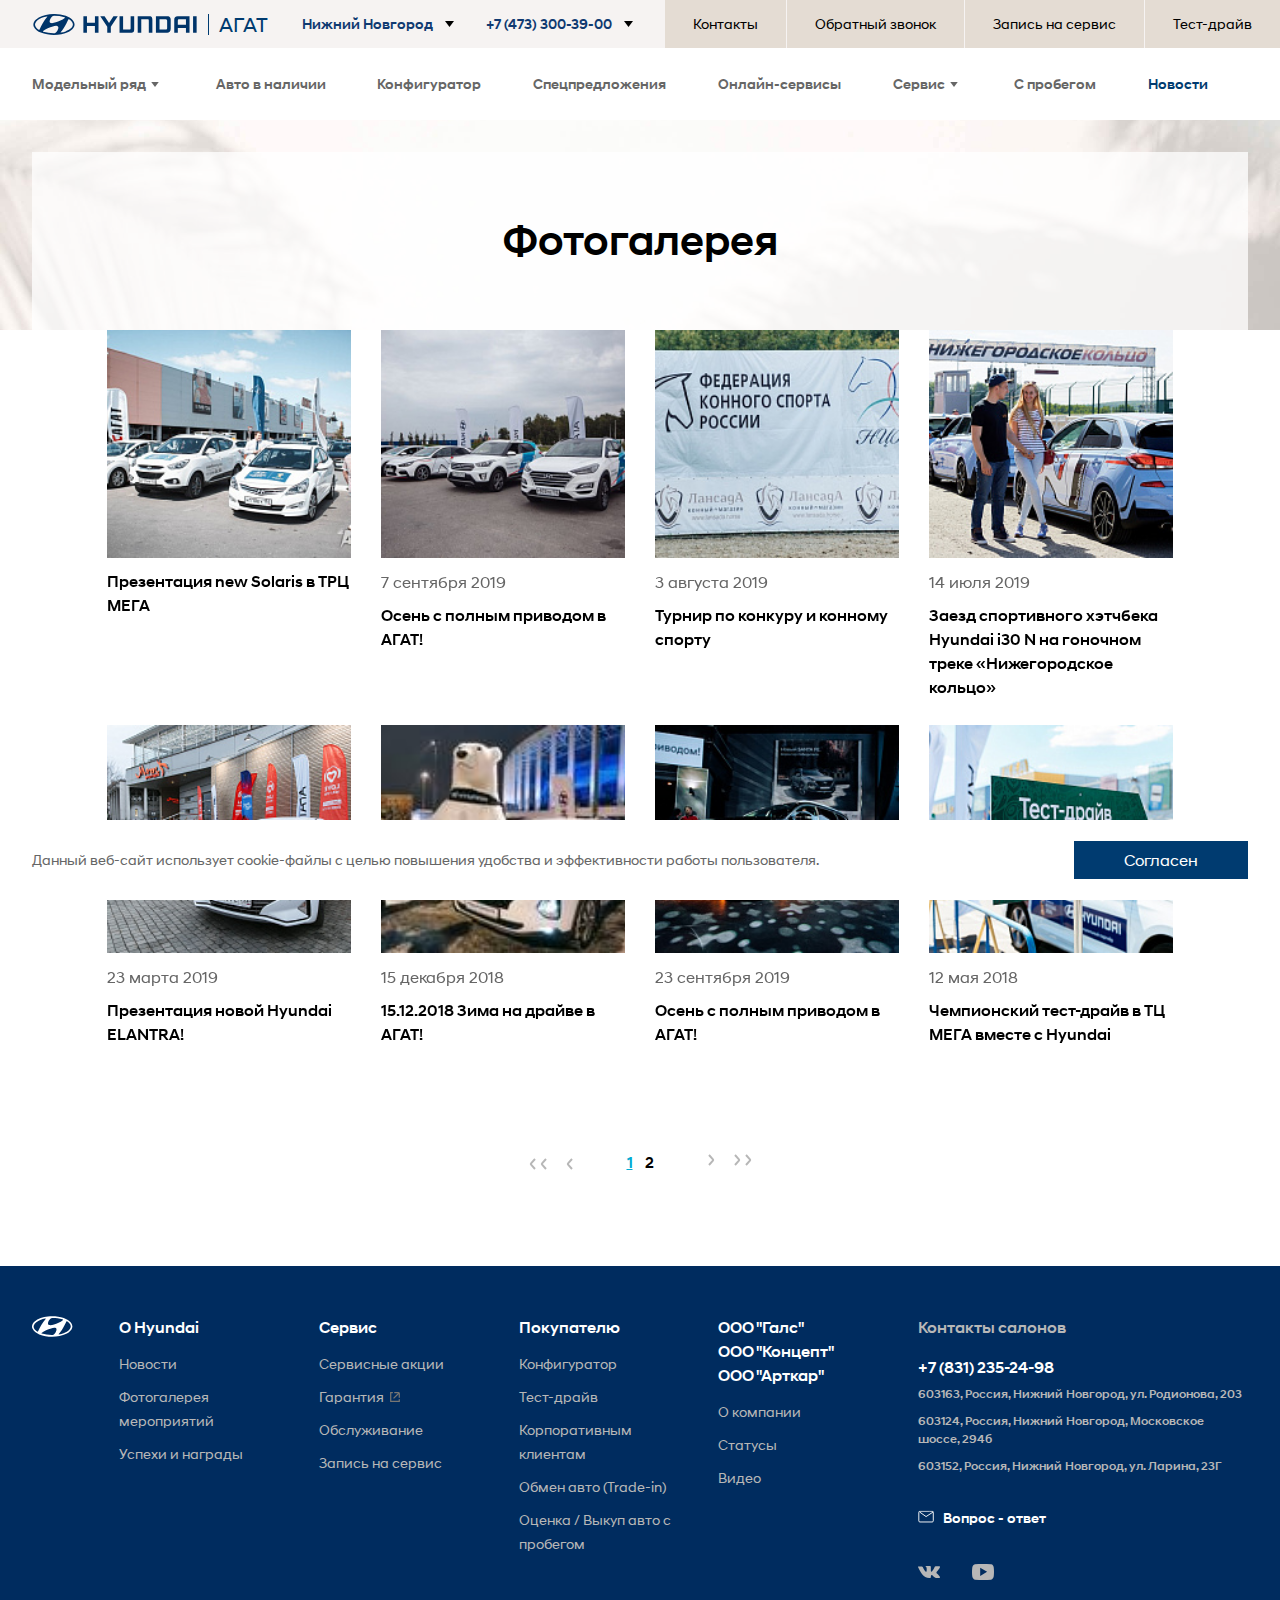
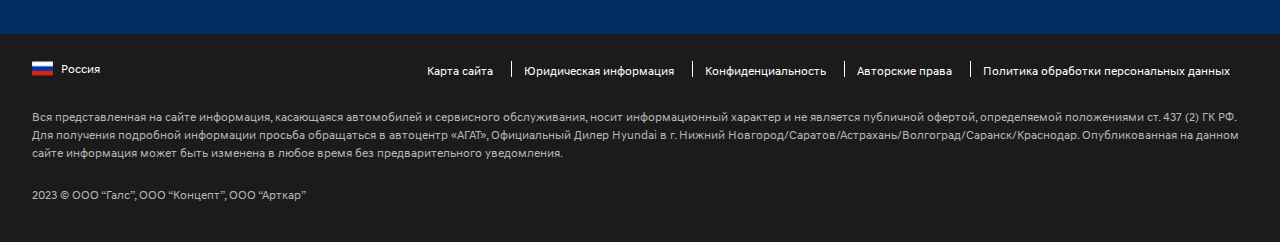
<file: index.html>
<!DOCTYPE html>
<html lang="ru-RU">
<head>
<meta charset="UTF-8">
<meta name="viewport" content="width=device-width, initial-scale=1, shrink-to-fit=no">
<meta property="og:image" content="/images/og_image1.jpg">
<meta name="csrf-param" content="_csrf-frontend">
<meta name="csrf-token" content="-l9pF9E4nqm0tU-AAdH99hRd6CKn-i4US59esCfzLgGyGBN-qw79mvjjAM40k6LBOW2_eOWxaEwRrz3UFaxecw==">

<link href="css/libs.css" rel="stylesheet">
<link href="css/2master.css" rel="stylesheet">
<link href="css/main.css" rel="stylesheet">
<link href="css/gallery/slider/slider.css" rel="stylesheet">
<link href="css/gallery/libs.css" rel="stylesheet">
<link href="css/gallery/gallery.css" rel="stylesheet">
</head>
<body class="isDealerPage">
<div class="dd-overlay"></div>
<header class="header-main" role="navigation">
    <div class="header-top">
        <div class="container">
            <div class="row">
                <div class="col-md-12">
                    <div class="header-top__dealer" style="max-width: 509px;">
                        <a href="/" aria-label="На главную" class="header-bottom__logo header-bottom__logo--dealer">
                            <svg role="img" aria-hidden="true">
                                <use xlink:href="#img-hyundai"></use>
                            </svg>
                        </a>
                        <span>АГАТ</span>
                    </div>
                </div>
            </div>
        </div>
        <div class="header-top__wrapper">
            <div class="header-city">
                <a class="header-city__link js-open-header-city__dropdown" href="#" role="button">
                    <div class="header-city__name">Нижний Новгород</div>
                    <svg role="img" aria-hidden="true" class="header-city__arrow">
                        <use xlink:href="#icon-Arrow_Dropdown"></use>
                    </svg>
                </a>
                <div class="header-city__dropdown">
                    <div class="s-contacts">
                        <div class="header-city__text">Выберите город</div>
                        <ul class="header-city__list">
                            <li><a class="header-city__list-link" href="http://agatplus-hyundai.ru">Астрахань</a></li>
                            <li><a class="header-city__list-link" href="http://agat34-hyundai.ru">Волгоград</a></li>
                            <li><a class="header-city__list-link" href="http://hyundai-agat23.ru">Краснодар</a></li>
                            <li><a class="header-city__list-link" href="http://agat-hyundai.ru">Нижний Новгород</a></li>
                            <li><a class="header-city__list-link" href="http://agat13-hyundai.ru">Саранск</a></li>
                            <li><a class="header-city__list-link" href="http://agat64-hyundai.ru">Саратов</a></li>
                        </ul>
                    </div>
                </div>
            </div>
            <div class="support-service">
                <a class="support-service__link js-open-support-service__dropdown" href="#" role="button">
                    <div class="support-service__text"> </div>
                    <div class="support-service__phone">+7 (473) 300-39-00</div>
                    <svg role="img" aria-hidden="true" class="support-service__arrow">
                        <use xlink:href="#icon-Arrow_Dropdown"></use>
                    </svg>
                </a>
                <div class="support-service__dropdown support-service__dropdown--dealer">
                    <div class="s-contacts">
                        <div class="s-contacts__title">Контакты салонов</div>
                        <ul class="s-contacts__list">
                            <li class="s-contacts__item">
                                <a href="tel:+78312668180" class="s-contacts__phone">+7 (831) 266-81-80</a>
                                <a href="/contacts/salon_na_ul_rodinova/" class="s-contacts__address">Нижний Новгород, ул. Родионова, 203</a>
                                <a href="/contacts/dc_hyundai_agat_na_moskovskom_shosse/" class="s-contacts__address">Нижний Новгород, Московское шоссе, 294б</a>
                                <a href="/contacts/dc_hyundai_agat_na_larina/" class="s-contacts__address">Нижний Новгород, ул. Ларина, 23Г</a>
                            </li>
                        </ul>
                    </div>
                    <hr>
                    <a class="support-service__dd-mail" href="/zakaz_obratnogo_zvonka/">
                        <svg role="img" aria-hidden="true">
                            <use xlink:href="#icon-mail_icon"></use>
                        </svg>
                        Обратный звонок
                    </a>
                </div>
            </div>
            <nav class="header-top__nav" role="navigation">
                <ul class="header-top__list">
                    <li class="header-top__item">
                        <a href="/contacts/" class="header-top__link">
                            Контакты
                        </a>
                    </li>
                    <li class="header-top__item">
                        <a href="/zakaz_obratnogo_zvonka/" class="header-top__link">
                            Обратный звонок
                        </a>
                    </li>
                    <li class="header-top__item">
                        <a href="/auto_services/maintenance/" class="header-top__link">
                            Запись на сервис
                        </a>
                    </li>
                    <li class="header-top__item">
                        <a href="/services/zapis_na_testdrajv/" class="header-top__link">
                            Тест-драйв
                        </a>
                    </li>
                </ul>
            </nav>
        </div>
    </div>
    <div class="header-bottom">
        <div class="container">
            <div class="row">
                <div class="col-md-12 header-bottom__ps">
                    <div class="header-bottom__wrap">
                        <div class="header-bottom__mobile-line">
                            <a href="/" aria-label="На главную" class="header-bottom__m-logo">
                                <svg role="img" aria-hidden="true">
                                    <use xlink:href="#img-hyundai"></use>
                                </svg>
                            </a>
                            <div class="header-bottom__mobile-wrap">
                                <a href="tel:+78312352498" class="header-bottom__mobile-phone">
                                    <span>+7 (831) 235-24-98</span>
                                    <svg role="img" aria-hidden="true">
                                        <use xlink:href="#icon-mobile-phone"></use>
                                    </svg>
                                </a>
                                <button class="hamburger hamburger--collapse js-open-mobile-menu" type="button" aria-label="Открыть мобильное меню">
                                <span class="hamburger-box">
                                    <span class="hamburger-inner"></span>
                                </span>
                                </button>
                            </div>
                        </div>
                        <nav class="main-nav" role="navigation">
                            <ul class="main-nav__list">
                                <li class="main-nav__item">
                                    <a href="#"
                                    class="main-nav__link main-nav__link--contains-submenu js-main-submenu-open">
                                        Модельный ряд
                                        <svg role="img" aria-hidden="true" class="main-nav__arrow">
                                            <use xlink:href="#icon-Arrow_Dropdown"></use>
                                        </svg>
                                    </a>
                                    <div class="main-nav__dropdown main-nav__dropdown--showroom">
                                        <div class="container">
                                            <div class="row">
                                                <div class="col-md-12">
                                                    <div class="showroom">
                                                        <a href="#" class="main-nav__dropdown-close js-main-submenu-close" aria-label="Закрыть меню">
                                                            <svg role="img" aria-hidden="true">
                                                                <use xlink:href="#close_icon"></use>
                                                            </svg>
                                                        </a>
                                                        <ul class="showroom__list">
                                                            <li class="showroom__line">
                                                                <h4 class="showroom__title">Городские</h4>
                                                                <ul class="showroom__cars">
                                                                    <li class="showroom__car showroom__car">
                                                                        <a href="/models/cars/new-solaris/" class="d-car">
                                                                            <div class="d-car__top-line">
                                                                                <h5 class="d-car__title">СОЛЯРИС</h5>
                                                                                <div class="d-car__name">/ SOLARIS</div>
                                                                            </div>
                                                                            <div class="d-car__price">
                                                                                от 1 408 000 ₽
                                                                            </div>
                                                                            <div class="d-car__m-name">SOLARIS</div>
                                                                            <div class="d-car__img">
                                                                                <img class="showroom-lazyload" data-showroomsrc="/images/temp/SOLARIS.png" alt="SOLARIS">
                                                                            </div>
                                                                        </a>
                                                                    </li>
                                                                    <li class="showroom__car showroom__car">
                                                                        <a href="/models/cars/new-elantra/" class="d-car">
                                                                            <div class="d-car__top-line">
                                                                                <h5 class="d-car__title">ЭЛАНТРА</h5>
                                                                                <div class="d-car__name">/ ELANTRA</div>
                                                                            </div>
                                                                            <div class="d-car__price">
                                                                                от 2 149 000 ₽
                                                                            </div>
                                                                            <div class="d-car__m-name">ELANTRA</div>
                                                                            <div class="d-car__img">
                                                                                <img class="showroom-lazyload" data-showroomsrc="/images/temp/ELANTRA.png" alt="ELANTRA">
                                                                            </div>
                                                                        </a>
                                                                    </li>
                                                                    <li class="showroom__car showroom__car">
                                                                        <a href="/models/cars/sonata-new/" class="d-car">
                                                                            <div class="d-car__top-line">
                                                                                <h5 class="d-car__title">СОНАТА</h5>
                                                                                <div class="d-car__name">/ SONATA</div>
                                                                            </div>
                                                                            <div class="d-car__price">
                                                                                от 2 769 000 ₽
                                                                            </div>
                                                                            <div class="d-car__m-name">SONATA</div>
                                                                            <div class="d-car__img">
                                                                                <img class="showroom-lazyload" data-showroomsrc="/images/temp/SONATA.png" alt="SONATA">
                                                                            </div>
                                                                        </a>
                                                                    </li>
                                                                </ul>
                                                            </li>
                                                            <li class="showroom__line">
                                                                <h4 class="showroom__title">Кроссоверы</h4>
                                                                <ul class="showroom__cars">
                                                                    <li class="showroom__car showroom__car">
                                                                        <a href="/models/cars/creta-2021/" class="d-car">
                                                                            <div class="d-car__top-line">
                                                                                <h5 class="d-car__title">КРЕТА</h5>
                                                                                <div class="d-car__name">/ CRETA</div>
                                                                            </div>
                                                                            <div class="d-car__price">
                                                                                от 1 859 000 ₽
                                                                            </div>
                                                                            <div class="d-car__m-name">CRETA</div>
                                                                            <div class="d-car__img">
                                                                                <img class="showroom-lazyload" data-showroomsrc="/images/temp/CRETA.png" alt="CRETA">
                                                                            </div>
                                                                        </a>
                                                                    </li>
                                                                    <li class="showroom__car showroom__car">
                                                                        <a href="/models/suv/NewTucson-2021/" class="d-car">
                                                                            <div class="d-car__top-line">
                                                                                <h5 class="d-car__title">ТУССАН</h5>
                                                                                <div class="d-car__name">/ TUCSON</div>
                                                                            </div>
                                                                            <div class="d-car__price">
                                                                                от 2 749 000 ₽
                                                                            </div>
                                                                            <div class="d-car__m-name">TUCSON</div>
                                                                            <div class="d-car__img">
                                                                                <img class="showroom-lazyload" data-showroomsrc="/images/temp/TUCSON.png" alt="TUCSON">
                                                                            </div>
                                                                        </a>
                                                                    </li>
                                                                    <li class="showroom__car showroom__car">
                                                                        <a href="/models/suv/NewSantaFe/" class="d-car">
                                                                            <div class="d-car__top-line">
                                                                                <h5 class="d-car__title">САНТА ФЭ</h5>
                                                                                <div class="d-car__name">/ SANTA FE</div>
                                                                            </div>
                                                                            <div class="d-car__price">
                                                                                от 3 969 000 ₽
                                                                            </div>
                                                                            <div class="d-car__m-name">SANTA FE</div>
                                                                            <div class="d-car__img">
                                                                                <img class="showroom-lazyload" data-showroomsrc="/images/temp/SANTA-FE.png" alt="SANTA FE">
                                                                            </div>
                                                                        </a>
                                                                    </li>
                                                                    <li class="showroom__car showroom__car">
                                                                        <a href="/models/suv/Palisade/" class="d-car">
                                                                            <div class="d-car__top-line">
                                                                                <h5 class="d-car__title">ПАЛИСАД</h5>
                                                                                <div class="d-car__name">/ PALISADE</div>
                                                                            </div>
                                                                            <div class="d-car__price">
                                                                                от 5 269 000 ₽
                                                                            </div>
                                                                            <div class="d-car__m-name">PALISADE</div>
                                                                            <div class="d-car__img">
                                                                                <img class="showroom-lazyload" data-showroomsrc="/images/temp/PALISADE.png" alt="PALISADE">
                                                                            </div>
                                                                        </a>
                                                                    </li>
                                                                </ul>
                                                            </li>
                                                            <li class="showroom__line">
                                                                <h4 class="showroom__title">Микроавтобусы</h4>
                                                                <ul class="showroom__cars">
                                                                    <li class="showroom__car showroom__car">
                                                                        <a href="/models/minivan/Staria/" class="d-car">
                                                                            <div class="d-car__top-line">
                                                                                <h5 class="d-car__title">Стария</h5>
                                                                                <div class="d-car__name">/ STARIA</div>
                                                                            </div>
                                                                            <div class="d-car__price">
                                                                                от 4 099 000 ₽
                                                                            </div>
                                                                            <div class="d-car__m-name">STARIA</div>
                                                                            <div class="d-car__img">
                                                                                <img class="showroom-lazyload" data-showroomsrc="/images/temp/STARIA.png" alt="STARIA">
                                                                            </div>
                                                                        </a>
                                                                    </li>
                                                                    <li class="showroom__car showroom__car">
                                                                        <a href="/models/minivan/StariaPremium/" class="d-car">
                                                                            <div class="d-car__top-line">
                                                                                <h5 class="d-car__title">Стария Премиум</h5>
                                                                                <div class="d-car__name">/ STARIA Premium</div>
                                                                            </div>
                                                                            <div class="d-car__price">
                                                                                от 5 149 000 ₽
                                                                            </div>
                                                                            <div class="d-car__m-name">STARIA Premium</div>
                                                                            <div class="d-car__img">
                                                                                <img class="showroom-lazyload" data-showroomsrc="/images/temp/STARIA-Premium.png" alt="STARIA Premium">
                                                                            </div>
                                                                        </a>
                                                                    </li>
                                                                </ul>
                                                            </li>
                                                        </ul>
                                                    </div>
                                                </div>
                                            </div>
                                        </div>
                                    </div>
                                </li>
                                <li class="main-nav__item">
                                    <a href="/auto-v-nalichii/" class="main-nav__link">Авто в наличии</a>
                                </li>
                                <li class="main-nav__item">
                                    <a href="/configurator/" class="main-nav__link">Конфигуратор</a>
                                </li>
                                <li class="main-nav__item">
                                    <a href="/news_offers/action/" class="main-nav__link">Спецпредложения</a>
                                </li>
                                <li class="main-nav__item">
                                    <a href="/online/" class="main-nav__link">Онлайн-сервисы</a>
                                </li>
                                <li class="main-nav__item">
                                    <a href="#" data-test="dd-service-open" class="main-nav__link main-nav__link--contains-submenu js-main-submenu-open">
                                        Сервис
                                        <svg role="img" aria-hidden="true" class="main-nav__arrow">
                                            <use xlink:href="#icon-Arrow_Dropdown"></use>
                                        </svg>
                                    </a>
                                    <div data-test="dd-service" class="main-nav__dropdown main-nav__dropdown--grey">
                                        <div class="container df-dropdown">
                                            <ul class="row">
                                                <a href="#" class="main-nav__dropdown-close js-main-submenu-close" aria-label="Закрыть меню">
                                                    <svg role="img" aria-hidden="true">
                                                        <use xlink:href="#close_icon"></use>
                                                    </svg>
                                                </a>
                                                <li class="df-dropdown__item col-md-12">
                                                    <h4 class="df-dropdown__title js-dropdown-submenu-open">
                                                        Сервисы
                                                        <svg role="img" aria-hidden="true">
                                                            <use xlink:href="#menu-arrow"></use>
                                                        </svg>
                                                    </h4>
                                                    <ul class="df-dropdown__submenu">
                                                        <li class="df-dropdown__submenu-item">
                                                            <a href="/auto_services/stoimost_to/#app"
                                                            class="df-dropdown__link">
                                                                <span>Калькулятор ТО</span>
                                                            </a>
                                                        </li>
                                                        <li class="df-dropdown__submenu-item">
                                                            <a href="/news_offers/action/#service"
                                                            class="df-dropdown__link">
                                                                <span>Акции сервис</span>
                                                            </a>
                                                        </li>
                                                        <li class="df-dropdown__submenu-item">
                                                            <a href="/checkout/"
                                                            class="df-dropdown__link">
                                                                <span>История обслуживания</span>
                                                            </a>
                                                        </li>
                                                    </ul>
                                                </li>
                                                <li class="df-dropdown__item col-md-12">
                                                    <h4 class="df-dropdown__title js-dropdown-submenu-open">
                                                        Обслуживание и ремонт
                                                        <svg role="img" aria-hidden="true">
                                                            <use xlink:href="#menu-arrow"></use>
                                                        </svg>
                                                    </h4>
                                                    <ul class="df-dropdown__submenu">
                                                        <li class="df-dropdown__submenu-item">
                                                            <a href="/auto_services/stoimost_to/"
                                                            class="df-dropdown__link">
                                                                <span>Обслуживание</span>
                                                            </a>
                                                        </li>
                                                        <li class="df-dropdown__submenu-item">
                                                            <a href="/auto_services/kuzovnoy-remont/"
                                                            class="df-dropdown__link">
                                                                <span>Кузовной ремонт</span>
                                                            </a>
                                                        </li>
                                                        <li class="df-dropdown__submenu-item">
                                                            <a href="https://www.hyundai.ru/service/warranty" target="_blank" rel="nofollow"
                                                            class="df-dropdown__link">
                                                                <span>Гарантия</span>
                                                            </a>
                                                        </li>
                                                        <li class="df-dropdown__submenu-item">
                                                            <a href="/auto_services/doverennost-to/"
                                                            class="df-dropdown__link">
                                                                <span>Доверенность на ТО</span>
                                                            </a>
                                                        </li>
                                                        <li class="df-dropdown__submenu-item">
                                                            <a href="https://www.hyundai.ru/service/manuals" target="_blank" rel="nofollow"
                                                            class="df-dropdown__link">
                                                                <span>Руководства и каталоги</span>
                                                            </a>
                                                        </li>
                                                        <li class="df-dropdown__submenu-item">
                                                            <a href="/auto_services/service-book/"
                                                            class="df-dropdown__link">
                                                                <span>Электронная сервисная книжка</span>
                                                            </a>
                                                        </li>
                                                        <li class="df-dropdown__submenu-item">
                                                            <a href="/auto_services/maintenance/"
                                                            class="df-dropdown__link">
                                                                <span>Запись на сервис</span>
                                                            </a>
                                                        </li>
                                                    </ul>
                                                </li>
                                                <li class="df-dropdown__item col-md-12">
                                                    <h4 class="df-dropdown__title js-dropdown-submenu-open">
                                                        Запасные части и аксессуары
                                                        <svg role="img" aria-hidden="true">
                                                            <use xlink:href="#menu-arrow"></use>
                                                        </svg>
                                                    </h4>
                                                    <ul class="df-dropdown__submenu">
                                                        <li class="df-dropdown__submenu-item" id="bx_tao_entity_services_791_1">
                                                            <a href="https://www.hyundai.ru/brand-collection" target="_blank" rel="nofollow"
                                                            class="df-dropdown__link">
                                                                <span>Бренд-коллекция</span>
                                                            </a>
                                                        </li>
                                                        <li class="df-dropdown__submenu-item" id="bx_tao_entity_services_792_1">
                                                            <a href="/auto_services/parts/"
                                                            class="df-dropdown__link">
                                                                <span>Оригинальные запасные части</span>
                                                            </a>
                                                        </li>
                                                        <li class="df-dropdown__submenu-item" id="bx_tao_entity_services_793_1">
                                                            <a href="/news_offers/action/servis/product-line-2/"
                                                            class="df-dropdown__link">
                                                                <span>Запчасти Product Line 2</span>
                                                            </a>
                                                        </li>
                                                    </ul>
                                                </li>
                                                <li class="df-dropdown__item col-md-12">
                                                    <h4 class="df-dropdown__title js-dropdown-submenu-open">
                                                        Сервисные предложения
                                                        <svg role="img" aria-hidden="true">
                                                            <use xlink:href="#menu-arrow"></use>
                                                        </svg>
                                                    </h4>
                                                    <ul class="df-dropdown__submenu">
                                                        <li class="df-dropdown__submenu-item">
                                                            <a href="/auto_services/best/"
                                                            class="df-dropdown__link">
                                                                <span>Лучшее для своих</span>
                                                            </a>
                                                        </li>
                                                        <li class="df-dropdown__submenu-item">
                                                            <a href="/auto_services/hyundai_family/"
                                                            class="df-dropdown__link">
                                                                <span>Помощь на дороге</span>
                                                            </a>
                                                        </li>
                                                    </ul>
                                                </li>
                                            </ul>
                                        </div>
                                    </div>
                                </li>
                                <li class="main-nav__item">
                                    <a href="/avtomobili-s-probegom/" class="main-nav__link">С пробегом</a>
                                </li>
                                <li class="main-nav__item main-nav__item--mir">
                                    <a href="/news_offers/news/" class="main-nav__link main-nav__link--iconed">Новости</a>
                                </li>
                                <li class="main-nav__item main-nav__item--mobile">
                                    <a href="/auto_services/maintenance/" class="main-nav__link">Запись на сервис</a>
                                </li>
                                <li class="main-nav__item main-nav__item--mobile">
                                    <a href="/services/zapis_na_testdrajv/" class="main-nav__link">Тест-драйв</a>
                                </li>
                                <li class="main-nav__item main-nav__item--mobile main-nav__item--support">
                                    <div class="support-service-m">
                                        <div class="support-service-m__text">Единый контактный центр АГАТ</div>
                                        <a class="support-service-m__phone" href="tel:+78312352498">+7 (831) 235-24-98</a>
                                        <hr>
                                        <a class="support-service-m__mail" href="/zakaz_obratnogo_zvonka/">
                                            <svg role="img" aria-hidden="true">
                                                <use xlink:href="#icon-mail_icon"></use>
                                            </svg>
                                            Обратный звонок
                                        </a>
                                    </div>
                                </li>
                            </ul>
                        </nav>
                    </div>
                </div>
            </div>
        </div>
    </div>
</header>
<header class="header-wrap" style="display: none">
    <div class="header">
        <div class="container-fluid header__wrap">
            <div class="header__content">
                <div id="mainMenu" class="header__menu-wrap">
                    <nav class="menu">
                        <ul class="menu__list">
                            <li id="menuModels" class="menu__item menu__item_models">
                                <a href="/vehicles/" class="menu__link menu__link_has-submenu">Модельный ряд</a>
                                <ul class="sub-menu menu-models">
                                                                    </ul>
                            </li>
                                                    </ul>
                    </nav>
                </div>
            </div>
        </div>
    </div>
    <div class="header-phones-wrap">
        <div class="container-fluid">
            <div id="dealerPhones" class="header-phones">
                <div class="header-phones__list header-phones__inner" data-marker-type="dealer-phones"
                    data-marker-template="dealer-phones-header">
                    <div class="header-phones__item">
                        <a class="header-phones__link" href="tel:">
                            <div class="header-phones__num"></div>
                            <div class="header-phones__address"></div>
                        </a>
                    </div>
                </div>
            </div>
        </div>
    </div>
</header>

<main role="main">
    <div class="content">
        <section class="head">
            <div class="container">
                <div class="row">
                    <div class="col-md-12">
                        <div class="head__center">
                            <h1 class="head__title">Фотогалерея</h1>
                        </div>
                    </div>
                </div>
            </div>
        </section>

        <div class="container">  
            <div class="slider">
                <div class="slider__item">
                    <a href="detail.html" class="event" aria-label="event title">
                        <img class="event__img" src="images/gallery/slider/slider1.jpg" alt="">
                        <div class="event__text">Презентация new Solaris  в ТРЦ МЕГА</div>
                    </a>
                </div>

                <div class="slider__item">
                    <a href="#" class="event" aria-label="event title">
                        <img class="event__img" src="images/gallery/slider/slider2.jpg" alt="">
                        <div class="event__date">23 марта 2019</div>
                        <div class="event__text">Презентация новой Hyundai ELANTRA!</div>
                    </a>
                </div>

                <div class="slider__item">
                    <a href="#" class="event" aria-label="event title">
                        <img class="event__img" src="images/gallery/slider/slider3.jpg" alt="">
                        <div class="event__date">7 сентября 2019</div>
                        <div class="event__text">Осень с полным приводом в АГАТ!</div>
                    </a>
                </div>

                <div class="slider__item">
                    <a href="#" class="event" aria-label="event title">
                        <img class="event__img" src="images/gallery/slider/slider4.jpg" alt="">
                        <div class="event__date">15 декабря 2018</div>
                        <div class="event__text">15.12.2018 Зима на драйве в АГАТ!</div>
                    </a>
                </div>

                <div class="slider__item">
                    <a href="#" class="event" aria-label="event title">
                        <img class="event__img" src="images/gallery/slider/slider5.jpg" alt="">
                        <div class="event__date">3 августа 2019</div>
                        <div class="event__text">Турнир по конкуру и конному спорту</div>
                    </a>
                </div>

                <div class="slider__item">
                    <a href="#" class="event" aria-label="event title">
                        <img class="event__img" src="images/gallery/slider/slider6.jpg" alt="">
                        <div class="event__date">23 сентября 2019</div>
                        <div class="event__text">Осень с полным приводом в АГАТ!</div>
                    </a>
                </div>

                <div class="slider__item">
                    <a href="#" class="event" aria-label="event title">
                        <img class="event__img" src="images/gallery/slider/slider7.jpg" alt="">
                        <div class="event__date">14 июля 2019</div>
                        <div class="event__text">Заезд спортивного хэтчбека Hyundai i30 N на гоночном треке «Нижегородское кольцо»</div>
                    </a>
                </div>

                <div class="slider__item">
                    <a href="#" class="event" aria-label="event title">
                        <img class="event__img" src="images/gallery/slider/slider8.jpg" alt="">
                        <div class="event__date">12 мая 2018</div>
                        <div class="event__text">Чемпионский тест-драйв в ТЦ МЕГА  вместе с Hyundai</div>
                    </a>
                </div>

                <div class="slider__item">
                    <a href="#" class="event" aria-label="event title">
                        <img class="event__img" src="images/gallery/slider/slider1.jpg" alt="">
                        <div class="event__text">Встречайте зиму с Хендэ АГАТ!</div>
                    </a>
                </div>

                <div class="slider__item">
                    <a href="#" class="event" aria-label="event title">
                        <img class="event__img" src="images/gallery/slider/slider2.jpg" alt="">
                        <div class="event__date">23 марта 2019</div>
                        <div class="event__text">Презентация новой Hyundai ELANTRA!</div>
                    </a>
                </div>

                <div class="slider__item">
                    <a href="#" class="event" aria-label="event title">
                        <img class="event__img" src="images/gallery/slider/slider3.jpg" alt="">
                        <div class="event__date">7 сентября 2019</div>
                        <div class="event__text">Осень с полным приводом в АГАТ!</div>
                    </a>
                </div>

                <div class="slider__item">
                    <a href="#" class="event" aria-label="event title">
                        <img class="event__img" src="images/gallery/slider/slider4.jpg" alt="">
                        <div class="event__date">15 декабря 2018</div>
                        <div class="event__text">15.12.2018 Зима на драйве в АГАТ!</div>
                    </a>
                </div>

                <div class="slider__item">
                    <a href="#" class="event" aria-label="event title">
                        <img class="event__img" src="images/gallery/slider/slider5.jpg" alt="">
                        <div class="event__date">3 августа 2019</div>
                        <div class="event__text">Турнир по конкуру и конному спорту</div>
                    </a>
                </div>

                <div class="slider__item">
                    <a href="#" class="event" aria-label="event title">
                        <img class="event__img" src="images/gallery/slider/slider6.jpg" alt="">
                        <div class="event__date">23 сентября 2019</div>
                        <div class="event__text">Осень с полным приводом в АГАТ!</div>
                    </a>
                </div>

                <div class="slider__item">
                    <a href="#" class="event" aria-label="event title">
                        <img class="event__img" src="images/gallery/slider/slider7.jpg" alt="">
                        <div class="event__date">14 июля 2019</div>
                        <div class="event__text">Заезд спортивного хэтчбека Hyundai i30 N на гоночном треке «Нижегородское кольцо»</div>
                    </a>
                </div>

                <div class="slider__item">
                    <a href="#" class="event" aria-label="event title">
                        <img class="event__img" src="images/gallery/slider/slider8.jpg" alt="">
                        <div class="event__date">12 мая 2018</div>
                        <div class="event__text">Чемпионский тест-драйв в ТЦ МЕГА  вместе с Hyundai</div>
                    </a>
                </div>
            </div> 
            
            <div class="pagination">
                <div class="container">
                    <div class="pagination__btn pagination__btn_start">
                        <svg fill="none" viewBox="0 0 7 12" xmlns="http://www.w3.org/2000/svg">
                            <g clip-path="url(#clip0)">
                                <path d="M6 11L2.10207 6.66896C1.75979 6.28866 1.75979 5.71134 2.10207 5.33103L6 1" stroke="#b7b7b7" stroke-width="2"></path>
                            </g>
                        </svg>

                        <svg fill="none" viewBox="0 0 7 12" xmlns="http://www.w3.org/2000/svg">
                            <g clip-path="url(#clip0)">
                                <path d="M6 11L2.10207 6.66896C1.75979 6.28866 1.75979 5.71134 2.10207 5.33103L6 1" stroke="#b7b7b7" stroke-width="2"></path>
                            </g>
                        </svg>
                    </div>

                    <div class="pagination__btn pagination__btn_prev">
                        <svg fill="none" viewBox="0 0 7 12" xmlns="http://www.w3.org/2000/svg">
                            <g clip-path="url(#clip0)">
                                <path d="M6 11L2.10207 6.66896C1.75979 6.28866 1.75979 5.71134 2.10207 5.33103L6 1" stroke="#b7b7b7" stroke-width="2"></path>
                            </g>
                        </svg>
                    </div>

                    <div class="pagination__numb"></div>

                    <div class="pagination__btn pagination__btn_next">
                        <svg fill="none" viewBox="0 0 7 12" xmlns="http://www.w3.org/2000/svg">
                            <g clip-path="url(#clip0)">
                                <path d="M6 11L2.10207 6.66896C1.75979 6.28866 1.75979 5.71134 2.10207 5.33103L6 1" stroke="#b7b7b7" stroke-width="2"></path>
                            </g>
                        </svg>
                    </div>

                    <div class="pagination__btn pagination__btn_last">
                        <svg fill="none" viewBox="0 0 7 12" xmlns="http://www.w3.org/2000/svg">
                            <g clip-path="url(#clip0)">
                                <path d="M6 11L2.10207 6.66896C1.75979 6.28866 1.75979 5.71134 2.10207 5.33103L6 1" stroke="#b7b7b7" stroke-width="2"></path>
                            </g>
                        </svg>

                        <svg fill="none" viewBox="0 0 7 12" xmlns="http://www.w3.org/2000/svg">
                            <g clip-path="url(#clip0)">
                                <path d="M6 11L2.10207 6.66896C1.75979 6.28866 1.75979 5.71134 2.10207 5.33103L6 1" stroke="#b7b7b7" stroke-width="2"></path>
                            </g>
                        </svg>
                    </div>
                </div>
            </div>
        </div>
    </div>
</main>

	<footer class="footer" role="contentinfo">
    <div class="footer__top container">
        <nav role="navigation" class="row">
            <div class="col-md-12">
                <ul class="footer__nav" itemscope="" itemtype="http://schema.org/Organization">
                    <li class="footer__column footer__column--logo">
                        <a class="footer__main-link" role="button" aria-label="На главную" href="/">
                            <svg role="img">
                                <use xlink:href="#icon-Logo"></use>
                            </svg>
                        </a>
                    </li>
                    <li class="footer__column">
                        <h5 class="footer__title">О Hyundai</h5>
                        <ul class="footer__sub-nav">
                            <li class="footer__item">
                                <a href="/news_offers/news/" class="footer__link">Новости</a>
                            </li>
                            <li class="footer__item">
                                <a href="/company/fotogalereya/" class="footer__link">Фотогалерея мероприятий</a>
                            </li>
                            <li class="footer__item">
                                <a href="/company/rewards/" class="footer__link">Успехи и награды</a>
                            </li>
                        </ul>
                    </li>
                    <li class="footer__column">
                        <h5 class="footer__title">Сервис</h5>
                        <ul class="footer__sub-nav">
                            <li class="footer__item">
                                <a href="/news_offers/action/servis/" class="footer__link">Сервисные акции</a>
                            </li>
                            <li class="footer__item">
                                <a href="https://www.hyundai.ru/service/warranty" class="footer__link" rel="nofollow" target="_blank">Гарантия</a>
                            </li>
                            <li class="footer__item">
                                <a href="/auto_services/stoimost_to/" class="footer__link">Обслуживание</a>
                            </li>
                            <li class="footer__item">
                                <a href="/auto_services/maintenance/" class="footer__link">Запись на сервис</a>
                            </li>
                        </ul>
                    </li>
                    <li class="footer__column">
                        <h5 class="footer__title">Покупателю</h5>
                        <ul class="footer__sub-nav">
                            <li class="footer__item">
                                <a href="/configurator/" class="footer__link">Конфигуратор</a>
                            </li>
                            <li class="footer__item">
                                <a href="/services/zapis_na_testdrajv/" class="footer__link">Тест-драйв</a>
                            </li>
                            <li class="footer__item">
                                <a href="/corporate/" class="footer__link">Корпоративным клиентам</a>
                            </li>
                            <li class="footer__item">
                                <a href="/avtomobili-s-probegom/trade-in/" class="footer__link">Обмен авто (Trade-in)</a>
                            </li>
                            <li class="footer__item">
                                <a href="/avtomobili-s-probegom/online-ocenka-avtomobilya/" class="footer__link">Оценка / Выкуп авто с пробегом</a>
                            </li>
                        </ul>
                    </li>
                    <li class="footer__column">
                        <h5 class="footer__title">
                            ООО "Галс"
                            </br>ООО "Концепт"
                            </br>ООО "Арткар"
                        </h5>
                        <ul class="footer__sub-nav">
                            <li class="footer__item">
                                <a href="/company/about/" class="footer__link">О компании</a>
                            </li>
                            <li class="footer__item">
                                <a href="/company/status/" class="footer__link">Статусы</a>
                            </li>
                            <li class="footer__item">
                                <a href="/company/video/" class="footer__link">Видео</a>
                            </li>
                        </ul>
                    </li>
                    <li class="footer__column footer__column--last">
                        <div class="footer-contacts">
                            <div class="footer-contacts__title">
                                <span>Контакты салонов</span>
                            </div>
                            <a href="tel:+78312352498" class="footer-contacts__tel">
                                +7 (831) 235-24-98
                            </a>
                            <div class="footer-contacts__list">
                                <div class="footer-contacts__item" itemscope="" itemtype="https://schema.org/AutoDealer">
                                    <meta itemprop="name" content="Hyundai АГАТ на Родионова">
                                    <meta itemprop="telephone" content="+7 (831) 2-000-000">
                                    <meta itemprop="image" content="/media/img/dealerLogo.png">
                                    <div class="footer-contacts__address" itemprop="address" itemscope="" itemtype="https://schema.org/PostalAddress">
                                        <a href="/contacts/salon_na_ul_rodinova/"><span itemprop="postalCode">603163</span>, Россия, <span class="locality" itemprop="addressLocality">Нижний Новгород</span>, <span class="street-address" itemprop="streetAddress">ул. Родионова, 203</span></a>
                                    </div>
                                </div>
                                <div class="footer-contacts__item" itemscope="" itemtype="https://schema.org/AutoDealer">
                                    <meta itemprop="name" content="Hyundai АГАТ на Московском">
                                    <meta itemprop="telephone" content="+7 (831) 2-000-000">
                                    <meta itemprop="image" content="/media/img/dealerLogo.png">
                                    <div class="footer-contacts__address" itemprop="address" itemscope="" itemtype="https://schema.org/PostalAddress">
                                        <a href="/contacts/dc_hyundai_agat_na_moskovskom_shosse/"><span itemprop="postalCode">603124</span>, Россия, <span class="locality" itemprop="addressLocality">Нижний Новгород</span>, <span class="street-address" itemprop="streetAddress">Московское шоссе, 294б</span></a>
                                    </div>
                                </div>
                                <div class="footer-contacts__item" itemscope="" itemtype="https://schema.org/AutoDealer">
                                    <meta itemprop="name" content="Hyundai АГАТ на Ларина">
                                    <meta itemprop="telephone" content="+7 (831) 2-000-000">
                                    <meta itemprop="image" content="/media/img/dealerLogo.png">
                                    <div class="footer-contacts__address" itemprop="address" itemscope="" itemtype="https://schema.org/PostalAddress">
                                        <a href="/contacts/dc_hyundai_agat_na_larina/"><span itemprop="postalCode">603152</span>, Россия,  <span class="locality" itemprop="addressLocality">Нижний Новгород</span>,  <span class="street-address" itemprop="streetAddress">ул. Ларина, 23Г</span></a>
                                    </div>
                                </div>
                            </div>
                        </div>
                        <a class="footer__mail" href="/zakaz_obratnogo_zvonka/">
                            <svg role="img" aria-hidden="true">
                                <use xlink:href="#icon-mail_icon"></use>
                            </svg>
                            Вопрос - ответ
                        </a>
                        <noindex>
                            <ul class="footer-social">
                                <li class="footer-social__item">
                                    <a href="https://vk.com/hyundairussia" rel="nofollow" target="_blank"
                                       class="footer-social__link footer-social__link--vk"
                                       role="button" aria-label="vk">
                                        <svg role="img" aria-hidden="true">
                                            <use xlink:href="#vk-icon"></use>
                                        </svg>
                                    </a>
                                </li>
                                <li class="footer-social__item">
                                    <a href="https://www.youtube.com/hyundairussia" rel="nofollow" target="_blank" class="footer-social__link footer-social__link--youtube" role="button" aria-label="youtube">
                                        <svg role="img" aria-hidden="true">
                                            <use xlink:href="#youtube-icon"></use>
                                        </svg>
                                    </a>
                                </li>
                            </ul>
                        </noindex>
                    </li>
                </ul>
            </div>
        </nav>
    </div>
    <div class="footer-bottom">
        <div class="container">
            <div class="row">
                <div class="footer-bottom__top-line col-md-12">
                    <a href="#" rel="nofollow" target="_blank" class="footer-bottom__world">
                        <svg aria-hidden="true" class="footer-bottom__flag">
                            <use xlink:href="#ic-ru"></use>
                        </svg>
                        Россия
                    </a>
                    <nav class="footer-bottom__nav" role="navigation">
                        <ul class="footer-bottom__menu">
                            <li class="footer-bottom__item">
                                <a href="/sitemap/" class="footer-bottom__link">
                                    Карта сайта
                                </a>
                            </li>
                            <li class="footer-bottom__item">
                                <a href="/legal/" class="footer-bottom__link">
                                    Юридическая информация
                                </a>
                            </li>
                            <li class="footer-bottom__item">
                                <a href="/privacy/" class="footer-bottom__link">
                                    Конфиденциальность
                                </a>
                            </li>
                            <li class="footer-bottom__item">
                                <a href="/copyright/" class="footer-bottom__link">
                                    Авторские права
                                </a>
                            </li>
                            <li class="footer-bottom__item">
                                <a href="/privacy-policy/" class="footer-bottom__link">
                                    Политика обработки персональных данных
                                </a>
                            </li>
                        </ul>
                    </nav>
                </div>
            </div>
            <div class="row">
                <div class="footer-bottom__disclamer col-md-12">
                    Вся представленная на сайте информация, касающаяся автомобилей и сервисного обслуживания, носит
                    информационный характер и не является публичной офертой, определяемой положениями ст. 437 (2) ГК РФ.
                    Для получения подробной информации просьба обращаться в автоцентр «АГАТ», Официальный Дилер Hyundai
                    в г. Нижний Новгород/Саратов/Астрахань/Волгоград/Саранск/Краснодар. Опубликованная на данном сайте информация может
                    быть изменена в любое время без предварительного уведомления.
                </div>
            </div>
            <div class="row">
                <div class="footer-bottom__copyright col-md-12">
                    2023 &copy; ООО “Галс”, ООО “Концепт”, ООО “Арткар”
                </div>
            </div>
        </div>
    </div>
</footer>
    <div class="footer1" style="display: none">
        <div class="container-fluid footer1__nav-items">
            <div class="footer-col">
                <h3 class="footer1__nav-title js-footer-nav-title">Модельный ряд</h3>
                <ul class="footer1__nav-list">
                                    </ul>
            </div>
                    </div>
    </div>

        <div class="cookie">
            <div class="cookie-inner">
                <p class="df-text-input-14px cookie-desktop">
                    Данный веб-сайт использует cookie-файлы с&nbsp;целью повышения удобства и&nbsp;эффективности
                    работы пользователя.</p>
                <p class="df-text-input-14px cookie-mobile">Данный веб-сайт использует cookie-файлы</p>
                <div class="cookie-buttons">
                    <a href="#" class="df-button cookie-agree">Согласен</a>
                </div>
            </div>
        </div>

	    <div class="svg-root" style="position: absolute; width: 0; height: 0;">
    <svg aria-hidden="true" display="none" height="0" width="0" xmlns="http://www.w3.org/2000/svg">
        <symbol fill="none" id="arrow-link" viewBox="0 0 7 12" xmlns="http://www.w3.org/2000/svg">
            <path d="M1 1L4.89793 5.33104C5.24021 5.71134 5.24021 6.28866 4.89793 6.66896L1 11" stroke="CurrentColor"
                  stroke-width="2"/>
        </symbol>
        <symbol fill="none" id="out-link" viewBox="0 0 14 14" xmlns="http://www.w3.org/2000/svg">
            <path d="M4 1H1V13H13V10" stroke="CurrentColor" stroke-width="2"/>
            <path d="M6 1H12C12.5523 1 13 1.44772 13 2V8" stroke="CurrentColor" stroke-width="2"/>
            <path d="M13 1L5 9" stroke="CurrentColor" stroke-width="2"/>
        </symbol>
        <symbol fill="none" id="back-link" viewBox="0 0 24 10" xmlns="http://www.w3.org/2000/svg">
            <path d="M24 5L2 5" stroke="CurrentColor" stroke-width="2"/>
            <path d="M5 9L2.45 5.6C2.18333 5.24444 2.18333 4.75556 2.45 4.4L5 1" stroke="CurrentColor" stroke-width="2"/>
        </symbol>
        <symbol fill="none" id="forward-link" viewBox="0 0 24 10" xmlns="http://www.w3.org/2000/svg">
            <path d="M0 5L22 5" stroke="CurrentColor" stroke-width="2"/>
            <path d="M19 1L21.55 4.4C21.8167 4.75556 21.8167 5.24444 21.55 5.6L19 9" stroke="CurrentColor" stroke-width="2"/>
        </symbol>
        <symbol fill="none" id="left-link" viewBox="0 0 34 14" xmlns="http://www.w3.org/2000/svg">
            <path d="M8 13L4.3698 7.5547C4.14587 7.2188 4.14587 6.7812 4.3698 6.4453L8 1" stroke="CurrentColor" stroke-width="2"/>
            <path d="M5 7L34 7" stroke="CurrentColor" stroke-width="2"/>
        </symbol>
        <symbol fill="none" id="right-link" viewBox="0 0 34 14" xmlns="http://www.w3.org/2000/svg">
            <path d="M26 1L29.6302 6.4453C29.8541 6.7812 29.8541 7.2188 29.6302 7.5547L26 13" stroke="CurrentColor"
                  stroke-width="2"/>
            <path d="M29 7L0 7" stroke="CurrentColor" stroke-width="2"/>
        </symbol>
        <symbol fill="none" id="share-link" viewBox="0 0 12 18" xmlns="http://www.w3.org/2000/svg">
            <path d="M3 7H1V15H11V7H9" stroke="CurrentColor" stroke-width="2"/>
            <path d="M6 11V1" stroke="CurrentColor" stroke-width="2"/>
            <path d="M2 4L5.4 1.45C5.75556 1.18333 6.24444 1.18333 6.6 1.45L10 4" stroke="CurrentColor" stroke-width="2"/>
        </symbol>
        <symbol fill="none" id="download-link" viewBox="0 0 10 10" xmlns="http://www.w3.org/2000/svg">
            <path d="M10 9H0" stroke="CurrentColor" stroke-width="2"/>
            <path d="M5 0L5 6" stroke="CurrentColor" stroke-width="2"/>
            <path d="M9 3L5.6 5.55C5.24445 5.81667 4.75556 5.81667 4.4 5.55L1 3" stroke="CurrentColor" stroke-width="2"/>
        </symbol>
        <symbol fill="none" id="arrow-dropdown" viewBox="0 0 10 6" xmlns="http://www.w3.org/2000/svg">
            <g clip-path="url(#clip0)">
                <path d="M5.5 6L1 1.12054e-06L10 4.76837e-07L5.5 6Z" fill="currentColor"/>
            </g>
            <clipPath id="clip0">
                <rect fill="currentColor" height="6" width="10"/>
            </clipPath>
        </symbol>
        <symbol id="hyundai-small-logo" viewBox="0 0 42 21" xmlns="http://www.w3.org/2000/svg">
            <title>Hyundai logo</title>
            <path d="M35.7466 3.26503C34.7219 2.72386 33.632 2.27717 32.543 1.86199C27.5784 0.204108 21.7808 -0.401968 16.2707 0.268056C11.1777 0.938079 6.2447 2.15023 2.37003 5.65688C0.51226 7.37966 -0.577678 9.9624 0.319574 12.4172C1.50441 15.4476 4.64383 17.4577 7.46212 18.604C15.7905 21.9541 27.0972 21.8262 35.1379 17.9989C37.893 16.6264 40.9672 14.2994 41.3516 11.0152C41.6727 7.44361 38.5333 4.79597 35.7466 3.26503ZM17.1689 4.69957C17.8735 3.36047 19.0909 1.76654 20.8202 1.73504C24.4399 1.70259 27.9312 2.24568 31.2297 3.16958C31.4224 3.26503 31.6783 3.32898 31.7742 3.51987C31.8701 3.74225 31.6774 3.8711 31.5499 4.0305C28.8275 6.13506 25.7197 7.31476 22.5496 8.36752C20.9477 8.7493 19.3143 9.45273 17.5198 9.06904C17.1038 8.97359 16.7194 8.68726 16.495 8.27207C16.0474 7.02842 16.6561 5.75328 17.1689 4.69957ZM6.11817 15.7034C5.70118 16.0852 5.28418 15.5746 4.90074 15.4152C2.97874 14.1715 1.24846 12.13 1.76131 9.73811C2.56174 6.61228 5.79704 4.92195 8.52043 3.77375C10.1213 3.16863 11.7873 2.69045 13.5493 2.40221C13.741 2.40221 13.9979 2.36975 14.0611 2.5616L13.9979 2.75344C10.5383 6.67719 8.26352 11.206 6.11817 15.7034ZM23.766 17.2019C22.9656 18.415 21.6849 19.4668 20.1147 19.3074C16.6235 19.2435 13.1649 18.7328 9.99284 17.7765C9.83275 17.7459 9.70525 17.6486 9.64102 17.5226C9.5768 17.3298 9.67267 17.1714 9.80112 17.0425C12.7162 14.7146 16.1432 13.6313 19.5712 12.4821C20.8519 12.1309 22.1968 11.7176 23.6385 11.9076C24.2156 11.9715 24.8243 12.3867 25.017 12.9279C25.3362 14.5543 24.4716 15.8943 23.766 17.2019ZM39.5907 11.3645C38.7902 14.6182 35.2348 16.3419 32.4155 17.4243C30.8779 17.9349 29.3403 18.4456 27.6426 18.604C27.5468 18.604 27.355 18.604 27.355 18.4456L27.3867 18.2556C29.7889 15.5746 31.5825 12.5766 33.1843 9.51572C33.9215 8.14417 34.5935 6.74113 35.2348 5.33905C35.3306 5.24265 35.4265 5.1787 35.5223 5.1472C36.0994 5.24265 36.5155 5.68838 36.9957 6.00812C38.6292 7.34721 40.1025 9.16544 39.5907 11.3645Z"/>
        </symbol>
        <symbol id="mail-icon" viewBox="0 0 18 14">
            <title>Mail icon</title>
            <g clip-path="url(#clip0)">
                <path clip-rule="evenodd"
                      d="M12.011 0.749939H1.93098C1.77255 0.749933 1.61568 0.781416 1.46943 0.842346C1.32319 0.903276 1.19046 0.99255 1.0789 1.10504C0.967337 1.21753 0.879153 1.35099 0.819439 1.49774C0.759724 1.64449 0.729678 1.8016 0.730999 1.96002V11.14C0.72913 11.4606 0.854298 11.769 1.07917 11.9976C1.30405 12.2262 1.61032 12.3566 1.93098 12.36H15.111C15.4316 12.3566 15.7379 12.2262 15.9628 11.9976C16.1877 11.769 16.3129 11.4606 16.311 11.14V1.96002C16.3123 1.8016 16.2822 1.64449 16.2225 1.49774C16.1628 1.35099 16.0746 1.21753 15.9631 1.10504C15.8515 0.99255 15.7188 0.903276 15.5725 0.842346C15.4263 0.781416 15.2694 0.749933 15.111 0.749939H12.011Z"
                      fill-rule="evenodd"
                      stroke-width="1.5"/>
                <path d="M1.61096 1.62006L8.53098 6.54999L16.142 1.62006" stroke-width="1.5"/>
            </g>
            <defs>
                <clipPath id="clip0">
                    <rect height="13.12" width="17.062"/>
                </clipPath>
            </defs>
        </symbol>
        <symbol fill="none" id="facebook-icon" viewBox="0 0 18 18" xmlns="http://www.w3.org/2000/svg">
            <title>Facebook</title>
            <path clip-rule="evenodd"
                  d="M18 15.016C18 16.5561 16.5484 18 15 18H11.8065V11.262H14.8065V8.27807H11.8065V7.12299C11.8065 6.64171 12.0968 6.35294 12.3871 6.35294H14.8065V3.36898H12.3871C10.5484 3.36898 9 5.19786 9 7.21925V8.37433H6.77419V11.262H9V18H3C1.45161 18 0 16.5561 0 15.016V2.98396C0 1.44385 1.45161 0 3 0H15C16.5484 0 18 1.44385 18 2.98396V15.016Z"
                  fill="currentColor"
                  fill-rule="evenodd"/>
        </symbol>
        <symbol fill="none" id="vk-icon" viewBox="0 0 22 12" xmlns="http://www.w3.org/2000/svg">
            <title>VK</title>
            <path clip-rule="evenodd"
                  d="M18.9619 7.53711C19.6629 8.21351 20.464 8.88992 21.0649 9.66296C21.3653 9.95285 21.6657 10.3394 21.866 10.7259C22.1665 11.3057 21.866 11.8854 21.3653 11.8854H18.1608C17.3596 11.9821 16.6586 11.5955 16.1579 11.1124C15.7574 10.7259 15.2567 10.2427 14.8561 9.75959C14.6558 9.56633 14.4555 9.37307 14.2552 9.27644C13.8547 8.98655 13.4541 9.08318 13.1537 9.56633C12.8532 10.0495 12.8532 10.5326 12.8532 11.0158C12.8532 11.7888 12.5528 11.8854 11.8518 11.9821C10.2495 12.0787 8.74741 11.7888 7.24528 11.0158C5.94343 10.3394 5.04215 9.37307 4.14087 8.21351C2.43846 6.08766 1.23675 3.67192 0.135191 1.25618C-0.165235 0.676407 0.0350515 0.386519 0.736046 0.386519C1.73747 0.386519 2.83903 0.386519 3.84045 0.386519C4.24102 0.386519 4.54145 0.579777 4.74173 0.966296C5.34258 2.31911 6.04357 3.57529 6.84471 4.73485C7.045 5.02474 7.34542 5.31463 7.64585 5.60451C8.04642 5.8944 8.34685 5.79777 8.44699 5.41125C8.54713 5.12137 8.64727 4.92811 8.64727 4.63822C8.74741 3.67192 8.74741 2.80226 8.54713 1.83596C8.44699 1.25618 8.14656 0.869666 7.54571 0.773037C7.24528 0.676407 7.24528 0.579777 7.44557 0.483148C7.74599 0.193259 7.94628 0 8.44699 0H12.0521C12.653 0.0966296 12.7531 0.386519 12.8532 0.869667V4.73485C12.8532 4.92811 12.9534 5.60452 13.354 5.70114C13.6544 5.79777 13.8547 5.50789 14.0549 5.31463C14.9562 4.44496 15.5571 3.38204 16.0578 2.31911C16.2581 1.83596 16.5585 1.35281 16.7588 0.869667C16.9591 0.483148 17.1593 0.289889 17.5599 0.289889H21.0649C21.165 0.289889 21.2652 0.289889 21.3653 0.289889C21.9662 0.386518 22.0663 0.676407 21.9662 1.15955C21.6657 2.02922 21.165 2.70563 20.5642 3.47866C19.9633 4.2517 19.3625 5.02474 18.7616 5.79777C18.2609 6.57081 18.3611 6.95733 18.9619 7.53711Z"
                  fill="currentColor"
                  fill-rule="evenodd"/>
        </symbol>
        <symbol fill="none" id="twitter-icon" viewBox="0 0 20 16" xmlns="http://www.w3.org/2000/svg">
            <title>Twitter</title>
            <path clip-rule="evenodd"
                  d="M18.9109 3.16666C18.6139 3.45888 18.2178 3.84851 17.8218 4.04332C17.8218 4.14073 17.8218 4.14073 17.8218 4.23814C17.8218 4.62776 17.8218 5.1148 17.8218 5.50442C17.7228 6.18627 17.6238 6.96552 17.4257 7.64737C16.9307 9.30329 16.1386 10.7644 15.0495 12.0307C13.4653 13.8814 11.4851 15.1477 9.0099 15.6347C8.51485 15.7321 7.92079 15.8295 7.42574 15.9269C6.83168 16.0244 6.33664 16.0244 5.74258 15.9269C3.76238 15.8295 1.88119 15.2451 0.0990084 14.271C0.0990084 14.271 0 14.271 0 14.1736C2.17822 14.3684 4.15842 13.8814 5.94059 12.5177H5.84159H5.74258C5.54456 12.5177 5.34653 12.5177 5.14851 12.4203C3.86138 12.1281 2.77228 11.154 2.27723 9.88773V9.79032C2.47525 9.79032 2.67327 9.79032 2.87129 9.88773C3.06931 9.88773 3.26733 9.88773 3.46535 9.88773C3.66337 9.88773 3.86139 9.79032 4.0594 9.79032C4.0594 9.79032 3.9604 9.79032 3.9604 9.69291C2.87129 9.40069 2.07921 8.81625 1.48515 7.84218C1.18812 7.35515 0.990101 6.77071 0.891091 6.28368C0.891091 6.08886 0.891091 5.99146 0.891091 5.79664H0.990099C1.38614 5.99146 1.78218 6.08886 2.17822 6.18627C2.27723 6.18627 2.37624 6.18627 2.47525 6.18627C2.57426 6.18627 2.57425 6.18627 2.67326 6.18627C2.67326 6.08886 2.67327 6.08886 2.57426 6.08886C2.27723 5.89405 1.9802 5.60183 1.68317 5.30961C1.18812 4.72517 0.990101 4.04332 0.891091 3.36147C0.792081 2.58222 0.990101 1.80297 1.38614 1.02371C1.38614 1.02371 1.38614 0.926305 1.48515 0.926305L1.58416 1.02371C1.9802 1.51075 2.37624 1.90037 2.87129 2.29C4.35644 3.55629 5.9406 4.33554 7.82178 4.72517C8.31683 4.82258 8.91089 4.91998 9.40594 4.91998C9.50495 4.91998 9.60396 4.91998 9.70297 4.91998H9.80198V4.82258C9.50495 3.45888 10 2.09519 10.9901 1.12112C11.5842 0.536678 12.3762 0.147052 13.1683 0.0496451C14.4555 -0.145168 15.6436 0.244459 16.5347 1.02371C16.6337 1.12112 16.6337 1.12112 16.7327 1.21853C16.8317 1.21853 16.8317 1.21853 16.9307 1.21853C17.7228 1.02371 18.5149 0.731493 19.2079 0.341866C19.2079 0.341866 19.3069 0.341865 19.3069 0.244458C19.3069 0.341865 19.3069 0.341866 19.3069 0.341866C19.0099 1.12112 18.5149 1.80297 17.8218 2.29L17.7228 2.38741C17.7228 2.38741 17.7228 2.38741 17.8218 2.38741C18.5149 2.29 19.2079 2.09519 19.901 1.80297H20C19.5049 2.48481 19.2079 2.87444 18.9109 3.16666Z"
                  fill="currentColor"
                  fill-rule="evenodd"/>
        </symbol>
        <symbol fill="none" id="instagram-icon" viewBox="0 0 20 21" xmlns="http://www.w3.org/2000/svg">
            <title>Instagram</title>
            <path clip-rule="evenodd"
                  d="M19.9 14.8002C19.9 15.9002 19.7 16.6002 19.4 17.2002C19.1 17.9002 18.8 18.4002 18.3 19.0002C17.7 19.6002 17.2 19.9002 16.5 20.1002C15.9 20.3002 15.1 20.5002 14.1 20.6002C13.6714 20.6002 13.3643 20.6154 12.9894 20.6339C12.4019 20.6629 11.6481 20.7002 10 20.7002H9.99985C7.29999 20.7002 6.99999 20.7002 5.90001 20.6002C4.80001 20.6002 4.1 20.4002 3.5 20.1002C2.8 19.8002 2.3 19.5002 1.7 19.0002C1.1 18.4002 0.800006 17.9002 0.600006 17.2002C0.400006 16.6002 0.200006 15.8002 0.100006 14.8002C0.100006 14.3716 0.0848259 14.0645 0.0662941 13.6896C0.0372604 13.1021 0 12.3483 0 10.7002C0 8.0002 6.10203e-06 7.7002 0.100006 6.6002C0.100006 5.5002 0.300006 4.8002 0.600006 4.2002C0.900006 3.5002 1.2 3.0002 1.7 2.4002C2.3 1.8002 2.8 1.5002 3.5 1.3002C4.1 1.1002 4.90001 0.900196 5.90001 0.800196C6.32858 0.800196 6.63571 0.785016 7.01065 0.766486C7.59807 0.737454 8.35193 0.700195 10 0.700195C12.7 0.700195 13 0.700195 14.1 0.800196C15.2 0.800196 15.9 1.0002 16.5 1.3002C17.2 1.6002 17.7 1.9002 18.3 2.4002C18.9 3.0002 19.2 3.5002 19.4 4.2002C19.6 4.8002 19.8 5.6002 19.9 6.6002C19.9 7.02873 19.9152 7.33585 19.9337 7.71075L19.9337 7.71084C19.9627 8.29826 20 9.05213 20 10.7002V10.701C20 13.4003 20 13.7003 19.9 14.8002ZM17.8 4.80059C17.6 4.30059 17.4 4.00059 17.1 3.70059C16.8 3.40059 16.4 3.10059 16 3.00059C15.7 2.90059 15.1 2.70059 14.2 2.70059C13.8172 2.70059 13.5224 2.68593 13.1584 2.66785C12.5714 2.63868 11.8048 2.60059 10.2 2.60059H10.2C7.60001 2.60059 7.20001 2.60059 6.20001 2.70059C5.27871 2.70059 4.78182 2.87034 4.47471 2.97526C4.44848 2.98423 4.42363 2.99272 4.40002 3.00059C3.90002 3.20059 3.60002 3.40059 3.30002 3.70059C3.00002 4.00059 2.70002 4.40059 2.60002 4.80059L2.60002 4.8006C2.50002 5.1006 2.30002 5.7006 2.30002 6.60059C2.30002 6.98337 2.28537 7.27823 2.26728 7.64223V7.64223C2.23811 8.22916 2.20001 8.99582 2.20001 10.6006C2.20001 13.2006 2.20002 13.6006 2.30002 14.6006C2.30002 15.5219 2.46978 16.0188 2.5747 16.3259C2.58366 16.3521 2.59215 16.377 2.60002 16.4006C2.80002 16.9006 3.00002 17.2006 3.30002 17.5006C3.60002 17.8006 4.00002 18.1006 4.40002 18.2006C4.70002 18.3006 5.30001 18.5006 6.20001 18.5006C6.58279 18.5006 6.87766 18.5152 7.24166 18.5333C7.82859 18.5625 8.59525 18.6006 10.2 18.6006C12.8 18.6006 13.2 18.6006 14.2 18.5006C15.1213 18.5006 15.6182 18.3308 15.9253 18.2259C15.9443 18.2194 15.9625 18.2132 15.98 18.2073C15.9868 18.205 15.9935 18.2028 16 18.2006C16.5 18.0006 16.8 17.8006 17.1 17.5006C17.4 17.2006 17.7 16.8006 17.8 16.4006C17.9 16.1006 18.1 15.5006 18.1 14.6006C18.1 14.2178 18.1147 13.9229 18.1328 13.5589C18.1619 12.972 18.2 12.2054 18.2 10.6006V10.5998C18.2 8.00051 18.2 7.60049 18.1 6.60059C18.1 5.86811 17.9675 5.40059 17.8643 5.03629L17.8643 5.03626C17.8407 4.95295 17.8186 4.87503 17.8 4.80059ZM10.1 15.8006C7.30002 15.8006 5.00002 13.5006 5.00002 10.7006C5.00002 7.90059 7.30002 5.60059 10.1 5.60059C12.9 5.60059 15.2 7.90059 15.2 10.7006C15.1 13.5006 12.9 15.8006 10.1 15.8006ZM15.3 6.60059C14.6 6.60059 14.1 6.10058 14.1 5.40059C14.1 4.70059 14.6 4.20059 15.3 4.20059C16 4.20059 16.5 4.70059 16.5 5.40059C16.5 6.00059 16 6.60059 15.3 6.60059ZM13.4 10.7004C13.4 12.5229 11.9225 14.0004 10.1 14.0004C8.27745 14.0004 6.79999 12.5229 6.79999 10.7004C6.79999 8.87785 8.27745 7.40039 10.1 7.40039C11.9225 7.40039 13.4 8.87785 13.4 10.7004Z"
                  fill="currentColor"
                  fill-rule="evenodd"/>
        </symbol>
        <symbol fill="none" id="youtube-icon" viewBox="0 0 22 16" xmlns="http://www.w3.org/2000/svg">
            <title>Youtube</title>
            <path clip-rule="evenodd"
                  d="M19.0224 15.7333C20.5973 15.43 21.6801 13.5093 21.7785 11.993C22.0738 8.85926 22.0738 6.83748 21.7785 3.70372C21.6801 2.18739 20.7942 0.367788 19.0224 0.266699C14.0022 -0.036568 8.0962 -0.137657 2.97763 0.266699C1.40269 0.468877 0.31991 2.38957 0.221476 3.9059C-0.0738255 7.03965 -0.0738255 8.85926 0.221476 11.993C0.31991 13.5093 1.40269 15.5311 2.97763 15.7333C8.0962 16.0366 14.0022 16.1377 19.0224 15.7333ZM15.085 7.84821L8.19464 11.9929V3.80465L15.085 7.84821Z"
                  fill="currentColor"
                  fill-rule="evenodd"/>
        </symbol>
        <symbol fill="none" id="img-paper" viewbox="0 0 32 32" xmlns="http://www.w3.org/2000/svg">
            <title>Paper</title>
            <path d="M5 1L20.4056 1L27 7.42199V31H5L5 1Z" stroke-width="2"/>
            <path d="M8 8H16" stroke-width="2"/>
            <path d="M8 13H24" stroke-width="2"/>
            <path d="M8 18H24" stroke-width="2"/>
            <path d="M8 23H19" stroke-width="2"/>
        </symbol>
        <symbol id="ic-ru" viewbox="0 0 21 14">
            <title>Russia</title>
            <image height="14" width="21"
                   xlink:href="[data-uri]"/>
        </symbol>
        <symbol id="img-hyundai" viewbox="0 0 512 65.85">
            <title>Hyundai</title>
            <path d="M478.5,16.74h-21c-3.5.2-4.5,1.1-4.5,5.4v11.8h25.5Zm11.2-9.5v51.3H478.5V43.74H453v14.8H441.8V18.34c0-7.1,2.9-11.1,11.2-11.1Zm-59,11.1v27.8c0,8.8-5,12.5-11.2,12.5H384.3V7.34h35.2C429.1,7.24,430.7,13.34,430.7,18.34Zm-11.2,3.1a4.44,4.44,0,0,0-4.7-4.8H395.6v32.1h19.2c4.4-.2,4.7-2.8,4.7-4.9ZM156.9,7.24h11.2v20.2h25V7.24h11.2v51.3H193V37.64H168v20.9H156.8l.1-51.3Zm66.4,0,14,21,13.8-21h13.6L242.9,40v18.5H231.7V40L209.8,7.24Zm104,0h36c5.1,0,10.1.7,9.9,11.1v40.2H362V21.94c0-4.4-.5-5.4-4-5.4H338.4v41.9H327.2V7.24Zm184.7,0v51.3H500.8V7.24ZM270.3,58.64h36c7.1,0,10.1-2.1,9.9-12.4v-39H305v36.7c0,4.4-.5,4.9-4,4.9H281.4V7.24H270.2v51.4Z"
                  fill="#003469"
                  style="fill:#003469" transform="translate(0)"/>
            <path d="M111.6,10.24a89.15,89.15,0,0,0-10-4.4,118.24,118.24,0,0,0-50.8-5c-15.9,2.1-31.3,5.9-43.4,16.9-5.8,5.4-9.2,13.5-6.4,21.2,3.7,9.5,13.5,15.8,22.3,19.4,26,10.5,61.3,10.1,86.4-1.9,8.6-4.3,18.2-11.6,19.4-21.9C130.1,23.34,120.3,15,111.6,10.24Zm-58,4.5c2.2-4.2,6-9.2,11.4-9.3a116,116,0,0,1,32.5,4.5c.6.3,1.4.5,1.7,1.1s-.3,1.1-.7,1.6c-8.5,6.6-18.2,10.3-28.1,13.6-5,1.2-10.1,3.4-15.7,2.2a5,5,0,0,1-3.2-2.5C50.1,22,52,18,53.6,14.74ZM19.1,49.24c-1.3,1.2-2.6-.4-3.8-.9-6-3.9-11.4-10.3-9.8-17.8,2.5-9.8,12.6-15.1,21.1-18.7a80.75,80.75,0,0,1,15.7-4.3c.6,0,1.4-.1,1.6.5l-.2.6C32.9,20.94,25.8,35.14,19.1,49.24Zm55.1,4.7c-2.5,3.8-6.5,7.1-11.4,6.6a117.21,117.21,0,0,1-31.6-4.8,1.55,1.55,0,0,1-1.1-.8,1.44,1.44,0,0,1,.5-1.5c9.1-7.3,19.8-10.7,30.5-14.3,4-1.1,8.2-2.4,12.7-1.8a5.35,5.35,0,0,1,4.3,3.2C79.1,45.64,76.4,49.84,74.2,53.94Zm49.4-18.3c-2.5,10.2-13.6,15.6-22.4,19-4.8,1.6-9.6,3.2-14.9,3.7-.3,0-.9,0-.9-.5l.1-.6c7.5-8.4,13.1-17.8,18.1-27.4,2.3-4.3,4.4-8.7,6.4-13.1a2.36,2.36,0,0,1,.9-.6c1.8.3,3.1,1.7,4.6,2.7C120.6,23,125.2,28.74,123.6,35.64Z"
                  fill="#003469"/>
        </symbol>
        <symbol id="close-dropdown" viewBox="0 0 16 16">
            <title>Close dropdown</title>
            <rect height="1" transform="rotate(-45 0 14.5453)" width="20.5702" y="14.5453"/>
            <rect height="1" transform="rotate(45 1 0)" width="20.5702" x="1"/>
        </symbol>
        <symbol enable-background="new 30 -25 60 60" id="menu-calc" viewBox="30 -25 60 60">
            <path d="M76.3-21.4H43.7c-5.6,0-10.1,4.5-10.1,10.1l0,0v32.7c0,5.6,4.5,10.1,10.1,10.1h32.7
                c5.6,0,10.1-4.5,10.1-10.1v-32.7C86.4-16.9,81.9-21.4,76.3-21.4z M43.7-19.8h15.6V4.2H35.2v-15.6C35.2-16,39-19.8,43.7-19.8z
                M35.2,21.3V5.8h24.1v24.1H43.7C39,29.8,35.2,26,35.2,21.3z M76.3,29.8H60.8V5.8h24.1v15.6C84.8,26,81,29.8,76.3,29.8z M84.8,4.2
                H60.8v-24.1h15.6c4.7,0,8.5,3.8,8.5,8.5V4.2z" fill="currentColor"/>
            <path d="M77.3-7.7h-4.6v-4.6c0-0.4-0.3-0.8-0.8-0.8s-0.8,0.3-0.8,0.8v4.6h-4.6c-0.4,0-0.8,0.3-0.8,0.8
                c0,0.4,0.3,0.8,0.8,0.8h4.6v4.6c0,0.4,0.3,0.8,0.8,0.8s0.8-0.3,0.8-0.8v-4.6h4.6C77.7-6.2,78-6.5,78-7C78-7.4,77.7-7.7,77.3-7.7z" fill="currentColor"/>
            <path d="M77.3,16.2H67.1c-0.4,0-0.8,0.3-0.8,0.8c0,0.4,0.3,0.8,0.8,0.8h10.1c0.4,0,0.8-0.3,0.8-0.8
                C78,16.6,77.7,16.2,77.3,16.2z" fill="currentColor"/>
            <path d="M41.8-9.8h10.9c0.4,0,0.8-0.3,0.8-0.8s-0.3-0.8-0.8-0.8H41.8c-0.4,0-0.8,0.3-0.8,0.8S41.3-9.8,41.8-9.8z"
                  fill="currentColor"/>
            <path d="M41.8-3.7h10.9c0.4,0,0.8-0.3,0.8-0.8s-0.3-0.8-0.8-0.8H41.8c-0.4,0-0.8,0.3-0.8,0.8S41.3-3.7,41.8-3.7z"
                  fill="currentColor"/>
            <path d="M47.5,17l3.9-3.9c0.3-0.3,0.2-0.8-0.1-1.1c-0.3-0.2-0.7-0.2-1,0l-3.9,3.9l-3.9-3.9c-0.3-0.3-0.8-0.2-1.1,0.1
                c-0.2,0.3-0.2,0.7,0,1l3.9,3.9l-3.9,3.9c-0.3,0.3-0.4,0.8-0.1,1.1c0.3,0.3,0.8,0.4,1.1,0.1c0,0,0.1-0.1,0.1-0.1l3.9-3.9l3.9,3.9
                c0.3,0.3,0.8,0.2,1.1-0.1c0.2-0.3,0.2-0.7,0-1L47.5,17z" fill="currentColor"/>
        </symbol>
        <symbol enable-background="new -24.5 -25 60 60" id="menu-key" viewBox="-24.5 -25 60 60">
            <g display="none">
                <path d="M65.2,74.2H-40.1c-0.1,0-0.2-0.1-0.2-0.2V-31.2c0-0.1,0.1-0.2,0.2-0.2H65.2c0.1,0,0.2,0.1,0.2,0.2V74
                    C65.4,74.1,65.3,74.2,65.2,74.2z" display="inline"/>
            </g>
            <g>
                <path d="M5.9,31.4c14.9,0,27-12.1,27-27s-12.1-27-27-27s-27,12.1-27,27S-9,31.4,5.9,31.4z M5.9-20.9
                    c13.9,0,25.3,11.3,25.3,25.3S19.8,29.6,5.9,29.6S-19.4,18.3-19.4,4.4S-8.1-20.9,5.9-20.9z" fill="currentColor"/>
                <path d="M-8.6,19.8c0.9,0.9,2.1,1.4,3.3,1.4c1.3,0,2.4-0.5,3.3-1.4L9.7,8.1C13.3,9,17,8,19.6,5.3
                    c3.1-3.1,3.9-7.6,2.2-11.6l-0.5-1.2L16-2c-0.2,0.2-0.7,0.2-0.9,0l-2.8-2.8c-0.3-0.3-0.3-0.7,0-0.9l5.3-5.3l-1.2-0.5
                    c-4-1.7-8.5-0.9-11.6,2.2C2.2-6.8,1.2-3.1,2.1,0.5L-9.6,12.2c-0.9,0.9-1.4,2.1-1.4,3.3s0.5,2.4,1.4,3.3L-8.6,19.8z M-8.4,13.5
                    L4.1,1L3.9,0.5C3-2.6,3.8-5.9,6.1-8.2c1.7-1.7,3.9-2.6,6.1-2.6c0.8,0,1.5,0.1,2.3,0.3L11-7c-0.9,0.9-0.9,2.5,0,3.4l2.8,2.8
                    c0.5,0.5,1.1,0.7,1.7,0.7c0.6,0,1.2-0.2,1.7-0.7l3.5-3.5c0.8,3,0,6.2-2.3,8.4c-2.3,2.3-5.6,3.1-8.7,2.2L9.2,6.1L-3.3,18.6
                    c-0.6,0.6-1.3,0.9-2.1,0.9s-1.5-0.3-2.1-0.9l-1-1c-0.6-0.6-0.9-1.3-0.9-2.1C-9.2,14.8-8.9,14-8.4,13.5z" fill="currentColor"/>
            </g>
        </symbol>
        <symbol fill="none" id="menu-arrow" viewBox="0 0 12 7">
            <path d="M11 1L6.70711 5.29289C6.31658 5.68342 5.68342 5.68342 5.29289 5.29289L1 1" stroke-width="2"/>
        </symbol>
        <symbol id="mir-logo" viewBox="0 0 130 22.27">
            <polygon
                    points="14.78 4.77 14.52 4.77 11.27 4.77 7.39 10.54 3.5 4.77 0 4.77 0 4.77 0 4.77 0 19.35 3.48 19.35 3.48 10.82 5.92 13.91 8.89 13.91 11.3 10.84 11.3 19.35 14.78 19.35 14.78 4.77"/>
            <path class="cls-1" d="M21,4.77V15.46a.72.72,0,0,0,.74.74h5.56V4.77h3.48V19.35H20.49a2.8,2.8,0,0,1-3-3V4.75H21Z"/>
            <path class="cls-1"
                  d="M33.64,4.77h-.18V19.35h3.48V14.83h6.78a3,3,0,0,0,3-3V7.72a3,3,0,0,0-.81-2.18,3,3,0,0,0-2.18-.81H33.64ZM42.5,7.92a.74.74,0,0,1,.74.74v2.29a.74.74,0,0,1-.74.74H36.94V7.92H42.5Z"/>
            <polygon class="cls-1"
                     points="93.08 4.77 93.08 10.31 86.78 10.31 86.78 4.77 83.33 4.77 83.33 19.32 86.78 19.32 86.78 13.48 93.08 13.48 93.08 19.32 96.56 19.32 96.56 4.77 96.38 4.77 93.08 4.77"/>
            <polygon class="cls-1"
                     points="65.25 4.77 61.17 4.77 58.65 8.76 56.16 4.77 52.05 4.77 56.6 12.04 52.05 19.32 56.16 19.32 58.65 15.34 61.17 19.32 65.25 19.32 60.71 12.04 65.25 4.77"/>
            <path class="cls-1"
                  d="M129.19,5.56A3,3,0,0,0,127,4.75H116.75V7.9h9a.73.73,0,0,1,.76.76v1.65h-8.15v3.15h8.15v2a.74.74,0,0,1-.74.76h-9v3.15H127a2.8,2.8,0,0,0,3-3V7.72A3,3,0,0,0,129.19,5.56Z"/>
            <path class="cls-1"
                  d="M68.17,5.56a3,3,0,0,1,2.18-.81H80.62V7.9h-9a.73.73,0,0,0-.76.76v1.65H79v3.15H70.84v2a.74.74,0,0,0,.74.76h9v3.15H70.33a2.8,2.8,0,0,1-3-3V7.72A3.19,3.19,0,0,1,68.17,5.56Z"/>
            <path class="cls-1" d="M70.81,0h2.92V2.92H72.44a1.64,1.64,0,0,1-1.62-1.62V0Z"/>
            <path class="cls-1" d="M75.54,0h2.92V2.92H77.16a1.64,1.64,0,0,1-1.62-1.62Z"/>
            <path class="cls-1"
                  d="M112.61,16.17V4.75H103.7a3,3,0,0,0-2.18.81,3,3,0,0,0-.81,2.18v8.43H99.28v4.47a1.64,1.64,0,0,0,1.62,1.62h1.29V19.35h8.91v2.92h1.3A1.64,1.64,0,0,0,114,20.64V16.17Zm-8.43,0V8.66a.72.72,0,0,1,.74-.74h4.21v8.25Z"/>
        </symbol>
        <symbol id="ic-gift" viewbox="0 0 47.756 59.093">
            <title>Gift</title>
            <g>
                <path d="M43.583,16.653h-6.908c2.15-0.835,3.994-1.739,4.912-2.628c3.233-3.131,3.316-8.308,0.186-11.541
					C40.221,0.883,38.139,0,35.909,0c-2.131,0-4.146,0.816-5.676,2.298c-2.465,2.385-5.249,11.399-6.355,15.254
					c-1.092-3.782-3.905-12.884-6.353-15.254C15.994,0.816,13.978,0,11.848,0c-2.23,0-4.313,0.883-5.864,2.484
					c-3.13,3.234-3.046,8.411,0.187,11.541c0.918,0.889,2.761,1.793,4.913,2.628H4.174C1.873,16.653,0,18.525,0,20.827v11.729
					c0,0.49,0.399,0.89,0.89,0.89h13.562c0.49,0,0.89-0.399,0.89-0.89s-0.399-0.89-0.89-0.89H1.78V20.827
					c0-1.32,1.074-2.395,2.395-2.395h12.152c0.006,0,0.011-0.003,0.018-0.004c2.624,0.788,5.023,1.396,6.234,1.69
					c-0.092,3.067-1.061,15.647-10.664,18.145c-0.475,0.123-0.761,0.609-0.638,1.085c0.102,0.392,0.456,0.665,0.86,0.665
					c0.077,0,0.152-0.009,0.224-0.028c8.429-2.191,10.95-10.745,11.698-16.12c0.377,5.999,1.752,18.017,6.764,22.881
					c1.492,1.449,3.209,2.183,5.104,2.183l0.157-0.001c0.238-0.005,0.46-0.103,0.624-0.274s0.252-0.396,0.247-0.635
					c-0.01-0.48-0.403-0.871-0.878-0.871l-0.157,0.002c-1.431,0-2.691-0.549-3.856-1.68c-6.122-5.941-6.365-24.928-6.367-25.119
					c-0.001-0.121-0.027-0.236-0.072-0.341c1.34-0.332,3.586-0.914,6.004-1.646c0.105,0.043,0.219,0.068,0.338,0.068h11.617
					c1.32,0,2.395,1.074,2.395,2.395v10.839H31.653c-0.49,0-0.889,0.399-0.889,0.89s0.398,0.89,0.889,0.89h15.213
					c0.49,0,0.891-0.399,0.891-0.89V20.827C47.756,18.525,45.883,16.653,43.583,16.653z M21.834,18.099
					c-2.838-0.727-12.266-3.261-14.425-5.352C4.88,10.3,4.814,6.251,7.262,3.723c1.213-1.253,2.842-1.943,4.586-1.943
					c1.666,0,3.242,0.639,4.439,1.797c2.16,2.092,4.998,11.433,5.816,14.245l0.108,0.375L21.834,18.099z M25.544,18.196l0.108-0.375
					c0.818-2.812,3.656-12.153,5.818-14.245c1.195-1.158,2.771-1.797,4.438-1.797c1.744,0,3.373,0.69,4.586,1.943
					c2.447,2.528,2.383,6.576-0.146,9.024c-2.158,2.09-11.588,4.625-14.426,5.352L25.544,18.196z" fill="#66645F"/>
                <path d="M42.656,33.7c-0.491,0-0.89,0.399-0.89,0.89v20.931c0,0.988-0.805,1.793-1.793,1.793H7.784
					c-0.989,0-1.793-0.805-1.793-1.793V34.59c0-0.49-0.399-0.89-0.89-0.89c-0.49,0-0.89,0.399-0.89,0.89v20.931
					c0,1.97,1.603,3.572,3.573,3.572h32.189c1.97,0,3.572-1.603,3.572-3.572V34.59C43.545,34.1,43.146,33.7,42.656,33.7z" fill="#66645F"/>
            </g>
        </symbol>
        <symbol id="ic-fix" viewbox="0 0 61.112 56.893">
            <title>Fix</title>
            <g>
                <path d="M8.646,26.561c0.78,0,1.513-0.303,2.062-0.852l3.044-3.045l5.791,5.79c0.336,0.335,0.922,0.336,1.258-0.001
					c0.347-0.347,0.347-0.911,0-1.258l-6.42-6.419c-0.312-0.312-0.946-0.311-1.258,0l-3.673,3.675c-0.287,0.287-0.627,0.33-0.804,0.33
					s-0.518-0.043-0.805-0.331l-5.731-5.733c-0.287-0.287-0.33-0.627-0.33-0.803c0-0.177,0.043-0.517,0.33-0.805L16.439,2.78
					c0.564-0.564,1.817-0.954,2.618-0.793L29.77,4.129l-7.863,7.864c-0.165,0.165-0.261,0.395-0.261,0.629
					c0,0.237,0.093,0.461,0.261,0.629l6.287,6.287c0.336,0.335,0.922,0.336,1.258,0c0.168-0.169,0.261-0.393,0.261-0.63
					s-0.093-0.461-0.261-0.629l-5.658-5.657l6.979-6.979c0.615-0.615,0.852-1.35,0.65-2.015c-0.202-0.666-0.807-1.146-1.661-1.315
					L19.406,0.242c-0.236-0.048-0.489-0.071-0.756-0.071c-1.267,0-2.661,0.543-3.469,1.351l-14.33,14.33
					C0.303,16.401,0,17.134,0,17.914s0.302,1.513,0.852,2.062l5.731,5.733C7.133,26.259,7.865,26.561,8.646,26.561z" fill="#66645F"/>
                <path d="M43.051,31.882c-0.336-0.336-0.922-0.336-1.258,0c-0.168,0.168-0.262,0.392-0.262,0.629
					s0.094,0.461,0.262,0.629l13.971,13.97c0.371,0.371,0.512,0.97,0.387,1.642c-0.121,0.658-0.488,1.319-1.031,1.862l-3.377,3.377
					c-0.684,0.684-1.533,1.076-2.328,1.076c-0.48,0-0.898-0.153-1.176-0.432L34.545,40.943c-0.168-0.169-0.391-0.261-0.629-0.261
					c-0.236,0-0.461,0.092-0.629,0.261c-0.168,0.167-0.26,0.391-0.26,0.629c0,0.237,0.092,0.461,0.26,0.629l13.693,13.691
					c0.617,0.617,1.455,0.944,2.422,0.944c1.277,0,2.588-0.579,3.598-1.588l3.379-3.377c1.836-1.838,2.125-4.538,0.643-6.021
					L43.051,31.882z" fill="#66645F"/>
                <path d="M60.125,8.316c-0.115-0.273-0.357-0.472-0.648-0.528c-0.289-0.057-0.596,0.039-0.801,0.244l-5.607,5.608
					c-0.561,0.558-1.609,0.557-2.166-0.001l-3.426-3.424c-0.289-0.289-0.447-0.675-0.447-1.084c0-0.408,0.158-0.793,0.447-1.083
					l5.607-5.607c0.211-0.21,0.301-0.51,0.244-0.801s-0.254-0.534-0.527-0.648C51.233,0.334,49.614,0,47.987,0
					c-2.834,0-5.438,1.043-7.332,2.938c-2.783,2.782-3.67,6.895-2.377,11.001l0.082,0.257L18.595,33.961l-0.247-0.065
					c-1.027-0.273-2.074-0.411-3.11-0.411c-2.837,0-5.446,1.046-7.345,2.944c-3.016,3.015-3.779,7.783-1.947,12.147
					c0.115,0.273,0.357,0.471,0.648,0.528c0.297,0.057,0.593-0.035,0.801-0.244l5.609-5.609c0.278-0.278,0.673-0.438,1.083-0.438
					s0.805,0.16,1.083,0.439l3.424,3.425c0.29,0.289,0.449,0.675,0.449,1.083c0,0.41-0.16,0.794-0.45,1.083l-5.606,5.608
					c-0.209,0.21-0.301,0.509-0.243,0.801c0.058,0.291,0.255,0.533,0.528,0.648c1.565,0.658,3.186,0.992,4.813,0.992
					c2.834,0,5.438-1.044,7.333-2.939c2.885-2.884,3.728-7.301,2.199-11.526l-0.096-0.266l19.401-19.402l0.256,0.081
					c1.201,0.377,2.432,0.568,3.656,0.568c2.838,0,5.447-1.046,7.346-2.944C61.196,17.448,61.959,12.681,60.125,8.316z M56.922,19.205
					c-1.562,1.563-3.725,2.424-6.088,2.424c-1.281,0-2.566-0.246-3.818-0.73c-0.326-0.126-0.705-0.046-0.951,0.2L25.841,41.324
					c-0.258,0.258-0.332,0.654-0.185,0.988c1.65,3.748,1.062,7.823-1.497,10.383c-1.559,1.559-3.716,2.418-6.074,2.418
					c-0.675,0-1.366-0.072-2.056-0.213l-0.81-0.165l4.631-4.634c0.626-0.624,0.972-1.456,0.973-2.342c0-0.885-0.345-1.717-0.971-2.342
					l-3.424-3.424c-0.626-0.626-1.457-0.972-2.342-0.972c-0.886,0-1.717,0.346-2.341,0.971L7.11,46.628l-0.165-0.812
					c-0.625-3.085,0.199-6.124,2.206-8.13c1.562-1.562,3.724-2.424,6.086-2.424c1.108,0,2.227,0.187,3.323,0.553
					c0.318,0.106,0.676,0.021,0.911-0.215L40.02,15.053c0.248-0.249,0.328-0.622,0.201-0.95c-1.414-3.652-0.768-7.448,1.691-9.906
					c2.006-2.005,5.033-2.839,8.131-2.204l0.809,0.165L46.221,6.79c-0.627,0.626-0.971,1.457-0.971,2.342s0.344,1.717,0.969,2.343
					l3.426,3.423c0.625,0.626,1.457,0.971,2.342,0.971c0.883,0,1.715-0.344,2.34-0.97l4.635-4.635l0.164,0.812
					C59.752,14.16,58.928,17.199,56.922,19.205z" fill="#66645F"/>
            </g>
        </symbol>
        <symbol id="ic-pig" viewbox="0 0 57.23 52.154">
            <title>Pig</title>
            <g>
                <path d="M50.669,7.894C46.497,3.041,40.92,0.25,34.949,0.033L21.73,0C17.088,0,11.71,2.924,7.344,7.823
					C2.677,13.067,0,19.709,0,26.044C0,33.923,2.94,40.99,7.571,45.77l-0.002,0.059h0.059c3.803,3.897,8.733,6.261,14.119,6.261h11.531
					c0.106,0,0.203,0.01,0.409,0.031c0.203,0.017,0.408,0.033,0.597,0.033c12.652,0,22.946-11.698,22.946-26.078
					C57.214,19.242,54.884,12.785,50.669,7.894z M55.111,26.077c0,13.228-9.357,23.99-20.859,23.99s-20.86-10.763-20.86-23.99
					c0-13.228,9.358-23.99,20.86-23.99S55.111,12.849,55.111,26.077z M12.385,45.829l0.015-0.001c0.556-0.031,0.991-0.486,0.991-1.035
					c0-0.579-0.465-1.051-1.035-1.051H8.549l-0.012-0.015l-0.029,0.015H8.486l-0.31-0.362c-0.673-0.778-1.316-1.655-1.966-2.681
					l-0.901-1.43L8.09,39.39c0.559,0,1.02-0.436,1.051-0.992c0.03-0.57-0.414-1.062-0.997-1.095l-3.819-0.165l-0.216-0.516
					c-0.295-0.715-0.578-1.53-0.891-2.56l-0.333-1.145h3.259c0.58,0,1.051-0.472,1.051-1.052s-0.472-1.051-1.051-1.051H2.477
					l-0.104-0.758c-0.129-0.871-0.207-1.749-0.238-2.69l-0.042-0.921H6.16c0.58,0,1.052-0.472,1.052-1.052
					c0-0.58-0.472-1.051-1.052-1.051H2.132l0.114-0.985c0.096-0.87,0.257-1.739,0.491-2.661l0.166-0.674h3.906
					c0.58,0,1.051-0.472,1.051-1.051s-0.472-1.051-1.051-1.051H3.515l0.525-1.216c0.334-0.775,0.748-1.597,1.34-2.663l0.293-0.526
					l0.167-0.239h3.075l0.014-0.001c0.556-0.031,0.991-0.486,0.99-1.007c0.016-0.275-0.086-0.55-0.279-0.754
					c-0.196-0.207-0.471-0.325-0.755-0.325H7.226l0.78-0.999c0.448-0.543,0.895-1.055,1.327-1.519l0.405-0.438l0.076-0.107
					c0.055-0.104,0.128-0.2,0.217-0.284h3.149l0.014-0.001c0.557-0.03,0.992-0.485,0.991-1.009c0.015-0.284-0.084-0.552-0.277-0.755
					c-0.194-0.204-0.47-0.321-0.757-0.321h-0.7l1.189-0.804c2.789-1.87,5.65-2.899,8.058-2.899h3.199l-2.361,1.633
					c-6.928,4.712-11.231,13.292-11.231,22.39c0,9.198,4.168,17.543,11.148,22.324l2.336,1.601H21.73c-3.044,0-6.002-0.859-8.788-2.553
					l-2.644-1.62H12.385z"/>
                <path d="M36.31,10.218h-7.055c-0.589,0-1.051,0.462-1.051,1.051v14.34h-4.09c-0.58,0-1.052,0.472-1.052,1.051
					c0,0.58,0.472,1.052,1.052,1.052h4.09v4.319h-4.09c-0.58,0-1.052,0.472-1.052,1.052s0.472,1.051,1.052,1.051h4.073v6.004
					c0,0.58,0.472,1.052,1.052,1.052c0.579,0,1.051-0.479,1.051-1.067v-6.004h7.285c0.58,0,1.052-0.472,1.052-1.052
					c0-0.579-0.472-1.052-1.052-1.052h-7.285v-4.319h6.02c4.461,0,8.091-3.629,8.091-8.09v-1.281
					C44.401,13.854,40.771,10.218,36.31,10.218z M42.298,18.357v1.281c0,3.31-2.693,6.003-6.004,6.003h-6.004V12.353h6.004
					C39.605,12.353,42.298,15.046,42.298,18.357z"/>
            </g>
        </symbol>
        <symbol id="ic-car" viewbox="0 0 75.613 40.536">
            <title>Car</title>
            <g>
                <path d="M75.321,21.434c-0.538-4.051-6.8-5.326-11.474-6.351c-1.136-0.248-2.207-0.483-3.109-0.737
					c-1.9-0.532-4.052-3.734-6.133-6.832c-2.45-3.648-5.654-6.649-8.325-7.269C45.579,0.082,44.501,0,43.076,0
					c-6.948,0-24.072,0.189-25.545,0.414C14.89,0.762,6.61,10.717,5.176,12.399c-3.173,3.775-5.072,5.979-5.174,8.445
					c-0.085,2.073,2.514,10.469,3.184,11.154c0.673,0.688,1.567,1.047,2.517,1.047h3.825c0.807,4.263,4.458,7.49,8.832,7.49
					c4.394,0,8.056-3.258,8.842-7.548h22.157c0.785,4.29,4.448,7.548,8.842,7.548c4.429,0,8.113-3.312,8.857-7.653
					c0.396,0.001,0.793,0,1.185,0c1.495,0,3.638-0.08,4.965-0.772C75.389,30.494,76.068,27.098,75.321,21.434z M18.359,38.757
					c-3.982,0-7.222-3.358-7.222-7.486s3.24-7.486,7.222-7.486c3.983,0,7.223,3.358,7.223,7.486S22.342,38.757,18.359,38.757z
					 M58.199,38.757c-3.983,0-7.225-3.358-7.225-7.486s3.241-7.486,7.225-7.486c3.982,0,7.224,3.358,7.224,7.486
					S62.182,38.757,58.199,38.757z M72.383,30.533c-0.736,0.384-2.101,0.571-4.171,0.571c-0.374,0-0.718,0.004-1.018,0.005
					c-0.085-5.035-4.084-9.104-8.995-9.104c-4.944,0-8.968,4.123-9,9.204h-21.84c-0.033-5.081-4.056-9.204-9-9.204
					c-4.962,0-8.999,4.154-9.001,9.262H5.712c-0.476,0-0.919-0.169-1.254-0.511c-0.345-0.354-2.762-7.811-2.678-9.838
					c0.072-1.737,1.432-3.415,4.76-7.375c3.508-4.18,9.842-11.046,11.079-11.339c1.236-0.292,13.767-0.552,25.526-0.435
					c1.233,0.012,2.127,0.067,2.734,0.209c1.986,0.46,5.1,3.324,7.249,6.525c2.365,3.521,4.599,6.847,7.129,7.556
					c0.946,0.266,2.044,0.506,3.206,0.761c4.135,0.905,9.721,2.032,10.094,4.847C74.281,27.159,73.331,29.632,72.383,30.533z"/>
                <path d="M51.7,14.257H25.153c-0.491,0-0.89,0.398-0.89,0.89s0.398,0.89,0.89,0.89H51.7
					c0.491,0,0.89-0.398,0.89-0.89S52.191,14.257,51.7,14.257z"/>
            </g>
        </symbol>
        <symbol id="ic-map" viewbox="0 0 62.864 54.301">
            <title>Map</title>
            <g>
                <path d="M32.108,42.506c0.625-0.73,15.285-17.994,15.285-26.545C47.394,7.16,40.233,0,31.432,0
					c-8.801,0-15.961,7.16-15.961,15.961c0,8.55,14.661,25.814,15.285,26.545C31.094,42.902,31.771,42.902,32.108,42.506z
					 M31.432,1.779c7.821,0,14.182,6.361,14.182,14.182c0,7.124-12.422,22.446-13.838,24.169l-0.344,0.419l-0.343-0.419
					C29.672,38.407,17.25,23.085,17.25,15.961C17.25,8.141,23.613,1.779,31.432,1.779z"/>
                <path d="M37.565,15.961c0-3.382-2.752-6.133-6.133-6.133c-3.381,0-6.133,2.751-6.133,6.133s2.752,6.133,6.133,6.133
					C34.813,22.094,37.565,19.343,37.565,15.961z M27.08,15.961c0-2.4,1.952-4.354,4.353-4.354c2.401,0,4.354,1.953,4.354,4.354
					s-1.953,4.354-4.354,4.354C29.032,20.314,27.08,18.361,27.08,15.961z"/>
                <path d="M62.8,53.076l-9.072-22.368c-0.137-0.337-0.461-0.555-0.824-0.555h-8.316c-0.49,0-0.891,0.398-0.891,0.89
					c0,0.49,0.4,0.89,0.891,0.89h7.717l8.35,20.589H2.211l8.35-20.589h7.717c0.49,0,0.89-0.399,0.89-0.89c0-0.491-0.399-0.89-0.89-0.89
					H9.961c-0.363,0-0.688,0.218-0.824,0.555L0.066,53.076c-0.112,0.274-0.079,0.586,0.086,0.831c0.166,0.246,0.442,0.394,0.738,0.394
					h61.083c0.297,0,0.572-0.147,0.738-0.393C62.878,53.662,62.911,53.351,62.8,53.076z"/>
            </g>
        </symbol>
        <symbol id="ic-steering-wheel" viewbox="0 0 51.71 51.711">
            <title>Steering wheel</title>
            <g>
                <path d="M25.854,5.289c-11.34,0-20.565,9.226-20.565,20.566c0,11.34,9.226,20.565,20.565,20.565
					c11.34,0,20.567-9.226,20.567-20.565C46.421,14.515,37.195,5.289,25.854,5.289z M25.854,6.958c9.465,0,17.325,6.994,18.688,16.085
					l-12.533-0.96c-1.273-2.068-3.553-3.456-6.155-3.456c-2.6,0-4.877,1.386-6.15,3.451L7.202,22.835
					C8.652,13.846,16.463,6.958,25.854,6.958z M31.416,25.855c0,3.065-2.494,5.56-5.561,5.56c-3.065,0-5.56-2.494-5.56-5.56
					s2.494-5.56,5.56-5.56C28.921,20.296,31.416,22.79,31.416,25.855z M6.957,25.855c0-0.45,0.021-0.896,0.053-1.337l11.92-0.724
					c-0.194,0.653-0.303,1.345-0.303,2.061c0,0.91,0.177,1.778,0.484,2.581L7.035,27.521C6.987,26.972,6.957,26.417,6.957,25.855z
					 M7.262,29.211l12.795,0.971c0.007,0,0.015,0,0.022,0.001c0.484,0.644,1.066,1.21,1.734,1.662l0.732,12.612
					C14.79,43.081,8.657,36.961,7.262,29.211z M27.285,44.693c-0.472,0.035-0.948,0.06-1.43,0.06c-0.548,0-1.088-0.028-1.624-0.075
					l-0.696-11.983c0.729,0.248,1.509,0.389,2.32,0.389c0.806,0,1.577-0.138,2.301-0.382L27.285,44.693z M28.972,44.491l0.918-12.643
					c0.67-0.453,1.256-1.02,1.74-1.666c0.002,0,0.002,0,0.004,0l12.779-0.783C42.943,37.124,36.755,43.193,28.972,44.491z
					 M32.593,28.452c0.312-0.807,0.49-1.681,0.49-2.597c0-0.709-0.107-1.392-0.299-2.04l11.928,0.914c0.002,0,0.002,0,0.004,0
					c0.021,0.372,0.037,0.747,0.037,1.126c0,0.627-0.033,1.247-0.094,1.859L32.593,28.452z"/>
                <path d="M25.854,0C11.599,0,0,11.599,0,25.855s11.599,25.855,25.854,25.855c14.256,0,25.856-11.599,25.856-25.855
					S40.111,0,25.854,0z M25.854,50.042c-13.337,0-24.187-10.85-24.187-24.187S12.518,1.668,25.854,1.668
					c13.336,0,24.188,10.851,24.188,24.188S39.191,50.042,25.854,50.042z"/>
            </g>
        </symbol>
        <symbol id="ic-calc" viewbox="0 0 49.06 52.048">
            <title>Calc</title>
            <g>
                <path d="M18.396,37.545c0-0.268-0.105-0.52-0.295-0.708c-0.188-0.188-0.439-0.293-0.707-0.293
					s-0.52,0.104-0.707,0.293l-2.674,2.674l-2.674-2.674c-0.188-0.188-0.44-0.293-0.708-0.293s-0.519,0.104-0.708,0.293
					c-0.188,0.188-0.293,0.44-0.293,0.708s0.104,0.519,0.293,0.708l2.674,2.674l-2.674,2.674C9.734,43.789,9.63,44.04,9.63,44.308
					s0.104,0.52,0.293,0.708c0.181,0.18,0.438,0.283,0.708,0.283c0.27,0,0.528-0.104,0.708-0.283l2.674-2.674l2.674,2.674
					c0.18,0.18,0.438,0.283,0.707,0.283s0.527-0.104,0.707-0.283c0.189-0.188,0.295-0.44,0.295-0.708s-0.105-0.519-0.295-0.707
					l-2.674-2.674l2.674-2.674C18.291,38.063,18.396,37.812,18.396,37.545z"/>
                <path d="M45.818,0H3.241C1.454,0,0,1.454,0,3.242v45.563c0,1.788,1.454,3.242,3.241,3.242h42.577
					c1.787,0,3.242-1.454,3.242-3.242V3.242C49.06,1.454,47.605,0,45.818,0z M47.058,48.806c0,0.684-0.557,1.24-1.24,1.24H3.241
					c-0.684,0-1.239-0.557-1.239-1.24V3.242c0-0.685,0.556-1.24,1.239-1.24h42.577c0.684,0,1.24,0.556,1.24,1.24V48.806z"/>
                <path d="M20.011,26.605h-4.223v-4.223c0-0.552-0.449-1.001-1-1.001c-0.553,0-1.001,0.449-1.001,1.001v4.223H9.564
					c-0.552,0-1.001,0.449-1.001,1.001s0.449,1.001,1.001,1.001h4.223v4.223c0,0.552,0.449,1.001,1.001,1.001c0.551,0,1-0.449,1-1.001
					v-4.223h4.223c0.551,0,1-0.449,1-1.001S20.562,26.605,20.011,26.605z"/>
                <path d="M39.503,26.137H28.33c-0.553,0-1.002,0.449-1.002,1.001s0.449,1.001,1.002,1.001h11.174
					c0.553,0,1.002-0.449,1.002-1.001S40.056,26.137,39.503,26.137z"/>
                <path d="M39.042,35.761c0-0.268-0.104-0.52-0.293-0.708c-0.188-0.189-0.439-0.293-0.707-0.293
					s-0.52,0.104-0.707,0.293l-7.096,7.095c-0.188,0.188-0.293,0.44-0.293,0.707c0,0.268,0.105,0.52,0.293,0.709
					c0.18,0.18,0.438,0.282,0.709,0.282c0.27,0,0.527-0.103,0.707-0.282l7.094-7.096C38.939,36.279,39.042,36.028,39.042,35.761z"/>
                <path d="M31.378,37.531c0.467,0,0.908-0.183,1.238-0.514c0.684-0.683,0.684-1.795,0-2.478
					c-0.33-0.331-0.77-0.513-1.238-0.513s-0.908,0.182-1.24,0.513c-0.682,0.683-0.682,1.795,0,2.478
					C30.47,37.349,30.91,37.531,31.378,37.531z"/>
                <path d="M37.921,40.57c-0.469,0-0.908,0.183-1.238,0.514c-0.684,0.684-0.684,1.795,0,2.479
					c0.33,0.33,0.77,0.513,1.238,0.513c0.467,0,0.908-0.183,1.238-0.513c0.684-0.684,0.684-1.796,0-2.479
					C38.83,40.753,38.39,40.57,37.921,40.57z"/>
                <path d="M9.964,16.405h29.131c0.615,0,1.113-0.497,1.113-1.111s-0.498-1.112-1.113-1.112H9.964
					c-0.614,0-1.112,0.498-1.112,1.112S9.35,16.405,9.964,16.405z"/>
            </g>
        </symbol>
        <symbol id="ic-checkmark" viewBox="0 0 16 14">
            <polygon points="0,7.6 1.7,5.9 6.1,10.4 14.2,0 16,1.5 6.3,14 "/>
        </symbol>
        <symbol id="ic-slider-arrow-right" viewBox="0 0 16 28">
            <polygon clip-rule="evenodd" fill-rule="evenodd" points="1.5,0 0,1.4 13.1,14 0,26.6 1.5,28 14.5,15.4 14.5,15.4
			16,14 "/>
        </symbol>
        <symbol id="ic-slider-arrow-left" viewBox="0 0 16 28">
            <polygon clip-rule="evenodd" fill-rule="evenodd" points="14.5,0 16,1.4 2.9,14 16,26.6 14.5,28 1.5,15.4 1.5,15.4
			0,14 "/>
        </symbol>
        <symbol id="ic-close-popup" viewBox="0 0 16 16">
            <title>Close popup</title>
            <rect height="2.05702" transform="rotate(-45 0 14.5453)" width="20.5702" y="14.5453"/>
            <rect height="2.05702" transform="rotate(45 1.4541 0)" width="20.5702" x="1.4541"/>
        </symbol>
        <symbol id="ic-check" style="enable-background:new 0 0 26 18;" viewBox="0 0 26 18" xml:space="preserve">
			<title>Check</title>
            <path d="M9.5,18c-0.9,0-1.8-0.3-2.5-1l-6.3-6.3c-1-1-1-2.7,0-3.7c1-1,2.7-1,3.7,0l5.1,5.1l12-11.3c1-1,2.7-1,3.7,0c1,1,1,2.7,0,3.7
			L12,17C11.3,17.7,10.4,18,9.5,18z" style="fill: #00AAD2;"/>
		</symbol>
        <symbol id="ic-close" viewBox="0 0 30 30">
            <polygon clip-rule="evenodd" fill-rule="evenodd"
                     points="15,16.3 1.3,30 0,28.7 13.7,15 0,1.3 1.3,0 15,13.7 28.7,0 30,1.3 16.3,15 30,28.7 28.7,30 "/>
        </symbol>
        <symbol fill="none" id="ic-big-arrow-left" viewBox="0 0 19 38">
            <title>Prev</title>
            <path d="M18 37L2 19L18 1" stroke-width="2"/>
        </symbol>
        <symbol fill="none" id="ic-big-arrow-right" viewBox="0 0 19 38">
            <title>Next</title>
            <path d="M1 1L17 19L1 37" stroke-width="2"/>
        </symbol>
        <symbol id="ic-minus" viewBox="0 0 16 2">
            <rect fill="#282828" height="1" width="16"/>
            <rect fill="#A3A2A2" height="1" width="16" y="1"/>
        </symbol>
        <symbol id="ic-rounded_cross" viewBox="0 0 19 19">
            <path d="M9.5,0A1.5,1.5,0,0,1,11,1.5v16a1.5,1.5,0,0,1-3,0V1.5A1.5,1.5,0,0,1,9.5,0Zm-8,8h16a1.5,1.5,0,0,1,0,3H1.5A1.5,1.5,0,0,1,1.5,8Z"/>
        </symbol>
        <symbol id="ic-dropdown-corner" viewBox="0 0 9 6">
            <path d="M4.5 6L-4.29138e-07 1.12054e-06L9 4.76837e-07L4.5 6Z" fill="currentColor"/>
        </symbol>
        <symbol fill="none" id="ic-arrow-down" viewBox="0 0 10 17">
            <path d="M5 0L5 16" stroke="currentColor" stroke-width="2"/>
            <path d="M9 13L5.6 15.55C5.24444 15.8167 4.75556 15.8167 4.4 15.55L1 13" stroke="currentColor" stroke-width="2"/>
        </symbol>
        <symbol fill="none" id="ic-filters" viewBox="0 0 28 22">
            <title>Filters icon</title>
            <circle cx="4" cy="16" r="3" stroke="#002C5F" stroke-width="2"/>
            <circle cx="24" cy="14" r="3" stroke="#002C5F" stroke-width="2"/>
            <circle cx="14" cy="7" r="3" stroke="#002C5F" stroke-width="2"/>
            <path d="M4 0V13" stroke="#002C5F" stroke-width="2"/>
            <path d="M4 19V22" stroke="#002C5F" stroke-width="2"/>
            <path d="M14 0V4" stroke="#002C5F" stroke-width="2"/>
            <path d="M14 10V22" stroke="#002C5F" stroke-width="2"/>
            <path d="M24 0V11" stroke="#002C5F" stroke-width="2"/>
            <path d="M24 17V22" stroke="#002C5F" stroke-width="2"/>
        </symbol>
        <symbol fill="none" id="ic-compare-i" viewBox="0 0 20 15">
            <title>Compare</title>
            <rect fill="currentColor" height="2" width="13"/>
            <rect fill="currentColor" height="2" width="13" y="5"/>
            <rect fill="currentColor" height="2" transform="rotate(90 17 7)" width="8" x="17" y="7"/>
            <rect fill="currentColor" height="2" transform="rotate(-180 20 12)" width="8" x="20" y="12"/>
            <rect fill="currentColor" height="2" width="9" y="10"/>
        </symbol>
    </svg>
</div>
<!-- Подключаем новые спрайты -->
<svg height="0" style="position:absolute"
     width="0" xmlns="http://www.w3.org/2000/svg" xmlns:xlink="http://www.w3.org/1999/xlink">

    <symbol id="icon-Arrow_Dropdown" viewBox="0 0 9 6">
        <path d="M4.5 6L0 0h9L4.5 6z"></path>
    </symbol>

    <symbol id="icon-Logo" viewBox="0 0 42 21">
        <path d="M35.747 3.265c-1.025-.541-2.115-.988-3.204-1.403C27.578.204 21.781-.402 16.271.268 11.178.938 6.245 2.15 2.37 5.657.512 7.38-.578 9.962.32 12.417c1.184 3.03 4.324 5.04 7.142 6.187 8.328 3.35 19.635 3.222 27.676-.605 2.755-1.373 5.83-3.7 6.214-6.984.32-3.571-2.819-6.219-5.605-7.75zM17.169 4.7c.704-1.34 1.922-2.933 3.651-2.965 3.62-.032 7.111.51 10.41 1.435.192.095.448.159.544.35.096.222-.097.351-.224.51-2.723 2.105-5.83 3.285-9 4.338-1.602.381-3.236 1.085-5.03.701a1.587 1.587 0 0 1-1.025-.797c-.448-1.244.161-2.519.674-3.572zM6.119 15.703c-.418.382-.835-.128-1.218-.288-1.922-1.243-3.653-3.285-3.14-5.677.8-3.126 4.036-4.816 6.76-5.964a26.08 26.08 0 0 1 5.028-1.372c.192 0 .449-.032.512.16l-.063.191c-3.46 3.924-5.734 8.453-7.88 12.95zm17.647 1.499c-.8 1.213-2.081 2.265-3.651 2.105-3.491-.063-6.95-.574-10.122-1.53a.495.495 0 0 1-.352-.254c-.064-.193.032-.352.16-.48 2.915-2.328 6.342-3.412 9.77-4.56 1.28-.352 2.626-.765 4.067-.575.578.064 1.186.479 1.379 1.02.32 1.626-.545 2.966-1.251 4.274zm15.825-5.838c-.8 3.254-4.356 4.978-7.175 6.06-1.538.51-3.076 1.022-4.773 1.18-.096 0-.288 0-.288-.158l.032-.19c2.402-2.681 4.195-5.68 5.797-8.74a72.516 72.516 0 0 0 2.05-4.177.743.743 0 0 1 .288-.192c.577.096.994.541 1.474.861 1.633 1.34 3.106 3.157 2.595 5.356z"></path>
    </symbol>

    <symbol id="close_icon" viewBox="0 0 16 16">
        <path d="M0 14.545L14.545 0l1.454 1.455L1.454 16z"></path>
        <path d="M1.455 0L16 14.545 14.546 16 0 1.455z"></path>
    </symbol>

    <symbol id="icon-mail_icon" viewBox="0 0 18 14">
        <g clip-path="#clip0">
            <path clip-rule="evenodd" d="M12.011.75H1.931a1.2 1.2 0 0 0-1.2 1.21v9.18a1.213 1.213 0 0 0 1.2 1.22h13.18a1.213 1.213 0 0 0 1.2-1.22V1.96a1.2 1.2 0 0 0-1.2-1.21h-3.1z"
                  fill-rule="evenodd"></path>
            <path d="M1.611 1.62l6.92 4.93 7.611-4.93"></path>
        </g>
    </symbol>

    <symbol fill="none"  viewBox="0 0 7 12">
        <g clip-path="url(#clip0)">
            <path d="M6 11L2.10207 6.66896C1.75979 6.28866 1.75979 5.71134 2.10207 5.33103L6 1" stroke="currentColor"
                  stroke-width="2"/>
        </g>
        <defs>
            <clipPath id="clip0">
                <rect fill="transparent" height="12" transform="translate(7 12) rotate(-180)" width="7"/>
            </clipPath>
        </defs>
    </symbol>

    <symbol id="icon-star" viewBox="0 0 8 8">
        <path d="M2.66411 7.31201L3.96011 5.31401L5.23811 7.31201L6.62411 6.32201L5.16611 4.54001L7.34411 3.96401L6.89411 2.32601L4.71611 3.11801L4.84211 0.76001H3.06011L3.20411 3.11801L1.00811 2.32601L0.558105 3.96401L2.73611 4.54001L1.27811 6.32201L2.66411 7.31201Z"/>
    </symbol>

    <symbol fill="none" id="icon-map" viewBox="0 0 18 17">
        <title>Map</title>
        <path d="M13 4.33333L17 2V13.6667L13 16V4.33333Z" stroke-linejoin="round" stroke-width="1.5"/>
        <path d="M5 1L13 4.75V16L5 12.25V1Z" stroke-linejoin="round" stroke-width="1.5"/>
        <path d="M1 3.16667L5 1V11.8333L1 14V3.16667Z" stroke-linejoin="round" stroke-width="1.5"/>
    </symbol>

    <symbol fill="none" id="icon-search" viewBox="0 0 17 17">
        <path d="M7 13C10.3137 13 13 10.3137 13 7C13 3.68629 10.3137 1 7 1C3.68629 1 1 3.68629 1 7C1 10.3137 3.68629 13 7 13Z"
              stroke-width="2"/>
        <path d="M11.375 11.375L15.375 15.375" stroke-width="2"/>
    </symbol>

    <symbol fill="none" id="icon-mobile-phone" viewBox="0 0 22 22">
        <path d="M17.342 13.3849L17.3715 13.4194L17.4041 13.4511L20.7589 16.7211C21.0363 16.9915 21.1184 17.5217 20.7713 18.0292L20.6945 18.1415L20.6505 18.2702C20.6396 18.3019 20.5917 18.3945 20.4638 18.5469C20.3434 18.6903 20.2038 18.8274 20.06 18.9677L20.0429 18.9843L20.0267 19.0017C18.8277 20.2872 17.1405 21 15.3064 21C13.4723 21 11.785 20.2872 10.5861 19.0017L10.573 18.9876L10.5593 18.9741L3.01098 11.4804L3.011 11.4803L3.00444 11.4739C0.331855 8.86892 0.331855 4.61115 3.00444 2.00614C3.43087 1.59049 3.64457 1.386 3.96958 1.1748C4.38815 0.902815 4.85096 0.947422 5.23643 1.31869L8.58319 4.71674L8.59035 4.72402L8.59766 4.73114C8.85581 4.98276 8.94364 5.58321 8.56042 6.06022L7.47938 7.11392L7.36226 7.22808L7.28761 7.3736C7.00084 7.93263 7.00084 8.54492 7.28761 9.10395L7.36226 9.24948L7.47938 9.36363L12.7097 14.4617C12.9955 14.8573 13.4442 15.0294 13.8386 15.0294C14.2331 15.0294 14.6818 14.8573 14.9676 14.4617L16.0044 13.4511L16.0369 13.4194L16.0664 13.3849C16.3662 13.0342 17.0422 13.0342 17.342 13.3849Z" stroke="#003b70" stroke-width="2" stroke-miterlimit="10"></path>
    </symbol>
</svg>
</body>
<script src="assets/jquery.js"></script>
<script src="assets/yii.js"></script>
<script src="js/app.js"></script>
<script src="js/slider.js"></script>
<script src="js/slick.min.js"></script>
<script src="js/news/libs.js"></script>
<script src="js/news/news.js"></script>
</html>
</file>
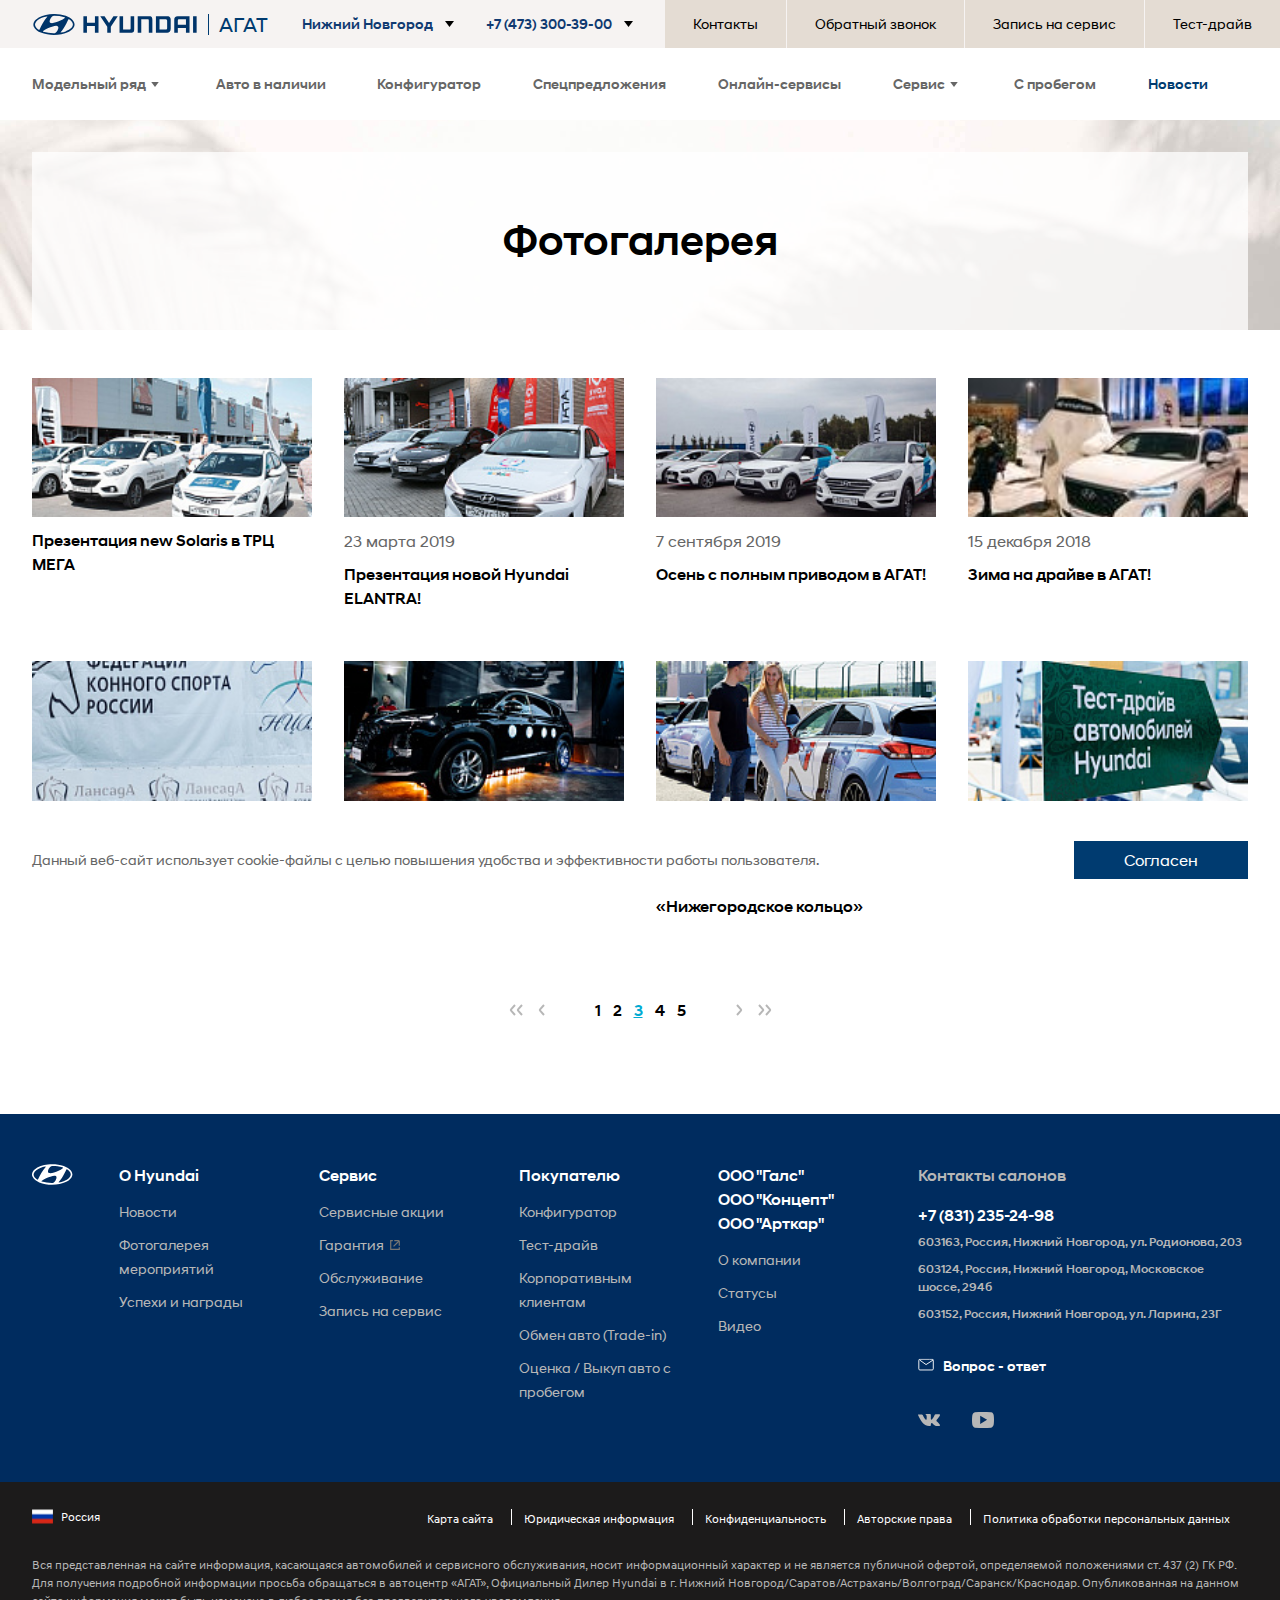
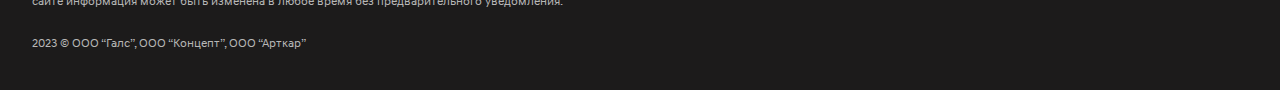
<file: pages/gallery/index.html>
<!DOCTYPE html>
<html lang="ru-RU">
<head>
<meta charset="UTF-8">
<meta name="viewport" content="width=device-width, initial-scale=1, shrink-to-fit=no">
<meta property="og:image" content="/images/og_image1.jpg">
<meta name="csrf-param" content="_csrf-frontend">
<meta name="csrf-token" content="-l9pF9E4nqm0tU-AAdH99hRd6CKn-i4US59esCfzLgGyGBN-qw79mvjjAM40k6LBOW2_eOWxaEwRrz3UFaxecw==">

<link href="../../css/libs.css" rel="stylesheet">
<link href="../../css/2master.css" rel="stylesheet">
<link href="../../css/main.css" rel="stylesheet">
<link href="../../css/cards.css" rel="stylesheet">
<link href="../../css/gallery/libs.css" rel="stylesheet">
</head>
<body class="isDealerPage">
<div class="dd-overlay"></div>
<header class="header-main" role="navigation">
    <div class="header-top">
        <div class="container">
            <div class="row">
                <div class="col-md-12">
                    <div class="header-top__dealer" style="max-width: 509px;">
                        <a href="/" aria-label="На главную" class="header-bottom__logo header-bottom__logo--dealer">
                            <svg role="img" aria-hidden="true">
                                <use xlink:href="#img-hyundai"></use>
                            </svg>
                        </a>
                        <span>АГАТ</span>
                    </div>
                </div>
            </div>
        </div>
        <div class="header-top__wrapper">
            <div class="header-city">
                <a class="header-city__link js-open-header-city__dropdown" href="#" role="button">
                    <div class="header-city__name">Нижний Новгород</div>
                    <svg role="img" aria-hidden="true" class="header-city__arrow">
                        <use xlink:href="#icon-Arrow_Dropdown"></use>
                    </svg>
                </a>
                <div class="header-city__dropdown">
                    <div class="s-contacts">
                        <div class="header-city__text">Выберите город</div>
                        <ul class="header-city__list">
                            <li><a class="header-city__list-link" href="http://agatplus-hyundai.ru">Астрахань</a></li>
                            <li><a class="header-city__list-link" href="http://agat34-hyundai.ru">Волгоград</a></li>
                            <li><a class="header-city__list-link" href="http://hyundai-agat23.ru">Краснодар</a></li>
                            <li><a class="header-city__list-link" href="http://agat-hyundai.ru">Нижний Новгород</a></li>
                            <li><a class="header-city__list-link" href="http://agat13-hyundai.ru">Саранск</a></li>
                            <li><a class="header-city__list-link" href="http://agat64-hyundai.ru">Саратов</a></li>
                        </ul>
                    </div>
                </div>
            </div>
            <div class="support-service">
                <a class="support-service__link js-open-support-service__dropdown" href="#" role="button">
                    <div class="support-service__text"> </div>
                    <div class="support-service__phone">+7 (473) 300-39-00</div>
                    <svg role="img" aria-hidden="true" class="support-service__arrow">
                        <use xlink:href="#icon-Arrow_Dropdown"></use>
                    </svg>
                </a>
                <div class="support-service__dropdown support-service__dropdown--dealer">
                    <div class="s-contacts">
                        <div class="s-contacts__title">Контакты салонов</div>
                        <ul class="s-contacts__list">
                            <li class="s-contacts__item">
                                <a href="tel:+78312668180" class="s-contacts__phone">+7 (831) 266-81-80</a>
                                <a href="/contacts/salon_na_ul_rodinova/" class="s-contacts__address">Нижний Новгород, ул. Родионова, 203</a>
                                <a href="/contacts/dc_hyundai_agat_na_moskovskom_shosse/" class="s-contacts__address">Нижний Новгород, Московское шоссе, 294б</a>
                                <a href="/contacts/dc_hyundai_agat_na_larina/" class="s-contacts__address">Нижний Новгород, ул. Ларина, 23Г</a>
                            </li>
                        </ul>
                    </div>
                    <hr>
                    <a class="support-service__dd-mail" href="/zakaz_obratnogo_zvonka/">
                        <svg role="img" aria-hidden="true">
                            <use xlink:href="#icon-mail_icon"></use>
                        </svg>
                        Обратный звонок
                    </a>
                </div>
            </div>
            <nav class="header-top__nav" role="navigation">
                <ul class="header-top__list">
                    <li class="header-top__item">
                        <a href="/contacts/" class="header-top__link">
                            Контакты
                        </a>
                    </li>
                    <li class="header-top__item">
                        <a href="/zakaz_obratnogo_zvonka/" class="header-top__link">
                            Обратный звонок
                        </a>
                    </li>
                    <li class="header-top__item">
                        <a href="/auto_services/maintenance/" class="header-top__link">
                            Запись на сервис
                        </a>
                    </li>
                    <li class="header-top__item">
                        <a href="/services/zapis_na_testdrajv/" class="header-top__link">
                            Тест-драйв
                        </a>
                    </li>
                </ul>
            </nav>
        </div>
    </div>
    <div class="header-bottom">
        <div class="container">
            <div class="row">
                <div class="col-md-12 header-bottom__ps">
                    <div class="header-bottom__wrap">
                        <div class="header-bottom__mobile-line">
                            <a href="/" aria-label="На главную" class="header-bottom__m-logo">
                                <svg role="img" aria-hidden="true">
                                    <use xlink:href="#img-hyundai"></use>
                                </svg>
                            </a>
                            <div class="header-bottom__mobile-wrap">
                                <a href="tel:+78312352498" class="header-bottom__mobile-phone">
                                    <span>+7 (831) 235-24-98</span>
                                    <svg role="img" aria-hidden="true">
                                        <use xlink:href="#icon-mobile-phone"></use>
                                    </svg>
                                </a>
                                <button class="hamburger hamburger--collapse js-open-mobile-menu" type="button" aria-label="Открыть мобильное меню">
                                <span class="hamburger-box">
                                    <span class="hamburger-inner"></span>
                                </span>
                                </button>
                            </div>
                        </div>
                        <nav class="main-nav" role="navigation">
                            <ul class="main-nav__list">
                                <li class="main-nav__item">
                                    <a href="#"
                                    class="main-nav__link main-nav__link--contains-submenu js-main-submenu-open">
                                        Модельный ряд
                                        <svg role="img" aria-hidden="true" class="main-nav__arrow">
                                            <use xlink:href="#icon-Arrow_Dropdown"></use>
                                        </svg>
                                    </a>
                                    <div class="main-nav__dropdown main-nav__dropdown--showroom">
                                        <div class="container">
                                            <div class="row">
                                                <div class="col-md-12">
                                                    <div class="showroom">
                                                        <a href="#" class="main-nav__dropdown-close js-main-submenu-close" aria-label="Закрыть меню">
                                                            <svg role="img" aria-hidden="true">
                                                                <use xlink:href="#close_icon"></use>
                                                            </svg>
                                                        </a>
                                                        <ul class="showroom__list">
                                                            <li class="showroom__line">
                                                                <h4 class="showroom__title">Городские</h4>
                                                                <ul class="showroom__cars">
                                                                    <li class="showroom__car showroom__car">
                                                                        <a href="/models/cars/new-solaris/" class="d-car">
                                                                            <div class="d-car__top-line">
                                                                                <h5 class="d-car__title">СОЛЯРИС</h5>
                                                                                <div class="d-car__name">/ SOLARIS</div>
                                                                            </div>
                                                                            <div class="d-car__price">
                                                                                от 1 408 000 ₽
                                                                            </div>
                                                                            <div class="d-car__m-name">SOLARIS</div>
                                                                            <div class="d-car__img">
                                                                                <img class="showroom-lazyload" data-showroomsrc="/images/temp/SOLARIS.png" alt="SOLARIS">
                                                                            </div>
                                                                        </a>
                                                                    </li>
                                                                    <li class="showroom__car showroom__car">
                                                                        <a href="/models/cars/new-elantra/" class="d-car">
                                                                            <div class="d-car__top-line">
                                                                                <h5 class="d-car__title">ЭЛАНТРА</h5>
                                                                                <div class="d-car__name">/ ELANTRA</div>
                                                                            </div>
                                                                            <div class="d-car__price">
                                                                                от 2 149 000 ₽
                                                                            </div>
                                                                            <div class="d-car__m-name">ELANTRA</div>
                                                                            <div class="d-car__img">
                                                                                <img class="showroom-lazyload" data-showroomsrc="/images/temp/ELANTRA.png" alt="ELANTRA">
                                                                            </div>
                                                                        </a>
                                                                    </li>
                                                                    <li class="showroom__car showroom__car">
                                                                        <a href="/models/cars/sonata-new/" class="d-car">
                                                                            <div class="d-car__top-line">
                                                                                <h5 class="d-car__title">СОНАТА</h5>
                                                                                <div class="d-car__name">/ SONATA</div>
                                                                            </div>
                                                                            <div class="d-car__price">
                                                                                от 2 769 000 ₽
                                                                            </div>
                                                                            <div class="d-car__m-name">SONATA</div>
                                                                            <div class="d-car__img">
                                                                                <img class="showroom-lazyload" data-showroomsrc="/images/temp/SONATA.png" alt="SONATA">
                                                                            </div>
                                                                        </a>
                                                                    </li>
                                                                </ul>
                                                            </li>
                                                            <li class="showroom__line">
                                                                <h4 class="showroom__title">Кроссоверы</h4>
                                                                <ul class="showroom__cars">
                                                                    <li class="showroom__car showroom__car">
                                                                        <a href="/models/cars/creta-2021/" class="d-car">
                                                                            <div class="d-car__top-line">
                                                                                <h5 class="d-car__title">КРЕТА</h5>
                                                                                <div class="d-car__name">/ CRETA</div>
                                                                            </div>
                                                                            <div class="d-car__price">
                                                                                от 1 859 000 ₽
                                                                            </div>
                                                                            <div class="d-car__m-name">CRETA</div>
                                                                            <div class="d-car__img">
                                                                                <img class="showroom-lazyload" data-showroomsrc="/images/temp/CRETA.png" alt="CRETA">
                                                                            </div>
                                                                        </a>
                                                                    </li>
                                                                    <li class="showroom__car showroom__car">
                                                                        <a href="/models/suv/NewTucson-2021/" class="d-car">
                                                                            <div class="d-car__top-line">
                                                                                <h5 class="d-car__title">ТУССАН</h5>
                                                                                <div class="d-car__name">/ TUCSON</div>
                                                                            </div>
                                                                            <div class="d-car__price">
                                                                                от 2 749 000 ₽
                                                                            </div>
                                                                            <div class="d-car__m-name">TUCSON</div>
                                                                            <div class="d-car__img">
                                                                                <img class="showroom-lazyload" data-showroomsrc="/images/temp/TUCSON.png" alt="TUCSON">
                                                                            </div>
                                                                        </a>
                                                                    </li>
                                                                    <li class="showroom__car showroom__car">
                                                                        <a href="/models/suv/NewSantaFe/" class="d-car">
                                                                            <div class="d-car__top-line">
                                                                                <h5 class="d-car__title">САНТА ФЭ</h5>
                                                                                <div class="d-car__name">/ SANTA FE</div>
                                                                            </div>
                                                                            <div class="d-car__price">
                                                                                от 3 969 000 ₽
                                                                            </div>
                                                                            <div class="d-car__m-name">SANTA FE</div>
                                                                            <div class="d-car__img">
                                                                                <img class="showroom-lazyload" data-showroomsrc="/images/temp/SANTA-FE.png" alt="SANTA FE">
                                                                            </div>
                                                                        </a>
                                                                    </li>
                                                                    <li class="showroom__car showroom__car">
                                                                        <a href="/models/suv/Palisade/" class="d-car">
                                                                            <div class="d-car__top-line">
                                                                                <h5 class="d-car__title">ПАЛИСАД</h5>
                                                                                <div class="d-car__name">/ PALISADE</div>
                                                                            </div>
                                                                            <div class="d-car__price">
                                                                                от 5 269 000 ₽
                                                                            </div>
                                                                            <div class="d-car__m-name">PALISADE</div>
                                                                            <div class="d-car__img">
                                                                                <img class="showroom-lazyload" data-showroomsrc="/images/temp/PALISADE.png" alt="PALISADE">
                                                                            </div>
                                                                        </a>
                                                                    </li>
                                                                </ul>
                                                            </li>
                                                            <li class="showroom__line">
                                                                <h4 class="showroom__title">Микроавтобусы</h4>
                                                                <ul class="showroom__cars">
                                                                    <li class="showroom__car showroom__car">
                                                                        <a href="/models/minivan/Staria/" class="d-car">
                                                                            <div class="d-car__top-line">
                                                                                <h5 class="d-car__title">Стария</h5>
                                                                                <div class="d-car__name">/ STARIA</div>
                                                                            </div>
                                                                            <div class="d-car__price">
                                                                                от 4 099 000 ₽
                                                                            </div>
                                                                            <div class="d-car__m-name">STARIA</div>
                                                                            <div class="d-car__img">
                                                                                <img class="showroom-lazyload" data-showroomsrc="/images/temp/STARIA.png" alt="STARIA">
                                                                            </div>
                                                                        </a>
                                                                    </li>
                                                                    <li class="showroom__car showroom__car">
                                                                        <a href="/models/minivan/StariaPremium/" class="d-car">
                                                                            <div class="d-car__top-line">
                                                                                <h5 class="d-car__title">Стария Премиум</h5>
                                                                                <div class="d-car__name">/ STARIA Premium</div>
                                                                            </div>
                                                                            <div class="d-car__price">
                                                                                от 5 149 000 ₽
                                                                            </div>
                                                                            <div class="d-car__m-name">STARIA Premium</div>
                                                                            <div class="d-car__img">
                                                                                <img class="showroom-lazyload" data-showroomsrc="/images/temp/STARIA-Premium.png" alt="STARIA Premium">
                                                                            </div>
                                                                        </a>
                                                                    </li>
                                                                </ul>
                                                            </li>
                                                        </ul>
                                                    </div>
                                                </div>
                                            </div>
                                        </div>
                                    </div>
                                </li>
                                <li class="main-nav__item">
                                    <a href="/auto-v-nalichii/" class="main-nav__link">Авто в наличии</a>
                                </li>
                                <li class="main-nav__item">
                                    <a href="/configurator/" class="main-nav__link">Конфигуратор</a>
                                </li>
                                <li class="main-nav__item">
                                    <a href="/news_offers/action/" class="main-nav__link">Спецпредложения</a>
                                </li>
                                <li class="main-nav__item">
                                    <a href="/online/" class="main-nav__link">Онлайн-сервисы</a>
                                </li>
                                <li class="main-nav__item">
                                    <a href="#" data-test="dd-service-open" class="main-nav__link main-nav__link--contains-submenu js-main-submenu-open">
                                        Сервис
                                        <svg role="img" aria-hidden="true" class="main-nav__arrow">
                                            <use xlink:href="#icon-Arrow_Dropdown"></use>
                                        </svg>
                                    </a>
                                    <div data-test="dd-service" class="main-nav__dropdown main-nav__dropdown--grey">
                                        <div class="container df-dropdown">
                                            <ul class="row">
                                                <a href="#" class="main-nav__dropdown-close js-main-submenu-close" aria-label="Закрыть меню">
                                                    <svg role="img" aria-hidden="true">
                                                        <use xlink:href="#close_icon"></use>
                                                    </svg>
                                                </a>
                                                <li class="df-dropdown__item col-md-12">
                                                    <h4 class="df-dropdown__title js-dropdown-submenu-open">
                                                        Сервисы
                                                        <svg role="img" aria-hidden="true">
                                                            <use xlink:href="#menu-arrow"></use>
                                                        </svg>
                                                    </h4>
                                                    <ul class="df-dropdown__submenu">
                                                        <li class="df-dropdown__submenu-item">
                                                            <a href="/auto_services/stoimost_to/#app"
                                                            class="df-dropdown__link">
                                                                <span>Калькулятор ТО</span>
                                                            </a>
                                                        </li>
                                                        <li class="df-dropdown__submenu-item">
                                                            <a href="/news_offers/action/#service"
                                                            class="df-dropdown__link">
                                                                <span>Акции сервис</span>
                                                            </a>
                                                        </li>
                                                        <li class="df-dropdown__submenu-item">
                                                            <a href="/checkout/"
                                                            class="df-dropdown__link">
                                                                <span>История обслуживания</span>
                                                            </a>
                                                        </li>
                                                    </ul>
                                                </li>
                                                <li class="df-dropdown__item col-md-12">
                                                    <h4 class="df-dropdown__title js-dropdown-submenu-open">
                                                        Обслуживание и ремонт
                                                        <svg role="img" aria-hidden="true">
                                                            <use xlink:href="#menu-arrow"></use>
                                                        </svg>
                                                    </h4>
                                                    <ul class="df-dropdown__submenu">
                                                        <li class="df-dropdown__submenu-item">
                                                            <a href="/auto_services/stoimost_to/"
                                                            class="df-dropdown__link">
                                                                <span>Обслуживание</span>
                                                            </a>
                                                        </li>
                                                        <li class="df-dropdown__submenu-item">
                                                            <a href="/auto_services/kuzovnoy-remont/"
                                                            class="df-dropdown__link">
                                                                <span>Кузовной ремонт</span>
                                                            </a>
                                                        </li>
                                                        <li class="df-dropdown__submenu-item">
                                                            <a href="https://www.hyundai.ru/service/warranty" target="_blank" rel="nofollow"
                                                            class="df-dropdown__link">
                                                                <span>Гарантия</span>
                                                            </a>
                                                        </li>
                                                        <li class="df-dropdown__submenu-item">
                                                            <a href="/auto_services/doverennost-to/"
                                                            class="df-dropdown__link">
                                                                <span>Доверенность на ТО</span>
                                                            </a>
                                                        </li>
                                                        <li class="df-dropdown__submenu-item">
                                                            <a href="https://www.hyundai.ru/service/manuals" target="_blank" rel="nofollow"
                                                            class="df-dropdown__link">
                                                                <span>Руководства и каталоги</span>
                                                            </a>
                                                        </li>
                                                        <li class="df-dropdown__submenu-item">
                                                            <a href="/auto_services/service-book/"
                                                            class="df-dropdown__link">
                                                                <span>Электронная сервисная книжка</span>
                                                            </a>
                                                        </li>
                                                        <li class="df-dropdown__submenu-item">
                                                            <a href="/auto_services/maintenance/"
                                                            class="df-dropdown__link">
                                                                <span>Запись на сервис</span>
                                                            </a>
                                                        </li>
                                                    </ul>
                                                </li>
                                                <li class="df-dropdown__item col-md-12">
                                                    <h4 class="df-dropdown__title js-dropdown-submenu-open">
                                                        Запасные части и аксессуары
                                                        <svg role="img" aria-hidden="true">
                                                            <use xlink:href="#menu-arrow"></use>
                                                        </svg>
                                                    </h4>
                                                    <ul class="df-dropdown__submenu">
                                                        <li class="df-dropdown__submenu-item" id="bx_tao_entity_services_791_1">
                                                            <a href="https://www.hyundai.ru/brand-collection" target="_blank" rel="nofollow"
                                                            class="df-dropdown__link">
                                                                <span>Бренд-коллекция</span>
                                                            </a>
                                                        </li>
                                                        <li class="df-dropdown__submenu-item" id="bx_tao_entity_services_792_1">
                                                            <a href="/auto_services/parts/"
                                                            class="df-dropdown__link">
                                                                <span>Оригинальные запасные части</span>
                                                            </a>
                                                        </li>
                                                        <li class="df-dropdown__submenu-item" id="bx_tao_entity_services_793_1">
                                                            <a href="/news_offers/action/servis/product-line-2/"
                                                            class="df-dropdown__link">
                                                                <span>Запчасти Product Line 2</span>
                                                            </a>
                                                        </li>
                                                    </ul>
                                                </li>
                                                <li class="df-dropdown__item col-md-12">
                                                    <h4 class="df-dropdown__title js-dropdown-submenu-open">
                                                        Сервисные предложения
                                                        <svg role="img" aria-hidden="true">
                                                            <use xlink:href="#menu-arrow"></use>
                                                        </svg>
                                                    </h4>
                                                    <ul class="df-dropdown__submenu">
                                                        <li class="df-dropdown__submenu-item">
                                                            <a href="/auto_services/best/"
                                                            class="df-dropdown__link">
                                                                <span>Лучшее для своих</span>
                                                            </a>
                                                        </li>
                                                        <li class="df-dropdown__submenu-item">
                                                            <a href="/auto_services/hyundai_family/"
                                                            class="df-dropdown__link">
                                                                <span>Помощь на дороге</span>
                                                            </a>
                                                        </li>
                                                    </ul>
                                                </li>
                                            </ul>
                                        </div>
                                    </div>
                                </li>
                                <li class="main-nav__item">
                                    <a href="/avtomobili-s-probegom/" class="main-nav__link">С пробегом</a>
                                </li>
                                <li class="main-nav__item main-nav__item--mir">
                                    <a href="/news_offers/news/" class="main-nav__link main-nav__link--iconed">Новости</a>
                                </li>
                                <li class="main-nav__item main-nav__item--mobile">
                                    <a href="/auto_services/maintenance/" class="main-nav__link">Запись на сервис</a>
                                </li>
                                <li class="main-nav__item main-nav__item--mobile">
                                    <a href="/services/zapis_na_testdrajv/" class="main-nav__link">Тест-драйв</a>
                                </li>
                                <li class="main-nav__item main-nav__item--mobile main-nav__item--support">
                                    <div class="support-service-m">
                                        <div class="support-service-m__text">Единый контактный центр АГАТ</div>
                                        <a class="support-service-m__phone" href="tel:+78312352498">+7 (831) 235-24-98</a>
                                        <hr>
                                        <a class="support-service-m__mail" href="/zakaz_obratnogo_zvonka/">
                                            <svg role="img" aria-hidden="true">
                                                <use xlink:href="#icon-mail_icon"></use>
                                            </svg>
                                            Обратный звонок
                                        </a>
                                    </div>
                                </li>
                            </ul>
                        </nav>
                    </div>
                </div>
            </div>
        </div>
    </div>
</header>
<header class="header-wrap" style="display: none">
    <div class="header">
        <div class="container-fluid header__wrap">
            <div class="header__content">
                <div id="mainMenu" class="header__menu-wrap">
                    <nav class="menu">
                        <ul class="menu__list">
                            <li id="menuModels" class="menu__item menu__item_models">
                                <a href="/vehicles/" class="menu__link menu__link_has-submenu">Модельный ряд</a>
                                <ul class="sub-menu menu-models">
                                                                    </ul>
                            </li>
                                                    </ul>
                    </nav>
                </div>
            </div>
        </div>
    </div>
    <div class="header-phones-wrap">
        <div class="container-fluid">
            <div id="dealerPhones" class="header-phones">
                <div class="header-phones__list header-phones__inner" data-marker-type="dealer-phones"
                    data-marker-template="dealer-phones-header">
                    <div class="header-phones__item">
                        <a class="header-phones__link" href="tel:">
                            <div class="header-phones__num"></div>
                            <div class="header-phones__address"></div>
                        </a>
                    </div>
                </div>
            </div>
        </div>
    </div>
</header>

<main role="main">
    <div class="content">
        <section class="head">
            <div class="container">
                <div class="row">
                    <div class="col-md-12">
                        <div class="head__center">
                            <h1 class="head__title">Фотогалерея</h1>
                        </div>
                    </div>
                </div>
            </div>
        </section>
        <section class="body">
            <div class="container">  
                <div class="row">

                <div class="col-lg-3 col-md-6">
                    <a href="detail.html" class="hnd-card" aria-label="hnd-card title">
                        <!-- TODO: resize 412x252 -->
                        <img class="hnd-card__img" src="../../images/gallery/main/1.jpg" alt="img">
                        <div class="hnd-card__text">
                            Презентация new Solaris  в ТРЦ МЕГА
                        </div>
                    </a>
                </div>
                <div class="col-lg-3 col-md-6">
                    <a href="#" class="hnd-card" aria-label="hnd-card title">
                        <!-- TODO: resize 412x252 -->
                        <img class="hnd-card__img" src="../../images/gallery/main/2.jpg" alt="img">
                        <div class="hnd-card__date">23 марта 2019</div>
                        <div class="hnd-card__text">
                            Презентация новой Hyundai ELANTRA!
                        </div>
                    </a>
                </div>
    
                <div class="col-lg-3 col-md-6">
                    <a href="#" class="hnd-card" aria-label="hnd-card title">
                        <!-- TODO: resize 412x252 -->
                        <img class="hnd-card__img" src="../../images/gallery/main/3.jpg" alt="img">
                        <div class="hnd-card__date">7 сентября 2019</div>
                        <div class="hnd-card__text">
                            Осень с полным приводом в АГАТ!
                        </div>
                    </a>
                </div>
                
                <div class="col-lg-3 col-md-6">
                    <a href="#" class="hnd-card" aria-label="hnd-card title">
                        <!-- TODO: resize 412x252 -->
                        <img class="hnd-card__img" src="../../images/gallery/main/4.jpg" alt="img">
                        <div class="hnd-card__date">15 декабря 2018</div>
                        <div class="hnd-card__text">
                            Зима на драйве в АГАТ!
                        </div>
                    </a>
                </div>
                
                <div class="col-lg-3 col-md-6">
                    <a href="#" class="hnd-card" aria-label="hnd-card title">
                        <!-- TODO: resize 412x252 -->
                        <img class="hnd-card__img" src="../../images/gallery/main/5.jpg" alt="img">
                        <div class="hnd-card__date">3 августа 2019</div>
                        <div class="hnd-card__text">
                            Турнир по конкуру и конному спорту
                        </div>
                    </a>
                </div>
                
                <div class="col-lg-3 col-md-6">
                    <a href="#" class="hnd-card" aria-label="hnd-card title">
                        <!-- TODO: resize 412x252 -->
                        <img class="hnd-card__img" src="../../images/gallery/main/6.jpg" alt="img">
                        <div class="hnd-card__date">23 сентября 2019</div>
                        <div class="hnd-card__text">
                            Осень с полным приводом в АГАТ!
                        </div>
                    </a>
                </div>
                
                <div class="col-lg-3 col-md-6">
                    <a href="#" class="hnd-card" aria-label="hnd-card title">
                        <!-- TODO: resize 412x252 -->
                        <img class="hnd-card__img" src="../../images/gallery/main/7.jpg" alt="img">
                        <div class="hnd-card__date">14 июля 2019</div>
                        <div class="hnd-card__text">
                            Заезд спортивного хэтчбека Hyundai i30 N на гоночном треке «Нижегородское кольцо»
                        </div>
                    </a>
                </div>
                
                <div class="col-lg-3 col-md-6">
                    <a href="#" class="hnd-card" aria-label="hnd-card title">
                        <!-- TODO: resize 412x252 -->
                        <img class="hnd-card__img" src="../../images/gallery/main/8.jpg" alt="img">
                        <div class="hnd-card__date">12 мая 2018</div>
                        <div class="hnd-card__text">
                            12 мая 2018
                        </div>
                    </a>
                </div>
            </div>
        </div>
    </section>
                
    <section class="pagination">
        <div class="container">
            <div class="row">
                <div class="col-md-12">
                    <div class="pagination__center">
                        <div class="df-pagination">
                            <a href="/company/fotogalereya/" class="df-pagination__first">
                                <svg id="icon-arrow_pagination" fill="none" viewBox="0 0 7 12">
                                    <g clip-path="url(#clip0)">
                                        <path d="M6 11L2.10207 6.66896C1.75979 6.28866 1.75979 5.71134 2.10207 5.33103L6 1" stroke="currentColor" stroke-width="2"></path>
                                    </g>
                                </svg>
                                <svg id="icon-arrow_pagination" fill="none" viewBox="0 0 7 12">
                                    <g clip-path="url(#clip0)">
                                        <path d="M6 11L2.10207 6.66896C1.75979 6.28866 1.75979 5.71134 2.10207 5.33103L6 1" stroke="currentColor" stroke-width="2"></path>
                                    </g>
                                </svg>
                            </a>
                            <a href="/company/fotogalereya/?PAGEN_2=2" class="df-pagination__prev">
                                <svg id="icon-arrow_pagination" fill="none" viewBox="0 0 7 12">
                                    <g clip-path="url(#clip0)">
                                        <path d="M6 11L2.10207 6.66896C1.75979 6.28866 1.75979 5.71134 2.10207 5.33103L6 1" stroke="currentColor" stroke-width="2"></path>
                                    </g>
                                </svg>
                            </a>
                            <ul class="df-pagination__pages">
                                <li class="df-pagination__page">
                                    <a href="/company/fotogalereya/" class="df-pagination__link ">1</a>
                                </li>
                                <li class="df-pagination__page">
                                    <a href="/company/fotogalereya/?PAGEN_2=2" class="df-pagination__link ">2</a>
                                </li>
                                <li class="df-pagination__page">
                                    <a href="" onclick="return false" class="df-pagination__link active">3</a>
                                </li>
                                <li class="df-pagination__page">
                                    <a href="/company/fotogalereya/?PAGEN_2=4" class="df-pagination__link ">4</a>
                                </li>
                                <li class="df-pagination__page">
                                    <a href="/company/fotogalereya/?PAGEN_2=5" class="df-pagination__link ">5</a>
                                </li>
                            </ul>
                            <a href="/company/fotogalereya/?PAGEN_2=4" class="df-pagination__next">
                                <svg id="icon-arrow_pagination" fill="none" viewBox="0 0 7 12">
                                    <g clip-path="url(#clip0)">
                                        <path d="M6 11L2.10207 6.66896C1.75979 6.28866 1.75979 5.71134 2.10207 5.33103L6 1" stroke="currentColor" stroke-width="2"></path>
                                    </g>
                                </svg>
                            </a>
                            <a href="/company/fotogalereya/?PAGEN_2=10" class="df-pagination__last">
                                <svg id="icon-arrow_pagination" fill="none" viewBox="0 0 7 12">
                                    <g clip-path="url(#clip0)">
                                        <path d="M6 11L2.10207 6.66896C1.75979 6.28866 1.75979 5.71134 2.10207 5.33103L6 1" stroke="currentColor" stroke-width="2"></path>
                                    </g>
                                </svg>
                                <svg id="icon-arrow_pagination" fill="none" viewBox="0 0 7 12">
                                    <g clip-path="url(#clip0)">
                                        <path d="M6 11L2.10207 6.66896C1.75979 6.28866 1.75979 5.71134 2.10207 5.33103L6 1" stroke="currentColor" stroke-width="2"></path>
                                    </g>
                                </svg>
                            </a>
                        </div>
                    </div>
                </div>
            </div>
        </div>
    </section>
    </div>
</main>

	<footer class="footer" role="contentinfo">
    <div class="footer__top container">
        <nav role="navigation" class="row">
            <div class="col-md-12">
                <ul class="footer__nav" itemscope="" itemtype="http://schema.org/Organization">
                    <li class="footer__column footer__column--logo">
                        <a class="footer__main-link" role="button" aria-label="На главную" href="/">
                            <svg role="img">
                                <use xlink:href="#icon-Logo"></use>
                            </svg>
                        </a>
                    </li>
                    <li class="footer__column">
                        <h5 class="footer__title">О Hyundai</h5>
                        <ul class="footer__sub-nav">
                            <li class="footer__item">
                                <a href="/news_offers/news/" class="footer__link">Новости</a>
                            </li>
                            <li class="footer__item">
                                <a href="/company/fotogalereya/" class="footer__link">Фотогалерея мероприятий</a>
                            </li>
                            <li class="footer__item">
                                <a href="/company/fotogalereya/" class="footer__link">Успехи и награды</a>
                            </li>
                        </ul>
                    </li>
                    <li class="footer__column">
                        <h5 class="footer__title">Сервис</h5>
                        <ul class="footer__sub-nav">
                            <li class="footer__item">
                                <a href="/news_offers/action/servis/" class="footer__link">Сервисные акции</a>
                            </li>
                            <li class="footer__item">
                                <a href="https://www.hyundai.ru/service/warranty" class="footer__link" rel="nofollow" target="_blank">Гарантия</a>
                            </li>
                            <li class="footer__item">
                                <a href="/auto_services/stoimost_to/" class="footer__link">Обслуживание</a>
                            </li>
                            <li class="footer__item">
                                <a href="/auto_services/maintenance/" class="footer__link">Запись на сервис</a>
                            </li>
                        </ul>
                    </li>
                    <li class="footer__column">
                        <h5 class="footer__title">Покупателю</h5>
                        <ul class="footer__sub-nav">
                            <li class="footer__item">
                                <a href="/configurator/" class="footer__link">Конфигуратор</a>
                            </li>
                            <li class="footer__item">
                                <a href="/services/zapis_na_testdrajv/" class="footer__link">Тест-драйв</a>
                            </li>
                            <li class="footer__item">
                                <a href="/corporate/" class="footer__link">Корпоративным клиентам</a>
                            </li>
                            <li class="footer__item">
                                <a href="/avtomobili-s-probegom/trade-in/" class="footer__link">Обмен авто (Trade-in)</a>
                            </li>
                            <li class="footer__item">
                                <a href="/avtomobili-s-probegom/online-ocenka-avtomobilya/" class="footer__link">Оценка / Выкуп авто с пробегом</a>
                            </li>
                        </ul>
                    </li>
                    <li class="footer__column">
                        <h5 class="footer__title">
                            ООО "Галс"
                            </br>ООО "Концепт"
                            </br>ООО "Арткар"
                        </h5>
                        <ul class="footer__sub-nav">
                            <li class="footer__item">
                                <a href="/company/about/" class="footer__link">О компании</a>
                            </li>
                            <li class="footer__item">
                                <a href="/company/status/" class="footer__link">Статусы</a>
                            </li>
                            <li class="footer__item">
                                <a href="/company/video/" class="footer__link">Видео</a>
                            </li>
                        </ul>
                    </li>
                    <li class="footer__column footer__column--last">
                        <div class="footer-contacts">
                            <div class="footer-contacts__title">
                                <span>Контакты салонов</span>
                            </div>
                            <a href="tel:+78312352498" class="footer-contacts__tel">
                                +7 (831) 235-24-98
                            </a>
                            <div class="footer-contacts__list">
                                <div class="footer-contacts__item" itemscope="" itemtype="https://schema.org/AutoDealer">
                                    <meta itemprop="name" content="Hyundai АГАТ на Родионова">
                                    <meta itemprop="telephone" content="+7 (831) 2-000-000">
                                    <meta itemprop="image" content="/media/img/dealerLogo.png">
                                    <div class="footer-contacts__address" itemprop="address" itemscope="" itemtype="https://schema.org/PostalAddress">
                                        <a href="/contacts/salon_na_ul_rodinova/"><span itemprop="postalCode">603163</span>, Россия, <span class="locality" itemprop="addressLocality">Нижний Новгород</span>, <span class="street-address" itemprop="streetAddress">ул. Родионова, 203</span></a>
                                    </div>
                                </div>
                                <div class="footer-contacts__item" itemscope="" itemtype="https://schema.org/AutoDealer">
                                    <meta itemprop="name" content="Hyundai АГАТ на Московском">
                                    <meta itemprop="telephone" content="+7 (831) 2-000-000">
                                    <meta itemprop="image" content="/media/img/dealerLogo.png">
                                    <div class="footer-contacts__address" itemprop="address" itemscope="" itemtype="https://schema.org/PostalAddress">
                                        <a href="/contacts/dc_hyundai_agat_na_moskovskom_shosse/"><span itemprop="postalCode">603124</span>, Россия, <span class="locality" itemprop="addressLocality">Нижний Новгород</span>, <span class="street-address" itemprop="streetAddress">Московское шоссе, 294б</span></a>
                                    </div>
                                </div>
                                <div class="footer-contacts__item" itemscope="" itemtype="https://schema.org/AutoDealer">
                                    <meta itemprop="name" content="Hyundai АГАТ на Ларина">
                                    <meta itemprop="telephone" content="+7 (831) 2-000-000">
                                    <meta itemprop="image" content="/media/img/dealerLogo.png">
                                    <div class="footer-contacts__address" itemprop="address" itemscope="" itemtype="https://schema.org/PostalAddress">
                                        <a href="/contacts/dc_hyundai_agat_na_larina/"><span itemprop="postalCode">603152</span>, Россия,  <span class="locality" itemprop="addressLocality">Нижний Новгород</span>,  <span class="street-address" itemprop="streetAddress">ул. Ларина, 23Г</span></a>
                                    </div>
                                </div>
                            </div>
                        </div>
                        <a class="footer__mail" href="/zakaz_obratnogo_zvonka/">
                            <svg role="img" aria-hidden="true">
                                <use xlink:href="#icon-mail_icon"></use>
                            </svg>
                            Вопрос - ответ
                        </a>
                        <noindex>
                            <ul class="footer-social">
                                <li class="footer-social__item">
                                    <a href="https://vk.com/hyundairussia" rel="nofollow" target="_blank"
                                       class="footer-social__link footer-social__link--vk"
                                       role="button" aria-label="vk">
                                        <svg role="img" aria-hidden="true">
                                            <use xlink:href="#vk-icon"></use>
                                        </svg>
                                    </a>
                                </li>
                                <li class="footer-social__item">
                                    <a href="https://www.youtube.com/hyundairussia" rel="nofollow" target="_blank" class="footer-social__link footer-social__link--youtube" role="button" aria-label="youtube">
                                        <svg role="img" aria-hidden="true">
                                            <use xlink:href="#youtube-icon"></use>
                                        </svg>
                                    </a>
                                </li>
                            </ul>
                        </noindex>
                    </li>
                </ul>
            </div>
        </nav>
    </div>
    <div class="footer-bottom">
        <div class="container">
            <div class="row">
                <div class="footer-bottom__top-line col-md-12">
                    <a href="#" rel="nofollow" target="_blank" class="footer-bottom__world">
                        <svg aria-hidden="true" class="footer-bottom__flag">
                            <use xlink:href="#ic-ru"></use>
                        </svg>
                        Россия
                    </a>
                    <nav class="footer-bottom__nav" role="navigation">
                        <ul class="footer-bottom__menu">
                            <li class="footer-bottom__item">
                                <a href="/sitemap/" class="footer-bottom__link">
                                    Карта сайта
                                </a>
                            </li>
                            <li class="footer-bottom__item">
                                <a href="/legal/" class="footer-bottom__link">
                                    Юридическая информация
                                </a>
                            </li>
                            <li class="footer-bottom__item">
                                <a href="/privacy/" class="footer-bottom__link">
                                    Конфиденциальность
                                </a>
                            </li>
                            <li class="footer-bottom__item">
                                <a href="/copyright/" class="footer-bottom__link">
                                    Авторские права
                                </a>
                            </li>
                            <li class="footer-bottom__item">
                                <a href="/privacy-policy/" class="footer-bottom__link">
                                    Политика обработки персональных данных
                                </a>
                            </li>
                        </ul>
                    </nav>
                </div>
            </div>
            <div class="row">
                <div class="footer-bottom__disclamer col-md-12">
                    Вся представленная на сайте информация, касающаяся автомобилей и сервисного обслуживания, носит
                    информационный характер и не является публичной офертой, определяемой положениями ст. 437 (2) ГК РФ.
                    Для получения подробной информации просьба обращаться в автоцентр «АГАТ», Официальный Дилер Hyundai
                    в г. Нижний Новгород/Саратов/Астрахань/Волгоград/Саранск/Краснодар. Опубликованная на данном сайте информация может
                    быть изменена в любое время без предварительного уведомления.
                </div>
            </div>
            <div class="row">
                <div class="footer-bottom__copyright col-md-12">
                    2023 &copy; ООО “Галс”, ООО “Концепт”, ООО “Арткар”
                </div>
            </div>
        </div>
    </div>
</footer>
    <div class="footer1" style="display: none">
        <div class="container-fluid footer1__nav-items">
            <div class="footer-col">
                <h3 class="footer1__nav-title js-footer-nav-title">Модельный ряд</h3>
                <ul class="footer1__nav-list">
                                    </ul>
            </div>
                    </div>
    </div>

        <div class="cookie">
            <div class="cookie-inner">
                <p class="df-text-input-14px cookie-desktop">
                    Данный веб-сайт использует cookie-файлы с&nbsp;целью повышения удобства и&nbsp;эффективности
                    работы пользователя.</p>
                <p class="df-text-input-14px cookie-mobile">Данный веб-сайт использует cookie-файлы</p>
                <div class="cookie-buttons">
                    <a href="#" class="df-button cookie-agree">Согласен</a>
                </div>
            </div>
        </div>

	    <div class="svg-root" style="position: absolute; width: 0; height: 0;">
    <svg aria-hidden="true" display="none" height="0" width="0" xmlns="http://www.w3.org/2000/svg">
        <symbol fill="none" id="arrow-link" viewBox="0 0 7 12" xmlns="http://www.w3.org/2000/svg">
            <path d="M1 1L4.89793 5.33104C5.24021 5.71134 5.24021 6.28866 4.89793 6.66896L1 11" stroke="CurrentColor"
                  stroke-width="2"/>
        </symbol>
        <symbol fill="none" id="out-link" viewBox="0 0 14 14" xmlns="http://www.w3.org/2000/svg">
            <path d="M4 1H1V13H13V10" stroke="CurrentColor" stroke-width="2"/>
            <path d="M6 1H12C12.5523 1 13 1.44772 13 2V8" stroke="CurrentColor" stroke-width="2"/>
            <path d="M13 1L5 9" stroke="CurrentColor" stroke-width="2"/>
        </symbol>
        <symbol fill="none" id="back-link" viewBox="0 0 24 10" xmlns="http://www.w3.org/2000/svg">
            <path d="M24 5L2 5" stroke="CurrentColor" stroke-width="2"/>
            <path d="M5 9L2.45 5.6C2.18333 5.24444 2.18333 4.75556 2.45 4.4L5 1" stroke="CurrentColor" stroke-width="2"/>
        </symbol>
        <symbol fill="none" id="forward-link" viewBox="0 0 24 10" xmlns="http://www.w3.org/2000/svg">
            <path d="M0 5L22 5" stroke="CurrentColor" stroke-width="2"/>
            <path d="M19 1L21.55 4.4C21.8167 4.75556 21.8167 5.24444 21.55 5.6L19 9" stroke="CurrentColor" stroke-width="2"/>
        </symbol>
        <symbol fill="none" id="left-link" viewBox="0 0 34 14" xmlns="http://www.w3.org/2000/svg">
            <path d="M8 13L4.3698 7.5547C4.14587 7.2188 4.14587 6.7812 4.3698 6.4453L8 1" stroke="CurrentColor" stroke-width="2"/>
            <path d="M5 7L34 7" stroke="CurrentColor" stroke-width="2"/>
        </symbol>
        <symbol fill="none" id="right-link" viewBox="0 0 34 14" xmlns="http://www.w3.org/2000/svg">
            <path d="M26 1L29.6302 6.4453C29.8541 6.7812 29.8541 7.2188 29.6302 7.5547L26 13" stroke="CurrentColor"
                  stroke-width="2"/>
            <path d="M29 7L0 7" stroke="CurrentColor" stroke-width="2"/>
        </symbol>
        <symbol fill="none" id="share-link" viewBox="0 0 12 18" xmlns="http://www.w3.org/2000/svg">
            <path d="M3 7H1V15H11V7H9" stroke="CurrentColor" stroke-width="2"/>
            <path d="M6 11V1" stroke="CurrentColor" stroke-width="2"/>
            <path d="M2 4L5.4 1.45C5.75556 1.18333 6.24444 1.18333 6.6 1.45L10 4" stroke="CurrentColor" stroke-width="2"/>
        </symbol>
        <symbol fill="none" id="download-link" viewBox="0 0 10 10" xmlns="http://www.w3.org/2000/svg">
            <path d="M10 9H0" stroke="CurrentColor" stroke-width="2"/>
            <path d="M5 0L5 6" stroke="CurrentColor" stroke-width="2"/>
            <path d="M9 3L5.6 5.55C5.24445 5.81667 4.75556 5.81667 4.4 5.55L1 3" stroke="CurrentColor" stroke-width="2"/>
        </symbol>
        <symbol fill="none" id="arrow-dropdown" viewBox="0 0 10 6" xmlns="http://www.w3.org/2000/svg">
            <g clip-path="url(#clip0)">
                <path d="M5.5 6L1 1.12054e-06L10 4.76837e-07L5.5 6Z" fill="currentColor"/>
            </g>
            <clipPath id="clip0">
                <rect fill="currentColor" height="6" width="10"/>
            </clipPath>
        </symbol>
        <symbol id="hyundai-small-logo" viewBox="0 0 42 21" xmlns="http://www.w3.org/2000/svg">
            <title>Hyundai logo</title>
            <path d="M35.7466 3.26503C34.7219 2.72386 33.632 2.27717 32.543 1.86199C27.5784 0.204108 21.7808 -0.401968 16.2707 0.268056C11.1777 0.938079 6.2447 2.15023 2.37003 5.65688C0.51226 7.37966 -0.577678 9.9624 0.319574 12.4172C1.50441 15.4476 4.64383 17.4577 7.46212 18.604C15.7905 21.9541 27.0972 21.8262 35.1379 17.9989C37.893 16.6264 40.9672 14.2994 41.3516 11.0152C41.6727 7.44361 38.5333 4.79597 35.7466 3.26503ZM17.1689 4.69957C17.8735 3.36047 19.0909 1.76654 20.8202 1.73504C24.4399 1.70259 27.9312 2.24568 31.2297 3.16958C31.4224 3.26503 31.6783 3.32898 31.7742 3.51987C31.8701 3.74225 31.6774 3.8711 31.5499 4.0305C28.8275 6.13506 25.7197 7.31476 22.5496 8.36752C20.9477 8.7493 19.3143 9.45273 17.5198 9.06904C17.1038 8.97359 16.7194 8.68726 16.495 8.27207C16.0474 7.02842 16.6561 5.75328 17.1689 4.69957ZM6.11817 15.7034C5.70118 16.0852 5.28418 15.5746 4.90074 15.4152C2.97874 14.1715 1.24846 12.13 1.76131 9.73811C2.56174 6.61228 5.79704 4.92195 8.52043 3.77375C10.1213 3.16863 11.7873 2.69045 13.5493 2.40221C13.741 2.40221 13.9979 2.36975 14.0611 2.5616L13.9979 2.75344C10.5383 6.67719 8.26352 11.206 6.11817 15.7034ZM23.766 17.2019C22.9656 18.415 21.6849 19.4668 20.1147 19.3074C16.6235 19.2435 13.1649 18.7328 9.99284 17.7765C9.83275 17.7459 9.70525 17.6486 9.64102 17.5226C9.5768 17.3298 9.67267 17.1714 9.80112 17.0425C12.7162 14.7146 16.1432 13.6313 19.5712 12.4821C20.8519 12.1309 22.1968 11.7176 23.6385 11.9076C24.2156 11.9715 24.8243 12.3867 25.017 12.9279C25.3362 14.5543 24.4716 15.8943 23.766 17.2019ZM39.5907 11.3645C38.7902 14.6182 35.2348 16.3419 32.4155 17.4243C30.8779 17.9349 29.3403 18.4456 27.6426 18.604C27.5468 18.604 27.355 18.604 27.355 18.4456L27.3867 18.2556C29.7889 15.5746 31.5825 12.5766 33.1843 9.51572C33.9215 8.14417 34.5935 6.74113 35.2348 5.33905C35.3306 5.24265 35.4265 5.1787 35.5223 5.1472C36.0994 5.24265 36.5155 5.68838 36.9957 6.00812C38.6292 7.34721 40.1025 9.16544 39.5907 11.3645Z"/>
        </symbol>
        <symbol id="mail-icon" viewBox="0 0 18 14">
            <title>Mail icon</title>
            <g clip-path="url(#clip0)">
                <path clip-rule="evenodd"
                      d="M12.011 0.749939H1.93098C1.77255 0.749933 1.61568 0.781416 1.46943 0.842346C1.32319 0.903276 1.19046 0.99255 1.0789 1.10504C0.967337 1.21753 0.879153 1.35099 0.819439 1.49774C0.759724 1.64449 0.729678 1.8016 0.730999 1.96002V11.14C0.72913 11.4606 0.854298 11.769 1.07917 11.9976C1.30405 12.2262 1.61032 12.3566 1.93098 12.36H15.111C15.4316 12.3566 15.7379 12.2262 15.9628 11.9976C16.1877 11.769 16.3129 11.4606 16.311 11.14V1.96002C16.3123 1.8016 16.2822 1.64449 16.2225 1.49774C16.1628 1.35099 16.0746 1.21753 15.9631 1.10504C15.8515 0.99255 15.7188 0.903276 15.5725 0.842346C15.4263 0.781416 15.2694 0.749933 15.111 0.749939H12.011Z"
                      fill-rule="evenodd"
                      stroke-width="1.5"/>
                <path d="M1.61096 1.62006L8.53098 6.54999L16.142 1.62006" stroke-width="1.5"/>
            </g>
            <defs>
                <clipPath id="clip0">
                    <rect height="13.12" width="17.062"/>
                </clipPath>
            </defs>
        </symbol>
        <symbol fill="none" id="facebook-icon" viewBox="0 0 18 18" xmlns="http://www.w3.org/2000/svg">
            <title>Facebook</title>
            <path clip-rule="evenodd"
                  d="M18 15.016C18 16.5561 16.5484 18 15 18H11.8065V11.262H14.8065V8.27807H11.8065V7.12299C11.8065 6.64171 12.0968 6.35294 12.3871 6.35294H14.8065V3.36898H12.3871C10.5484 3.36898 9 5.19786 9 7.21925V8.37433H6.77419V11.262H9V18H3C1.45161 18 0 16.5561 0 15.016V2.98396C0 1.44385 1.45161 0 3 0H15C16.5484 0 18 1.44385 18 2.98396V15.016Z"
                  fill="currentColor"
                  fill-rule="evenodd"/>
        </symbol>
        <symbol fill="none" id="vk-icon" viewBox="0 0 22 12" xmlns="http://www.w3.org/2000/svg">
            <title>VK</title>
            <path clip-rule="evenodd"
                  d="M18.9619 7.53711C19.6629 8.21351 20.464 8.88992 21.0649 9.66296C21.3653 9.95285 21.6657 10.3394 21.866 10.7259C22.1665 11.3057 21.866 11.8854 21.3653 11.8854H18.1608C17.3596 11.9821 16.6586 11.5955 16.1579 11.1124C15.7574 10.7259 15.2567 10.2427 14.8561 9.75959C14.6558 9.56633 14.4555 9.37307 14.2552 9.27644C13.8547 8.98655 13.4541 9.08318 13.1537 9.56633C12.8532 10.0495 12.8532 10.5326 12.8532 11.0158C12.8532 11.7888 12.5528 11.8854 11.8518 11.9821C10.2495 12.0787 8.74741 11.7888 7.24528 11.0158C5.94343 10.3394 5.04215 9.37307 4.14087 8.21351C2.43846 6.08766 1.23675 3.67192 0.135191 1.25618C-0.165235 0.676407 0.0350515 0.386519 0.736046 0.386519C1.73747 0.386519 2.83903 0.386519 3.84045 0.386519C4.24102 0.386519 4.54145 0.579777 4.74173 0.966296C5.34258 2.31911 6.04357 3.57529 6.84471 4.73485C7.045 5.02474 7.34542 5.31463 7.64585 5.60451C8.04642 5.8944 8.34685 5.79777 8.44699 5.41125C8.54713 5.12137 8.64727 4.92811 8.64727 4.63822C8.74741 3.67192 8.74741 2.80226 8.54713 1.83596C8.44699 1.25618 8.14656 0.869666 7.54571 0.773037C7.24528 0.676407 7.24528 0.579777 7.44557 0.483148C7.74599 0.193259 7.94628 0 8.44699 0H12.0521C12.653 0.0966296 12.7531 0.386519 12.8532 0.869667V4.73485C12.8532 4.92811 12.9534 5.60452 13.354 5.70114C13.6544 5.79777 13.8547 5.50789 14.0549 5.31463C14.9562 4.44496 15.5571 3.38204 16.0578 2.31911C16.2581 1.83596 16.5585 1.35281 16.7588 0.869667C16.9591 0.483148 17.1593 0.289889 17.5599 0.289889H21.0649C21.165 0.289889 21.2652 0.289889 21.3653 0.289889C21.9662 0.386518 22.0663 0.676407 21.9662 1.15955C21.6657 2.02922 21.165 2.70563 20.5642 3.47866C19.9633 4.2517 19.3625 5.02474 18.7616 5.79777C18.2609 6.57081 18.3611 6.95733 18.9619 7.53711Z"
                  fill="currentColor"
                  fill-rule="evenodd"/>
        </symbol>
        <symbol fill="none" id="twitter-icon" viewBox="0 0 20 16" xmlns="http://www.w3.org/2000/svg">
            <title>Twitter</title>
            <path clip-rule="evenodd"
                  d="M18.9109 3.16666C18.6139 3.45888 18.2178 3.84851 17.8218 4.04332C17.8218 4.14073 17.8218 4.14073 17.8218 4.23814C17.8218 4.62776 17.8218 5.1148 17.8218 5.50442C17.7228 6.18627 17.6238 6.96552 17.4257 7.64737C16.9307 9.30329 16.1386 10.7644 15.0495 12.0307C13.4653 13.8814 11.4851 15.1477 9.0099 15.6347C8.51485 15.7321 7.92079 15.8295 7.42574 15.9269C6.83168 16.0244 6.33664 16.0244 5.74258 15.9269C3.76238 15.8295 1.88119 15.2451 0.0990084 14.271C0.0990084 14.271 0 14.271 0 14.1736C2.17822 14.3684 4.15842 13.8814 5.94059 12.5177H5.84159H5.74258C5.54456 12.5177 5.34653 12.5177 5.14851 12.4203C3.86138 12.1281 2.77228 11.154 2.27723 9.88773V9.79032C2.47525 9.79032 2.67327 9.79032 2.87129 9.88773C3.06931 9.88773 3.26733 9.88773 3.46535 9.88773C3.66337 9.88773 3.86139 9.79032 4.0594 9.79032C4.0594 9.79032 3.9604 9.79032 3.9604 9.69291C2.87129 9.40069 2.07921 8.81625 1.48515 7.84218C1.18812 7.35515 0.990101 6.77071 0.891091 6.28368C0.891091 6.08886 0.891091 5.99146 0.891091 5.79664H0.990099C1.38614 5.99146 1.78218 6.08886 2.17822 6.18627C2.27723 6.18627 2.37624 6.18627 2.47525 6.18627C2.57426 6.18627 2.57425 6.18627 2.67326 6.18627C2.67326 6.08886 2.67327 6.08886 2.57426 6.08886C2.27723 5.89405 1.9802 5.60183 1.68317 5.30961C1.18812 4.72517 0.990101 4.04332 0.891091 3.36147C0.792081 2.58222 0.990101 1.80297 1.38614 1.02371C1.38614 1.02371 1.38614 0.926305 1.48515 0.926305L1.58416 1.02371C1.9802 1.51075 2.37624 1.90037 2.87129 2.29C4.35644 3.55629 5.9406 4.33554 7.82178 4.72517C8.31683 4.82258 8.91089 4.91998 9.40594 4.91998C9.50495 4.91998 9.60396 4.91998 9.70297 4.91998H9.80198V4.82258C9.50495 3.45888 10 2.09519 10.9901 1.12112C11.5842 0.536678 12.3762 0.147052 13.1683 0.0496451C14.4555 -0.145168 15.6436 0.244459 16.5347 1.02371C16.6337 1.12112 16.6337 1.12112 16.7327 1.21853C16.8317 1.21853 16.8317 1.21853 16.9307 1.21853C17.7228 1.02371 18.5149 0.731493 19.2079 0.341866C19.2079 0.341866 19.3069 0.341865 19.3069 0.244458C19.3069 0.341865 19.3069 0.341866 19.3069 0.341866C19.0099 1.12112 18.5149 1.80297 17.8218 2.29L17.7228 2.38741C17.7228 2.38741 17.7228 2.38741 17.8218 2.38741C18.5149 2.29 19.2079 2.09519 19.901 1.80297H20C19.5049 2.48481 19.2079 2.87444 18.9109 3.16666Z"
                  fill="currentColor"
                  fill-rule="evenodd"/>
        </symbol>
        <symbol fill="none" id="instagram-icon" viewBox="0 0 20 21" xmlns="http://www.w3.org/2000/svg">
            <title>Instagram</title>
            <path clip-rule="evenodd"
                  d="M19.9 14.8002C19.9 15.9002 19.7 16.6002 19.4 17.2002C19.1 17.9002 18.8 18.4002 18.3 19.0002C17.7 19.6002 17.2 19.9002 16.5 20.1002C15.9 20.3002 15.1 20.5002 14.1 20.6002C13.6714 20.6002 13.3643 20.6154 12.9894 20.6339C12.4019 20.6629 11.6481 20.7002 10 20.7002H9.99985C7.29999 20.7002 6.99999 20.7002 5.90001 20.6002C4.80001 20.6002 4.1 20.4002 3.5 20.1002C2.8 19.8002 2.3 19.5002 1.7 19.0002C1.1 18.4002 0.800006 17.9002 0.600006 17.2002C0.400006 16.6002 0.200006 15.8002 0.100006 14.8002C0.100006 14.3716 0.0848259 14.0645 0.0662941 13.6896C0.0372604 13.1021 0 12.3483 0 10.7002C0 8.0002 6.10203e-06 7.7002 0.100006 6.6002C0.100006 5.5002 0.300006 4.8002 0.600006 4.2002C0.900006 3.5002 1.2 3.0002 1.7 2.4002C2.3 1.8002 2.8 1.5002 3.5 1.3002C4.1 1.1002 4.90001 0.900196 5.90001 0.800196C6.32858 0.800196 6.63571 0.785016 7.01065 0.766486C7.59807 0.737454 8.35193 0.700195 10 0.700195C12.7 0.700195 13 0.700195 14.1 0.800196C15.2 0.800196 15.9 1.0002 16.5 1.3002C17.2 1.6002 17.7 1.9002 18.3 2.4002C18.9 3.0002 19.2 3.5002 19.4 4.2002C19.6 4.8002 19.8 5.6002 19.9 6.6002C19.9 7.02873 19.9152 7.33585 19.9337 7.71075L19.9337 7.71084C19.9627 8.29826 20 9.05213 20 10.7002V10.701C20 13.4003 20 13.7003 19.9 14.8002ZM17.8 4.80059C17.6 4.30059 17.4 4.00059 17.1 3.70059C16.8 3.40059 16.4 3.10059 16 3.00059C15.7 2.90059 15.1 2.70059 14.2 2.70059C13.8172 2.70059 13.5224 2.68593 13.1584 2.66785C12.5714 2.63868 11.8048 2.60059 10.2 2.60059H10.2C7.60001 2.60059 7.20001 2.60059 6.20001 2.70059C5.27871 2.70059 4.78182 2.87034 4.47471 2.97526C4.44848 2.98423 4.42363 2.99272 4.40002 3.00059C3.90002 3.20059 3.60002 3.40059 3.30002 3.70059C3.00002 4.00059 2.70002 4.40059 2.60002 4.80059L2.60002 4.8006C2.50002 5.1006 2.30002 5.7006 2.30002 6.60059C2.30002 6.98337 2.28537 7.27823 2.26728 7.64223V7.64223C2.23811 8.22916 2.20001 8.99582 2.20001 10.6006C2.20001 13.2006 2.20002 13.6006 2.30002 14.6006C2.30002 15.5219 2.46978 16.0188 2.5747 16.3259C2.58366 16.3521 2.59215 16.377 2.60002 16.4006C2.80002 16.9006 3.00002 17.2006 3.30002 17.5006C3.60002 17.8006 4.00002 18.1006 4.40002 18.2006C4.70002 18.3006 5.30001 18.5006 6.20001 18.5006C6.58279 18.5006 6.87766 18.5152 7.24166 18.5333C7.82859 18.5625 8.59525 18.6006 10.2 18.6006C12.8 18.6006 13.2 18.6006 14.2 18.5006C15.1213 18.5006 15.6182 18.3308 15.9253 18.2259C15.9443 18.2194 15.9625 18.2132 15.98 18.2073C15.9868 18.205 15.9935 18.2028 16 18.2006C16.5 18.0006 16.8 17.8006 17.1 17.5006C17.4 17.2006 17.7 16.8006 17.8 16.4006C17.9 16.1006 18.1 15.5006 18.1 14.6006C18.1 14.2178 18.1147 13.9229 18.1328 13.5589C18.1619 12.972 18.2 12.2054 18.2 10.6006V10.5998C18.2 8.00051 18.2 7.60049 18.1 6.60059C18.1 5.86811 17.9675 5.40059 17.8643 5.03629L17.8643 5.03626C17.8407 4.95295 17.8186 4.87503 17.8 4.80059ZM10.1 15.8006C7.30002 15.8006 5.00002 13.5006 5.00002 10.7006C5.00002 7.90059 7.30002 5.60059 10.1 5.60059C12.9 5.60059 15.2 7.90059 15.2 10.7006C15.1 13.5006 12.9 15.8006 10.1 15.8006ZM15.3 6.60059C14.6 6.60059 14.1 6.10058 14.1 5.40059C14.1 4.70059 14.6 4.20059 15.3 4.20059C16 4.20059 16.5 4.70059 16.5 5.40059C16.5 6.00059 16 6.60059 15.3 6.60059ZM13.4 10.7004C13.4 12.5229 11.9225 14.0004 10.1 14.0004C8.27745 14.0004 6.79999 12.5229 6.79999 10.7004C6.79999 8.87785 8.27745 7.40039 10.1 7.40039C11.9225 7.40039 13.4 8.87785 13.4 10.7004Z"
                  fill="currentColor"
                  fill-rule="evenodd"/>
        </symbol>
        <symbol fill="none" id="youtube-icon" viewBox="0 0 22 16" xmlns="http://www.w3.org/2000/svg">
            <title>Youtube</title>
            <path clip-rule="evenodd"
                  d="M19.0224 15.7333C20.5973 15.43 21.6801 13.5093 21.7785 11.993C22.0738 8.85926 22.0738 6.83748 21.7785 3.70372C21.6801 2.18739 20.7942 0.367788 19.0224 0.266699C14.0022 -0.036568 8.0962 -0.137657 2.97763 0.266699C1.40269 0.468877 0.31991 2.38957 0.221476 3.9059C-0.0738255 7.03965 -0.0738255 8.85926 0.221476 11.993C0.31991 13.5093 1.40269 15.5311 2.97763 15.7333C8.0962 16.0366 14.0022 16.1377 19.0224 15.7333ZM15.085 7.84821L8.19464 11.9929V3.80465L15.085 7.84821Z"
                  fill="currentColor"
                  fill-rule="evenodd"/>
        </symbol>
        <symbol fill="none" id="img-paper" viewbox="0 0 32 32" xmlns="http://www.w3.org/2000/svg">
            <title>Paper</title>
            <path d="M5 1L20.4056 1L27 7.42199V31H5L5 1Z" stroke-width="2"/>
            <path d="M8 8H16" stroke-width="2"/>
            <path d="M8 13H24" stroke-width="2"/>
            <path d="M8 18H24" stroke-width="2"/>
            <path d="M8 23H19" stroke-width="2"/>
        </symbol>
        <symbol id="ic-ru" viewbox="0 0 21 14">
            <title>Russia</title>
            <image height="14" width="21"
                   xlink:href="[data-uri]"/>
        </symbol>
        <symbol id="img-hyundai" viewbox="0 0 512 65.85">
            <title>Hyundai</title>
            <path d="M478.5,16.74h-21c-3.5.2-4.5,1.1-4.5,5.4v11.8h25.5Zm11.2-9.5v51.3H478.5V43.74H453v14.8H441.8V18.34c0-7.1,2.9-11.1,11.2-11.1Zm-59,11.1v27.8c0,8.8-5,12.5-11.2,12.5H384.3V7.34h35.2C429.1,7.24,430.7,13.34,430.7,18.34Zm-11.2,3.1a4.44,4.44,0,0,0-4.7-4.8H395.6v32.1h19.2c4.4-.2,4.7-2.8,4.7-4.9ZM156.9,7.24h11.2v20.2h25V7.24h11.2v51.3H193V37.64H168v20.9H156.8l.1-51.3Zm66.4,0,14,21,13.8-21h13.6L242.9,40v18.5H231.7V40L209.8,7.24Zm104,0h36c5.1,0,10.1.7,9.9,11.1v40.2H362V21.94c0-4.4-.5-5.4-4-5.4H338.4v41.9H327.2V7.24Zm184.7,0v51.3H500.8V7.24ZM270.3,58.64h36c7.1,0,10.1-2.1,9.9-12.4v-39H305v36.7c0,4.4-.5,4.9-4,4.9H281.4V7.24H270.2v51.4Z"
                  fill="#003469"
                  style="fill:#003469" transform="translate(0)"/>
            <path d="M111.6,10.24a89.15,89.15,0,0,0-10-4.4,118.24,118.24,0,0,0-50.8-5c-15.9,2.1-31.3,5.9-43.4,16.9-5.8,5.4-9.2,13.5-6.4,21.2,3.7,9.5,13.5,15.8,22.3,19.4,26,10.5,61.3,10.1,86.4-1.9,8.6-4.3,18.2-11.6,19.4-21.9C130.1,23.34,120.3,15,111.6,10.24Zm-58,4.5c2.2-4.2,6-9.2,11.4-9.3a116,116,0,0,1,32.5,4.5c.6.3,1.4.5,1.7,1.1s-.3,1.1-.7,1.6c-8.5,6.6-18.2,10.3-28.1,13.6-5,1.2-10.1,3.4-15.7,2.2a5,5,0,0,1-3.2-2.5C50.1,22,52,18,53.6,14.74ZM19.1,49.24c-1.3,1.2-2.6-.4-3.8-.9-6-3.9-11.4-10.3-9.8-17.8,2.5-9.8,12.6-15.1,21.1-18.7a80.75,80.75,0,0,1,15.7-4.3c.6,0,1.4-.1,1.6.5l-.2.6C32.9,20.94,25.8,35.14,19.1,49.24Zm55.1,4.7c-2.5,3.8-6.5,7.1-11.4,6.6a117.21,117.21,0,0,1-31.6-4.8,1.55,1.55,0,0,1-1.1-.8,1.44,1.44,0,0,1,.5-1.5c9.1-7.3,19.8-10.7,30.5-14.3,4-1.1,8.2-2.4,12.7-1.8a5.35,5.35,0,0,1,4.3,3.2C79.1,45.64,76.4,49.84,74.2,53.94Zm49.4-18.3c-2.5,10.2-13.6,15.6-22.4,19-4.8,1.6-9.6,3.2-14.9,3.7-.3,0-.9,0-.9-.5l.1-.6c7.5-8.4,13.1-17.8,18.1-27.4,2.3-4.3,4.4-8.7,6.4-13.1a2.36,2.36,0,0,1,.9-.6c1.8.3,3.1,1.7,4.6,2.7C120.6,23,125.2,28.74,123.6,35.64Z"
                  fill="#003469"/>
        </symbol>
        <symbol id="close-dropdown" viewBox="0 0 16 16">
            <title>Close dropdown</title>
            <rect height="1" transform="rotate(-45 0 14.5453)" width="20.5702" y="14.5453"/>
            <rect height="1" transform="rotate(45 1 0)" width="20.5702" x="1"/>
        </symbol>
        <symbol enable-background="new 30 -25 60 60" id="menu-calc" viewBox="30 -25 60 60">
            <path d="M76.3-21.4H43.7c-5.6,0-10.1,4.5-10.1,10.1l0,0v32.7c0,5.6,4.5,10.1,10.1,10.1h32.7
                c5.6,0,10.1-4.5,10.1-10.1v-32.7C86.4-16.9,81.9-21.4,76.3-21.4z M43.7-19.8h15.6V4.2H35.2v-15.6C35.2-16,39-19.8,43.7-19.8z
                M35.2,21.3V5.8h24.1v24.1H43.7C39,29.8,35.2,26,35.2,21.3z M76.3,29.8H60.8V5.8h24.1v15.6C84.8,26,81,29.8,76.3,29.8z M84.8,4.2
                H60.8v-24.1h15.6c4.7,0,8.5,3.8,8.5,8.5V4.2z" fill="currentColor"/>
            <path d="M77.3-7.7h-4.6v-4.6c0-0.4-0.3-0.8-0.8-0.8s-0.8,0.3-0.8,0.8v4.6h-4.6c-0.4,0-0.8,0.3-0.8,0.8
                c0,0.4,0.3,0.8,0.8,0.8h4.6v4.6c0,0.4,0.3,0.8,0.8,0.8s0.8-0.3,0.8-0.8v-4.6h4.6C77.7-6.2,78-6.5,78-7C78-7.4,77.7-7.7,77.3-7.7z" fill="currentColor"/>
            <path d="M77.3,16.2H67.1c-0.4,0-0.8,0.3-0.8,0.8c0,0.4,0.3,0.8,0.8,0.8h10.1c0.4,0,0.8-0.3,0.8-0.8
                C78,16.6,77.7,16.2,77.3,16.2z" fill="currentColor"/>
            <path d="M41.8-9.8h10.9c0.4,0,0.8-0.3,0.8-0.8s-0.3-0.8-0.8-0.8H41.8c-0.4,0-0.8,0.3-0.8,0.8S41.3-9.8,41.8-9.8z"
                  fill="currentColor"/>
            <path d="M41.8-3.7h10.9c0.4,0,0.8-0.3,0.8-0.8s-0.3-0.8-0.8-0.8H41.8c-0.4,0-0.8,0.3-0.8,0.8S41.3-3.7,41.8-3.7z"
                  fill="currentColor"/>
            <path d="M47.5,17l3.9-3.9c0.3-0.3,0.2-0.8-0.1-1.1c-0.3-0.2-0.7-0.2-1,0l-3.9,3.9l-3.9-3.9c-0.3-0.3-0.8-0.2-1.1,0.1
                c-0.2,0.3-0.2,0.7,0,1l3.9,3.9l-3.9,3.9c-0.3,0.3-0.4,0.8-0.1,1.1c0.3,0.3,0.8,0.4,1.1,0.1c0,0,0.1-0.1,0.1-0.1l3.9-3.9l3.9,3.9
                c0.3,0.3,0.8,0.2,1.1-0.1c0.2-0.3,0.2-0.7,0-1L47.5,17z" fill="currentColor"/>
        </symbol>
        <symbol enable-background="new -24.5 -25 60 60" id="menu-key" viewBox="-24.5 -25 60 60">
            <g display="none">
                <path d="M65.2,74.2H-40.1c-0.1,0-0.2-0.1-0.2-0.2V-31.2c0-0.1,0.1-0.2,0.2-0.2H65.2c0.1,0,0.2,0.1,0.2,0.2V74
                    C65.4,74.1,65.3,74.2,65.2,74.2z" display="inline"/>
            </g>
            <g>
                <path d="M5.9,31.4c14.9,0,27-12.1,27-27s-12.1-27-27-27s-27,12.1-27,27S-9,31.4,5.9,31.4z M5.9-20.9
                    c13.9,0,25.3,11.3,25.3,25.3S19.8,29.6,5.9,29.6S-19.4,18.3-19.4,4.4S-8.1-20.9,5.9-20.9z" fill="currentColor"/>
                <path d="M-8.6,19.8c0.9,0.9,2.1,1.4,3.3,1.4c1.3,0,2.4-0.5,3.3-1.4L9.7,8.1C13.3,9,17,8,19.6,5.3
                    c3.1-3.1,3.9-7.6,2.2-11.6l-0.5-1.2L16-2c-0.2,0.2-0.7,0.2-0.9,0l-2.8-2.8c-0.3-0.3-0.3-0.7,0-0.9l5.3-5.3l-1.2-0.5
                    c-4-1.7-8.5-0.9-11.6,2.2C2.2-6.8,1.2-3.1,2.1,0.5L-9.6,12.2c-0.9,0.9-1.4,2.1-1.4,3.3s0.5,2.4,1.4,3.3L-8.6,19.8z M-8.4,13.5
                    L4.1,1L3.9,0.5C3-2.6,3.8-5.9,6.1-8.2c1.7-1.7,3.9-2.6,6.1-2.6c0.8,0,1.5,0.1,2.3,0.3L11-7c-0.9,0.9-0.9,2.5,0,3.4l2.8,2.8
                    c0.5,0.5,1.1,0.7,1.7,0.7c0.6,0,1.2-0.2,1.7-0.7l3.5-3.5c0.8,3,0,6.2-2.3,8.4c-2.3,2.3-5.6,3.1-8.7,2.2L9.2,6.1L-3.3,18.6
                    c-0.6,0.6-1.3,0.9-2.1,0.9s-1.5-0.3-2.1-0.9l-1-1c-0.6-0.6-0.9-1.3-0.9-2.1C-9.2,14.8-8.9,14-8.4,13.5z" fill="currentColor"/>
            </g>
        </symbol>
        <symbol fill="none" id="menu-arrow" viewBox="0 0 12 7">
            <path d="M11 1L6.70711 5.29289C6.31658 5.68342 5.68342 5.68342 5.29289 5.29289L1 1" stroke-width="2"/>
        </symbol>
        <symbol id="mir-logo" viewBox="0 0 130 22.27">
            <polygon
                    points="14.78 4.77 14.52 4.77 11.27 4.77 7.39 10.54 3.5 4.77 0 4.77 0 4.77 0 4.77 0 19.35 3.48 19.35 3.48 10.82 5.92 13.91 8.89 13.91 11.3 10.84 11.3 19.35 14.78 19.35 14.78 4.77"/>
            <path class="cls-1" d="M21,4.77V15.46a.72.72,0,0,0,.74.74h5.56V4.77h3.48V19.35H20.49a2.8,2.8,0,0,1-3-3V4.75H21Z"/>
            <path class="cls-1"
                  d="M33.64,4.77h-.18V19.35h3.48V14.83h6.78a3,3,0,0,0,3-3V7.72a3,3,0,0,0-.81-2.18,3,3,0,0,0-2.18-.81H33.64ZM42.5,7.92a.74.74,0,0,1,.74.74v2.29a.74.74,0,0,1-.74.74H36.94V7.92H42.5Z"/>
            <polygon class="cls-1"
                     points="93.08 4.77 93.08 10.31 86.78 10.31 86.78 4.77 83.33 4.77 83.33 19.32 86.78 19.32 86.78 13.48 93.08 13.48 93.08 19.32 96.56 19.32 96.56 4.77 96.38 4.77 93.08 4.77"/>
            <polygon class="cls-1"
                     points="65.25 4.77 61.17 4.77 58.65 8.76 56.16 4.77 52.05 4.77 56.6 12.04 52.05 19.32 56.16 19.32 58.65 15.34 61.17 19.32 65.25 19.32 60.71 12.04 65.25 4.77"/>
            <path class="cls-1"
                  d="M129.19,5.56A3,3,0,0,0,127,4.75H116.75V7.9h9a.73.73,0,0,1,.76.76v1.65h-8.15v3.15h8.15v2a.74.74,0,0,1-.74.76h-9v3.15H127a2.8,2.8,0,0,0,3-3V7.72A3,3,0,0,0,129.19,5.56Z"/>
            <path class="cls-1"
                  d="M68.17,5.56a3,3,0,0,1,2.18-.81H80.62V7.9h-9a.73.73,0,0,0-.76.76v1.65H79v3.15H70.84v2a.74.74,0,0,0,.74.76h9v3.15H70.33a2.8,2.8,0,0,1-3-3V7.72A3.19,3.19,0,0,1,68.17,5.56Z"/>
            <path class="cls-1" d="M70.81,0h2.92V2.92H72.44a1.64,1.64,0,0,1-1.62-1.62V0Z"/>
            <path class="cls-1" d="M75.54,0h2.92V2.92H77.16a1.64,1.64,0,0,1-1.62-1.62Z"/>
            <path class="cls-1"
                  d="M112.61,16.17V4.75H103.7a3,3,0,0,0-2.18.81,3,3,0,0,0-.81,2.18v8.43H99.28v4.47a1.64,1.64,0,0,0,1.62,1.62h1.29V19.35h8.91v2.92h1.3A1.64,1.64,0,0,0,114,20.64V16.17Zm-8.43,0V8.66a.72.72,0,0,1,.74-.74h4.21v8.25Z"/>
        </symbol>
        <symbol id="ic-gift" viewbox="0 0 47.756 59.093">
            <title>Gift</title>
            <g>
                <path d="M43.583,16.653h-6.908c2.15-0.835,3.994-1.739,4.912-2.628c3.233-3.131,3.316-8.308,0.186-11.541
					C40.221,0.883,38.139,0,35.909,0c-2.131,0-4.146,0.816-5.676,2.298c-2.465,2.385-5.249,11.399-6.355,15.254
					c-1.092-3.782-3.905-12.884-6.353-15.254C15.994,0.816,13.978,0,11.848,0c-2.23,0-4.313,0.883-5.864,2.484
					c-3.13,3.234-3.046,8.411,0.187,11.541c0.918,0.889,2.761,1.793,4.913,2.628H4.174C1.873,16.653,0,18.525,0,20.827v11.729
					c0,0.49,0.399,0.89,0.89,0.89h13.562c0.49,0,0.89-0.399,0.89-0.89s-0.399-0.89-0.89-0.89H1.78V20.827
					c0-1.32,1.074-2.395,2.395-2.395h12.152c0.006,0,0.011-0.003,0.018-0.004c2.624,0.788,5.023,1.396,6.234,1.69
					c-0.092,3.067-1.061,15.647-10.664,18.145c-0.475,0.123-0.761,0.609-0.638,1.085c0.102,0.392,0.456,0.665,0.86,0.665
					c0.077,0,0.152-0.009,0.224-0.028c8.429-2.191,10.95-10.745,11.698-16.12c0.377,5.999,1.752,18.017,6.764,22.881
					c1.492,1.449,3.209,2.183,5.104,2.183l0.157-0.001c0.238-0.005,0.46-0.103,0.624-0.274s0.252-0.396,0.247-0.635
					c-0.01-0.48-0.403-0.871-0.878-0.871l-0.157,0.002c-1.431,0-2.691-0.549-3.856-1.68c-6.122-5.941-6.365-24.928-6.367-25.119
					c-0.001-0.121-0.027-0.236-0.072-0.341c1.34-0.332,3.586-0.914,6.004-1.646c0.105,0.043,0.219,0.068,0.338,0.068h11.617
					c1.32,0,2.395,1.074,2.395,2.395v10.839H31.653c-0.49,0-0.889,0.399-0.889,0.89s0.398,0.89,0.889,0.89h15.213
					c0.49,0,0.891-0.399,0.891-0.89V20.827C47.756,18.525,45.883,16.653,43.583,16.653z M21.834,18.099
					c-2.838-0.727-12.266-3.261-14.425-5.352C4.88,10.3,4.814,6.251,7.262,3.723c1.213-1.253,2.842-1.943,4.586-1.943
					c1.666,0,3.242,0.639,4.439,1.797c2.16,2.092,4.998,11.433,5.816,14.245l0.108,0.375L21.834,18.099z M25.544,18.196l0.108-0.375
					c0.818-2.812,3.656-12.153,5.818-14.245c1.195-1.158,2.771-1.797,4.438-1.797c1.744,0,3.373,0.69,4.586,1.943
					c2.447,2.528,2.383,6.576-0.146,9.024c-2.158,2.09-11.588,4.625-14.426,5.352L25.544,18.196z" fill="#66645F"/>
                <path d="M42.656,33.7c-0.491,0-0.89,0.399-0.89,0.89v20.931c0,0.988-0.805,1.793-1.793,1.793H7.784
					c-0.989,0-1.793-0.805-1.793-1.793V34.59c0-0.49-0.399-0.89-0.89-0.89c-0.49,0-0.89,0.399-0.89,0.89v20.931
					c0,1.97,1.603,3.572,3.573,3.572h32.189c1.97,0,3.572-1.603,3.572-3.572V34.59C43.545,34.1,43.146,33.7,42.656,33.7z" fill="#66645F"/>
            </g>
        </symbol>
        <symbol id="ic-fix" viewbox="0 0 61.112 56.893">
            <title>Fix</title>
            <g>
                <path d="M8.646,26.561c0.78,0,1.513-0.303,2.062-0.852l3.044-3.045l5.791,5.79c0.336,0.335,0.922,0.336,1.258-0.001
					c0.347-0.347,0.347-0.911,0-1.258l-6.42-6.419c-0.312-0.312-0.946-0.311-1.258,0l-3.673,3.675c-0.287,0.287-0.627,0.33-0.804,0.33
					s-0.518-0.043-0.805-0.331l-5.731-5.733c-0.287-0.287-0.33-0.627-0.33-0.803c0-0.177,0.043-0.517,0.33-0.805L16.439,2.78
					c0.564-0.564,1.817-0.954,2.618-0.793L29.77,4.129l-7.863,7.864c-0.165,0.165-0.261,0.395-0.261,0.629
					c0,0.237,0.093,0.461,0.261,0.629l6.287,6.287c0.336,0.335,0.922,0.336,1.258,0c0.168-0.169,0.261-0.393,0.261-0.63
					s-0.093-0.461-0.261-0.629l-5.658-5.657l6.979-6.979c0.615-0.615,0.852-1.35,0.65-2.015c-0.202-0.666-0.807-1.146-1.661-1.315
					L19.406,0.242c-0.236-0.048-0.489-0.071-0.756-0.071c-1.267,0-2.661,0.543-3.469,1.351l-14.33,14.33
					C0.303,16.401,0,17.134,0,17.914s0.302,1.513,0.852,2.062l5.731,5.733C7.133,26.259,7.865,26.561,8.646,26.561z" fill="#66645F"/>
                <path d="M43.051,31.882c-0.336-0.336-0.922-0.336-1.258,0c-0.168,0.168-0.262,0.392-0.262,0.629
					s0.094,0.461,0.262,0.629l13.971,13.97c0.371,0.371,0.512,0.97,0.387,1.642c-0.121,0.658-0.488,1.319-1.031,1.862l-3.377,3.377
					c-0.684,0.684-1.533,1.076-2.328,1.076c-0.48,0-0.898-0.153-1.176-0.432L34.545,40.943c-0.168-0.169-0.391-0.261-0.629-0.261
					c-0.236,0-0.461,0.092-0.629,0.261c-0.168,0.167-0.26,0.391-0.26,0.629c0,0.237,0.092,0.461,0.26,0.629l13.693,13.691
					c0.617,0.617,1.455,0.944,2.422,0.944c1.277,0,2.588-0.579,3.598-1.588l3.379-3.377c1.836-1.838,2.125-4.538,0.643-6.021
					L43.051,31.882z" fill="#66645F"/>
                <path d="M60.125,8.316c-0.115-0.273-0.357-0.472-0.648-0.528c-0.289-0.057-0.596,0.039-0.801,0.244l-5.607,5.608
					c-0.561,0.558-1.609,0.557-2.166-0.001l-3.426-3.424c-0.289-0.289-0.447-0.675-0.447-1.084c0-0.408,0.158-0.793,0.447-1.083
					l5.607-5.607c0.211-0.21,0.301-0.51,0.244-0.801s-0.254-0.534-0.527-0.648C51.233,0.334,49.614,0,47.987,0
					c-2.834,0-5.438,1.043-7.332,2.938c-2.783,2.782-3.67,6.895-2.377,11.001l0.082,0.257L18.595,33.961l-0.247-0.065
					c-1.027-0.273-2.074-0.411-3.11-0.411c-2.837,0-5.446,1.046-7.345,2.944c-3.016,3.015-3.779,7.783-1.947,12.147
					c0.115,0.273,0.357,0.471,0.648,0.528c0.297,0.057,0.593-0.035,0.801-0.244l5.609-5.609c0.278-0.278,0.673-0.438,1.083-0.438
					s0.805,0.16,1.083,0.439l3.424,3.425c0.29,0.289,0.449,0.675,0.449,1.083c0,0.41-0.16,0.794-0.45,1.083l-5.606,5.608
					c-0.209,0.21-0.301,0.509-0.243,0.801c0.058,0.291,0.255,0.533,0.528,0.648c1.565,0.658,3.186,0.992,4.813,0.992
					c2.834,0,5.438-1.044,7.333-2.939c2.885-2.884,3.728-7.301,2.199-11.526l-0.096-0.266l19.401-19.402l0.256,0.081
					c1.201,0.377,2.432,0.568,3.656,0.568c2.838,0,5.447-1.046,7.346-2.944C61.196,17.448,61.959,12.681,60.125,8.316z M56.922,19.205
					c-1.562,1.563-3.725,2.424-6.088,2.424c-1.281,0-2.566-0.246-3.818-0.73c-0.326-0.126-0.705-0.046-0.951,0.2L25.841,41.324
					c-0.258,0.258-0.332,0.654-0.185,0.988c1.65,3.748,1.062,7.823-1.497,10.383c-1.559,1.559-3.716,2.418-6.074,2.418
					c-0.675,0-1.366-0.072-2.056-0.213l-0.81-0.165l4.631-4.634c0.626-0.624,0.972-1.456,0.973-2.342c0-0.885-0.345-1.717-0.971-2.342
					l-3.424-3.424c-0.626-0.626-1.457-0.972-2.342-0.972c-0.886,0-1.717,0.346-2.341,0.971L7.11,46.628l-0.165-0.812
					c-0.625-3.085,0.199-6.124,2.206-8.13c1.562-1.562,3.724-2.424,6.086-2.424c1.108,0,2.227,0.187,3.323,0.553
					c0.318,0.106,0.676,0.021,0.911-0.215L40.02,15.053c0.248-0.249,0.328-0.622,0.201-0.95c-1.414-3.652-0.768-7.448,1.691-9.906
					c2.006-2.005,5.033-2.839,8.131-2.204l0.809,0.165L46.221,6.79c-0.627,0.626-0.971,1.457-0.971,2.342s0.344,1.717,0.969,2.343
					l3.426,3.423c0.625,0.626,1.457,0.971,2.342,0.971c0.883,0,1.715-0.344,2.34-0.97l4.635-4.635l0.164,0.812
					C59.752,14.16,58.928,17.199,56.922,19.205z" fill="#66645F"/>
            </g>
        </symbol>
        <symbol id="ic-pig" viewbox="0 0 57.23 52.154">
            <title>Pig</title>
            <g>
                <path d="M50.669,7.894C46.497,3.041,40.92,0.25,34.949,0.033L21.73,0C17.088,0,11.71,2.924,7.344,7.823
					C2.677,13.067,0,19.709,0,26.044C0,33.923,2.94,40.99,7.571,45.77l-0.002,0.059h0.059c3.803,3.897,8.733,6.261,14.119,6.261h11.531
					c0.106,0,0.203,0.01,0.409,0.031c0.203,0.017,0.408,0.033,0.597,0.033c12.652,0,22.946-11.698,22.946-26.078
					C57.214,19.242,54.884,12.785,50.669,7.894z M55.111,26.077c0,13.228-9.357,23.99-20.859,23.99s-20.86-10.763-20.86-23.99
					c0-13.228,9.358-23.99,20.86-23.99S55.111,12.849,55.111,26.077z M12.385,45.829l0.015-0.001c0.556-0.031,0.991-0.486,0.991-1.035
					c0-0.579-0.465-1.051-1.035-1.051H8.549l-0.012-0.015l-0.029,0.015H8.486l-0.31-0.362c-0.673-0.778-1.316-1.655-1.966-2.681
					l-0.901-1.43L8.09,39.39c0.559,0,1.02-0.436,1.051-0.992c0.03-0.57-0.414-1.062-0.997-1.095l-3.819-0.165l-0.216-0.516
					c-0.295-0.715-0.578-1.53-0.891-2.56l-0.333-1.145h3.259c0.58,0,1.051-0.472,1.051-1.052s-0.472-1.051-1.051-1.051H2.477
					l-0.104-0.758c-0.129-0.871-0.207-1.749-0.238-2.69l-0.042-0.921H6.16c0.58,0,1.052-0.472,1.052-1.052
					c0-0.58-0.472-1.051-1.052-1.051H2.132l0.114-0.985c0.096-0.87,0.257-1.739,0.491-2.661l0.166-0.674h3.906
					c0.58,0,1.051-0.472,1.051-1.051s-0.472-1.051-1.051-1.051H3.515l0.525-1.216c0.334-0.775,0.748-1.597,1.34-2.663l0.293-0.526
					l0.167-0.239h3.075l0.014-0.001c0.556-0.031,0.991-0.486,0.99-1.007c0.016-0.275-0.086-0.55-0.279-0.754
					c-0.196-0.207-0.471-0.325-0.755-0.325H7.226l0.78-0.999c0.448-0.543,0.895-1.055,1.327-1.519l0.405-0.438l0.076-0.107
					c0.055-0.104,0.128-0.2,0.217-0.284h3.149l0.014-0.001c0.557-0.03,0.992-0.485,0.991-1.009c0.015-0.284-0.084-0.552-0.277-0.755
					c-0.194-0.204-0.47-0.321-0.757-0.321h-0.7l1.189-0.804c2.789-1.87,5.65-2.899,8.058-2.899h3.199l-2.361,1.633
					c-6.928,4.712-11.231,13.292-11.231,22.39c0,9.198,4.168,17.543,11.148,22.324l2.336,1.601H21.73c-3.044,0-6.002-0.859-8.788-2.553
					l-2.644-1.62H12.385z"/>
                <path d="M36.31,10.218h-7.055c-0.589,0-1.051,0.462-1.051,1.051v14.34h-4.09c-0.58,0-1.052,0.472-1.052,1.051
					c0,0.58,0.472,1.052,1.052,1.052h4.09v4.319h-4.09c-0.58,0-1.052,0.472-1.052,1.052s0.472,1.051,1.052,1.051h4.073v6.004
					c0,0.58,0.472,1.052,1.052,1.052c0.579,0,1.051-0.479,1.051-1.067v-6.004h7.285c0.58,0,1.052-0.472,1.052-1.052
					c0-0.579-0.472-1.052-1.052-1.052h-7.285v-4.319h6.02c4.461,0,8.091-3.629,8.091-8.09v-1.281
					C44.401,13.854,40.771,10.218,36.31,10.218z M42.298,18.357v1.281c0,3.31-2.693,6.003-6.004,6.003h-6.004V12.353h6.004
					C39.605,12.353,42.298,15.046,42.298,18.357z"/>
            </g>
        </symbol>
        <symbol id="ic-car" viewbox="0 0 75.613 40.536">
            <title>Car</title>
            <g>
                <path d="M75.321,21.434c-0.538-4.051-6.8-5.326-11.474-6.351c-1.136-0.248-2.207-0.483-3.109-0.737
					c-1.9-0.532-4.052-3.734-6.133-6.832c-2.45-3.648-5.654-6.649-8.325-7.269C45.579,0.082,44.501,0,43.076,0
					c-6.948,0-24.072,0.189-25.545,0.414C14.89,0.762,6.61,10.717,5.176,12.399c-3.173,3.775-5.072,5.979-5.174,8.445
					c-0.085,2.073,2.514,10.469,3.184,11.154c0.673,0.688,1.567,1.047,2.517,1.047h3.825c0.807,4.263,4.458,7.49,8.832,7.49
					c4.394,0,8.056-3.258,8.842-7.548h22.157c0.785,4.29,4.448,7.548,8.842,7.548c4.429,0,8.113-3.312,8.857-7.653
					c0.396,0.001,0.793,0,1.185,0c1.495,0,3.638-0.08,4.965-0.772C75.389,30.494,76.068,27.098,75.321,21.434z M18.359,38.757
					c-3.982,0-7.222-3.358-7.222-7.486s3.24-7.486,7.222-7.486c3.983,0,7.223,3.358,7.223,7.486S22.342,38.757,18.359,38.757z
					 M58.199,38.757c-3.983,0-7.225-3.358-7.225-7.486s3.241-7.486,7.225-7.486c3.982,0,7.224,3.358,7.224,7.486
					S62.182,38.757,58.199,38.757z M72.383,30.533c-0.736,0.384-2.101,0.571-4.171,0.571c-0.374,0-0.718,0.004-1.018,0.005
					c-0.085-5.035-4.084-9.104-8.995-9.104c-4.944,0-8.968,4.123-9,9.204h-21.84c-0.033-5.081-4.056-9.204-9-9.204
					c-4.962,0-8.999,4.154-9.001,9.262H5.712c-0.476,0-0.919-0.169-1.254-0.511c-0.345-0.354-2.762-7.811-2.678-9.838
					c0.072-1.737,1.432-3.415,4.76-7.375c3.508-4.18,9.842-11.046,11.079-11.339c1.236-0.292,13.767-0.552,25.526-0.435
					c1.233,0.012,2.127,0.067,2.734,0.209c1.986,0.46,5.1,3.324,7.249,6.525c2.365,3.521,4.599,6.847,7.129,7.556
					c0.946,0.266,2.044,0.506,3.206,0.761c4.135,0.905,9.721,2.032,10.094,4.847C74.281,27.159,73.331,29.632,72.383,30.533z"/>
                <path d="M51.7,14.257H25.153c-0.491,0-0.89,0.398-0.89,0.89s0.398,0.89,0.89,0.89H51.7
					c0.491,0,0.89-0.398,0.89-0.89S52.191,14.257,51.7,14.257z"/>
            </g>
        </symbol>
        <symbol id="ic-map" viewbox="0 0 62.864 54.301">
            <title>Map</title>
            <g>
                <path d="M32.108,42.506c0.625-0.73,15.285-17.994,15.285-26.545C47.394,7.16,40.233,0,31.432,0
					c-8.801,0-15.961,7.16-15.961,15.961c0,8.55,14.661,25.814,15.285,26.545C31.094,42.902,31.771,42.902,32.108,42.506z
					 M31.432,1.779c7.821,0,14.182,6.361,14.182,14.182c0,7.124-12.422,22.446-13.838,24.169l-0.344,0.419l-0.343-0.419
					C29.672,38.407,17.25,23.085,17.25,15.961C17.25,8.141,23.613,1.779,31.432,1.779z"/>
                <path d="M37.565,15.961c0-3.382-2.752-6.133-6.133-6.133c-3.381,0-6.133,2.751-6.133,6.133s2.752,6.133,6.133,6.133
					C34.813,22.094,37.565,19.343,37.565,15.961z M27.08,15.961c0-2.4,1.952-4.354,4.353-4.354c2.401,0,4.354,1.953,4.354,4.354
					s-1.953,4.354-4.354,4.354C29.032,20.314,27.08,18.361,27.08,15.961z"/>
                <path d="M62.8,53.076l-9.072-22.368c-0.137-0.337-0.461-0.555-0.824-0.555h-8.316c-0.49,0-0.891,0.398-0.891,0.89
					c0,0.49,0.4,0.89,0.891,0.89h7.717l8.35,20.589H2.211l8.35-20.589h7.717c0.49,0,0.89-0.399,0.89-0.89c0-0.491-0.399-0.89-0.89-0.89
					H9.961c-0.363,0-0.688,0.218-0.824,0.555L0.066,53.076c-0.112,0.274-0.079,0.586,0.086,0.831c0.166,0.246,0.442,0.394,0.738,0.394
					h61.083c0.297,0,0.572-0.147,0.738-0.393C62.878,53.662,62.911,53.351,62.8,53.076z"/>
            </g>
        </symbol>
        <symbol id="ic-steering-wheel" viewbox="0 0 51.71 51.711">
            <title>Steering wheel</title>
            <g>
                <path d="M25.854,5.289c-11.34,0-20.565,9.226-20.565,20.566c0,11.34,9.226,20.565,20.565,20.565
					c11.34,0,20.567-9.226,20.567-20.565C46.421,14.515,37.195,5.289,25.854,5.289z M25.854,6.958c9.465,0,17.325,6.994,18.688,16.085
					l-12.533-0.96c-1.273-2.068-3.553-3.456-6.155-3.456c-2.6,0-4.877,1.386-6.15,3.451L7.202,22.835
					C8.652,13.846,16.463,6.958,25.854,6.958z M31.416,25.855c0,3.065-2.494,5.56-5.561,5.56c-3.065,0-5.56-2.494-5.56-5.56
					s2.494-5.56,5.56-5.56C28.921,20.296,31.416,22.79,31.416,25.855z M6.957,25.855c0-0.45,0.021-0.896,0.053-1.337l11.92-0.724
					c-0.194,0.653-0.303,1.345-0.303,2.061c0,0.91,0.177,1.778,0.484,2.581L7.035,27.521C6.987,26.972,6.957,26.417,6.957,25.855z
					 M7.262,29.211l12.795,0.971c0.007,0,0.015,0,0.022,0.001c0.484,0.644,1.066,1.21,1.734,1.662l0.732,12.612
					C14.79,43.081,8.657,36.961,7.262,29.211z M27.285,44.693c-0.472,0.035-0.948,0.06-1.43,0.06c-0.548,0-1.088-0.028-1.624-0.075
					l-0.696-11.983c0.729,0.248,1.509,0.389,2.32,0.389c0.806,0,1.577-0.138,2.301-0.382L27.285,44.693z M28.972,44.491l0.918-12.643
					c0.67-0.453,1.256-1.02,1.74-1.666c0.002,0,0.002,0,0.004,0l12.779-0.783C42.943,37.124,36.755,43.193,28.972,44.491z
					 M32.593,28.452c0.312-0.807,0.49-1.681,0.49-2.597c0-0.709-0.107-1.392-0.299-2.04l11.928,0.914c0.002,0,0.002,0,0.004,0
					c0.021,0.372,0.037,0.747,0.037,1.126c0,0.627-0.033,1.247-0.094,1.859L32.593,28.452z"/>
                <path d="M25.854,0C11.599,0,0,11.599,0,25.855s11.599,25.855,25.854,25.855c14.256,0,25.856-11.599,25.856-25.855
					S40.111,0,25.854,0z M25.854,50.042c-13.337,0-24.187-10.85-24.187-24.187S12.518,1.668,25.854,1.668
					c13.336,0,24.188,10.851,24.188,24.188S39.191,50.042,25.854,50.042z"/>
            </g>
        </symbol>
        <symbol id="ic-calc" viewbox="0 0 49.06 52.048">
            <title>Calc</title>
            <g>
                <path d="M18.396,37.545c0-0.268-0.105-0.52-0.295-0.708c-0.188-0.188-0.439-0.293-0.707-0.293
					s-0.52,0.104-0.707,0.293l-2.674,2.674l-2.674-2.674c-0.188-0.188-0.44-0.293-0.708-0.293s-0.519,0.104-0.708,0.293
					c-0.188,0.188-0.293,0.44-0.293,0.708s0.104,0.519,0.293,0.708l2.674,2.674l-2.674,2.674C9.734,43.789,9.63,44.04,9.63,44.308
					s0.104,0.52,0.293,0.708c0.181,0.18,0.438,0.283,0.708,0.283c0.27,0,0.528-0.104,0.708-0.283l2.674-2.674l2.674,2.674
					c0.18,0.18,0.438,0.283,0.707,0.283s0.527-0.104,0.707-0.283c0.189-0.188,0.295-0.44,0.295-0.708s-0.105-0.519-0.295-0.707
					l-2.674-2.674l2.674-2.674C18.291,38.063,18.396,37.812,18.396,37.545z"/>
                <path d="M45.818,0H3.241C1.454,0,0,1.454,0,3.242v45.563c0,1.788,1.454,3.242,3.241,3.242h42.577
					c1.787,0,3.242-1.454,3.242-3.242V3.242C49.06,1.454,47.605,0,45.818,0z M47.058,48.806c0,0.684-0.557,1.24-1.24,1.24H3.241
					c-0.684,0-1.239-0.557-1.239-1.24V3.242c0-0.685,0.556-1.24,1.239-1.24h42.577c0.684,0,1.24,0.556,1.24,1.24V48.806z"/>
                <path d="M20.011,26.605h-4.223v-4.223c0-0.552-0.449-1.001-1-1.001c-0.553,0-1.001,0.449-1.001,1.001v4.223H9.564
					c-0.552,0-1.001,0.449-1.001,1.001s0.449,1.001,1.001,1.001h4.223v4.223c0,0.552,0.449,1.001,1.001,1.001c0.551,0,1-0.449,1-1.001
					v-4.223h4.223c0.551,0,1-0.449,1-1.001S20.562,26.605,20.011,26.605z"/>
                <path d="M39.503,26.137H28.33c-0.553,0-1.002,0.449-1.002,1.001s0.449,1.001,1.002,1.001h11.174
					c0.553,0,1.002-0.449,1.002-1.001S40.056,26.137,39.503,26.137z"/>
                <path d="M39.042,35.761c0-0.268-0.104-0.52-0.293-0.708c-0.188-0.189-0.439-0.293-0.707-0.293
					s-0.52,0.104-0.707,0.293l-7.096,7.095c-0.188,0.188-0.293,0.44-0.293,0.707c0,0.268,0.105,0.52,0.293,0.709
					c0.18,0.18,0.438,0.282,0.709,0.282c0.27,0,0.527-0.103,0.707-0.282l7.094-7.096C38.939,36.279,39.042,36.028,39.042,35.761z"/>
                <path d="M31.378,37.531c0.467,0,0.908-0.183,1.238-0.514c0.684-0.683,0.684-1.795,0-2.478
					c-0.33-0.331-0.77-0.513-1.238-0.513s-0.908,0.182-1.24,0.513c-0.682,0.683-0.682,1.795,0,2.478
					C30.47,37.349,30.91,37.531,31.378,37.531z"/>
                <path d="M37.921,40.57c-0.469,0-0.908,0.183-1.238,0.514c-0.684,0.684-0.684,1.795,0,2.479
					c0.33,0.33,0.77,0.513,1.238,0.513c0.467,0,0.908-0.183,1.238-0.513c0.684-0.684,0.684-1.796,0-2.479
					C38.83,40.753,38.39,40.57,37.921,40.57z"/>
                <path d="M9.964,16.405h29.131c0.615,0,1.113-0.497,1.113-1.111s-0.498-1.112-1.113-1.112H9.964
					c-0.614,0-1.112,0.498-1.112,1.112S9.35,16.405,9.964,16.405z"/>
            </g>
        </symbol>
        <symbol id="ic-checkmark" viewBox="0 0 16 14">
            <polygon points="0,7.6 1.7,5.9 6.1,10.4 14.2,0 16,1.5 6.3,14 "/>
        </symbol>
        <symbol id="ic--arrow-right" viewBox="0 0 16 28">
            <polygon clip-rule="evenodd" fill-rule="evenodd" points="1.5,0 0,1.4 13.1,14 0,26.6 1.5,28 14.5,15.4 14.5,15.4
			16,14 "/>
        </symbol>
        <symbol id="ic--arrow-left" viewBox="0 0 16 28">
            <polygon clip-rule="evenodd" fill-rule="evenodd" points="14.5,0 16,1.4 2.9,14 16,26.6 14.5,28 1.5,15.4 1.5,15.4
			0,14 "/>
        </symbol>
        <symbol id="ic-close-popup" viewBox="0 0 16 16">
            <title>Close popup</title>
            <rect height="2.05702" transform="rotate(-45 0 14.5453)" width="20.5702" y="14.5453"/>
            <rect height="2.05702" transform="rotate(45 1.4541 0)" width="20.5702" x="1.4541"/>
        </symbol>
        <symbol id="ic-check" style="enable-background:new 0 0 26 18;" viewBox="0 0 26 18" xml:space="preserve">
			<title>Check</title>
            <path d="M9.5,18c-0.9,0-1.8-0.3-2.5-1l-6.3-6.3c-1-1-1-2.7,0-3.7c1-1,2.7-1,3.7,0l5.1,5.1l12-11.3c1-1,2.7-1,3.7,0c1,1,1,2.7,0,3.7
			L12,17C11.3,17.7,10.4,18,9.5,18z" style="fill: #00AAD2;"/>
		</symbol>
        <symbol id="ic-close" viewBox="0 0 30 30">
            <polygon clip-rule="evenodd" fill-rule="evenodd"
                     points="15,16.3 1.3,30 0,28.7 13.7,15 0,1.3 1.3,0 15,13.7 28.7,0 30,1.3 16.3,15 30,28.7 28.7,30 "/>
        </symbol>
        <symbol fill="none" id="ic-big-arrow-left" viewBox="0 0 19 38">
            <title>Prev</title>
            <path d="M18 37L2 19L18 1" stroke-width="2"/>
        </symbol>
        <symbol fill="none" id="ic-big-arrow-right" viewBox="0 0 19 38">
            <title>Next</title>
            <path d="M1 1L17 19L1 37" stroke-width="2"/>
        </symbol>
        <symbol id="ic-minus" viewBox="0 0 16 2">
            <rect fill="#282828" height="1" width="16"/>
            <rect fill="#A3A2A2" height="1" width="16" y="1"/>
        </symbol>
        <symbol id="ic-rounded_cross" viewBox="0 0 19 19">
            <path d="M9.5,0A1.5,1.5,0,0,1,11,1.5v16a1.5,1.5,0,0,1-3,0V1.5A1.5,1.5,0,0,1,9.5,0Zm-8,8h16a1.5,1.5,0,0,1,0,3H1.5A1.5,1.5,0,0,1,1.5,8Z"/>
        </symbol>
        <symbol id="ic-dropdown-corner" viewBox="0 0 9 6">
            <path d="M4.5 6L-4.29138e-07 1.12054e-06L9 4.76837e-07L4.5 6Z" fill="currentColor"/>
        </symbol>
        <symbol fill="none" id="ic-arrow-down" viewBox="0 0 10 17">
            <path d="M5 0L5 16" stroke="currentColor" stroke-width="2"/>
            <path d="M9 13L5.6 15.55C5.24444 15.8167 4.75556 15.8167 4.4 15.55L1 13" stroke="currentColor" stroke-width="2"/>
        </symbol>
        <symbol fill="none" id="ic-filters" viewBox="0 0 28 22">
            <title>Filters icon</title>
            <circle cx="4" cy="16" r="3" stroke="#002C5F" stroke-width="2"/>
            <circle cx="24" cy="14" r="3" stroke="#002C5F" stroke-width="2"/>
            <circle cx="14" cy="7" r="3" stroke="#002C5F" stroke-width="2"/>
            <path d="M4 0V13" stroke="#002C5F" stroke-width="2"/>
            <path d="M4 19V22" stroke="#002C5F" stroke-width="2"/>
            <path d="M14 0V4" stroke="#002C5F" stroke-width="2"/>
            <path d="M14 10V22" stroke="#002C5F" stroke-width="2"/>
            <path d="M24 0V11" stroke="#002C5F" stroke-width="2"/>
            <path d="M24 17V22" stroke="#002C5F" stroke-width="2"/>
        </symbol>
        <symbol fill="none" id="ic-compare-i" viewBox="0 0 20 15">
            <title>Compare</title>
            <rect fill="currentColor" height="2" width="13"/>
            <rect fill="currentColor" height="2" width="13" y="5"/>
            <rect fill="currentColor" height="2" transform="rotate(90 17 7)" width="8" x="17" y="7"/>
            <rect fill="currentColor" height="2" transform="rotate(-180 20 12)" width="8" x="20" y="12"/>
            <rect fill="currentColor" height="2" width="9" y="10"/>
        </symbol>
    </svg>
</div>
<!-- Подключаем новые спрайты -->
<svg height="0" style="position:absolute"
     width="0" xmlns="http://www.w3.org/2000/svg" xmlns:xlink="http://www.w3.org/1999/xlink">

    <symbol id="icon-Arrow_Dropdown" viewBox="0 0 9 6">
        <path d="M4.5 6L0 0h9L4.5 6z"></path>
    </symbol>

    <symbol id="icon-Logo" viewBox="0 0 42 21">
        <path d="M35.747 3.265c-1.025-.541-2.115-.988-3.204-1.403C27.578.204 21.781-.402 16.271.268 11.178.938 6.245 2.15 2.37 5.657.512 7.38-.578 9.962.32 12.417c1.184 3.03 4.324 5.04 7.142 6.187 8.328 3.35 19.635 3.222 27.676-.605 2.755-1.373 5.83-3.7 6.214-6.984.32-3.571-2.819-6.219-5.605-7.75zM17.169 4.7c.704-1.34 1.922-2.933 3.651-2.965 3.62-.032 7.111.51 10.41 1.435.192.095.448.159.544.35.096.222-.097.351-.224.51-2.723 2.105-5.83 3.285-9 4.338-1.602.381-3.236 1.085-5.03.701a1.587 1.587 0 0 1-1.025-.797c-.448-1.244.161-2.519.674-3.572zM6.119 15.703c-.418.382-.835-.128-1.218-.288-1.922-1.243-3.653-3.285-3.14-5.677.8-3.126 4.036-4.816 6.76-5.964a26.08 26.08 0 0 1 5.028-1.372c.192 0 .449-.032.512.16l-.063.191c-3.46 3.924-5.734 8.453-7.88 12.95zm17.647 1.499c-.8 1.213-2.081 2.265-3.651 2.105-3.491-.063-6.95-.574-10.122-1.53a.495.495 0 0 1-.352-.254c-.064-.193.032-.352.16-.48 2.915-2.328 6.342-3.412 9.77-4.56 1.28-.352 2.626-.765 4.067-.575.578.064 1.186.479 1.379 1.02.32 1.626-.545 2.966-1.251 4.274zm15.825-5.838c-.8 3.254-4.356 4.978-7.175 6.06-1.538.51-3.076 1.022-4.773 1.18-.096 0-.288 0-.288-.158l.032-.19c2.402-2.681 4.195-5.68 5.797-8.74a72.516 72.516 0 0 0 2.05-4.177.743.743 0 0 1 .288-.192c.577.096.994.541 1.474.861 1.633 1.34 3.106 3.157 2.595 5.356z"></path>
    </symbol>

    <symbol id="close_icon" viewBox="0 0 16 16">
        <path d="M0 14.545L14.545 0l1.454 1.455L1.454 16z"></path>
        <path d="M1.455 0L16 14.545 14.546 16 0 1.455z"></path>
    </symbol>

    <symbol id="icon-mail_icon" viewBox="0 0 18 14">
        <g clip-path="#clip0">
            <path clip-rule="evenodd" d="M12.011.75H1.931a1.2 1.2 0 0 0-1.2 1.21v9.18a1.213 1.213 0 0 0 1.2 1.22h13.18a1.213 1.213 0 0 0 1.2-1.22V1.96a1.2 1.2 0 0 0-1.2-1.21h-3.1z"
                  fill-rule="evenodd"></path>
            <path d="M1.611 1.62l6.92 4.93 7.611-4.93"></path>
        </g>
    </symbol>

    <symbol fill="none"  viewBox="0 0 7 12">
        <g clip-path="url(#clip0)">
            <path d="M6 11L2.10207 6.66896C1.75979 6.28866 1.75979 5.71134 2.10207 5.33103L6 1" stroke="currentColor"
                  stroke-width="2"/>
        </g>
        <defs>
            <clipPath id="clip0">
                <rect fill="transparent" height="12" transform="translate(7 12) rotate(-180)" width="7"/>
            </clipPath>
        </defs>
    </symbol>

    <symbol id="icon-star" viewBox="0 0 8 8">
        <path d="M2.66411 7.31201L3.96011 5.31401L5.23811 7.31201L6.62411 6.32201L5.16611 4.54001L7.34411 3.96401L6.89411 2.32601L4.71611 3.11801L4.84211 0.76001H3.06011L3.20411 3.11801L1.00811 2.32601L0.558105 3.96401L2.73611 4.54001L1.27811 6.32201L2.66411 7.31201Z"/>
    </symbol>

    <symbol fill="none" id="icon-map" viewBox="0 0 18 17">
        <title>Map</title>
        <path d="M13 4.33333L17 2V13.6667L13 16V4.33333Z" stroke-linejoin="round" stroke-width="1.5"/>
        <path d="M5 1L13 4.75V16L5 12.25V1Z" stroke-linejoin="round" stroke-width="1.5"/>
        <path d="M1 3.16667L5 1V11.8333L1 14V3.16667Z" stroke-linejoin="round" stroke-width="1.5"/>
    </symbol>

    <symbol fill="none" id="icon-search" viewBox="0 0 17 17">
        <path d="M7 13C10.3137 13 13 10.3137 13 7C13 3.68629 10.3137 1 7 1C3.68629 1 1 3.68629 1 7C1 10.3137 3.68629 13 7 13Z"
              stroke-width="2"/>
        <path d="M11.375 11.375L15.375 15.375" stroke-width="2"/>
    </symbol>

    <symbol fill="none" id="icon-mobile-phone" viewBox="0 0 22 22">
        <path d="M17.342 13.3849L17.3715 13.4194L17.4041 13.4511L20.7589 16.7211C21.0363 16.9915 21.1184 17.5217 20.7713 18.0292L20.6945 18.1415L20.6505 18.2702C20.6396 18.3019 20.5917 18.3945 20.4638 18.5469C20.3434 18.6903 20.2038 18.8274 20.06 18.9677L20.0429 18.9843L20.0267 19.0017C18.8277 20.2872 17.1405 21 15.3064 21C13.4723 21 11.785 20.2872 10.5861 19.0017L10.573 18.9876L10.5593 18.9741L3.01098 11.4804L3.011 11.4803L3.00444 11.4739C0.331855 8.86892 0.331855 4.61115 3.00444 2.00614C3.43087 1.59049 3.64457 1.386 3.96958 1.1748C4.38815 0.902815 4.85096 0.947422 5.23643 1.31869L8.58319 4.71674L8.59035 4.72402L8.59766 4.73114C8.85581 4.98276 8.94364 5.58321 8.56042 6.06022L7.47938 7.11392L7.36226 7.22808L7.28761 7.3736C7.00084 7.93263 7.00084 8.54492 7.28761 9.10395L7.36226 9.24948L7.47938 9.36363L12.7097 14.4617C12.9955 14.8573 13.4442 15.0294 13.8386 15.0294C14.2331 15.0294 14.6818 14.8573 14.9676 14.4617L16.0044 13.4511L16.0369 13.4194L16.0664 13.3849C16.3662 13.0342 17.0422 13.0342 17.342 13.3849Z" stroke="#003b70" stroke-width="2" stroke-miterlimit="10"></path>
    </symbol>
</svg>
</body>
<script src="../../assets/jquery.js"></script>
<script src="../../assets/yii.js"></script>
<script src="../../js/app.js"></script>
<script src="../../js/cars/libs.js"></script>
<script src="../../js/cars/gallery.js"></script>
</html>
</file>
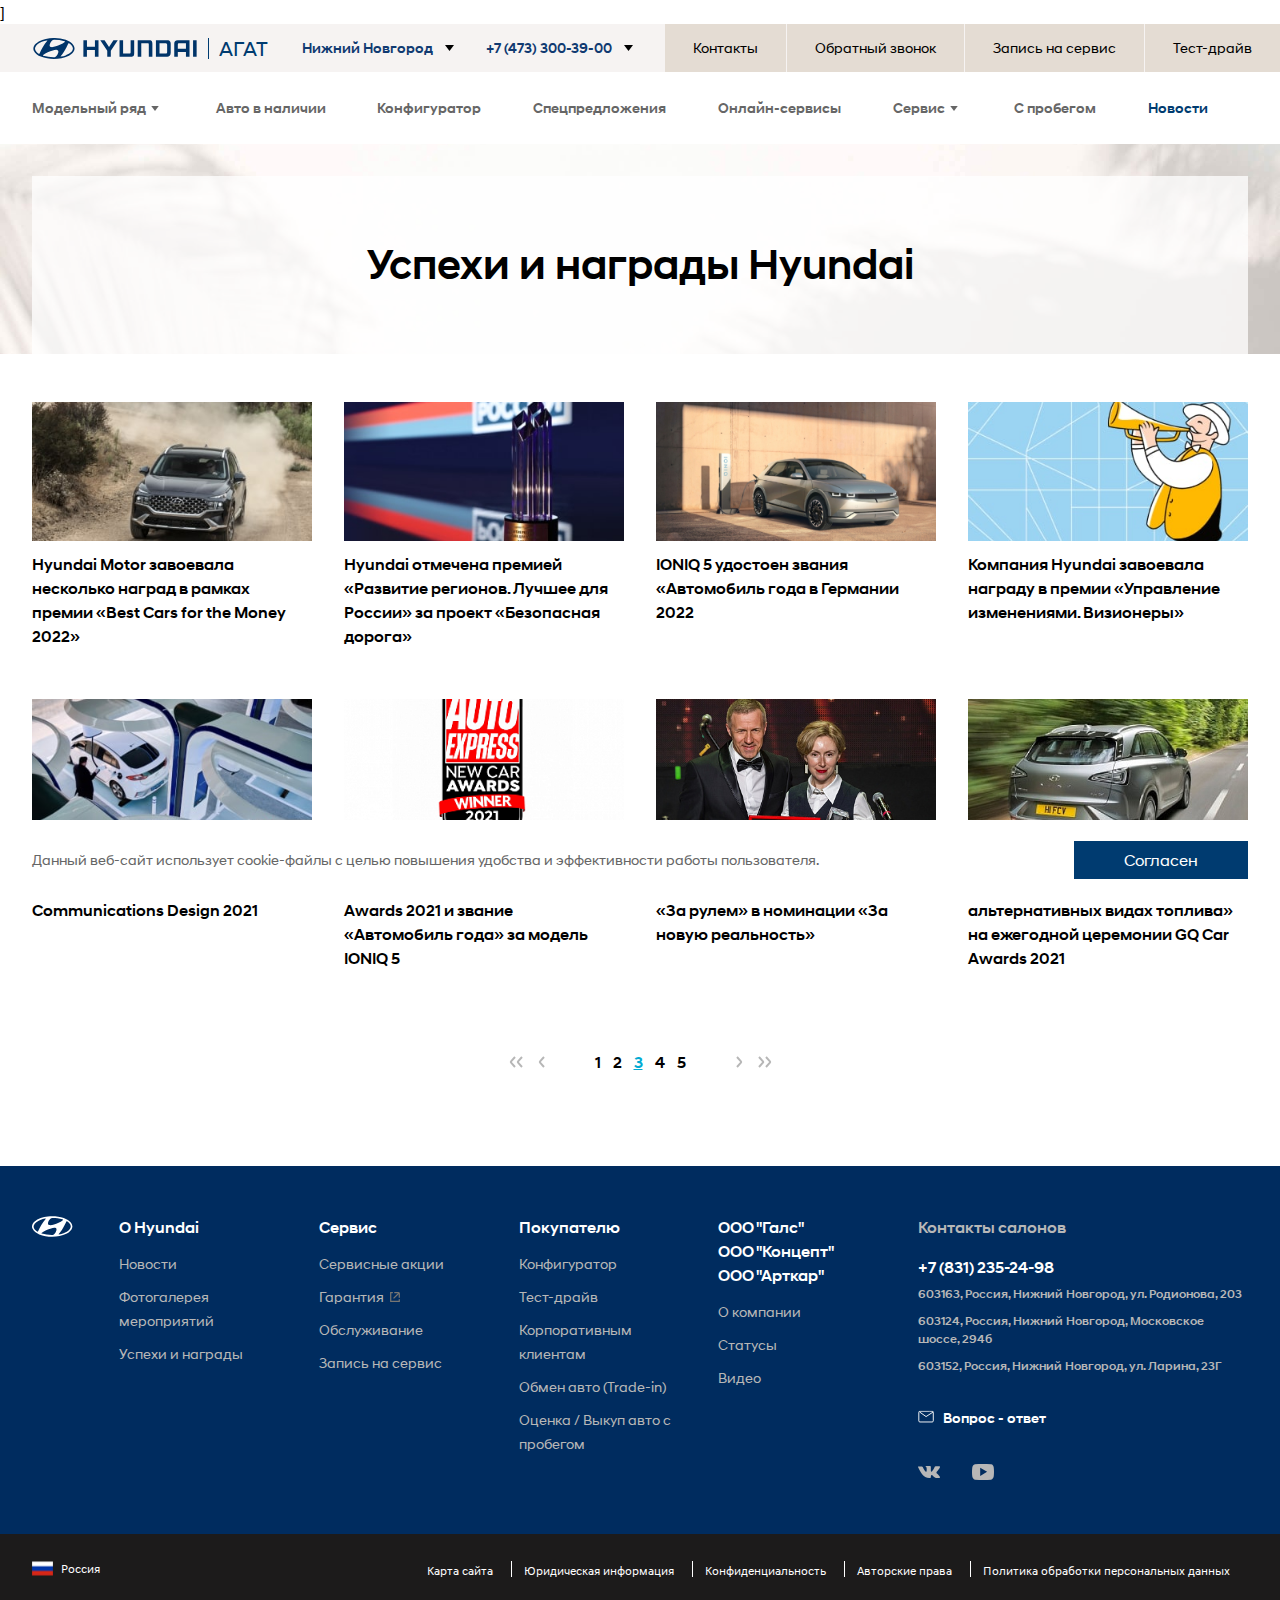
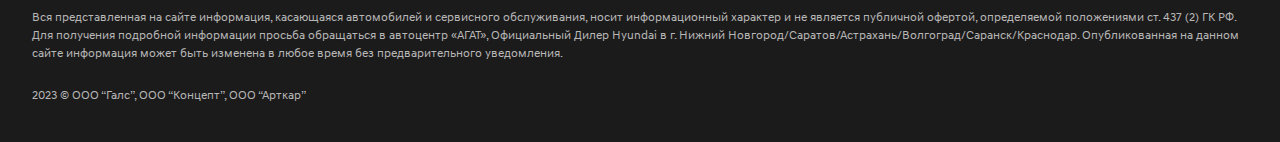
<file: pages/rewards/index.html>
<!DOCTYPE html>
<html lang="ru-RU">
<head>
<meta charset="UTF-8">
<meta name="viewport" content="width=device-width, initial-scale=1, shrink-to-fit=no">
<meta property="og:image" content="/images/og_image1.jpg">
<meta name="csrf-param" content="_csrf-frontend">
<meta name="csrf-token" content="-l9pF9E4nqm0tU-AAdH99hRd6CKn-i4US59esCfzLgGyGBN-qw79mvjjAM40k6LBOW2_eOWxaEwRrz3UFaxecw==">

<link href="../../css/libs.css" rel="stylesheet">
<link href="../../css/2master.css" rel="stylesheet">
<link href="../../css/main.css" rel="stylesheet">
<link href="../../css/cards.css" rel="stylesheet">]
</head>
<body class="isDealerPage">
<div class="dd-overlay"></div>
<header class="header-main" role="navigation">
    <div class="header-top">
        <div class="container">
            <div class="row">
                <div class="col-md-12">
                    <div class="header-top__dealer" style="max-width: 509px;">
                        <a href="/" aria-label="На главную" class="header-bottom__logo header-bottom__logo--dealer">
                            <svg role="img" aria-hidden="true">
                                <use xlink:href="#img-hyundai"></use>
                            </svg>
                        </a>
                        <span>АГАТ</span>
                    </div>
                </div>
            </div>
        </div>
        <div class="header-top__wrapper">
            <div class="header-city">
                <a class="header-city__link js-open-header-city__dropdown" href="#" role="button">
                    <div class="header-city__name">Нижний Новгород</div>
                    <svg role="img" aria-hidden="true" class="header-city__arrow">
                        <use xlink:href="#icon-Arrow_Dropdown"></use>
                    </svg>
                </a>
                <div class="header-city__dropdown">
                    <div class="s-contacts">
                        <div class="header-city__text">Выберите город</div>
                        <ul class="header-city__list">
                            <li><a class="header-city__list-link" href="http://agatplus-hyundai.ru">Астрахань</a></li>
                            <li><a class="header-city__list-link" href="http://agat34-hyundai.ru">Волгоград</a></li>
                            <li><a class="header-city__list-link" href="http://hyundai-agat23.ru">Краснодар</a></li>
                            <li><a class="header-city__list-link" href="http://agat-hyundai.ru">Нижний Новгород</a></li>
                            <li><a class="header-city__list-link" href="http://agat13-hyundai.ru">Саранск</a></li>
                            <li><a class="header-city__list-link" href="http://agat64-hyundai.ru">Саратов</a></li>
                        </ul>
                    </div>
                </div>
            </div>
            <div class="support-service">
                <a class="support-service__link js-open-support-service__dropdown" href="#" role="button">
                    <div class="support-service__text"> </div>
                    <div class="support-service__phone">+7 (473) 300-39-00</div>
                    <svg role="img" aria-hidden="true" class="support-service__arrow">
                        <use xlink:href="#icon-Arrow_Dropdown"></use>
                    </svg>
                </a>
                <div class="support-service__dropdown support-service__dropdown--dealer">
                    <div class="s-contacts">
                        <div class="s-contacts__title">Контакты салонов</div>
                        <ul class="s-contacts__list">
                            <li class="s-contacts__item">
                                <a href="tel:+78312668180" class="s-contacts__phone">+7 (831) 266-81-80</a>
                                <a href="/contacts/salon_na_ul_rodinova/" class="s-contacts__address">Нижний Новгород, ул. Родионова, 203</a>
                                <a href="/contacts/dc_hyundai_agat_na_moskovskom_shosse/" class="s-contacts__address">Нижний Новгород, Московское шоссе, 294б</a>
                                <a href="/contacts/dc_hyundai_agat_na_larina/" class="s-contacts__address">Нижний Новгород, ул. Ларина, 23Г</a>
                            </li>
                        </ul>
                    </div>
                    <hr>
                    <a class="support-service__dd-mail" href="/zakaz_obratnogo_zvonka/">
                        <svg role="img" aria-hidden="true">
                            <use xlink:href="#icon-mail_icon"></use>
                        </svg>
                        Обратный звонок
                    </a>
                </div>
            </div>
            <nav class="header-top__nav" role="navigation">
                <ul class="header-top__list">
                    <li class="header-top__item">
                        <a href="/contacts/" class="header-top__link">
                            Контакты
                        </a>
                    </li>
                    <li class="header-top__item">
                        <a href="/zakaz_obratnogo_zvonka/" class="header-top__link">
                            Обратный звонок
                        </a>
                    </li>
                    <li class="header-top__item">
                        <a href="/auto_services/maintenance/" class="header-top__link">
                            Запись на сервис
                        </a>
                    </li>
                    <li class="header-top__item">
                        <a href="/services/zapis_na_testdrajv/" class="header-top__link">
                            Тест-драйв
                        </a>
                    </li>
                </ul>
            </nav>
        </div>
    </div>
    <div class="header-bottom">
        <div class="container">
            <div class="row">
                <div class="col-md-12 header-bottom__ps">
                    <div class="header-bottom__wrap">
                        <div class="header-bottom__mobile-line">
                            <a href="/" aria-label="На главную" class="header-bottom__m-logo">
                                <svg role="img" aria-hidden="true">
                                    <use xlink:href="#img-hyundai"></use>
                                </svg>
                            </a>
                            <div class="header-bottom__mobile-wrap">
                                <a href="tel:+78312352498" class="header-bottom__mobile-phone">
                                    <span>+7 (831) 235-24-98</span>
                                    <svg role="img" aria-hidden="true">
                                        <use xlink:href="#icon-mobile-phone"></use>
                                    </svg>
                                </a>
                                <button class="hamburger hamburger--collapse js-open-mobile-menu" type="button" aria-label="Открыть мобильное меню">
                                <span class="hamburger-box">
                                    <span class="hamburger-inner"></span>
                                </span>
                                </button>
                            </div>
                        </div>
                        <nav class="main-nav" role="navigation">
                            <ul class="main-nav__list">
                                <li class="main-nav__item">
                                    <a href="#"
                                    class="main-nav__link main-nav__link--contains-submenu js-main-submenu-open">
                                        Модельный ряд
                                        <svg role="img" aria-hidden="true" class="main-nav__arrow">
                                            <use xlink:href="#icon-Arrow_Dropdown"></use>
                                        </svg>
                                    </a>
                                    <div class="main-nav__dropdown main-nav__dropdown--showroom">
                                        <div class="container">
                                            <div class="row">
                                                <div class="col-md-12">
                                                    <div class="showroom">
                                                        <a href="#" class="main-nav__dropdown-close js-main-submenu-close" aria-label="Закрыть меню">
                                                            <svg role="img" aria-hidden="true">
                                                                <use xlink:href="#close_icon"></use>
                                                            </svg>
                                                        </a>
                                                        <ul class="showroom__list">
                                                            <li class="showroom__line">
                                                                <h4 class="showroom__title">Городские</h4>
                                                                <ul class="showroom__cars">
                                                                    <li class="showroom__car showroom__car">
                                                                        <a href="/models/cars/new-solaris/" class="d-car">
                                                                            <div class="d-car__top-line">
                                                                                <h5 class="d-car__title">СОЛЯРИС</h5>
                                                                                <div class="d-car__name">/ SOLARIS</div>
                                                                            </div>
                                                                            <div class="d-car__price">
                                                                                от 1 408 000 ₽
                                                                            </div>
                                                                            <div class="d-car__m-name">SOLARIS</div>
                                                                            <div class="d-car__img">
                                                                                <img class="showroom-lazyload" data-showroomsrc="/images/temp/SOLARIS.png" alt="SOLARIS">
                                                                            </div>
                                                                        </a>
                                                                    </li>
                                                                    <li class="showroom__car showroom__car">
                                                                        <a href="/models/cars/new-elantra/" class="d-car">
                                                                            <div class="d-car__top-line">
                                                                                <h5 class="d-car__title">ЭЛАНТРА</h5>
                                                                                <div class="d-car__name">/ ELANTRA</div>
                                                                            </div>
                                                                            <div class="d-car__price">
                                                                                от 2 149 000 ₽
                                                                            </div>
                                                                            <div class="d-car__m-name">ELANTRA</div>
                                                                            <div class="d-car__img">
                                                                                <img class="showroom-lazyload" data-showroomsrc="/images/temp/ELANTRA.png" alt="ELANTRA">
                                                                            </div>
                                                                        </a>
                                                                    </li>
                                                                    <li class="showroom__car showroom__car">
                                                                        <a href="/models/cars/sonata-new/" class="d-car">
                                                                            <div class="d-car__top-line">
                                                                                <h5 class="d-car__title">СОНАТА</h5>
                                                                                <div class="d-car__name">/ SONATA</div>
                                                                            </div>
                                                                            <div class="d-car__price">
                                                                                от 2 769 000 ₽
                                                                            </div>
                                                                            <div class="d-car__m-name">SONATA</div>
                                                                            <div class="d-car__img">
                                                                                <img class="showroom-lazyload" data-showroomsrc="/images/temp/SONATA.png" alt="SONATA">
                                                                            </div>
                                                                        </a>
                                                                    </li>
                                                                </ul>
                                                            </li>
                                                            <li class="showroom__line">
                                                                <h4 class="showroom__title">Кроссоверы</h4>
                                                                <ul class="showroom__cars">
                                                                    <li class="showroom__car showroom__car">
                                                                        <a href="/models/cars/creta-2021/" class="d-car">
                                                                            <div class="d-car__top-line">
                                                                                <h5 class="d-car__title">КРЕТА</h5>
                                                                                <div class="d-car__name">/ CRETA</div>
                                                                            </div>
                                                                            <div class="d-car__price">
                                                                                от 1 859 000 ₽
                                                                            </div>
                                                                            <div class="d-car__m-name">CRETA</div>
                                                                            <div class="d-car__img">
                                                                                <img class="showroom-lazyload" data-showroomsrc="/images/temp/CRETA.png" alt="CRETA">
                                                                            </div>
                                                                        </a>
                                                                    </li>
                                                                    <li class="showroom__car showroom__car">
                                                                        <a href="/models/suv/NewTucson-2021/" class="d-car">
                                                                            <div class="d-car__top-line">
                                                                                <h5 class="d-car__title">ТУССАН</h5>
                                                                                <div class="d-car__name">/ TUCSON</div>
                                                                            </div>
                                                                            <div class="d-car__price">
                                                                                от 2 749 000 ₽
                                                                            </div>
                                                                            <div class="d-car__m-name">TUCSON</div>
                                                                            <div class="d-car__img">
                                                                                <img class="showroom-lazyload" data-showroomsrc="/images/temp/TUCSON.png" alt="TUCSON">
                                                                            </div>
                                                                        </a>
                                                                    </li>
                                                                    <li class="showroom__car showroom__car">
                                                                        <a href="/models/suv/NewSantaFe/" class="d-car">
                                                                            <div class="d-car__top-line">
                                                                                <h5 class="d-car__title">САНТА ФЭ</h5>
                                                                                <div class="d-car__name">/ SANTA FE</div>
                                                                            </div>
                                                                            <div class="d-car__price">
                                                                                от 3 969 000 ₽
                                                                            </div>
                                                                            <div class="d-car__m-name">SANTA FE</div>
                                                                            <div class="d-car__img">
                                                                                <img class="showroom-lazyload" data-showroomsrc="/images/temp/SANTA-FE.png" alt="SANTA FE">
                                                                            </div>
                                                                        </a>
                                                                    </li>
                                                                    <li class="showroom__car showroom__car">
                                                                        <a href="/models/suv/Palisade/" class="d-car">
                                                                            <div class="d-car__top-line">
                                                                                <h5 class="d-car__title">ПАЛИСАД</h5>
                                                                                <div class="d-car__name">/ PALISADE</div>
                                                                            </div>
                                                                            <div class="d-car__price">
                                                                                от 5 269 000 ₽
                                                                            </div>
                                                                            <div class="d-car__m-name">PALISADE</div>
                                                                            <div class="d-car__img">
                                                                                <img class="showroom-lazyload" data-showroomsrc="/images/temp/PALISADE.png" alt="PALISADE">
                                                                            </div>
                                                                        </a>
                                                                    </li>
                                                                </ul>
                                                            </li>
                                                            <li class="showroom__line">
                                                                <h4 class="showroom__title">Микроавтобусы</h4>
                                                                <ul class="showroom__cars">
                                                                    <li class="showroom__car showroom__car">
                                                                        <a href="/models/minivan/Staria/" class="d-car">
                                                                            <div class="d-car__top-line">
                                                                                <h5 class="d-car__title">Стария</h5>
                                                                                <div class="d-car__name">/ STARIA</div>
                                                                            </div>
                                                                            <div class="d-car__price">
                                                                                от 4 099 000 ₽
                                                                            </div>
                                                                            <div class="d-car__m-name">STARIA</div>
                                                                            <div class="d-car__img">
                                                                                <img class="showroom-lazyload" data-showroomsrc="/images/temp/STARIA.png" alt="STARIA">
                                                                            </div>
                                                                        </a>
                                                                    </li>
                                                                    <li class="showroom__car showroom__car">
                                                                        <a href="/models/minivan/StariaPremium/" class="d-car">
                                                                            <div class="d-car__top-line">
                                                                                <h5 class="d-car__title">Стария Премиум</h5>
                                                                                <div class="d-car__name">/ STARIA Premium</div>
                                                                            </div>
                                                                            <div class="d-car__price">
                                                                                от 5 149 000 ₽
                                                                            </div>
                                                                            <div class="d-car__m-name">STARIA Premium</div>
                                                                            <div class="d-car__img">
                                                                                <img class="showroom-lazyload" data-showroomsrc="/images/temp/STARIA-Premium.png" alt="STARIA Premium">
                                                                            </div>
                                                                        </a>
                                                                    </li>
                                                                </ul>
                                                            </li>
                                                        </ul>
                                                    </div>
                                                </div>
                                            </div>
                                        </div>
                                    </div>
                                </li>
                                <li class="main-nav__item">
                                    <a href="/auto-v-nalichii/" class="main-nav__link">Авто в наличии</a>
                                </li>
                                <li class="main-nav__item">
                                    <a href="/configurator/" class="main-nav__link">Конфигуратор</a>
                                </li>
                                <li class="main-nav__item">
                                    <a href="/news_offers/action/" class="main-nav__link">Спецпредложения</a>
                                </li>
                                <li class="main-nav__item">
                                    <a href="/online/" class="main-nav__link">Онлайн-сервисы</a>
                                </li>
                                <li class="main-nav__item">
                                    <a href="#" data-test="dd-service-open" class="main-nav__link main-nav__link--contains-submenu js-main-submenu-open">
                                        Сервис
                                        <svg role="img" aria-hidden="true" class="main-nav__arrow">
                                            <use xlink:href="#icon-Arrow_Dropdown"></use>
                                        </svg>
                                    </a>
                                    <div data-test="dd-service" class="main-nav__dropdown main-nav__dropdown--grey">
                                        <div class="container df-dropdown">
                                            <ul class="row">
                                                <a href="#" class="main-nav__dropdown-close js-main-submenu-close" aria-label="Закрыть меню">
                                                    <svg role="img" aria-hidden="true">
                                                        <use xlink:href="#close_icon"></use>
                                                    </svg>
                                                </a>
                                                <li class="df-dropdown__item col-md-12">
                                                    <h4 class="df-dropdown__title js-dropdown-submenu-open">
                                                        Сервисы
                                                        <svg role="img" aria-hidden="true">
                                                            <use xlink:href="#menu-arrow"></use>
                                                        </svg>
                                                    </h4>
                                                    <ul class="df-dropdown__submenu">
                                                        <li class="df-dropdown__submenu-item">
                                                            <a href="/auto_services/stoimost_to/#app"
                                                            class="df-dropdown__link">
                                                                <span>Калькулятор ТО</span>
                                                            </a>
                                                        </li>
                                                        <li class="df-dropdown__submenu-item">
                                                            <a href="/news_offers/action/#service"
                                                            class="df-dropdown__link">
                                                                <span>Акции сервис</span>
                                                            </a>
                                                        </li>
                                                        <li class="df-dropdown__submenu-item">
                                                            <a href="/checkout/"
                                                            class="df-dropdown__link">
                                                                <span>История обслуживания</span>
                                                            </a>
                                                        </li>
                                                    </ul>
                                                </li>
                                                <li class="df-dropdown__item col-md-12">
                                                    <h4 class="df-dropdown__title js-dropdown-submenu-open">
                                                        Обслуживание и ремонт
                                                        <svg role="img" aria-hidden="true">
                                                            <use xlink:href="#menu-arrow"></use>
                                                        </svg>
                                                    </h4>
                                                    <ul class="df-dropdown__submenu">
                                                        <li class="df-dropdown__submenu-item">
                                                            <a href="/auto_services/stoimost_to/"
                                                            class="df-dropdown__link">
                                                                <span>Обслуживание</span>
                                                            </a>
                                                        </li>
                                                        <li class="df-dropdown__submenu-item">
                                                            <a href="/auto_services/kuzovnoy-remont/"
                                                            class="df-dropdown__link">
                                                                <span>Кузовной ремонт</span>
                                                            </a>
                                                        </li>
                                                        <li class="df-dropdown__submenu-item">
                                                            <a href="https://www.hyundai.ru/service/warranty" target="_blank" rel="nofollow"
                                                            class="df-dropdown__link">
                                                                <span>Гарантия</span>
                                                            </a>
                                                        </li>
                                                        <li class="df-dropdown__submenu-item">
                                                            <a href="/auto_services/doverennost-to/"
                                                            class="df-dropdown__link">
                                                                <span>Доверенность на ТО</span>
                                                            </a>
                                                        </li>
                                                        <li class="df-dropdown__submenu-item">
                                                            <a href="https://www.hyundai.ru/service/manuals" target="_blank" rel="nofollow"
                                                            class="df-dropdown__link">
                                                                <span>Руководства и каталоги</span>
                                                            </a>
                                                        </li>
                                                        <li class="df-dropdown__submenu-item">
                                                            <a href="/auto_services/service-book/"
                                                            class="df-dropdown__link">
                                                                <span>Электронная сервисная книжка</span>
                                                            </a>
                                                        </li>
                                                        <li class="df-dropdown__submenu-item">
                                                            <a href="/auto_services/maintenance/"
                                                            class="df-dropdown__link">
                                                                <span>Запись на сервис</span>
                                                            </a>
                                                        </li>
                                                    </ul>
                                                </li>
                                                <li class="df-dropdown__item col-md-12">
                                                    <h4 class="df-dropdown__title js-dropdown-submenu-open">
                                                        Запасные части и аксессуары
                                                        <svg role="img" aria-hidden="true">
                                                            <use xlink:href="#menu-arrow"></use>
                                                        </svg>
                                                    </h4>
                                                    <ul class="df-dropdown__submenu">
                                                        <li class="df-dropdown__submenu-item" id="bx_tao_entity_services_791_1">
                                                            <a href="https://www.hyundai.ru/brand-collection" target="_blank" rel="nofollow"
                                                            class="df-dropdown__link">
                                                                <span>Бренд-коллекция</span>
                                                            </a>
                                                        </li>
                                                        <li class="df-dropdown__submenu-item" id="bx_tao_entity_services_792_1">
                                                            <a href="/auto_services/parts/"
                                                            class="df-dropdown__link">
                                                                <span>Оригинальные запасные части</span>
                                                            </a>
                                                        </li>
                                                        <li class="df-dropdown__submenu-item" id="bx_tao_entity_services_793_1">
                                                            <a href="/news_offers/action/servis/product-line-2/"
                                                            class="df-dropdown__link">
                                                                <span>Запчасти Product Line 2</span>
                                                            </a>
                                                        </li>
                                                    </ul>
                                                </li>
                                                <li class="df-dropdown__item col-md-12">
                                                    <h4 class="df-dropdown__title js-dropdown-submenu-open">
                                                        Сервисные предложения
                                                        <svg role="img" aria-hidden="true">
                                                            <use xlink:href="#menu-arrow"></use>
                                                        </svg>
                                                    </h4>
                                                    <ul class="df-dropdown__submenu">
                                                        <li class="df-dropdown__submenu-item">
                                                            <a href="/auto_services/best/"
                                                            class="df-dropdown__link">
                                                                <span>Лучшее для своих</span>
                                                            </a>
                                                        </li>
                                                        <li class="df-dropdown__submenu-item">
                                                            <a href="/auto_services/hyundai_family/"
                                                            class="df-dropdown__link">
                                                                <span>Помощь на дороге</span>
                                                            </a>
                                                        </li>
                                                    </ul>
                                                </li>
                                            </ul>
                                        </div>
                                    </div>
                                </li>
                                <li class="main-nav__item">
                                    <a href="/avtomobili-s-probegom/" class="main-nav__link">С пробегом</a>
                                </li>
                                <li class="main-nav__item main-nav__item--mir">
                                    <a href="/news_offers/news/" class="main-nav__link main-nav__link--iconed">Новости</a>
                                </li>
                                <li class="main-nav__item main-nav__item--mobile">
                                    <a href="/auto_services/maintenance/" class="main-nav__link">Запись на сервис</a>
                                </li>
                                <li class="main-nav__item main-nav__item--mobile">
                                    <a href="/services/zapis_na_testdrajv/" class="main-nav__link">Тест-драйв</a>
                                </li>
                                <li class="main-nav__item main-nav__item--mobile main-nav__item--support">
                                    <div class="support-service-m">
                                        <div class="support-service-m__text">Единый контактный центр АГАТ</div>
                                        <a class="support-service-m__phone" href="tel:+78312352498">+7 (831) 235-24-98</a>
                                        <hr>
                                        <a class="support-service-m__mail" href="/zakaz_obratnogo_zvonka/">
                                            <svg role="img" aria-hidden="true">
                                                <use xlink:href="#icon-mail_icon"></use>
                                            </svg>
                                            Обратный звонок
                                        </a>
                                    </div>
                                </li>
                            </ul>
                        </nav>
                    </div>
                </div>
            </div>
        </div>
    </div>
</header>
<header class="header-wrap" style="display: none">
    <div class="header">
        <div class="container-fluid header__wrap">
            <div class="header__content">
                <div id="mainMenu" class="header__menu-wrap">
                    <nav class="menu">
                        <ul class="menu__list">
                            <li id="menuModels" class="menu__item menu__item_models">
                                <a href="/vehicles/" class="menu__link menu__link_has-submenu">Модельный ряд</a>
                                <ul class="sub-menu menu-models">
                                                                    </ul>
                            </li>
                                                    </ul>
                    </nav>
                </div>
            </div>
        </div>
    </div>
    <div class="header-phones-wrap">
        <div class="container-fluid">
            <div id="dealerPhones" class="header-phones">
                <div class="header-phones__list header-phones__inner" data-marker-type="dealer-phones"
                    data-marker-template="dealer-phones-header">
                    <div class="header-phones__item">
                        <a class="header-phones__link" href="tel:">
                            <div class="header-phones__num"></div>
                            <div class="header-phones__address"></div>
                        </a>
                    </div>
                </div>
            </div>
        </div>
    </div>
</header>

<main role="main">
    <div class="content">
        <section class="head">
            <div class="container">
                <div class="row">
                    <div class="col-md-12">
                        <div class="head__center">
                            <h1 class="head__title">Успехи и награды Hyundai</h1>
                        </div>
                    </div>
                </div>
            </div>
        </section>
        <section class="body">
            <div class="container">  
                <div class="row">
                                <!-- TODO: если ничего не найдено
                <div class="col-md-12">
                    <h2>К сожалению новостей еще нет, или по вашему запросу нет совпадений</h2>
                    <div class="news-content__all">
                        <div class="news-content__center">
                            <a href="/news_offers/news/" class="df-button">Все новости</a>
                        </div>
                    </div>
                </div>-->

                <div class="col-lg-3 col-md-6">
                    <a href="detail.html" class="hnd-card" aria-label="hnd-card title">
                        <!-- TODO: resize 412x252 -->
                        <img class="hnd-card__img" src="../../images/rewards/main/1.jpg" alt="img">
                        <div class="hnd-card__text">
                            Hyundai Motor завоевала несколько наград в рамках премии «Best Cars for the Money 2022»
                        </div>
                    </a>
                </div>
                <div class="col-lg-3 col-md-6">
                    <a href="#" class="hnd-card" aria-label="hnd-card title">
                        <!-- TODO: resize 412x252 -->
                        <img class="hnd-card__img" src="../../images/rewards/main/2.jpg" alt="img">
                        <div class="hnd-card__text">
                            Hyundai отмечена премией «Развитие регионов. Лучшее для России» за проект «Безопасная дорога»                            
                        </div>
                    </a>
                </div>
    
                <div class="col-lg-3 col-md-6">
                    <a href="#" class="hnd-card" aria-label="hnd-card title">
                        <!-- TODO: resize 412x252 -->
                        <img class="hnd-card__img" src="../../images/rewards/main/3.jpg" alt="img">
                        <div class="hnd-card__text">
                            IONIQ 5 удостоен звания «Автомобиль года в Германии 2022                            
                        </div>
                    </a>
                </div>
                
                <div class="col-lg-3 col-md-6">
                    <a href="#" class="hnd-card" aria-label="hnd-card title">
                        <!-- TODO: resize 412x252 -->
                        <img class="hnd-card__img" src="../../images/rewards/main/4.jpg" alt="img">
                        <div class="hnd-card__text">
                            Компания Hyundai завоевала награду в премии «Управление изменениями. Визионеры»                            
                        </div>
                    </a>
                </div>
                
                <div class="col-lg-3 col-md-6">
                    <a href="#" class="hnd-card" aria-label="hnd-card title">
                        <!-- TODO: resize 412x252 -->
                        <img class="hnd-card__img" src="../../images/rewards/main/5.jpg" alt="img">
                        <div class="hnd-card__text">
                            Hyundai Motor завоевала 17 наград Red Dot Awards: Brand & Communications Design 2021                            
                        </div>
                    </a>
                </div>
                
                <div class="col-lg-3 col-md-6">
                    <a href="#" class="hnd-card" aria-label="hnd-card title">
                        <!-- TODO: resize 412x252 -->
                        <img class="hnd-card__img" src="../../images/rewards/main/6.jpg" alt="img">
                        <div class="hnd-card__text">
                            Hyundai завоевывает шесть наград Auto Express New Car Awards 2021 и звание «Автомобиль года» за модель IONIQ 5                            
                        </div>
                    </a>
                </div>
                
                <div class="col-lg-3 col-md-6">
                    <a href="#" class="hnd-card" aria-label="hnd-card title">
                        <!-- TODO: resize 412x252 -->
                        <img class="hnd-card__img" src="../../images/rewards/main/7.jpg" alt="img">
                        <div class="hnd-card__text">
                            Сервис Hyundai Mobility – победитель конкурса Гран-при «За рулем» в номинации «За новую реальность»                            
                        </div>
                    </a>
                </div>
                
                <div class="col-lg-3 col-md-6">
                    <a href="#" class="hnd-card" aria-label="hnd-card title">
                        <!-- TODO: resize 412x252 -->
                        <img class="hnd-card__img" src="../../images/rewards/main/8.jpg" alt="img">
                        <div class="hnd-card__text">
                            Hyundai NEXO получил награду «Автомобиль года на альтернативных видах топлива» на ежегодной церемонии GQ Car Awards 2021                            
                        </div>
                    </a>
                </div>
            </div>
        </div>
    </section>
                
    <section class="pagination">
        <div class="container">
            <div class="row">
                <div class="col-md-12">
                    <div class="pagination__center">
                        <div class="df-pagination">
                            <a href="/company/fotogalereya/" class="df-pagination__first">
                                <svg id="icon-arrow_pagination" fill="none" viewBox="0 0 7 12">
                                    <g clip-path="url(#clip0)">
                                        <path d="M6 11L2.10207 6.66896C1.75979 6.28866 1.75979 5.71134 2.10207 5.33103L6 1" stroke="currentColor" stroke-width="2"></path>
                                    </g>
                                </svg>
                                <svg id="icon-arrow_pagination" fill="none" viewBox="0 0 7 12">
                                    <g clip-path="url(#clip0)">
                                        <path d="M6 11L2.10207 6.66896C1.75979 6.28866 1.75979 5.71134 2.10207 5.33103L6 1" stroke="currentColor" stroke-width="2"></path>
                                    </g>
                                </svg>
                            </a>
                            <a href="/company/fotogalereya/?PAGEN_2=2" class="df-pagination__prev">
                                <svg id="icon-arrow_pagination" fill="none" viewBox="0 0 7 12">
                                    <g clip-path="url(#clip0)">
                                        <path d="M6 11L2.10207 6.66896C1.75979 6.28866 1.75979 5.71134 2.10207 5.33103L6 1" stroke="currentColor" stroke-width="2"></path>
                                    </g>
                                </svg>
                            </a>
                            <ul class="df-pagination__pages">
                                <li class="df-pagination__page">
                                    <a href="/company/fotogalereya/" class="df-pagination__link ">1</a>
                                </li>
                                <li class="df-pagination__page">
                                    <a href="/company/fotogalereya/?PAGEN_2=2" class="df-pagination__link ">2</a>
                                </li>
                                <li class="df-pagination__page">
                                    <a href="" onclick="return false" class="df-pagination__link active">3</a>
                                </li>
                                <li class="df-pagination__page">
                                    <a href="/company/fotogalereya/?PAGEN_2=4" class="df-pagination__link ">4</a>
                                </li>
                                <li class="df-pagination__page">
                                    <a href="/company/fotogalereya/?PAGEN_2=5" class="df-pagination__link ">5</a>
                                </li>
                            </ul>
                            <a href="/company/fotogalereya/?PAGEN_2=4" class="df-pagination__next">
                                <svg id="icon-arrow_pagination" fill="none" viewBox="0 0 7 12">
                                    <g clip-path="url(#clip0)">
                                        <path d="M6 11L2.10207 6.66896C1.75979 6.28866 1.75979 5.71134 2.10207 5.33103L6 1" stroke="currentColor" stroke-width="2"></path>
                                    </g>
                                </svg>
                            </a>
                            <a href="/company/fotogalereya/?PAGEN_2=10" class="df-pagination__last">
                                <svg id="icon-arrow_pagination" fill="none" viewBox="0 0 7 12">
                                    <g clip-path="url(#clip0)">
                                        <path d="M6 11L2.10207 6.66896C1.75979 6.28866 1.75979 5.71134 2.10207 5.33103L6 1" stroke="currentColor" stroke-width="2"></path>
                                    </g>
                                </svg>
                                <svg id="icon-arrow_pagination" fill="none" viewBox="0 0 7 12">
                                    <g clip-path="url(#clip0)">
                                        <path d="M6 11L2.10207 6.66896C1.75979 6.28866 1.75979 5.71134 2.10207 5.33103L6 1" stroke="currentColor" stroke-width="2"></path>
                                    </g>
                                </svg>
                            </a>
                        </div>
                    </div>
                </div>
            </div>
        </div>
    </section>
    </div>
</main>

	<footer class="footer" role="contentinfo">
    <div class="footer__top container">
        <nav role="navigation" class="row">
            <div class="col-md-12">
                <ul class="footer__nav" itemscope="" itemtype="http://schema.org/Organization">
                    <li class="footer__column footer__column--logo">
                        <a class="footer__main-link" role="button" aria-label="На главную" href="/">
                            <svg role="img">
                                <use xlink:href="#icon-Logo"></use>
                            </svg>
                        </a>
                    </li>
                    <li class="footer__column">
                        <h5 class="footer__title">О Hyundai</h5>
                        <ul class="footer__sub-nav">
                            <li class="footer__item">
                                <a href="/news_offers/news/" class="footer__link">Новости</a>
                            </li>
                            <li class="footer__item">
                                <a href="/company/fotogalereya/" class="footer__link">Фотогалерея мероприятий</a>
                            </li>
                            <li class="footer__item">
                                <a href="/company/fotogalereya/" class="footer__link">Успехи и награды</a>
                            </li>
                        </ul>
                    </li>
                    <li class="footer__column">
                        <h5 class="footer__title">Сервис</h5>
                        <ul class="footer__sub-nav">
                            <li class="footer__item">
                                <a href="/news_offers/action/servis/" class="footer__link">Сервисные акции</a>
                            </li>
                            <li class="footer__item">
                                <a href="https://www.hyundai.ru/service/warranty" class="footer__link" rel="nofollow" target="_blank">Гарантия</a>
                            </li>
                            <li class="footer__item">
                                <a href="/auto_services/stoimost_to/" class="footer__link">Обслуживание</a>
                            </li>
                            <li class="footer__item">
                                <a href="/auto_services/maintenance/" class="footer__link">Запись на сервис</a>
                            </li>
                        </ul>
                    </li>
                    <li class="footer__column">
                        <h5 class="footer__title">Покупателю</h5>
                        <ul class="footer__sub-nav">
                            <li class="footer__item">
                                <a href="/configurator/" class="footer__link">Конфигуратор</a>
                            </li>
                            <li class="footer__item">
                                <a href="/services/zapis_na_testdrajv/" class="footer__link">Тест-драйв</a>
                            </li>
                            <li class="footer__item">
                                <a href="/corporate/" class="footer__link">Корпоративным клиентам</a>
                            </li>
                            <li class="footer__item">
                                <a href="/avtomobili-s-probegom/trade-in/" class="footer__link">Обмен авто (Trade-in)</a>
                            </li>
                            <li class="footer__item">
                                <a href="/avtomobili-s-probegom/online-ocenka-avtomobilya/" class="footer__link">Оценка / Выкуп авто с пробегом</a>
                            </li>
                        </ul>
                    </li>
                    <li class="footer__column">
                        <h5 class="footer__title">
                            ООО "Галс"
                            </br>ООО "Концепт"
                            </br>ООО "Арткар"
                        </h5>
                        <ul class="footer__sub-nav">
                            <li class="footer__item">
                                <a href="/company/about/" class="footer__link">О компании</a>
                            </li>
                            <li class="footer__item">
                                <a href="/company/status/" class="footer__link">Статусы</a>
                            </li>
                            <li class="footer__item">
                                <a href="/company/video/" class="footer__link">Видео</a>
                            </li>
                        </ul>
                    </li>
                    <li class="footer__column footer__column--last">
                        <div class="footer-contacts">
                            <div class="footer-contacts__title">
                                <span>Контакты салонов</span>
                            </div>
                            <a href="tel:+78312352498" class="footer-contacts__tel">
                                +7 (831) 235-24-98
                            </a>
                            <div class="footer-contacts__list">
                                <div class="footer-contacts__item" itemscope="" itemtype="https://schema.org/AutoDealer">
                                    <meta itemprop="name" content="Hyundai АГАТ на Родионова">
                                    <meta itemprop="telephone" content="+7 (831) 2-000-000">
                                    <meta itemprop="image" content="/media/img/dealerLogo.png">
                                    <div class="footer-contacts__address" itemprop="address" itemscope="" itemtype="https://schema.org/PostalAddress">
                                        <a href="/contacts/salon_na_ul_rodinova/"><span itemprop="postalCode">603163</span>, Россия, <span class="locality" itemprop="addressLocality">Нижний Новгород</span>, <span class="street-address" itemprop="streetAddress">ул. Родионова, 203</span></a>
                                    </div>
                                </div>
                                <div class="footer-contacts__item" itemscope="" itemtype="https://schema.org/AutoDealer">
                                    <meta itemprop="name" content="Hyundai АГАТ на Московском">
                                    <meta itemprop="telephone" content="+7 (831) 2-000-000">
                                    <meta itemprop="image" content="/media/img/dealerLogo.png">
                                    <div class="footer-contacts__address" itemprop="address" itemscope="" itemtype="https://schema.org/PostalAddress">
                                        <a href="/contacts/dc_hyundai_agat_na_moskovskom_shosse/"><span itemprop="postalCode">603124</span>, Россия, <span class="locality" itemprop="addressLocality">Нижний Новгород</span>, <span class="street-address" itemprop="streetAddress">Московское шоссе, 294б</span></a>
                                    </div>
                                </div>
                                <div class="footer-contacts__item" itemscope="" itemtype="https://schema.org/AutoDealer">
                                    <meta itemprop="name" content="Hyundai АГАТ на Ларина">
                                    <meta itemprop="telephone" content="+7 (831) 2-000-000">
                                    <meta itemprop="image" content="/media/img/dealerLogo.png">
                                    <div class="footer-contacts__address" itemprop="address" itemscope="" itemtype="https://schema.org/PostalAddress">
                                        <a href="/contacts/dc_hyundai_agat_na_larina/"><span itemprop="postalCode">603152</span>, Россия,  <span class="locality" itemprop="addressLocality">Нижний Новгород</span>,  <span class="street-address" itemprop="streetAddress">ул. Ларина, 23Г</span></a>
                                    </div>
                                </div>
                            </div>
                        </div>
                        <a class="footer__mail" href="/zakaz_obratnogo_zvonka/">
                            <svg role="img" aria-hidden="true">
                                <use xlink:href="#icon-mail_icon"></use>
                            </svg>
                            Вопрос - ответ
                        </a>
                        <noindex>
                            <ul class="footer-social">
                                <li class="footer-social__item">
                                    <a href="https://vk.com/hyundairussia" rel="nofollow" target="_blank"
                                       class="footer-social__link footer-social__link--vk"
                                       role="button" aria-label="vk">
                                        <svg role="img" aria-hidden="true">
                                            <use xlink:href="#vk-icon"></use>
                                        </svg>
                                    </a>
                                </li>
                                <li class="footer-social__item">
                                    <a href="https://www.youtube.com/hyundairussia" rel="nofollow" target="_blank" class="footer-social__link footer-social__link--youtube" role="button" aria-label="youtube">
                                        <svg role="img" aria-hidden="true">
                                            <use xlink:href="#youtube-icon"></use>
                                        </svg>
                                    </a>
                                </li>
                            </ul>
                        </noindex>
                    </li>
                </ul>
            </div>
        </nav>
    </div>
    <div class="footer-bottom">
        <div class="container">
            <div class="row">
                <div class="footer-bottom__top-line col-md-12">
                    <a href="#" rel="nofollow" target="_blank" class="footer-bottom__world">
                        <svg aria-hidden="true" class="footer-bottom__flag">
                            <use xlink:href="#ic-ru"></use>
                        </svg>
                        Россия
                    </a>
                    <nav class="footer-bottom__nav" role="navigation">
                        <ul class="footer-bottom__menu">
                            <li class="footer-bottom__item">
                                <a href="/sitemap/" class="footer-bottom__link">
                                    Карта сайта
                                </a>
                            </li>
                            <li class="footer-bottom__item">
                                <a href="/legal/" class="footer-bottom__link">
                                    Юридическая информация
                                </a>
                            </li>
                            <li class="footer-bottom__item">
                                <a href="/privacy/" class="footer-bottom__link">
                                    Конфиденциальность
                                </a>
                            </li>
                            <li class="footer-bottom__item">
                                <a href="/copyright/" class="footer-bottom__link">
                                    Авторские права
                                </a>
                            </li>
                            <li class="footer-bottom__item">
                                <a href="/privacy-policy/" class="footer-bottom__link">
                                    Политика обработки персональных данных
                                </a>
                            </li>
                        </ul>
                    </nav>
                </div>
            </div>
            <div class="row">
                <div class="footer-bottom__disclamer col-md-12">
                    Вся представленная на сайте информация, касающаяся автомобилей и сервисного обслуживания, носит
                    информационный характер и не является публичной офертой, определяемой положениями ст. 437 (2) ГК РФ.
                    Для получения подробной информации просьба обращаться в автоцентр «АГАТ», Официальный Дилер Hyundai
                    в г. Нижний Новгород/Саратов/Астрахань/Волгоград/Саранск/Краснодар. Опубликованная на данном сайте информация может
                    быть изменена в любое время без предварительного уведомления.
                </div>
            </div>
            <div class="row">
                <div class="footer-bottom__copyright col-md-12">
                    2023 &copy; ООО “Галс”, ООО “Концепт”, ООО “Арткар”
                </div>
            </div>
        </div>
    </div>
</footer>
    <div class="footer1" style="display: none">
        <div class="container-fluid footer1__nav-items">
            <div class="footer-col">
                <h3 class="footer1__nav-title js-footer-nav-title">Модельный ряд</h3>
                <ul class="footer1__nav-list">
                                    </ul>
            </div>
                    </div>
    </div>

        <div class="cookie">
            <div class="cookie-inner">
                <p class="df-text-input-14px cookie-desktop">
                    Данный веб-сайт использует cookie-файлы с&nbsp;целью повышения удобства и&nbsp;эффективности
                    работы пользователя.</p>
                <p class="df-text-input-14px cookie-mobile">Данный веб-сайт использует cookie-файлы</p>
                <div class="cookie-buttons">
                    <a href="#" class="df-button cookie-agree">Согласен</a>
                </div>
            </div>
        </div>

	    <div class="svg-root" style="position: absolute; width: 0; height: 0;">
    <svg aria-hidden="true" display="none" height="0" width="0" xmlns="http://www.w3.org/2000/svg">
        <symbol fill="none" id="arrow-link" viewBox="0 0 7 12" xmlns="http://www.w3.org/2000/svg">
            <path d="M1 1L4.89793 5.33104C5.24021 5.71134 5.24021 6.28866 4.89793 6.66896L1 11" stroke="CurrentColor"
                  stroke-width="2"/>
        </symbol>
        <symbol fill="none" id="out-link" viewBox="0 0 14 14" xmlns="http://www.w3.org/2000/svg">
            <path d="M4 1H1V13H13V10" stroke="CurrentColor" stroke-width="2"/>
            <path d="M6 1H12C12.5523 1 13 1.44772 13 2V8" stroke="CurrentColor" stroke-width="2"/>
            <path d="M13 1L5 9" stroke="CurrentColor" stroke-width="2"/>
        </symbol>
        <symbol fill="none" id="back-link" viewBox="0 0 24 10" xmlns="http://www.w3.org/2000/svg">
            <path d="M24 5L2 5" stroke="CurrentColor" stroke-width="2"/>
            <path d="M5 9L2.45 5.6C2.18333 5.24444 2.18333 4.75556 2.45 4.4L5 1" stroke="CurrentColor" stroke-width="2"/>
        </symbol>
        <symbol fill="none" id="forward-link" viewBox="0 0 24 10" xmlns="http://www.w3.org/2000/svg">
            <path d="M0 5L22 5" stroke="CurrentColor" stroke-width="2"/>
            <path d="M19 1L21.55 4.4C21.8167 4.75556 21.8167 5.24444 21.55 5.6L19 9" stroke="CurrentColor" stroke-width="2"/>
        </symbol>
        <symbol fill="none" id="left-link" viewBox="0 0 34 14" xmlns="http://www.w3.org/2000/svg">
            <path d="M8 13L4.3698 7.5547C4.14587 7.2188 4.14587 6.7812 4.3698 6.4453L8 1" stroke="CurrentColor" stroke-width="2"/>
            <path d="M5 7L34 7" stroke="CurrentColor" stroke-width="2"/>
        </symbol>
        <symbol fill="none" id="right-link" viewBox="0 0 34 14" xmlns="http://www.w3.org/2000/svg">
            <path d="M26 1L29.6302 6.4453C29.8541 6.7812 29.8541 7.2188 29.6302 7.5547L26 13" stroke="CurrentColor"
                  stroke-width="2"/>
            <path d="M29 7L0 7" stroke="CurrentColor" stroke-width="2"/>
        </symbol>
        <symbol fill="none" id="share-link" viewBox="0 0 12 18" xmlns="http://www.w3.org/2000/svg">
            <path d="M3 7H1V15H11V7H9" stroke="CurrentColor" stroke-width="2"/>
            <path d="M6 11V1" stroke="CurrentColor" stroke-width="2"/>
            <path d="M2 4L5.4 1.45C5.75556 1.18333 6.24444 1.18333 6.6 1.45L10 4" stroke="CurrentColor" stroke-width="2"/>
        </symbol>
        <symbol fill="none" id="download-link" viewBox="0 0 10 10" xmlns="http://www.w3.org/2000/svg">
            <path d="M10 9H0" stroke="CurrentColor" stroke-width="2"/>
            <path d="M5 0L5 6" stroke="CurrentColor" stroke-width="2"/>
            <path d="M9 3L5.6 5.55C5.24445 5.81667 4.75556 5.81667 4.4 5.55L1 3" stroke="CurrentColor" stroke-width="2"/>
        </symbol>
        <symbol fill="none" id="arrow-dropdown" viewBox="0 0 10 6" xmlns="http://www.w3.org/2000/svg">
            <g clip-path="url(#clip0)">
                <path d="M5.5 6L1 1.12054e-06L10 4.76837e-07L5.5 6Z" fill="currentColor"/>
            </g>
            <clipPath id="clip0">
                <rect fill="currentColor" height="6" width="10"/>
            </clipPath>
        </symbol>
        <symbol id="hyundai-small-logo" viewBox="0 0 42 21" xmlns="http://www.w3.org/2000/svg">
            <title>Hyundai logo</title>
            <path d="M35.7466 3.26503C34.7219 2.72386 33.632 2.27717 32.543 1.86199C27.5784 0.204108 21.7808 -0.401968 16.2707 0.268056C11.1777 0.938079 6.2447 2.15023 2.37003 5.65688C0.51226 7.37966 -0.577678 9.9624 0.319574 12.4172C1.50441 15.4476 4.64383 17.4577 7.46212 18.604C15.7905 21.9541 27.0972 21.8262 35.1379 17.9989C37.893 16.6264 40.9672 14.2994 41.3516 11.0152C41.6727 7.44361 38.5333 4.79597 35.7466 3.26503ZM17.1689 4.69957C17.8735 3.36047 19.0909 1.76654 20.8202 1.73504C24.4399 1.70259 27.9312 2.24568 31.2297 3.16958C31.4224 3.26503 31.6783 3.32898 31.7742 3.51987C31.8701 3.74225 31.6774 3.8711 31.5499 4.0305C28.8275 6.13506 25.7197 7.31476 22.5496 8.36752C20.9477 8.7493 19.3143 9.45273 17.5198 9.06904C17.1038 8.97359 16.7194 8.68726 16.495 8.27207C16.0474 7.02842 16.6561 5.75328 17.1689 4.69957ZM6.11817 15.7034C5.70118 16.0852 5.28418 15.5746 4.90074 15.4152C2.97874 14.1715 1.24846 12.13 1.76131 9.73811C2.56174 6.61228 5.79704 4.92195 8.52043 3.77375C10.1213 3.16863 11.7873 2.69045 13.5493 2.40221C13.741 2.40221 13.9979 2.36975 14.0611 2.5616L13.9979 2.75344C10.5383 6.67719 8.26352 11.206 6.11817 15.7034ZM23.766 17.2019C22.9656 18.415 21.6849 19.4668 20.1147 19.3074C16.6235 19.2435 13.1649 18.7328 9.99284 17.7765C9.83275 17.7459 9.70525 17.6486 9.64102 17.5226C9.5768 17.3298 9.67267 17.1714 9.80112 17.0425C12.7162 14.7146 16.1432 13.6313 19.5712 12.4821C20.8519 12.1309 22.1968 11.7176 23.6385 11.9076C24.2156 11.9715 24.8243 12.3867 25.017 12.9279C25.3362 14.5543 24.4716 15.8943 23.766 17.2019ZM39.5907 11.3645C38.7902 14.6182 35.2348 16.3419 32.4155 17.4243C30.8779 17.9349 29.3403 18.4456 27.6426 18.604C27.5468 18.604 27.355 18.604 27.355 18.4456L27.3867 18.2556C29.7889 15.5746 31.5825 12.5766 33.1843 9.51572C33.9215 8.14417 34.5935 6.74113 35.2348 5.33905C35.3306 5.24265 35.4265 5.1787 35.5223 5.1472C36.0994 5.24265 36.5155 5.68838 36.9957 6.00812C38.6292 7.34721 40.1025 9.16544 39.5907 11.3645Z"/>
        </symbol>
        <symbol id="mail-icon" viewBox="0 0 18 14">
            <title>Mail icon</title>
            <g clip-path="url(#clip0)">
                <path clip-rule="evenodd"
                      d="M12.011 0.749939H1.93098C1.77255 0.749933 1.61568 0.781416 1.46943 0.842346C1.32319 0.903276 1.19046 0.99255 1.0789 1.10504C0.967337 1.21753 0.879153 1.35099 0.819439 1.49774C0.759724 1.64449 0.729678 1.8016 0.730999 1.96002V11.14C0.72913 11.4606 0.854298 11.769 1.07917 11.9976C1.30405 12.2262 1.61032 12.3566 1.93098 12.36H15.111C15.4316 12.3566 15.7379 12.2262 15.9628 11.9976C16.1877 11.769 16.3129 11.4606 16.311 11.14V1.96002C16.3123 1.8016 16.2822 1.64449 16.2225 1.49774C16.1628 1.35099 16.0746 1.21753 15.9631 1.10504C15.8515 0.99255 15.7188 0.903276 15.5725 0.842346C15.4263 0.781416 15.2694 0.749933 15.111 0.749939H12.011Z"
                      fill-rule="evenodd"
                      stroke-width="1.5"/>
                <path d="M1.61096 1.62006L8.53098 6.54999L16.142 1.62006" stroke-width="1.5"/>
            </g>
            <defs>
                <clipPath id="clip0">
                    <rect height="13.12" width="17.062"/>
                </clipPath>
            </defs>
        </symbol>
        <symbol fill="none" id="facebook-icon" viewBox="0 0 18 18" xmlns="http://www.w3.org/2000/svg">
            <title>Facebook</title>
            <path clip-rule="evenodd"
                  d="M18 15.016C18 16.5561 16.5484 18 15 18H11.8065V11.262H14.8065V8.27807H11.8065V7.12299C11.8065 6.64171 12.0968 6.35294 12.3871 6.35294H14.8065V3.36898H12.3871C10.5484 3.36898 9 5.19786 9 7.21925V8.37433H6.77419V11.262H9V18H3C1.45161 18 0 16.5561 0 15.016V2.98396C0 1.44385 1.45161 0 3 0H15C16.5484 0 18 1.44385 18 2.98396V15.016Z"
                  fill="currentColor"
                  fill-rule="evenodd"/>
        </symbol>
        <symbol fill="none" id="vk-icon" viewBox="0 0 22 12" xmlns="http://www.w3.org/2000/svg">
            <title>VK</title>
            <path clip-rule="evenodd"
                  d="M18.9619 7.53711C19.6629 8.21351 20.464 8.88992 21.0649 9.66296C21.3653 9.95285 21.6657 10.3394 21.866 10.7259C22.1665 11.3057 21.866 11.8854 21.3653 11.8854H18.1608C17.3596 11.9821 16.6586 11.5955 16.1579 11.1124C15.7574 10.7259 15.2567 10.2427 14.8561 9.75959C14.6558 9.56633 14.4555 9.37307 14.2552 9.27644C13.8547 8.98655 13.4541 9.08318 13.1537 9.56633C12.8532 10.0495 12.8532 10.5326 12.8532 11.0158C12.8532 11.7888 12.5528 11.8854 11.8518 11.9821C10.2495 12.0787 8.74741 11.7888 7.24528 11.0158C5.94343 10.3394 5.04215 9.37307 4.14087 8.21351C2.43846 6.08766 1.23675 3.67192 0.135191 1.25618C-0.165235 0.676407 0.0350515 0.386519 0.736046 0.386519C1.73747 0.386519 2.83903 0.386519 3.84045 0.386519C4.24102 0.386519 4.54145 0.579777 4.74173 0.966296C5.34258 2.31911 6.04357 3.57529 6.84471 4.73485C7.045 5.02474 7.34542 5.31463 7.64585 5.60451C8.04642 5.8944 8.34685 5.79777 8.44699 5.41125C8.54713 5.12137 8.64727 4.92811 8.64727 4.63822C8.74741 3.67192 8.74741 2.80226 8.54713 1.83596C8.44699 1.25618 8.14656 0.869666 7.54571 0.773037C7.24528 0.676407 7.24528 0.579777 7.44557 0.483148C7.74599 0.193259 7.94628 0 8.44699 0H12.0521C12.653 0.0966296 12.7531 0.386519 12.8532 0.869667V4.73485C12.8532 4.92811 12.9534 5.60452 13.354 5.70114C13.6544 5.79777 13.8547 5.50789 14.0549 5.31463C14.9562 4.44496 15.5571 3.38204 16.0578 2.31911C16.2581 1.83596 16.5585 1.35281 16.7588 0.869667C16.9591 0.483148 17.1593 0.289889 17.5599 0.289889H21.0649C21.165 0.289889 21.2652 0.289889 21.3653 0.289889C21.9662 0.386518 22.0663 0.676407 21.9662 1.15955C21.6657 2.02922 21.165 2.70563 20.5642 3.47866C19.9633 4.2517 19.3625 5.02474 18.7616 5.79777C18.2609 6.57081 18.3611 6.95733 18.9619 7.53711Z"
                  fill="currentColor"
                  fill-rule="evenodd"/>
        </symbol>
        <symbol fill="none" id="twitter-icon" viewBox="0 0 20 16" xmlns="http://www.w3.org/2000/svg">
            <title>Twitter</title>
            <path clip-rule="evenodd"
                  d="M18.9109 3.16666C18.6139 3.45888 18.2178 3.84851 17.8218 4.04332C17.8218 4.14073 17.8218 4.14073 17.8218 4.23814C17.8218 4.62776 17.8218 5.1148 17.8218 5.50442C17.7228 6.18627 17.6238 6.96552 17.4257 7.64737C16.9307 9.30329 16.1386 10.7644 15.0495 12.0307C13.4653 13.8814 11.4851 15.1477 9.0099 15.6347C8.51485 15.7321 7.92079 15.8295 7.42574 15.9269C6.83168 16.0244 6.33664 16.0244 5.74258 15.9269C3.76238 15.8295 1.88119 15.2451 0.0990084 14.271C0.0990084 14.271 0 14.271 0 14.1736C2.17822 14.3684 4.15842 13.8814 5.94059 12.5177H5.84159H5.74258C5.54456 12.5177 5.34653 12.5177 5.14851 12.4203C3.86138 12.1281 2.77228 11.154 2.27723 9.88773V9.79032C2.47525 9.79032 2.67327 9.79032 2.87129 9.88773C3.06931 9.88773 3.26733 9.88773 3.46535 9.88773C3.66337 9.88773 3.86139 9.79032 4.0594 9.79032C4.0594 9.79032 3.9604 9.79032 3.9604 9.69291C2.87129 9.40069 2.07921 8.81625 1.48515 7.84218C1.18812 7.35515 0.990101 6.77071 0.891091 6.28368C0.891091 6.08886 0.891091 5.99146 0.891091 5.79664H0.990099C1.38614 5.99146 1.78218 6.08886 2.17822 6.18627C2.27723 6.18627 2.37624 6.18627 2.47525 6.18627C2.57426 6.18627 2.57425 6.18627 2.67326 6.18627C2.67326 6.08886 2.67327 6.08886 2.57426 6.08886C2.27723 5.89405 1.9802 5.60183 1.68317 5.30961C1.18812 4.72517 0.990101 4.04332 0.891091 3.36147C0.792081 2.58222 0.990101 1.80297 1.38614 1.02371C1.38614 1.02371 1.38614 0.926305 1.48515 0.926305L1.58416 1.02371C1.9802 1.51075 2.37624 1.90037 2.87129 2.29C4.35644 3.55629 5.9406 4.33554 7.82178 4.72517C8.31683 4.82258 8.91089 4.91998 9.40594 4.91998C9.50495 4.91998 9.60396 4.91998 9.70297 4.91998H9.80198V4.82258C9.50495 3.45888 10 2.09519 10.9901 1.12112C11.5842 0.536678 12.3762 0.147052 13.1683 0.0496451C14.4555 -0.145168 15.6436 0.244459 16.5347 1.02371C16.6337 1.12112 16.6337 1.12112 16.7327 1.21853C16.8317 1.21853 16.8317 1.21853 16.9307 1.21853C17.7228 1.02371 18.5149 0.731493 19.2079 0.341866C19.2079 0.341866 19.3069 0.341865 19.3069 0.244458C19.3069 0.341865 19.3069 0.341866 19.3069 0.341866C19.0099 1.12112 18.5149 1.80297 17.8218 2.29L17.7228 2.38741C17.7228 2.38741 17.7228 2.38741 17.8218 2.38741C18.5149 2.29 19.2079 2.09519 19.901 1.80297H20C19.5049 2.48481 19.2079 2.87444 18.9109 3.16666Z"
                  fill="currentColor"
                  fill-rule="evenodd"/>
        </symbol>
        <symbol fill="none" id="instagram-icon" viewBox="0 0 20 21" xmlns="http://www.w3.org/2000/svg">
            <title>Instagram</title>
            <path clip-rule="evenodd"
                  d="M19.9 14.8002C19.9 15.9002 19.7 16.6002 19.4 17.2002C19.1 17.9002 18.8 18.4002 18.3 19.0002C17.7 19.6002 17.2 19.9002 16.5 20.1002C15.9 20.3002 15.1 20.5002 14.1 20.6002C13.6714 20.6002 13.3643 20.6154 12.9894 20.6339C12.4019 20.6629 11.6481 20.7002 10 20.7002H9.99985C7.29999 20.7002 6.99999 20.7002 5.90001 20.6002C4.80001 20.6002 4.1 20.4002 3.5 20.1002C2.8 19.8002 2.3 19.5002 1.7 19.0002C1.1 18.4002 0.800006 17.9002 0.600006 17.2002C0.400006 16.6002 0.200006 15.8002 0.100006 14.8002C0.100006 14.3716 0.0848259 14.0645 0.0662941 13.6896C0.0372604 13.1021 0 12.3483 0 10.7002C0 8.0002 6.10203e-06 7.7002 0.100006 6.6002C0.100006 5.5002 0.300006 4.8002 0.600006 4.2002C0.900006 3.5002 1.2 3.0002 1.7 2.4002C2.3 1.8002 2.8 1.5002 3.5 1.3002C4.1 1.1002 4.90001 0.900196 5.90001 0.800196C6.32858 0.800196 6.63571 0.785016 7.01065 0.766486C7.59807 0.737454 8.35193 0.700195 10 0.700195C12.7 0.700195 13 0.700195 14.1 0.800196C15.2 0.800196 15.9 1.0002 16.5 1.3002C17.2 1.6002 17.7 1.9002 18.3 2.4002C18.9 3.0002 19.2 3.5002 19.4 4.2002C19.6 4.8002 19.8 5.6002 19.9 6.6002C19.9 7.02873 19.9152 7.33585 19.9337 7.71075L19.9337 7.71084C19.9627 8.29826 20 9.05213 20 10.7002V10.701C20 13.4003 20 13.7003 19.9 14.8002ZM17.8 4.80059C17.6 4.30059 17.4 4.00059 17.1 3.70059C16.8 3.40059 16.4 3.10059 16 3.00059C15.7 2.90059 15.1 2.70059 14.2 2.70059C13.8172 2.70059 13.5224 2.68593 13.1584 2.66785C12.5714 2.63868 11.8048 2.60059 10.2 2.60059H10.2C7.60001 2.60059 7.20001 2.60059 6.20001 2.70059C5.27871 2.70059 4.78182 2.87034 4.47471 2.97526C4.44848 2.98423 4.42363 2.99272 4.40002 3.00059C3.90002 3.20059 3.60002 3.40059 3.30002 3.70059C3.00002 4.00059 2.70002 4.40059 2.60002 4.80059L2.60002 4.8006C2.50002 5.1006 2.30002 5.7006 2.30002 6.60059C2.30002 6.98337 2.28537 7.27823 2.26728 7.64223V7.64223C2.23811 8.22916 2.20001 8.99582 2.20001 10.6006C2.20001 13.2006 2.20002 13.6006 2.30002 14.6006C2.30002 15.5219 2.46978 16.0188 2.5747 16.3259C2.58366 16.3521 2.59215 16.377 2.60002 16.4006C2.80002 16.9006 3.00002 17.2006 3.30002 17.5006C3.60002 17.8006 4.00002 18.1006 4.40002 18.2006C4.70002 18.3006 5.30001 18.5006 6.20001 18.5006C6.58279 18.5006 6.87766 18.5152 7.24166 18.5333C7.82859 18.5625 8.59525 18.6006 10.2 18.6006C12.8 18.6006 13.2 18.6006 14.2 18.5006C15.1213 18.5006 15.6182 18.3308 15.9253 18.2259C15.9443 18.2194 15.9625 18.2132 15.98 18.2073C15.9868 18.205 15.9935 18.2028 16 18.2006C16.5 18.0006 16.8 17.8006 17.1 17.5006C17.4 17.2006 17.7 16.8006 17.8 16.4006C17.9 16.1006 18.1 15.5006 18.1 14.6006C18.1 14.2178 18.1147 13.9229 18.1328 13.5589C18.1619 12.972 18.2 12.2054 18.2 10.6006V10.5998C18.2 8.00051 18.2 7.60049 18.1 6.60059C18.1 5.86811 17.9675 5.40059 17.8643 5.03629L17.8643 5.03626C17.8407 4.95295 17.8186 4.87503 17.8 4.80059ZM10.1 15.8006C7.30002 15.8006 5.00002 13.5006 5.00002 10.7006C5.00002 7.90059 7.30002 5.60059 10.1 5.60059C12.9 5.60059 15.2 7.90059 15.2 10.7006C15.1 13.5006 12.9 15.8006 10.1 15.8006ZM15.3 6.60059C14.6 6.60059 14.1 6.10058 14.1 5.40059C14.1 4.70059 14.6 4.20059 15.3 4.20059C16 4.20059 16.5 4.70059 16.5 5.40059C16.5 6.00059 16 6.60059 15.3 6.60059ZM13.4 10.7004C13.4 12.5229 11.9225 14.0004 10.1 14.0004C8.27745 14.0004 6.79999 12.5229 6.79999 10.7004C6.79999 8.87785 8.27745 7.40039 10.1 7.40039C11.9225 7.40039 13.4 8.87785 13.4 10.7004Z"
                  fill="currentColor"
                  fill-rule="evenodd"/>
        </symbol>
        <symbol fill="none" id="youtube-icon" viewBox="0 0 22 16" xmlns="http://www.w3.org/2000/svg">
            <title>Youtube</title>
            <path clip-rule="evenodd"
                  d="M19.0224 15.7333C20.5973 15.43 21.6801 13.5093 21.7785 11.993C22.0738 8.85926 22.0738 6.83748 21.7785 3.70372C21.6801 2.18739 20.7942 0.367788 19.0224 0.266699C14.0022 -0.036568 8.0962 -0.137657 2.97763 0.266699C1.40269 0.468877 0.31991 2.38957 0.221476 3.9059C-0.0738255 7.03965 -0.0738255 8.85926 0.221476 11.993C0.31991 13.5093 1.40269 15.5311 2.97763 15.7333C8.0962 16.0366 14.0022 16.1377 19.0224 15.7333ZM15.085 7.84821L8.19464 11.9929V3.80465L15.085 7.84821Z"
                  fill="currentColor"
                  fill-rule="evenodd"/>
        </symbol>
        <symbol fill="none" id="img-paper" viewbox="0 0 32 32" xmlns="http://www.w3.org/2000/svg">
            <title>Paper</title>
            <path d="M5 1L20.4056 1L27 7.42199V31H5L5 1Z" stroke-width="2"/>
            <path d="M8 8H16" stroke-width="2"/>
            <path d="M8 13H24" stroke-width="2"/>
            <path d="M8 18H24" stroke-width="2"/>
            <path d="M8 23H19" stroke-width="2"/>
        </symbol>
        <symbol id="ic-ru" viewbox="0 0 21 14">
            <title>Russia</title>
            <image height="14" width="21"
                   xlink:href="[data-uri]"/>
        </symbol>
        <symbol id="img-hyundai" viewbox="0 0 512 65.85">
            <title>Hyundai</title>
            <path d="M478.5,16.74h-21c-3.5.2-4.5,1.1-4.5,5.4v11.8h25.5Zm11.2-9.5v51.3H478.5V43.74H453v14.8H441.8V18.34c0-7.1,2.9-11.1,11.2-11.1Zm-59,11.1v27.8c0,8.8-5,12.5-11.2,12.5H384.3V7.34h35.2C429.1,7.24,430.7,13.34,430.7,18.34Zm-11.2,3.1a4.44,4.44,0,0,0-4.7-4.8H395.6v32.1h19.2c4.4-.2,4.7-2.8,4.7-4.9ZM156.9,7.24h11.2v20.2h25V7.24h11.2v51.3H193V37.64H168v20.9H156.8l.1-51.3Zm66.4,0,14,21,13.8-21h13.6L242.9,40v18.5H231.7V40L209.8,7.24Zm104,0h36c5.1,0,10.1.7,9.9,11.1v40.2H362V21.94c0-4.4-.5-5.4-4-5.4H338.4v41.9H327.2V7.24Zm184.7,0v51.3H500.8V7.24ZM270.3,58.64h36c7.1,0,10.1-2.1,9.9-12.4v-39H305v36.7c0,4.4-.5,4.9-4,4.9H281.4V7.24H270.2v51.4Z"
                  fill="#003469"
                  style="fill:#003469" transform="translate(0)"/>
            <path d="M111.6,10.24a89.15,89.15,0,0,0-10-4.4,118.24,118.24,0,0,0-50.8-5c-15.9,2.1-31.3,5.9-43.4,16.9-5.8,5.4-9.2,13.5-6.4,21.2,3.7,9.5,13.5,15.8,22.3,19.4,26,10.5,61.3,10.1,86.4-1.9,8.6-4.3,18.2-11.6,19.4-21.9C130.1,23.34,120.3,15,111.6,10.24Zm-58,4.5c2.2-4.2,6-9.2,11.4-9.3a116,116,0,0,1,32.5,4.5c.6.3,1.4.5,1.7,1.1s-.3,1.1-.7,1.6c-8.5,6.6-18.2,10.3-28.1,13.6-5,1.2-10.1,3.4-15.7,2.2a5,5,0,0,1-3.2-2.5C50.1,22,52,18,53.6,14.74ZM19.1,49.24c-1.3,1.2-2.6-.4-3.8-.9-6-3.9-11.4-10.3-9.8-17.8,2.5-9.8,12.6-15.1,21.1-18.7a80.75,80.75,0,0,1,15.7-4.3c.6,0,1.4-.1,1.6.5l-.2.6C32.9,20.94,25.8,35.14,19.1,49.24Zm55.1,4.7c-2.5,3.8-6.5,7.1-11.4,6.6a117.21,117.21,0,0,1-31.6-4.8,1.55,1.55,0,0,1-1.1-.8,1.44,1.44,0,0,1,.5-1.5c9.1-7.3,19.8-10.7,30.5-14.3,4-1.1,8.2-2.4,12.7-1.8a5.35,5.35,0,0,1,4.3,3.2C79.1,45.64,76.4,49.84,74.2,53.94Zm49.4-18.3c-2.5,10.2-13.6,15.6-22.4,19-4.8,1.6-9.6,3.2-14.9,3.7-.3,0-.9,0-.9-.5l.1-.6c7.5-8.4,13.1-17.8,18.1-27.4,2.3-4.3,4.4-8.7,6.4-13.1a2.36,2.36,0,0,1,.9-.6c1.8.3,3.1,1.7,4.6,2.7C120.6,23,125.2,28.74,123.6,35.64Z"
                  fill="#003469"/>
        </symbol>
        <symbol id="close-dropdown" viewBox="0 0 16 16">
            <title>Close dropdown</title>
            <rect height="1" transform="rotate(-45 0 14.5453)" width="20.5702" y="14.5453"/>
            <rect height="1" transform="rotate(45 1 0)" width="20.5702" x="1"/>
        </symbol>
        <symbol enable-background="new 30 -25 60 60" id="menu-calc" viewBox="30 -25 60 60">
            <path d="M76.3-21.4H43.7c-5.6,0-10.1,4.5-10.1,10.1l0,0v32.7c0,5.6,4.5,10.1,10.1,10.1h32.7
                c5.6,0,10.1-4.5,10.1-10.1v-32.7C86.4-16.9,81.9-21.4,76.3-21.4z M43.7-19.8h15.6V4.2H35.2v-15.6C35.2-16,39-19.8,43.7-19.8z
                M35.2,21.3V5.8h24.1v24.1H43.7C39,29.8,35.2,26,35.2,21.3z M76.3,29.8H60.8V5.8h24.1v15.6C84.8,26,81,29.8,76.3,29.8z M84.8,4.2
                H60.8v-24.1h15.6c4.7,0,8.5,3.8,8.5,8.5V4.2z" fill="currentColor"/>
            <path d="M77.3-7.7h-4.6v-4.6c0-0.4-0.3-0.8-0.8-0.8s-0.8,0.3-0.8,0.8v4.6h-4.6c-0.4,0-0.8,0.3-0.8,0.8
                c0,0.4,0.3,0.8,0.8,0.8h4.6v4.6c0,0.4,0.3,0.8,0.8,0.8s0.8-0.3,0.8-0.8v-4.6h4.6C77.7-6.2,78-6.5,78-7C78-7.4,77.7-7.7,77.3-7.7z" fill="currentColor"/>
            <path d="M77.3,16.2H67.1c-0.4,0-0.8,0.3-0.8,0.8c0,0.4,0.3,0.8,0.8,0.8h10.1c0.4,0,0.8-0.3,0.8-0.8
                C78,16.6,77.7,16.2,77.3,16.2z" fill="currentColor"/>
            <path d="M41.8-9.8h10.9c0.4,0,0.8-0.3,0.8-0.8s-0.3-0.8-0.8-0.8H41.8c-0.4,0-0.8,0.3-0.8,0.8S41.3-9.8,41.8-9.8z"
                  fill="currentColor"/>
            <path d="M41.8-3.7h10.9c0.4,0,0.8-0.3,0.8-0.8s-0.3-0.8-0.8-0.8H41.8c-0.4,0-0.8,0.3-0.8,0.8S41.3-3.7,41.8-3.7z"
                  fill="currentColor"/>
            <path d="M47.5,17l3.9-3.9c0.3-0.3,0.2-0.8-0.1-1.1c-0.3-0.2-0.7-0.2-1,0l-3.9,3.9l-3.9-3.9c-0.3-0.3-0.8-0.2-1.1,0.1
                c-0.2,0.3-0.2,0.7,0,1l3.9,3.9l-3.9,3.9c-0.3,0.3-0.4,0.8-0.1,1.1c0.3,0.3,0.8,0.4,1.1,0.1c0,0,0.1-0.1,0.1-0.1l3.9-3.9l3.9,3.9
                c0.3,0.3,0.8,0.2,1.1-0.1c0.2-0.3,0.2-0.7,0-1L47.5,17z" fill="currentColor"/>
        </symbol>
        <symbol enable-background="new -24.5 -25 60 60" id="menu-key" viewBox="-24.5 -25 60 60">
            <g display="none">
                <path d="M65.2,74.2H-40.1c-0.1,0-0.2-0.1-0.2-0.2V-31.2c0-0.1,0.1-0.2,0.2-0.2H65.2c0.1,0,0.2,0.1,0.2,0.2V74
                    C65.4,74.1,65.3,74.2,65.2,74.2z" display="inline"/>
            </g>
            <g>
                <path d="M5.9,31.4c14.9,0,27-12.1,27-27s-12.1-27-27-27s-27,12.1-27,27S-9,31.4,5.9,31.4z M5.9-20.9
                    c13.9,0,25.3,11.3,25.3,25.3S19.8,29.6,5.9,29.6S-19.4,18.3-19.4,4.4S-8.1-20.9,5.9-20.9z" fill="currentColor"/>
                <path d="M-8.6,19.8c0.9,0.9,2.1,1.4,3.3,1.4c1.3,0,2.4-0.5,3.3-1.4L9.7,8.1C13.3,9,17,8,19.6,5.3
                    c3.1-3.1,3.9-7.6,2.2-11.6l-0.5-1.2L16-2c-0.2,0.2-0.7,0.2-0.9,0l-2.8-2.8c-0.3-0.3-0.3-0.7,0-0.9l5.3-5.3l-1.2-0.5
                    c-4-1.7-8.5-0.9-11.6,2.2C2.2-6.8,1.2-3.1,2.1,0.5L-9.6,12.2c-0.9,0.9-1.4,2.1-1.4,3.3s0.5,2.4,1.4,3.3L-8.6,19.8z M-8.4,13.5
                    L4.1,1L3.9,0.5C3-2.6,3.8-5.9,6.1-8.2c1.7-1.7,3.9-2.6,6.1-2.6c0.8,0,1.5,0.1,2.3,0.3L11-7c-0.9,0.9-0.9,2.5,0,3.4l2.8,2.8
                    c0.5,0.5,1.1,0.7,1.7,0.7c0.6,0,1.2-0.2,1.7-0.7l3.5-3.5c0.8,3,0,6.2-2.3,8.4c-2.3,2.3-5.6,3.1-8.7,2.2L9.2,6.1L-3.3,18.6
                    c-0.6,0.6-1.3,0.9-2.1,0.9s-1.5-0.3-2.1-0.9l-1-1c-0.6-0.6-0.9-1.3-0.9-2.1C-9.2,14.8-8.9,14-8.4,13.5z" fill="currentColor"/>
            </g>
        </symbol>
        <symbol fill="none" id="menu-arrow" viewBox="0 0 12 7">
            <path d="M11 1L6.70711 5.29289C6.31658 5.68342 5.68342 5.68342 5.29289 5.29289L1 1" stroke-width="2"/>
        </symbol>
        <symbol id="mir-logo" viewBox="0 0 130 22.27">
            <polygon
                    points="14.78 4.77 14.52 4.77 11.27 4.77 7.39 10.54 3.5 4.77 0 4.77 0 4.77 0 4.77 0 19.35 3.48 19.35 3.48 10.82 5.92 13.91 8.89 13.91 11.3 10.84 11.3 19.35 14.78 19.35 14.78 4.77"/>
            <path class="cls-1" d="M21,4.77V15.46a.72.72,0,0,0,.74.74h5.56V4.77h3.48V19.35H20.49a2.8,2.8,0,0,1-3-3V4.75H21Z"/>
            <path class="cls-1"
                  d="M33.64,4.77h-.18V19.35h3.48V14.83h6.78a3,3,0,0,0,3-3V7.72a3,3,0,0,0-.81-2.18,3,3,0,0,0-2.18-.81H33.64ZM42.5,7.92a.74.74,0,0,1,.74.74v2.29a.74.74,0,0,1-.74.74H36.94V7.92H42.5Z"/>
            <polygon class="cls-1"
                     points="93.08 4.77 93.08 10.31 86.78 10.31 86.78 4.77 83.33 4.77 83.33 19.32 86.78 19.32 86.78 13.48 93.08 13.48 93.08 19.32 96.56 19.32 96.56 4.77 96.38 4.77 93.08 4.77"/>
            <polygon class="cls-1"
                     points="65.25 4.77 61.17 4.77 58.65 8.76 56.16 4.77 52.05 4.77 56.6 12.04 52.05 19.32 56.16 19.32 58.65 15.34 61.17 19.32 65.25 19.32 60.71 12.04 65.25 4.77"/>
            <path class="cls-1"
                  d="M129.19,5.56A3,3,0,0,0,127,4.75H116.75V7.9h9a.73.73,0,0,1,.76.76v1.65h-8.15v3.15h8.15v2a.74.74,0,0,1-.74.76h-9v3.15H127a2.8,2.8,0,0,0,3-3V7.72A3,3,0,0,0,129.19,5.56Z"/>
            <path class="cls-1"
                  d="M68.17,5.56a3,3,0,0,1,2.18-.81H80.62V7.9h-9a.73.73,0,0,0-.76.76v1.65H79v3.15H70.84v2a.74.74,0,0,0,.74.76h9v3.15H70.33a2.8,2.8,0,0,1-3-3V7.72A3.19,3.19,0,0,1,68.17,5.56Z"/>
            <path class="cls-1" d="M70.81,0h2.92V2.92H72.44a1.64,1.64,0,0,1-1.62-1.62V0Z"/>
            <path class="cls-1" d="M75.54,0h2.92V2.92H77.16a1.64,1.64,0,0,1-1.62-1.62Z"/>
            <path class="cls-1"
                  d="M112.61,16.17V4.75H103.7a3,3,0,0,0-2.18.81,3,3,0,0,0-.81,2.18v8.43H99.28v4.47a1.64,1.64,0,0,0,1.62,1.62h1.29V19.35h8.91v2.92h1.3A1.64,1.64,0,0,0,114,20.64V16.17Zm-8.43,0V8.66a.72.72,0,0,1,.74-.74h4.21v8.25Z"/>
        </symbol>
        <symbol id="ic-gift" viewbox="0 0 47.756 59.093">
            <title>Gift</title>
            <g>
                <path d="M43.583,16.653h-6.908c2.15-0.835,3.994-1.739,4.912-2.628c3.233-3.131,3.316-8.308,0.186-11.541
					C40.221,0.883,38.139,0,35.909,0c-2.131,0-4.146,0.816-5.676,2.298c-2.465,2.385-5.249,11.399-6.355,15.254
					c-1.092-3.782-3.905-12.884-6.353-15.254C15.994,0.816,13.978,0,11.848,0c-2.23,0-4.313,0.883-5.864,2.484
					c-3.13,3.234-3.046,8.411,0.187,11.541c0.918,0.889,2.761,1.793,4.913,2.628H4.174C1.873,16.653,0,18.525,0,20.827v11.729
					c0,0.49,0.399,0.89,0.89,0.89h13.562c0.49,0,0.89-0.399,0.89-0.89s-0.399-0.89-0.89-0.89H1.78V20.827
					c0-1.32,1.074-2.395,2.395-2.395h12.152c0.006,0,0.011-0.003,0.018-0.004c2.624,0.788,5.023,1.396,6.234,1.69
					c-0.092,3.067-1.061,15.647-10.664,18.145c-0.475,0.123-0.761,0.609-0.638,1.085c0.102,0.392,0.456,0.665,0.86,0.665
					c0.077,0,0.152-0.009,0.224-0.028c8.429-2.191,10.95-10.745,11.698-16.12c0.377,5.999,1.752,18.017,6.764,22.881
					c1.492,1.449,3.209,2.183,5.104,2.183l0.157-0.001c0.238-0.005,0.46-0.103,0.624-0.274s0.252-0.396,0.247-0.635
					c-0.01-0.48-0.403-0.871-0.878-0.871l-0.157,0.002c-1.431,0-2.691-0.549-3.856-1.68c-6.122-5.941-6.365-24.928-6.367-25.119
					c-0.001-0.121-0.027-0.236-0.072-0.341c1.34-0.332,3.586-0.914,6.004-1.646c0.105,0.043,0.219,0.068,0.338,0.068h11.617
					c1.32,0,2.395,1.074,2.395,2.395v10.839H31.653c-0.49,0-0.889,0.399-0.889,0.89s0.398,0.89,0.889,0.89h15.213
					c0.49,0,0.891-0.399,0.891-0.89V20.827C47.756,18.525,45.883,16.653,43.583,16.653z M21.834,18.099
					c-2.838-0.727-12.266-3.261-14.425-5.352C4.88,10.3,4.814,6.251,7.262,3.723c1.213-1.253,2.842-1.943,4.586-1.943
					c1.666,0,3.242,0.639,4.439,1.797c2.16,2.092,4.998,11.433,5.816,14.245l0.108,0.375L21.834,18.099z M25.544,18.196l0.108-0.375
					c0.818-2.812,3.656-12.153,5.818-14.245c1.195-1.158,2.771-1.797,4.438-1.797c1.744,0,3.373,0.69,4.586,1.943
					c2.447,2.528,2.383,6.576-0.146,9.024c-2.158,2.09-11.588,4.625-14.426,5.352L25.544,18.196z" fill="#66645F"/>
                <path d="M42.656,33.7c-0.491,0-0.89,0.399-0.89,0.89v20.931c0,0.988-0.805,1.793-1.793,1.793H7.784
					c-0.989,0-1.793-0.805-1.793-1.793V34.59c0-0.49-0.399-0.89-0.89-0.89c-0.49,0-0.89,0.399-0.89,0.89v20.931
					c0,1.97,1.603,3.572,3.573,3.572h32.189c1.97,0,3.572-1.603,3.572-3.572V34.59C43.545,34.1,43.146,33.7,42.656,33.7z" fill="#66645F"/>
            </g>
        </symbol>
        <symbol id="ic-fix" viewbox="0 0 61.112 56.893">
            <title>Fix</title>
            <g>
                <path d="M8.646,26.561c0.78,0,1.513-0.303,2.062-0.852l3.044-3.045l5.791,5.79c0.336,0.335,0.922,0.336,1.258-0.001
					c0.347-0.347,0.347-0.911,0-1.258l-6.42-6.419c-0.312-0.312-0.946-0.311-1.258,0l-3.673,3.675c-0.287,0.287-0.627,0.33-0.804,0.33
					s-0.518-0.043-0.805-0.331l-5.731-5.733c-0.287-0.287-0.33-0.627-0.33-0.803c0-0.177,0.043-0.517,0.33-0.805L16.439,2.78
					c0.564-0.564,1.817-0.954,2.618-0.793L29.77,4.129l-7.863,7.864c-0.165,0.165-0.261,0.395-0.261,0.629
					c0,0.237,0.093,0.461,0.261,0.629l6.287,6.287c0.336,0.335,0.922,0.336,1.258,0c0.168-0.169,0.261-0.393,0.261-0.63
					s-0.093-0.461-0.261-0.629l-5.658-5.657l6.979-6.979c0.615-0.615,0.852-1.35,0.65-2.015c-0.202-0.666-0.807-1.146-1.661-1.315
					L19.406,0.242c-0.236-0.048-0.489-0.071-0.756-0.071c-1.267,0-2.661,0.543-3.469,1.351l-14.33,14.33
					C0.303,16.401,0,17.134,0,17.914s0.302,1.513,0.852,2.062l5.731,5.733C7.133,26.259,7.865,26.561,8.646,26.561z" fill="#66645F"/>
                <path d="M43.051,31.882c-0.336-0.336-0.922-0.336-1.258,0c-0.168,0.168-0.262,0.392-0.262,0.629
					s0.094,0.461,0.262,0.629l13.971,13.97c0.371,0.371,0.512,0.97,0.387,1.642c-0.121,0.658-0.488,1.319-1.031,1.862l-3.377,3.377
					c-0.684,0.684-1.533,1.076-2.328,1.076c-0.48,0-0.898-0.153-1.176-0.432L34.545,40.943c-0.168-0.169-0.391-0.261-0.629-0.261
					c-0.236,0-0.461,0.092-0.629,0.261c-0.168,0.167-0.26,0.391-0.26,0.629c0,0.237,0.092,0.461,0.26,0.629l13.693,13.691
					c0.617,0.617,1.455,0.944,2.422,0.944c1.277,0,2.588-0.579,3.598-1.588l3.379-3.377c1.836-1.838,2.125-4.538,0.643-6.021
					L43.051,31.882z" fill="#66645F"/>
                <path d="M60.125,8.316c-0.115-0.273-0.357-0.472-0.648-0.528c-0.289-0.057-0.596,0.039-0.801,0.244l-5.607,5.608
					c-0.561,0.558-1.609,0.557-2.166-0.001l-3.426-3.424c-0.289-0.289-0.447-0.675-0.447-1.084c0-0.408,0.158-0.793,0.447-1.083
					l5.607-5.607c0.211-0.21,0.301-0.51,0.244-0.801s-0.254-0.534-0.527-0.648C51.233,0.334,49.614,0,47.987,0
					c-2.834,0-5.438,1.043-7.332,2.938c-2.783,2.782-3.67,6.895-2.377,11.001l0.082,0.257L18.595,33.961l-0.247-0.065
					c-1.027-0.273-2.074-0.411-3.11-0.411c-2.837,0-5.446,1.046-7.345,2.944c-3.016,3.015-3.779,7.783-1.947,12.147
					c0.115,0.273,0.357,0.471,0.648,0.528c0.297,0.057,0.593-0.035,0.801-0.244l5.609-5.609c0.278-0.278,0.673-0.438,1.083-0.438
					s0.805,0.16,1.083,0.439l3.424,3.425c0.29,0.289,0.449,0.675,0.449,1.083c0,0.41-0.16,0.794-0.45,1.083l-5.606,5.608
					c-0.209,0.21-0.301,0.509-0.243,0.801c0.058,0.291,0.255,0.533,0.528,0.648c1.565,0.658,3.186,0.992,4.813,0.992
					c2.834,0,5.438-1.044,7.333-2.939c2.885-2.884,3.728-7.301,2.199-11.526l-0.096-0.266l19.401-19.402l0.256,0.081
					c1.201,0.377,2.432,0.568,3.656,0.568c2.838,0,5.447-1.046,7.346-2.944C61.196,17.448,61.959,12.681,60.125,8.316z M56.922,19.205
					c-1.562,1.563-3.725,2.424-6.088,2.424c-1.281,0-2.566-0.246-3.818-0.73c-0.326-0.126-0.705-0.046-0.951,0.2L25.841,41.324
					c-0.258,0.258-0.332,0.654-0.185,0.988c1.65,3.748,1.062,7.823-1.497,10.383c-1.559,1.559-3.716,2.418-6.074,2.418
					c-0.675,0-1.366-0.072-2.056-0.213l-0.81-0.165l4.631-4.634c0.626-0.624,0.972-1.456,0.973-2.342c0-0.885-0.345-1.717-0.971-2.342
					l-3.424-3.424c-0.626-0.626-1.457-0.972-2.342-0.972c-0.886,0-1.717,0.346-2.341,0.971L7.11,46.628l-0.165-0.812
					c-0.625-3.085,0.199-6.124,2.206-8.13c1.562-1.562,3.724-2.424,6.086-2.424c1.108,0,2.227,0.187,3.323,0.553
					c0.318,0.106,0.676,0.021,0.911-0.215L40.02,15.053c0.248-0.249,0.328-0.622,0.201-0.95c-1.414-3.652-0.768-7.448,1.691-9.906
					c2.006-2.005,5.033-2.839,8.131-2.204l0.809,0.165L46.221,6.79c-0.627,0.626-0.971,1.457-0.971,2.342s0.344,1.717,0.969,2.343
					l3.426,3.423c0.625,0.626,1.457,0.971,2.342,0.971c0.883,0,1.715-0.344,2.34-0.97l4.635-4.635l0.164,0.812
					C59.752,14.16,58.928,17.199,56.922,19.205z" fill="#66645F"/>
            </g>
        </symbol>
        <symbol id="ic-pig" viewbox="0 0 57.23 52.154">
            <title>Pig</title>
            <g>
                <path d="M50.669,7.894C46.497,3.041,40.92,0.25,34.949,0.033L21.73,0C17.088,0,11.71,2.924,7.344,7.823
					C2.677,13.067,0,19.709,0,26.044C0,33.923,2.94,40.99,7.571,45.77l-0.002,0.059h0.059c3.803,3.897,8.733,6.261,14.119,6.261h11.531
					c0.106,0,0.203,0.01,0.409,0.031c0.203,0.017,0.408,0.033,0.597,0.033c12.652,0,22.946-11.698,22.946-26.078
					C57.214,19.242,54.884,12.785,50.669,7.894z M55.111,26.077c0,13.228-9.357,23.99-20.859,23.99s-20.86-10.763-20.86-23.99
					c0-13.228,9.358-23.99,20.86-23.99S55.111,12.849,55.111,26.077z M12.385,45.829l0.015-0.001c0.556-0.031,0.991-0.486,0.991-1.035
					c0-0.579-0.465-1.051-1.035-1.051H8.549l-0.012-0.015l-0.029,0.015H8.486l-0.31-0.362c-0.673-0.778-1.316-1.655-1.966-2.681
					l-0.901-1.43L8.09,39.39c0.559,0,1.02-0.436,1.051-0.992c0.03-0.57-0.414-1.062-0.997-1.095l-3.819-0.165l-0.216-0.516
					c-0.295-0.715-0.578-1.53-0.891-2.56l-0.333-1.145h3.259c0.58,0,1.051-0.472,1.051-1.052s-0.472-1.051-1.051-1.051H2.477
					l-0.104-0.758c-0.129-0.871-0.207-1.749-0.238-2.69l-0.042-0.921H6.16c0.58,0,1.052-0.472,1.052-1.052
					c0-0.58-0.472-1.051-1.052-1.051H2.132l0.114-0.985c0.096-0.87,0.257-1.739,0.491-2.661l0.166-0.674h3.906
					c0.58,0,1.051-0.472,1.051-1.051s-0.472-1.051-1.051-1.051H3.515l0.525-1.216c0.334-0.775,0.748-1.597,1.34-2.663l0.293-0.526
					l0.167-0.239h3.075l0.014-0.001c0.556-0.031,0.991-0.486,0.99-1.007c0.016-0.275-0.086-0.55-0.279-0.754
					c-0.196-0.207-0.471-0.325-0.755-0.325H7.226l0.78-0.999c0.448-0.543,0.895-1.055,1.327-1.519l0.405-0.438l0.076-0.107
					c0.055-0.104,0.128-0.2,0.217-0.284h3.149l0.014-0.001c0.557-0.03,0.992-0.485,0.991-1.009c0.015-0.284-0.084-0.552-0.277-0.755
					c-0.194-0.204-0.47-0.321-0.757-0.321h-0.7l1.189-0.804c2.789-1.87,5.65-2.899,8.058-2.899h3.199l-2.361,1.633
					c-6.928,4.712-11.231,13.292-11.231,22.39c0,9.198,4.168,17.543,11.148,22.324l2.336,1.601H21.73c-3.044,0-6.002-0.859-8.788-2.553
					l-2.644-1.62H12.385z"/>
                <path d="M36.31,10.218h-7.055c-0.589,0-1.051,0.462-1.051,1.051v14.34h-4.09c-0.58,0-1.052,0.472-1.052,1.051
					c0,0.58,0.472,1.052,1.052,1.052h4.09v4.319h-4.09c-0.58,0-1.052,0.472-1.052,1.052s0.472,1.051,1.052,1.051h4.073v6.004
					c0,0.58,0.472,1.052,1.052,1.052c0.579,0,1.051-0.479,1.051-1.067v-6.004h7.285c0.58,0,1.052-0.472,1.052-1.052
					c0-0.579-0.472-1.052-1.052-1.052h-7.285v-4.319h6.02c4.461,0,8.091-3.629,8.091-8.09v-1.281
					C44.401,13.854,40.771,10.218,36.31,10.218z M42.298,18.357v1.281c0,3.31-2.693,6.003-6.004,6.003h-6.004V12.353h6.004
					C39.605,12.353,42.298,15.046,42.298,18.357z"/>
            </g>
        </symbol>
        <symbol id="ic-car" viewbox="0 0 75.613 40.536">
            <title>Car</title>
            <g>
                <path d="M75.321,21.434c-0.538-4.051-6.8-5.326-11.474-6.351c-1.136-0.248-2.207-0.483-3.109-0.737
					c-1.9-0.532-4.052-3.734-6.133-6.832c-2.45-3.648-5.654-6.649-8.325-7.269C45.579,0.082,44.501,0,43.076,0
					c-6.948,0-24.072,0.189-25.545,0.414C14.89,0.762,6.61,10.717,5.176,12.399c-3.173,3.775-5.072,5.979-5.174,8.445
					c-0.085,2.073,2.514,10.469,3.184,11.154c0.673,0.688,1.567,1.047,2.517,1.047h3.825c0.807,4.263,4.458,7.49,8.832,7.49
					c4.394,0,8.056-3.258,8.842-7.548h22.157c0.785,4.29,4.448,7.548,8.842,7.548c4.429,0,8.113-3.312,8.857-7.653
					c0.396,0.001,0.793,0,1.185,0c1.495,0,3.638-0.08,4.965-0.772C75.389,30.494,76.068,27.098,75.321,21.434z M18.359,38.757
					c-3.982,0-7.222-3.358-7.222-7.486s3.24-7.486,7.222-7.486c3.983,0,7.223,3.358,7.223,7.486S22.342,38.757,18.359,38.757z
					 M58.199,38.757c-3.983,0-7.225-3.358-7.225-7.486s3.241-7.486,7.225-7.486c3.982,0,7.224,3.358,7.224,7.486
					S62.182,38.757,58.199,38.757z M72.383,30.533c-0.736,0.384-2.101,0.571-4.171,0.571c-0.374,0-0.718,0.004-1.018,0.005
					c-0.085-5.035-4.084-9.104-8.995-9.104c-4.944,0-8.968,4.123-9,9.204h-21.84c-0.033-5.081-4.056-9.204-9-9.204
					c-4.962,0-8.999,4.154-9.001,9.262H5.712c-0.476,0-0.919-0.169-1.254-0.511c-0.345-0.354-2.762-7.811-2.678-9.838
					c0.072-1.737,1.432-3.415,4.76-7.375c3.508-4.18,9.842-11.046,11.079-11.339c1.236-0.292,13.767-0.552,25.526-0.435
					c1.233,0.012,2.127,0.067,2.734,0.209c1.986,0.46,5.1,3.324,7.249,6.525c2.365,3.521,4.599,6.847,7.129,7.556
					c0.946,0.266,2.044,0.506,3.206,0.761c4.135,0.905,9.721,2.032,10.094,4.847C74.281,27.159,73.331,29.632,72.383,30.533z"/>
                <path d="M51.7,14.257H25.153c-0.491,0-0.89,0.398-0.89,0.89s0.398,0.89,0.89,0.89H51.7
					c0.491,0,0.89-0.398,0.89-0.89S52.191,14.257,51.7,14.257z"/>
            </g>
        </symbol>
        <symbol id="ic-map" viewbox="0 0 62.864 54.301">
            <title>Map</title>
            <g>
                <path d="M32.108,42.506c0.625-0.73,15.285-17.994,15.285-26.545C47.394,7.16,40.233,0,31.432,0
					c-8.801,0-15.961,7.16-15.961,15.961c0,8.55,14.661,25.814,15.285,26.545C31.094,42.902,31.771,42.902,32.108,42.506z
					 M31.432,1.779c7.821,0,14.182,6.361,14.182,14.182c0,7.124-12.422,22.446-13.838,24.169l-0.344,0.419l-0.343-0.419
					C29.672,38.407,17.25,23.085,17.25,15.961C17.25,8.141,23.613,1.779,31.432,1.779z"/>
                <path d="M37.565,15.961c0-3.382-2.752-6.133-6.133-6.133c-3.381,0-6.133,2.751-6.133,6.133s2.752,6.133,6.133,6.133
					C34.813,22.094,37.565,19.343,37.565,15.961z M27.08,15.961c0-2.4,1.952-4.354,4.353-4.354c2.401,0,4.354,1.953,4.354,4.354
					s-1.953,4.354-4.354,4.354C29.032,20.314,27.08,18.361,27.08,15.961z"/>
                <path d="M62.8,53.076l-9.072-22.368c-0.137-0.337-0.461-0.555-0.824-0.555h-8.316c-0.49,0-0.891,0.398-0.891,0.89
					c0,0.49,0.4,0.89,0.891,0.89h7.717l8.35,20.589H2.211l8.35-20.589h7.717c0.49,0,0.89-0.399,0.89-0.89c0-0.491-0.399-0.89-0.89-0.89
					H9.961c-0.363,0-0.688,0.218-0.824,0.555L0.066,53.076c-0.112,0.274-0.079,0.586,0.086,0.831c0.166,0.246,0.442,0.394,0.738,0.394
					h61.083c0.297,0,0.572-0.147,0.738-0.393C62.878,53.662,62.911,53.351,62.8,53.076z"/>
            </g>
        </symbol>
        <symbol id="ic-steering-wheel" viewbox="0 0 51.71 51.711">
            <title>Steering wheel</title>
            <g>
                <path d="M25.854,5.289c-11.34,0-20.565,9.226-20.565,20.566c0,11.34,9.226,20.565,20.565,20.565
					c11.34,0,20.567-9.226,20.567-20.565C46.421,14.515,37.195,5.289,25.854,5.289z M25.854,6.958c9.465,0,17.325,6.994,18.688,16.085
					l-12.533-0.96c-1.273-2.068-3.553-3.456-6.155-3.456c-2.6,0-4.877,1.386-6.15,3.451L7.202,22.835
					C8.652,13.846,16.463,6.958,25.854,6.958z M31.416,25.855c0,3.065-2.494,5.56-5.561,5.56c-3.065,0-5.56-2.494-5.56-5.56
					s2.494-5.56,5.56-5.56C28.921,20.296,31.416,22.79,31.416,25.855z M6.957,25.855c0-0.45,0.021-0.896,0.053-1.337l11.92-0.724
					c-0.194,0.653-0.303,1.345-0.303,2.061c0,0.91,0.177,1.778,0.484,2.581L7.035,27.521C6.987,26.972,6.957,26.417,6.957,25.855z
					 M7.262,29.211l12.795,0.971c0.007,0,0.015,0,0.022,0.001c0.484,0.644,1.066,1.21,1.734,1.662l0.732,12.612
					C14.79,43.081,8.657,36.961,7.262,29.211z M27.285,44.693c-0.472,0.035-0.948,0.06-1.43,0.06c-0.548,0-1.088-0.028-1.624-0.075
					l-0.696-11.983c0.729,0.248,1.509,0.389,2.32,0.389c0.806,0,1.577-0.138,2.301-0.382L27.285,44.693z M28.972,44.491l0.918-12.643
					c0.67-0.453,1.256-1.02,1.74-1.666c0.002,0,0.002,0,0.004,0l12.779-0.783C42.943,37.124,36.755,43.193,28.972,44.491z
					 M32.593,28.452c0.312-0.807,0.49-1.681,0.49-2.597c0-0.709-0.107-1.392-0.299-2.04l11.928,0.914c0.002,0,0.002,0,0.004,0
					c0.021,0.372,0.037,0.747,0.037,1.126c0,0.627-0.033,1.247-0.094,1.859L32.593,28.452z"/>
                <path d="M25.854,0C11.599,0,0,11.599,0,25.855s11.599,25.855,25.854,25.855c14.256,0,25.856-11.599,25.856-25.855
					S40.111,0,25.854,0z M25.854,50.042c-13.337,0-24.187-10.85-24.187-24.187S12.518,1.668,25.854,1.668
					c13.336,0,24.188,10.851,24.188,24.188S39.191,50.042,25.854,50.042z"/>
            </g>
        </symbol>
        <symbol id="ic-calc" viewbox="0 0 49.06 52.048">
            <title>Calc</title>
            <g>
                <path d="M18.396,37.545c0-0.268-0.105-0.52-0.295-0.708c-0.188-0.188-0.439-0.293-0.707-0.293
					s-0.52,0.104-0.707,0.293l-2.674,2.674l-2.674-2.674c-0.188-0.188-0.44-0.293-0.708-0.293s-0.519,0.104-0.708,0.293
					c-0.188,0.188-0.293,0.44-0.293,0.708s0.104,0.519,0.293,0.708l2.674,2.674l-2.674,2.674C9.734,43.789,9.63,44.04,9.63,44.308
					s0.104,0.52,0.293,0.708c0.181,0.18,0.438,0.283,0.708,0.283c0.27,0,0.528-0.104,0.708-0.283l2.674-2.674l2.674,2.674
					c0.18,0.18,0.438,0.283,0.707,0.283s0.527-0.104,0.707-0.283c0.189-0.188,0.295-0.44,0.295-0.708s-0.105-0.519-0.295-0.707
					l-2.674-2.674l2.674-2.674C18.291,38.063,18.396,37.812,18.396,37.545z"/>
                <path d="M45.818,0H3.241C1.454,0,0,1.454,0,3.242v45.563c0,1.788,1.454,3.242,3.241,3.242h42.577
					c1.787,0,3.242-1.454,3.242-3.242V3.242C49.06,1.454,47.605,0,45.818,0z M47.058,48.806c0,0.684-0.557,1.24-1.24,1.24H3.241
					c-0.684,0-1.239-0.557-1.239-1.24V3.242c0-0.685,0.556-1.24,1.239-1.24h42.577c0.684,0,1.24,0.556,1.24,1.24V48.806z"/>
                <path d="M20.011,26.605h-4.223v-4.223c0-0.552-0.449-1.001-1-1.001c-0.553,0-1.001,0.449-1.001,1.001v4.223H9.564
					c-0.552,0-1.001,0.449-1.001,1.001s0.449,1.001,1.001,1.001h4.223v4.223c0,0.552,0.449,1.001,1.001,1.001c0.551,0,1-0.449,1-1.001
					v-4.223h4.223c0.551,0,1-0.449,1-1.001S20.562,26.605,20.011,26.605z"/>
                <path d="M39.503,26.137H28.33c-0.553,0-1.002,0.449-1.002,1.001s0.449,1.001,1.002,1.001h11.174
					c0.553,0,1.002-0.449,1.002-1.001S40.056,26.137,39.503,26.137z"/>
                <path d="M39.042,35.761c0-0.268-0.104-0.52-0.293-0.708c-0.188-0.189-0.439-0.293-0.707-0.293
					s-0.52,0.104-0.707,0.293l-7.096,7.095c-0.188,0.188-0.293,0.44-0.293,0.707c0,0.268,0.105,0.52,0.293,0.709
					c0.18,0.18,0.438,0.282,0.709,0.282c0.27,0,0.527-0.103,0.707-0.282l7.094-7.096C38.939,36.279,39.042,36.028,39.042,35.761z"/>
                <path d="M31.378,37.531c0.467,0,0.908-0.183,1.238-0.514c0.684-0.683,0.684-1.795,0-2.478
					c-0.33-0.331-0.77-0.513-1.238-0.513s-0.908,0.182-1.24,0.513c-0.682,0.683-0.682,1.795,0,2.478
					C30.47,37.349,30.91,37.531,31.378,37.531z"/>
                <path d="M37.921,40.57c-0.469,0-0.908,0.183-1.238,0.514c-0.684,0.684-0.684,1.795,0,2.479
					c0.33,0.33,0.77,0.513,1.238,0.513c0.467,0,0.908-0.183,1.238-0.513c0.684-0.684,0.684-1.796,0-2.479
					C38.83,40.753,38.39,40.57,37.921,40.57z"/>
                <path d="M9.964,16.405h29.131c0.615,0,1.113-0.497,1.113-1.111s-0.498-1.112-1.113-1.112H9.964
					c-0.614,0-1.112,0.498-1.112,1.112S9.35,16.405,9.964,16.405z"/>
            </g>
        </symbol>
        <symbol id="ic-checkmark" viewBox="0 0 16 14">
            <polygon points="0,7.6 1.7,5.9 6.1,10.4 14.2,0 16,1.5 6.3,14 "/>
        </symbol>
        <symbol id="ic--arrow-right" viewBox="0 0 16 28">
            <polygon clip-rule="evenodd" fill-rule="evenodd" points="1.5,0 0,1.4 13.1,14 0,26.6 1.5,28 14.5,15.4 14.5,15.4
			16,14 "/>
        </symbol>
        <symbol id="ic--arrow-left" viewBox="0 0 16 28">
            <polygon clip-rule="evenodd" fill-rule="evenodd" points="14.5,0 16,1.4 2.9,14 16,26.6 14.5,28 1.5,15.4 1.5,15.4
			0,14 "/>
        </symbol>
        <symbol id="ic-close-popup" viewBox="0 0 16 16">
            <title>Close popup</title>
            <rect height="2.05702" transform="rotate(-45 0 14.5453)" width="20.5702" y="14.5453"/>
            <rect height="2.05702" transform="rotate(45 1.4541 0)" width="20.5702" x="1.4541"/>
        </symbol>
        <symbol id="ic-check" style="enable-background:new 0 0 26 18;" viewBox="0 0 26 18" xml:space="preserve">
			<title>Check</title>
            <path d="M9.5,18c-0.9,0-1.8-0.3-2.5-1l-6.3-6.3c-1-1-1-2.7,0-3.7c1-1,2.7-1,3.7,0l5.1,5.1l12-11.3c1-1,2.7-1,3.7,0c1,1,1,2.7,0,3.7
			L12,17C11.3,17.7,10.4,18,9.5,18z" style="fill: #00AAD2;"/>
		</symbol>
        <symbol id="ic-close" viewBox="0 0 30 30">
            <polygon clip-rule="evenodd" fill-rule="evenodd"
                     points="15,16.3 1.3,30 0,28.7 13.7,15 0,1.3 1.3,0 15,13.7 28.7,0 30,1.3 16.3,15 30,28.7 28.7,30 "/>
        </symbol>
        <symbol fill="none" id="ic-big-arrow-left" viewBox="0 0 19 38">
            <title>Prev</title>
            <path d="M18 37L2 19L18 1" stroke-width="2"/>
        </symbol>
        <symbol fill="none" id="ic-big-arrow-right" viewBox="0 0 19 38">
            <title>Next</title>
            <path d="M1 1L17 19L1 37" stroke-width="2"/>
        </symbol>
        <symbol id="ic-minus" viewBox="0 0 16 2">
            <rect fill="#282828" height="1" width="16"/>
            <rect fill="#A3A2A2" height="1" width="16" y="1"/>
        </symbol>
        <symbol id="ic-rounded_cross" viewBox="0 0 19 19">
            <path d="M9.5,0A1.5,1.5,0,0,1,11,1.5v16a1.5,1.5,0,0,1-3,0V1.5A1.5,1.5,0,0,1,9.5,0Zm-8,8h16a1.5,1.5,0,0,1,0,3H1.5A1.5,1.5,0,0,1,1.5,8Z"/>
        </symbol>
        <symbol id="ic-dropdown-corner" viewBox="0 0 9 6">
            <path d="M4.5 6L-4.29138e-07 1.12054e-06L9 4.76837e-07L4.5 6Z" fill="currentColor"/>
        </symbol>
        <symbol fill="none" id="ic-arrow-down" viewBox="0 0 10 17">
            <path d="M5 0L5 16" stroke="currentColor" stroke-width="2"/>
            <path d="M9 13L5.6 15.55C5.24444 15.8167 4.75556 15.8167 4.4 15.55L1 13" stroke="currentColor" stroke-width="2"/>
        </symbol>
        <symbol fill="none" id="ic-filters" viewBox="0 0 28 22">
            <title>Filters icon</title>
            <circle cx="4" cy="16" r="3" stroke="#002C5F" stroke-width="2"/>
            <circle cx="24" cy="14" r="3" stroke="#002C5F" stroke-width="2"/>
            <circle cx="14" cy="7" r="3" stroke="#002C5F" stroke-width="2"/>
            <path d="M4 0V13" stroke="#002C5F" stroke-width="2"/>
            <path d="M4 19V22" stroke="#002C5F" stroke-width="2"/>
            <path d="M14 0V4" stroke="#002C5F" stroke-width="2"/>
            <path d="M14 10V22" stroke="#002C5F" stroke-width="2"/>
            <path d="M24 0V11" stroke="#002C5F" stroke-width="2"/>
            <path d="M24 17V22" stroke="#002C5F" stroke-width="2"/>
        </symbol>
        <symbol fill="none" id="ic-compare-i" viewBox="0 0 20 15">
            <title>Compare</title>
            <rect fill="currentColor" height="2" width="13"/>
            <rect fill="currentColor" height="2" width="13" y="5"/>
            <rect fill="currentColor" height="2" transform="rotate(90 17 7)" width="8" x="17" y="7"/>
            <rect fill="currentColor" height="2" transform="rotate(-180 20 12)" width="8" x="20" y="12"/>
            <rect fill="currentColor" height="2" width="9" y="10"/>
        </symbol>
    </svg>
</div>
<!-- Подключаем новые спрайты -->
<svg height="0" style="position:absolute"
     width="0" xmlns="http://www.w3.org/2000/svg" xmlns:xlink="http://www.w3.org/1999/xlink">

    <symbol id="icon-Arrow_Dropdown" viewBox="0 0 9 6">
        <path d="M4.5 6L0 0h9L4.5 6z"></path>
    </symbol>

    <symbol id="icon-Logo" viewBox="0 0 42 21">
        <path d="M35.747 3.265c-1.025-.541-2.115-.988-3.204-1.403C27.578.204 21.781-.402 16.271.268 11.178.938 6.245 2.15 2.37 5.657.512 7.38-.578 9.962.32 12.417c1.184 3.03 4.324 5.04 7.142 6.187 8.328 3.35 19.635 3.222 27.676-.605 2.755-1.373 5.83-3.7 6.214-6.984.32-3.571-2.819-6.219-5.605-7.75zM17.169 4.7c.704-1.34 1.922-2.933 3.651-2.965 3.62-.032 7.111.51 10.41 1.435.192.095.448.159.544.35.096.222-.097.351-.224.51-2.723 2.105-5.83 3.285-9 4.338-1.602.381-3.236 1.085-5.03.701a1.587 1.587 0 0 1-1.025-.797c-.448-1.244.161-2.519.674-3.572zM6.119 15.703c-.418.382-.835-.128-1.218-.288-1.922-1.243-3.653-3.285-3.14-5.677.8-3.126 4.036-4.816 6.76-5.964a26.08 26.08 0 0 1 5.028-1.372c.192 0 .449-.032.512.16l-.063.191c-3.46 3.924-5.734 8.453-7.88 12.95zm17.647 1.499c-.8 1.213-2.081 2.265-3.651 2.105-3.491-.063-6.95-.574-10.122-1.53a.495.495 0 0 1-.352-.254c-.064-.193.032-.352.16-.48 2.915-2.328 6.342-3.412 9.77-4.56 1.28-.352 2.626-.765 4.067-.575.578.064 1.186.479 1.379 1.02.32 1.626-.545 2.966-1.251 4.274zm15.825-5.838c-.8 3.254-4.356 4.978-7.175 6.06-1.538.51-3.076 1.022-4.773 1.18-.096 0-.288 0-.288-.158l.032-.19c2.402-2.681 4.195-5.68 5.797-8.74a72.516 72.516 0 0 0 2.05-4.177.743.743 0 0 1 .288-.192c.577.096.994.541 1.474.861 1.633 1.34 3.106 3.157 2.595 5.356z"></path>
    </symbol>

    <symbol id="close_icon" viewBox="0 0 16 16">
        <path d="M0 14.545L14.545 0l1.454 1.455L1.454 16z"></path>
        <path d="M1.455 0L16 14.545 14.546 16 0 1.455z"></path>
    </symbol>

    <symbol id="icon-mail_icon" viewBox="0 0 18 14">
        <g clip-path="#clip0">
            <path clip-rule="evenodd" d="M12.011.75H1.931a1.2 1.2 0 0 0-1.2 1.21v9.18a1.213 1.213 0 0 0 1.2 1.22h13.18a1.213 1.213 0 0 0 1.2-1.22V1.96a1.2 1.2 0 0 0-1.2-1.21h-3.1z"
                  fill-rule="evenodd"></path>
            <path d="M1.611 1.62l6.92 4.93 7.611-4.93"></path>
        </g>
    </symbol>

    <symbol fill="none"  viewBox="0 0 7 12">
        <g clip-path="url(#clip0)">
            <path d="M6 11L2.10207 6.66896C1.75979 6.28866 1.75979 5.71134 2.10207 5.33103L6 1" stroke="currentColor"
                  stroke-width="2"/>
        </g>
        <defs>
            <clipPath id="clip0">
                <rect fill="transparent" height="12" transform="translate(7 12) rotate(-180)" width="7"/>
            </clipPath>
        </defs>
    </symbol>

    <symbol id="icon-star" viewBox="0 0 8 8">
        <path d="M2.66411 7.31201L3.96011 5.31401L5.23811 7.31201L6.62411 6.32201L5.16611 4.54001L7.34411 3.96401L6.89411 2.32601L4.71611 3.11801L4.84211 0.76001H3.06011L3.20411 3.11801L1.00811 2.32601L0.558105 3.96401L2.73611 4.54001L1.27811 6.32201L2.66411 7.31201Z"/>
    </symbol>

    <symbol fill="none" id="icon-map" viewBox="0 0 18 17">
        <title>Map</title>
        <path d="M13 4.33333L17 2V13.6667L13 16V4.33333Z" stroke-linejoin="round" stroke-width="1.5"/>
        <path d="M5 1L13 4.75V16L5 12.25V1Z" stroke-linejoin="round" stroke-width="1.5"/>
        <path d="M1 3.16667L5 1V11.8333L1 14V3.16667Z" stroke-linejoin="round" stroke-width="1.5"/>
    </symbol>

    <symbol fill="none" id="icon-search" viewBox="0 0 17 17">
        <path d="M7 13C10.3137 13 13 10.3137 13 7C13 3.68629 10.3137 1 7 1C3.68629 1 1 3.68629 1 7C1 10.3137 3.68629 13 7 13Z"
              stroke-width="2"/>
        <path d="M11.375 11.375L15.375 15.375" stroke-width="2"/>
    </symbol>

    <symbol fill="none" id="icon-mobile-phone" viewBox="0 0 22 22">
        <path d="M17.342 13.3849L17.3715 13.4194L17.4041 13.4511L20.7589 16.7211C21.0363 16.9915 21.1184 17.5217 20.7713 18.0292L20.6945 18.1415L20.6505 18.2702C20.6396 18.3019 20.5917 18.3945 20.4638 18.5469C20.3434 18.6903 20.2038 18.8274 20.06 18.9677L20.0429 18.9843L20.0267 19.0017C18.8277 20.2872 17.1405 21 15.3064 21C13.4723 21 11.785 20.2872 10.5861 19.0017L10.573 18.9876L10.5593 18.9741L3.01098 11.4804L3.011 11.4803L3.00444 11.4739C0.331855 8.86892 0.331855 4.61115 3.00444 2.00614C3.43087 1.59049 3.64457 1.386 3.96958 1.1748C4.38815 0.902815 4.85096 0.947422 5.23643 1.31869L8.58319 4.71674L8.59035 4.72402L8.59766 4.73114C8.85581 4.98276 8.94364 5.58321 8.56042 6.06022L7.47938 7.11392L7.36226 7.22808L7.28761 7.3736C7.00084 7.93263 7.00084 8.54492 7.28761 9.10395L7.36226 9.24948L7.47938 9.36363L12.7097 14.4617C12.9955 14.8573 13.4442 15.0294 13.8386 15.0294C14.2331 15.0294 14.6818 14.8573 14.9676 14.4617L16.0044 13.4511L16.0369 13.4194L16.0664 13.3849C16.3662 13.0342 17.0422 13.0342 17.342 13.3849Z" stroke="#003b70" stroke-width="2" stroke-miterlimit="10"></path>
    </symbol>
</svg>
</body>
<script src="../../assets/jquery.js"></script>
<script src="../../assets/yii.js"></script>
<script src="../../js/app.js"></script>
<script src="../../js/cars/libs.js"></script>
<script src="../../js/cars/gallery.js"></script>
</html>
</file>
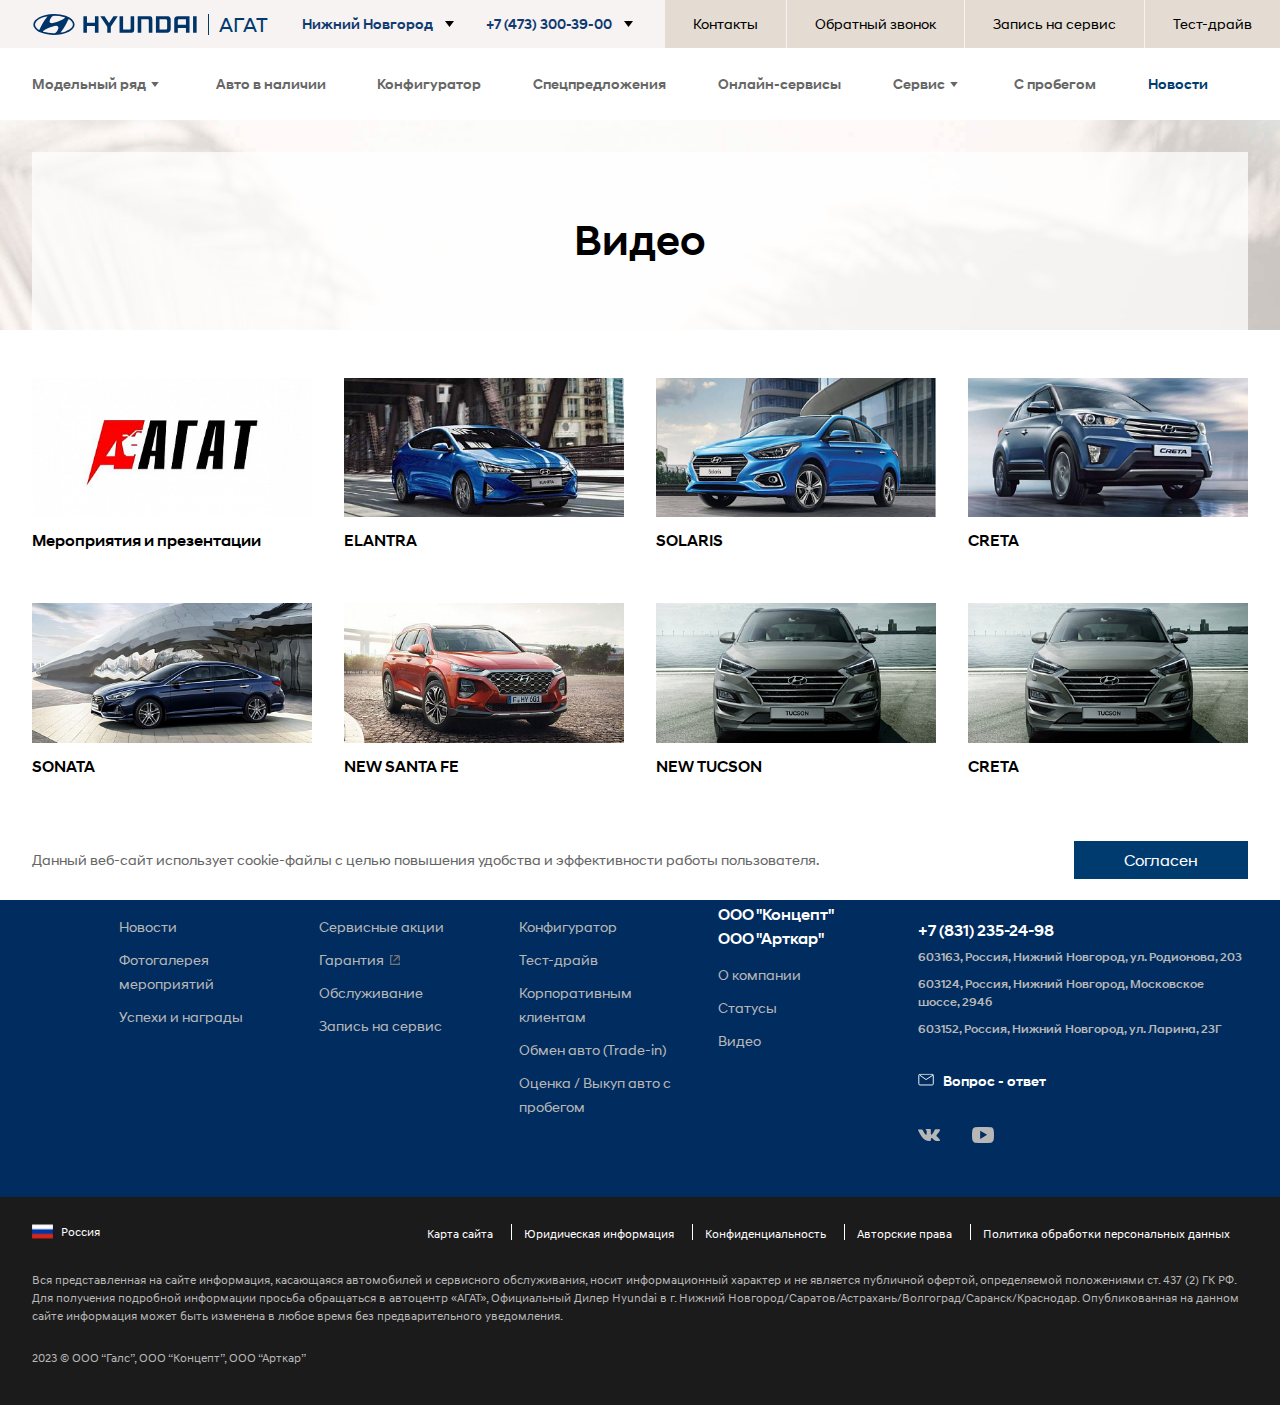
<file: pages/video/index.html>
<!DOCTYPE html>
<html lang="ru-RU">
<head>
<meta charset="UTF-8">
<meta name="viewport" content="width=device-width, initial-scale=1, shrink-to-fit=no">
<meta property="og:image" content="/images/og_image1.jpg">
<meta name="csrf-param" content="_csrf-frontend">
<meta name="csrf-token" content="-l9pF9E4nqm0tU-AAdH99hRd6CKn-i4US59esCfzLgGyGBN-qw79mvjjAM40k6LBOW2_eOWxaEwRrz3UFaxecw==">

<link href="../../css/libs.css" rel="stylesheet">
<link href="../../css/2master.css" rel="stylesheet">
<link href="../../css/main.css" rel="stylesheet">
<link href="../../css/cards.css" rel="stylesheet">
</head>
<body class="isDealerPage">
<div class="dd-overlay"></div>
<header class="header-main" role="navigation">
    <div class="header-top">
        <div class="container">
            <div class="row">
                <div class="col-md-12">
                    <div class="header-top__dealer" style="max-width: 509px;">
                        <a href="/" aria-label="На главную" class="header-bottom__logo header-bottom__logo--dealer">
                            <svg role="img" aria-hidden="true">
                                <use xlink:href="#img-hyundai"></use>
                            </svg>
                        </a>
                        <span>АГАТ</span>
                    </div>
                </div>
            </div>
        </div>
        <div class="header-top__wrapper">
            <div class="header-city">
                <a class="header-city__link js-open-header-city__dropdown" href="#" role="button">
                    <div class="header-city__name">Нижний Новгород</div>
                    <svg role="img" aria-hidden="true" class="header-city__arrow">
                        <use xlink:href="#icon-Arrow_Dropdown"></use>
                    </svg>
                </a>
                <div class="header-city__dropdown">
                    <div class="s-contacts">
                        <div class="header-city__text">Выберите город</div>
                        <ul class="header-city__list">
                            <li><a class="header-city__list-link" href="http://agatplus-hyundai.ru">Астрахань</a></li>
                            <li><a class="header-city__list-link" href="http://agat34-hyundai.ru">Волгоград</a></li>
                            <li><a class="header-city__list-link" href="http://hyundai-agat23.ru">Краснодар</a></li>
                            <li><a class="header-city__list-link" href="http://agat-hyundai.ru">Нижний Новгород</a></li>
                            <li><a class="header-city__list-link" href="http://agat13-hyundai.ru">Саранск</a></li>
                            <li><a class="header-city__list-link" href="http://agat64-hyundai.ru">Саратов</a></li>
                        </ul>
                    </div>
                </div>
            </div>
            <div class="support-service">
                <a class="support-service__link js-open-support-service__dropdown" href="#" role="button">
                    <div class="support-service__text"> </div>
                    <div class="support-service__phone">+7 (473) 300-39-00</div>
                    <svg role="img" aria-hidden="true" class="support-service__arrow">
                        <use xlink:href="#icon-Arrow_Dropdown"></use>
                    </svg>
                </a>
                <div class="support-service__dropdown support-service__dropdown--dealer">
                    <div class="s-contacts">
                        <div class="s-contacts__title">Контакты салонов</div>
                        <ul class="s-contacts__list">
                            <li class="s-contacts__item">
                                <a href="tel:+78312668180" class="s-contacts__phone">+7 (831) 266-81-80</a>
                                <a href="/contacts/salon_na_ul_rodinova/" class="s-contacts__address">Нижний Новгород, ул. Родионова, 203</a>
                                <a href="/contacts/dc_hyundai_agat_na_moskovskom_shosse/" class="s-contacts__address">Нижний Новгород, Московское шоссе, 294б</a>
                                <a href="/contacts/dc_hyundai_agat_na_larina/" class="s-contacts__address">Нижний Новгород, ул. Ларина, 23Г</a>
                            </li>
                        </ul>
                    </div>
                    <hr>
                    <a class="support-service__dd-mail" href="/zakaz_obratnogo_zvonka/">
                        <svg role="img" aria-hidden="true">
                            <use xlink:href="#icon-mail_icon"></use>
                        </svg>
                        Обратный звонок
                    </a>
                </div>
            </div>
            <nav class="header-top__nav" role="navigation">
                <ul class="header-top__list">
                    <li class="header-top__item">
                        <a href="/contacts/" class="header-top__link">
                            Контакты
                        </a>
                    </li>
                    <li class="header-top__item">
                        <a href="/zakaz_obratnogo_zvonka/" class="header-top__link">
                            Обратный звонок
                        </a>
                    </li>
                    <li class="header-top__item">
                        <a href="/auto_services/maintenance/" class="header-top__link">
                            Запись на сервис
                        </a>
                    </li>
                    <li class="header-top__item">
                        <a href="/services/zapis_na_testdrajv/" class="header-top__link">
                            Тест-драйв
                        </a>
                    </li>
                </ul>
            </nav>
        </div>
    </div>
    <div class="header-bottom">
        <div class="container">
            <div class="row">
                <div class="col-md-12 header-bottom__ps">
                    <div class="header-bottom__wrap">
                        <div class="header-bottom__mobile-line">
                            <a href="/" aria-label="На главную" class="header-bottom__m-logo">
                                <svg role="img" aria-hidden="true">
                                    <use xlink:href="#img-hyundai"></use>
                                </svg>
                            </a>
                            <div class="header-bottom__mobile-wrap">
                                <a href="tel:+78312352498" class="header-bottom__mobile-phone">
                                    <span>+7 (831) 235-24-98</span>
                                    <svg role="img" aria-hidden="true">
                                        <use xlink:href="#icon-mobile-phone"></use>
                                    </svg>
                                </a>
                                <button class="hamburger hamburger--collapse js-open-mobile-menu" type="button" aria-label="Открыть мобильное меню">
                                <span class="hamburger-box">
                                    <span class="hamburger-inner"></span>
                                </span>
                                </button>
                            </div>
                        </div>
                        <nav class="main-nav" role="navigation">
                            <ul class="main-nav__list">
                                <li class="main-nav__item">
                                    <a href="#"
                                    class="main-nav__link main-nav__link--contains-submenu js-main-submenu-open">
                                        Модельный ряд
                                        <svg role="img" aria-hidden="true" class="main-nav__arrow">
                                            <use xlink:href="#icon-Arrow_Dropdown"></use>
                                        </svg>
                                    </a>
                                    <div class="main-nav__dropdown main-nav__dropdown--showroom">
                                        <div class="container">
                                            <div class="row">
                                                <div class="col-md-12">
                                                    <div class="showroom">
                                                        <a href="#" class="main-nav__dropdown-close js-main-submenu-close" aria-label="Закрыть меню">
                                                            <svg role="img" aria-hidden="true">
                                                                <use xlink:href="#close_icon"></use>
                                                            </svg>
                                                        </a>
                                                        <ul class="showroom__list">
                                                            <li class="showroom__line">
                                                                <h4 class="showroom__title">Городские</h4>
                                                                <ul class="showroom__cars">
                                                                    <li class="showroom__car showroom__car">
                                                                        <a href="/models/cars/new-solaris/" class="d-car">
                                                                            <div class="d-car__top-line">
                                                                                <h5 class="d-car__title">СОЛЯРИС</h5>
                                                                                <div class="d-car__name">/ SOLARIS</div>
                                                                            </div>
                                                                            <div class="d-car__price">
                                                                                от 1 408 000 ₽
                                                                            </div>
                                                                            <div class="d-car__m-name">SOLARIS</div>
                                                                            <div class="d-car__img">
                                                                                <img class="showroom-lazyload" data-showroomsrc="/images/temp/SOLARIS.png" alt="SOLARIS">
                                                                            </div>
                                                                        </a>
                                                                    </li>
                                                                    <li class="showroom__car showroom__car">
                                                                        <a href="/models/cars/new-elantra/" class="d-car">
                                                                            <div class="d-car__top-line">
                                                                                <h5 class="d-car__title">ЭЛАНТРА</h5>
                                                                                <div class="d-car__name">/ ELANTRA</div>
                                                                            </div>
                                                                            <div class="d-car__price">
                                                                                от 2 149 000 ₽
                                                                            </div>
                                                                            <div class="d-car__m-name">ELANTRA</div>
                                                                            <div class="d-car__img">
                                                                                <img class="showroom-lazyload" data-showroomsrc="/images/temp/ELANTRA.png" alt="ELANTRA">
                                                                            </div>
                                                                        </a>
                                                                    </li>
                                                                    <li class="showroom__car showroom__car">
                                                                        <a href="/models/cars/sonata-new/" class="d-car">
                                                                            <div class="d-car__top-line">
                                                                                <h5 class="d-car__title">СОНАТА</h5>
                                                                                <div class="d-car__name">/ SONATA</div>
                                                                            </div>
                                                                            <div class="d-car__price">
                                                                                от 2 769 000 ₽
                                                                            </div>
                                                                            <div class="d-car__m-name">SONATA</div>
                                                                            <div class="d-car__img">
                                                                                <img class="showroom-lazyload" data-showroomsrc="/images/temp/SONATA.png" alt="SONATA">
                                                                            </div>
                                                                        </a>
                                                                    </li>
                                                                </ul>
                                                            </li>
                                                            <li class="showroom__line">
                                                                <h4 class="showroom__title">Кроссоверы</h4>
                                                                <ul class="showroom__cars">
                                                                    <li class="showroom__car showroom__car">
                                                                        <a href="/models/cars/creta-2021/" class="d-car">
                                                                            <div class="d-car__top-line">
                                                                                <h5 class="d-car__title">КРЕТА</h5>
                                                                                <div class="d-car__name">/ CRETA</div>
                                                                            </div>
                                                                            <div class="d-car__price">
                                                                                от 1 859 000 ₽
                                                                            </div>
                                                                            <div class="d-car__m-name">CRETA</div>
                                                                            <div class="d-car__img">
                                                                                <img class="showroom-lazyload" data-showroomsrc="/images/temp/CRETA.png" alt="CRETA">
                                                                            </div>
                                                                        </a>
                                                                    </li>
                                                                    <li class="showroom__car showroom__car">
                                                                        <a href="/models/suv/NewTucson-2021/" class="d-car">
                                                                            <div class="d-car__top-line">
                                                                                <h5 class="d-car__title">ТУССАН</h5>
                                                                                <div class="d-car__name">/ TUCSON</div>
                                                                            </div>
                                                                            <div class="d-car__price">
                                                                                от 2 749 000 ₽
                                                                            </div>
                                                                            <div class="d-car__m-name">TUCSON</div>
                                                                            <div class="d-car__img">
                                                                                <img class="showroom-lazyload" data-showroomsrc="/images/temp/TUCSON.png" alt="TUCSON">
                                                                            </div>
                                                                        </a>
                                                                    </li>
                                                                    <li class="showroom__car showroom__car">
                                                                        <a href="/models/suv/NewSantaFe/" class="d-car">
                                                                            <div class="d-car__top-line">
                                                                                <h5 class="d-car__title">САНТА ФЭ</h5>
                                                                                <div class="d-car__name">/ SANTA FE</div>
                                                                            </div>
                                                                            <div class="d-car__price">
                                                                                от 3 969 000 ₽
                                                                            </div>
                                                                            <div class="d-car__m-name">SANTA FE</div>
                                                                            <div class="d-car__img">
                                                                                <img class="showroom-lazyload" data-showroomsrc="/images/temp/SANTA-FE.png" alt="SANTA FE">
                                                                            </div>
                                                                        </a>
                                                                    </li>
                                                                    <li class="showroom__car showroom__car">
                                                                        <a href="/models/suv/Palisade/" class="d-car">
                                                                            <div class="d-car__top-line">
                                                                                <h5 class="d-car__title">ПАЛИСАД</h5>
                                                                                <div class="d-car__name">/ PALISADE</div>
                                                                            </div>
                                                                            <div class="d-car__price">
                                                                                от 5 269 000 ₽
                                                                            </div>
                                                                            <div class="d-car__m-name">PALISADE</div>
                                                                            <div class="d-car__img">
                                                                                <img class="showroom-lazyload" data-showroomsrc="/images/temp/PALISADE.png" alt="PALISADE">
                                                                            </div>
                                                                        </a>
                                                                    </li>
                                                                </ul>
                                                            </li>
                                                            <li class="showroom__line">
                                                                <h4 class="showroom__title">Микроавтобусы</h4>
                                                                <ul class="showroom__cars">
                                                                    <li class="showroom__car showroom__car">
                                                                        <a href="/models/minivan/Staria/" class="d-car">
                                                                            <div class="d-car__top-line">
                                                                                <h5 class="d-car__title">Стария</h5>
                                                                                <div class="d-car__name">/ STARIA</div>
                                                                            </div>
                                                                            <div class="d-car__price">
                                                                                от 4 099 000 ₽
                                                                            </div>
                                                                            <div class="d-car__m-name">STARIA</div>
                                                                            <div class="d-car__img">
                                                                                <img class="showroom-lazyload" data-showroomsrc="/images/temp/STARIA.png" alt="STARIA">
                                                                            </div>
                                                                        </a>
                                                                    </li>
                                                                    <li class="showroom__car showroom__car">
                                                                        <a href="/models/minivan/StariaPremium/" class="d-car">
                                                                            <div class="d-car__top-line">
                                                                                <h5 class="d-car__title">Стария Премиум</h5>
                                                                                <div class="d-car__name">/ STARIA Premium</div>
                                                                            </div>
                                                                            <div class="d-car__price">
                                                                                от 5 149 000 ₽
                                                                            </div>
                                                                            <div class="d-car__m-name">STARIA Premium</div>
                                                                            <div class="d-car__img">
                                                                                <img class="showroom-lazyload" data-showroomsrc="/images/temp/STARIA-Premium.png" alt="STARIA Premium">
                                                                            </div>
                                                                        </a>
                                                                    </li>
                                                                </ul>
                                                            </li>
                                                        </ul>
                                                    </div>
                                                </div>
                                            </div>
                                        </div>
                                    </div>
                                </li>
                                <li class="main-nav__item">
                                    <a href="/auto-v-nalichii/" class="main-nav__link">Авто в наличии</a>
                                </li>
                                <li class="main-nav__item">
                                    <a href="/configurator/" class="main-nav__link">Конфигуратор</a>
                                </li>
                                <li class="main-nav__item">
                                    <a href="/news_offers/action/" class="main-nav__link">Спецпредложения</a>
                                </li>
                                <li class="main-nav__item">
                                    <a href="/online/" class="main-nav__link">Онлайн-сервисы</a>
                                </li>
                                <li class="main-nav__item">
                                    <a href="#" data-test="dd-service-open" class="main-nav__link main-nav__link--contains-submenu js-main-submenu-open">
                                        Сервис
                                        <svg role="img" aria-hidden="true" class="main-nav__arrow">
                                            <use xlink:href="#icon-Arrow_Dropdown"></use>
                                        </svg>
                                    </a>
                                    <div data-test="dd-service" class="main-nav__dropdown main-nav__dropdown--grey">
                                        <div class="container df-dropdown">
                                            <ul class="row">
                                                <a href="#" class="main-nav__dropdown-close js-main-submenu-close" aria-label="Закрыть меню">
                                                    <svg role="img" aria-hidden="true">
                                                        <use xlink:href="#close_icon"></use>
                                                    </svg>
                                                </a>
                                                <li class="df-dropdown__item col-md-12">
                                                    <h4 class="df-dropdown__title js-dropdown-submenu-open">
                                                        Сервисы
                                                        <svg role="img" aria-hidden="true">
                                                            <use xlink:href="#menu-arrow"></use>
                                                        </svg>
                                                    </h4>
                                                    <ul class="df-dropdown__submenu">
                                                        <li class="df-dropdown__submenu-item">
                                                            <a href="/auto_services/stoimost_to/#app"
                                                            class="df-dropdown__link">
                                                                <span>Калькулятор ТО</span>
                                                            </a>
                                                        </li>
                                                        <li class="df-dropdown__submenu-item">
                                                            <a href="/news_offers/action/#service"
                                                            class="df-dropdown__link">
                                                                <span>Акции сервис</span>
                                                            </a>
                                                        </li>
                                                        <li class="df-dropdown__submenu-item">
                                                            <a href="/checkout/"
                                                            class="df-dropdown__link">
                                                                <span>История обслуживания</span>
                                                            </a>
                                                        </li>
                                                    </ul>
                                                </li>
                                                <li class="df-dropdown__item col-md-12">
                                                    <h4 class="df-dropdown__title js-dropdown-submenu-open">
                                                        Обслуживание и ремонт
                                                        <svg role="img" aria-hidden="true">
                                                            <use xlink:href="#menu-arrow"></use>
                                                        </svg>
                                                    </h4>
                                                    <ul class="df-dropdown__submenu">
                                                        <li class="df-dropdown__submenu-item">
                                                            <a href="/auto_services/stoimost_to/"
                                                            class="df-dropdown__link">
                                                                <span>Обслуживание</span>
                                                            </a>
                                                        </li>
                                                        <li class="df-dropdown__submenu-item">
                                                            <a href="/auto_services/kuzovnoy-remont/"
                                                            class="df-dropdown__link">
                                                                <span>Кузовной ремонт</span>
                                                            </a>
                                                        </li>
                                                        <li class="df-dropdown__submenu-item">
                                                            <a href="https://www.hyundai.ru/service/warranty" target="_blank" rel="nofollow"
                                                            class="df-dropdown__link">
                                                                <span>Гарантия</span>
                                                            </a>
                                                        </li>
                                                        <li class="df-dropdown__submenu-item">
                                                            <a href="/auto_services/doverennost-to/"
                                                            class="df-dropdown__link">
                                                                <span>Доверенность на ТО</span>
                                                            </a>
                                                        </li>
                                                        <li class="df-dropdown__submenu-item">
                                                            <a href="https://www.hyundai.ru/service/manuals" target="_blank" rel="nofollow"
                                                            class="df-dropdown__link">
                                                                <span>Руководства и каталоги</span>
                                                            </a>
                                                        </li>
                                                        <li class="df-dropdown__submenu-item">
                                                            <a href="/auto_services/service-book/"
                                                            class="df-dropdown__link">
                                                                <span>Электронная сервисная книжка</span>
                                                            </a>
                                                        </li>
                                                        <li class="df-dropdown__submenu-item">
                                                            <a href="/auto_services/maintenance/"
                                                            class="df-dropdown__link">
                                                                <span>Запись на сервис</span>
                                                            </a>
                                                        </li>
                                                    </ul>
                                                </li>
                                                <li class="df-dropdown__item col-md-12">
                                                    <h4 class="df-dropdown__title js-dropdown-submenu-open">
                                                        Запасные части и аксессуары
                                                        <svg role="img" aria-hidden="true">
                                                            <use xlink:href="#menu-arrow"></use>
                                                        </svg>
                                                    </h4>
                                                    <ul class="df-dropdown__submenu">
                                                        <li class="df-dropdown__submenu-item" id="bx_tao_entity_services_791_1">
                                                            <a href="https://www.hyundai.ru/brand-collection" target="_blank" rel="nofollow"
                                                            class="df-dropdown__link">
                                                                <span>Бренд-коллекция</span>
                                                            </a>
                                                        </li>
                                                        <li class="df-dropdown__submenu-item" id="bx_tao_entity_services_792_1">
                                                            <a href="/auto_services/parts/"
                                                            class="df-dropdown__link">
                                                                <span>Оригинальные запасные части</span>
                                                            </a>
                                                        </li>
                                                        <li class="df-dropdown__submenu-item" id="bx_tao_entity_services_793_1">
                                                            <a href="/news_offers/action/servis/product-line-2/"
                                                            class="df-dropdown__link">
                                                                <span>Запчасти Product Line 2</span>
                                                            </a>
                                                        </li>
                                                    </ul>
                                                </li>
                                                <li class="df-dropdown__item col-md-12">
                                                    <h4 class="df-dropdown__title js-dropdown-submenu-open">
                                                        Сервисные предложения
                                                        <svg role="img" aria-hidden="true">
                                                            <use xlink:href="#menu-arrow"></use>
                                                        </svg>
                                                    </h4>
                                                    <ul class="df-dropdown__submenu">
                                                        <li class="df-dropdown__submenu-item">
                                                            <a href="/auto_services/best/"
                                                            class="df-dropdown__link">
                                                                <span>Лучшее для своих</span>
                                                            </a>
                                                        </li>
                                                        <li class="df-dropdown__submenu-item">
                                                            <a href="/auto_services/hyundai_family/"
                                                            class="df-dropdown__link">
                                                                <span>Помощь на дороге</span>
                                                            </a>
                                                        </li>
                                                    </ul>
                                                </li>
                                            </ul>
                                        </div>
                                    </div>
                                </li>
                                <li class="main-nav__item">
                                    <a href="/avtomobili-s-probegom/" class="main-nav__link">С пробегом</a>
                                </li>
                                <li class="main-nav__item main-nav__item--mir">
                                    <a href="/news_offers/news/" class="main-nav__link main-nav__link--iconed">Новости</a>
                                </li>
                                <li class="main-nav__item main-nav__item--mobile">
                                    <a href="/auto_services/maintenance/" class="main-nav__link">Запись на сервис</a>
                                </li>
                                <li class="main-nav__item main-nav__item--mobile">
                                    <a href="/services/zapis_na_testdrajv/" class="main-nav__link">Тест-драйв</a>
                                </li>
                                <li class="main-nav__item main-nav__item--mobile main-nav__item--support">
                                    <div class="support-service-m">
                                        <div class="support-service-m__text">Единый контактный центр АГАТ</div>
                                        <a class="support-service-m__phone" href="tel:+78312352498">+7 (831) 235-24-98</a>
                                        <hr>
                                        <a class="support-service-m__mail" href="/zakaz_obratnogo_zvonka/">
                                            <svg role="img" aria-hidden="true">
                                                <use xlink:href="#icon-mail_icon"></use>
                                            </svg>
                                            Обратный звонок
                                        </a>
                                    </div>
                                </li>
                            </ul>
                        </nav>
                    </div>
                </div>
            </div>
        </div>
    </div>
</header>
<header class="header-wrap" style="display: none">
    <div class="header">
        <div class="container-fluid header__wrap">
            <div class="header__content">
                <div id="mainMenu" class="header__menu-wrap">
                    <nav class="menu">
                        <ul class="menu__list">
                            <li id="menuModels" class="menu__item menu__item_models">
                                <a href="/vehicles/" class="menu__link menu__link_has-submenu">Модельный ряд</a>
                                <ul class="sub-menu menu-models">
                                                                    </ul>
                            </li>
                                                    </ul>
                    </nav>
                </div>
            </div>
        </div>
    </div>
    <div class="header-phones-wrap">
        <div class="container-fluid">
            <div id="dealerPhones" class="header-phones">
                <div class="header-phones__list header-phones__inner" data-marker-type="dealer-phones"
                    data-marker-template="dealer-phones-header">
                    <div class="header-phones__item">
                        <a class="header-phones__link" href="tel:">
                            <div class="header-phones__num"></div>
                            <div class="header-phones__address"></div>
                        </a>
                    </div>
                </div>
            </div>
        </div>
    </div>
</header>

<main role="main">
    <div class="content">
        <section class="head">
            <div class="container">
                <div class="row">
                    <div class="col-md-12">
                        <div class="head__center">
                            <h1 class="head__title">Видео</h1>
                        </div>
                    </div>
                </div>
            </div>
        </section>
        <section class="body">
            <div class="container">  
                <div class="row">
                                <!-- TODO: если ничего не найдено
                <div class="col-md-12">
                    <h2>К сожалению новостей еще нет, или по вашему запросу нет совпадений</h2>
                    <div class="news-content__all">
                        <div class="news-content__center">
                            <a href="/news_offers/news/" class="df-button">Все новости</a>
                        </div>
                    </div>
                </div>-->

                <div class="col-lg-3 col-md-6">
                    <a href="detail.html" class="hnd-card" aria-label="hnd-card title">
                        <!-- TODO: resize 412x252 -->
                        <img class="hnd-card__img" src="../../images/video/main/1.jpg" alt="img">
                        <div class="hnd-card__text">
                            Мероприятия и презентации
                        </div>
                    </a>
                </div>

                <div class="col-lg-3 col-md-6">
                    <a href="#" class="hnd-card" aria-label="hnd-card title">
                        <!-- TODO: resize 412x252 -->
                        <img class="hnd-card__img" src="../../images/video/main/2.jpg" alt="img">
                        <div class="hnd-card__text">
                            ELANTRA
                        </div>
                    </a>
                </div>

                <div class="col-lg-3 col-md-6">
                    <a href="#" class="hnd-card" aria-label="hnd-card title">
                        <!-- TODO: resize 412x252 -->
                        <img class="hnd-card__img" src="../../images/video/main/3.jpg" alt="img">
                        <div class="hnd-card__text">
                            SOLARIS
                        </div>
                    </a>
                </div>

                <div class="col-lg-3 col-md-6">
                    <a href="#" class="hnd-card" aria-label="hnd-card title">
                        <!-- TODO: resize 412x252 -->
                        <img class="hnd-card__img" src="../../images/video/main/4.jpg" alt="img">
                        <div class="hnd-card__text">
                            CRETA
                        </div>
                    </a>
                </div>

                <div class="col-lg-3 col-md-6">
                    <a href="detail.html" class="hnd-card" aria-label="hnd-card title">
                        <!-- TODO: resize 412x252 -->
                        <img class="hnd-card__img" src="../../images/video/main/5.jpg" alt="img">
                        <div class="hnd-card__text">
                            SONATA
                        </div>
                    </a>
                </div>

                <div class="col-lg-3 col-md-6">
                    <a href="#" class="hnd-card" aria-label="hnd-card title">
                        <!-- TODO: resize 412x252 -->
                        <img class="hnd-card__img" src="../../images/video/main/6.jpg" alt="img">
                        <div class="hnd-card__text">
                            NEW SANTA FE
                        </div>
                    </a>
                </div>

                <div class="col-lg-3 col-md-6">
                    <a href="#" class="hnd-card" aria-label="hnd-card title">
                        <!-- TODO: resize 412x252 -->
                        <img class="hnd-card__img" src="../../images/video/main/7.jpg" alt="img">
                        <div class="hnd-card__text">
                            NEW TUCSON
                        </div>
                    </a>
                </div>
                
                <div class="col-lg-3 col-md-6">
                    <a href="#" class="hnd-card" aria-label="hnd-card title">
                        <!-- TODO: resize 412x252 -->
                        <img class="hnd-card__img" src="../../images/video/main/7.jpg" alt="img">
                        <div class="hnd-card__text">
                            CRETA
                        </div>
                    </a>
                </div>
            </div>
        </div>
    </section>
    </div>
</main>

	<footer class="footer" role="contentinfo">
    <div class="footer__top container">
        <nav role="navigation" class="row">
            <div class="col-md-12">
                <ul class="footer__nav" itemscope="" itemtype="http://schema.org/Organization">
                    <li class="footer__column footer__column--logo">
                        <a class="footer__main-link" role="button" aria-label="На главную" href="/">
                            <svg role="img">
                                <use xlink:href="#icon-Logo"></use>
                            </svg>
                        </a>
                    </li>
                    <li class="footer__column">
                        <h5 class="footer__title">О Hyundai</h5>
                        <ul class="footer__sub-nav">
                            <li class="footer__item">
                                <a href="/news_offers/news/" class="footer__link">Новости</a>
                            </li>
                            <li class="footer__item">
                                <a href="/company/fotogalereya/" class="footer__link">Фотогалерея мероприятий</a>
                            </li>
                            <li class="footer__item">
                                <a href="/company/fotogalereya/" class="footer__link">Успехи и награды</a>
                            </li>
                        </ul>
                    </li>
                    <li class="footer__column">
                        <h5 class="footer__title">Сервис</h5>
                        <ul class="footer__sub-nav">
                            <li class="footer__item">
                                <a href="/news_offers/action/servis/" class="footer__link">Сервисные акции</a>
                            </li>
                            <li class="footer__item">
                                <a href="https://www.hyundai.ru/service/warranty" class="footer__link" rel="nofollow" target="_blank">Гарантия</a>
                            </li>
                            <li class="footer__item">
                                <a href="/auto_services/stoimost_to/" class="footer__link">Обслуживание</a>
                            </li>
                            <li class="footer__item">
                                <a href="/auto_services/maintenance/" class="footer__link">Запись на сервис</a>
                            </li>
                        </ul>
                    </li>
                    <li class="footer__column">
                        <h5 class="footer__title">Покупателю</h5>
                        <ul class="footer__sub-nav">
                            <li class="footer__item">
                                <a href="/configurator/" class="footer__link">Конфигуратор</a>
                            </li>
                            <li class="footer__item">
                                <a href="/services/zapis_na_testdrajv/" class="footer__link">Тест-драйв</a>
                            </li>
                            <li class="footer__item">
                                <a href="/corporate/" class="footer__link">Корпоративным клиентам</a>
                            </li>
                            <li class="footer__item">
                                <a href="/avtomobili-s-probegom/trade-in/" class="footer__link">Обмен авто (Trade-in)</a>
                            </li>
                            <li class="footer__item">
                                <a href="/avtomobili-s-probegom/online-ocenka-avtomobilya/" class="footer__link">Оценка / Выкуп авто с пробегом</a>
                            </li>
                        </ul>
                    </li>
                    <li class="footer__column">
                        <h5 class="footer__title">
                            ООО "Галс"
                            </br>ООО "Концепт"
                            </br>ООО "Арткар"
                        </h5>
                        <ul class="footer__sub-nav">
                            <li class="footer__item">
                                <a href="/company/about/" class="footer__link">О компании</a>
                            </li>
                            <li class="footer__item">
                                <a href="/company/status/" class="footer__link">Статусы</a>
                            </li>
                            <li class="footer__item">
                                <a href="/company/video/" class="footer__link">Видео</a>
                            </li>
                        </ul>
                    </li>
                    <li class="footer__column footer__column--last">
                        <div class="footer-contacts">
                            <div class="footer-contacts__title">
                                <span>Контакты салонов</span>
                            </div>
                            <a href="tel:+78312352498" class="footer-contacts__tel">
                                +7 (831) 235-24-98
                            </a>
                            <div class="footer-contacts__list">
                                <div class="footer-contacts__item" itemscope="" itemtype="https://schema.org/AutoDealer">
                                    <meta itemprop="name" content="Hyundai АГАТ на Родионова">
                                    <meta itemprop="telephone" content="+7 (831) 2-000-000">
                                    <meta itemprop="image" content="/media/img/dealerLogo.png">
                                    <div class="footer-contacts__address" itemprop="address" itemscope="" itemtype="https://schema.org/PostalAddress">
                                        <a href="/contacts/salon_na_ul_rodinova/"><span itemprop="postalCode">603163</span>, Россия, <span class="locality" itemprop="addressLocality">Нижний Новгород</span>, <span class="street-address" itemprop="streetAddress">ул. Родионова, 203</span></a>
                                    </div>
                                </div>
                                <div class="footer-contacts__item" itemscope="" itemtype="https://schema.org/AutoDealer">
                                    <meta itemprop="name" content="Hyundai АГАТ на Московском">
                                    <meta itemprop="telephone" content="+7 (831) 2-000-000">
                                    <meta itemprop="image" content="/media/img/dealerLogo.png">
                                    <div class="footer-contacts__address" itemprop="address" itemscope="" itemtype="https://schema.org/PostalAddress">
                                        <a href="/contacts/dc_hyundai_agat_na_moskovskom_shosse/"><span itemprop="postalCode">603124</span>, Россия, <span class="locality" itemprop="addressLocality">Нижний Новгород</span>, <span class="street-address" itemprop="streetAddress">Московское шоссе, 294б</span></a>
                                    </div>
                                </div>
                                <div class="footer-contacts__item" itemscope="" itemtype="https://schema.org/AutoDealer">
                                    <meta itemprop="name" content="Hyundai АГАТ на Ларина">
                                    <meta itemprop="telephone" content="+7 (831) 2-000-000">
                                    <meta itemprop="image" content="/media/img/dealerLogo.png">
                                    <div class="footer-contacts__address" itemprop="address" itemscope="" itemtype="https://schema.org/PostalAddress">
                                        <a href="/contacts/dc_hyundai_agat_na_larina/"><span itemprop="postalCode">603152</span>, Россия,  <span class="locality" itemprop="addressLocality">Нижний Новгород</span>,  <span class="street-address" itemprop="streetAddress">ул. Ларина, 23Г</span></a>
                                    </div>
                                </div>
                            </div>
                        </div>
                        <a class="footer__mail" href="/zakaz_obratnogo_zvonka/">
                            <svg role="img" aria-hidden="true">
                                <use xlink:href="#icon-mail_icon"></use>
                            </svg>
                            Вопрос - ответ
                        </a>
                        <noindex>
                            <ul class="footer-social">
                                <li class="footer-social__item">
                                    <a href="https://vk.com/hyundairussia" rel="nofollow" target="_blank"
                                       class="footer-social__link footer-social__link--vk"
                                       role="button" aria-label="vk">
                                        <svg role="img" aria-hidden="true">
                                            <use xlink:href="#vk-icon"></use>
                                        </svg>
                                    </a>
                                </li>
                                <li class="footer-social__item">
                                    <a href="https://www.youtube.com/hyundairussia" rel="nofollow" target="_blank" class="footer-social__link footer-social__link--youtube" role="button" aria-label="youtube">
                                        <svg role="img" aria-hidden="true">
                                            <use xlink:href="#youtube-icon"></use>
                                        </svg>
                                    </a>
                                </li>
                            </ul>
                        </noindex>
                    </li>
                </ul>
            </div>
        </nav>
    </div>
    <div class="footer-bottom">
        <div class="container">
            <div class="row">
                <div class="footer-bottom__top-line col-md-12">
                    <a href="#" rel="nofollow" target="_blank" class="footer-bottom__world">
                        <svg aria-hidden="true" class="footer-bottom__flag">
                            <use xlink:href="#ic-ru"></use>
                        </svg>
                        Россия
                    </a>
                    <nav class="footer-bottom__nav" role="navigation">
                        <ul class="footer-bottom__menu">
                            <li class="footer-bottom__item">
                                <a href="/sitemap/" class="footer-bottom__link">
                                    Карта сайта
                                </a>
                            </li>
                            <li class="footer-bottom__item">
                                <a href="/legal/" class="footer-bottom__link">
                                    Юридическая информация
                                </a>
                            </li>
                            <li class="footer-bottom__item">
                                <a href="/privacy/" class="footer-bottom__link">
                                    Конфиденциальность
                                </a>
                            </li>
                            <li class="footer-bottom__item">
                                <a href="/copyright/" class="footer-bottom__link">
                                    Авторские права
                                </a>
                            </li>
                            <li class="footer-bottom__item">
                                <a href="/privacy-policy/" class="footer-bottom__link">
                                    Политика обработки персональных данных
                                </a>
                            </li>
                        </ul>
                    </nav>
                </div>
            </div>
            <div class="row">
                <div class="footer-bottom__disclamer col-md-12">
                    Вся представленная на сайте информация, касающаяся автомобилей и сервисного обслуживания, носит
                    информационный характер и не является публичной офертой, определяемой положениями ст. 437 (2) ГК РФ.
                    Для получения подробной информации просьба обращаться в автоцентр «АГАТ», Официальный Дилер Hyundai
                    в г. Нижний Новгород/Саратов/Астрахань/Волгоград/Саранск/Краснодар. Опубликованная на данном сайте информация может
                    быть изменена в любое время без предварительного уведомления.
                </div>
            </div>
            <div class="row">
                <div class="footer-bottom__copyright col-md-12">
                    2023 &copy; ООО “Галс”, ООО “Концепт”, ООО “Арткар”
                </div>
            </div>
        </div>
    </div>
</footer>
    <div class="footer1" style="display: none">
        <div class="container-fluid footer1__nav-items">
            <div class="footer-col">
                <h3 class="footer1__nav-title js-footer-nav-title">Модельный ряд</h3>
                <ul class="footer1__nav-list">
                                    </ul>
            </div>
                    </div>
    </div>

        <div class="cookie">
            <div class="cookie-inner">
                <p class="df-text-input-14px cookie-desktop">
                    Данный веб-сайт использует cookie-файлы с&nbsp;целью повышения удобства и&nbsp;эффективности
                    работы пользователя.</p>
                <p class="df-text-input-14px cookie-mobile">Данный веб-сайт использует cookie-файлы</p>
                <div class="cookie-buttons">
                    <a href="#" class="df-button cookie-agree">Согласен</a>
                </div>
            </div>
        </div>

	    <div class="svg-root" style="position: absolute; width: 0; height: 0;">
    <svg aria-hidden="true" display="none" height="0" width="0" xmlns="http://www.w3.org/2000/svg">
        <symbol fill="none" id="arrow-link" viewBox="0 0 7 12" xmlns="http://www.w3.org/2000/svg">
            <path d="M1 1L4.89793 5.33104C5.24021 5.71134 5.24021 6.28866 4.89793 6.66896L1 11" stroke="CurrentColor"
                  stroke-width="2"/>
        </symbol>
        <symbol fill="none" id="out-link" viewBox="0 0 14 14" xmlns="http://www.w3.org/2000/svg">
            <path d="M4 1H1V13H13V10" stroke="CurrentColor" stroke-width="2"/>
            <path d="M6 1H12C12.5523 1 13 1.44772 13 2V8" stroke="CurrentColor" stroke-width="2"/>
            <path d="M13 1L5 9" stroke="CurrentColor" stroke-width="2"/>
        </symbol>
        <symbol fill="none" id="back-link" viewBox="0 0 24 10" xmlns="http://www.w3.org/2000/svg">
            <path d="M24 5L2 5" stroke="CurrentColor" stroke-width="2"/>
            <path d="M5 9L2.45 5.6C2.18333 5.24444 2.18333 4.75556 2.45 4.4L5 1" stroke="CurrentColor" stroke-width="2"/>
        </symbol>
        <symbol fill="none" id="forward-link" viewBox="0 0 24 10" xmlns="http://www.w3.org/2000/svg">
            <path d="M0 5L22 5" stroke="CurrentColor" stroke-width="2"/>
            <path d="M19 1L21.55 4.4C21.8167 4.75556 21.8167 5.24444 21.55 5.6L19 9" stroke="CurrentColor" stroke-width="2"/>
        </symbol>
        <symbol fill="none" id="left-link" viewBox="0 0 34 14" xmlns="http://www.w3.org/2000/svg">
            <path d="M8 13L4.3698 7.5547C4.14587 7.2188 4.14587 6.7812 4.3698 6.4453L8 1" stroke="CurrentColor" stroke-width="2"/>
            <path d="M5 7L34 7" stroke="CurrentColor" stroke-width="2"/>
        </symbol>
        <symbol fill="none" id="right-link" viewBox="0 0 34 14" xmlns="http://www.w3.org/2000/svg">
            <path d="M26 1L29.6302 6.4453C29.8541 6.7812 29.8541 7.2188 29.6302 7.5547L26 13" stroke="CurrentColor"
                  stroke-width="2"/>
            <path d="M29 7L0 7" stroke="CurrentColor" stroke-width="2"/>
        </symbol>
        <symbol fill="none" id="share-link" viewBox="0 0 12 18" xmlns="http://www.w3.org/2000/svg">
            <path d="M3 7H1V15H11V7H9" stroke="CurrentColor" stroke-width="2"/>
            <path d="M6 11V1" stroke="CurrentColor" stroke-width="2"/>
            <path d="M2 4L5.4 1.45C5.75556 1.18333 6.24444 1.18333 6.6 1.45L10 4" stroke="CurrentColor" stroke-width="2"/>
        </symbol>
        <symbol fill="none" id="download-link" viewBox="0 0 10 10" xmlns="http://www.w3.org/2000/svg">
            <path d="M10 9H0" stroke="CurrentColor" stroke-width="2"/>
            <path d="M5 0L5 6" stroke="CurrentColor" stroke-width="2"/>
            <path d="M9 3L5.6 5.55C5.24445 5.81667 4.75556 5.81667 4.4 5.55L1 3" stroke="CurrentColor" stroke-width="2"/>
        </symbol>
        <symbol fill="none" id="arrow-dropdown" viewBox="0 0 10 6" xmlns="http://www.w3.org/2000/svg">
            <g clip-path="url(#clip0)">
                <path d="M5.5 6L1 1.12054e-06L10 4.76837e-07L5.5 6Z" fill="currentColor"/>
            </g>
            <clipPath id="clip0">
                <rect fill="currentColor" height="6" width="10"/>
            </clipPath>
        </symbol>
        <symbol id="hyundai-small-logo" viewBox="0 0 42 21" xmlns="http://www.w3.org/2000/svg">
            <title>Hyundai logo</title>
            <path d="M35.7466 3.26503C34.7219 2.72386 33.632 2.27717 32.543 1.86199C27.5784 0.204108 21.7808 -0.401968 16.2707 0.268056C11.1777 0.938079 6.2447 2.15023 2.37003 5.65688C0.51226 7.37966 -0.577678 9.9624 0.319574 12.4172C1.50441 15.4476 4.64383 17.4577 7.46212 18.604C15.7905 21.9541 27.0972 21.8262 35.1379 17.9989C37.893 16.6264 40.9672 14.2994 41.3516 11.0152C41.6727 7.44361 38.5333 4.79597 35.7466 3.26503ZM17.1689 4.69957C17.8735 3.36047 19.0909 1.76654 20.8202 1.73504C24.4399 1.70259 27.9312 2.24568 31.2297 3.16958C31.4224 3.26503 31.6783 3.32898 31.7742 3.51987C31.8701 3.74225 31.6774 3.8711 31.5499 4.0305C28.8275 6.13506 25.7197 7.31476 22.5496 8.36752C20.9477 8.7493 19.3143 9.45273 17.5198 9.06904C17.1038 8.97359 16.7194 8.68726 16.495 8.27207C16.0474 7.02842 16.6561 5.75328 17.1689 4.69957ZM6.11817 15.7034C5.70118 16.0852 5.28418 15.5746 4.90074 15.4152C2.97874 14.1715 1.24846 12.13 1.76131 9.73811C2.56174 6.61228 5.79704 4.92195 8.52043 3.77375C10.1213 3.16863 11.7873 2.69045 13.5493 2.40221C13.741 2.40221 13.9979 2.36975 14.0611 2.5616L13.9979 2.75344C10.5383 6.67719 8.26352 11.206 6.11817 15.7034ZM23.766 17.2019C22.9656 18.415 21.6849 19.4668 20.1147 19.3074C16.6235 19.2435 13.1649 18.7328 9.99284 17.7765C9.83275 17.7459 9.70525 17.6486 9.64102 17.5226C9.5768 17.3298 9.67267 17.1714 9.80112 17.0425C12.7162 14.7146 16.1432 13.6313 19.5712 12.4821C20.8519 12.1309 22.1968 11.7176 23.6385 11.9076C24.2156 11.9715 24.8243 12.3867 25.017 12.9279C25.3362 14.5543 24.4716 15.8943 23.766 17.2019ZM39.5907 11.3645C38.7902 14.6182 35.2348 16.3419 32.4155 17.4243C30.8779 17.9349 29.3403 18.4456 27.6426 18.604C27.5468 18.604 27.355 18.604 27.355 18.4456L27.3867 18.2556C29.7889 15.5746 31.5825 12.5766 33.1843 9.51572C33.9215 8.14417 34.5935 6.74113 35.2348 5.33905C35.3306 5.24265 35.4265 5.1787 35.5223 5.1472C36.0994 5.24265 36.5155 5.68838 36.9957 6.00812C38.6292 7.34721 40.1025 9.16544 39.5907 11.3645Z"/>
        </symbol>
        <symbol id="mail-icon" viewBox="0 0 18 14">
            <title>Mail icon</title>
            <g clip-path="url(#clip0)">
                <path clip-rule="evenodd"
                      d="M12.011 0.749939H1.93098C1.77255 0.749933 1.61568 0.781416 1.46943 0.842346C1.32319 0.903276 1.19046 0.99255 1.0789 1.10504C0.967337 1.21753 0.879153 1.35099 0.819439 1.49774C0.759724 1.64449 0.729678 1.8016 0.730999 1.96002V11.14C0.72913 11.4606 0.854298 11.769 1.07917 11.9976C1.30405 12.2262 1.61032 12.3566 1.93098 12.36H15.111C15.4316 12.3566 15.7379 12.2262 15.9628 11.9976C16.1877 11.769 16.3129 11.4606 16.311 11.14V1.96002C16.3123 1.8016 16.2822 1.64449 16.2225 1.49774C16.1628 1.35099 16.0746 1.21753 15.9631 1.10504C15.8515 0.99255 15.7188 0.903276 15.5725 0.842346C15.4263 0.781416 15.2694 0.749933 15.111 0.749939H12.011Z"
                      fill-rule="evenodd"
                      stroke-width="1.5"/>
                <path d="M1.61096 1.62006L8.53098 6.54999L16.142 1.62006" stroke-width="1.5"/>
            </g>
            <defs>
                <clipPath id="clip0">
                    <rect height="13.12" width="17.062"/>
                </clipPath>
            </defs>
        </symbol>
        <symbol fill="none" id="facebook-icon" viewBox="0 0 18 18" xmlns="http://www.w3.org/2000/svg">
            <title>Facebook</title>
            <path clip-rule="evenodd"
                  d="M18 15.016C18 16.5561 16.5484 18 15 18H11.8065V11.262H14.8065V8.27807H11.8065V7.12299C11.8065 6.64171 12.0968 6.35294 12.3871 6.35294H14.8065V3.36898H12.3871C10.5484 3.36898 9 5.19786 9 7.21925V8.37433H6.77419V11.262H9V18H3C1.45161 18 0 16.5561 0 15.016V2.98396C0 1.44385 1.45161 0 3 0H15C16.5484 0 18 1.44385 18 2.98396V15.016Z"
                  fill="currentColor"
                  fill-rule="evenodd"/>
        </symbol>
        <symbol fill="none" id="vk-icon" viewBox="0 0 22 12" xmlns="http://www.w3.org/2000/svg">
            <title>VK</title>
            <path clip-rule="evenodd"
                  d="M18.9619 7.53711C19.6629 8.21351 20.464 8.88992 21.0649 9.66296C21.3653 9.95285 21.6657 10.3394 21.866 10.7259C22.1665 11.3057 21.866 11.8854 21.3653 11.8854H18.1608C17.3596 11.9821 16.6586 11.5955 16.1579 11.1124C15.7574 10.7259 15.2567 10.2427 14.8561 9.75959C14.6558 9.56633 14.4555 9.37307 14.2552 9.27644C13.8547 8.98655 13.4541 9.08318 13.1537 9.56633C12.8532 10.0495 12.8532 10.5326 12.8532 11.0158C12.8532 11.7888 12.5528 11.8854 11.8518 11.9821C10.2495 12.0787 8.74741 11.7888 7.24528 11.0158C5.94343 10.3394 5.04215 9.37307 4.14087 8.21351C2.43846 6.08766 1.23675 3.67192 0.135191 1.25618C-0.165235 0.676407 0.0350515 0.386519 0.736046 0.386519C1.73747 0.386519 2.83903 0.386519 3.84045 0.386519C4.24102 0.386519 4.54145 0.579777 4.74173 0.966296C5.34258 2.31911 6.04357 3.57529 6.84471 4.73485C7.045 5.02474 7.34542 5.31463 7.64585 5.60451C8.04642 5.8944 8.34685 5.79777 8.44699 5.41125C8.54713 5.12137 8.64727 4.92811 8.64727 4.63822C8.74741 3.67192 8.74741 2.80226 8.54713 1.83596C8.44699 1.25618 8.14656 0.869666 7.54571 0.773037C7.24528 0.676407 7.24528 0.579777 7.44557 0.483148C7.74599 0.193259 7.94628 0 8.44699 0H12.0521C12.653 0.0966296 12.7531 0.386519 12.8532 0.869667V4.73485C12.8532 4.92811 12.9534 5.60452 13.354 5.70114C13.6544 5.79777 13.8547 5.50789 14.0549 5.31463C14.9562 4.44496 15.5571 3.38204 16.0578 2.31911C16.2581 1.83596 16.5585 1.35281 16.7588 0.869667C16.9591 0.483148 17.1593 0.289889 17.5599 0.289889H21.0649C21.165 0.289889 21.2652 0.289889 21.3653 0.289889C21.9662 0.386518 22.0663 0.676407 21.9662 1.15955C21.6657 2.02922 21.165 2.70563 20.5642 3.47866C19.9633 4.2517 19.3625 5.02474 18.7616 5.79777C18.2609 6.57081 18.3611 6.95733 18.9619 7.53711Z"
                  fill="currentColor"
                  fill-rule="evenodd"/>
        </symbol>
        <symbol fill="none" id="twitter-icon" viewBox="0 0 20 16" xmlns="http://www.w3.org/2000/svg">
            <title>Twitter</title>
            <path clip-rule="evenodd"
                  d="M18.9109 3.16666C18.6139 3.45888 18.2178 3.84851 17.8218 4.04332C17.8218 4.14073 17.8218 4.14073 17.8218 4.23814C17.8218 4.62776 17.8218 5.1148 17.8218 5.50442C17.7228 6.18627 17.6238 6.96552 17.4257 7.64737C16.9307 9.30329 16.1386 10.7644 15.0495 12.0307C13.4653 13.8814 11.4851 15.1477 9.0099 15.6347C8.51485 15.7321 7.92079 15.8295 7.42574 15.9269C6.83168 16.0244 6.33664 16.0244 5.74258 15.9269C3.76238 15.8295 1.88119 15.2451 0.0990084 14.271C0.0990084 14.271 0 14.271 0 14.1736C2.17822 14.3684 4.15842 13.8814 5.94059 12.5177H5.84159H5.74258C5.54456 12.5177 5.34653 12.5177 5.14851 12.4203C3.86138 12.1281 2.77228 11.154 2.27723 9.88773V9.79032C2.47525 9.79032 2.67327 9.79032 2.87129 9.88773C3.06931 9.88773 3.26733 9.88773 3.46535 9.88773C3.66337 9.88773 3.86139 9.79032 4.0594 9.79032C4.0594 9.79032 3.9604 9.79032 3.9604 9.69291C2.87129 9.40069 2.07921 8.81625 1.48515 7.84218C1.18812 7.35515 0.990101 6.77071 0.891091 6.28368C0.891091 6.08886 0.891091 5.99146 0.891091 5.79664H0.990099C1.38614 5.99146 1.78218 6.08886 2.17822 6.18627C2.27723 6.18627 2.37624 6.18627 2.47525 6.18627C2.57426 6.18627 2.57425 6.18627 2.67326 6.18627C2.67326 6.08886 2.67327 6.08886 2.57426 6.08886C2.27723 5.89405 1.9802 5.60183 1.68317 5.30961C1.18812 4.72517 0.990101 4.04332 0.891091 3.36147C0.792081 2.58222 0.990101 1.80297 1.38614 1.02371C1.38614 1.02371 1.38614 0.926305 1.48515 0.926305L1.58416 1.02371C1.9802 1.51075 2.37624 1.90037 2.87129 2.29C4.35644 3.55629 5.9406 4.33554 7.82178 4.72517C8.31683 4.82258 8.91089 4.91998 9.40594 4.91998C9.50495 4.91998 9.60396 4.91998 9.70297 4.91998H9.80198V4.82258C9.50495 3.45888 10 2.09519 10.9901 1.12112C11.5842 0.536678 12.3762 0.147052 13.1683 0.0496451C14.4555 -0.145168 15.6436 0.244459 16.5347 1.02371C16.6337 1.12112 16.6337 1.12112 16.7327 1.21853C16.8317 1.21853 16.8317 1.21853 16.9307 1.21853C17.7228 1.02371 18.5149 0.731493 19.2079 0.341866C19.2079 0.341866 19.3069 0.341865 19.3069 0.244458C19.3069 0.341865 19.3069 0.341866 19.3069 0.341866C19.0099 1.12112 18.5149 1.80297 17.8218 2.29L17.7228 2.38741C17.7228 2.38741 17.7228 2.38741 17.8218 2.38741C18.5149 2.29 19.2079 2.09519 19.901 1.80297H20C19.5049 2.48481 19.2079 2.87444 18.9109 3.16666Z"
                  fill="currentColor"
                  fill-rule="evenodd"/>
        </symbol>
        <symbol fill="none" id="instagram-icon" viewBox="0 0 20 21" xmlns="http://www.w3.org/2000/svg">
            <title>Instagram</title>
            <path clip-rule="evenodd"
                  d="M19.9 14.8002C19.9 15.9002 19.7 16.6002 19.4 17.2002C19.1 17.9002 18.8 18.4002 18.3 19.0002C17.7 19.6002 17.2 19.9002 16.5 20.1002C15.9 20.3002 15.1 20.5002 14.1 20.6002C13.6714 20.6002 13.3643 20.6154 12.9894 20.6339C12.4019 20.6629 11.6481 20.7002 10 20.7002H9.99985C7.29999 20.7002 6.99999 20.7002 5.90001 20.6002C4.80001 20.6002 4.1 20.4002 3.5 20.1002C2.8 19.8002 2.3 19.5002 1.7 19.0002C1.1 18.4002 0.800006 17.9002 0.600006 17.2002C0.400006 16.6002 0.200006 15.8002 0.100006 14.8002C0.100006 14.3716 0.0848259 14.0645 0.0662941 13.6896C0.0372604 13.1021 0 12.3483 0 10.7002C0 8.0002 6.10203e-06 7.7002 0.100006 6.6002C0.100006 5.5002 0.300006 4.8002 0.600006 4.2002C0.900006 3.5002 1.2 3.0002 1.7 2.4002C2.3 1.8002 2.8 1.5002 3.5 1.3002C4.1 1.1002 4.90001 0.900196 5.90001 0.800196C6.32858 0.800196 6.63571 0.785016 7.01065 0.766486C7.59807 0.737454 8.35193 0.700195 10 0.700195C12.7 0.700195 13 0.700195 14.1 0.800196C15.2 0.800196 15.9 1.0002 16.5 1.3002C17.2 1.6002 17.7 1.9002 18.3 2.4002C18.9 3.0002 19.2 3.5002 19.4 4.2002C19.6 4.8002 19.8 5.6002 19.9 6.6002C19.9 7.02873 19.9152 7.33585 19.9337 7.71075L19.9337 7.71084C19.9627 8.29826 20 9.05213 20 10.7002V10.701C20 13.4003 20 13.7003 19.9 14.8002ZM17.8 4.80059C17.6 4.30059 17.4 4.00059 17.1 3.70059C16.8 3.40059 16.4 3.10059 16 3.00059C15.7 2.90059 15.1 2.70059 14.2 2.70059C13.8172 2.70059 13.5224 2.68593 13.1584 2.66785C12.5714 2.63868 11.8048 2.60059 10.2 2.60059H10.2C7.60001 2.60059 7.20001 2.60059 6.20001 2.70059C5.27871 2.70059 4.78182 2.87034 4.47471 2.97526C4.44848 2.98423 4.42363 2.99272 4.40002 3.00059C3.90002 3.20059 3.60002 3.40059 3.30002 3.70059C3.00002 4.00059 2.70002 4.40059 2.60002 4.80059L2.60002 4.8006C2.50002 5.1006 2.30002 5.7006 2.30002 6.60059C2.30002 6.98337 2.28537 7.27823 2.26728 7.64223V7.64223C2.23811 8.22916 2.20001 8.99582 2.20001 10.6006C2.20001 13.2006 2.20002 13.6006 2.30002 14.6006C2.30002 15.5219 2.46978 16.0188 2.5747 16.3259C2.58366 16.3521 2.59215 16.377 2.60002 16.4006C2.80002 16.9006 3.00002 17.2006 3.30002 17.5006C3.60002 17.8006 4.00002 18.1006 4.40002 18.2006C4.70002 18.3006 5.30001 18.5006 6.20001 18.5006C6.58279 18.5006 6.87766 18.5152 7.24166 18.5333C7.82859 18.5625 8.59525 18.6006 10.2 18.6006C12.8 18.6006 13.2 18.6006 14.2 18.5006C15.1213 18.5006 15.6182 18.3308 15.9253 18.2259C15.9443 18.2194 15.9625 18.2132 15.98 18.2073C15.9868 18.205 15.9935 18.2028 16 18.2006C16.5 18.0006 16.8 17.8006 17.1 17.5006C17.4 17.2006 17.7 16.8006 17.8 16.4006C17.9 16.1006 18.1 15.5006 18.1 14.6006C18.1 14.2178 18.1147 13.9229 18.1328 13.5589C18.1619 12.972 18.2 12.2054 18.2 10.6006V10.5998C18.2 8.00051 18.2 7.60049 18.1 6.60059C18.1 5.86811 17.9675 5.40059 17.8643 5.03629L17.8643 5.03626C17.8407 4.95295 17.8186 4.87503 17.8 4.80059ZM10.1 15.8006C7.30002 15.8006 5.00002 13.5006 5.00002 10.7006C5.00002 7.90059 7.30002 5.60059 10.1 5.60059C12.9 5.60059 15.2 7.90059 15.2 10.7006C15.1 13.5006 12.9 15.8006 10.1 15.8006ZM15.3 6.60059C14.6 6.60059 14.1 6.10058 14.1 5.40059C14.1 4.70059 14.6 4.20059 15.3 4.20059C16 4.20059 16.5 4.70059 16.5 5.40059C16.5 6.00059 16 6.60059 15.3 6.60059ZM13.4 10.7004C13.4 12.5229 11.9225 14.0004 10.1 14.0004C8.27745 14.0004 6.79999 12.5229 6.79999 10.7004C6.79999 8.87785 8.27745 7.40039 10.1 7.40039C11.9225 7.40039 13.4 8.87785 13.4 10.7004Z"
                  fill="currentColor"
                  fill-rule="evenodd"/>
        </symbol>
        <symbol fill="none" id="youtube-icon" viewBox="0 0 22 16" xmlns="http://www.w3.org/2000/svg">
            <title>Youtube</title>
            <path clip-rule="evenodd"
                  d="M19.0224 15.7333C20.5973 15.43 21.6801 13.5093 21.7785 11.993C22.0738 8.85926 22.0738 6.83748 21.7785 3.70372C21.6801 2.18739 20.7942 0.367788 19.0224 0.266699C14.0022 -0.036568 8.0962 -0.137657 2.97763 0.266699C1.40269 0.468877 0.31991 2.38957 0.221476 3.9059C-0.0738255 7.03965 -0.0738255 8.85926 0.221476 11.993C0.31991 13.5093 1.40269 15.5311 2.97763 15.7333C8.0962 16.0366 14.0022 16.1377 19.0224 15.7333ZM15.085 7.84821L8.19464 11.9929V3.80465L15.085 7.84821Z"
                  fill="currentColor"
                  fill-rule="evenodd"/>
        </symbol>
        <symbol fill="none" id="img-paper" viewbox="0 0 32 32" xmlns="http://www.w3.org/2000/svg">
            <title>Paper</title>
            <path d="M5 1L20.4056 1L27 7.42199V31H5L5 1Z" stroke-width="2"/>
            <path d="M8 8H16" stroke-width="2"/>
            <path d="M8 13H24" stroke-width="2"/>
            <path d="M8 18H24" stroke-width="2"/>
            <path d="M8 23H19" stroke-width="2"/>
        </symbol>
        <symbol id="ic-ru" viewbox="0 0 21 14">
            <title>Russia</title>
            <image height="14" width="21"
                   xlink:href="[data-uri]"/>
        </symbol>
        <symbol id="img-hyundai" viewbox="0 0 512 65.85">
            <title>Hyundai</title>
            <path d="M478.5,16.74h-21c-3.5.2-4.5,1.1-4.5,5.4v11.8h25.5Zm11.2-9.5v51.3H478.5V43.74H453v14.8H441.8V18.34c0-7.1,2.9-11.1,11.2-11.1Zm-59,11.1v27.8c0,8.8-5,12.5-11.2,12.5H384.3V7.34h35.2C429.1,7.24,430.7,13.34,430.7,18.34Zm-11.2,3.1a4.44,4.44,0,0,0-4.7-4.8H395.6v32.1h19.2c4.4-.2,4.7-2.8,4.7-4.9ZM156.9,7.24h11.2v20.2h25V7.24h11.2v51.3H193V37.64H168v20.9H156.8l.1-51.3Zm66.4,0,14,21,13.8-21h13.6L242.9,40v18.5H231.7V40L209.8,7.24Zm104,0h36c5.1,0,10.1.7,9.9,11.1v40.2H362V21.94c0-4.4-.5-5.4-4-5.4H338.4v41.9H327.2V7.24Zm184.7,0v51.3H500.8V7.24ZM270.3,58.64h36c7.1,0,10.1-2.1,9.9-12.4v-39H305v36.7c0,4.4-.5,4.9-4,4.9H281.4V7.24H270.2v51.4Z"
                  fill="#003469"
                  style="fill:#003469" transform="translate(0)"/>
            <path d="M111.6,10.24a89.15,89.15,0,0,0-10-4.4,118.24,118.24,0,0,0-50.8-5c-15.9,2.1-31.3,5.9-43.4,16.9-5.8,5.4-9.2,13.5-6.4,21.2,3.7,9.5,13.5,15.8,22.3,19.4,26,10.5,61.3,10.1,86.4-1.9,8.6-4.3,18.2-11.6,19.4-21.9C130.1,23.34,120.3,15,111.6,10.24Zm-58,4.5c2.2-4.2,6-9.2,11.4-9.3a116,116,0,0,1,32.5,4.5c.6.3,1.4.5,1.7,1.1s-.3,1.1-.7,1.6c-8.5,6.6-18.2,10.3-28.1,13.6-5,1.2-10.1,3.4-15.7,2.2a5,5,0,0,1-3.2-2.5C50.1,22,52,18,53.6,14.74ZM19.1,49.24c-1.3,1.2-2.6-.4-3.8-.9-6-3.9-11.4-10.3-9.8-17.8,2.5-9.8,12.6-15.1,21.1-18.7a80.75,80.75,0,0,1,15.7-4.3c.6,0,1.4-.1,1.6.5l-.2.6C32.9,20.94,25.8,35.14,19.1,49.24Zm55.1,4.7c-2.5,3.8-6.5,7.1-11.4,6.6a117.21,117.21,0,0,1-31.6-4.8,1.55,1.55,0,0,1-1.1-.8,1.44,1.44,0,0,1,.5-1.5c9.1-7.3,19.8-10.7,30.5-14.3,4-1.1,8.2-2.4,12.7-1.8a5.35,5.35,0,0,1,4.3,3.2C79.1,45.64,76.4,49.84,74.2,53.94Zm49.4-18.3c-2.5,10.2-13.6,15.6-22.4,19-4.8,1.6-9.6,3.2-14.9,3.7-.3,0-.9,0-.9-.5l.1-.6c7.5-8.4,13.1-17.8,18.1-27.4,2.3-4.3,4.4-8.7,6.4-13.1a2.36,2.36,0,0,1,.9-.6c1.8.3,3.1,1.7,4.6,2.7C120.6,23,125.2,28.74,123.6,35.64Z"
                  fill="#003469"/>
        </symbol>
        <symbol id="close-dropdown" viewBox="0 0 16 16">
            <title>Close dropdown</title>
            <rect height="1" transform="rotate(-45 0 14.5453)" width="20.5702" y="14.5453"/>
            <rect height="1" transform="rotate(45 1 0)" width="20.5702" x="1"/>
        </symbol>
        <symbol enable-background="new 30 -25 60 60" id="menu-calc" viewBox="30 -25 60 60">
            <path d="M76.3-21.4H43.7c-5.6,0-10.1,4.5-10.1,10.1l0,0v32.7c0,5.6,4.5,10.1,10.1,10.1h32.7
                c5.6,0,10.1-4.5,10.1-10.1v-32.7C86.4-16.9,81.9-21.4,76.3-21.4z M43.7-19.8h15.6V4.2H35.2v-15.6C35.2-16,39-19.8,43.7-19.8z
                M35.2,21.3V5.8h24.1v24.1H43.7C39,29.8,35.2,26,35.2,21.3z M76.3,29.8H60.8V5.8h24.1v15.6C84.8,26,81,29.8,76.3,29.8z M84.8,4.2
                H60.8v-24.1h15.6c4.7,0,8.5,3.8,8.5,8.5V4.2z" fill="currentColor"/>
            <path d="M77.3-7.7h-4.6v-4.6c0-0.4-0.3-0.8-0.8-0.8s-0.8,0.3-0.8,0.8v4.6h-4.6c-0.4,0-0.8,0.3-0.8,0.8
                c0,0.4,0.3,0.8,0.8,0.8h4.6v4.6c0,0.4,0.3,0.8,0.8,0.8s0.8-0.3,0.8-0.8v-4.6h4.6C77.7-6.2,78-6.5,78-7C78-7.4,77.7-7.7,77.3-7.7z" fill="currentColor"/>
            <path d="M77.3,16.2H67.1c-0.4,0-0.8,0.3-0.8,0.8c0,0.4,0.3,0.8,0.8,0.8h10.1c0.4,0,0.8-0.3,0.8-0.8
                C78,16.6,77.7,16.2,77.3,16.2z" fill="currentColor"/>
            <path d="M41.8-9.8h10.9c0.4,0,0.8-0.3,0.8-0.8s-0.3-0.8-0.8-0.8H41.8c-0.4,0-0.8,0.3-0.8,0.8S41.3-9.8,41.8-9.8z"
                  fill="currentColor"/>
            <path d="M41.8-3.7h10.9c0.4,0,0.8-0.3,0.8-0.8s-0.3-0.8-0.8-0.8H41.8c-0.4,0-0.8,0.3-0.8,0.8S41.3-3.7,41.8-3.7z"
                  fill="currentColor"/>
            <path d="M47.5,17l3.9-3.9c0.3-0.3,0.2-0.8-0.1-1.1c-0.3-0.2-0.7-0.2-1,0l-3.9,3.9l-3.9-3.9c-0.3-0.3-0.8-0.2-1.1,0.1
                c-0.2,0.3-0.2,0.7,0,1l3.9,3.9l-3.9,3.9c-0.3,0.3-0.4,0.8-0.1,1.1c0.3,0.3,0.8,0.4,1.1,0.1c0,0,0.1-0.1,0.1-0.1l3.9-3.9l3.9,3.9
                c0.3,0.3,0.8,0.2,1.1-0.1c0.2-0.3,0.2-0.7,0-1L47.5,17z" fill="currentColor"/>
        </symbol>
        <symbol enable-background="new -24.5 -25 60 60" id="menu-key" viewBox="-24.5 -25 60 60">
            <g display="none">
                <path d="M65.2,74.2H-40.1c-0.1,0-0.2-0.1-0.2-0.2V-31.2c0-0.1,0.1-0.2,0.2-0.2H65.2c0.1,0,0.2,0.1,0.2,0.2V74
                    C65.4,74.1,65.3,74.2,65.2,74.2z" display="inline"/>
            </g>
            <g>
                <path d="M5.9,31.4c14.9,0,27-12.1,27-27s-12.1-27-27-27s-27,12.1-27,27S-9,31.4,5.9,31.4z M5.9-20.9
                    c13.9,0,25.3,11.3,25.3,25.3S19.8,29.6,5.9,29.6S-19.4,18.3-19.4,4.4S-8.1-20.9,5.9-20.9z" fill="currentColor"/>
                <path d="M-8.6,19.8c0.9,0.9,2.1,1.4,3.3,1.4c1.3,0,2.4-0.5,3.3-1.4L9.7,8.1C13.3,9,17,8,19.6,5.3
                    c3.1-3.1,3.9-7.6,2.2-11.6l-0.5-1.2L16-2c-0.2,0.2-0.7,0.2-0.9,0l-2.8-2.8c-0.3-0.3-0.3-0.7,0-0.9l5.3-5.3l-1.2-0.5
                    c-4-1.7-8.5-0.9-11.6,2.2C2.2-6.8,1.2-3.1,2.1,0.5L-9.6,12.2c-0.9,0.9-1.4,2.1-1.4,3.3s0.5,2.4,1.4,3.3L-8.6,19.8z M-8.4,13.5
                    L4.1,1L3.9,0.5C3-2.6,3.8-5.9,6.1-8.2c1.7-1.7,3.9-2.6,6.1-2.6c0.8,0,1.5,0.1,2.3,0.3L11-7c-0.9,0.9-0.9,2.5,0,3.4l2.8,2.8
                    c0.5,0.5,1.1,0.7,1.7,0.7c0.6,0,1.2-0.2,1.7-0.7l3.5-3.5c0.8,3,0,6.2-2.3,8.4c-2.3,2.3-5.6,3.1-8.7,2.2L9.2,6.1L-3.3,18.6
                    c-0.6,0.6-1.3,0.9-2.1,0.9s-1.5-0.3-2.1-0.9l-1-1c-0.6-0.6-0.9-1.3-0.9-2.1C-9.2,14.8-8.9,14-8.4,13.5z" fill="currentColor"/>
            </g>
        </symbol>
        <symbol fill="none" id="menu-arrow" viewBox="0 0 12 7">
            <path d="M11 1L6.70711 5.29289C6.31658 5.68342 5.68342 5.68342 5.29289 5.29289L1 1" stroke-width="2"/>
        </symbol>
        <symbol id="mir-logo" viewBox="0 0 130 22.27">
            <polygon
                    points="14.78 4.77 14.52 4.77 11.27 4.77 7.39 10.54 3.5 4.77 0 4.77 0 4.77 0 4.77 0 19.35 3.48 19.35 3.48 10.82 5.92 13.91 8.89 13.91 11.3 10.84 11.3 19.35 14.78 19.35 14.78 4.77"/>
            <path class="cls-1" d="M21,4.77V15.46a.72.72,0,0,0,.74.74h5.56V4.77h3.48V19.35H20.49a2.8,2.8,0,0,1-3-3V4.75H21Z"/>
            <path class="cls-1"
                  d="M33.64,4.77h-.18V19.35h3.48V14.83h6.78a3,3,0,0,0,3-3V7.72a3,3,0,0,0-.81-2.18,3,3,0,0,0-2.18-.81H33.64ZM42.5,7.92a.74.74,0,0,1,.74.74v2.29a.74.74,0,0,1-.74.74H36.94V7.92H42.5Z"/>
            <polygon class="cls-1"
                     points="93.08 4.77 93.08 10.31 86.78 10.31 86.78 4.77 83.33 4.77 83.33 19.32 86.78 19.32 86.78 13.48 93.08 13.48 93.08 19.32 96.56 19.32 96.56 4.77 96.38 4.77 93.08 4.77"/>
            <polygon class="cls-1"
                     points="65.25 4.77 61.17 4.77 58.65 8.76 56.16 4.77 52.05 4.77 56.6 12.04 52.05 19.32 56.16 19.32 58.65 15.34 61.17 19.32 65.25 19.32 60.71 12.04 65.25 4.77"/>
            <path class="cls-1"
                  d="M129.19,5.56A3,3,0,0,0,127,4.75H116.75V7.9h9a.73.73,0,0,1,.76.76v1.65h-8.15v3.15h8.15v2a.74.74,0,0,1-.74.76h-9v3.15H127a2.8,2.8,0,0,0,3-3V7.72A3,3,0,0,0,129.19,5.56Z"/>
            <path class="cls-1"
                  d="M68.17,5.56a3,3,0,0,1,2.18-.81H80.62V7.9h-9a.73.73,0,0,0-.76.76v1.65H79v3.15H70.84v2a.74.74,0,0,0,.74.76h9v3.15H70.33a2.8,2.8,0,0,1-3-3V7.72A3.19,3.19,0,0,1,68.17,5.56Z"/>
            <path class="cls-1" d="M70.81,0h2.92V2.92H72.44a1.64,1.64,0,0,1-1.62-1.62V0Z"/>
            <path class="cls-1" d="M75.54,0h2.92V2.92H77.16a1.64,1.64,0,0,1-1.62-1.62Z"/>
            <path class="cls-1"
                  d="M112.61,16.17V4.75H103.7a3,3,0,0,0-2.18.81,3,3,0,0,0-.81,2.18v8.43H99.28v4.47a1.64,1.64,0,0,0,1.62,1.62h1.29V19.35h8.91v2.92h1.3A1.64,1.64,0,0,0,114,20.64V16.17Zm-8.43,0V8.66a.72.72,0,0,1,.74-.74h4.21v8.25Z"/>
        </symbol>
        <symbol id="ic-gift" viewbox="0 0 47.756 59.093">
            <title>Gift</title>
            <g>
                <path d="M43.583,16.653h-6.908c2.15-0.835,3.994-1.739,4.912-2.628c3.233-3.131,3.316-8.308,0.186-11.541
					C40.221,0.883,38.139,0,35.909,0c-2.131,0-4.146,0.816-5.676,2.298c-2.465,2.385-5.249,11.399-6.355,15.254
					c-1.092-3.782-3.905-12.884-6.353-15.254C15.994,0.816,13.978,0,11.848,0c-2.23,0-4.313,0.883-5.864,2.484
					c-3.13,3.234-3.046,8.411,0.187,11.541c0.918,0.889,2.761,1.793,4.913,2.628H4.174C1.873,16.653,0,18.525,0,20.827v11.729
					c0,0.49,0.399,0.89,0.89,0.89h13.562c0.49,0,0.89-0.399,0.89-0.89s-0.399-0.89-0.89-0.89H1.78V20.827
					c0-1.32,1.074-2.395,2.395-2.395h12.152c0.006,0,0.011-0.003,0.018-0.004c2.624,0.788,5.023,1.396,6.234,1.69
					c-0.092,3.067-1.061,15.647-10.664,18.145c-0.475,0.123-0.761,0.609-0.638,1.085c0.102,0.392,0.456,0.665,0.86,0.665
					c0.077,0,0.152-0.009,0.224-0.028c8.429-2.191,10.95-10.745,11.698-16.12c0.377,5.999,1.752,18.017,6.764,22.881
					c1.492,1.449,3.209,2.183,5.104,2.183l0.157-0.001c0.238-0.005,0.46-0.103,0.624-0.274s0.252-0.396,0.247-0.635
					c-0.01-0.48-0.403-0.871-0.878-0.871l-0.157,0.002c-1.431,0-2.691-0.549-3.856-1.68c-6.122-5.941-6.365-24.928-6.367-25.119
					c-0.001-0.121-0.027-0.236-0.072-0.341c1.34-0.332,3.586-0.914,6.004-1.646c0.105,0.043,0.219,0.068,0.338,0.068h11.617
					c1.32,0,2.395,1.074,2.395,2.395v10.839H31.653c-0.49,0-0.889,0.399-0.889,0.89s0.398,0.89,0.889,0.89h15.213
					c0.49,0,0.891-0.399,0.891-0.89V20.827C47.756,18.525,45.883,16.653,43.583,16.653z M21.834,18.099
					c-2.838-0.727-12.266-3.261-14.425-5.352C4.88,10.3,4.814,6.251,7.262,3.723c1.213-1.253,2.842-1.943,4.586-1.943
					c1.666,0,3.242,0.639,4.439,1.797c2.16,2.092,4.998,11.433,5.816,14.245l0.108,0.375L21.834,18.099z M25.544,18.196l0.108-0.375
					c0.818-2.812,3.656-12.153,5.818-14.245c1.195-1.158,2.771-1.797,4.438-1.797c1.744,0,3.373,0.69,4.586,1.943
					c2.447,2.528,2.383,6.576-0.146,9.024c-2.158,2.09-11.588,4.625-14.426,5.352L25.544,18.196z" fill="#66645F"/>
                <path d="M42.656,33.7c-0.491,0-0.89,0.399-0.89,0.89v20.931c0,0.988-0.805,1.793-1.793,1.793H7.784
					c-0.989,0-1.793-0.805-1.793-1.793V34.59c0-0.49-0.399-0.89-0.89-0.89c-0.49,0-0.89,0.399-0.89,0.89v20.931
					c0,1.97,1.603,3.572,3.573,3.572h32.189c1.97,0,3.572-1.603,3.572-3.572V34.59C43.545,34.1,43.146,33.7,42.656,33.7z" fill="#66645F"/>
            </g>
        </symbol>
        <symbol id="ic-fix" viewbox="0 0 61.112 56.893">
            <title>Fix</title>
            <g>
                <path d="M8.646,26.561c0.78,0,1.513-0.303,2.062-0.852l3.044-3.045l5.791,5.79c0.336,0.335,0.922,0.336,1.258-0.001
					c0.347-0.347,0.347-0.911,0-1.258l-6.42-6.419c-0.312-0.312-0.946-0.311-1.258,0l-3.673,3.675c-0.287,0.287-0.627,0.33-0.804,0.33
					s-0.518-0.043-0.805-0.331l-5.731-5.733c-0.287-0.287-0.33-0.627-0.33-0.803c0-0.177,0.043-0.517,0.33-0.805L16.439,2.78
					c0.564-0.564,1.817-0.954,2.618-0.793L29.77,4.129l-7.863,7.864c-0.165,0.165-0.261,0.395-0.261,0.629
					c0,0.237,0.093,0.461,0.261,0.629l6.287,6.287c0.336,0.335,0.922,0.336,1.258,0c0.168-0.169,0.261-0.393,0.261-0.63
					s-0.093-0.461-0.261-0.629l-5.658-5.657l6.979-6.979c0.615-0.615,0.852-1.35,0.65-2.015c-0.202-0.666-0.807-1.146-1.661-1.315
					L19.406,0.242c-0.236-0.048-0.489-0.071-0.756-0.071c-1.267,0-2.661,0.543-3.469,1.351l-14.33,14.33
					C0.303,16.401,0,17.134,0,17.914s0.302,1.513,0.852,2.062l5.731,5.733C7.133,26.259,7.865,26.561,8.646,26.561z" fill="#66645F"/>
                <path d="M43.051,31.882c-0.336-0.336-0.922-0.336-1.258,0c-0.168,0.168-0.262,0.392-0.262,0.629
					s0.094,0.461,0.262,0.629l13.971,13.97c0.371,0.371,0.512,0.97,0.387,1.642c-0.121,0.658-0.488,1.319-1.031,1.862l-3.377,3.377
					c-0.684,0.684-1.533,1.076-2.328,1.076c-0.48,0-0.898-0.153-1.176-0.432L34.545,40.943c-0.168-0.169-0.391-0.261-0.629-0.261
					c-0.236,0-0.461,0.092-0.629,0.261c-0.168,0.167-0.26,0.391-0.26,0.629c0,0.237,0.092,0.461,0.26,0.629l13.693,13.691
					c0.617,0.617,1.455,0.944,2.422,0.944c1.277,0,2.588-0.579,3.598-1.588l3.379-3.377c1.836-1.838,2.125-4.538,0.643-6.021
					L43.051,31.882z" fill="#66645F"/>
                <path d="M60.125,8.316c-0.115-0.273-0.357-0.472-0.648-0.528c-0.289-0.057-0.596,0.039-0.801,0.244l-5.607,5.608
					c-0.561,0.558-1.609,0.557-2.166-0.001l-3.426-3.424c-0.289-0.289-0.447-0.675-0.447-1.084c0-0.408,0.158-0.793,0.447-1.083
					l5.607-5.607c0.211-0.21,0.301-0.51,0.244-0.801s-0.254-0.534-0.527-0.648C51.233,0.334,49.614,0,47.987,0
					c-2.834,0-5.438,1.043-7.332,2.938c-2.783,2.782-3.67,6.895-2.377,11.001l0.082,0.257L18.595,33.961l-0.247-0.065
					c-1.027-0.273-2.074-0.411-3.11-0.411c-2.837,0-5.446,1.046-7.345,2.944c-3.016,3.015-3.779,7.783-1.947,12.147
					c0.115,0.273,0.357,0.471,0.648,0.528c0.297,0.057,0.593-0.035,0.801-0.244l5.609-5.609c0.278-0.278,0.673-0.438,1.083-0.438
					s0.805,0.16,1.083,0.439l3.424,3.425c0.29,0.289,0.449,0.675,0.449,1.083c0,0.41-0.16,0.794-0.45,1.083l-5.606,5.608
					c-0.209,0.21-0.301,0.509-0.243,0.801c0.058,0.291,0.255,0.533,0.528,0.648c1.565,0.658,3.186,0.992,4.813,0.992
					c2.834,0,5.438-1.044,7.333-2.939c2.885-2.884,3.728-7.301,2.199-11.526l-0.096-0.266l19.401-19.402l0.256,0.081
					c1.201,0.377,2.432,0.568,3.656,0.568c2.838,0,5.447-1.046,7.346-2.944C61.196,17.448,61.959,12.681,60.125,8.316z M56.922,19.205
					c-1.562,1.563-3.725,2.424-6.088,2.424c-1.281,0-2.566-0.246-3.818-0.73c-0.326-0.126-0.705-0.046-0.951,0.2L25.841,41.324
					c-0.258,0.258-0.332,0.654-0.185,0.988c1.65,3.748,1.062,7.823-1.497,10.383c-1.559,1.559-3.716,2.418-6.074,2.418
					c-0.675,0-1.366-0.072-2.056-0.213l-0.81-0.165l4.631-4.634c0.626-0.624,0.972-1.456,0.973-2.342c0-0.885-0.345-1.717-0.971-2.342
					l-3.424-3.424c-0.626-0.626-1.457-0.972-2.342-0.972c-0.886,0-1.717,0.346-2.341,0.971L7.11,46.628l-0.165-0.812
					c-0.625-3.085,0.199-6.124,2.206-8.13c1.562-1.562,3.724-2.424,6.086-2.424c1.108,0,2.227,0.187,3.323,0.553
					c0.318,0.106,0.676,0.021,0.911-0.215L40.02,15.053c0.248-0.249,0.328-0.622,0.201-0.95c-1.414-3.652-0.768-7.448,1.691-9.906
					c2.006-2.005,5.033-2.839,8.131-2.204l0.809,0.165L46.221,6.79c-0.627,0.626-0.971,1.457-0.971,2.342s0.344,1.717,0.969,2.343
					l3.426,3.423c0.625,0.626,1.457,0.971,2.342,0.971c0.883,0,1.715-0.344,2.34-0.97l4.635-4.635l0.164,0.812
					C59.752,14.16,58.928,17.199,56.922,19.205z" fill="#66645F"/>
            </g>
        </symbol>
        <symbol id="ic-pig" viewbox="0 0 57.23 52.154">
            <title>Pig</title>
            <g>
                <path d="M50.669,7.894C46.497,3.041,40.92,0.25,34.949,0.033L21.73,0C17.088,0,11.71,2.924,7.344,7.823
					C2.677,13.067,0,19.709,0,26.044C0,33.923,2.94,40.99,7.571,45.77l-0.002,0.059h0.059c3.803,3.897,8.733,6.261,14.119,6.261h11.531
					c0.106,0,0.203,0.01,0.409,0.031c0.203,0.017,0.408,0.033,0.597,0.033c12.652,0,22.946-11.698,22.946-26.078
					C57.214,19.242,54.884,12.785,50.669,7.894z M55.111,26.077c0,13.228-9.357,23.99-20.859,23.99s-20.86-10.763-20.86-23.99
					c0-13.228,9.358-23.99,20.86-23.99S55.111,12.849,55.111,26.077z M12.385,45.829l0.015-0.001c0.556-0.031,0.991-0.486,0.991-1.035
					c0-0.579-0.465-1.051-1.035-1.051H8.549l-0.012-0.015l-0.029,0.015H8.486l-0.31-0.362c-0.673-0.778-1.316-1.655-1.966-2.681
					l-0.901-1.43L8.09,39.39c0.559,0,1.02-0.436,1.051-0.992c0.03-0.57-0.414-1.062-0.997-1.095l-3.819-0.165l-0.216-0.516
					c-0.295-0.715-0.578-1.53-0.891-2.56l-0.333-1.145h3.259c0.58,0,1.051-0.472,1.051-1.052s-0.472-1.051-1.051-1.051H2.477
					l-0.104-0.758c-0.129-0.871-0.207-1.749-0.238-2.69l-0.042-0.921H6.16c0.58,0,1.052-0.472,1.052-1.052
					c0-0.58-0.472-1.051-1.052-1.051H2.132l0.114-0.985c0.096-0.87,0.257-1.739,0.491-2.661l0.166-0.674h3.906
					c0.58,0,1.051-0.472,1.051-1.051s-0.472-1.051-1.051-1.051H3.515l0.525-1.216c0.334-0.775,0.748-1.597,1.34-2.663l0.293-0.526
					l0.167-0.239h3.075l0.014-0.001c0.556-0.031,0.991-0.486,0.99-1.007c0.016-0.275-0.086-0.55-0.279-0.754
					c-0.196-0.207-0.471-0.325-0.755-0.325H7.226l0.78-0.999c0.448-0.543,0.895-1.055,1.327-1.519l0.405-0.438l0.076-0.107
					c0.055-0.104,0.128-0.2,0.217-0.284h3.149l0.014-0.001c0.557-0.03,0.992-0.485,0.991-1.009c0.015-0.284-0.084-0.552-0.277-0.755
					c-0.194-0.204-0.47-0.321-0.757-0.321h-0.7l1.189-0.804c2.789-1.87,5.65-2.899,8.058-2.899h3.199l-2.361,1.633
					c-6.928,4.712-11.231,13.292-11.231,22.39c0,9.198,4.168,17.543,11.148,22.324l2.336,1.601H21.73c-3.044,0-6.002-0.859-8.788-2.553
					l-2.644-1.62H12.385z"/>
                <path d="M36.31,10.218h-7.055c-0.589,0-1.051,0.462-1.051,1.051v14.34h-4.09c-0.58,0-1.052,0.472-1.052,1.051
					c0,0.58,0.472,1.052,1.052,1.052h4.09v4.319h-4.09c-0.58,0-1.052,0.472-1.052,1.052s0.472,1.051,1.052,1.051h4.073v6.004
					c0,0.58,0.472,1.052,1.052,1.052c0.579,0,1.051-0.479,1.051-1.067v-6.004h7.285c0.58,0,1.052-0.472,1.052-1.052
					c0-0.579-0.472-1.052-1.052-1.052h-7.285v-4.319h6.02c4.461,0,8.091-3.629,8.091-8.09v-1.281
					C44.401,13.854,40.771,10.218,36.31,10.218z M42.298,18.357v1.281c0,3.31-2.693,6.003-6.004,6.003h-6.004V12.353h6.004
					C39.605,12.353,42.298,15.046,42.298,18.357z"/>
            </g>
        </symbol>
        <symbol id="ic-car" viewbox="0 0 75.613 40.536">
            <title>Car</title>
            <g>
                <path d="M75.321,21.434c-0.538-4.051-6.8-5.326-11.474-6.351c-1.136-0.248-2.207-0.483-3.109-0.737
					c-1.9-0.532-4.052-3.734-6.133-6.832c-2.45-3.648-5.654-6.649-8.325-7.269C45.579,0.082,44.501,0,43.076,0
					c-6.948,0-24.072,0.189-25.545,0.414C14.89,0.762,6.61,10.717,5.176,12.399c-3.173,3.775-5.072,5.979-5.174,8.445
					c-0.085,2.073,2.514,10.469,3.184,11.154c0.673,0.688,1.567,1.047,2.517,1.047h3.825c0.807,4.263,4.458,7.49,8.832,7.49
					c4.394,0,8.056-3.258,8.842-7.548h22.157c0.785,4.29,4.448,7.548,8.842,7.548c4.429,0,8.113-3.312,8.857-7.653
					c0.396,0.001,0.793,0,1.185,0c1.495,0,3.638-0.08,4.965-0.772C75.389,30.494,76.068,27.098,75.321,21.434z M18.359,38.757
					c-3.982,0-7.222-3.358-7.222-7.486s3.24-7.486,7.222-7.486c3.983,0,7.223,3.358,7.223,7.486S22.342,38.757,18.359,38.757z
					 M58.199,38.757c-3.983,0-7.225-3.358-7.225-7.486s3.241-7.486,7.225-7.486c3.982,0,7.224,3.358,7.224,7.486
					S62.182,38.757,58.199,38.757z M72.383,30.533c-0.736,0.384-2.101,0.571-4.171,0.571c-0.374,0-0.718,0.004-1.018,0.005
					c-0.085-5.035-4.084-9.104-8.995-9.104c-4.944,0-8.968,4.123-9,9.204h-21.84c-0.033-5.081-4.056-9.204-9-9.204
					c-4.962,0-8.999,4.154-9.001,9.262H5.712c-0.476,0-0.919-0.169-1.254-0.511c-0.345-0.354-2.762-7.811-2.678-9.838
					c0.072-1.737,1.432-3.415,4.76-7.375c3.508-4.18,9.842-11.046,11.079-11.339c1.236-0.292,13.767-0.552,25.526-0.435
					c1.233,0.012,2.127,0.067,2.734,0.209c1.986,0.46,5.1,3.324,7.249,6.525c2.365,3.521,4.599,6.847,7.129,7.556
					c0.946,0.266,2.044,0.506,3.206,0.761c4.135,0.905,9.721,2.032,10.094,4.847C74.281,27.159,73.331,29.632,72.383,30.533z"/>
                <path d="M51.7,14.257H25.153c-0.491,0-0.89,0.398-0.89,0.89s0.398,0.89,0.89,0.89H51.7
					c0.491,0,0.89-0.398,0.89-0.89S52.191,14.257,51.7,14.257z"/>
            </g>
        </symbol>
        <symbol id="ic-map" viewbox="0 0 62.864 54.301">
            <title>Map</title>
            <g>
                <path d="M32.108,42.506c0.625-0.73,15.285-17.994,15.285-26.545C47.394,7.16,40.233,0,31.432,0
					c-8.801,0-15.961,7.16-15.961,15.961c0,8.55,14.661,25.814,15.285,26.545C31.094,42.902,31.771,42.902,32.108,42.506z
					 M31.432,1.779c7.821,0,14.182,6.361,14.182,14.182c0,7.124-12.422,22.446-13.838,24.169l-0.344,0.419l-0.343-0.419
					C29.672,38.407,17.25,23.085,17.25,15.961C17.25,8.141,23.613,1.779,31.432,1.779z"/>
                <path d="M37.565,15.961c0-3.382-2.752-6.133-6.133-6.133c-3.381,0-6.133,2.751-6.133,6.133s2.752,6.133,6.133,6.133
					C34.813,22.094,37.565,19.343,37.565,15.961z M27.08,15.961c0-2.4,1.952-4.354,4.353-4.354c2.401,0,4.354,1.953,4.354,4.354
					s-1.953,4.354-4.354,4.354C29.032,20.314,27.08,18.361,27.08,15.961z"/>
                <path d="M62.8,53.076l-9.072-22.368c-0.137-0.337-0.461-0.555-0.824-0.555h-8.316c-0.49,0-0.891,0.398-0.891,0.89
					c0,0.49,0.4,0.89,0.891,0.89h7.717l8.35,20.589H2.211l8.35-20.589h7.717c0.49,0,0.89-0.399,0.89-0.89c0-0.491-0.399-0.89-0.89-0.89
					H9.961c-0.363,0-0.688,0.218-0.824,0.555L0.066,53.076c-0.112,0.274-0.079,0.586,0.086,0.831c0.166,0.246,0.442,0.394,0.738,0.394
					h61.083c0.297,0,0.572-0.147,0.738-0.393C62.878,53.662,62.911,53.351,62.8,53.076z"/>
            </g>
        </symbol>
        <symbol id="ic-steering-wheel" viewbox="0 0 51.71 51.711">
            <title>Steering wheel</title>
            <g>
                <path d="M25.854,5.289c-11.34,0-20.565,9.226-20.565,20.566c0,11.34,9.226,20.565,20.565,20.565
					c11.34,0,20.567-9.226,20.567-20.565C46.421,14.515,37.195,5.289,25.854,5.289z M25.854,6.958c9.465,0,17.325,6.994,18.688,16.085
					l-12.533-0.96c-1.273-2.068-3.553-3.456-6.155-3.456c-2.6,0-4.877,1.386-6.15,3.451L7.202,22.835
					C8.652,13.846,16.463,6.958,25.854,6.958z M31.416,25.855c0,3.065-2.494,5.56-5.561,5.56c-3.065,0-5.56-2.494-5.56-5.56
					s2.494-5.56,5.56-5.56C28.921,20.296,31.416,22.79,31.416,25.855z M6.957,25.855c0-0.45,0.021-0.896,0.053-1.337l11.92-0.724
					c-0.194,0.653-0.303,1.345-0.303,2.061c0,0.91,0.177,1.778,0.484,2.581L7.035,27.521C6.987,26.972,6.957,26.417,6.957,25.855z
					 M7.262,29.211l12.795,0.971c0.007,0,0.015,0,0.022,0.001c0.484,0.644,1.066,1.21,1.734,1.662l0.732,12.612
					C14.79,43.081,8.657,36.961,7.262,29.211z M27.285,44.693c-0.472,0.035-0.948,0.06-1.43,0.06c-0.548,0-1.088-0.028-1.624-0.075
					l-0.696-11.983c0.729,0.248,1.509,0.389,2.32,0.389c0.806,0,1.577-0.138,2.301-0.382L27.285,44.693z M28.972,44.491l0.918-12.643
					c0.67-0.453,1.256-1.02,1.74-1.666c0.002,0,0.002,0,0.004,0l12.779-0.783C42.943,37.124,36.755,43.193,28.972,44.491z
					 M32.593,28.452c0.312-0.807,0.49-1.681,0.49-2.597c0-0.709-0.107-1.392-0.299-2.04l11.928,0.914c0.002,0,0.002,0,0.004,0
					c0.021,0.372,0.037,0.747,0.037,1.126c0,0.627-0.033,1.247-0.094,1.859L32.593,28.452z"/>
                <path d="M25.854,0C11.599,0,0,11.599,0,25.855s11.599,25.855,25.854,25.855c14.256,0,25.856-11.599,25.856-25.855
					S40.111,0,25.854,0z M25.854,50.042c-13.337,0-24.187-10.85-24.187-24.187S12.518,1.668,25.854,1.668
					c13.336,0,24.188,10.851,24.188,24.188S39.191,50.042,25.854,50.042z"/>
            </g>
        </symbol>
        <symbol id="ic-calc" viewbox="0 0 49.06 52.048">
            <title>Calc</title>
            <g>
                <path d="M18.396,37.545c0-0.268-0.105-0.52-0.295-0.708c-0.188-0.188-0.439-0.293-0.707-0.293
					s-0.52,0.104-0.707,0.293l-2.674,2.674l-2.674-2.674c-0.188-0.188-0.44-0.293-0.708-0.293s-0.519,0.104-0.708,0.293
					c-0.188,0.188-0.293,0.44-0.293,0.708s0.104,0.519,0.293,0.708l2.674,2.674l-2.674,2.674C9.734,43.789,9.63,44.04,9.63,44.308
					s0.104,0.52,0.293,0.708c0.181,0.18,0.438,0.283,0.708,0.283c0.27,0,0.528-0.104,0.708-0.283l2.674-2.674l2.674,2.674
					c0.18,0.18,0.438,0.283,0.707,0.283s0.527-0.104,0.707-0.283c0.189-0.188,0.295-0.44,0.295-0.708s-0.105-0.519-0.295-0.707
					l-2.674-2.674l2.674-2.674C18.291,38.063,18.396,37.812,18.396,37.545z"/>
                <path d="M45.818,0H3.241C1.454,0,0,1.454,0,3.242v45.563c0,1.788,1.454,3.242,3.241,3.242h42.577
					c1.787,0,3.242-1.454,3.242-3.242V3.242C49.06,1.454,47.605,0,45.818,0z M47.058,48.806c0,0.684-0.557,1.24-1.24,1.24H3.241
					c-0.684,0-1.239-0.557-1.239-1.24V3.242c0-0.685,0.556-1.24,1.239-1.24h42.577c0.684,0,1.24,0.556,1.24,1.24V48.806z"/>
                <path d="M20.011,26.605h-4.223v-4.223c0-0.552-0.449-1.001-1-1.001c-0.553,0-1.001,0.449-1.001,1.001v4.223H9.564
					c-0.552,0-1.001,0.449-1.001,1.001s0.449,1.001,1.001,1.001h4.223v4.223c0,0.552,0.449,1.001,1.001,1.001c0.551,0,1-0.449,1-1.001
					v-4.223h4.223c0.551,0,1-0.449,1-1.001S20.562,26.605,20.011,26.605z"/>
                <path d="M39.503,26.137H28.33c-0.553,0-1.002,0.449-1.002,1.001s0.449,1.001,1.002,1.001h11.174
					c0.553,0,1.002-0.449,1.002-1.001S40.056,26.137,39.503,26.137z"/>
                <path d="M39.042,35.761c0-0.268-0.104-0.52-0.293-0.708c-0.188-0.189-0.439-0.293-0.707-0.293
					s-0.52,0.104-0.707,0.293l-7.096,7.095c-0.188,0.188-0.293,0.44-0.293,0.707c0,0.268,0.105,0.52,0.293,0.709
					c0.18,0.18,0.438,0.282,0.709,0.282c0.27,0,0.527-0.103,0.707-0.282l7.094-7.096C38.939,36.279,39.042,36.028,39.042,35.761z"/>
                <path d="M31.378,37.531c0.467,0,0.908-0.183,1.238-0.514c0.684-0.683,0.684-1.795,0-2.478
					c-0.33-0.331-0.77-0.513-1.238-0.513s-0.908,0.182-1.24,0.513c-0.682,0.683-0.682,1.795,0,2.478
					C30.47,37.349,30.91,37.531,31.378,37.531z"/>
                <path d="M37.921,40.57c-0.469,0-0.908,0.183-1.238,0.514c-0.684,0.684-0.684,1.795,0,2.479
					c0.33,0.33,0.77,0.513,1.238,0.513c0.467,0,0.908-0.183,1.238-0.513c0.684-0.684,0.684-1.796,0-2.479
					C38.83,40.753,38.39,40.57,37.921,40.57z"/>
                <path d="M9.964,16.405h29.131c0.615,0,1.113-0.497,1.113-1.111s-0.498-1.112-1.113-1.112H9.964
					c-0.614,0-1.112,0.498-1.112,1.112S9.35,16.405,9.964,16.405z"/>
            </g>
        </symbol>
        <symbol id="ic-checkmark" viewBox="0 0 16 14">
            <polygon points="0,7.6 1.7,5.9 6.1,10.4 14.2,0 16,1.5 6.3,14 "/>
        </symbol>
        <symbol id="ic--arrow-right" viewBox="0 0 16 28">
            <polygon clip-rule="evenodd" fill-rule="evenodd" points="1.5,0 0,1.4 13.1,14 0,26.6 1.5,28 14.5,15.4 14.5,15.4
			16,14 "/>
        </symbol>
        <symbol id="ic--arrow-left" viewBox="0 0 16 28">
            <polygon clip-rule="evenodd" fill-rule="evenodd" points="14.5,0 16,1.4 2.9,14 16,26.6 14.5,28 1.5,15.4 1.5,15.4
			0,14 "/>
        </symbol>
        <symbol id="ic-close-popup" viewBox="0 0 16 16">
            <title>Close popup</title>
            <rect height="2.05702" transform="rotate(-45 0 14.5453)" width="20.5702" y="14.5453"/>
            <rect height="2.05702" transform="rotate(45 1.4541 0)" width="20.5702" x="1.4541"/>
        </symbol>
        <symbol id="ic-check" style="enable-background:new 0 0 26 18;" viewBox="0 0 26 18" xml:space="preserve">
			<title>Check</title>
            <path d="M9.5,18c-0.9,0-1.8-0.3-2.5-1l-6.3-6.3c-1-1-1-2.7,0-3.7c1-1,2.7-1,3.7,0l5.1,5.1l12-11.3c1-1,2.7-1,3.7,0c1,1,1,2.7,0,3.7
			L12,17C11.3,17.7,10.4,18,9.5,18z" style="fill: #00AAD2;"/>
		</symbol>
        <symbol id="ic-close" viewBox="0 0 30 30">
            <polygon clip-rule="evenodd" fill-rule="evenodd"
                     points="15,16.3 1.3,30 0,28.7 13.7,15 0,1.3 1.3,0 15,13.7 28.7,0 30,1.3 16.3,15 30,28.7 28.7,30 "/>
        </symbol>
        <symbol fill="none" id="ic-big-arrow-left" viewBox="0 0 19 38">
            <title>Prev</title>
            <path d="M18 37L2 19L18 1" stroke-width="2"/>
        </symbol>
        <symbol fill="none" id="ic-big-arrow-right" viewBox="0 0 19 38">
            <title>Next</title>
            <path d="M1 1L17 19L1 37" stroke-width="2"/>
        </symbol>
        <symbol id="ic-minus" viewBox="0 0 16 2">
            <rect fill="#282828" height="1" width="16"/>
            <rect fill="#A3A2A2" height="1" width="16" y="1"/>
        </symbol>
        <symbol id="ic-rounded_cross" viewBox="0 0 19 19">
            <path d="M9.5,0A1.5,1.5,0,0,1,11,1.5v16a1.5,1.5,0,0,1-3,0V1.5A1.5,1.5,0,0,1,9.5,0Zm-8,8h16a1.5,1.5,0,0,1,0,3H1.5A1.5,1.5,0,0,1,1.5,8Z"/>
        </symbol>
        <symbol id="ic-dropdown-corner" viewBox="0 0 9 6">
            <path d="M4.5 6L-4.29138e-07 1.12054e-06L9 4.76837e-07L4.5 6Z" fill="currentColor"/>
        </symbol>
        <symbol fill="none" id="ic-arrow-down" viewBox="0 0 10 17">
            <path d="M5 0L5 16" stroke="currentColor" stroke-width="2"/>
            <path d="M9 13L5.6 15.55C5.24444 15.8167 4.75556 15.8167 4.4 15.55L1 13" stroke="currentColor" stroke-width="2"/>
        </symbol>
        <symbol fill="none" id="ic-filters" viewBox="0 0 28 22">
            <title>Filters icon</title>
            <circle cx="4" cy="16" r="3" stroke="#002C5F" stroke-width="2"/>
            <circle cx="24" cy="14" r="3" stroke="#002C5F" stroke-width="2"/>
            <circle cx="14" cy="7" r="3" stroke="#002C5F" stroke-width="2"/>
            <path d="M4 0V13" stroke="#002C5F" stroke-width="2"/>
            <path d="M4 19V22" stroke="#002C5F" stroke-width="2"/>
            <path d="M14 0V4" stroke="#002C5F" stroke-width="2"/>
            <path d="M14 10V22" stroke="#002C5F" stroke-width="2"/>
            <path d="M24 0V11" stroke="#002C5F" stroke-width="2"/>
            <path d="M24 17V22" stroke="#002C5F" stroke-width="2"/>
        </symbol>
        <symbol fill="none" id="ic-compare-i" viewBox="0 0 20 15">
            <title>Compare</title>
            <rect fill="currentColor" height="2" width="13"/>
            <rect fill="currentColor" height="2" width="13" y="5"/>
            <rect fill="currentColor" height="2" transform="rotate(90 17 7)" width="8" x="17" y="7"/>
            <rect fill="currentColor" height="2" transform="rotate(-180 20 12)" width="8" x="20" y="12"/>
            <rect fill="currentColor" height="2" width="9" y="10"/>
        </symbol>
    </svg>
</div>
<!-- Подключаем новые спрайты -->
<svg height="0" style="position:absolute"
     width="0" xmlns="http://www.w3.org/2000/svg" xmlns:xlink="http://www.w3.org/1999/xlink">

    <symbol id="icon-Arrow_Dropdown" viewBox="0 0 9 6">
        <path d="M4.5 6L0 0h9L4.5 6z"></path>
    </symbol>

    <symbol id="icon-Logo" viewBox="0 0 42 21">
        <path d="M35.747 3.265c-1.025-.541-2.115-.988-3.204-1.403C27.578.204 21.781-.402 16.271.268 11.178.938 6.245 2.15 2.37 5.657.512 7.38-.578 9.962.32 12.417c1.184 3.03 4.324 5.04 7.142 6.187 8.328 3.35 19.635 3.222 27.676-.605 2.755-1.373 5.83-3.7 6.214-6.984.32-3.571-2.819-6.219-5.605-7.75zM17.169 4.7c.704-1.34 1.922-2.933 3.651-2.965 3.62-.032 7.111.51 10.41 1.435.192.095.448.159.544.35.096.222-.097.351-.224.51-2.723 2.105-5.83 3.285-9 4.338-1.602.381-3.236 1.085-5.03.701a1.587 1.587 0 0 1-1.025-.797c-.448-1.244.161-2.519.674-3.572zM6.119 15.703c-.418.382-.835-.128-1.218-.288-1.922-1.243-3.653-3.285-3.14-5.677.8-3.126 4.036-4.816 6.76-5.964a26.08 26.08 0 0 1 5.028-1.372c.192 0 .449-.032.512.16l-.063.191c-3.46 3.924-5.734 8.453-7.88 12.95zm17.647 1.499c-.8 1.213-2.081 2.265-3.651 2.105-3.491-.063-6.95-.574-10.122-1.53a.495.495 0 0 1-.352-.254c-.064-.193.032-.352.16-.48 2.915-2.328 6.342-3.412 9.77-4.56 1.28-.352 2.626-.765 4.067-.575.578.064 1.186.479 1.379 1.02.32 1.626-.545 2.966-1.251 4.274zm15.825-5.838c-.8 3.254-4.356 4.978-7.175 6.06-1.538.51-3.076 1.022-4.773 1.18-.096 0-.288 0-.288-.158l.032-.19c2.402-2.681 4.195-5.68 5.797-8.74a72.516 72.516 0 0 0 2.05-4.177.743.743 0 0 1 .288-.192c.577.096.994.541 1.474.861 1.633 1.34 3.106 3.157 2.595 5.356z"></path>
    </symbol>

    <symbol id="close_icon" viewBox="0 0 16 16">
        <path d="M0 14.545L14.545 0l1.454 1.455L1.454 16z"></path>
        <path d="M1.455 0L16 14.545 14.546 16 0 1.455z"></path>
    </symbol>

    <symbol id="icon-mail_icon" viewBox="0 0 18 14">
        <g clip-path="#clip0">
            <path clip-rule="evenodd" d="M12.011.75H1.931a1.2 1.2 0 0 0-1.2 1.21v9.18a1.213 1.213 0 0 0 1.2 1.22h13.18a1.213 1.213 0 0 0 1.2-1.22V1.96a1.2 1.2 0 0 0-1.2-1.21h-3.1z"
                  fill-rule="evenodd"></path>
            <path d="M1.611 1.62l6.92 4.93 7.611-4.93"></path>
        </g>
    </symbol>

    <symbol fill="none"  viewBox="0 0 7 12">
        <g clip-path="url(#clip0)">
            <path d="M6 11L2.10207 6.66896C1.75979 6.28866 1.75979 5.71134 2.10207 5.33103L6 1" stroke="currentColor"
                  stroke-width="2"/>
        </g>
        <defs>
            <clipPath id="clip0">
                <rect fill="transparent" height="12" transform="translate(7 12) rotate(-180)" width="7"/>
            </clipPath>
        </defs>
    </symbol>

    <symbol id="icon-star" viewBox="0 0 8 8">
        <path d="M2.66411 7.31201L3.96011 5.31401L5.23811 7.31201L6.62411 6.32201L5.16611 4.54001L7.34411 3.96401L6.89411 2.32601L4.71611 3.11801L4.84211 0.76001H3.06011L3.20411 3.11801L1.00811 2.32601L0.558105 3.96401L2.73611 4.54001L1.27811 6.32201L2.66411 7.31201Z"/>
    </symbol>

    <symbol fill="none" id="icon-map" viewBox="0 0 18 17">
        <title>Map</title>
        <path d="M13 4.33333L17 2V13.6667L13 16V4.33333Z" stroke-linejoin="round" stroke-width="1.5"/>
        <path d="M5 1L13 4.75V16L5 12.25V1Z" stroke-linejoin="round" stroke-width="1.5"/>
        <path d="M1 3.16667L5 1V11.8333L1 14V3.16667Z" stroke-linejoin="round" stroke-width="1.5"/>
    </symbol>

    <symbol fill="none" id="icon-search" viewBox="0 0 17 17">
        <path d="M7 13C10.3137 13 13 10.3137 13 7C13 3.68629 10.3137 1 7 1C3.68629 1 1 3.68629 1 7C1 10.3137 3.68629 13 7 13Z"
              stroke-width="2"/>
        <path d="M11.375 11.375L15.375 15.375" stroke-width="2"/>
    </symbol>

    <symbol fill="none" id="icon-mobile-phone" viewBox="0 0 22 22">
        <path d="M17.342 13.3849L17.3715 13.4194L17.4041 13.4511L20.7589 16.7211C21.0363 16.9915 21.1184 17.5217 20.7713 18.0292L20.6945 18.1415L20.6505 18.2702C20.6396 18.3019 20.5917 18.3945 20.4638 18.5469C20.3434 18.6903 20.2038 18.8274 20.06 18.9677L20.0429 18.9843L20.0267 19.0017C18.8277 20.2872 17.1405 21 15.3064 21C13.4723 21 11.785 20.2872 10.5861 19.0017L10.573 18.9876L10.5593 18.9741L3.01098 11.4804L3.011 11.4803L3.00444 11.4739C0.331855 8.86892 0.331855 4.61115 3.00444 2.00614C3.43087 1.59049 3.64457 1.386 3.96958 1.1748C4.38815 0.902815 4.85096 0.947422 5.23643 1.31869L8.58319 4.71674L8.59035 4.72402L8.59766 4.73114C8.85581 4.98276 8.94364 5.58321 8.56042 6.06022L7.47938 7.11392L7.36226 7.22808L7.28761 7.3736C7.00084 7.93263 7.00084 8.54492 7.28761 9.10395L7.36226 9.24948L7.47938 9.36363L12.7097 14.4617C12.9955 14.8573 13.4442 15.0294 13.8386 15.0294C14.2331 15.0294 14.6818 14.8573 14.9676 14.4617L16.0044 13.4511L16.0369 13.4194L16.0664 13.3849C16.3662 13.0342 17.0422 13.0342 17.342 13.3849Z" stroke="#003b70" stroke-width="2" stroke-miterlimit="10"></path>
    </symbol>
</svg>
</body>
<script src="../../assets/jquery.js"></script>
<script src="../../assets/yii.js"></script>
<script src="../../js/app.js"></script>
<script src="../../js/cars/libs.js"></script>
<script src="../../js/cars/gallery.js"></script>
</html>
</file>
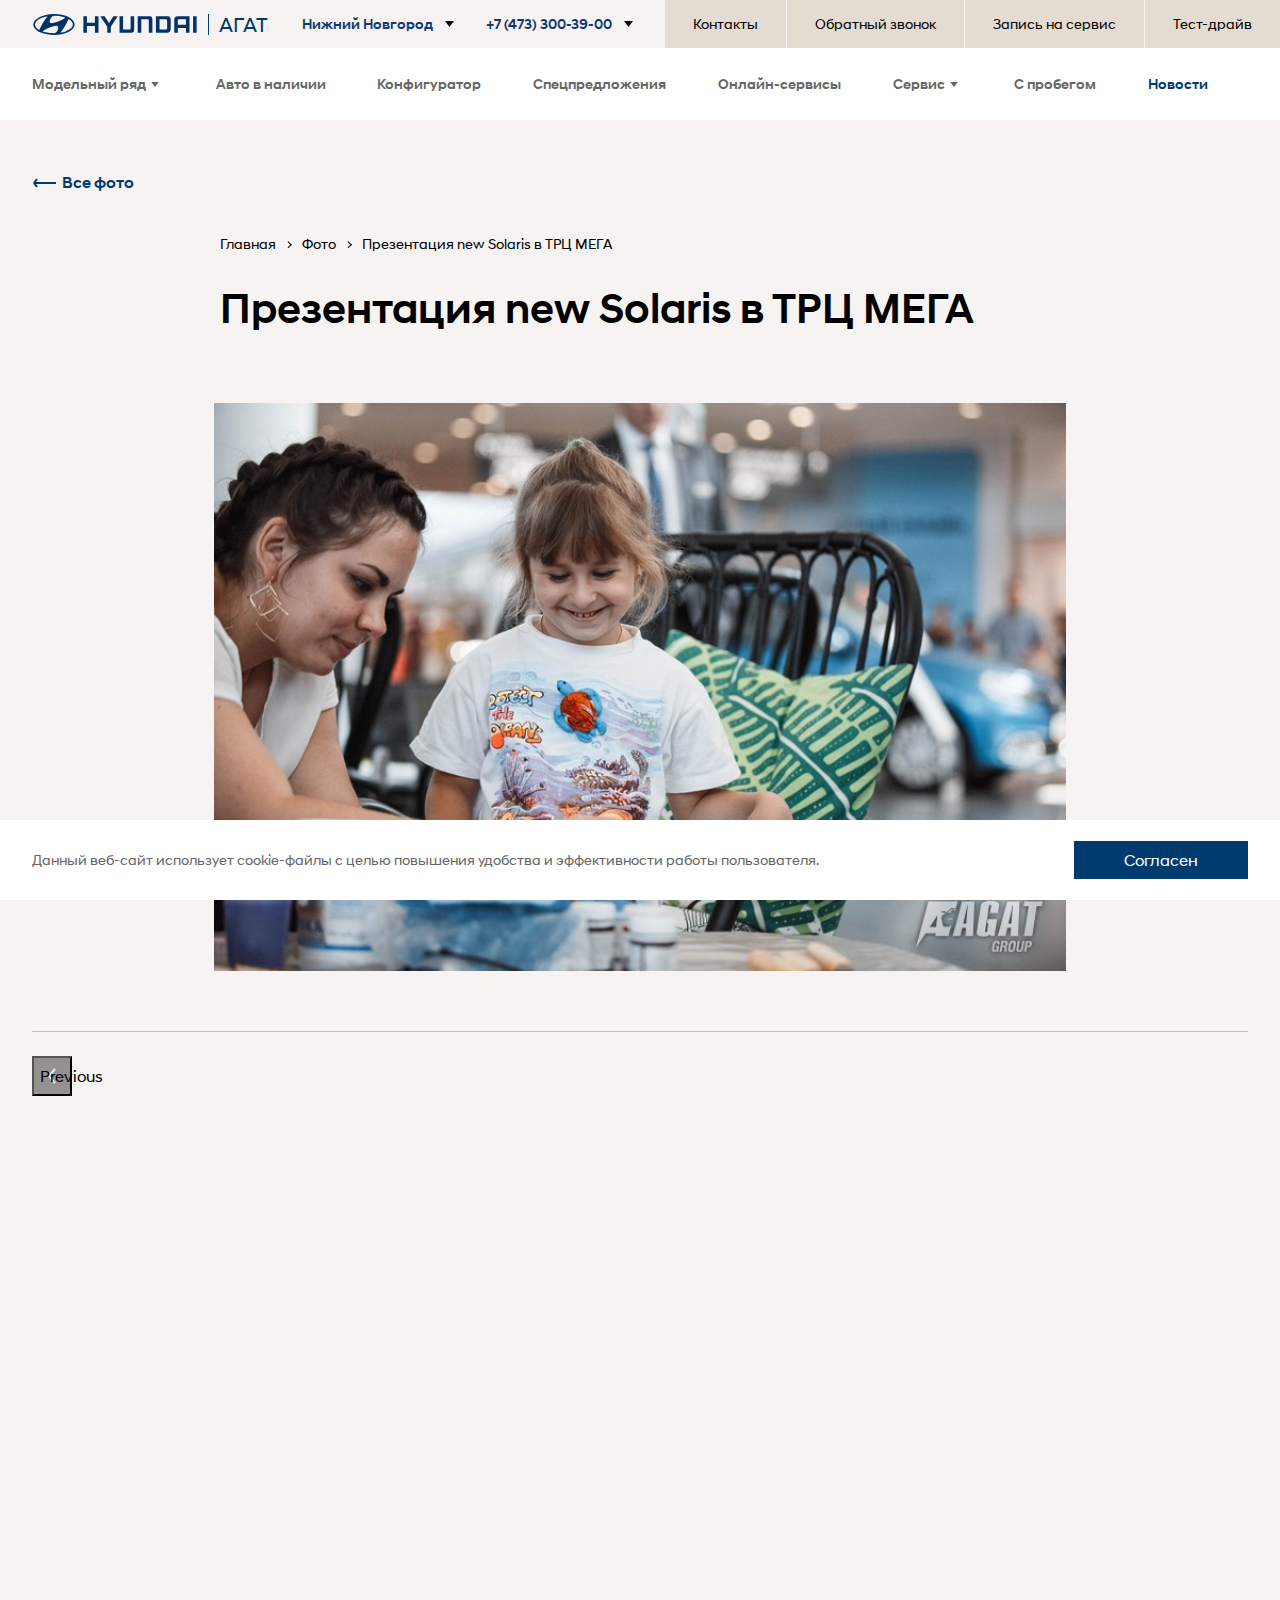
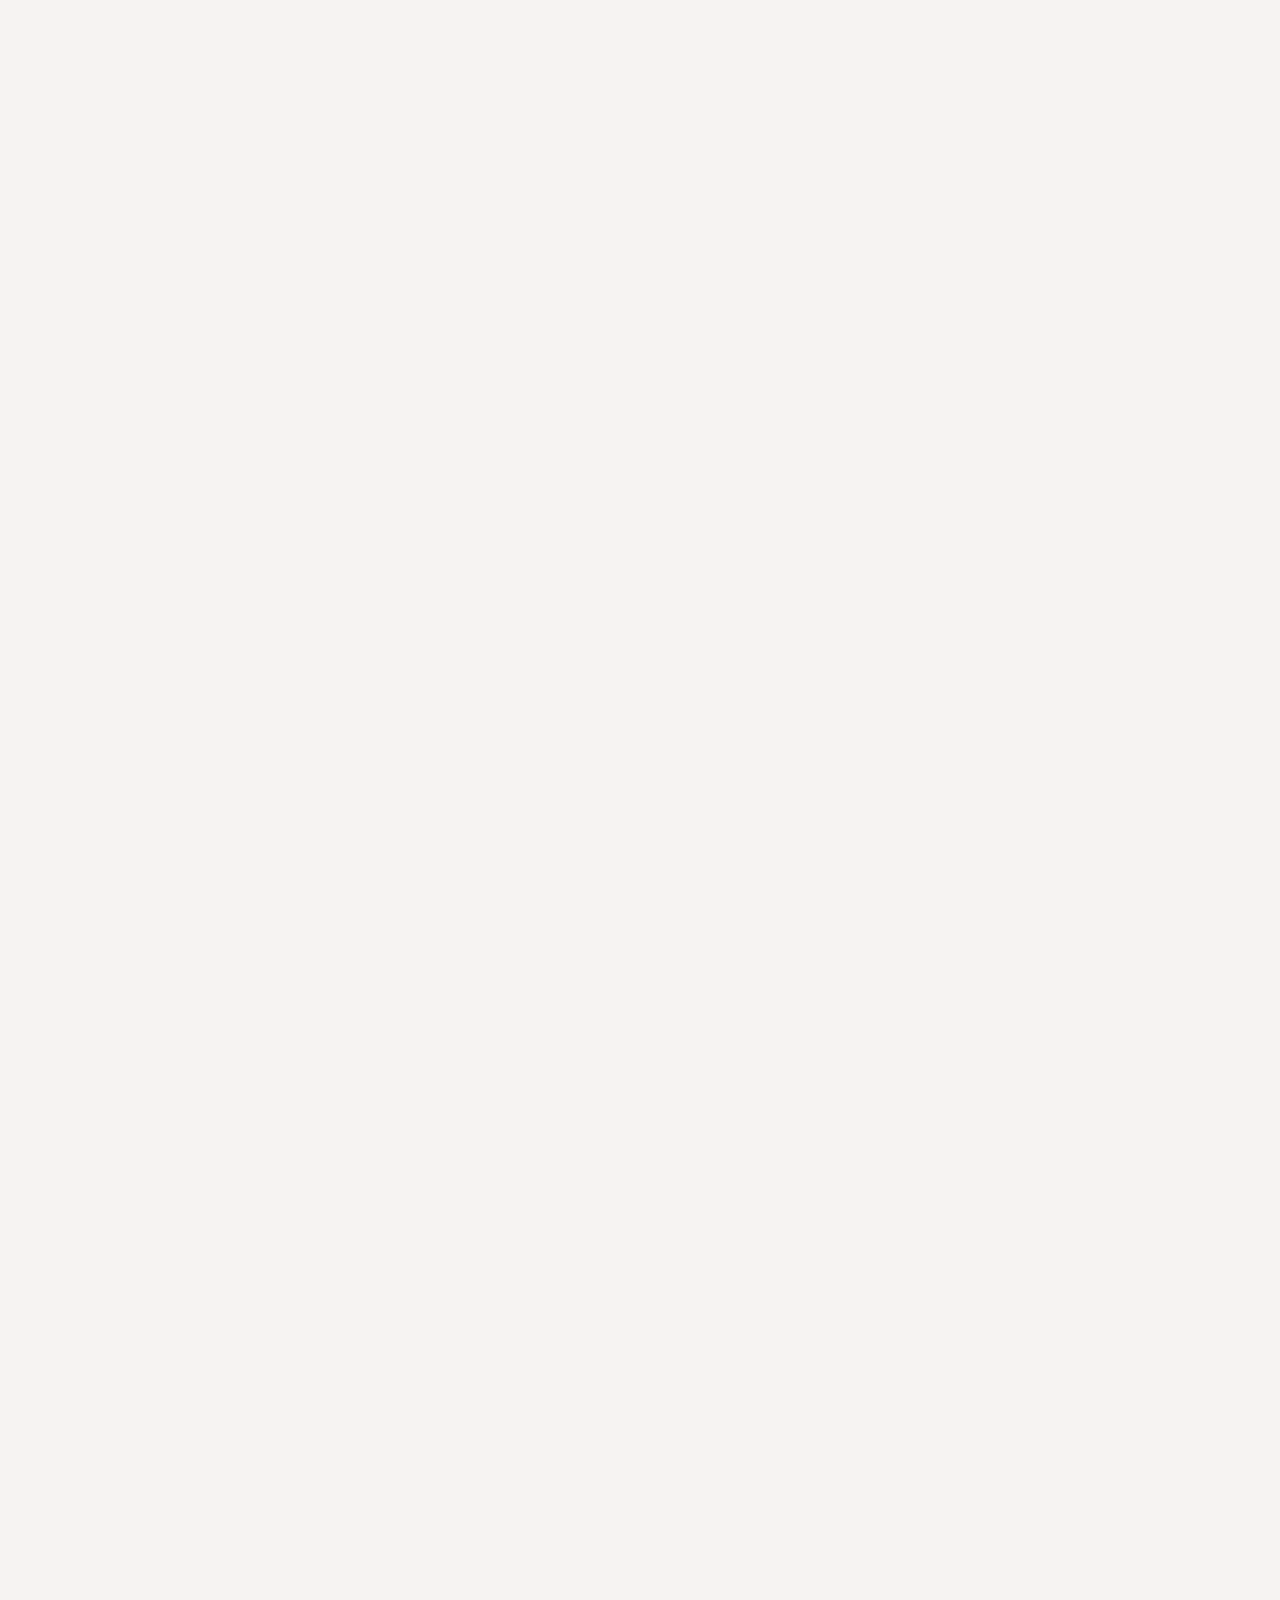
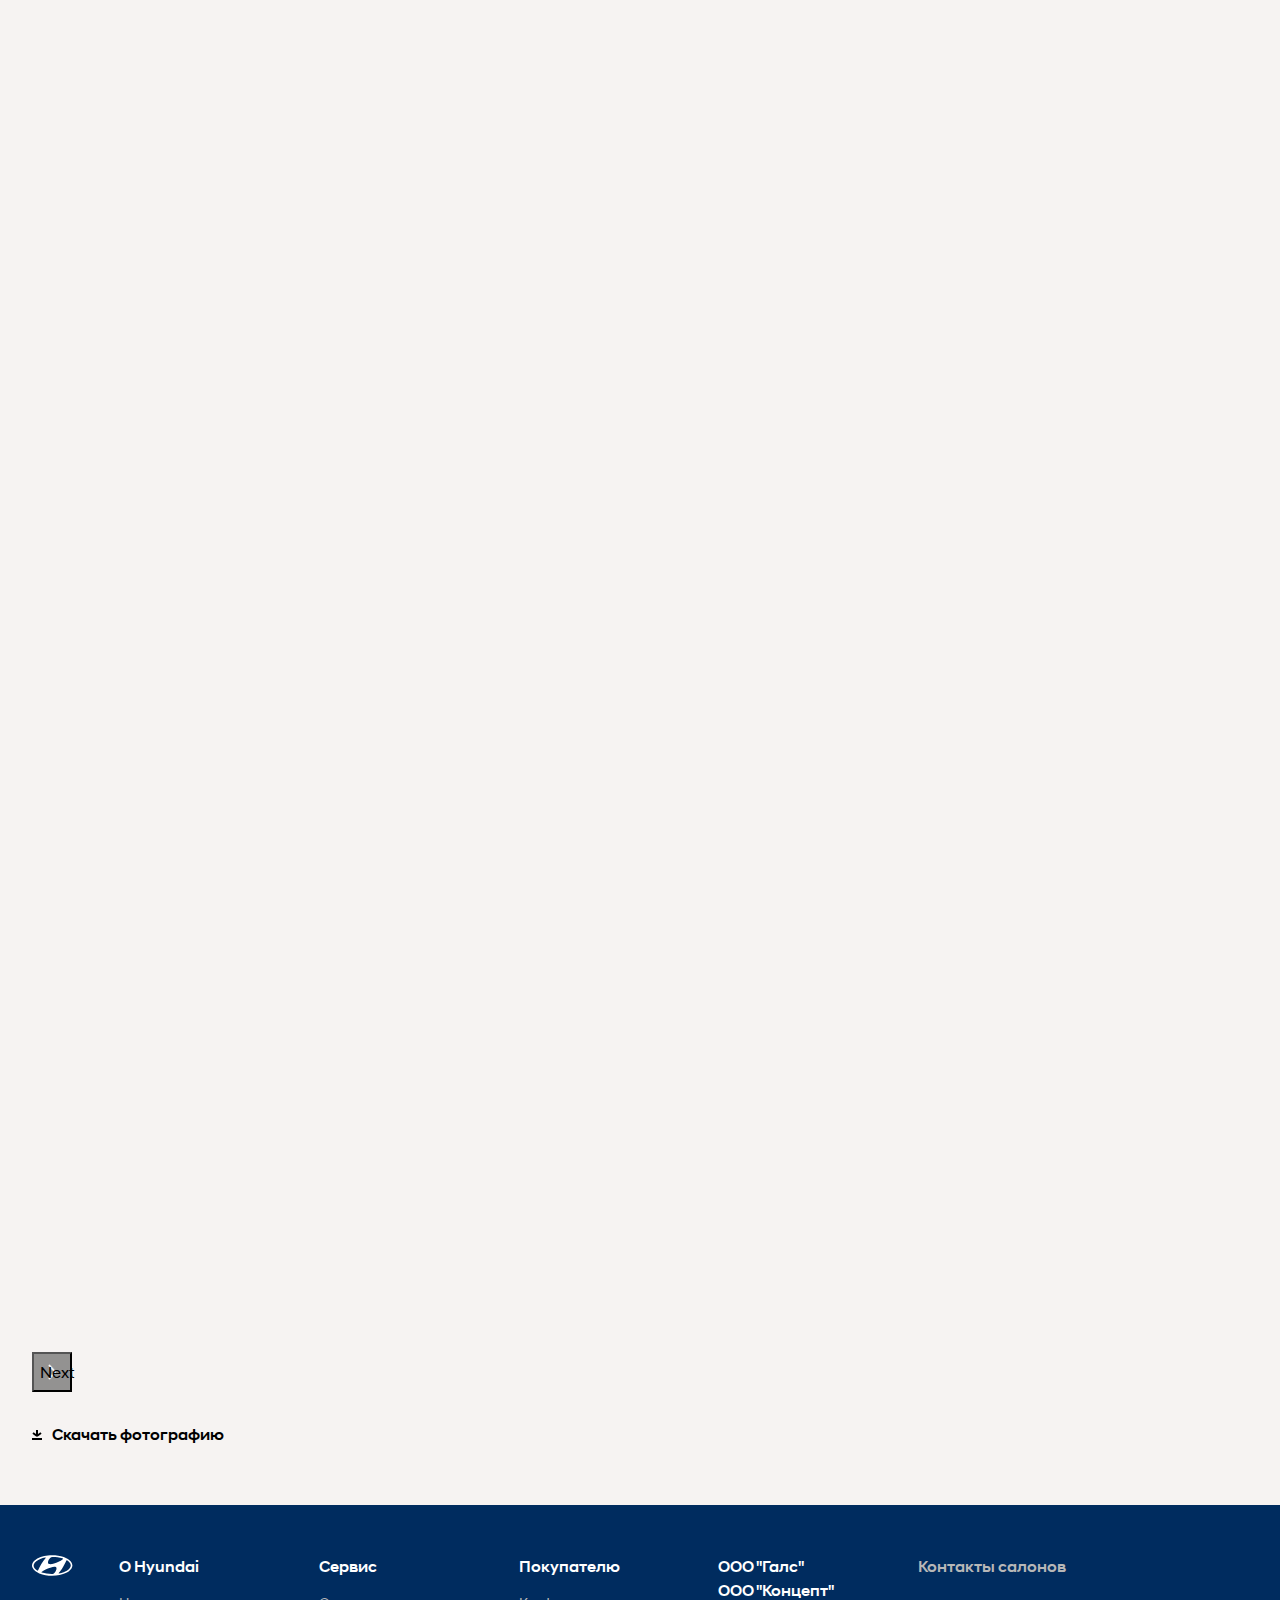
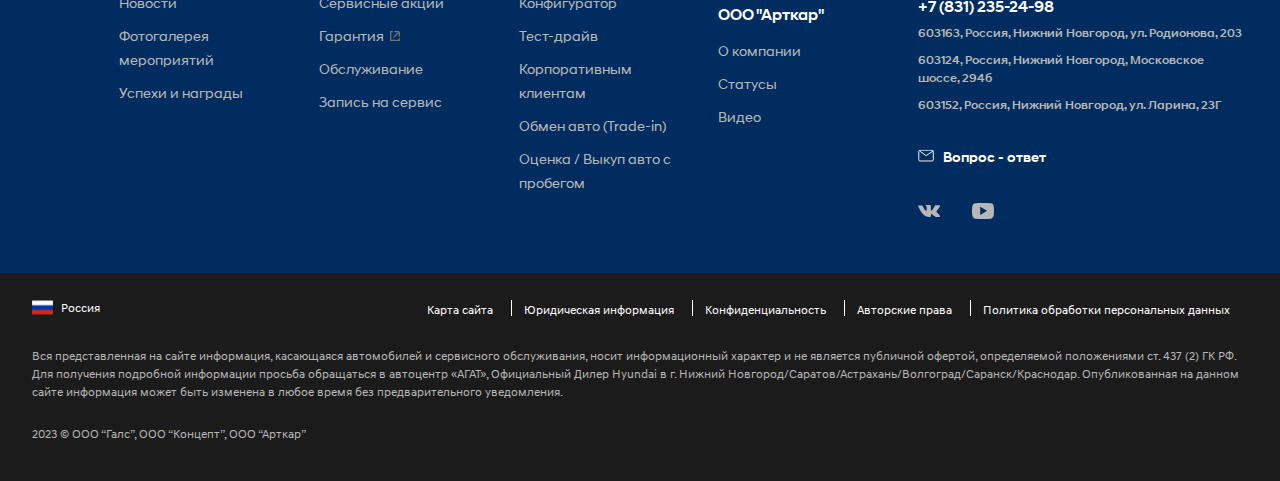
<file: pages/gallery/detail.html>
<!DOCTYPE html>
    <html lang="ru-RU">
    <head>
        <meta charset="UTF-8">
        <meta name="viewport" content="width=device-width, initial-scale=1, shrink-to-fit=no">
        <meta property="og:image" content="/images/og_image1.jpg">
		        <title></title>
		<meta name="csrf-param" content="_csrf-frontend">
<meta name="csrf-token" content="jQgNYBgd_4vmps29TxPpl2cplr6uePRdwdJmtlslWp7-OVxVR2eb6dTJ__g1TK_bAF3yzZpLsDypqyXwEX0z7Q==">

<link href="../../css/libs.css" rel="stylesheet">
<link href="../../css/2master.css" rel="stylesheet">
<link href="../../css/main.css" rel="stylesheet">
<link href="../../css/cards.css" rel="stylesheet">
<link href="../../css/gallery/libs.css" rel="stylesheet">
<link href="../../css/gallery/detail.css" rel="stylesheet">
</head>
    <body class="isDealerPage">
        <div class="dd-overlay"></div>
                
        <header class="header-main" role="navigation">
    <div class="header-top">
        <div class="container">
            <div class="row">
                <div class="col-md-12">
                    <div class="header-top__dealer" style="max-width: 509px;">
                        <a href="/" aria-label="На главную" class="header-bottom__logo header-bottom__logo--dealer">
                            <svg role="img" aria-hidden="true">
                                <use xlink:href="#img-hyundai"></use>
                            </svg>
                        </a>
                        <span>АГАТ</span>
                    </div>
                </div>
            </div>
        </div>
        <div class="header-top__wrapper">
            <div class="header-city">
                <a class="header-city__link js-open-header-city__dropdown" href="#" role="button">
                    <div class="header-city__name">Нижний Новгород</div>
                    <svg role="img" aria-hidden="true" class="header-city__arrow">
                        <use xlink:href="#icon-Arrow_Dropdown"></use>
                    </svg>
                </a>
                <div class="header-city__dropdown">
                    <div class="s-contacts">
                        <div class="header-city__text">Выберите город</div>
                        <ul class="header-city__list">
                            <li><a class="header-city__list-link" href="http://agatplus-hyundai.ru">Астрахань</a></li>
                            <li><a class="header-city__list-link" href="http://agat34-hyundai.ru">Волгоград</a></li>
                            <li><a class="header-city__list-link" href="http://hyundai-agat23.ru">Краснодар</a></li>
                            <li><a class="header-city__list-link" href="http://agat-hyundai.ru">Нижний Новгород</a></li>
                            <li><a class="header-city__list-link" href="http://agat13-hyundai.ru">Саранск</a></li>
                            <li><a class="header-city__list-link" href="http://agat64-hyundai.ru">Саратов</a></li>
                        </ul>
                    </div>
                </div>
            </div>
            <div class="support-service">
                <a class="support-service__link js-open-support-service__dropdown" href="#" role="button">
                    <div class="support-service__text"> </div>
                    <div class="support-service__phone">+7 (473) 300-39-00</div>
                    <svg role="img" aria-hidden="true" class="support-service__arrow">
                        <use xlink:href="#icon-Arrow_Dropdown"></use>
                    </svg>
                </a>
                <div class="support-service__dropdown support-service__dropdown--dealer">
                    <div class="s-contacts">
                        <div class="s-contacts__title">Контакты салонов</div>
                        <ul class="s-contacts__list">
                            <li class="s-contacts__item">
                                <a href="tel:+78312668180" class="s-contacts__phone">+7 (831) 266-81-80</a>
                                <a href="/contacts/salon_na_ul_rodinova/" class="s-contacts__address">Нижний Новгород, ул. Родионова, 203</a>
                                <a href="/contacts/dc_hyundai_agat_na_moskovskom_shosse/" class="s-contacts__address">Нижний Новгород, Московское шоссе, 294б</a>
                                <a href="/contacts/dc_hyundai_agat_na_larina/" class="s-contacts__address">Нижний Новгород, ул. Ларина, 23Г</a>
                            </li>
                        </ul>
                    </div>
                    <hr>
                    <a class="support-service__dd-mail" href="/zakaz_obratnogo_zvonka/">
                        <svg role="img" aria-hidden="true">
                            <use xlink:href="#icon-mail_icon"></use>
                        </svg>
                        Обратный звонок
                    </a>
                </div>
            </div>
            <nav class="header-top__nav" role="navigation">
                <ul class="header-top__list">
                    <li class="header-top__item">
                        <a href="/contacts/" class="header-top__link">
                            Контакты
                        </a>
                    </li>
                    <li class="header-top__item">
                        <a href="/zakaz_obratnogo_zvonka/" class="header-top__link">
                            Обратный звонок
                        </a>
                    </li>
                    <li class="header-top__item">
                        <a href="/auto_services/maintenance/" class="header-top__link">
                            Запись на сервис
                        </a>
                    </li>
                    <li class="header-top__item">
                        <a href="/services/zapis_na_testdrajv/" class="header-top__link">
                            Тест-драйв
                        </a>
                    </li>
                </ul>
            </nav>
        </div>
    </div>
    <div class="header-bottom">
        <div class="container">
            <div class="row">
                <div class="col-md-12 header-bottom__ps">
                    <div class="header-bottom__wrap">
                        <div class="header-bottom__mobile-line">
                            <a href="/" aria-label="На главную" class="header-bottom__m-logo">
                                <svg role="img" aria-hidden="true">
                                    <use xlink:href="#img-hyundai"></use>
                                </svg>
                            </a>
                            <div class="header-bottom__mobile-wrap">
                                <a href="tel:+78312352498" class="header-bottom__mobile-phone">
                                    <span>+7 (831) 235-24-98</span>
                                    <svg role="img" aria-hidden="true">
                                        <use xlink:href="#icon-mobile-phone"></use>
                                    </svg>
                                </a>
                                <button class="hamburger hamburger--collapse js-open-mobile-menu" type="button" aria-label="Открыть мобильное меню">
                                <span class="hamburger-box">
                                    <span class="hamburger-inner"></span>
                                </span>
                                </button>
                            </div>
                        </div>
                        <nav class="main-nav" role="navigation">
                            <ul class="main-nav__list">
                                <li class="main-nav__item">
                                    <a href="#"
                                       class="main-nav__link main-nav__link--contains-submenu js-main-submenu-open">
                                        Модельный ряд
                                        <svg role="img" aria-hidden="true" class="main-nav__arrow">
                                            <use xlink:href="#icon-Arrow_Dropdown"></use>
                                        </svg>
                                    </a>
                                    <div class="main-nav__dropdown main-nav__dropdown--showroom">
                                        <div class="container">
                                            <div class="row">
                                                <div class="col-md-12">
                                                    <div class="showroom">
                                                        <a href="#" class="main-nav__dropdown-close js-main-submenu-close" aria-label="Закрыть меню">
                                                            <svg role="img" aria-hidden="true">
                                                                <use xlink:href="#close_icon"></use>
                                                            </svg>
                                                        </a>
                                                        <ul class="showroom__list">
                                                            <li class="showroom__line">
                                                                <h4 class="showroom__title">Городские</h4>
                                                                <ul class="showroom__cars">
                                                                    <li class="showroom__car showroom__car">
                                                                        <a href="/models/cars/new-solaris/" class="d-car">
                                                                            <div class="d-car__top-line">
                                                                                <h5 class="d-car__title">СОЛЯРИС</h5>
                                                                                <div class="d-car__name">/ SOLARIS</div>
                                                                            </div>
                                                                            <div class="d-car__price">
                                                                                от 1 408 000 ₽
                                                                            </div>
                                                                            <div class="d-car__m-name">SOLARIS</div>
                                                                            <div class="d-car__img">
                                                                                <img class="showroom-lazyload" data-showroomsrc="/images/temp/SOLARIS.png" alt="SOLARIS">
                                                                            </div>
                                                                        </a>
                                                                    </li>
                                                                    <li class="showroom__car showroom__car">
                                                                        <a href="/models/cars/new-elantra/" class="d-car">
                                                                            <div class="d-car__top-line">
                                                                                <h5 class="d-car__title">ЭЛАНТРА</h5>
                                                                                <div class="d-car__name">/ ELANTRA</div>
                                                                            </div>
                                                                            <div class="d-car__price">
                                                                                от 2 149 000 ₽
                                                                            </div>
                                                                            <div class="d-car__m-name">ELANTRA</div>
                                                                            <div class="d-car__img">
                                                                                <img class="showroom-lazyload" data-showroomsrc="/images/temp/ELANTRA.png" alt="ELANTRA">
                                                                            </div>
                                                                        </a>
                                                                    </li>
                                                                    <li class="showroom__car showroom__car">
                                                                        <a href="/models/cars/sonata-new/" class="d-car">
                                                                            <div class="d-car__top-line">
                                                                                <h5 class="d-car__title">СОНАТА</h5>
                                                                                <div class="d-car__name">/ SONATA</div>
                                                                            </div>
                                                                            <div class="d-car__price">
                                                                                от 2 769 000 ₽
                                                                            </div>
                                                                            <div class="d-car__m-name">SONATA</div>
                                                                            <div class="d-car__img">
                                                                                <img class="showroom-lazyload" data-showroomsrc="/images/temp/SONATA.png" alt="SONATA">
                                                                            </div>
                                                                        </a>
                                                                    </li>
                                                                </ul>
                                                            </li>
                                                            <li class="showroom__line">
                                                                <h4 class="showroom__title">Кроссоверы</h4>
                                                                <ul class="showroom__cars">
                                                                    <li class="showroom__car showroom__car">
                                                                        <a href="/models/cars/creta-2021/" class="d-car">
                                                                            <div class="d-car__top-line">
                                                                                <h5 class="d-car__title">КРЕТА</h5>
                                                                                <div class="d-car__name">/ CRETA</div>
                                                                            </div>
                                                                            <div class="d-car__price">
                                                                                от 1 859 000 ₽
                                                                            </div>
                                                                            <div class="d-car__m-name">CRETA</div>
                                                                            <div class="d-car__img">
                                                                                <img class="showroom-lazyload" data-showroomsrc="/images/temp/CRETA.png" alt="CRETA">
                                                                            </div>
                                                                        </a>
                                                                    </li>
                                                                    <li class="showroom__car showroom__car">
                                                                        <a href="/models/suv/NewTucson-2021/" class="d-car">
                                                                            <div class="d-car__top-line">
                                                                                <h5 class="d-car__title">ТУССАН</h5>
                                                                                <div class="d-car__name">/ TUCSON</div>
                                                                            </div>
                                                                            <div class="d-car__price">
                                                                                от 2 749 000 ₽
                                                                            </div>
                                                                            <div class="d-car__m-name">TUCSON</div>
                                                                            <div class="d-car__img">
                                                                                <img class="showroom-lazyload" data-showroomsrc="/images/temp/TUCSON.png" alt="TUCSON">
                                                                            </div>
                                                                        </a>
                                                                    </li>
                                                                    <li class="showroom__car showroom__car">
                                                                        <a href="/models/suv/NewSantaFe/" class="d-car">
                                                                            <div class="d-car__top-line">
                                                                                <h5 class="d-car__title">САНТА ФЭ</h5>
                                                                                <div class="d-car__name">/ SANTA FE</div>
                                                                            </div>
                                                                            <div class="d-car__price">
                                                                                от 3 969 000 ₽
                                                                            </div>
                                                                            <div class="d-car__m-name">SANTA FE</div>
                                                                            <div class="d-car__img">
                                                                                <img class="showroom-lazyload" data-showroomsrc="/images/temp/SANTA-FE.png" alt="SANTA FE">
                                                                            </div>
                                                                        </a>
                                                                    </li>
                                                                    <li class="showroom__car showroom__car">
                                                                        <a href="/models/suv/Palisade/" class="d-car">
                                                                            <div class="d-car__top-line">
                                                                                <h5 class="d-car__title">ПАЛИСАД</h5>
                                                                                <div class="d-car__name">/ PALISADE</div>
                                                                            </div>
                                                                            <div class="d-car__price">
                                                                                от 5 269 000 ₽
                                                                            </div>
                                                                            <div class="d-car__m-name">PALISADE</div>
                                                                            <div class="d-car__img">
                                                                                <img class="showroom-lazyload" data-showroomsrc="/images/temp/PALISADE.png" alt="PALISADE">
                                                                            </div>
                                                                        </a>
                                                                    </li>
                                                                </ul>
                                                            </li>
                                                            <li class="showroom__line">
                                                                <h4 class="showroom__title">Микроавтобусы</h4>
                                                                <ul class="showroom__cars">
                                                                    <li class="showroom__car showroom__car">
                                                                        <a href="/models/minivan/Staria/" class="d-car">
                                                                            <div class="d-car__top-line">
                                                                                <h5 class="d-car__title">Стария</h5>
                                                                                <div class="d-car__name">/ STARIA</div>
                                                                            </div>
                                                                            <div class="d-car__price">
                                                                                от 4 099 000 ₽
                                                                            </div>
                                                                            <div class="d-car__m-name">STARIA</div>
                                                                            <div class="d-car__img">
                                                                                <img class="showroom-lazyload" data-showroomsrc="/images/temp/STARIA.png" alt="STARIA">
                                                                            </div>
                                                                        </a>
                                                                    </li>
                                                                    <li class="showroom__car showroom__car">
                                                                        <a href="/models/minivan/StariaPremium/" class="d-car">
                                                                            <div class="d-car__top-line">
                                                                                <h5 class="d-car__title">Стария Премиум</h5>
                                                                                <div class="d-car__name">/ STARIA Premium</div>
                                                                            </div>
                                                                            <div class="d-car__price">
                                                                                от 5 149 000 ₽
                                                                            </div>
                                                                            <div class="d-car__m-name">STARIA Premium</div>
                                                                            <div class="d-car__img">
                                                                                <img class="showroom-lazyload" data-showroomsrc="/images/temp/STARIA-Premium.png" alt="STARIA Premium">
                                                                            </div>
                                                                        </a>
                                                                    </li>
                                                                </ul>
                                                            </li>
                                                        </ul>
                                                    </div>
                                                </div>
                                            </div>
                                        </div>
                                    </div>
                                </li>
                                <li class="main-nav__item">
                                    <a href="/auto-v-nalichii/" class="main-nav__link">Авто в наличии</a>
                                </li>
                                <li class="main-nav__item">
                                    <a href="/configurator/" class="main-nav__link">Конфигуратор</a>
                                </li>
                                <li class="main-nav__item">
                                    <a href="/news_offers/action/" class="main-nav__link">Спецпредложения</a>
                                </li>
                                <li class="main-nav__item">
                                    <a href="/online/" class="main-nav__link">Онлайн-сервисы</a>
                                </li>
                                <li class="main-nav__item">
                                    <a href="#" data-test="dd-service-open" class="main-nav__link main-nav__link--contains-submenu js-main-submenu-open">
                                        Сервис
                                        <svg role="img" aria-hidden="true" class="main-nav__arrow">
                                            <use xlink:href="#icon-Arrow_Dropdown"></use>
                                        </svg>
                                    </a>
                                    <div data-test="dd-service" class="main-nav__dropdown main-nav__dropdown--grey">
                                        <div class="container df-dropdown">
                                            <ul class="row">
                                                <a href="#" class="main-nav__dropdown-close js-main-submenu-close" aria-label="Закрыть меню">
                                                    <svg role="img" aria-hidden="true">
                                                        <use xlink:href="#close_icon"></use>
                                                    </svg>
                                                </a>
                                                <li class="df-dropdown__item col-lg-3 col-md-12">
                                                    <h4 class="df-dropdown__title js-dropdown-submenu-open">
                                                        Сервисы
                                                        <svg role="img" aria-hidden="true">
                                                            <use xlink:href="#menu-arrow"></use>
                                                        </svg>
                                                    </h4>
                                                    <ul class="df-dropdown__submenu">
                                                        <li class="df-dropdown__submenu-item">
                                                            <a href="/auto_services/stoimost_to/#app"
                                                               class="df-dropdown__link">
                                                                <span>Калькулятор ТО</span>
                                                            </a>
                                                        </li>
                                                        <li class="df-dropdown__submenu-item">
                                                            <a href="/news_offers/action/#service"
                                                               class="df-dropdown__link">
                                                                <span>Акции сервис</span>
                                                            </a>
                                                        </li>
                                                        <li class="df-dropdown__submenu-item">
                                                            <a href="/checkout/"
                                                               class="df-dropdown__link">
                                                                <span>История обслуживания</span>
                                                            </a>
                                                        </li>
                                                    </ul>
                                                </li>
                                                <li class="df-dropdown__item col-lg-3 col-md-12">
                                                    <h4 class="df-dropdown__title js-dropdown-submenu-open">
                                                        Обслуживание и ремонт
                                                        <svg role="img" aria-hidden="true">
                                                            <use xlink:href="#menu-arrow"></use>
                                                        </svg>
                                                    </h4>
                                                    <ul class="df-dropdown__submenu">
                                                        <li class="df-dropdown__submenu-item">
                                                            <a href="/auto_services/stoimost_to/"
                                                               class="df-dropdown__link">
                                                                <span>Обслуживание</span>
                                                            </a>
                                                        </li>
                                                        <li class="df-dropdown__submenu-item">
                                                            <a href="/auto_services/kuzovnoy-remont/"
                                                               class="df-dropdown__link">
                                                                <span>Кузовной ремонт</span>
                                                            </a>
                                                        </li>
                                                        <li class="df-dropdown__submenu-item">
                                                            <a href="https://www.hyundai.ru/service/warranty" target="_blank" rel="nofollow"
                                                               class="df-dropdown__link">
                                                                <span>Гарантия</span>
                                                            </a>
                                                        </li>
                                                        <li class="df-dropdown__submenu-item">
                                                            <a href="/auto_services/doverennost-to/"
                                                               class="df-dropdown__link">
                                                                <span>Доверенность на ТО</span>
                                                            </a>
                                                        </li>
                                                        <li class="df-dropdown__submenu-item">
                                                            <a href="https://www.hyundai.ru/service/manuals" target="_blank" rel="nofollow"
                                                               class="df-dropdown__link">
                                                                <span>Руководства и каталоги</span>
                                                            </a>
                                                        </li>
                                                        <li class="df-dropdown__submenu-item">
                                                            <a href="/auto_services/service-book/"
                                                               class="df-dropdown__link">
                                                                <span>Электронная сервисная книжка</span>
                                                            </a>
                                                        </li>
                                                        <li class="df-dropdown__submenu-item">
                                                            <a href="/auto_services/maintenance/"
                                                               class="df-dropdown__link">
                                                                <span>Запись на сервис</span>
                                                            </a>
                                                        </li>
                                                    </ul>
                                                </li>
                                                <li class="df-dropdown__item col-lg-3 col-md-12">
                                                    <h4 class="df-dropdown__title js-dropdown-submenu-open">
                                                        Запасные части и аксессуары
                                                        <svg role="img" aria-hidden="true">
                                                            <use xlink:href="#menu-arrow"></use>
                                                        </svg>
                                                    </h4>
                                                    <ul class="df-dropdown__submenu">
                                                        <li class="df-dropdown__submenu-item" id="bx_tao_entity_services_791_1">
                                                            <a href="https://www.hyundai.ru/brand-collection" target="_blank" rel="nofollow"
                                                               class="df-dropdown__link">
                                                                <span>Бренд-коллекция</span>
                                                            </a>
                                                        </li>
                                                        <li class="df-dropdown__submenu-item" id="bx_tao_entity_services_792_1">
                                                            <a href="/auto_services/parts/"
                                                               class="df-dropdown__link">
                                                                <span>Оригинальные запасные части</span>
                                                            </a>
                                                        </li>
                                                        <li class="df-dropdown__submenu-item" id="bx_tao_entity_services_793_1">
                                                            <a href="/news_offers/action/servis/product-line-2/"
                                                               class="df-dropdown__link">
                                                                <span>Запчасти Product Line 2</span>
                                                            </a>
                                                        </li>
                                                    </ul>
                                                </li>
                                                <li class="df-dropdown__item col-lg-3 col-md-12">
                                                    <h4 class="df-dropdown__title js-dropdown-submenu-open">
                                                        Сервисные предложения
                                                        <svg role="img" aria-hidden="true">
                                                            <use xlink:href="#menu-arrow"></use>
                                                        </svg>
                                                    </h4>
                                                    <ul class="df-dropdown__submenu">
                                                        <li class="df-dropdown__submenu-item">
                                                            <a href="/auto_services/best/"
                                                               class="df-dropdown__link">
                                                                <span>Лучшее для своих</span>
                                                            </a>
                                                        </li>
                                                        <li class="df-dropdown__submenu-item">
                                                            <a href="/auto_services/hyundai_family/"
                                                               class="df-dropdown__link">
                                                                <span>Помощь на дороге</span>
                                                            </a>
                                                        </li>
                                                    </ul>
                                                </li>
                                            </ul>
                                        </div>
                                    </div>
                                </li>
                                <li class="main-nav__item">
                                    <a href="/avtomobili-s-probegom/" class="main-nav__link">С пробегом</a>
                                </li>
                                <li class="main-nav__item main-nav__item--mir">
                                    <a href="/news_offers/news/" class="main-nav__link main-nav__link--iconed">Новости</a>
                                </li>
                                <li class="main-nav__item main-nav__item--mobile">
                                    <a href="/auto_services/maintenance/" class="main-nav__link">Запись на сервис</a>
                                </li>
                                <li class="main-nav__item main-nav__item--mobile">
                                    <a href="/services/zapis_na_testdrajv/" class="main-nav__link">Тест-драйв</a>
                                </li>
                                <li class="main-nav__item main-nav__item--mobile main-nav__item--support">
                                    <div class="support-service-m">
                                        <div class="support-service-m__text">Единый контактный центр АГАТ</div>
                                        <a class="support-service-m__phone" href="tel:+78312352498">+7 (831) 235-24-98</a>
                                        <hr>
                                        <a class="support-service-m__mail" href="/zakaz_obratnogo_zvonka/">
                                            <svg role="img" aria-hidden="true">
                                                <use xlink:href="#icon-mail_icon"></use>
                                            </svg>
                                            Обратный звонок
                                        </a>
                                    </div>
                                </li>
                            </ul>
                        </nav>
                    </div>
                </div>
            </div>
        </div>
    </div>
</header>
<header class="header-wrap" style="display: none">
    <div class="header">
        <div class="container-fluid header__wrap">
            <div class="header__content">
                <div id="mainMenu" class="header__menu-wrap">
                    <nav class="menu">
                        <ul class="menu__list">
                            <li id="menuModels" class="menu__item menu__item_models">
                                <a href="/vehicles/" class="menu__link menu__link_has-submenu">Модельный ряд</a>
                                <ul class="sub-menu menu-models">
                                                                    </ul>
                            </li>
                                                    </ul>
                    </nav>
                </div>
            </div>
        </div>
    </div>
    <div class="header-phones-wrap">
        <div class="container-fluid">
            <div id="dealerPhones" class="header-phones">
                <div class="header-phones__list header-phones__inner" data-marker-type="dealer-phones"
                     data-marker-template="dealer-phones-header">
                    <div class="header-phones__item">
                        <a class="header-phones__link" href="tel:">
                            <div class="header-phones__num"></div>
                            <div class="header-phones__address"></div>
                        </a>
                    </div>
                </div>
            </div>
        </div>
    </div>
</header>

        <main role="main">
                                    
<div class="content">
    <section class="gallery">
        <div class="container">
            <div class="row">
                <div class="col-md-12">
                    <div class="gallery__wrapper">
                        <section class="back">
                                <div class="row">
                                    <div class="col-md-12">
                                        <a href="index.html" class="df-back-link">
                                            Все фото
                                            <svg>
                                                <use xlink:href="#back-link"></use>
                                            </svg>
                                        </a>
                                    </div>
                                </div>
                        </section>
                        <div class="breadcrumbs">
                            <ul itemscope="" class="breadcrumbs__list" itemtype="https://schema.org/BreadcrumbList">
                                <li class="breadcrumbs__item" itemprop="itemListElement" itemscope="" itemtype="https://schema.org/ListItem">
                                    <a class="breadcrumbs__link" itemprop="item" href="/" title="Главная"><span itemprop="name">Главная</span></a>
                                    <meta itemprop="position" content="1">
                                </li>
                                <li class="breadcrumbs__item" itemprop="itemListElement" itemscope="" itemtype="https://schema.org/ListItem">
                                    <a class="breadcrumbs__link" itemprop="item" href="/news_offers/news/" title="Фото"><span itemprop="name">Фото</span></a>
                                    <meta itemprop="position" content="2">
                                </li>
                                <li class="breadcrumbs__item" itemprop="itemListElement" itemscope="" itemtype="https://schema.org/ListItem">
                                    <a class="breadcrumbs__link" itemprop="item" href="#" title="«Презентация new Solaris  в ТРЦ МЕГА"><span itemprop="name">Презентация new Solaris  в ТРЦ МЕГА</span></a>
                                    <meta itemprop="position" content="3">
                                </li>
                            </ul>
                        </div>
                        <h1>Презентация new Solaris  в ТРЦ МЕГА</h1>
                        <div class="main-photo">
                        <div id="gallery" class="gallery__list">
                            <img class="gallery__item" src="../../images/gallery/detail/1.jpg" alt="">
                            <img class="gallery__item" src="../../images/gallery/detail/2.jpg" alt="">
                            <img class="gallery__item" src="../../images/gallery/detail/3.jpg" alt="">
                            <img class="gallery__item" src="../../images/gallery/detail/4.jpg" alt="">
                            <img class="gallery__item" src="../../images/gallery/detail/5.jpg" alt="">
                            <img class="gallery__item" src="../../images/gallery/detail/6.jpg" alt="">
                        </div>
                        <div class="gallery__indicator">
                            <span class="gallery__current">01</span>
                            <span class="gallery__sep">/</span>
                            <span class="gallery__total">00</span>
                        </div>
                        </div>
                    </div>
                    <div class="gallery__nav">
                        <ul id="gallery-nav" class="gallery__nav-list">
                            <li class="gallery__nav-item" style="background-image: url(../../images/gallery/detail/1.jpg)"></li>
                            <li class="gallery__nav-item" style="background-image: url(../../images/gallery/detail/2.jpg)"></li>
                            <li class="gallery__nav-item" style="background-image: url(../../images/gallery/detail/3.jpg)"></li>
                            <li class="gallery__nav-item" style="background-image: url(../../images/gallery/detail/4.jpg)"></li>
                            <li class="gallery__nav-item" style="background-image: url(../../images/gallery/detail/5.jpg)"></li>
                            <li class="gallery__nav-item" style="background-image: url(../../images/gallery/detail/6.jpg)"></li>
                            <li class="gallery__nav-item" style="background-image: url(../../images/gallery/detail/1.jpg)"></li>
                            <li class="gallery__nav-item" style="background-image: url(../../images/gallery/detail/2.jpg)"></li>
                            <li class="gallery__nav-item" style="background-image: url(../../images/gallery/detail/3.jpg)"></li>
                            <li class="gallery__nav-item" style="background-image: url(../../images/gallery/detail/4.jpg)"></li>
                            <li class="gallery__nav-item" style="background-image: url(../../images/gallery/detail/5.jpg)"></li>
                        </ul>
                    </div>
                    <div class="gallery__wrapper">
                        <a href="#" download class="gallery__download">
                            <svg width="10" height="10" viewBox="0 0 10 10" fill="none" xmlns="http://www.w3.org/2000/svg">
                                <path d="M10 9H0" stroke="black" stroke-width="2"/>
                                <path d="M5 0L5 6" stroke="black" stroke-width="2"/>
                                <path d="M9 3L5.6 5.55C5.24445 5.81667 4.75556 5.81667 4.4 5.55L1 3" stroke="black" stroke-width="2"/>
                            </svg>
                            Скачать фотографию
                        </a>
                    </div>
                </div>
            </div>
        </div>
    </section>
</div>        </main>

	    <footer class="footer" role="contentinfo">
    <div class="footer__top container">
        <nav role="navigation" class="row">
            <div class="col-md-12">
                <ul class="footer__nav" itemscope="" itemtype="http://schema.org/Organization">
                    <li class="footer__column footer__column--logo">
                        <a class="footer__main-link" role="button" aria-label="На главную" href="/">
                            <svg role="img">
                                <use xlink:href="#icon-Logo"></use>
                            </svg>
                        </a>
                    </li>
                    <li class="footer__column">
                        <h5 class="footer__title">О Hyundai</h5>
                        <ul class="footer__sub-nav">
                            <li class="footer__item">
                                <a href="/news_offers/news/" class="footer__link">Новости</a>
                            </li>
                            <li class="footer__item">
                                <a href="/company/fotogalereya/" class="footer__link">Фотогалерея мероприятий</a>
                            </li>
                            <li class="footer__item">
                                <a href="/company/rewards/" class="footer__link">Успехи и награды</a>
                            </li>
                        </ul>
                    </li>
                    <li class="footer__column">
                        <h5 class="footer__title">Сервис</h5>
                        <ul class="footer__sub-nav">
                            <li class="footer__item">
                                <a href="/news_offers/action/servis/" class="footer__link">Сервисные акции</a>
                            </li>
                            <li class="footer__item">
                                <a href="https://www.hyundai.ru/service/warranty" class="footer__link" rel="nofollow" target="_blank">Гарантия</a>
                            </li>
                            <li class="footer__item">
                                <a href="/auto_services/stoimost_to/" class="footer__link">Обслуживание</a>
                            </li>
                            <li class="footer__item">
                                <a href="/auto_services/maintenance/" class="footer__link">Запись на сервис</a>
                            </li>
                        </ul>
                    </li>
                    <li class="footer__column">
                        <h5 class="footer__title">Покупателю</h5>
                        <ul class="footer__sub-nav">
                            <li class="footer__item">
                                <a href="/configurator/" class="footer__link">Конфигуратор</a>
                            </li>
                            <li class="footer__item">
                                <a href="/services/zapis_na_testdrajv/" class="footer__link">Тест-драйв</a>
                            </li>
                            <li class="footer__item">
                                <a href="/corporate/" class="footer__link">Корпоративным клиентам</a>
                            </li>
                            <li class="footer__item">
                                <a href="/avtomobili-s-probegom/trade-in/" class="footer__link">Обмен авто (Trade-in)</a>
                            </li>
                            <li class="footer__item">
                                <a href="/avtomobili-s-probegom/online-ocenka-avtomobilya/" class="footer__link">Оценка / Выкуп авто с пробегом</a>
                            </li>
                        </ul>
                    </li>
                    <li class="footer__column">
                        <h5 class="footer__title">
                            ООО "Галс"
                            </br>ООО "Концепт"
                            </br>ООО "Арткар"
                        </h5>
                        <ul class="footer__sub-nav">
                            <li class="footer__item">
                                <a href="/company/about/" class="footer__link">О компании</a>
                            </li>
                            <li class="footer__item">
                                <a href="/company/status/" class="footer__link">Статусы</a>
                            </li>
                            <li class="footer__item">
                                <a href="/company/video/" class="footer__link">Видео</a>
                            </li>
                        </ul>
                    </li>
                    <li class="footer__column footer__column--last">
                        <div class="footer-contacts">
                            <div class="footer-contacts__title">
                                <span>Контакты салонов</span>
                            </div>
                            <a href="tel:+78312352498" class="footer-contacts__tel">
                                +7 (831) 235-24-98
                            </a>
                            <div class="footer-contacts__list">
                                <div class="footer-contacts__item" itemscope="" itemtype="https://schema.org/AutoDealer">
                                    <meta itemprop="name" content="Hyundai АГАТ на Родионова">
                                    <meta itemprop="telephone" content="+7 (831) 2-000-000">
                                    <meta itemprop="image" content="/media/img/dealerLogo.png">
                                    <div class="footer-contacts__address" itemprop="address" itemscope="" itemtype="https://schema.org/PostalAddress">
                                        <a href="/contacts/salon_na_ul_rodinova/"><span itemprop="postalCode">603163</span>, Россия, <span class="locality" itemprop="addressLocality">Нижний Новгород</span>, <span class="street-address" itemprop="streetAddress">ул. Родионова, 203</span></a>
                                    </div>
                                </div>
                                <div class="footer-contacts__item" itemscope="" itemtype="https://schema.org/AutoDealer">
                                    <meta itemprop="name" content="Hyundai АГАТ на Московском">
                                    <meta itemprop="telephone" content="+7 (831) 2-000-000">
                                    <meta itemprop="image" content="/media/img/dealerLogo.png">
                                    <div class="footer-contacts__address" itemprop="address" itemscope="" itemtype="https://schema.org/PostalAddress">
                                        <a href="/contacts/dc_hyundai_agat_na_moskovskom_shosse/"><span itemprop="postalCode">603124</span>, Россия, <span class="locality" itemprop="addressLocality">Нижний Новгород</span>, <span class="street-address" itemprop="streetAddress">Московское шоссе, 294б</span></a>
                                    </div>
                                </div>
                                <div class="footer-contacts__item" itemscope="" itemtype="https://schema.org/AutoDealer">
                                    <meta itemprop="name" content="Hyundai АГАТ на Ларина">
                                    <meta itemprop="telephone" content="+7 (831) 2-000-000">
                                    <meta itemprop="image" content="/media/img/dealerLogo.png">
                                    <div class="footer-contacts__address" itemprop="address" itemscope="" itemtype="https://schema.org/PostalAddress">
                                        <a href="/contacts/dc_hyundai_agat_na_larina/"><span itemprop="postalCode">603152</span>, Россия,  <span class="locality" itemprop="addressLocality">Нижний Новгород</span>,  <span class="street-address" itemprop="streetAddress">ул. Ларина, 23Г</span></a>
                                    </div>
                                </div>
                            </div>
                        </div>
                        <a class="footer__mail" href="/zakaz_obratnogo_zvonka/">
                            <svg role="img" aria-hidden="true">
                                <use xlink:href="#icon-mail_icon"></use>
                            </svg>
                            Вопрос - ответ
                        </a>
                        <noindex>
                            <ul class="footer-social">
                                <li class="footer-social__item">
                                    <a href="https://vk.com/hyundairussia" rel="nofollow" target="_blank"
                                       class="footer-social__link footer-social__link--vk"
                                       role="button" aria-label="vk">
                                        <svg role="img" aria-hidden="true">
                                            <use xlink:href="#vk-icon"></use>
                                        </svg>
                                    </a>
                                </li>
                                <li class="footer-social__item">
                                    <a href="https://www.youtube.com/hyundairussia" rel="nofollow" target="_blank" class="footer-social__link footer-social__link--youtube" role="button" aria-label="youtube">
                                        <svg role="img" aria-hidden="true">
                                            <use xlink:href="#youtube-icon"></use>
                                        </svg>
                                    </a>
                                </li>
                            </ul>
                        </noindex>
                    </li>
                </ul>
            </div>
        </nav>
    </div>
    <div class="footer-bottom">
        <div class="container">
            <div class="row">
                <div class="footer-bottom__top-line col-md-12">
                    <a href="#" rel="nofollow" target="_blank" class="footer-bottom__world">
                        <svg aria-hidden="true" class="footer-bottom__flag">
                            <use xlink:href="#ic-ru"></use>
                        </svg>
                        Россия
                    </a>
                    <nav class="footer-bottom__nav" role="navigation">
                        <ul class="footer-bottom__menu">
                            <li class="footer-bottom__item">
                                <a href="/sitemap/" class="footer-bottom__link">
                                    Карта сайта
                                </a>
                            </li>
                            <li class="footer-bottom__item">
                                <a href="/legal/" class="footer-bottom__link">
                                    Юридическая информация
                                </a>
                            </li>
                            <li class="footer-bottom__item">
                                <a href="/privacy/" class="footer-bottom__link">
                                    Конфиденциальность
                                </a>
                            </li>
                            <li class="footer-bottom__item">
                                <a href="/copyright/" class="footer-bottom__link">
                                    Авторские права
                                </a>
                            </li>
                            <li class="footer-bottom__item">
                                <a href="/privacy-policy/" class="footer-bottom__link">
                                    Политика обработки персональных данных
                                </a>
                            </li>
                        </ul>
                    </nav>
                </div>
            </div>
            <div class="row">
                <div class="footer-bottom__disclamer col-md-12">
                    Вся представленная на сайте информация, касающаяся автомобилей и сервисного обслуживания, носит
                    информационный характер и не является публичной офертой, определяемой положениями ст. 437 (2) ГК РФ.
                    Для получения подробной информации просьба обращаться в автоцентр «АГАТ», Официальный Дилер Hyundai
                    в г. Нижний Новгород/Саратов/Астрахань/Волгоград/Саранск/Краснодар. Опубликованная на данном сайте информация может
                    быть изменена в любое время без предварительного уведомления.
                </div>
            </div>
            <div class="row">
                <div class="footer-bottom__copyright col-md-12">
                    2023 &copy; ООО “Галс”, ООО “Концепт”, ООО “Арткар”
                </div>
            </div>
        </div>
    </div>
</footer>
    <div class="footer1" style="display: none">
        <div class="container-fluid footer1__nav-items">
            <div class="footer-col">
                <h3 class="footer1__nav-title js-footer-nav-title">Модельный ряд</h3>
                <ul class="footer1__nav-list">
                                    </ul>
            </div>
                    </div>
    </div>

        <div class="cookie">
            <div class="cookie-inner">
                <p class="df-text-input-14px cookie-desktop">
                    Данный веб-сайт использует cookie-файлы с&nbsp;целью повышения удобства и&nbsp;эффективности
                    работы пользователя.</p>
                <p class="df-text-input-14px cookie-mobile">Данный веб-сайт использует cookie-файлы</p>
                <div class="cookie-buttons">
                    <a href="#" class="df-button cookie-agree">Согласен</a>
                </div>
            </div>
        </div>

	    <div class="svg-root" style="position: absolute; width: 0; height: 0;">
    <svg aria-hidden="true" display="none" height="0" width="0" xmlns="http://www.w3.org/2000/svg">
        <symbol fill="none" id="arrow-link" viewBox="0 0 7 12" xmlns="http://www.w3.org/2000/svg">
            <path d="M1 1L4.89793 5.33104C5.24021 5.71134 5.24021 6.28866 4.89793 6.66896L1 11" stroke="CurrentColor"
                  stroke-width="2"/>
        </symbol>
        <symbol fill="none" id="out-link" viewBox="0 0 14 14" xmlns="http://www.w3.org/2000/svg">
            <path d="M4 1H1V13H13V10" stroke="CurrentColor" stroke-width="2"/>
            <path d="M6 1H12C12.5523 1 13 1.44772 13 2V8" stroke="CurrentColor" stroke-width="2"/>
            <path d="M13 1L5 9" stroke="CurrentColor" stroke-width="2"/>
        </symbol>
        <symbol fill="none" id="back-link" viewBox="0 0 24 10" xmlns="http://www.w3.org/2000/svg">
            <path d="M24 5L2 5" stroke="CurrentColor" stroke-width="2"/>
            <path d="M5 9L2.45 5.6C2.18333 5.24444 2.18333 4.75556 2.45 4.4L5 1" stroke="CurrentColor" stroke-width="2"/>
        </symbol>
        <symbol fill="none" id="forward-link" viewBox="0 0 24 10" xmlns="http://www.w3.org/2000/svg">
            <path d="M0 5L22 5" stroke="CurrentColor" stroke-width="2"/>
            <path d="M19 1L21.55 4.4C21.8167 4.75556 21.8167 5.24444 21.55 5.6L19 9" stroke="CurrentColor" stroke-width="2"/>
        </symbol>
        <symbol fill="none" id="left-link" viewBox="0 0 34 14" xmlns="http://www.w3.org/2000/svg">
            <path d="M8 13L4.3698 7.5547C4.14587 7.2188 4.14587 6.7812 4.3698 6.4453L8 1" stroke="CurrentColor" stroke-width="2"/>
            <path d="M5 7L34 7" stroke="CurrentColor" stroke-width="2"/>
        </symbol>
        <symbol fill="none" id="right-link" viewBox="0 0 34 14" xmlns="http://www.w3.org/2000/svg">
            <path d="M26 1L29.6302 6.4453C29.8541 6.7812 29.8541 7.2188 29.6302 7.5547L26 13" stroke="CurrentColor"
                  stroke-width="2"/>
            <path d="M29 7L0 7" stroke="CurrentColor" stroke-width="2"/>
        </symbol>
        <symbol fill="none" id="share-link" viewBox="0 0 12 18" xmlns="http://www.w3.org/2000/svg">
            <path d="M3 7H1V15H11V7H9" stroke="CurrentColor" stroke-width="2"/>
            <path d="M6 11V1" stroke="CurrentColor" stroke-width="2"/>
            <path d="M2 4L5.4 1.45C5.75556 1.18333 6.24444 1.18333 6.6 1.45L10 4" stroke="CurrentColor" stroke-width="2"/>
        </symbol>
        <symbol fill="none" id="download-link" viewBox="0 0 10 10" xmlns="http://www.w3.org/2000/svg">
            <path d="M10 9H0" stroke="CurrentColor" stroke-width="2"/>
            <path d="M5 0L5 6" stroke="CurrentColor" stroke-width="2"/>
            <path d="M9 3L5.6 5.55C5.24445 5.81667 4.75556 5.81667 4.4 5.55L1 3" stroke="CurrentColor" stroke-width="2"/>
        </symbol>
        <symbol fill="none" id="arrow-dropdown" viewBox="0 0 10 6" xmlns="http://www.w3.org/2000/svg">
            <g clip-path="url(#clip0)">
                <path d="M5.5 6L1 1.12054e-06L10 4.76837e-07L5.5 6Z" fill="currentColor"/>
            </g>
            <clipPath id="clip0">
                <rect fill="currentColor" height="6" width="10"/>
            </clipPath>
        </symbol>
        <symbol id="hyundai-small-logo" viewBox="0 0 42 21" xmlns="http://www.w3.org/2000/svg">
            <title>Hyundai logo</title>
            <path d="M35.7466 3.26503C34.7219 2.72386 33.632 2.27717 32.543 1.86199C27.5784 0.204108 21.7808 -0.401968 16.2707 0.268056C11.1777 0.938079 6.2447 2.15023 2.37003 5.65688C0.51226 7.37966 -0.577678 9.9624 0.319574 12.4172C1.50441 15.4476 4.64383 17.4577 7.46212 18.604C15.7905 21.9541 27.0972 21.8262 35.1379 17.9989C37.893 16.6264 40.9672 14.2994 41.3516 11.0152C41.6727 7.44361 38.5333 4.79597 35.7466 3.26503ZM17.1689 4.69957C17.8735 3.36047 19.0909 1.76654 20.8202 1.73504C24.4399 1.70259 27.9312 2.24568 31.2297 3.16958C31.4224 3.26503 31.6783 3.32898 31.7742 3.51987C31.8701 3.74225 31.6774 3.8711 31.5499 4.0305C28.8275 6.13506 25.7197 7.31476 22.5496 8.36752C20.9477 8.7493 19.3143 9.45273 17.5198 9.06904C17.1038 8.97359 16.7194 8.68726 16.495 8.27207C16.0474 7.02842 16.6561 5.75328 17.1689 4.69957ZM6.11817 15.7034C5.70118 16.0852 5.28418 15.5746 4.90074 15.4152C2.97874 14.1715 1.24846 12.13 1.76131 9.73811C2.56174 6.61228 5.79704 4.92195 8.52043 3.77375C10.1213 3.16863 11.7873 2.69045 13.5493 2.40221C13.741 2.40221 13.9979 2.36975 14.0611 2.5616L13.9979 2.75344C10.5383 6.67719 8.26352 11.206 6.11817 15.7034ZM23.766 17.2019C22.9656 18.415 21.6849 19.4668 20.1147 19.3074C16.6235 19.2435 13.1649 18.7328 9.99284 17.7765C9.83275 17.7459 9.70525 17.6486 9.64102 17.5226C9.5768 17.3298 9.67267 17.1714 9.80112 17.0425C12.7162 14.7146 16.1432 13.6313 19.5712 12.4821C20.8519 12.1309 22.1968 11.7176 23.6385 11.9076C24.2156 11.9715 24.8243 12.3867 25.017 12.9279C25.3362 14.5543 24.4716 15.8943 23.766 17.2019ZM39.5907 11.3645C38.7902 14.6182 35.2348 16.3419 32.4155 17.4243C30.8779 17.9349 29.3403 18.4456 27.6426 18.604C27.5468 18.604 27.355 18.604 27.355 18.4456L27.3867 18.2556C29.7889 15.5746 31.5825 12.5766 33.1843 9.51572C33.9215 8.14417 34.5935 6.74113 35.2348 5.33905C35.3306 5.24265 35.4265 5.1787 35.5223 5.1472C36.0994 5.24265 36.5155 5.68838 36.9957 6.00812C38.6292 7.34721 40.1025 9.16544 39.5907 11.3645Z"/>
        </symbol>
        <symbol id="mail-icon" viewBox="0 0 18 14">
            <title>Mail icon</title>
            <g clip-path="url(#clip0)">
                <path clip-rule="evenodd"
                      d="M12.011 0.749939H1.93098C1.77255 0.749933 1.61568 0.781416 1.46943 0.842346C1.32319 0.903276 1.19046 0.99255 1.0789 1.10504C0.967337 1.21753 0.879153 1.35099 0.819439 1.49774C0.759724 1.64449 0.729678 1.8016 0.730999 1.96002V11.14C0.72913 11.4606 0.854298 11.769 1.07917 11.9976C1.30405 12.2262 1.61032 12.3566 1.93098 12.36H15.111C15.4316 12.3566 15.7379 12.2262 15.9628 11.9976C16.1877 11.769 16.3129 11.4606 16.311 11.14V1.96002C16.3123 1.8016 16.2822 1.64449 16.2225 1.49774C16.1628 1.35099 16.0746 1.21753 15.9631 1.10504C15.8515 0.99255 15.7188 0.903276 15.5725 0.842346C15.4263 0.781416 15.2694 0.749933 15.111 0.749939H12.011Z"
                      fill-rule="evenodd"
                      stroke-width="1.5"/>
                <path d="M1.61096 1.62006L8.53098 6.54999L16.142 1.62006" stroke-width="1.5"/>
            </g>
            <defs>
                <clipPath id="clip0">
                    <rect height="13.12" width="17.062"/>
                </clipPath>
            </defs>
        </symbol>
        <symbol fill="none" id="facebook-icon" viewBox="0 0 18 18" xmlns="http://www.w3.org/2000/svg">
            <title>Facebook</title>
            <path clip-rule="evenodd"
                  d="M18 15.016C18 16.5561 16.5484 18 15 18H11.8065V11.262H14.8065V8.27807H11.8065V7.12299C11.8065 6.64171 12.0968 6.35294 12.3871 6.35294H14.8065V3.36898H12.3871C10.5484 3.36898 9 5.19786 9 7.21925V8.37433H6.77419V11.262H9V18H3C1.45161 18 0 16.5561 0 15.016V2.98396C0 1.44385 1.45161 0 3 0H15C16.5484 0 18 1.44385 18 2.98396V15.016Z"
                  fill="currentColor"
                  fill-rule="evenodd"/>
        </symbol>
        <symbol fill="none" id="vk-icon" viewBox="0 0 22 12" xmlns="http://www.w3.org/2000/svg">
            <title>VK</title>
            <path clip-rule="evenodd"
                  d="M18.9619 7.53711C19.6629 8.21351 20.464 8.88992 21.0649 9.66296C21.3653 9.95285 21.6657 10.3394 21.866 10.7259C22.1665 11.3057 21.866 11.8854 21.3653 11.8854H18.1608C17.3596 11.9821 16.6586 11.5955 16.1579 11.1124C15.7574 10.7259 15.2567 10.2427 14.8561 9.75959C14.6558 9.56633 14.4555 9.37307 14.2552 9.27644C13.8547 8.98655 13.4541 9.08318 13.1537 9.56633C12.8532 10.0495 12.8532 10.5326 12.8532 11.0158C12.8532 11.7888 12.5528 11.8854 11.8518 11.9821C10.2495 12.0787 8.74741 11.7888 7.24528 11.0158C5.94343 10.3394 5.04215 9.37307 4.14087 8.21351C2.43846 6.08766 1.23675 3.67192 0.135191 1.25618C-0.165235 0.676407 0.0350515 0.386519 0.736046 0.386519C1.73747 0.386519 2.83903 0.386519 3.84045 0.386519C4.24102 0.386519 4.54145 0.579777 4.74173 0.966296C5.34258 2.31911 6.04357 3.57529 6.84471 4.73485C7.045 5.02474 7.34542 5.31463 7.64585 5.60451C8.04642 5.8944 8.34685 5.79777 8.44699 5.41125C8.54713 5.12137 8.64727 4.92811 8.64727 4.63822C8.74741 3.67192 8.74741 2.80226 8.54713 1.83596C8.44699 1.25618 8.14656 0.869666 7.54571 0.773037C7.24528 0.676407 7.24528 0.579777 7.44557 0.483148C7.74599 0.193259 7.94628 0 8.44699 0H12.0521C12.653 0.0966296 12.7531 0.386519 12.8532 0.869667V4.73485C12.8532 4.92811 12.9534 5.60452 13.354 5.70114C13.6544 5.79777 13.8547 5.50789 14.0549 5.31463C14.9562 4.44496 15.5571 3.38204 16.0578 2.31911C16.2581 1.83596 16.5585 1.35281 16.7588 0.869667C16.9591 0.483148 17.1593 0.289889 17.5599 0.289889H21.0649C21.165 0.289889 21.2652 0.289889 21.3653 0.289889C21.9662 0.386518 22.0663 0.676407 21.9662 1.15955C21.6657 2.02922 21.165 2.70563 20.5642 3.47866C19.9633 4.2517 19.3625 5.02474 18.7616 5.79777C18.2609 6.57081 18.3611 6.95733 18.9619 7.53711Z"
                  fill="currentColor"
                  fill-rule="evenodd"/>
        </symbol>
        <symbol fill="none" id="twitter-icon" viewBox="0 0 20 16" xmlns="http://www.w3.org/2000/svg">
            <title>Twitter</title>
            <path clip-rule="evenodd"
                  d="M18.9109 3.16666C18.6139 3.45888 18.2178 3.84851 17.8218 4.04332C17.8218 4.14073 17.8218 4.14073 17.8218 4.23814C17.8218 4.62776 17.8218 5.1148 17.8218 5.50442C17.7228 6.18627 17.6238 6.96552 17.4257 7.64737C16.9307 9.30329 16.1386 10.7644 15.0495 12.0307C13.4653 13.8814 11.4851 15.1477 9.0099 15.6347C8.51485 15.7321 7.92079 15.8295 7.42574 15.9269C6.83168 16.0244 6.33664 16.0244 5.74258 15.9269C3.76238 15.8295 1.88119 15.2451 0.0990084 14.271C0.0990084 14.271 0 14.271 0 14.1736C2.17822 14.3684 4.15842 13.8814 5.94059 12.5177H5.84159H5.74258C5.54456 12.5177 5.34653 12.5177 5.14851 12.4203C3.86138 12.1281 2.77228 11.154 2.27723 9.88773V9.79032C2.47525 9.79032 2.67327 9.79032 2.87129 9.88773C3.06931 9.88773 3.26733 9.88773 3.46535 9.88773C3.66337 9.88773 3.86139 9.79032 4.0594 9.79032C4.0594 9.79032 3.9604 9.79032 3.9604 9.69291C2.87129 9.40069 2.07921 8.81625 1.48515 7.84218C1.18812 7.35515 0.990101 6.77071 0.891091 6.28368C0.891091 6.08886 0.891091 5.99146 0.891091 5.79664H0.990099C1.38614 5.99146 1.78218 6.08886 2.17822 6.18627C2.27723 6.18627 2.37624 6.18627 2.47525 6.18627C2.57426 6.18627 2.57425 6.18627 2.67326 6.18627C2.67326 6.08886 2.67327 6.08886 2.57426 6.08886C2.27723 5.89405 1.9802 5.60183 1.68317 5.30961C1.18812 4.72517 0.990101 4.04332 0.891091 3.36147C0.792081 2.58222 0.990101 1.80297 1.38614 1.02371C1.38614 1.02371 1.38614 0.926305 1.48515 0.926305L1.58416 1.02371C1.9802 1.51075 2.37624 1.90037 2.87129 2.29C4.35644 3.55629 5.9406 4.33554 7.82178 4.72517C8.31683 4.82258 8.91089 4.91998 9.40594 4.91998C9.50495 4.91998 9.60396 4.91998 9.70297 4.91998H9.80198V4.82258C9.50495 3.45888 10 2.09519 10.9901 1.12112C11.5842 0.536678 12.3762 0.147052 13.1683 0.0496451C14.4555 -0.145168 15.6436 0.244459 16.5347 1.02371C16.6337 1.12112 16.6337 1.12112 16.7327 1.21853C16.8317 1.21853 16.8317 1.21853 16.9307 1.21853C17.7228 1.02371 18.5149 0.731493 19.2079 0.341866C19.2079 0.341866 19.3069 0.341865 19.3069 0.244458C19.3069 0.341865 19.3069 0.341866 19.3069 0.341866C19.0099 1.12112 18.5149 1.80297 17.8218 2.29L17.7228 2.38741C17.7228 2.38741 17.7228 2.38741 17.8218 2.38741C18.5149 2.29 19.2079 2.09519 19.901 1.80297H20C19.5049 2.48481 19.2079 2.87444 18.9109 3.16666Z"
                  fill="currentColor"
                  fill-rule="evenodd"/>
        </symbol>
        <symbol fill="none" id="instagram-icon" viewBox="0 0 20 21" xmlns="http://www.w3.org/2000/svg">
            <title>Instagram</title>
            <path clip-rule="evenodd"
                  d="M19.9 14.8002C19.9 15.9002 19.7 16.6002 19.4 17.2002C19.1 17.9002 18.8 18.4002 18.3 19.0002C17.7 19.6002 17.2 19.9002 16.5 20.1002C15.9 20.3002 15.1 20.5002 14.1 20.6002C13.6714 20.6002 13.3643 20.6154 12.9894 20.6339C12.4019 20.6629 11.6481 20.7002 10 20.7002H9.99985C7.29999 20.7002 6.99999 20.7002 5.90001 20.6002C4.80001 20.6002 4.1 20.4002 3.5 20.1002C2.8 19.8002 2.3 19.5002 1.7 19.0002C1.1 18.4002 0.800006 17.9002 0.600006 17.2002C0.400006 16.6002 0.200006 15.8002 0.100006 14.8002C0.100006 14.3716 0.0848259 14.0645 0.0662941 13.6896C0.0372604 13.1021 0 12.3483 0 10.7002C0 8.0002 6.10203e-06 7.7002 0.100006 6.6002C0.100006 5.5002 0.300006 4.8002 0.600006 4.2002C0.900006 3.5002 1.2 3.0002 1.7 2.4002C2.3 1.8002 2.8 1.5002 3.5 1.3002C4.1 1.1002 4.90001 0.900196 5.90001 0.800196C6.32858 0.800196 6.63571 0.785016 7.01065 0.766486C7.59807 0.737454 8.35193 0.700195 10 0.700195C12.7 0.700195 13 0.700195 14.1 0.800196C15.2 0.800196 15.9 1.0002 16.5 1.3002C17.2 1.6002 17.7 1.9002 18.3 2.4002C18.9 3.0002 19.2 3.5002 19.4 4.2002C19.6 4.8002 19.8 5.6002 19.9 6.6002C19.9 7.02873 19.9152 7.33585 19.9337 7.71075L19.9337 7.71084C19.9627 8.29826 20 9.05213 20 10.7002V10.701C20 13.4003 20 13.7003 19.9 14.8002ZM17.8 4.80059C17.6 4.30059 17.4 4.00059 17.1 3.70059C16.8 3.40059 16.4 3.10059 16 3.00059C15.7 2.90059 15.1 2.70059 14.2 2.70059C13.8172 2.70059 13.5224 2.68593 13.1584 2.66785C12.5714 2.63868 11.8048 2.60059 10.2 2.60059H10.2C7.60001 2.60059 7.20001 2.60059 6.20001 2.70059C5.27871 2.70059 4.78182 2.87034 4.47471 2.97526C4.44848 2.98423 4.42363 2.99272 4.40002 3.00059C3.90002 3.20059 3.60002 3.40059 3.30002 3.70059C3.00002 4.00059 2.70002 4.40059 2.60002 4.80059L2.60002 4.8006C2.50002 5.1006 2.30002 5.7006 2.30002 6.60059C2.30002 6.98337 2.28537 7.27823 2.26728 7.64223V7.64223C2.23811 8.22916 2.20001 8.99582 2.20001 10.6006C2.20001 13.2006 2.20002 13.6006 2.30002 14.6006C2.30002 15.5219 2.46978 16.0188 2.5747 16.3259C2.58366 16.3521 2.59215 16.377 2.60002 16.4006C2.80002 16.9006 3.00002 17.2006 3.30002 17.5006C3.60002 17.8006 4.00002 18.1006 4.40002 18.2006C4.70002 18.3006 5.30001 18.5006 6.20001 18.5006C6.58279 18.5006 6.87766 18.5152 7.24166 18.5333C7.82859 18.5625 8.59525 18.6006 10.2 18.6006C12.8 18.6006 13.2 18.6006 14.2 18.5006C15.1213 18.5006 15.6182 18.3308 15.9253 18.2259C15.9443 18.2194 15.9625 18.2132 15.98 18.2073C15.9868 18.205 15.9935 18.2028 16 18.2006C16.5 18.0006 16.8 17.8006 17.1 17.5006C17.4 17.2006 17.7 16.8006 17.8 16.4006C17.9 16.1006 18.1 15.5006 18.1 14.6006C18.1 14.2178 18.1147 13.9229 18.1328 13.5589C18.1619 12.972 18.2 12.2054 18.2 10.6006V10.5998C18.2 8.00051 18.2 7.60049 18.1 6.60059C18.1 5.86811 17.9675 5.40059 17.8643 5.03629L17.8643 5.03626C17.8407 4.95295 17.8186 4.87503 17.8 4.80059ZM10.1 15.8006C7.30002 15.8006 5.00002 13.5006 5.00002 10.7006C5.00002 7.90059 7.30002 5.60059 10.1 5.60059C12.9 5.60059 15.2 7.90059 15.2 10.7006C15.1 13.5006 12.9 15.8006 10.1 15.8006ZM15.3 6.60059C14.6 6.60059 14.1 6.10058 14.1 5.40059C14.1 4.70059 14.6 4.20059 15.3 4.20059C16 4.20059 16.5 4.70059 16.5 5.40059C16.5 6.00059 16 6.60059 15.3 6.60059ZM13.4 10.7004C13.4 12.5229 11.9225 14.0004 10.1 14.0004C8.27745 14.0004 6.79999 12.5229 6.79999 10.7004C6.79999 8.87785 8.27745 7.40039 10.1 7.40039C11.9225 7.40039 13.4 8.87785 13.4 10.7004Z"
                  fill="currentColor"
                  fill-rule="evenodd"/>
        </symbol>
        <symbol fill="none" id="youtube-icon" viewBox="0 0 22 16" xmlns="http://www.w3.org/2000/svg">
            <title>Youtube</title>
            <path clip-rule="evenodd"
                  d="M19.0224 15.7333C20.5973 15.43 21.6801 13.5093 21.7785 11.993C22.0738 8.85926 22.0738 6.83748 21.7785 3.70372C21.6801 2.18739 20.7942 0.367788 19.0224 0.266699C14.0022 -0.036568 8.0962 -0.137657 2.97763 0.266699C1.40269 0.468877 0.31991 2.38957 0.221476 3.9059C-0.0738255 7.03965 -0.0738255 8.85926 0.221476 11.993C0.31991 13.5093 1.40269 15.5311 2.97763 15.7333C8.0962 16.0366 14.0022 16.1377 19.0224 15.7333ZM15.085 7.84821L8.19464 11.9929V3.80465L15.085 7.84821Z"
                  fill="currentColor"
                  fill-rule="evenodd"/>
        </symbol>
        <symbol fill="none" id="img-paper" viewbox="0 0 32 32" xmlns="http://www.w3.org/2000/svg">
            <title>Paper</title>
            <path d="M5 1L20.4056 1L27 7.42199V31H5L5 1Z" stroke-width="2"/>
            <path d="M8 8H16" stroke-width="2"/>
            <path d="M8 13H24" stroke-width="2"/>
            <path d="M8 18H24" stroke-width="2"/>
            <path d="M8 23H19" stroke-width="2"/>
        </symbol>
        <symbol id="ic-ru" viewbox="0 0 21 14">
            <title>Russia</title>
            <image height="14" width="21"
                   xlink:href="[data-uri]"/>
        </symbol>
        <symbol id="img-hyundai" viewbox="0 0 512 65.85">
            <title>Hyundai</title>
            <path d="M478.5,16.74h-21c-3.5.2-4.5,1.1-4.5,5.4v11.8h25.5Zm11.2-9.5v51.3H478.5V43.74H453v14.8H441.8V18.34c0-7.1,2.9-11.1,11.2-11.1Zm-59,11.1v27.8c0,8.8-5,12.5-11.2,12.5H384.3V7.34h35.2C429.1,7.24,430.7,13.34,430.7,18.34Zm-11.2,3.1a4.44,4.44,0,0,0-4.7-4.8H395.6v32.1h19.2c4.4-.2,4.7-2.8,4.7-4.9ZM156.9,7.24h11.2v20.2h25V7.24h11.2v51.3H193V37.64H168v20.9H156.8l.1-51.3Zm66.4,0,14,21,13.8-21h13.6L242.9,40v18.5H231.7V40L209.8,7.24Zm104,0h36c5.1,0,10.1.7,9.9,11.1v40.2H362V21.94c0-4.4-.5-5.4-4-5.4H338.4v41.9H327.2V7.24Zm184.7,0v51.3H500.8V7.24ZM270.3,58.64h36c7.1,0,10.1-2.1,9.9-12.4v-39H305v36.7c0,4.4-.5,4.9-4,4.9H281.4V7.24H270.2v51.4Z"
                  fill="#003469"
                  style="fill:#003469" transform="translate(0)"/>
            <path d="M111.6,10.24a89.15,89.15,0,0,0-10-4.4,118.24,118.24,0,0,0-50.8-5c-15.9,2.1-31.3,5.9-43.4,16.9-5.8,5.4-9.2,13.5-6.4,21.2,3.7,9.5,13.5,15.8,22.3,19.4,26,10.5,61.3,10.1,86.4-1.9,8.6-4.3,18.2-11.6,19.4-21.9C130.1,23.34,120.3,15,111.6,10.24Zm-58,4.5c2.2-4.2,6-9.2,11.4-9.3a116,116,0,0,1,32.5,4.5c.6.3,1.4.5,1.7,1.1s-.3,1.1-.7,1.6c-8.5,6.6-18.2,10.3-28.1,13.6-5,1.2-10.1,3.4-15.7,2.2a5,5,0,0,1-3.2-2.5C50.1,22,52,18,53.6,14.74ZM19.1,49.24c-1.3,1.2-2.6-.4-3.8-.9-6-3.9-11.4-10.3-9.8-17.8,2.5-9.8,12.6-15.1,21.1-18.7a80.75,80.75,0,0,1,15.7-4.3c.6,0,1.4-.1,1.6.5l-.2.6C32.9,20.94,25.8,35.14,19.1,49.24Zm55.1,4.7c-2.5,3.8-6.5,7.1-11.4,6.6a117.21,117.21,0,0,1-31.6-4.8,1.55,1.55,0,0,1-1.1-.8,1.44,1.44,0,0,1,.5-1.5c9.1-7.3,19.8-10.7,30.5-14.3,4-1.1,8.2-2.4,12.7-1.8a5.35,5.35,0,0,1,4.3,3.2C79.1,45.64,76.4,49.84,74.2,53.94Zm49.4-18.3c-2.5,10.2-13.6,15.6-22.4,19-4.8,1.6-9.6,3.2-14.9,3.7-.3,0-.9,0-.9-.5l.1-.6c7.5-8.4,13.1-17.8,18.1-27.4,2.3-4.3,4.4-8.7,6.4-13.1a2.36,2.36,0,0,1,.9-.6c1.8.3,3.1,1.7,4.6,2.7C120.6,23,125.2,28.74,123.6,35.64Z"
                  fill="#003469"/>
        </symbol>
        <symbol id="close-dropdown" viewBox="0 0 16 16">
            <title>Close dropdown</title>
            <rect height="1" transform="rotate(-45 0 14.5453)" width="20.5702" y="14.5453"/>
            <rect height="1" transform="rotate(45 1 0)" width="20.5702" x="1"/>
        </symbol>
        <symbol enable-background="new 30 -25 60 60" id="menu-calc" viewBox="30 -25 60 60">
            <path d="M76.3-21.4H43.7c-5.6,0-10.1,4.5-10.1,10.1l0,0v32.7c0,5.6,4.5,10.1,10.1,10.1h32.7
                c5.6,0,10.1-4.5,10.1-10.1v-32.7C86.4-16.9,81.9-21.4,76.3-21.4z M43.7-19.8h15.6V4.2H35.2v-15.6C35.2-16,39-19.8,43.7-19.8z
                M35.2,21.3V5.8h24.1v24.1H43.7C39,29.8,35.2,26,35.2,21.3z M76.3,29.8H60.8V5.8h24.1v15.6C84.8,26,81,29.8,76.3,29.8z M84.8,4.2
                H60.8v-24.1h15.6c4.7,0,8.5,3.8,8.5,8.5V4.2z" fill="currentColor"/>
            <path d="M77.3-7.7h-4.6v-4.6c0-0.4-0.3-0.8-0.8-0.8s-0.8,0.3-0.8,0.8v4.6h-4.6c-0.4,0-0.8,0.3-0.8,0.8
                c0,0.4,0.3,0.8,0.8,0.8h4.6v4.6c0,0.4,0.3,0.8,0.8,0.8s0.8-0.3,0.8-0.8v-4.6h4.6C77.7-6.2,78-6.5,78-7C78-7.4,77.7-7.7,77.3-7.7z" fill="currentColor"/>
            <path d="M77.3,16.2H67.1c-0.4,0-0.8,0.3-0.8,0.8c0,0.4,0.3,0.8,0.8,0.8h10.1c0.4,0,0.8-0.3,0.8-0.8
                C78,16.6,77.7,16.2,77.3,16.2z" fill="currentColor"/>
            <path d="M41.8-9.8h10.9c0.4,0,0.8-0.3,0.8-0.8s-0.3-0.8-0.8-0.8H41.8c-0.4,0-0.8,0.3-0.8,0.8S41.3-9.8,41.8-9.8z"
                  fill="currentColor"/>
            <path d="M41.8-3.7h10.9c0.4,0,0.8-0.3,0.8-0.8s-0.3-0.8-0.8-0.8H41.8c-0.4,0-0.8,0.3-0.8,0.8S41.3-3.7,41.8-3.7z"
                  fill="currentColor"/>
            <path d="M47.5,17l3.9-3.9c0.3-0.3,0.2-0.8-0.1-1.1c-0.3-0.2-0.7-0.2-1,0l-3.9,3.9l-3.9-3.9c-0.3-0.3-0.8-0.2-1.1,0.1
                c-0.2,0.3-0.2,0.7,0,1l3.9,3.9l-3.9,3.9c-0.3,0.3-0.4,0.8-0.1,1.1c0.3,0.3,0.8,0.4,1.1,0.1c0,0,0.1-0.1,0.1-0.1l3.9-3.9l3.9,3.9
                c0.3,0.3,0.8,0.2,1.1-0.1c0.2-0.3,0.2-0.7,0-1L47.5,17z" fill="currentColor"/>
        </symbol>
        <symbol enable-background="new -24.5 -25 60 60" id="menu-key" viewBox="-24.5 -25 60 60">
            <g display="none">
                <path d="M65.2,74.2H-40.1c-0.1,0-0.2-0.1-0.2-0.2V-31.2c0-0.1,0.1-0.2,0.2-0.2H65.2c0.1,0,0.2,0.1,0.2,0.2V74
                    C65.4,74.1,65.3,74.2,65.2,74.2z" display="inline"/>
            </g>
            <g>
                <path d="M5.9,31.4c14.9,0,27-12.1,27-27s-12.1-27-27-27s-27,12.1-27,27S-9,31.4,5.9,31.4z M5.9-20.9
                    c13.9,0,25.3,11.3,25.3,25.3S19.8,29.6,5.9,29.6S-19.4,18.3-19.4,4.4S-8.1-20.9,5.9-20.9z" fill="currentColor"/>
                <path d="M-8.6,19.8c0.9,0.9,2.1,1.4,3.3,1.4c1.3,0,2.4-0.5,3.3-1.4L9.7,8.1C13.3,9,17,8,19.6,5.3
                    c3.1-3.1,3.9-7.6,2.2-11.6l-0.5-1.2L16-2c-0.2,0.2-0.7,0.2-0.9,0l-2.8-2.8c-0.3-0.3-0.3-0.7,0-0.9l5.3-5.3l-1.2-0.5
                    c-4-1.7-8.5-0.9-11.6,2.2C2.2-6.8,1.2-3.1,2.1,0.5L-9.6,12.2c-0.9,0.9-1.4,2.1-1.4,3.3s0.5,2.4,1.4,3.3L-8.6,19.8z M-8.4,13.5
                    L4.1,1L3.9,0.5C3-2.6,3.8-5.9,6.1-8.2c1.7-1.7,3.9-2.6,6.1-2.6c0.8,0,1.5,0.1,2.3,0.3L11-7c-0.9,0.9-0.9,2.5,0,3.4l2.8,2.8
                    c0.5,0.5,1.1,0.7,1.7,0.7c0.6,0,1.2-0.2,1.7-0.7l3.5-3.5c0.8,3,0,6.2-2.3,8.4c-2.3,2.3-5.6,3.1-8.7,2.2L9.2,6.1L-3.3,18.6
                    c-0.6,0.6-1.3,0.9-2.1,0.9s-1.5-0.3-2.1-0.9l-1-1c-0.6-0.6-0.9-1.3-0.9-2.1C-9.2,14.8-8.9,14-8.4,13.5z" fill="currentColor"/>
            </g>
        </symbol>
        <symbol fill="none" id="menu-arrow" viewBox="0 0 12 7">
            <path d="M11 1L6.70711 5.29289C6.31658 5.68342 5.68342 5.68342 5.29289 5.29289L1 1" stroke-width="2"/>
        </symbol>
        <symbol id="mir-logo" viewBox="0 0 130 22.27">
            <polygon
                    points="14.78 4.77 14.52 4.77 11.27 4.77 7.39 10.54 3.5 4.77 0 4.77 0 4.77 0 4.77 0 19.35 3.48 19.35 3.48 10.82 5.92 13.91 8.89 13.91 11.3 10.84 11.3 19.35 14.78 19.35 14.78 4.77"/>
            <path class="cls-1" d="M21,4.77V15.46a.72.72,0,0,0,.74.74h5.56V4.77h3.48V19.35H20.49a2.8,2.8,0,0,1-3-3V4.75H21Z"/>
            <path class="cls-1"
                  d="M33.64,4.77h-.18V19.35h3.48V14.83h6.78a3,3,0,0,0,3-3V7.72a3,3,0,0,0-.81-2.18,3,3,0,0,0-2.18-.81H33.64ZM42.5,7.92a.74.74,0,0,1,.74.74v2.29a.74.74,0,0,1-.74.74H36.94V7.92H42.5Z"/>
            <polygon class="cls-1"
                     points="93.08 4.77 93.08 10.31 86.78 10.31 86.78 4.77 83.33 4.77 83.33 19.32 86.78 19.32 86.78 13.48 93.08 13.48 93.08 19.32 96.56 19.32 96.56 4.77 96.38 4.77 93.08 4.77"/>
            <polygon class="cls-1"
                     points="65.25 4.77 61.17 4.77 58.65 8.76 56.16 4.77 52.05 4.77 56.6 12.04 52.05 19.32 56.16 19.32 58.65 15.34 61.17 19.32 65.25 19.32 60.71 12.04 65.25 4.77"/>
            <path class="cls-1"
                  d="M129.19,5.56A3,3,0,0,0,127,4.75H116.75V7.9h9a.73.73,0,0,1,.76.76v1.65h-8.15v3.15h8.15v2a.74.74,0,0,1-.74.76h-9v3.15H127a2.8,2.8,0,0,0,3-3V7.72A3,3,0,0,0,129.19,5.56Z"/>
            <path class="cls-1"
                  d="M68.17,5.56a3,3,0,0,1,2.18-.81H80.62V7.9h-9a.73.73,0,0,0-.76.76v1.65H79v3.15H70.84v2a.74.74,0,0,0,.74.76h9v3.15H70.33a2.8,2.8,0,0,1-3-3V7.72A3.19,3.19,0,0,1,68.17,5.56Z"/>
            <path class="cls-1" d="M70.81,0h2.92V2.92H72.44a1.64,1.64,0,0,1-1.62-1.62V0Z"/>
            <path class="cls-1" d="M75.54,0h2.92V2.92H77.16a1.64,1.64,0,0,1-1.62-1.62Z"/>
            <path class="cls-1"
                  d="M112.61,16.17V4.75H103.7a3,3,0,0,0-2.18.81,3,3,0,0,0-.81,2.18v8.43H99.28v4.47a1.64,1.64,0,0,0,1.62,1.62h1.29V19.35h8.91v2.92h1.3A1.64,1.64,0,0,0,114,20.64V16.17Zm-8.43,0V8.66a.72.72,0,0,1,.74-.74h4.21v8.25Z"/>
        </symbol>
        <symbol id="ic-gift" viewbox="0 0 47.756 59.093">
            <title>Gift</title>
            <g>
                <path d="M43.583,16.653h-6.908c2.15-0.835,3.994-1.739,4.912-2.628c3.233-3.131,3.316-8.308,0.186-11.541
					C40.221,0.883,38.139,0,35.909,0c-2.131,0-4.146,0.816-5.676,2.298c-2.465,2.385-5.249,11.399-6.355,15.254
					c-1.092-3.782-3.905-12.884-6.353-15.254C15.994,0.816,13.978,0,11.848,0c-2.23,0-4.313,0.883-5.864,2.484
					c-3.13,3.234-3.046,8.411,0.187,11.541c0.918,0.889,2.761,1.793,4.913,2.628H4.174C1.873,16.653,0,18.525,0,20.827v11.729
					c0,0.49,0.399,0.89,0.89,0.89h13.562c0.49,0,0.89-0.399,0.89-0.89s-0.399-0.89-0.89-0.89H1.78V20.827
					c0-1.32,1.074-2.395,2.395-2.395h12.152c0.006,0,0.011-0.003,0.018-0.004c2.624,0.788,5.023,1.396,6.234,1.69
					c-0.092,3.067-1.061,15.647-10.664,18.145c-0.475,0.123-0.761,0.609-0.638,1.085c0.102,0.392,0.456,0.665,0.86,0.665
					c0.077,0,0.152-0.009,0.224-0.028c8.429-2.191,10.95-10.745,11.698-16.12c0.377,5.999,1.752,18.017,6.764,22.881
					c1.492,1.449,3.209,2.183,5.104,2.183l0.157-0.001c0.238-0.005,0.46-0.103,0.624-0.274s0.252-0.396,0.247-0.635
					c-0.01-0.48-0.403-0.871-0.878-0.871l-0.157,0.002c-1.431,0-2.691-0.549-3.856-1.68c-6.122-5.941-6.365-24.928-6.367-25.119
					c-0.001-0.121-0.027-0.236-0.072-0.341c1.34-0.332,3.586-0.914,6.004-1.646c0.105,0.043,0.219,0.068,0.338,0.068h11.617
					c1.32,0,2.395,1.074,2.395,2.395v10.839H31.653c-0.49,0-0.889,0.399-0.889,0.89s0.398,0.89,0.889,0.89h15.213
					c0.49,0,0.891-0.399,0.891-0.89V20.827C47.756,18.525,45.883,16.653,43.583,16.653z M21.834,18.099
					c-2.838-0.727-12.266-3.261-14.425-5.352C4.88,10.3,4.814,6.251,7.262,3.723c1.213-1.253,2.842-1.943,4.586-1.943
					c1.666,0,3.242,0.639,4.439,1.797c2.16,2.092,4.998,11.433,5.816,14.245l0.108,0.375L21.834,18.099z M25.544,18.196l0.108-0.375
					c0.818-2.812,3.656-12.153,5.818-14.245c1.195-1.158,2.771-1.797,4.438-1.797c1.744,0,3.373,0.69,4.586,1.943
					c2.447,2.528,2.383,6.576-0.146,9.024c-2.158,2.09-11.588,4.625-14.426,5.352L25.544,18.196z" fill="#66645F"/>
                <path d="M42.656,33.7c-0.491,0-0.89,0.399-0.89,0.89v20.931c0,0.988-0.805,1.793-1.793,1.793H7.784
					c-0.989,0-1.793-0.805-1.793-1.793V34.59c0-0.49-0.399-0.89-0.89-0.89c-0.49,0-0.89,0.399-0.89,0.89v20.931
					c0,1.97,1.603,3.572,3.573,3.572h32.189c1.97,0,3.572-1.603,3.572-3.572V34.59C43.545,34.1,43.146,33.7,42.656,33.7z" fill="#66645F"/>
            </g>
        </symbol>
        <symbol id="ic-fix" viewbox="0 0 61.112 56.893">
            <title>Fix</title>
            <g>
                <path d="M8.646,26.561c0.78,0,1.513-0.303,2.062-0.852l3.044-3.045l5.791,5.79c0.336,0.335,0.922,0.336,1.258-0.001
					c0.347-0.347,0.347-0.911,0-1.258l-6.42-6.419c-0.312-0.312-0.946-0.311-1.258,0l-3.673,3.675c-0.287,0.287-0.627,0.33-0.804,0.33
					s-0.518-0.043-0.805-0.331l-5.731-5.733c-0.287-0.287-0.33-0.627-0.33-0.803c0-0.177,0.043-0.517,0.33-0.805L16.439,2.78
					c0.564-0.564,1.817-0.954,2.618-0.793L29.77,4.129l-7.863,7.864c-0.165,0.165-0.261,0.395-0.261,0.629
					c0,0.237,0.093,0.461,0.261,0.629l6.287,6.287c0.336,0.335,0.922,0.336,1.258,0c0.168-0.169,0.261-0.393,0.261-0.63
					s-0.093-0.461-0.261-0.629l-5.658-5.657l6.979-6.979c0.615-0.615,0.852-1.35,0.65-2.015c-0.202-0.666-0.807-1.146-1.661-1.315
					L19.406,0.242c-0.236-0.048-0.489-0.071-0.756-0.071c-1.267,0-2.661,0.543-3.469,1.351l-14.33,14.33
					C0.303,16.401,0,17.134,0,17.914s0.302,1.513,0.852,2.062l5.731,5.733C7.133,26.259,7.865,26.561,8.646,26.561z" fill="#66645F"/>
                <path d="M43.051,31.882c-0.336-0.336-0.922-0.336-1.258,0c-0.168,0.168-0.262,0.392-0.262,0.629
					s0.094,0.461,0.262,0.629l13.971,13.97c0.371,0.371,0.512,0.97,0.387,1.642c-0.121,0.658-0.488,1.319-1.031,1.862l-3.377,3.377
					c-0.684,0.684-1.533,1.076-2.328,1.076c-0.48,0-0.898-0.153-1.176-0.432L34.545,40.943c-0.168-0.169-0.391-0.261-0.629-0.261
					c-0.236,0-0.461,0.092-0.629,0.261c-0.168,0.167-0.26,0.391-0.26,0.629c0,0.237,0.092,0.461,0.26,0.629l13.693,13.691
					c0.617,0.617,1.455,0.944,2.422,0.944c1.277,0,2.588-0.579,3.598-1.588l3.379-3.377c1.836-1.838,2.125-4.538,0.643-6.021
					L43.051,31.882z" fill="#66645F"/>
                <path d="M60.125,8.316c-0.115-0.273-0.357-0.472-0.648-0.528c-0.289-0.057-0.596,0.039-0.801,0.244l-5.607,5.608
					c-0.561,0.558-1.609,0.557-2.166-0.001l-3.426-3.424c-0.289-0.289-0.447-0.675-0.447-1.084c0-0.408,0.158-0.793,0.447-1.083
					l5.607-5.607c0.211-0.21,0.301-0.51,0.244-0.801s-0.254-0.534-0.527-0.648C51.233,0.334,49.614,0,47.987,0
					c-2.834,0-5.438,1.043-7.332,2.938c-2.783,2.782-3.67,6.895-2.377,11.001l0.082,0.257L18.595,33.961l-0.247-0.065
					c-1.027-0.273-2.074-0.411-3.11-0.411c-2.837,0-5.446,1.046-7.345,2.944c-3.016,3.015-3.779,7.783-1.947,12.147
					c0.115,0.273,0.357,0.471,0.648,0.528c0.297,0.057,0.593-0.035,0.801-0.244l5.609-5.609c0.278-0.278,0.673-0.438,1.083-0.438
					s0.805,0.16,1.083,0.439l3.424,3.425c0.29,0.289,0.449,0.675,0.449,1.083c0,0.41-0.16,0.794-0.45,1.083l-5.606,5.608
					c-0.209,0.21-0.301,0.509-0.243,0.801c0.058,0.291,0.255,0.533,0.528,0.648c1.565,0.658,3.186,0.992,4.813,0.992
					c2.834,0,5.438-1.044,7.333-2.939c2.885-2.884,3.728-7.301,2.199-11.526l-0.096-0.266l19.401-19.402l0.256,0.081
					c1.201,0.377,2.432,0.568,3.656,0.568c2.838,0,5.447-1.046,7.346-2.944C61.196,17.448,61.959,12.681,60.125,8.316z M56.922,19.205
					c-1.562,1.563-3.725,2.424-6.088,2.424c-1.281,0-2.566-0.246-3.818-0.73c-0.326-0.126-0.705-0.046-0.951,0.2L25.841,41.324
					c-0.258,0.258-0.332,0.654-0.185,0.988c1.65,3.748,1.062,7.823-1.497,10.383c-1.559,1.559-3.716,2.418-6.074,2.418
					c-0.675,0-1.366-0.072-2.056-0.213l-0.81-0.165l4.631-4.634c0.626-0.624,0.972-1.456,0.973-2.342c0-0.885-0.345-1.717-0.971-2.342
					l-3.424-3.424c-0.626-0.626-1.457-0.972-2.342-0.972c-0.886,0-1.717,0.346-2.341,0.971L7.11,46.628l-0.165-0.812
					c-0.625-3.085,0.199-6.124,2.206-8.13c1.562-1.562,3.724-2.424,6.086-2.424c1.108,0,2.227,0.187,3.323,0.553
					c0.318,0.106,0.676,0.021,0.911-0.215L40.02,15.053c0.248-0.249,0.328-0.622,0.201-0.95c-1.414-3.652-0.768-7.448,1.691-9.906
					c2.006-2.005,5.033-2.839,8.131-2.204l0.809,0.165L46.221,6.79c-0.627,0.626-0.971,1.457-0.971,2.342s0.344,1.717,0.969,2.343
					l3.426,3.423c0.625,0.626,1.457,0.971,2.342,0.971c0.883,0,1.715-0.344,2.34-0.97l4.635-4.635l0.164,0.812
					C59.752,14.16,58.928,17.199,56.922,19.205z" fill="#66645F"/>
            </g>
        </symbol>
        <symbol id="ic-pig" viewbox="0 0 57.23 52.154">
            <title>Pig</title>
            <g>
                <path d="M50.669,7.894C46.497,3.041,40.92,0.25,34.949,0.033L21.73,0C17.088,0,11.71,2.924,7.344,7.823
					C2.677,13.067,0,19.709,0,26.044C0,33.923,2.94,40.99,7.571,45.77l-0.002,0.059h0.059c3.803,3.897,8.733,6.261,14.119,6.261h11.531
					c0.106,0,0.203,0.01,0.409,0.031c0.203,0.017,0.408,0.033,0.597,0.033c12.652,0,22.946-11.698,22.946-26.078
					C57.214,19.242,54.884,12.785,50.669,7.894z M55.111,26.077c0,13.228-9.357,23.99-20.859,23.99s-20.86-10.763-20.86-23.99
					c0-13.228,9.358-23.99,20.86-23.99S55.111,12.849,55.111,26.077z M12.385,45.829l0.015-0.001c0.556-0.031,0.991-0.486,0.991-1.035
					c0-0.579-0.465-1.051-1.035-1.051H8.549l-0.012-0.015l-0.029,0.015H8.486l-0.31-0.362c-0.673-0.778-1.316-1.655-1.966-2.681
					l-0.901-1.43L8.09,39.39c0.559,0,1.02-0.436,1.051-0.992c0.03-0.57-0.414-1.062-0.997-1.095l-3.819-0.165l-0.216-0.516
					c-0.295-0.715-0.578-1.53-0.891-2.56l-0.333-1.145h3.259c0.58,0,1.051-0.472,1.051-1.052s-0.472-1.051-1.051-1.051H2.477
					l-0.104-0.758c-0.129-0.871-0.207-1.749-0.238-2.69l-0.042-0.921H6.16c0.58,0,1.052-0.472,1.052-1.052
					c0-0.58-0.472-1.051-1.052-1.051H2.132l0.114-0.985c0.096-0.87,0.257-1.739,0.491-2.661l0.166-0.674h3.906
					c0.58,0,1.051-0.472,1.051-1.051s-0.472-1.051-1.051-1.051H3.515l0.525-1.216c0.334-0.775,0.748-1.597,1.34-2.663l0.293-0.526
					l0.167-0.239h3.075l0.014-0.001c0.556-0.031,0.991-0.486,0.99-1.007c0.016-0.275-0.086-0.55-0.279-0.754
					c-0.196-0.207-0.471-0.325-0.755-0.325H7.226l0.78-0.999c0.448-0.543,0.895-1.055,1.327-1.519l0.405-0.438l0.076-0.107
					c0.055-0.104,0.128-0.2,0.217-0.284h3.149l0.014-0.001c0.557-0.03,0.992-0.485,0.991-1.009c0.015-0.284-0.084-0.552-0.277-0.755
					c-0.194-0.204-0.47-0.321-0.757-0.321h-0.7l1.189-0.804c2.789-1.87,5.65-2.899,8.058-2.899h3.199l-2.361,1.633
					c-6.928,4.712-11.231,13.292-11.231,22.39c0,9.198,4.168,17.543,11.148,22.324l2.336,1.601H21.73c-3.044,0-6.002-0.859-8.788-2.553
					l-2.644-1.62H12.385z"/>
                <path d="M36.31,10.218h-7.055c-0.589,0-1.051,0.462-1.051,1.051v14.34h-4.09c-0.58,0-1.052,0.472-1.052,1.051
					c0,0.58,0.472,1.052,1.052,1.052h4.09v4.319h-4.09c-0.58,0-1.052,0.472-1.052,1.052s0.472,1.051,1.052,1.051h4.073v6.004
					c0,0.58,0.472,1.052,1.052,1.052c0.579,0,1.051-0.479,1.051-1.067v-6.004h7.285c0.58,0,1.052-0.472,1.052-1.052
					c0-0.579-0.472-1.052-1.052-1.052h-7.285v-4.319h6.02c4.461,0,8.091-3.629,8.091-8.09v-1.281
					C44.401,13.854,40.771,10.218,36.31,10.218z M42.298,18.357v1.281c0,3.31-2.693,6.003-6.004,6.003h-6.004V12.353h6.004
					C39.605,12.353,42.298,15.046,42.298,18.357z"/>
            </g>
        </symbol>
        <symbol id="ic-car" viewbox="0 0 75.613 40.536">
            <title>Car</title>
            <g>
                <path d="M75.321,21.434c-0.538-4.051-6.8-5.326-11.474-6.351c-1.136-0.248-2.207-0.483-3.109-0.737
					c-1.9-0.532-4.052-3.734-6.133-6.832c-2.45-3.648-5.654-6.649-8.325-7.269C45.579,0.082,44.501,0,43.076,0
					c-6.948,0-24.072,0.189-25.545,0.414C14.89,0.762,6.61,10.717,5.176,12.399c-3.173,3.775-5.072,5.979-5.174,8.445
					c-0.085,2.073,2.514,10.469,3.184,11.154c0.673,0.688,1.567,1.047,2.517,1.047h3.825c0.807,4.263,4.458,7.49,8.832,7.49
					c4.394,0,8.056-3.258,8.842-7.548h22.157c0.785,4.29,4.448,7.548,8.842,7.548c4.429,0,8.113-3.312,8.857-7.653
					c0.396,0.001,0.793,0,1.185,0c1.495,0,3.638-0.08,4.965-0.772C75.389,30.494,76.068,27.098,75.321,21.434z M18.359,38.757
					c-3.982,0-7.222-3.358-7.222-7.486s3.24-7.486,7.222-7.486c3.983,0,7.223,3.358,7.223,7.486S22.342,38.757,18.359,38.757z
					 M58.199,38.757c-3.983,0-7.225-3.358-7.225-7.486s3.241-7.486,7.225-7.486c3.982,0,7.224,3.358,7.224,7.486
					S62.182,38.757,58.199,38.757z M72.383,30.533c-0.736,0.384-2.101,0.571-4.171,0.571c-0.374,0-0.718,0.004-1.018,0.005
					c-0.085-5.035-4.084-9.104-8.995-9.104c-4.944,0-8.968,4.123-9,9.204h-21.84c-0.033-5.081-4.056-9.204-9-9.204
					c-4.962,0-8.999,4.154-9.001,9.262H5.712c-0.476,0-0.919-0.169-1.254-0.511c-0.345-0.354-2.762-7.811-2.678-9.838
					c0.072-1.737,1.432-3.415,4.76-7.375c3.508-4.18,9.842-11.046,11.079-11.339c1.236-0.292,13.767-0.552,25.526-0.435
					c1.233,0.012,2.127,0.067,2.734,0.209c1.986,0.46,5.1,3.324,7.249,6.525c2.365,3.521,4.599,6.847,7.129,7.556
					c0.946,0.266,2.044,0.506,3.206,0.761c4.135,0.905,9.721,2.032,10.094,4.847C74.281,27.159,73.331,29.632,72.383,30.533z"/>
                <path d="M51.7,14.257H25.153c-0.491,0-0.89,0.398-0.89,0.89s0.398,0.89,0.89,0.89H51.7
					c0.491,0,0.89-0.398,0.89-0.89S52.191,14.257,51.7,14.257z"/>
            </g>
        </symbol>
        <symbol id="ic-map" viewbox="0 0 62.864 54.301">
            <title>Map</title>
            <g>
                <path d="M32.108,42.506c0.625-0.73,15.285-17.994,15.285-26.545C47.394,7.16,40.233,0,31.432,0
					c-8.801,0-15.961,7.16-15.961,15.961c0,8.55,14.661,25.814,15.285,26.545C31.094,42.902,31.771,42.902,32.108,42.506z
					 M31.432,1.779c7.821,0,14.182,6.361,14.182,14.182c0,7.124-12.422,22.446-13.838,24.169l-0.344,0.419l-0.343-0.419
					C29.672,38.407,17.25,23.085,17.25,15.961C17.25,8.141,23.613,1.779,31.432,1.779z"/>
                <path d="M37.565,15.961c0-3.382-2.752-6.133-6.133-6.133c-3.381,0-6.133,2.751-6.133,6.133s2.752,6.133,6.133,6.133
					C34.813,22.094,37.565,19.343,37.565,15.961z M27.08,15.961c0-2.4,1.952-4.354,4.353-4.354c2.401,0,4.354,1.953,4.354,4.354
					s-1.953,4.354-4.354,4.354C29.032,20.314,27.08,18.361,27.08,15.961z"/>
                <path d="M62.8,53.076l-9.072-22.368c-0.137-0.337-0.461-0.555-0.824-0.555h-8.316c-0.49,0-0.891,0.398-0.891,0.89
					c0,0.49,0.4,0.89,0.891,0.89h7.717l8.35,20.589H2.211l8.35-20.589h7.717c0.49,0,0.89-0.399,0.89-0.89c0-0.491-0.399-0.89-0.89-0.89
					H9.961c-0.363,0-0.688,0.218-0.824,0.555L0.066,53.076c-0.112,0.274-0.079,0.586,0.086,0.831c0.166,0.246,0.442,0.394,0.738,0.394
					h61.083c0.297,0,0.572-0.147,0.738-0.393C62.878,53.662,62.911,53.351,62.8,53.076z"/>
            </g>
        </symbol>
        <symbol id="ic-steering-wheel" viewbox="0 0 51.71 51.711">
            <title>Steering wheel</title>
            <g>
                <path d="M25.854,5.289c-11.34,0-20.565,9.226-20.565,20.566c0,11.34,9.226,20.565,20.565,20.565
					c11.34,0,20.567-9.226,20.567-20.565C46.421,14.515,37.195,5.289,25.854,5.289z M25.854,6.958c9.465,0,17.325,6.994,18.688,16.085
					l-12.533-0.96c-1.273-2.068-3.553-3.456-6.155-3.456c-2.6,0-4.877,1.386-6.15,3.451L7.202,22.835
					C8.652,13.846,16.463,6.958,25.854,6.958z M31.416,25.855c0,3.065-2.494,5.56-5.561,5.56c-3.065,0-5.56-2.494-5.56-5.56
					s2.494-5.56,5.56-5.56C28.921,20.296,31.416,22.79,31.416,25.855z M6.957,25.855c0-0.45,0.021-0.896,0.053-1.337l11.92-0.724
					c-0.194,0.653-0.303,1.345-0.303,2.061c0,0.91,0.177,1.778,0.484,2.581L7.035,27.521C6.987,26.972,6.957,26.417,6.957,25.855z
					 M7.262,29.211l12.795,0.971c0.007,0,0.015,0,0.022,0.001c0.484,0.644,1.066,1.21,1.734,1.662l0.732,12.612
					C14.79,43.081,8.657,36.961,7.262,29.211z M27.285,44.693c-0.472,0.035-0.948,0.06-1.43,0.06c-0.548,0-1.088-0.028-1.624-0.075
					l-0.696-11.983c0.729,0.248,1.509,0.389,2.32,0.389c0.806,0,1.577-0.138,2.301-0.382L27.285,44.693z M28.972,44.491l0.918-12.643
					c0.67-0.453,1.256-1.02,1.74-1.666c0.002,0,0.002,0,0.004,0l12.779-0.783C42.943,37.124,36.755,43.193,28.972,44.491z
					 M32.593,28.452c0.312-0.807,0.49-1.681,0.49-2.597c0-0.709-0.107-1.392-0.299-2.04l11.928,0.914c0.002,0,0.002,0,0.004,0
					c0.021,0.372,0.037,0.747,0.037,1.126c0,0.627-0.033,1.247-0.094,1.859L32.593,28.452z"/>
                <path d="M25.854,0C11.599,0,0,11.599,0,25.855s11.599,25.855,25.854,25.855c14.256,0,25.856-11.599,25.856-25.855
					S40.111,0,25.854,0z M25.854,50.042c-13.337,0-24.187-10.85-24.187-24.187S12.518,1.668,25.854,1.668
					c13.336,0,24.188,10.851,24.188,24.188S39.191,50.042,25.854,50.042z"/>
            </g>
        </symbol>
        <symbol id="ic-calc" viewbox="0 0 49.06 52.048">
            <title>Calc</title>
            <g>
                <path d="M18.396,37.545c0-0.268-0.105-0.52-0.295-0.708c-0.188-0.188-0.439-0.293-0.707-0.293
					s-0.52,0.104-0.707,0.293l-2.674,2.674l-2.674-2.674c-0.188-0.188-0.44-0.293-0.708-0.293s-0.519,0.104-0.708,0.293
					c-0.188,0.188-0.293,0.44-0.293,0.708s0.104,0.519,0.293,0.708l2.674,2.674l-2.674,2.674C9.734,43.789,9.63,44.04,9.63,44.308
					s0.104,0.52,0.293,0.708c0.181,0.18,0.438,0.283,0.708,0.283c0.27,0,0.528-0.104,0.708-0.283l2.674-2.674l2.674,2.674
					c0.18,0.18,0.438,0.283,0.707,0.283s0.527-0.104,0.707-0.283c0.189-0.188,0.295-0.44,0.295-0.708s-0.105-0.519-0.295-0.707
					l-2.674-2.674l2.674-2.674C18.291,38.063,18.396,37.812,18.396,37.545z"/>
                <path d="M45.818,0H3.241C1.454,0,0,1.454,0,3.242v45.563c0,1.788,1.454,3.242,3.241,3.242h42.577
					c1.787,0,3.242-1.454,3.242-3.242V3.242C49.06,1.454,47.605,0,45.818,0z M47.058,48.806c0,0.684-0.557,1.24-1.24,1.24H3.241
					c-0.684,0-1.239-0.557-1.239-1.24V3.242c0-0.685,0.556-1.24,1.239-1.24h42.577c0.684,0,1.24,0.556,1.24,1.24V48.806z"/>
                <path d="M20.011,26.605h-4.223v-4.223c0-0.552-0.449-1.001-1-1.001c-0.553,0-1.001,0.449-1.001,1.001v4.223H9.564
					c-0.552,0-1.001,0.449-1.001,1.001s0.449,1.001,1.001,1.001h4.223v4.223c0,0.552,0.449,1.001,1.001,1.001c0.551,0,1-0.449,1-1.001
					v-4.223h4.223c0.551,0,1-0.449,1-1.001S20.562,26.605,20.011,26.605z"/>
                <path d="M39.503,26.137H28.33c-0.553,0-1.002,0.449-1.002,1.001s0.449,1.001,1.002,1.001h11.174
					c0.553,0,1.002-0.449,1.002-1.001S40.056,26.137,39.503,26.137z"/>
                <path d="M39.042,35.761c0-0.268-0.104-0.52-0.293-0.708c-0.188-0.189-0.439-0.293-0.707-0.293
					s-0.52,0.104-0.707,0.293l-7.096,7.095c-0.188,0.188-0.293,0.44-0.293,0.707c0,0.268,0.105,0.52,0.293,0.709
					c0.18,0.18,0.438,0.282,0.709,0.282c0.27,0,0.527-0.103,0.707-0.282l7.094-7.096C38.939,36.279,39.042,36.028,39.042,35.761z"/>
                <path d="M31.378,37.531c0.467,0,0.908-0.183,1.238-0.514c0.684-0.683,0.684-1.795,0-2.478
					c-0.33-0.331-0.77-0.513-1.238-0.513s-0.908,0.182-1.24,0.513c-0.682,0.683-0.682,1.795,0,2.478
					C30.47,37.349,30.91,37.531,31.378,37.531z"/>
                <path d="M37.921,40.57c-0.469,0-0.908,0.183-1.238,0.514c-0.684,0.684-0.684,1.795,0,2.479
					c0.33,0.33,0.77,0.513,1.238,0.513c0.467,0,0.908-0.183,1.238-0.513c0.684-0.684,0.684-1.796,0-2.479
					C38.83,40.753,38.39,40.57,37.921,40.57z"/>
                <path d="M9.964,16.405h29.131c0.615,0,1.113-0.497,1.113-1.111s-0.498-1.112-1.113-1.112H9.964
					c-0.614,0-1.112,0.498-1.112,1.112S9.35,16.405,9.964,16.405z"/>
            </g>
        </symbol>
        <symbol id="ic-checkmark" viewBox="0 0 16 14">
            <polygon points="0,7.6 1.7,5.9 6.1,10.4 14.2,0 16,1.5 6.3,14 "/>
        </symbol>
        <symbol id="ic-slider-arrow-right" viewBox="0 0 16 28">
            <polygon clip-rule="evenodd" fill-rule="evenodd" points="1.5,0 0,1.4 13.1,14 0,26.6 1.5,28 14.5,15.4 14.5,15.4
			16,14 "/>
        </symbol>
        <symbol id="ic-slider-arrow-left" viewBox="0 0 16 28">
            <polygon clip-rule="evenodd" fill-rule="evenodd" points="14.5,0 16,1.4 2.9,14 16,26.6 14.5,28 1.5,15.4 1.5,15.4
			0,14 "/>
        </symbol>
        <symbol id="ic-close-popup" viewBox="0 0 16 16">
            <title>Close popup</title>
            <rect height="2.05702" transform="rotate(-45 0 14.5453)" width="20.5702" y="14.5453"/>
            <rect height="2.05702" transform="rotate(45 1.4541 0)" width="20.5702" x="1.4541"/>
        </symbol>
        <symbol id="ic-check" style="enable-background:new 0 0 26 18;" viewBox="0 0 26 18" xml:space="preserve">
			<title>Check</title>
            <path d="M9.5,18c-0.9,0-1.8-0.3-2.5-1l-6.3-6.3c-1-1-1-2.7,0-3.7c1-1,2.7-1,3.7,0l5.1,5.1l12-11.3c1-1,2.7-1,3.7,0c1,1,1,2.7,0,3.7
			L12,17C11.3,17.7,10.4,18,9.5,18z" style="fill: #00AAD2;"/>
		</symbol>
        <symbol id="ic-close" viewBox="0 0 30 30">
            <polygon clip-rule="evenodd" fill-rule="evenodd"
                     points="15,16.3 1.3,30 0,28.7 13.7,15 0,1.3 1.3,0 15,13.7 28.7,0 30,1.3 16.3,15 30,28.7 28.7,30 "/>
        </symbol>
        <symbol fill="none" id="ic-big-arrow-left" viewBox="0 0 19 38">
            <title>Prev</title>
            <path d="M18 37L2 19L18 1" stroke-width="2"/>
        </symbol>
        <symbol fill="none" id="ic-big-arrow-right" viewBox="0 0 19 38">
            <title>Next</title>
            <path d="M1 1L17 19L1 37" stroke-width="2"/>
        </symbol>
        <symbol id="ic-minus" viewBox="0 0 16 2">
            <rect fill="#282828" height="1" width="16"/>
            <rect fill="#A3A2A2" height="1" width="16" y="1"/>
        </symbol>
        <symbol id="ic-rounded_cross" viewBox="0 0 19 19">
            <path d="M9.5,0A1.5,1.5,0,0,1,11,1.5v16a1.5,1.5,0,0,1-3,0V1.5A1.5,1.5,0,0,1,9.5,0Zm-8,8h16a1.5,1.5,0,0,1,0,3H1.5A1.5,1.5,0,0,1,1.5,8Z"/>
        </symbol>
        <symbol id="ic-dropdown-corner" viewBox="0 0 9 6">
            <path d="M4.5 6L-4.29138e-07 1.12054e-06L9 4.76837e-07L4.5 6Z" fill="currentColor"/>
        </symbol>
        <symbol fill="none" id="ic-arrow-down" viewBox="0 0 10 17">
            <path d="M5 0L5 16" stroke="currentColor" stroke-width="2"/>
            <path d="M9 13L5.6 15.55C5.24444 15.8167 4.75556 15.8167 4.4 15.55L1 13" stroke="currentColor" stroke-width="2"/>
        </symbol>
        <symbol fill="none" id="ic-filters" viewBox="0 0 28 22">
            <title>Filters icon</title>
            <circle cx="4" cy="16" r="3" stroke="#002C5F" stroke-width="2"/>
            <circle cx="24" cy="14" r="3" stroke="#002C5F" stroke-width="2"/>
            <circle cx="14" cy="7" r="3" stroke="#002C5F" stroke-width="2"/>
            <path d="M4 0V13" stroke="#002C5F" stroke-width="2"/>
            <path d="M4 19V22" stroke="#002C5F" stroke-width="2"/>
            <path d="M14 0V4" stroke="#002C5F" stroke-width="2"/>
            <path d="M14 10V22" stroke="#002C5F" stroke-width="2"/>
            <path d="M24 0V11" stroke="#002C5F" stroke-width="2"/>
            <path d="M24 17V22" stroke="#002C5F" stroke-width="2"/>
        </symbol>
        <symbol fill="none" id="ic-compare-i" viewBox="0 0 20 15">
            <title>Compare</title>
            <rect fill="currentColor" height="2" width="13"/>
            <rect fill="currentColor" height="2" width="13" y="5"/>
            <rect fill="currentColor" height="2" transform="rotate(90 17 7)" width="8" x="17" y="7"/>
            <rect fill="currentColor" height="2" transform="rotate(-180 20 12)" width="8" x="20" y="12"/>
            <rect fill="currentColor" height="2" width="9" y="10"/>
        </symbol>
    </svg>
</div>
<!-- Подключаем новые спрайты -->
<svg height="0" style="position:absolute"
     width="0" xmlns="http://www.w3.org/2000/svg" xmlns:xlink="http://www.w3.org/1999/xlink">

    <symbol id="icon-Arrow_Dropdown" viewBox="0 0 9 6">
        <path d="M4.5 6L0 0h9L4.5 6z"></path>
    </symbol>

    <symbol id="icon-Logo" viewBox="0 0 42 21">
        <path d="M35.747 3.265c-1.025-.541-2.115-.988-3.204-1.403C27.578.204 21.781-.402 16.271.268 11.178.938 6.245 2.15 2.37 5.657.512 7.38-.578 9.962.32 12.417c1.184 3.03 4.324 5.04 7.142 6.187 8.328 3.35 19.635 3.222 27.676-.605 2.755-1.373 5.83-3.7 6.214-6.984.32-3.571-2.819-6.219-5.605-7.75zM17.169 4.7c.704-1.34 1.922-2.933 3.651-2.965 3.62-.032 7.111.51 10.41 1.435.192.095.448.159.544.35.096.222-.097.351-.224.51-2.723 2.105-5.83 3.285-9 4.338-1.602.381-3.236 1.085-5.03.701a1.587 1.587 0 0 1-1.025-.797c-.448-1.244.161-2.519.674-3.572zM6.119 15.703c-.418.382-.835-.128-1.218-.288-1.922-1.243-3.653-3.285-3.14-5.677.8-3.126 4.036-4.816 6.76-5.964a26.08 26.08 0 0 1 5.028-1.372c.192 0 .449-.032.512.16l-.063.191c-3.46 3.924-5.734 8.453-7.88 12.95zm17.647 1.499c-.8 1.213-2.081 2.265-3.651 2.105-3.491-.063-6.95-.574-10.122-1.53a.495.495 0 0 1-.352-.254c-.064-.193.032-.352.16-.48 2.915-2.328 6.342-3.412 9.77-4.56 1.28-.352 2.626-.765 4.067-.575.578.064 1.186.479 1.379 1.02.32 1.626-.545 2.966-1.251 4.274zm15.825-5.838c-.8 3.254-4.356 4.978-7.175 6.06-1.538.51-3.076 1.022-4.773 1.18-.096 0-.288 0-.288-.158l.032-.19c2.402-2.681 4.195-5.68 5.797-8.74a72.516 72.516 0 0 0 2.05-4.177.743.743 0 0 1 .288-.192c.577.096.994.541 1.474.861 1.633 1.34 3.106 3.157 2.595 5.356z"></path>
    </symbol>

    <symbol id="close_icon" viewBox="0 0 16 16">
        <path d="M0 14.545L14.545 0l1.454 1.455L1.454 16z"></path>
        <path d="M1.455 0L16 14.545 14.546 16 0 1.455z"></path>
    </symbol>

    <symbol id="icon-mail_icon" viewBox="0 0 18 14">
        <g clip-path="#clip0">
            <path clip-rule="evenodd" d="M12.011.75H1.931a1.2 1.2 0 0 0-1.2 1.21v9.18a1.213 1.213 0 0 0 1.2 1.22h13.18a1.213 1.213 0 0 0 1.2-1.22V1.96a1.2 1.2 0 0 0-1.2-1.21h-3.1z"
                  fill-rule="evenodd"></path>
            <path d="M1.611 1.62l6.92 4.93 7.611-4.93"></path>
        </g>
    </symbol>

    <symbol fill="none" id="icon-arrow_pagination" viewBox="0 0 7 12">
        <g clip-path="url(#clip0)">
            <path d="M6 11L2.10207 6.66896C1.75979 6.28866 1.75979 5.71134 2.10207 5.33103L6 1" stroke="currentColor"
                  stroke-width="2"/>
        </g>
        <defs>
            <clipPath id="clip0">
                <rect fill="transparent" height="12" transform="translate(7 12) rotate(-180)" width="7"/>
            </clipPath>
        </defs>
    </symbol>

    <symbol id="icon-star" viewBox="0 0 8 8">
        <path d="M2.66411 7.31201L3.96011 5.31401L5.23811 7.31201L6.62411 6.32201L5.16611 4.54001L7.34411 3.96401L6.89411 2.32601L4.71611 3.11801L4.84211 0.76001H3.06011L3.20411 3.11801L1.00811 2.32601L0.558105 3.96401L2.73611 4.54001L1.27811 6.32201L2.66411 7.31201Z"/>
    </symbol>

    <symbol fill="none" id="icon-map" viewBox="0 0 18 17">
        <title>Map</title>
        <path d="M13 4.33333L17 2V13.6667L13 16V4.33333Z" stroke-linejoin="round" stroke-width="1.5"/>
        <path d="M5 1L13 4.75V16L5 12.25V1Z" stroke-linejoin="round" stroke-width="1.5"/>
        <path d="M1 3.16667L5 1V11.8333L1 14V3.16667Z" stroke-linejoin="round" stroke-width="1.5"/>
    </symbol>

    <symbol fill="none" id="icon-search" viewBox="0 0 17 17">
        <path d="M7 13C10.3137 13 13 10.3137 13 7C13 3.68629 10.3137 1 7 1C3.68629 1 1 3.68629 1 7C1 10.3137 3.68629 13 7 13Z"
              stroke-width="2"/>
        <path d="M11.375 11.375L15.375 15.375" stroke-width="2"/>
    </symbol>

    <symbol fill="none" id="icon-mobile-phone" viewBox="0 0 22 22">
        <path d="M17.342 13.3849L17.3715 13.4194L17.4041 13.4511L20.7589 16.7211C21.0363 16.9915 21.1184 17.5217 20.7713 18.0292L20.6945 18.1415L20.6505 18.2702C20.6396 18.3019 20.5917 18.3945 20.4638 18.5469C20.3434 18.6903 20.2038 18.8274 20.06 18.9677L20.0429 18.9843L20.0267 19.0017C18.8277 20.2872 17.1405 21 15.3064 21C13.4723 21 11.785 20.2872 10.5861 19.0017L10.573 18.9876L10.5593 18.9741L3.01098 11.4804L3.011 11.4803L3.00444 11.4739C0.331855 8.86892 0.331855 4.61115 3.00444 2.00614C3.43087 1.59049 3.64457 1.386 3.96958 1.1748C4.38815 0.902815 4.85096 0.947422 5.23643 1.31869L8.58319 4.71674L8.59035 4.72402L8.59766 4.73114C8.85581 4.98276 8.94364 5.58321 8.56042 6.06022L7.47938 7.11392L7.36226 7.22808L7.28761 7.3736C7.00084 7.93263 7.00084 8.54492 7.28761 9.10395L7.36226 9.24948L7.47938 9.36363L12.7097 14.4617C12.9955 14.8573 13.4442 15.0294 13.8386 15.0294C14.2331 15.0294 14.6818 14.8573 14.9676 14.4617L16.0044 13.4511L16.0369 13.4194L16.0664 13.3849C16.3662 13.0342 17.0422 13.0342 17.342 13.3849Z" stroke="#003b70" stroke-width="2" stroke-miterlimit="10"></path>
    </symbol>
</svg>
<script src="../../assets/jquery.js"></script>
<script src="../../assets/yii.js"></script>
<script src="../../js/app.js"></script>
<script src="../../js/cars/libs.js"></script>
<script src="../../js/cars/gallery.js"></script>
</body>
</html>
</file>
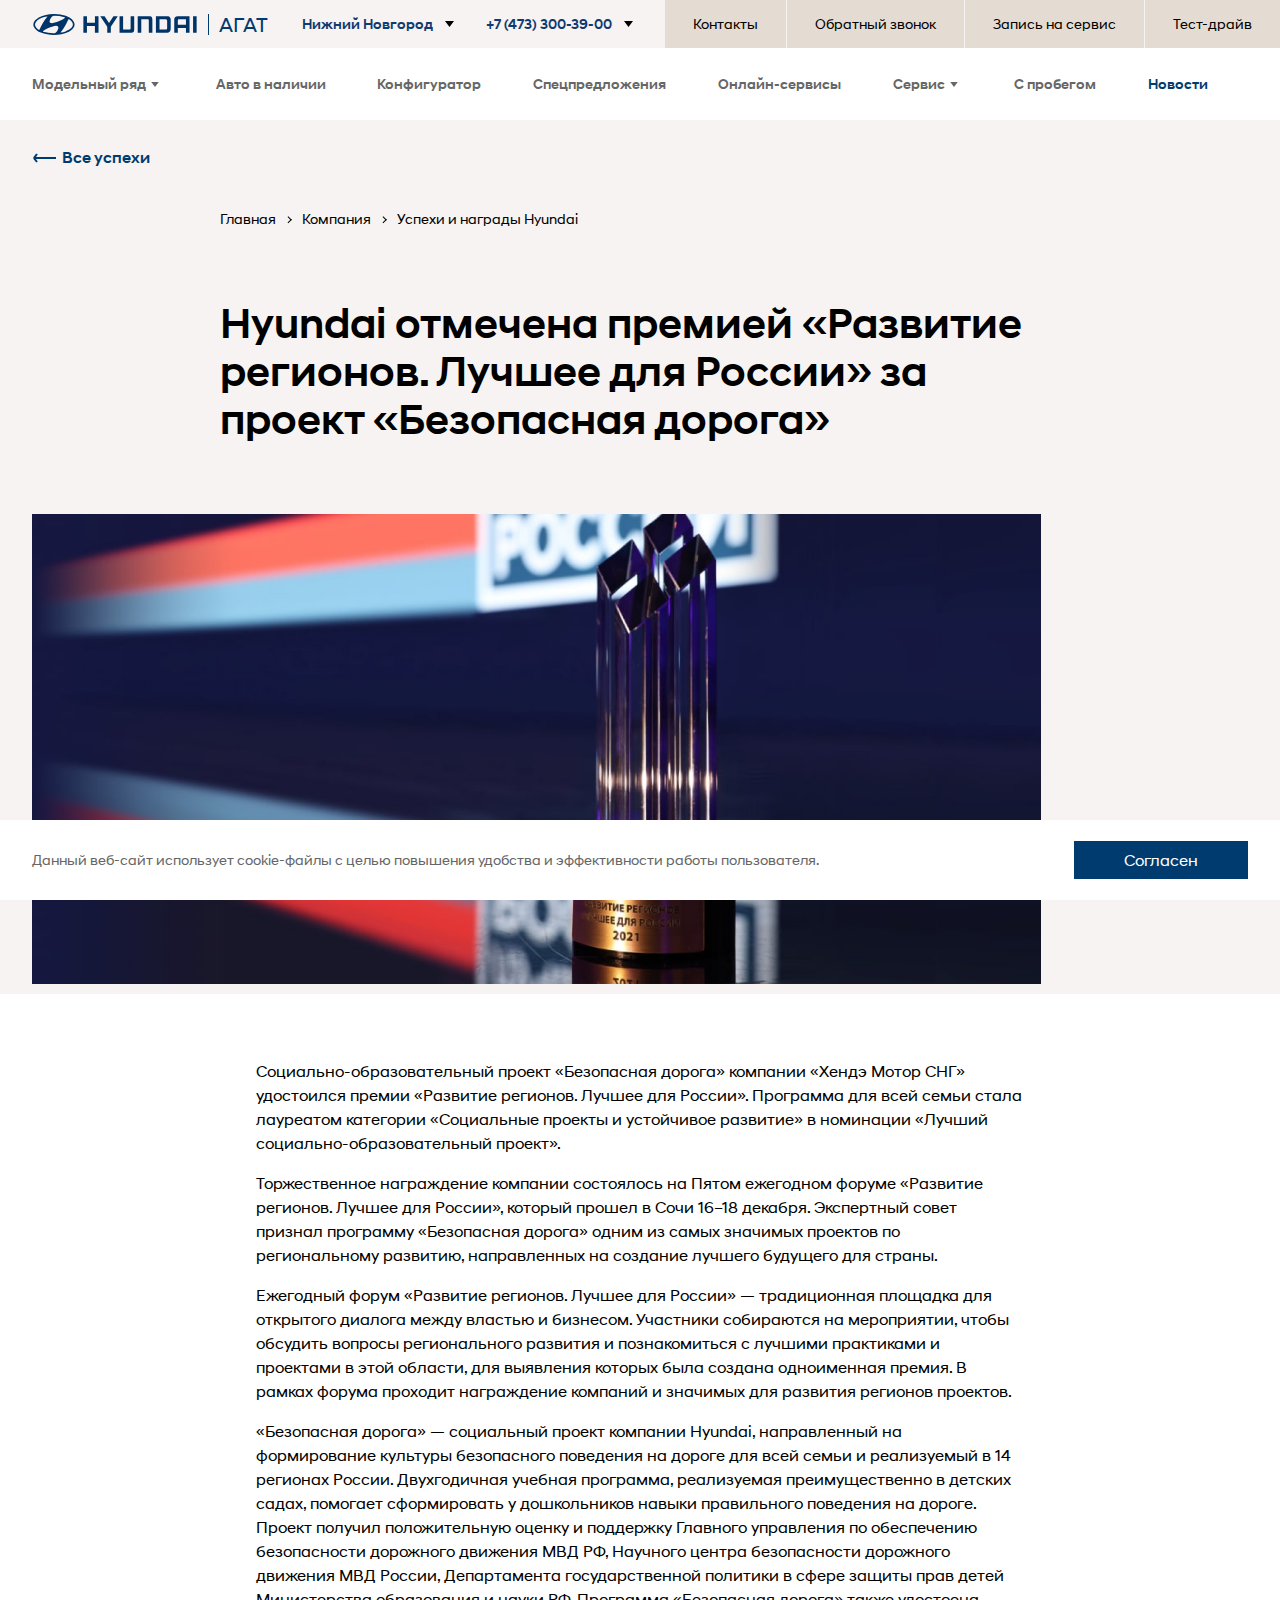
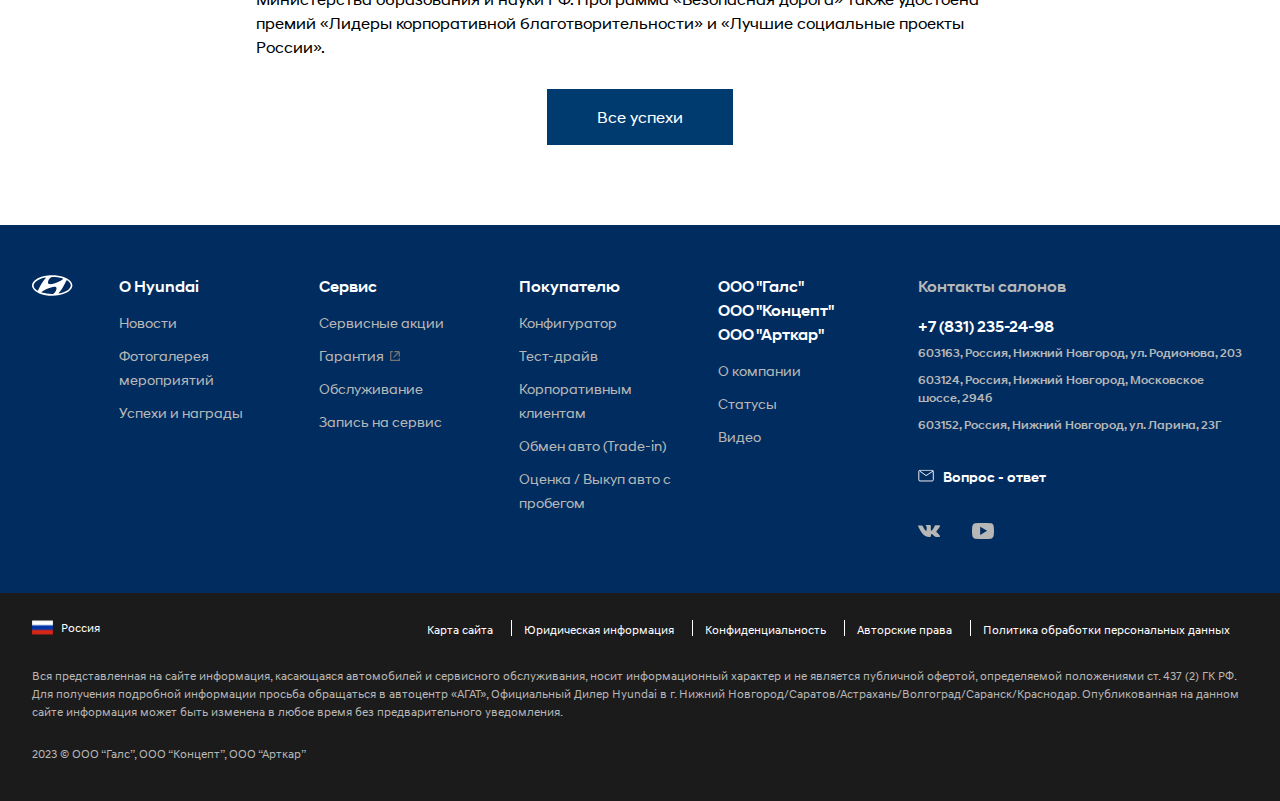
<file: pages/rewards/detail.html>
<!DOCTYPE html>
    <html lang="ru-RU">
    <head>
        <meta charset="UTF-8">
        <meta name="viewport" content="width=device-width, initial-scale=1, shrink-to-fit=no">
        <meta property="og:image" content="/images/og_image1.jpg">
		<meta name="csrf-param" content="_csrf-frontend">
        <meta name="csrf-token" content="jQgNYBgd_4vmps29TxPpl2cplr6uePRdwdJmtlslWp7-OVxVR2eb6dTJ__g1TK_bAF3yzZpLsDypqyXwEX0z7Q==">

<link href="../../css/libs.css" rel="stylesheet">
<link href="../../css/2master.css" rel="stylesheet">
<link href="../../css/main.css" rel="stylesheet">
<link href="../../css/cards.css" rel="stylesheet">
</head>
    <body class="isDealerPage">
        <div class="dd-overlay"></div>
                
        <header class="header-main" role="navigation">
    <div class="header-top">
        <div class="container">
            <div class="row">
                <div class="col-md-12">
                    <div class="header-top__dealer" style="max-width: 509px;">
                        <a href="/" aria-label="На главную" class="header-bottom__logo header-bottom__logo--dealer">
                            <svg role="img" aria-hidden="true">
                                <use xlink:href="#img-hyundai"></use>
                            </svg>
                        </a>
                        <span>АГАТ</span>
                    </div>
                </div>
            </div>
        </div>
        <div class="header-top__wrapper">
            <div class="header-city">
                <a class="header-city__link js-open-header-city__dropdown" href="#" role="button">
                    <div class="header-city__name">Нижний Новгород</div>
                    <svg role="img" aria-hidden="true" class="header-city__arrow">
                        <use xlink:href="#icon-Arrow_Dropdown"></use>
                    </svg>
                </a>
                <div class="header-city__dropdown">
                    <div class="s-contacts">
                        <div class="header-city__text">Выберите город</div>
                        <ul class="header-city__list">
                            <li><a class="header-city__list-link" href="http://agatplus-hyundai.ru">Астрахань</a></li>
                            <li><a class="header-city__list-link" href="http://agat34-hyundai.ru">Волгоград</a></li>
                            <li><a class="header-city__list-link" href="http://hyundai-agat23.ru">Краснодар</a></li>
                            <li><a class="header-city__list-link" href="http://agat-hyundai.ru">Нижний Новгород</a></li>
                            <li><a class="header-city__list-link" href="http://agat13-hyundai.ru">Саранск</a></li>
                            <li><a class="header-city__list-link" href="http://agat64-hyundai.ru">Саратов</a></li>
                        </ul>
                    </div>
                </div>
            </div>
            <div class="support-service">
                <a class="support-service__link js-open-support-service__dropdown" href="#" role="button">
                    <div class="support-service__text"> </div>
                    <div class="support-service__phone">+7 (473) 300-39-00</div>
                    <svg role="img" aria-hidden="true" class="support-service__arrow">
                        <use xlink:href="#icon-Arrow_Dropdown"></use>
                    </svg>
                </a>
                <div class="support-service__dropdown support-service__dropdown--dealer">
                    <div class="s-contacts">
                        <div class="s-contacts__title">Контакты салонов</div>
                        <ul class="s-contacts__list">
                            <li class="s-contacts__item">
                                <a href="tel:+78312668180" class="s-contacts__phone">+7 (831) 266-81-80</a>
                                <a href="/contacts/salon_na_ul_rodinova/" class="s-contacts__address">Нижний Новгород, ул. Родионова, 203</a>
                                <a href="/contacts/dc_hyundai_agat_na_moskovskom_shosse/" class="s-contacts__address">Нижний Новгород, Московское шоссе, 294б</a>
                                <a href="/contacts/dc_hyundai_agat_na_larina/" class="s-contacts__address">Нижний Новгород, ул. Ларина, 23Г</a>
                            </li>
                        </ul>
                    </div>
                    <hr>
                    <a class="support-service__dd-mail" href="/zakaz_obratnogo_zvonka/">
                        <svg role="img" aria-hidden="true">
                            <use xlink:href="#icon-mail_icon"></use>
                        </svg>
                        Обратный звонок
                    </a>
                </div>
            </div>
            <nav class="header-top__nav" role="navigation">
                <ul class="header-top__list">
                    <li class="header-top__item">
                        <a href="/contacts/" class="header-top__link">
                            Контакты
                        </a>
                    </li>
                    <li class="header-top__item">
                        <a href="/zakaz_obratnogo_zvonka/" class="header-top__link">
                            Обратный звонок
                        </a>
                    </li>
                    <li class="header-top__item">
                        <a href="/auto_services/maintenance/" class="header-top__link">
                            Запись на сервис
                        </a>
                    </li>
                    <li class="header-top__item">
                        <a href="/services/zapis_na_testdrajv/" class="header-top__link">
                            Тест-драйв
                        </a>
                    </li>
                </ul>
            </nav>
        </div>
    </div>
    <div class="header-bottom">
        <div class="container">
            <div class="row">
                <div class="col-md-12 header-bottom__ps">
                    <div class="header-bottom__wrap">
                        <div class="header-bottom__mobile-line">
                            <a href="/" aria-label="На главную" class="header-bottom__m-logo">
                                <svg role="img" aria-hidden="true">
                                    <use xlink:href="#img-hyundai"></use>
                                </svg>
                            </a>
                            <div class="header-bottom__mobile-wrap">
                                <a href="tel:+78312352498" class="header-bottom__mobile-phone">
                                    <span>+7 (831) 235-24-98</span>
                                    <svg role="img" aria-hidden="true">
                                        <use xlink:href="#icon-mobile-phone"></use>
                                    </svg>
                                </a>
                                <button class="hamburger hamburger--collapse js-open-mobile-menu" type="button" aria-label="Открыть мобильное меню">
                                <span class="hamburger-box">
                                    <span class="hamburger-inner"></span>
                                </span>
                                </button>
                            </div>
                        </div>
                        <nav class="main-nav" role="navigation">
                            <ul class="main-nav__list">
                                <li class="main-nav__item">
                                    <a href="#"
                                       class="main-nav__link main-nav__link--contains-submenu js-main-submenu-open">
                                        Модельный ряд
                                        <svg role="img" aria-hidden="true" class="main-nav__arrow">
                                            <use xlink:href="#icon-Arrow_Dropdown"></use>
                                        </svg>
                                    </a>
                                    <div class="main-nav__dropdown main-nav__dropdown--showroom">
                                        <div class="container">
                                            <div class="row">
                                                <div class="col-md-12">
                                                    <div class="showroom">
                                                        <a href="#" class="main-nav__dropdown-close js-main-submenu-close" aria-label="Закрыть меню">
                                                            <svg role="img" aria-hidden="true">
                                                                <use xlink:href="#close_icon"></use>
                                                            </svg>
                                                        </a>
                                                        <ul class="showroom__list">
                                                            <li class="showroom__line">
                                                                <h4 class="showroom__title">Городские</h4>
                                                                <ul class="showroom__cars">
                                                                    <li class="showroom__car showroom__car">
                                                                        <a href="/models/cars/new-solaris/" class="d-car">
                                                                            <div class="d-car__top-line">
                                                                                <h5 class="d-car__title">СОЛЯРИС</h5>
                                                                                <div class="d-car__name">/ SOLARIS</div>
                                                                            </div>
                                                                            <div class="d-car__price">
                                                                                от 1 408 000 ₽
                                                                            </div>
                                                                            <div class="d-car__m-name">SOLARIS</div>
                                                                            <div class="d-car__img">
                                                                                <img class="showroom-lazyload" data-showroomsrc="/images/temp/SOLARIS.png" alt="SOLARIS">
                                                                            </div>
                                                                        </a>
                                                                    </li>
                                                                    <li class="showroom__car showroom__car">
                                                                        <a href="/models/cars/new-elantra/" class="d-car">
                                                                            <div class="d-car__top-line">
                                                                                <h5 class="d-car__title">ЭЛАНТРА</h5>
                                                                                <div class="d-car__name">/ ELANTRA</div>
                                                                            </div>
                                                                            <div class="d-car__price">
                                                                                от 2 149 000 ₽
                                                                            </div>
                                                                            <div class="d-car__m-name">ELANTRA</div>
                                                                            <div class="d-car__img">
                                                                                <img class="showroom-lazyload" data-showroomsrc="/images/temp/ELANTRA.png" alt="ELANTRA">
                                                                            </div>
                                                                        </a>
                                                                    </li>
                                                                    <li class="showroom__car showroom__car">
                                                                        <a href="/models/cars/sonata-new/" class="d-car">
                                                                            <div class="d-car__top-line">
                                                                                <h5 class="d-car__title">СОНАТА</h5>
                                                                                <div class="d-car__name">/ SONATA</div>
                                                                            </div>
                                                                            <div class="d-car__price">
                                                                                от 2 769 000 ₽
                                                                            </div>
                                                                            <div class="d-car__m-name">SONATA</div>
                                                                            <div class="d-car__img">
                                                                                <img class="showroom-lazyload" data-showroomsrc="/images/temp/SONATA.png" alt="SONATA">
                                                                            </div>
                                                                        </a>
                                                                    </li>
                                                                </ul>
                                                            </li>
                                                            <li class="showroom__line">
                                                                <h4 class="showroom__title">Кроссоверы</h4>
                                                                <ul class="showroom__cars">
                                                                    <li class="showroom__car showroom__car">
                                                                        <a href="/models/cars/creta-2021/" class="d-car">
                                                                            <div class="d-car__top-line">
                                                                                <h5 class="d-car__title">КРЕТА</h5>
                                                                                <div class="d-car__name">/ CRETA</div>
                                                                            </div>
                                                                            <div class="d-car__price">
                                                                                от 1 859 000 ₽
                                                                            </div>
                                                                            <div class="d-car__m-name">CRETA</div>
                                                                            <div class="d-car__img">
                                                                                <img class="showroom-lazyload" data-showroomsrc="/images/temp/CRETA.png" alt="CRETA">
                                                                            </div>
                                                                        </a>
                                                                    </li>
                                                                    <li class="showroom__car showroom__car">
                                                                        <a href="/models/suv/NewTucson-2021/" class="d-car">
                                                                            <div class="d-car__top-line">
                                                                                <h5 class="d-car__title">ТУССАН</h5>
                                                                                <div class="d-car__name">/ TUCSON</div>
                                                                            </div>
                                                                            <div class="d-car__price">
                                                                                от 2 749 000 ₽
                                                                            </div>
                                                                            <div class="d-car__m-name">TUCSON</div>
                                                                            <div class="d-car__img">
                                                                                <img class="showroom-lazyload" data-showroomsrc="/images/temp/TUCSON.png" alt="TUCSON">
                                                                            </div>
                                                                        </a>
                                                                    </li>
                                                                    <li class="showroom__car showroom__car">
                                                                        <a href="/models/suv/NewSantaFe/" class="d-car">
                                                                            <div class="d-car__top-line">
                                                                                <h5 class="d-car__title">САНТА ФЭ</h5>
                                                                                <div class="d-car__name">/ SANTA FE</div>
                                                                            </div>
                                                                            <div class="d-car__price">
                                                                                от 3 969 000 ₽
                                                                            </div>
                                                                            <div class="d-car__m-name">SANTA FE</div>
                                                                            <div class="d-car__img">
                                                                                <img class="showroom-lazyload" data-showroomsrc="/images/temp/SANTA-FE.png" alt="SANTA FE">
                                                                            </div>
                                                                        </a>
                                                                    </li>
                                                                    <li class="showroom__car showroom__car">
                                                                        <a href="/models/suv/Palisade/" class="d-car">
                                                                            <div class="d-car__top-line">
                                                                                <h5 class="d-car__title">ПАЛИСАД</h5>
                                                                                <div class="d-car__name">/ PALISADE</div>
                                                                            </div>
                                                                            <div class="d-car__price">
                                                                                от 5 269 000 ₽
                                                                            </div>
                                                                            <div class="d-car__m-name">PALISADE</div>
                                                                            <div class="d-car__img">
                                                                                <img class="showroom-lazyload" data-showroomsrc="/images/temp/PALISADE.png" alt="PALISADE">
                                                                            </div>
                                                                        </a>
                                                                    </li>
                                                                </ul>
                                                            </li>
                                                            <li class="showroom__line">
                                                                <h4 class="showroom__title">Микроавтобусы</h4>
                                                                <ul class="showroom__cars">
                                                                    <li class="showroom__car showroom__car">
                                                                        <a href="/models/minivan/Staria/" class="d-car">
                                                                            <div class="d-car__top-line">
                                                                                <h5 class="d-car__title">Стария</h5>
                                                                                <div class="d-car__name">/ STARIA</div>
                                                                            </div>
                                                                            <div class="d-car__price">
                                                                                от 4 099 000 ₽
                                                                            </div>
                                                                            <div class="d-car__m-name">STARIA</div>
                                                                            <div class="d-car__img">
                                                                                <img class="showroom-lazyload" data-showroomsrc="/images/temp/STARIA.png" alt="STARIA">
                                                                            </div>
                                                                        </a>
                                                                    </li>
                                                                    <li class="showroom__car showroom__car">
                                                                        <a href="/models/minivan/StariaPremium/" class="d-car">
                                                                            <div class="d-car__top-line">
                                                                                <h5 class="d-car__title">Стария Премиум</h5>
                                                                                <div class="d-car__name">/ STARIA Premium</div>
                                                                            </div>
                                                                            <div class="d-car__price">
                                                                                от 5 149 000 ₽
                                                                            </div>
                                                                            <div class="d-car__m-name">STARIA Premium</div>
                                                                            <div class="d-car__img">
                                                                                <img class="showroom-lazyload" data-showroomsrc="/images/temp/STARIA-Premium.png" alt="STARIA Premium">
                                                                            </div>
                                                                        </a>
                                                                    </li>
                                                                </ul>
                                                            </li>
                                                        </ul>
                                                    </div>
                                                </div>
                                            </div>
                                        </div>
                                    </div>
                                </li>
                                <li class="main-nav__item">
                                    <a href="/auto-v-nalichii/" class="main-nav__link">Авто в наличии</a>
                                </li>
                                <li class="main-nav__item">
                                    <a href="/configurator/" class="main-nav__link">Конфигуратор</a>
                                </li>
                                <li class="main-nav__item">
                                    <a href="/news_offers/action/" class="main-nav__link">Спецпредложения</a>
                                </li>
                                <li class="main-nav__item">
                                    <a href="/online/" class="main-nav__link">Онлайн-сервисы</a>
                                </li>
                                <li class="main-nav__item">
                                    <a href="#" data-test="dd-service-open" class="main-nav__link main-nav__link--contains-submenu js-main-submenu-open">
                                        Сервис
                                        <svg role="img" aria-hidden="true" class="main-nav__arrow">
                                            <use xlink:href="#icon-Arrow_Dropdown"></use>
                                        </svg>
                                    </a>
                                    <div data-test="dd-service" class="main-nav__dropdown main-nav__dropdown--grey">
                                        <div class="container df-dropdown">
                                            <ul class="row">
                                                <a href="#" class="main-nav__dropdown-close js-main-submenu-close" aria-label="Закрыть меню">
                                                    <svg role="img" aria-hidden="true">
                                                        <use xlink:href="#close_icon"></use>
                                                    </svg>
                                                </a>
                                                <li class="df-dropdown__item col-lg-3 col-md-12">
                                                    <h4 class="df-dropdown__title js-dropdown-submenu-open">
                                                        Сервисы
                                                        <svg role="img" aria-hidden="true">
                                                            <use xlink:href="#menu-arrow"></use>
                                                        </svg>
                                                    </h4>
                                                    <ul class="df-dropdown__submenu">
                                                        <li class="df-dropdown__submenu-item">
                                                            <a href="/auto_services/stoimost_to/#app"
                                                               class="df-dropdown__link">
                                                                <span>Калькулятор ТО</span>
                                                            </a>
                                                        </li>
                                                        <li class="df-dropdown__submenu-item">
                                                            <a href="/news_offers/action/#service"
                                                               class="df-dropdown__link">
                                                                <span>Акции сервис</span>
                                                            </a>
                                                        </li>
                                                        <li class="df-dropdown__submenu-item">
                                                            <a href="/checkout/"
                                                               class="df-dropdown__link">
                                                                <span>История обслуживания</span>
                                                            </a>
                                                        </li>
                                                    </ul>
                                                </li>
                                                <li class="df-dropdown__item col-lg-3 col-md-12">
                                                    <h4 class="df-dropdown__title js-dropdown-submenu-open">
                                                        Обслуживание и ремонт
                                                        <svg role="img" aria-hidden="true">
                                                            <use xlink:href="#menu-arrow"></use>
                                                        </svg>
                                                    </h4>
                                                    <ul class="df-dropdown__submenu">
                                                        <li class="df-dropdown__submenu-item">
                                                            <a href="/auto_services/stoimost_to/"
                                                               class="df-dropdown__link">
                                                                <span>Обслуживание</span>
                                                            </a>
                                                        </li>
                                                        <li class="df-dropdown__submenu-item">
                                                            <a href="/auto_services/kuzovnoy-remont/"
                                                               class="df-dropdown__link">
                                                                <span>Кузовной ремонт</span>
                                                            </a>
                                                        </li>
                                                        <li class="df-dropdown__submenu-item">
                                                            <a href="https://www.hyundai.ru/service/warranty" target="_blank" rel="nofollow"
                                                               class="df-dropdown__link">
                                                                <span>Гарантия</span>
                                                            </a>
                                                        </li>
                                                        <li class="df-dropdown__submenu-item">
                                                            <a href="/auto_services/doverennost-to/"
                                                               class="df-dropdown__link">
                                                                <span>Доверенность на ТО</span>
                                                            </a>
                                                        </li>
                                                        <li class="df-dropdown__submenu-item">
                                                            <a href="https://www.hyundai.ru/service/manuals" target="_blank" rel="nofollow"
                                                               class="df-dropdown__link">
                                                                <span>Руководства и каталоги</span>
                                                            </a>
                                                        </li>
                                                        <li class="df-dropdown__submenu-item">
                                                            <a href="/auto_services/service-book/"
                                                               class="df-dropdown__link">
                                                                <span>Электронная сервисная книжка</span>
                                                            </a>
                                                        </li>
                                                        <li class="df-dropdown__submenu-item">
                                                            <a href="/auto_services/maintenance/"
                                                               class="df-dropdown__link">
                                                                <span>Запись на сервис</span>
                                                            </a>
                                                        </li>
                                                    </ul>
                                                </li>
                                                <li class="df-dropdown__item col-lg-3 col-md-12">
                                                    <h4 class="df-dropdown__title js-dropdown-submenu-open">
                                                        Запасные части и аксессуары
                                                        <svg role="img" aria-hidden="true">
                                                            <use xlink:href="#menu-arrow"></use>
                                                        </svg>
                                                    </h4>
                                                    <ul class="df-dropdown__submenu">
                                                        <li class="df-dropdown__submenu-item" id="bx_tao_entity_services_791_1">
                                                            <a href="https://www.hyundai.ru/brand-collection" target="_blank" rel="nofollow"
                                                               class="df-dropdown__link">
                                                                <span>Бренд-коллекция</span>
                                                            </a>
                                                        </li>
                                                        <li class="df-dropdown__submenu-item" id="bx_tao_entity_services_792_1">
                                                            <a href="/auto_services/parts/"
                                                               class="df-dropdown__link">
                                                                <span>Оригинальные запасные части</span>
                                                            </a>
                                                        </li>
                                                        <li class="df-dropdown__submenu-item" id="bx_tao_entity_services_793_1">
                                                            <a href="/news_offers/action/servis/product-line-2/"
                                                               class="df-dropdown__link">
                                                                <span>Запчасти Product Line 2</span>
                                                            </a>
                                                        </li>
                                                    </ul>
                                                </li>
                                                <li class="df-dropdown__item col-lg-3 col-md-12">
                                                    <h4 class="df-dropdown__title js-dropdown-submenu-open">
                                                        Сервисные предложения
                                                        <svg role="img" aria-hidden="true">
                                                            <use xlink:href="#menu-arrow"></use>
                                                        </svg>
                                                    </h4>
                                                    <ul class="df-dropdown__submenu">
                                                        <li class="df-dropdown__submenu-item">
                                                            <a href="/auto_services/best/"
                                                               class="df-dropdown__link">
                                                                <span>Лучшее для своих</span>
                                                            </a>
                                                        </li>
                                                        <li class="df-dropdown__submenu-item">
                                                            <a href="/auto_services/hyundai_family/"
                                                               class="df-dropdown__link">
                                                                <span>Помощь на дороге</span>
                                                            </a>
                                                        </li>
                                                    </ul>
                                                </li>
                                            </ul>
                                        </div>
                                    </div>
                                </li>
                                <li class="main-nav__item">
                                    <a href="/avtomobili-s-probegom/" class="main-nav__link">С пробегом</a>
                                </li>
                                <li class="main-nav__item main-nav__item--mir">
                                    <a href="/news_offers/news/" class="main-nav__link main-nav__link--iconed">Новости</a>
                                </li>
                                <li class="main-nav__item main-nav__item--mobile">
                                    <a href="/auto_services/maintenance/" class="main-nav__link">Запись на сервис</a>
                                </li>
                                <li class="main-nav__item main-nav__item--mobile">
                                    <a href="/services/zapis_na_testdrajv/" class="main-nav__link">Тест-драйв</a>
                                </li>
                                <li class="main-nav__item main-nav__item--mobile main-nav__item--support">
                                    <div class="support-service-m">
                                        <div class="support-service-m__text">Единый контактный центр АГАТ</div>
                                        <a class="support-service-m__phone" href="tel:+78312352498">+7 (831) 235-24-98</a>
                                        <hr>
                                        <a class="support-service-m__mail" href="/zakaz_obratnogo_zvonka/">
                                            <svg role="img" aria-hidden="true">
                                                <use xlink:href="#icon-mail_icon"></use>
                                            </svg>
                                            Обратный звонок
                                        </a>
                                    </div>
                                </li>
                            </ul>
                        </nav>
                    </div>
                </div>
            </div>
        </div>
    </div>
</header>
<header class="header-wrap" style="display: none">
    <div class="header">
        <div class="container-fluid header__wrap">
            <div class="header__content">
                <div id="mainMenu" class="header__menu-wrap">
                    <nav class="menu">
                        <ul class="menu__list">
                            <li id="menuModels" class="menu__item menu__item_models">
                                <a href="/vehicles/" class="menu__link menu__link_has-submenu">Модельный ряд</a>
                                <ul class="sub-menu menu-models">
                                                                    </ul>
                            </li>
                                                    </ul>
                    </nav>
                </div>
            </div>
        </div>
    </div>
    <div class="header-phones-wrap">
        <div class="container-fluid">
            <div id="dealerPhones" class="header-phones">
                <div class="header-phones__list header-phones__inner" data-marker-type="dealer-phones"
                     data-marker-template="dealer-phones-header">
                    <div class="header-phones__item">
                        <a class="header-phones__link" href="tel:">
                            <div class="header-phones__num"></div>
                            <div class="header-phones__address"></div>
                        </a>
                    </div>
                </div>
            </div>
        </div>
    </div>
</header>

<main role="main">
    <div class="content">
        <section class="back">
            <div class="container">
                <div class="row">
                    <div class="col-md-12">
                        <a href="index.html" class="df-back-link">
                            Все успехи
                            <svg>
                                <use xlink:href="#back-link"></use>
                            </svg>
                        </a>
                    </div>
                </div>
            </div>
        </section>
        <section class="news-content">
            <div class="news-content__top">
                <div class="container">
                    <div class="row">
                        <div class="col-md-12">
                            <div class="breadcrumbs">
                                <ul itemscope="" class="breadcrumbs__list" itemtype="https://schema.org/BreadcrumbList">
                                    <li class="breadcrumbs__item" itemprop="itemListElement" itemscope="" itemtype="https://schema.org/ListItem">
                                        <a class="breadcrumbs__link" itemprop="item" href="/" title="Главная"><span itemprop="name">Главная</span></a>
                                        <meta itemprop="position" content="1">
                                    </li>
                                    <li class="breadcrumbs__item" itemprop="itemListElement" itemscope="" itemtype="https://schema.org/ListItem">
                                        <a class="breadcrumbs__link" itemprop="item" href="/news_offers/news/" title="Компания"><span itemprop="name">Компания</span></a>
                                        <meta itemprop="position" content="2">
                                    </li>
                                    <li class="breadcrumbs__item" itemprop="itemListElement" itemscope="" itemtype="https://schema.org/ListItem">
                                        <a class="breadcrumbs__link" itemprop="item" href="#" title="«Успехи и награды Hyundai"><span itemprop="name">Успехи и награды Hyundai</span></a>
                                        <meta itemprop="position" content="3">
                                    </li>
                                </ul>
                            </div>
                            <h1>Hyundai отмечена премией «Развитие регионов. Лучшее для России» за проект «Безопасная дорога»</h1>
                            <!-- width 1470px  -->
                            <img src="../../images/rewards/detail/1.jpg" alt="«Hyundai отмечена премией «Развитие регионов. Лучшее для России» за проект «Безопасная дорога»">
                        </div>
                    </div>
                </div>
            </div>
            <div class="news-content__bottom hnd-styles">
                <div class="container">
                    <p>
                        Социально-образовательный проект «Безопасная дорога» компании «Хендэ Мотор СНГ» удостоился премии «Развитие регионов. Лучшее для России». Программа для всей семьи стала лауреатом категории «Социальные проекты и устойчивое развитие» в номинации «Лучший социально-образовательный проект».
                    </p>
                    <p>
                        Торжественное награждение компании состоялось на Пятом ежегодном форуме «Развитие регионов. Лучшее для России», который прошел в Сочи 16–18 декабря. Экспертный совет признал программу «Безопасная дорога» одним из самых значимых проектов по региональному развитию, направленных на создание лучшего будущего для страны.
                    </p>
                    <p>
                        Ежегодный форум «Развитие регионов. Лучшее для России» — традиционная площадка для открытого диалога между властью и бизнесом. Участники собираются на мероприятии, чтобы обсудить вопросы регионального развития и познакомиться с лучшими практиками и проектами в этой области, для выявления которых была создана одноименная премия. В рамках форума проходит награждение компаний и значимых для развития регионов проектов.
                    </p>
                    <p>
                        «Безопасная дорога» — социальный проект компании Hyundai, направленный на формирование культуры безопасного поведения на дороге для всей семьи и реализуемый в 14 регионах России. Двухгодичная учебная программа, реализуемая преимущественно в детских садах, помогает сформировать у дошкольников навыки правильного поведения на дороге. Проект получил положительную оценку и поддержку Главного управления по обеспечению безопасности дорожного движения МВД РФ, Научного центра безопасности дорожного движения МВД России, Департамента государственной политики в сфере защиты прав детей Министерства образования и науки РФ. Программа «Безопасная дорога» также удостоена премий «Лидеры корпоративной благотворительности» и «Лучшие социальные проекты России».
                    </p>
                </div>
            </div>
            <div class="news-content__all">
                <div class="container">
                    <div class="row">
                        <div class="col-md-12">
                            <div class="news-content__center">
                                <a href="index.html" class="df-button">Все успехи</a>
                            </div>
                        </div>
                    </div>
                </div>
            </div>
        </section>
    </div>                                   
</main>

<footer class="footer" role="contentinfo">
    <div class="footer__top container">
        <nav role="navigation" class="row">
            <div class="col-md-12">
                <ul class="footer__nav" itemscope="" itemtype="http://schema.org/Organization">
                    <li class="footer__column footer__column--logo">
                        <a class="footer__main-link" role="button" aria-label="На главную" href="/">
                            <svg role="img">
                                <use xlink:href="#icon-Logo"></use>
                            </svg>
                        </a>
                    </li>
                    <li class="footer__column">
                        <h5 class="footer__title">О Hyundai</h5>
                        <ul class="footer__sub-nav">
                            <li class="footer__item">
                                <a href="/news_offers/news/" class="footer__link">Новости</a>
                            </li>
                            <li class="footer__item">
                                <a href="/company/fotogalereya/" class="footer__link">Фотогалерея мероприятий</a>
                            </li>
                            <li class="footer__item">
                                <a href="/company/rewards/" class="footer__link">Успехи и награды</a>
                            </li>
                        </ul>
                    </li>
                    <li class="footer__column">
                        <h5 class="footer__title">Сервис</h5>
                        <ul class="footer__sub-nav">
                            <li class="footer__item">
                                <a href="/news_offers/action/servis/" class="footer__link">Сервисные акции</a>
                            </li>
                            <li class="footer__item">
                                <a href="https://www.hyundai.ru/service/warranty" class="footer__link" rel="nofollow" target="_blank">Гарантия</a>
                            </li>
                            <li class="footer__item">
                                <a href="/auto_services/stoimost_to/" class="footer__link">Обслуживание</a>
                            </li>
                            <li class="footer__item">
                                <a href="/auto_services/maintenance/" class="footer__link">Запись на сервис</a>
                            </li>
                        </ul>
                    </li>
                    <li class="footer__column">
                        <h5 class="footer__title">Покупателю</h5>
                        <ul class="footer__sub-nav">
                            <li class="footer__item">
                                <a href="/configurator/" class="footer__link">Конфигуратор</a>
                            </li>
                            <li class="footer__item">
                                <a href="/services/zapis_na_testdrajv/" class="footer__link">Тест-драйв</a>
                            </li>
                            <li class="footer__item">
                                <a href="/corporate/" class="footer__link">Корпоративным клиентам</a>
                            </li>
                            <li class="footer__item">
                                <a href="/avtomobili-s-probegom/trade-in/" class="footer__link">Обмен авто (Trade-in)</a>
                            </li>
                            <li class="footer__item">
                                <a href="/avtomobili-s-probegom/online-ocenka-avtomobilya/" class="footer__link">Оценка / Выкуп авто с пробегом</a>
                            </li>
                        </ul>
                    </li>
                    <li class="footer__column">
                        <h5 class="footer__title">
                            ООО "Галс"
                            </br>ООО "Концепт"
                            </br>ООО "Арткар"
                        </h5>
                        <ul class="footer__sub-nav">
                            <li class="footer__item">
                                <a href="/company/about/" class="footer__link">О компании</a>
                            </li>
                            <li class="footer__item">
                                <a href="/company/status/" class="footer__link">Статусы</a>
                            </li>
                            <li class="footer__item">
                                <a href="/company/video/" class="footer__link">Видео</a>
                            </li>
                        </ul>
                    </li>
                    <li class="footer__column footer__column--last">
                        <div class="footer-contacts">
                            <div class="footer-contacts__title">
                                <span>Контакты салонов</span>
                            </div>
                            <a href="tel:+78312352498" class="footer-contacts__tel">
                                +7 (831) 235-24-98
                            </a>
                            <div class="footer-contacts__list">
                                <div class="footer-contacts__item" itemscope="" itemtype="https://schema.org/AutoDealer">
                                    <meta itemprop="name" content="Hyundai АГАТ на Родионова">
                                    <meta itemprop="telephone" content="+7 (831) 2-000-000">
                                    <meta itemprop="image" content="/media/img/dealerLogo.png">
                                    <div class="footer-contacts__address" itemprop="address" itemscope="" itemtype="https://schema.org/PostalAddress">
                                        <a href="/contacts/salon_na_ul_rodinova/"><span itemprop="postalCode">603163</span>, Россия, <span class="locality" itemprop="addressLocality">Нижний Новгород</span>, <span class="street-address" itemprop="streetAddress">ул. Родионова, 203</span></a>
                                    </div>
                                </div>
                                <div class="footer-contacts__item" itemscope="" itemtype="https://schema.org/AutoDealer">
                                    <meta itemprop="name" content="Hyundai АГАТ на Московском">
                                    <meta itemprop="telephone" content="+7 (831) 2-000-000">
                                    <meta itemprop="image" content="/media/img/dealerLogo.png">
                                    <div class="footer-contacts__address" itemprop="address" itemscope="" itemtype="https://schema.org/PostalAddress">
                                        <a href="/contacts/dc_hyundai_agat_na_moskovskom_shosse/"><span itemprop="postalCode">603124</span>, Россия, <span class="locality" itemprop="addressLocality">Нижний Новгород</span>, <span class="street-address" itemprop="streetAddress">Московское шоссе, 294б</span></a>
                                    </div>
                                </div>
                                <div class="footer-contacts__item" itemscope="" itemtype="https://schema.org/AutoDealer">
                                    <meta itemprop="name" content="Hyundai АГАТ на Ларина">
                                    <meta itemprop="telephone" content="+7 (831) 2-000-000">
                                    <meta itemprop="image" content="/media/img/dealerLogo.png">
                                    <div class="footer-contacts__address" itemprop="address" itemscope="" itemtype="https://schema.org/PostalAddress">
                                        <a href="/contacts/dc_hyundai_agat_na_larina/"><span itemprop="postalCode">603152</span>, Россия,  <span class="locality" itemprop="addressLocality">Нижний Новгород</span>,  <span class="street-address" itemprop="streetAddress">ул. Ларина, 23Г</span></a>
                                    </div>
                                </div>
                            </div>
                        </div>
                        <a class="footer__mail" href="/zakaz_obratnogo_zvonka/">
                            <svg role="img" aria-hidden="true">
                                <use xlink:href="#icon-mail_icon"></use>
                            </svg>
                            Вопрос - ответ
                        </a>
                        <noindex>
                            <ul class="footer-social">
                                <li class="footer-social__item">
                                    <a href="https://vk.com/hyundairussia" rel="nofollow" target="_blank"
                                       class="footer-social__link footer-social__link--vk"
                                       role="button" aria-label="vk">
                                        <svg role="img" aria-hidden="true">
                                            <use xlink:href="#vk-icon"></use>
                                        </svg>
                                    </a>
                                </li>
                                <li class="footer-social__item">
                                    <a href="https://www.youtube.com/hyundairussia" rel="nofollow" target="_blank" class="footer-social__link footer-social__link--youtube" role="button" aria-label="youtube">
                                        <svg role="img" aria-hidden="true">
                                            <use xlink:href="#youtube-icon"></use>
                                        </svg>
                                    </a>
                                </li>
                            </ul>
                        </noindex>
                    </li>
                </ul>
            </div>
        </nav>
    </div>
    <div class="footer-bottom">
        <div class="container">
            <div class="row">
                <div class="footer-bottom__top-line col-md-12">
                    <a href="#" rel="nofollow" target="_blank" class="footer-bottom__world">
                        <svg aria-hidden="true" class="footer-bottom__flag">
                            <use xlink:href="#ic-ru"></use>
                        </svg>
                        Россия
                    </a>
                    <nav class="footer-bottom__nav" role="navigation">
                        <ul class="footer-bottom__menu">
                            <li class="footer-bottom__item">
                                <a href="/sitemap/" class="footer-bottom__link">
                                    Карта сайта
                                </a>
                            </li>
                            <li class="footer-bottom__item">
                                <a href="/legal/" class="footer-bottom__link">
                                    Юридическая информация
                                </a>
                            </li>
                            <li class="footer-bottom__item">
                                <a href="/privacy/" class="footer-bottom__link">
                                    Конфиденциальность
                                </a>
                            </li>
                            <li class="footer-bottom__item">
                                <a href="/copyright/" class="footer-bottom__link">
                                    Авторские права
                                </a>
                            </li>
                            <li class="footer-bottom__item">
                                <a href="/privacy-policy/" class="footer-bottom__link">
                                    Политика обработки персональных данных
                                </a>
                            </li>
                        </ul>
                    </nav>
                </div>
            </div>
            <div class="row">
                <div class="footer-bottom__disclamer col-md-12">
                    Вся представленная на сайте информация, касающаяся автомобилей и сервисного обслуживания, носит
                    информационный характер и не является публичной офертой, определяемой положениями ст. 437 (2) ГК РФ.
                    Для получения подробной информации просьба обращаться в автоцентр «АГАТ», Официальный Дилер Hyundai
                    в г. Нижний Новгород/Саратов/Астрахань/Волгоград/Саранск/Краснодар. Опубликованная на данном сайте информация может
                    быть изменена в любое время без предварительного уведомления.
                </div>
            </div>
            <div class="row">
                <div class="footer-bottom__copyright col-md-12">
                    2023 &copy; ООО “Галс”, ООО “Концепт”, ООО “Арткар”
                </div>
            </div>
        </div>
    </div>
</footer>
    <div class="footer1" style="display: none">
        <div class="container-fluid footer1__nav-items">
            <div class="footer-col">
                <h3 class="footer1__nav-title js-footer-nav-title">Модельный ряд</h3>
                <ul class="footer1__nav-list">
                                    </ul>
            </div>
                    </div>
    </div>

        <div class="cookie">
            <div class="cookie-inner">
                <p class="df-text-input-14px cookie-desktop">
                    Данный веб-сайт использует cookie-файлы с&nbsp;целью повышения удобства и&nbsp;эффективности
                    работы пользователя.</p>
                <p class="df-text-input-14px cookie-mobile">Данный веб-сайт использует cookie-файлы</p>
                <div class="cookie-buttons">
                    <a href="#" class="df-button cookie-agree">Согласен</a>
                </div>
            </div>
        </div>

	    <div class="svg-root" style="position: absolute; width: 0; height: 0;">
    <svg aria-hidden="true" display="none" height="0" width="0" xmlns="http://www.w3.org/2000/svg">
        <symbol fill="none" id="arrow-link" viewBox="0 0 7 12" xmlns="http://www.w3.org/2000/svg">
            <path d="M1 1L4.89793 5.33104C5.24021 5.71134 5.24021 6.28866 4.89793 6.66896L1 11" stroke="CurrentColor"
                  stroke-width="2"/>
        </symbol>
        <symbol fill="none" id="out-link" viewBox="0 0 14 14" xmlns="http://www.w3.org/2000/svg">
            <path d="M4 1H1V13H13V10" stroke="CurrentColor" stroke-width="2"/>
            <path d="M6 1H12C12.5523 1 13 1.44772 13 2V8" stroke="CurrentColor" stroke-width="2"/>
            <path d="M13 1L5 9" stroke="CurrentColor" stroke-width="2"/>
        </symbol>
        <symbol fill="none" id="back-link" viewBox="0 0 24 10" xmlns="http://www.w3.org/2000/svg">
            <path d="M24 5L2 5" stroke="CurrentColor" stroke-width="2"/>
            <path d="M5 9L2.45 5.6C2.18333 5.24444 2.18333 4.75556 2.45 4.4L5 1" stroke="CurrentColor" stroke-width="2"/>
        </symbol>
        <symbol fill="none" id="forward-link" viewBox="0 0 24 10" xmlns="http://www.w3.org/2000/svg">
            <path d="M0 5L22 5" stroke="CurrentColor" stroke-width="2"/>
            <path d="M19 1L21.55 4.4C21.8167 4.75556 21.8167 5.24444 21.55 5.6L19 9" stroke="CurrentColor" stroke-width="2"/>
        </symbol>
        <symbol fill="none" id="left-link" viewBox="0 0 34 14" xmlns="http://www.w3.org/2000/svg">
            <path d="M8 13L4.3698 7.5547C4.14587 7.2188 4.14587 6.7812 4.3698 6.4453L8 1" stroke="CurrentColor" stroke-width="2"/>
            <path d="M5 7L34 7" stroke="CurrentColor" stroke-width="2"/>
        </symbol>
        <symbol fill="none" id="right-link" viewBox="0 0 34 14" xmlns="http://www.w3.org/2000/svg">
            <path d="M26 1L29.6302 6.4453C29.8541 6.7812 29.8541 7.2188 29.6302 7.5547L26 13" stroke="CurrentColor"
                  stroke-width="2"/>
            <path d="M29 7L0 7" stroke="CurrentColor" stroke-width="2"/>
        </symbol>
        <symbol fill="none" id="share-link" viewBox="0 0 12 18" xmlns="http://www.w3.org/2000/svg">
            <path d="M3 7H1V15H11V7H9" stroke="CurrentColor" stroke-width="2"/>
            <path d="M6 11V1" stroke="CurrentColor" stroke-width="2"/>
            <path d="M2 4L5.4 1.45C5.75556 1.18333 6.24444 1.18333 6.6 1.45L10 4" stroke="CurrentColor" stroke-width="2"/>
        </symbol>
        <symbol fill="none" id="download-link" viewBox="0 0 10 10" xmlns="http://www.w3.org/2000/svg">
            <path d="M10 9H0" stroke="CurrentColor" stroke-width="2"/>
            <path d="M5 0L5 6" stroke="CurrentColor" stroke-width="2"/>
            <path d="M9 3L5.6 5.55C5.24445 5.81667 4.75556 5.81667 4.4 5.55L1 3" stroke="CurrentColor" stroke-width="2"/>
        </symbol>
        <symbol fill="none" id="arrow-dropdown" viewBox="0 0 10 6" xmlns="http://www.w3.org/2000/svg">
            <g clip-path="url(#clip0)">
                <path d="M5.5 6L1 1.12054e-06L10 4.76837e-07L5.5 6Z" fill="currentColor"/>
            </g>
            <clipPath id="clip0">
                <rect fill="currentColor" height="6" width="10"/>
            </clipPath>
        </symbol>
        <symbol id="hyundai-small-logo" viewBox="0 0 42 21" xmlns="http://www.w3.org/2000/svg">
            <title>Hyundai logo</title>
            <path d="M35.7466 3.26503C34.7219 2.72386 33.632 2.27717 32.543 1.86199C27.5784 0.204108 21.7808 -0.401968 16.2707 0.268056C11.1777 0.938079 6.2447 2.15023 2.37003 5.65688C0.51226 7.37966 -0.577678 9.9624 0.319574 12.4172C1.50441 15.4476 4.64383 17.4577 7.46212 18.604C15.7905 21.9541 27.0972 21.8262 35.1379 17.9989C37.893 16.6264 40.9672 14.2994 41.3516 11.0152C41.6727 7.44361 38.5333 4.79597 35.7466 3.26503ZM17.1689 4.69957C17.8735 3.36047 19.0909 1.76654 20.8202 1.73504C24.4399 1.70259 27.9312 2.24568 31.2297 3.16958C31.4224 3.26503 31.6783 3.32898 31.7742 3.51987C31.8701 3.74225 31.6774 3.8711 31.5499 4.0305C28.8275 6.13506 25.7197 7.31476 22.5496 8.36752C20.9477 8.7493 19.3143 9.45273 17.5198 9.06904C17.1038 8.97359 16.7194 8.68726 16.495 8.27207C16.0474 7.02842 16.6561 5.75328 17.1689 4.69957ZM6.11817 15.7034C5.70118 16.0852 5.28418 15.5746 4.90074 15.4152C2.97874 14.1715 1.24846 12.13 1.76131 9.73811C2.56174 6.61228 5.79704 4.92195 8.52043 3.77375C10.1213 3.16863 11.7873 2.69045 13.5493 2.40221C13.741 2.40221 13.9979 2.36975 14.0611 2.5616L13.9979 2.75344C10.5383 6.67719 8.26352 11.206 6.11817 15.7034ZM23.766 17.2019C22.9656 18.415 21.6849 19.4668 20.1147 19.3074C16.6235 19.2435 13.1649 18.7328 9.99284 17.7765C9.83275 17.7459 9.70525 17.6486 9.64102 17.5226C9.5768 17.3298 9.67267 17.1714 9.80112 17.0425C12.7162 14.7146 16.1432 13.6313 19.5712 12.4821C20.8519 12.1309 22.1968 11.7176 23.6385 11.9076C24.2156 11.9715 24.8243 12.3867 25.017 12.9279C25.3362 14.5543 24.4716 15.8943 23.766 17.2019ZM39.5907 11.3645C38.7902 14.6182 35.2348 16.3419 32.4155 17.4243C30.8779 17.9349 29.3403 18.4456 27.6426 18.604C27.5468 18.604 27.355 18.604 27.355 18.4456L27.3867 18.2556C29.7889 15.5746 31.5825 12.5766 33.1843 9.51572C33.9215 8.14417 34.5935 6.74113 35.2348 5.33905C35.3306 5.24265 35.4265 5.1787 35.5223 5.1472C36.0994 5.24265 36.5155 5.68838 36.9957 6.00812C38.6292 7.34721 40.1025 9.16544 39.5907 11.3645Z"/>
        </symbol>
        <symbol id="mail-icon" viewBox="0 0 18 14">
            <title>Mail icon</title>
            <g clip-path="url(#clip0)">
                <path clip-rule="evenodd"
                      d="M12.011 0.749939H1.93098C1.77255 0.749933 1.61568 0.781416 1.46943 0.842346C1.32319 0.903276 1.19046 0.99255 1.0789 1.10504C0.967337 1.21753 0.879153 1.35099 0.819439 1.49774C0.759724 1.64449 0.729678 1.8016 0.730999 1.96002V11.14C0.72913 11.4606 0.854298 11.769 1.07917 11.9976C1.30405 12.2262 1.61032 12.3566 1.93098 12.36H15.111C15.4316 12.3566 15.7379 12.2262 15.9628 11.9976C16.1877 11.769 16.3129 11.4606 16.311 11.14V1.96002C16.3123 1.8016 16.2822 1.64449 16.2225 1.49774C16.1628 1.35099 16.0746 1.21753 15.9631 1.10504C15.8515 0.99255 15.7188 0.903276 15.5725 0.842346C15.4263 0.781416 15.2694 0.749933 15.111 0.749939H12.011Z"
                      fill-rule="evenodd"
                      stroke-width="1.5"/>
                <path d="M1.61096 1.62006L8.53098 6.54999L16.142 1.62006" stroke-width="1.5"/>
            </g>
            <defs>
                <clipPath id="clip0">
                    <rect height="13.12" width="17.062"/>
                </clipPath>
            </defs>
        </symbol>
        <symbol fill="none" id="facebook-icon" viewBox="0 0 18 18" xmlns="http://www.w3.org/2000/svg">
            <title>Facebook</title>
            <path clip-rule="evenodd"
                  d="M18 15.016C18 16.5561 16.5484 18 15 18H11.8065V11.262H14.8065V8.27807H11.8065V7.12299C11.8065 6.64171 12.0968 6.35294 12.3871 6.35294H14.8065V3.36898H12.3871C10.5484 3.36898 9 5.19786 9 7.21925V8.37433H6.77419V11.262H9V18H3C1.45161 18 0 16.5561 0 15.016V2.98396C0 1.44385 1.45161 0 3 0H15C16.5484 0 18 1.44385 18 2.98396V15.016Z"
                  fill="currentColor"
                  fill-rule="evenodd"/>
        </symbol>
        <symbol fill="none" id="vk-icon" viewBox="0 0 22 12" xmlns="http://www.w3.org/2000/svg">
            <title>VK</title>
            <path clip-rule="evenodd"
                  d="M18.9619 7.53711C19.6629 8.21351 20.464 8.88992 21.0649 9.66296C21.3653 9.95285 21.6657 10.3394 21.866 10.7259C22.1665 11.3057 21.866 11.8854 21.3653 11.8854H18.1608C17.3596 11.9821 16.6586 11.5955 16.1579 11.1124C15.7574 10.7259 15.2567 10.2427 14.8561 9.75959C14.6558 9.56633 14.4555 9.37307 14.2552 9.27644C13.8547 8.98655 13.4541 9.08318 13.1537 9.56633C12.8532 10.0495 12.8532 10.5326 12.8532 11.0158C12.8532 11.7888 12.5528 11.8854 11.8518 11.9821C10.2495 12.0787 8.74741 11.7888 7.24528 11.0158C5.94343 10.3394 5.04215 9.37307 4.14087 8.21351C2.43846 6.08766 1.23675 3.67192 0.135191 1.25618C-0.165235 0.676407 0.0350515 0.386519 0.736046 0.386519C1.73747 0.386519 2.83903 0.386519 3.84045 0.386519C4.24102 0.386519 4.54145 0.579777 4.74173 0.966296C5.34258 2.31911 6.04357 3.57529 6.84471 4.73485C7.045 5.02474 7.34542 5.31463 7.64585 5.60451C8.04642 5.8944 8.34685 5.79777 8.44699 5.41125C8.54713 5.12137 8.64727 4.92811 8.64727 4.63822C8.74741 3.67192 8.74741 2.80226 8.54713 1.83596C8.44699 1.25618 8.14656 0.869666 7.54571 0.773037C7.24528 0.676407 7.24528 0.579777 7.44557 0.483148C7.74599 0.193259 7.94628 0 8.44699 0H12.0521C12.653 0.0966296 12.7531 0.386519 12.8532 0.869667V4.73485C12.8532 4.92811 12.9534 5.60452 13.354 5.70114C13.6544 5.79777 13.8547 5.50789 14.0549 5.31463C14.9562 4.44496 15.5571 3.38204 16.0578 2.31911C16.2581 1.83596 16.5585 1.35281 16.7588 0.869667C16.9591 0.483148 17.1593 0.289889 17.5599 0.289889H21.0649C21.165 0.289889 21.2652 0.289889 21.3653 0.289889C21.9662 0.386518 22.0663 0.676407 21.9662 1.15955C21.6657 2.02922 21.165 2.70563 20.5642 3.47866C19.9633 4.2517 19.3625 5.02474 18.7616 5.79777C18.2609 6.57081 18.3611 6.95733 18.9619 7.53711Z"
                  fill="currentColor"
                  fill-rule="evenodd"/>
        </symbol>
        <symbol fill="none" id="twitter-icon" viewBox="0 0 20 16" xmlns="http://www.w3.org/2000/svg">
            <title>Twitter</title>
            <path clip-rule="evenodd"
                  d="M18.9109 3.16666C18.6139 3.45888 18.2178 3.84851 17.8218 4.04332C17.8218 4.14073 17.8218 4.14073 17.8218 4.23814C17.8218 4.62776 17.8218 5.1148 17.8218 5.50442C17.7228 6.18627 17.6238 6.96552 17.4257 7.64737C16.9307 9.30329 16.1386 10.7644 15.0495 12.0307C13.4653 13.8814 11.4851 15.1477 9.0099 15.6347C8.51485 15.7321 7.92079 15.8295 7.42574 15.9269C6.83168 16.0244 6.33664 16.0244 5.74258 15.9269C3.76238 15.8295 1.88119 15.2451 0.0990084 14.271C0.0990084 14.271 0 14.271 0 14.1736C2.17822 14.3684 4.15842 13.8814 5.94059 12.5177H5.84159H5.74258C5.54456 12.5177 5.34653 12.5177 5.14851 12.4203C3.86138 12.1281 2.77228 11.154 2.27723 9.88773V9.79032C2.47525 9.79032 2.67327 9.79032 2.87129 9.88773C3.06931 9.88773 3.26733 9.88773 3.46535 9.88773C3.66337 9.88773 3.86139 9.79032 4.0594 9.79032C4.0594 9.79032 3.9604 9.79032 3.9604 9.69291C2.87129 9.40069 2.07921 8.81625 1.48515 7.84218C1.18812 7.35515 0.990101 6.77071 0.891091 6.28368C0.891091 6.08886 0.891091 5.99146 0.891091 5.79664H0.990099C1.38614 5.99146 1.78218 6.08886 2.17822 6.18627C2.27723 6.18627 2.37624 6.18627 2.47525 6.18627C2.57426 6.18627 2.57425 6.18627 2.67326 6.18627C2.67326 6.08886 2.67327 6.08886 2.57426 6.08886C2.27723 5.89405 1.9802 5.60183 1.68317 5.30961C1.18812 4.72517 0.990101 4.04332 0.891091 3.36147C0.792081 2.58222 0.990101 1.80297 1.38614 1.02371C1.38614 1.02371 1.38614 0.926305 1.48515 0.926305L1.58416 1.02371C1.9802 1.51075 2.37624 1.90037 2.87129 2.29C4.35644 3.55629 5.9406 4.33554 7.82178 4.72517C8.31683 4.82258 8.91089 4.91998 9.40594 4.91998C9.50495 4.91998 9.60396 4.91998 9.70297 4.91998H9.80198V4.82258C9.50495 3.45888 10 2.09519 10.9901 1.12112C11.5842 0.536678 12.3762 0.147052 13.1683 0.0496451C14.4555 -0.145168 15.6436 0.244459 16.5347 1.02371C16.6337 1.12112 16.6337 1.12112 16.7327 1.21853C16.8317 1.21853 16.8317 1.21853 16.9307 1.21853C17.7228 1.02371 18.5149 0.731493 19.2079 0.341866C19.2079 0.341866 19.3069 0.341865 19.3069 0.244458C19.3069 0.341865 19.3069 0.341866 19.3069 0.341866C19.0099 1.12112 18.5149 1.80297 17.8218 2.29L17.7228 2.38741C17.7228 2.38741 17.7228 2.38741 17.8218 2.38741C18.5149 2.29 19.2079 2.09519 19.901 1.80297H20C19.5049 2.48481 19.2079 2.87444 18.9109 3.16666Z"
                  fill="currentColor"
                  fill-rule="evenodd"/>
        </symbol>
        <symbol fill="none" id="instagram-icon" viewBox="0 0 20 21" xmlns="http://www.w3.org/2000/svg">
            <title>Instagram</title>
            <path clip-rule="evenodd"
                  d="M19.9 14.8002C19.9 15.9002 19.7 16.6002 19.4 17.2002C19.1 17.9002 18.8 18.4002 18.3 19.0002C17.7 19.6002 17.2 19.9002 16.5 20.1002C15.9 20.3002 15.1 20.5002 14.1 20.6002C13.6714 20.6002 13.3643 20.6154 12.9894 20.6339C12.4019 20.6629 11.6481 20.7002 10 20.7002H9.99985C7.29999 20.7002 6.99999 20.7002 5.90001 20.6002C4.80001 20.6002 4.1 20.4002 3.5 20.1002C2.8 19.8002 2.3 19.5002 1.7 19.0002C1.1 18.4002 0.800006 17.9002 0.600006 17.2002C0.400006 16.6002 0.200006 15.8002 0.100006 14.8002C0.100006 14.3716 0.0848259 14.0645 0.0662941 13.6896C0.0372604 13.1021 0 12.3483 0 10.7002C0 8.0002 6.10203e-06 7.7002 0.100006 6.6002C0.100006 5.5002 0.300006 4.8002 0.600006 4.2002C0.900006 3.5002 1.2 3.0002 1.7 2.4002C2.3 1.8002 2.8 1.5002 3.5 1.3002C4.1 1.1002 4.90001 0.900196 5.90001 0.800196C6.32858 0.800196 6.63571 0.785016 7.01065 0.766486C7.59807 0.737454 8.35193 0.700195 10 0.700195C12.7 0.700195 13 0.700195 14.1 0.800196C15.2 0.800196 15.9 1.0002 16.5 1.3002C17.2 1.6002 17.7 1.9002 18.3 2.4002C18.9 3.0002 19.2 3.5002 19.4 4.2002C19.6 4.8002 19.8 5.6002 19.9 6.6002C19.9 7.02873 19.9152 7.33585 19.9337 7.71075L19.9337 7.71084C19.9627 8.29826 20 9.05213 20 10.7002V10.701C20 13.4003 20 13.7003 19.9 14.8002ZM17.8 4.80059C17.6 4.30059 17.4 4.00059 17.1 3.70059C16.8 3.40059 16.4 3.10059 16 3.00059C15.7 2.90059 15.1 2.70059 14.2 2.70059C13.8172 2.70059 13.5224 2.68593 13.1584 2.66785C12.5714 2.63868 11.8048 2.60059 10.2 2.60059H10.2C7.60001 2.60059 7.20001 2.60059 6.20001 2.70059C5.27871 2.70059 4.78182 2.87034 4.47471 2.97526C4.44848 2.98423 4.42363 2.99272 4.40002 3.00059C3.90002 3.20059 3.60002 3.40059 3.30002 3.70059C3.00002 4.00059 2.70002 4.40059 2.60002 4.80059L2.60002 4.8006C2.50002 5.1006 2.30002 5.7006 2.30002 6.60059C2.30002 6.98337 2.28537 7.27823 2.26728 7.64223V7.64223C2.23811 8.22916 2.20001 8.99582 2.20001 10.6006C2.20001 13.2006 2.20002 13.6006 2.30002 14.6006C2.30002 15.5219 2.46978 16.0188 2.5747 16.3259C2.58366 16.3521 2.59215 16.377 2.60002 16.4006C2.80002 16.9006 3.00002 17.2006 3.30002 17.5006C3.60002 17.8006 4.00002 18.1006 4.40002 18.2006C4.70002 18.3006 5.30001 18.5006 6.20001 18.5006C6.58279 18.5006 6.87766 18.5152 7.24166 18.5333C7.82859 18.5625 8.59525 18.6006 10.2 18.6006C12.8 18.6006 13.2 18.6006 14.2 18.5006C15.1213 18.5006 15.6182 18.3308 15.9253 18.2259C15.9443 18.2194 15.9625 18.2132 15.98 18.2073C15.9868 18.205 15.9935 18.2028 16 18.2006C16.5 18.0006 16.8 17.8006 17.1 17.5006C17.4 17.2006 17.7 16.8006 17.8 16.4006C17.9 16.1006 18.1 15.5006 18.1 14.6006C18.1 14.2178 18.1147 13.9229 18.1328 13.5589C18.1619 12.972 18.2 12.2054 18.2 10.6006V10.5998C18.2 8.00051 18.2 7.60049 18.1 6.60059C18.1 5.86811 17.9675 5.40059 17.8643 5.03629L17.8643 5.03626C17.8407 4.95295 17.8186 4.87503 17.8 4.80059ZM10.1 15.8006C7.30002 15.8006 5.00002 13.5006 5.00002 10.7006C5.00002 7.90059 7.30002 5.60059 10.1 5.60059C12.9 5.60059 15.2 7.90059 15.2 10.7006C15.1 13.5006 12.9 15.8006 10.1 15.8006ZM15.3 6.60059C14.6 6.60059 14.1 6.10058 14.1 5.40059C14.1 4.70059 14.6 4.20059 15.3 4.20059C16 4.20059 16.5 4.70059 16.5 5.40059C16.5 6.00059 16 6.60059 15.3 6.60059ZM13.4 10.7004C13.4 12.5229 11.9225 14.0004 10.1 14.0004C8.27745 14.0004 6.79999 12.5229 6.79999 10.7004C6.79999 8.87785 8.27745 7.40039 10.1 7.40039C11.9225 7.40039 13.4 8.87785 13.4 10.7004Z"
                  fill="currentColor"
                  fill-rule="evenodd"/>
        </symbol>
        <symbol fill="none" id="youtube-icon" viewBox="0 0 22 16" xmlns="http://www.w3.org/2000/svg">
            <title>Youtube</title>
            <path clip-rule="evenodd"
                  d="M19.0224 15.7333C20.5973 15.43 21.6801 13.5093 21.7785 11.993C22.0738 8.85926 22.0738 6.83748 21.7785 3.70372C21.6801 2.18739 20.7942 0.367788 19.0224 0.266699C14.0022 -0.036568 8.0962 -0.137657 2.97763 0.266699C1.40269 0.468877 0.31991 2.38957 0.221476 3.9059C-0.0738255 7.03965 -0.0738255 8.85926 0.221476 11.993C0.31991 13.5093 1.40269 15.5311 2.97763 15.7333C8.0962 16.0366 14.0022 16.1377 19.0224 15.7333ZM15.085 7.84821L8.19464 11.9929V3.80465L15.085 7.84821Z"
                  fill="currentColor"
                  fill-rule="evenodd"/>
        </symbol>
        <symbol fill="none" id="img-paper" viewbox="0 0 32 32" xmlns="http://www.w3.org/2000/svg">
            <title>Paper</title>
            <path d="M5 1L20.4056 1L27 7.42199V31H5L5 1Z" stroke-width="2"/>
            <path d="M8 8H16" stroke-width="2"/>
            <path d="M8 13H24" stroke-width="2"/>
            <path d="M8 18H24" stroke-width="2"/>
            <path d="M8 23H19" stroke-width="2"/>
        </symbol>
        <symbol id="ic-ru" viewbox="0 0 21 14">
            <title>Russia</title>
            <image height="14" width="21"
                   xlink:href="[data-uri]"/>
        </symbol>
        <symbol id="img-hyundai" viewbox="0 0 512 65.85">
            <title>Hyundai</title>
            <path d="M478.5,16.74h-21c-3.5.2-4.5,1.1-4.5,5.4v11.8h25.5Zm11.2-9.5v51.3H478.5V43.74H453v14.8H441.8V18.34c0-7.1,2.9-11.1,11.2-11.1Zm-59,11.1v27.8c0,8.8-5,12.5-11.2,12.5H384.3V7.34h35.2C429.1,7.24,430.7,13.34,430.7,18.34Zm-11.2,3.1a4.44,4.44,0,0,0-4.7-4.8H395.6v32.1h19.2c4.4-.2,4.7-2.8,4.7-4.9ZM156.9,7.24h11.2v20.2h25V7.24h11.2v51.3H193V37.64H168v20.9H156.8l.1-51.3Zm66.4,0,14,21,13.8-21h13.6L242.9,40v18.5H231.7V40L209.8,7.24Zm104,0h36c5.1,0,10.1.7,9.9,11.1v40.2H362V21.94c0-4.4-.5-5.4-4-5.4H338.4v41.9H327.2V7.24Zm184.7,0v51.3H500.8V7.24ZM270.3,58.64h36c7.1,0,10.1-2.1,9.9-12.4v-39H305v36.7c0,4.4-.5,4.9-4,4.9H281.4V7.24H270.2v51.4Z"
                  fill="#003469"
                  style="fill:#003469" transform="translate(0)"/>
            <path d="M111.6,10.24a89.15,89.15,0,0,0-10-4.4,118.24,118.24,0,0,0-50.8-5c-15.9,2.1-31.3,5.9-43.4,16.9-5.8,5.4-9.2,13.5-6.4,21.2,3.7,9.5,13.5,15.8,22.3,19.4,26,10.5,61.3,10.1,86.4-1.9,8.6-4.3,18.2-11.6,19.4-21.9C130.1,23.34,120.3,15,111.6,10.24Zm-58,4.5c2.2-4.2,6-9.2,11.4-9.3a116,116,0,0,1,32.5,4.5c.6.3,1.4.5,1.7,1.1s-.3,1.1-.7,1.6c-8.5,6.6-18.2,10.3-28.1,13.6-5,1.2-10.1,3.4-15.7,2.2a5,5,0,0,1-3.2-2.5C50.1,22,52,18,53.6,14.74ZM19.1,49.24c-1.3,1.2-2.6-.4-3.8-.9-6-3.9-11.4-10.3-9.8-17.8,2.5-9.8,12.6-15.1,21.1-18.7a80.75,80.75,0,0,1,15.7-4.3c.6,0,1.4-.1,1.6.5l-.2.6C32.9,20.94,25.8,35.14,19.1,49.24Zm55.1,4.7c-2.5,3.8-6.5,7.1-11.4,6.6a117.21,117.21,0,0,1-31.6-4.8,1.55,1.55,0,0,1-1.1-.8,1.44,1.44,0,0,1,.5-1.5c9.1-7.3,19.8-10.7,30.5-14.3,4-1.1,8.2-2.4,12.7-1.8a5.35,5.35,0,0,1,4.3,3.2C79.1,45.64,76.4,49.84,74.2,53.94Zm49.4-18.3c-2.5,10.2-13.6,15.6-22.4,19-4.8,1.6-9.6,3.2-14.9,3.7-.3,0-.9,0-.9-.5l.1-.6c7.5-8.4,13.1-17.8,18.1-27.4,2.3-4.3,4.4-8.7,6.4-13.1a2.36,2.36,0,0,1,.9-.6c1.8.3,3.1,1.7,4.6,2.7C120.6,23,125.2,28.74,123.6,35.64Z"
                  fill="#003469"/>
        </symbol>
        <symbol id="close-dropdown" viewBox="0 0 16 16">
            <title>Close dropdown</title>
            <rect height="1" transform="rotate(-45 0 14.5453)" width="20.5702" y="14.5453"/>
            <rect height="1" transform="rotate(45 1 0)" width="20.5702" x="1"/>
        </symbol>
        <symbol enable-background="new 30 -25 60 60" id="menu-calc" viewBox="30 -25 60 60">
            <path d="M76.3-21.4H43.7c-5.6,0-10.1,4.5-10.1,10.1l0,0v32.7c0,5.6,4.5,10.1,10.1,10.1h32.7
                c5.6,0,10.1-4.5,10.1-10.1v-32.7C86.4-16.9,81.9-21.4,76.3-21.4z M43.7-19.8h15.6V4.2H35.2v-15.6C35.2-16,39-19.8,43.7-19.8z
                M35.2,21.3V5.8h24.1v24.1H43.7C39,29.8,35.2,26,35.2,21.3z M76.3,29.8H60.8V5.8h24.1v15.6C84.8,26,81,29.8,76.3,29.8z M84.8,4.2
                H60.8v-24.1h15.6c4.7,0,8.5,3.8,8.5,8.5V4.2z" fill="currentColor"/>
            <path d="M77.3-7.7h-4.6v-4.6c0-0.4-0.3-0.8-0.8-0.8s-0.8,0.3-0.8,0.8v4.6h-4.6c-0.4,0-0.8,0.3-0.8,0.8
                c0,0.4,0.3,0.8,0.8,0.8h4.6v4.6c0,0.4,0.3,0.8,0.8,0.8s0.8-0.3,0.8-0.8v-4.6h4.6C77.7-6.2,78-6.5,78-7C78-7.4,77.7-7.7,77.3-7.7z" fill="currentColor"/>
            <path d="M77.3,16.2H67.1c-0.4,0-0.8,0.3-0.8,0.8c0,0.4,0.3,0.8,0.8,0.8h10.1c0.4,0,0.8-0.3,0.8-0.8
                C78,16.6,77.7,16.2,77.3,16.2z" fill="currentColor"/>
            <path d="M41.8-9.8h10.9c0.4,0,0.8-0.3,0.8-0.8s-0.3-0.8-0.8-0.8H41.8c-0.4,0-0.8,0.3-0.8,0.8S41.3-9.8,41.8-9.8z"
                  fill="currentColor"/>
            <path d="M41.8-3.7h10.9c0.4,0,0.8-0.3,0.8-0.8s-0.3-0.8-0.8-0.8H41.8c-0.4,0-0.8,0.3-0.8,0.8S41.3-3.7,41.8-3.7z"
                  fill="currentColor"/>
            <path d="M47.5,17l3.9-3.9c0.3-0.3,0.2-0.8-0.1-1.1c-0.3-0.2-0.7-0.2-1,0l-3.9,3.9l-3.9-3.9c-0.3-0.3-0.8-0.2-1.1,0.1
                c-0.2,0.3-0.2,0.7,0,1l3.9,3.9l-3.9,3.9c-0.3,0.3-0.4,0.8-0.1,1.1c0.3,0.3,0.8,0.4,1.1,0.1c0,0,0.1-0.1,0.1-0.1l3.9-3.9l3.9,3.9
                c0.3,0.3,0.8,0.2,1.1-0.1c0.2-0.3,0.2-0.7,0-1L47.5,17z" fill="currentColor"/>
        </symbol>
        <symbol enable-background="new -24.5 -25 60 60" id="menu-key" viewBox="-24.5 -25 60 60">
            <g display="none">
                <path d="M65.2,74.2H-40.1c-0.1,0-0.2-0.1-0.2-0.2V-31.2c0-0.1,0.1-0.2,0.2-0.2H65.2c0.1,0,0.2,0.1,0.2,0.2V74
                    C65.4,74.1,65.3,74.2,65.2,74.2z" display="inline"/>
            </g>
            <g>
                <path d="M5.9,31.4c14.9,0,27-12.1,27-27s-12.1-27-27-27s-27,12.1-27,27S-9,31.4,5.9,31.4z M5.9-20.9
                    c13.9,0,25.3,11.3,25.3,25.3S19.8,29.6,5.9,29.6S-19.4,18.3-19.4,4.4S-8.1-20.9,5.9-20.9z" fill="currentColor"/>
                <path d="M-8.6,19.8c0.9,0.9,2.1,1.4,3.3,1.4c1.3,0,2.4-0.5,3.3-1.4L9.7,8.1C13.3,9,17,8,19.6,5.3
                    c3.1-3.1,3.9-7.6,2.2-11.6l-0.5-1.2L16-2c-0.2,0.2-0.7,0.2-0.9,0l-2.8-2.8c-0.3-0.3-0.3-0.7,0-0.9l5.3-5.3l-1.2-0.5
                    c-4-1.7-8.5-0.9-11.6,2.2C2.2-6.8,1.2-3.1,2.1,0.5L-9.6,12.2c-0.9,0.9-1.4,2.1-1.4,3.3s0.5,2.4,1.4,3.3L-8.6,19.8z M-8.4,13.5
                    L4.1,1L3.9,0.5C3-2.6,3.8-5.9,6.1-8.2c1.7-1.7,3.9-2.6,6.1-2.6c0.8,0,1.5,0.1,2.3,0.3L11-7c-0.9,0.9-0.9,2.5,0,3.4l2.8,2.8
                    c0.5,0.5,1.1,0.7,1.7,0.7c0.6,0,1.2-0.2,1.7-0.7l3.5-3.5c0.8,3,0,6.2-2.3,8.4c-2.3,2.3-5.6,3.1-8.7,2.2L9.2,6.1L-3.3,18.6
                    c-0.6,0.6-1.3,0.9-2.1,0.9s-1.5-0.3-2.1-0.9l-1-1c-0.6-0.6-0.9-1.3-0.9-2.1C-9.2,14.8-8.9,14-8.4,13.5z" fill="currentColor"/>
            </g>
        </symbol>
        <symbol fill="none" id="menu-arrow" viewBox="0 0 12 7">
            <path d="M11 1L6.70711 5.29289C6.31658 5.68342 5.68342 5.68342 5.29289 5.29289L1 1" stroke-width="2"/>
        </symbol>
        <symbol id="mir-logo" viewBox="0 0 130 22.27">
            <polygon
                    points="14.78 4.77 14.52 4.77 11.27 4.77 7.39 10.54 3.5 4.77 0 4.77 0 4.77 0 4.77 0 19.35 3.48 19.35 3.48 10.82 5.92 13.91 8.89 13.91 11.3 10.84 11.3 19.35 14.78 19.35 14.78 4.77"/>
            <path class="cls-1" d="M21,4.77V15.46a.72.72,0,0,0,.74.74h5.56V4.77h3.48V19.35H20.49a2.8,2.8,0,0,1-3-3V4.75H21Z"/>
            <path class="cls-1"
                  d="M33.64,4.77h-.18V19.35h3.48V14.83h6.78a3,3,0,0,0,3-3V7.72a3,3,0,0,0-.81-2.18,3,3,0,0,0-2.18-.81H33.64ZM42.5,7.92a.74.74,0,0,1,.74.74v2.29a.74.74,0,0,1-.74.74H36.94V7.92H42.5Z"/>
            <polygon class="cls-1"
                     points="93.08 4.77 93.08 10.31 86.78 10.31 86.78 4.77 83.33 4.77 83.33 19.32 86.78 19.32 86.78 13.48 93.08 13.48 93.08 19.32 96.56 19.32 96.56 4.77 96.38 4.77 93.08 4.77"/>
            <polygon class="cls-1"
                     points="65.25 4.77 61.17 4.77 58.65 8.76 56.16 4.77 52.05 4.77 56.6 12.04 52.05 19.32 56.16 19.32 58.65 15.34 61.17 19.32 65.25 19.32 60.71 12.04 65.25 4.77"/>
            <path class="cls-1"
                  d="M129.19,5.56A3,3,0,0,0,127,4.75H116.75V7.9h9a.73.73,0,0,1,.76.76v1.65h-8.15v3.15h8.15v2a.74.74,0,0,1-.74.76h-9v3.15H127a2.8,2.8,0,0,0,3-3V7.72A3,3,0,0,0,129.19,5.56Z"/>
            <path class="cls-1"
                  d="M68.17,5.56a3,3,0,0,1,2.18-.81H80.62V7.9h-9a.73.73,0,0,0-.76.76v1.65H79v3.15H70.84v2a.74.74,0,0,0,.74.76h9v3.15H70.33a2.8,2.8,0,0,1-3-3V7.72A3.19,3.19,0,0,1,68.17,5.56Z"/>
            <path class="cls-1" d="M70.81,0h2.92V2.92H72.44a1.64,1.64,0,0,1-1.62-1.62V0Z"/>
            <path class="cls-1" d="M75.54,0h2.92V2.92H77.16a1.64,1.64,0,0,1-1.62-1.62Z"/>
            <path class="cls-1"
                  d="M112.61,16.17V4.75H103.7a3,3,0,0,0-2.18.81,3,3,0,0,0-.81,2.18v8.43H99.28v4.47a1.64,1.64,0,0,0,1.62,1.62h1.29V19.35h8.91v2.92h1.3A1.64,1.64,0,0,0,114,20.64V16.17Zm-8.43,0V8.66a.72.72,0,0,1,.74-.74h4.21v8.25Z"/>
        </symbol>
        <symbol id="ic-gift" viewbox="0 0 47.756 59.093">
            <title>Gift</title>
            <g>
                <path d="M43.583,16.653h-6.908c2.15-0.835,3.994-1.739,4.912-2.628c3.233-3.131,3.316-8.308,0.186-11.541
					C40.221,0.883,38.139,0,35.909,0c-2.131,0-4.146,0.816-5.676,2.298c-2.465,2.385-5.249,11.399-6.355,15.254
					c-1.092-3.782-3.905-12.884-6.353-15.254C15.994,0.816,13.978,0,11.848,0c-2.23,0-4.313,0.883-5.864,2.484
					c-3.13,3.234-3.046,8.411,0.187,11.541c0.918,0.889,2.761,1.793,4.913,2.628H4.174C1.873,16.653,0,18.525,0,20.827v11.729
					c0,0.49,0.399,0.89,0.89,0.89h13.562c0.49,0,0.89-0.399,0.89-0.89s-0.399-0.89-0.89-0.89H1.78V20.827
					c0-1.32,1.074-2.395,2.395-2.395h12.152c0.006,0,0.011-0.003,0.018-0.004c2.624,0.788,5.023,1.396,6.234,1.69
					c-0.092,3.067-1.061,15.647-10.664,18.145c-0.475,0.123-0.761,0.609-0.638,1.085c0.102,0.392,0.456,0.665,0.86,0.665
					c0.077,0,0.152-0.009,0.224-0.028c8.429-2.191,10.95-10.745,11.698-16.12c0.377,5.999,1.752,18.017,6.764,22.881
					c1.492,1.449,3.209,2.183,5.104,2.183l0.157-0.001c0.238-0.005,0.46-0.103,0.624-0.274s0.252-0.396,0.247-0.635
					c-0.01-0.48-0.403-0.871-0.878-0.871l-0.157,0.002c-1.431,0-2.691-0.549-3.856-1.68c-6.122-5.941-6.365-24.928-6.367-25.119
					c-0.001-0.121-0.027-0.236-0.072-0.341c1.34-0.332,3.586-0.914,6.004-1.646c0.105,0.043,0.219,0.068,0.338,0.068h11.617
					c1.32,0,2.395,1.074,2.395,2.395v10.839H31.653c-0.49,0-0.889,0.399-0.889,0.89s0.398,0.89,0.889,0.89h15.213
					c0.49,0,0.891-0.399,0.891-0.89V20.827C47.756,18.525,45.883,16.653,43.583,16.653z M21.834,18.099
					c-2.838-0.727-12.266-3.261-14.425-5.352C4.88,10.3,4.814,6.251,7.262,3.723c1.213-1.253,2.842-1.943,4.586-1.943
					c1.666,0,3.242,0.639,4.439,1.797c2.16,2.092,4.998,11.433,5.816,14.245l0.108,0.375L21.834,18.099z M25.544,18.196l0.108-0.375
					c0.818-2.812,3.656-12.153,5.818-14.245c1.195-1.158,2.771-1.797,4.438-1.797c1.744,0,3.373,0.69,4.586,1.943
					c2.447,2.528,2.383,6.576-0.146,9.024c-2.158,2.09-11.588,4.625-14.426,5.352L25.544,18.196z" fill="#66645F"/>
                <path d="M42.656,33.7c-0.491,0-0.89,0.399-0.89,0.89v20.931c0,0.988-0.805,1.793-1.793,1.793H7.784
					c-0.989,0-1.793-0.805-1.793-1.793V34.59c0-0.49-0.399-0.89-0.89-0.89c-0.49,0-0.89,0.399-0.89,0.89v20.931
					c0,1.97,1.603,3.572,3.573,3.572h32.189c1.97,0,3.572-1.603,3.572-3.572V34.59C43.545,34.1,43.146,33.7,42.656,33.7z" fill="#66645F"/>
            </g>
        </symbol>
        <symbol id="ic-fix" viewbox="0 0 61.112 56.893">
            <title>Fix</title>
            <g>
                <path d="M8.646,26.561c0.78,0,1.513-0.303,2.062-0.852l3.044-3.045l5.791,5.79c0.336,0.335,0.922,0.336,1.258-0.001
					c0.347-0.347,0.347-0.911,0-1.258l-6.42-6.419c-0.312-0.312-0.946-0.311-1.258,0l-3.673,3.675c-0.287,0.287-0.627,0.33-0.804,0.33
					s-0.518-0.043-0.805-0.331l-5.731-5.733c-0.287-0.287-0.33-0.627-0.33-0.803c0-0.177,0.043-0.517,0.33-0.805L16.439,2.78
					c0.564-0.564,1.817-0.954,2.618-0.793L29.77,4.129l-7.863,7.864c-0.165,0.165-0.261,0.395-0.261,0.629
					c0,0.237,0.093,0.461,0.261,0.629l6.287,6.287c0.336,0.335,0.922,0.336,1.258,0c0.168-0.169,0.261-0.393,0.261-0.63
					s-0.093-0.461-0.261-0.629l-5.658-5.657l6.979-6.979c0.615-0.615,0.852-1.35,0.65-2.015c-0.202-0.666-0.807-1.146-1.661-1.315
					L19.406,0.242c-0.236-0.048-0.489-0.071-0.756-0.071c-1.267,0-2.661,0.543-3.469,1.351l-14.33,14.33
					C0.303,16.401,0,17.134,0,17.914s0.302,1.513,0.852,2.062l5.731,5.733C7.133,26.259,7.865,26.561,8.646,26.561z" fill="#66645F"/>
                <path d="M43.051,31.882c-0.336-0.336-0.922-0.336-1.258,0c-0.168,0.168-0.262,0.392-0.262,0.629
					s0.094,0.461,0.262,0.629l13.971,13.97c0.371,0.371,0.512,0.97,0.387,1.642c-0.121,0.658-0.488,1.319-1.031,1.862l-3.377,3.377
					c-0.684,0.684-1.533,1.076-2.328,1.076c-0.48,0-0.898-0.153-1.176-0.432L34.545,40.943c-0.168-0.169-0.391-0.261-0.629-0.261
					c-0.236,0-0.461,0.092-0.629,0.261c-0.168,0.167-0.26,0.391-0.26,0.629c0,0.237,0.092,0.461,0.26,0.629l13.693,13.691
					c0.617,0.617,1.455,0.944,2.422,0.944c1.277,0,2.588-0.579,3.598-1.588l3.379-3.377c1.836-1.838,2.125-4.538,0.643-6.021
					L43.051,31.882z" fill="#66645F"/>
                <path d="M60.125,8.316c-0.115-0.273-0.357-0.472-0.648-0.528c-0.289-0.057-0.596,0.039-0.801,0.244l-5.607,5.608
					c-0.561,0.558-1.609,0.557-2.166-0.001l-3.426-3.424c-0.289-0.289-0.447-0.675-0.447-1.084c0-0.408,0.158-0.793,0.447-1.083
					l5.607-5.607c0.211-0.21,0.301-0.51,0.244-0.801s-0.254-0.534-0.527-0.648C51.233,0.334,49.614,0,47.987,0
					c-2.834,0-5.438,1.043-7.332,2.938c-2.783,2.782-3.67,6.895-2.377,11.001l0.082,0.257L18.595,33.961l-0.247-0.065
					c-1.027-0.273-2.074-0.411-3.11-0.411c-2.837,0-5.446,1.046-7.345,2.944c-3.016,3.015-3.779,7.783-1.947,12.147
					c0.115,0.273,0.357,0.471,0.648,0.528c0.297,0.057,0.593-0.035,0.801-0.244l5.609-5.609c0.278-0.278,0.673-0.438,1.083-0.438
					s0.805,0.16,1.083,0.439l3.424,3.425c0.29,0.289,0.449,0.675,0.449,1.083c0,0.41-0.16,0.794-0.45,1.083l-5.606,5.608
					c-0.209,0.21-0.301,0.509-0.243,0.801c0.058,0.291,0.255,0.533,0.528,0.648c1.565,0.658,3.186,0.992,4.813,0.992
					c2.834,0,5.438-1.044,7.333-2.939c2.885-2.884,3.728-7.301,2.199-11.526l-0.096-0.266l19.401-19.402l0.256,0.081
					c1.201,0.377,2.432,0.568,3.656,0.568c2.838,0,5.447-1.046,7.346-2.944C61.196,17.448,61.959,12.681,60.125,8.316z M56.922,19.205
					c-1.562,1.563-3.725,2.424-6.088,2.424c-1.281,0-2.566-0.246-3.818-0.73c-0.326-0.126-0.705-0.046-0.951,0.2L25.841,41.324
					c-0.258,0.258-0.332,0.654-0.185,0.988c1.65,3.748,1.062,7.823-1.497,10.383c-1.559,1.559-3.716,2.418-6.074,2.418
					c-0.675,0-1.366-0.072-2.056-0.213l-0.81-0.165l4.631-4.634c0.626-0.624,0.972-1.456,0.973-2.342c0-0.885-0.345-1.717-0.971-2.342
					l-3.424-3.424c-0.626-0.626-1.457-0.972-2.342-0.972c-0.886,0-1.717,0.346-2.341,0.971L7.11,46.628l-0.165-0.812
					c-0.625-3.085,0.199-6.124,2.206-8.13c1.562-1.562,3.724-2.424,6.086-2.424c1.108,0,2.227,0.187,3.323,0.553
					c0.318,0.106,0.676,0.021,0.911-0.215L40.02,15.053c0.248-0.249,0.328-0.622,0.201-0.95c-1.414-3.652-0.768-7.448,1.691-9.906
					c2.006-2.005,5.033-2.839,8.131-2.204l0.809,0.165L46.221,6.79c-0.627,0.626-0.971,1.457-0.971,2.342s0.344,1.717,0.969,2.343
					l3.426,3.423c0.625,0.626,1.457,0.971,2.342,0.971c0.883,0,1.715-0.344,2.34-0.97l4.635-4.635l0.164,0.812
					C59.752,14.16,58.928,17.199,56.922,19.205z" fill="#66645F"/>
            </g>
        </symbol>
        <symbol id="ic-pig" viewbox="0 0 57.23 52.154">
            <title>Pig</title>
            <g>
                <path d="M50.669,7.894C46.497,3.041,40.92,0.25,34.949,0.033L21.73,0C17.088,0,11.71,2.924,7.344,7.823
					C2.677,13.067,0,19.709,0,26.044C0,33.923,2.94,40.99,7.571,45.77l-0.002,0.059h0.059c3.803,3.897,8.733,6.261,14.119,6.261h11.531
					c0.106,0,0.203,0.01,0.409,0.031c0.203,0.017,0.408,0.033,0.597,0.033c12.652,0,22.946-11.698,22.946-26.078
					C57.214,19.242,54.884,12.785,50.669,7.894z M55.111,26.077c0,13.228-9.357,23.99-20.859,23.99s-20.86-10.763-20.86-23.99
					c0-13.228,9.358-23.99,20.86-23.99S55.111,12.849,55.111,26.077z M12.385,45.829l0.015-0.001c0.556-0.031,0.991-0.486,0.991-1.035
					c0-0.579-0.465-1.051-1.035-1.051H8.549l-0.012-0.015l-0.029,0.015H8.486l-0.31-0.362c-0.673-0.778-1.316-1.655-1.966-2.681
					l-0.901-1.43L8.09,39.39c0.559,0,1.02-0.436,1.051-0.992c0.03-0.57-0.414-1.062-0.997-1.095l-3.819-0.165l-0.216-0.516
					c-0.295-0.715-0.578-1.53-0.891-2.56l-0.333-1.145h3.259c0.58,0,1.051-0.472,1.051-1.052s-0.472-1.051-1.051-1.051H2.477
					l-0.104-0.758c-0.129-0.871-0.207-1.749-0.238-2.69l-0.042-0.921H6.16c0.58,0,1.052-0.472,1.052-1.052
					c0-0.58-0.472-1.051-1.052-1.051H2.132l0.114-0.985c0.096-0.87,0.257-1.739,0.491-2.661l0.166-0.674h3.906
					c0.58,0,1.051-0.472,1.051-1.051s-0.472-1.051-1.051-1.051H3.515l0.525-1.216c0.334-0.775,0.748-1.597,1.34-2.663l0.293-0.526
					l0.167-0.239h3.075l0.014-0.001c0.556-0.031,0.991-0.486,0.99-1.007c0.016-0.275-0.086-0.55-0.279-0.754
					c-0.196-0.207-0.471-0.325-0.755-0.325H7.226l0.78-0.999c0.448-0.543,0.895-1.055,1.327-1.519l0.405-0.438l0.076-0.107
					c0.055-0.104,0.128-0.2,0.217-0.284h3.149l0.014-0.001c0.557-0.03,0.992-0.485,0.991-1.009c0.015-0.284-0.084-0.552-0.277-0.755
					c-0.194-0.204-0.47-0.321-0.757-0.321h-0.7l1.189-0.804c2.789-1.87,5.65-2.899,8.058-2.899h3.199l-2.361,1.633
					c-6.928,4.712-11.231,13.292-11.231,22.39c0,9.198,4.168,17.543,11.148,22.324l2.336,1.601H21.73c-3.044,0-6.002-0.859-8.788-2.553
					l-2.644-1.62H12.385z"/>
                <path d="M36.31,10.218h-7.055c-0.589,0-1.051,0.462-1.051,1.051v14.34h-4.09c-0.58,0-1.052,0.472-1.052,1.051
					c0,0.58,0.472,1.052,1.052,1.052h4.09v4.319h-4.09c-0.58,0-1.052,0.472-1.052,1.052s0.472,1.051,1.052,1.051h4.073v6.004
					c0,0.58,0.472,1.052,1.052,1.052c0.579,0,1.051-0.479,1.051-1.067v-6.004h7.285c0.58,0,1.052-0.472,1.052-1.052
					c0-0.579-0.472-1.052-1.052-1.052h-7.285v-4.319h6.02c4.461,0,8.091-3.629,8.091-8.09v-1.281
					C44.401,13.854,40.771,10.218,36.31,10.218z M42.298,18.357v1.281c0,3.31-2.693,6.003-6.004,6.003h-6.004V12.353h6.004
					C39.605,12.353,42.298,15.046,42.298,18.357z"/>
            </g>
        </symbol>
        <symbol id="ic-car" viewbox="0 0 75.613 40.536">
            <title>Car</title>
            <g>
                <path d="M75.321,21.434c-0.538-4.051-6.8-5.326-11.474-6.351c-1.136-0.248-2.207-0.483-3.109-0.737
					c-1.9-0.532-4.052-3.734-6.133-6.832c-2.45-3.648-5.654-6.649-8.325-7.269C45.579,0.082,44.501,0,43.076,0
					c-6.948,0-24.072,0.189-25.545,0.414C14.89,0.762,6.61,10.717,5.176,12.399c-3.173,3.775-5.072,5.979-5.174,8.445
					c-0.085,2.073,2.514,10.469,3.184,11.154c0.673,0.688,1.567,1.047,2.517,1.047h3.825c0.807,4.263,4.458,7.49,8.832,7.49
					c4.394,0,8.056-3.258,8.842-7.548h22.157c0.785,4.29,4.448,7.548,8.842,7.548c4.429,0,8.113-3.312,8.857-7.653
					c0.396,0.001,0.793,0,1.185,0c1.495,0,3.638-0.08,4.965-0.772C75.389,30.494,76.068,27.098,75.321,21.434z M18.359,38.757
					c-3.982,0-7.222-3.358-7.222-7.486s3.24-7.486,7.222-7.486c3.983,0,7.223,3.358,7.223,7.486S22.342,38.757,18.359,38.757z
					 M58.199,38.757c-3.983,0-7.225-3.358-7.225-7.486s3.241-7.486,7.225-7.486c3.982,0,7.224,3.358,7.224,7.486
					S62.182,38.757,58.199,38.757z M72.383,30.533c-0.736,0.384-2.101,0.571-4.171,0.571c-0.374,0-0.718,0.004-1.018,0.005
					c-0.085-5.035-4.084-9.104-8.995-9.104c-4.944,0-8.968,4.123-9,9.204h-21.84c-0.033-5.081-4.056-9.204-9-9.204
					c-4.962,0-8.999,4.154-9.001,9.262H5.712c-0.476,0-0.919-0.169-1.254-0.511c-0.345-0.354-2.762-7.811-2.678-9.838
					c0.072-1.737,1.432-3.415,4.76-7.375c3.508-4.18,9.842-11.046,11.079-11.339c1.236-0.292,13.767-0.552,25.526-0.435
					c1.233,0.012,2.127,0.067,2.734,0.209c1.986,0.46,5.1,3.324,7.249,6.525c2.365,3.521,4.599,6.847,7.129,7.556
					c0.946,0.266,2.044,0.506,3.206,0.761c4.135,0.905,9.721,2.032,10.094,4.847C74.281,27.159,73.331,29.632,72.383,30.533z"/>
                <path d="M51.7,14.257H25.153c-0.491,0-0.89,0.398-0.89,0.89s0.398,0.89,0.89,0.89H51.7
					c0.491,0,0.89-0.398,0.89-0.89S52.191,14.257,51.7,14.257z"/>
            </g>
        </symbol>
        <symbol id="ic-map" viewbox="0 0 62.864 54.301">
            <title>Map</title>
            <g>
                <path d="M32.108,42.506c0.625-0.73,15.285-17.994,15.285-26.545C47.394,7.16,40.233,0,31.432,0
					c-8.801,0-15.961,7.16-15.961,15.961c0,8.55,14.661,25.814,15.285,26.545C31.094,42.902,31.771,42.902,32.108,42.506z
					 M31.432,1.779c7.821,0,14.182,6.361,14.182,14.182c0,7.124-12.422,22.446-13.838,24.169l-0.344,0.419l-0.343-0.419
					C29.672,38.407,17.25,23.085,17.25,15.961C17.25,8.141,23.613,1.779,31.432,1.779z"/>
                <path d="M37.565,15.961c0-3.382-2.752-6.133-6.133-6.133c-3.381,0-6.133,2.751-6.133,6.133s2.752,6.133,6.133,6.133
					C34.813,22.094,37.565,19.343,37.565,15.961z M27.08,15.961c0-2.4,1.952-4.354,4.353-4.354c2.401,0,4.354,1.953,4.354,4.354
					s-1.953,4.354-4.354,4.354C29.032,20.314,27.08,18.361,27.08,15.961z"/>
                <path d="M62.8,53.076l-9.072-22.368c-0.137-0.337-0.461-0.555-0.824-0.555h-8.316c-0.49,0-0.891,0.398-0.891,0.89
					c0,0.49,0.4,0.89,0.891,0.89h7.717l8.35,20.589H2.211l8.35-20.589h7.717c0.49,0,0.89-0.399,0.89-0.89c0-0.491-0.399-0.89-0.89-0.89
					H9.961c-0.363,0-0.688,0.218-0.824,0.555L0.066,53.076c-0.112,0.274-0.079,0.586,0.086,0.831c0.166,0.246,0.442,0.394,0.738,0.394
					h61.083c0.297,0,0.572-0.147,0.738-0.393C62.878,53.662,62.911,53.351,62.8,53.076z"/>
            </g>
        </symbol>
        <symbol id="ic-steering-wheel" viewbox="0 0 51.71 51.711">
            <title>Steering wheel</title>
            <g>
                <path d="M25.854,5.289c-11.34,0-20.565,9.226-20.565,20.566c0,11.34,9.226,20.565,20.565,20.565
					c11.34,0,20.567-9.226,20.567-20.565C46.421,14.515,37.195,5.289,25.854,5.289z M25.854,6.958c9.465,0,17.325,6.994,18.688,16.085
					l-12.533-0.96c-1.273-2.068-3.553-3.456-6.155-3.456c-2.6,0-4.877,1.386-6.15,3.451L7.202,22.835
					C8.652,13.846,16.463,6.958,25.854,6.958z M31.416,25.855c0,3.065-2.494,5.56-5.561,5.56c-3.065,0-5.56-2.494-5.56-5.56
					s2.494-5.56,5.56-5.56C28.921,20.296,31.416,22.79,31.416,25.855z M6.957,25.855c0-0.45,0.021-0.896,0.053-1.337l11.92-0.724
					c-0.194,0.653-0.303,1.345-0.303,2.061c0,0.91,0.177,1.778,0.484,2.581L7.035,27.521C6.987,26.972,6.957,26.417,6.957,25.855z
					 M7.262,29.211l12.795,0.971c0.007,0,0.015,0,0.022,0.001c0.484,0.644,1.066,1.21,1.734,1.662l0.732,12.612
					C14.79,43.081,8.657,36.961,7.262,29.211z M27.285,44.693c-0.472,0.035-0.948,0.06-1.43,0.06c-0.548,0-1.088-0.028-1.624-0.075
					l-0.696-11.983c0.729,0.248,1.509,0.389,2.32,0.389c0.806,0,1.577-0.138,2.301-0.382L27.285,44.693z M28.972,44.491l0.918-12.643
					c0.67-0.453,1.256-1.02,1.74-1.666c0.002,0,0.002,0,0.004,0l12.779-0.783C42.943,37.124,36.755,43.193,28.972,44.491z
					 M32.593,28.452c0.312-0.807,0.49-1.681,0.49-2.597c0-0.709-0.107-1.392-0.299-2.04l11.928,0.914c0.002,0,0.002,0,0.004,0
					c0.021,0.372,0.037,0.747,0.037,1.126c0,0.627-0.033,1.247-0.094,1.859L32.593,28.452z"/>
                <path d="M25.854,0C11.599,0,0,11.599,0,25.855s11.599,25.855,25.854,25.855c14.256,0,25.856-11.599,25.856-25.855
					S40.111,0,25.854,0z M25.854,50.042c-13.337,0-24.187-10.85-24.187-24.187S12.518,1.668,25.854,1.668
					c13.336,0,24.188,10.851,24.188,24.188S39.191,50.042,25.854,50.042z"/>
            </g>
        </symbol>
        <symbol id="ic-calc" viewbox="0 0 49.06 52.048">
            <title>Calc</title>
            <g>
                <path d="M18.396,37.545c0-0.268-0.105-0.52-0.295-0.708c-0.188-0.188-0.439-0.293-0.707-0.293
					s-0.52,0.104-0.707,0.293l-2.674,2.674l-2.674-2.674c-0.188-0.188-0.44-0.293-0.708-0.293s-0.519,0.104-0.708,0.293
					c-0.188,0.188-0.293,0.44-0.293,0.708s0.104,0.519,0.293,0.708l2.674,2.674l-2.674,2.674C9.734,43.789,9.63,44.04,9.63,44.308
					s0.104,0.52,0.293,0.708c0.181,0.18,0.438,0.283,0.708,0.283c0.27,0,0.528-0.104,0.708-0.283l2.674-2.674l2.674,2.674
					c0.18,0.18,0.438,0.283,0.707,0.283s0.527-0.104,0.707-0.283c0.189-0.188,0.295-0.44,0.295-0.708s-0.105-0.519-0.295-0.707
					l-2.674-2.674l2.674-2.674C18.291,38.063,18.396,37.812,18.396,37.545z"/>
                <path d="M45.818,0H3.241C1.454,0,0,1.454,0,3.242v45.563c0,1.788,1.454,3.242,3.241,3.242h42.577
					c1.787,0,3.242-1.454,3.242-3.242V3.242C49.06,1.454,47.605,0,45.818,0z M47.058,48.806c0,0.684-0.557,1.24-1.24,1.24H3.241
					c-0.684,0-1.239-0.557-1.239-1.24V3.242c0-0.685,0.556-1.24,1.239-1.24h42.577c0.684,0,1.24,0.556,1.24,1.24V48.806z"/>
                <path d="M20.011,26.605h-4.223v-4.223c0-0.552-0.449-1.001-1-1.001c-0.553,0-1.001,0.449-1.001,1.001v4.223H9.564
					c-0.552,0-1.001,0.449-1.001,1.001s0.449,1.001,1.001,1.001h4.223v4.223c0,0.552,0.449,1.001,1.001,1.001c0.551,0,1-0.449,1-1.001
					v-4.223h4.223c0.551,0,1-0.449,1-1.001S20.562,26.605,20.011,26.605z"/>
                <path d="M39.503,26.137H28.33c-0.553,0-1.002,0.449-1.002,1.001s0.449,1.001,1.002,1.001h11.174
					c0.553,0,1.002-0.449,1.002-1.001S40.056,26.137,39.503,26.137z"/>
                <path d="M39.042,35.761c0-0.268-0.104-0.52-0.293-0.708c-0.188-0.189-0.439-0.293-0.707-0.293
					s-0.52,0.104-0.707,0.293l-7.096,7.095c-0.188,0.188-0.293,0.44-0.293,0.707c0,0.268,0.105,0.52,0.293,0.709
					c0.18,0.18,0.438,0.282,0.709,0.282c0.27,0,0.527-0.103,0.707-0.282l7.094-7.096C38.939,36.279,39.042,36.028,39.042,35.761z"/>
                <path d="M31.378,37.531c0.467,0,0.908-0.183,1.238-0.514c0.684-0.683,0.684-1.795,0-2.478
					c-0.33-0.331-0.77-0.513-1.238-0.513s-0.908,0.182-1.24,0.513c-0.682,0.683-0.682,1.795,0,2.478
					C30.47,37.349,30.91,37.531,31.378,37.531z"/>
                <path d="M37.921,40.57c-0.469,0-0.908,0.183-1.238,0.514c-0.684,0.684-0.684,1.795,0,2.479
					c0.33,0.33,0.77,0.513,1.238,0.513c0.467,0,0.908-0.183,1.238-0.513c0.684-0.684,0.684-1.796,0-2.479
					C38.83,40.753,38.39,40.57,37.921,40.57z"/>
                <path d="M9.964,16.405h29.131c0.615,0,1.113-0.497,1.113-1.111s-0.498-1.112-1.113-1.112H9.964
					c-0.614,0-1.112,0.498-1.112,1.112S9.35,16.405,9.964,16.405z"/>
            </g>
        </symbol>
        <symbol id="ic-checkmark" viewBox="0 0 16 14">
            <polygon points="0,7.6 1.7,5.9 6.1,10.4 14.2,0 16,1.5 6.3,14 "/>
        </symbol>
        <symbol id="ic-slider-arrow-right" viewBox="0 0 16 28">
            <polygon clip-rule="evenodd" fill-rule="evenodd" points="1.5,0 0,1.4 13.1,14 0,26.6 1.5,28 14.5,15.4 14.5,15.4
			16,14 "/>
        </symbol>
        <symbol id="ic-slider-arrow-left" viewBox="0 0 16 28">
            <polygon clip-rule="evenodd" fill-rule="evenodd" points="14.5,0 16,1.4 2.9,14 16,26.6 14.5,28 1.5,15.4 1.5,15.4
			0,14 "/>
        </symbol>
        <symbol id="ic-close-popup" viewBox="0 0 16 16">
            <title>Close popup</title>
            <rect height="2.05702" transform="rotate(-45 0 14.5453)" width="20.5702" y="14.5453"/>
            <rect height="2.05702" transform="rotate(45 1.4541 0)" width="20.5702" x="1.4541"/>
        </symbol>
        <symbol id="ic-check" style="enable-background:new 0 0 26 18;" viewBox="0 0 26 18" xml:space="preserve">
			<title>Check</title>
            <path d="M9.5,18c-0.9,0-1.8-0.3-2.5-1l-6.3-6.3c-1-1-1-2.7,0-3.7c1-1,2.7-1,3.7,0l5.1,5.1l12-11.3c1-1,2.7-1,3.7,0c1,1,1,2.7,0,3.7
			L12,17C11.3,17.7,10.4,18,9.5,18z" style="fill: #00AAD2;"/>
		</symbol>
        <symbol id="ic-close" viewBox="0 0 30 30">
            <polygon clip-rule="evenodd" fill-rule="evenodd"
                     points="15,16.3 1.3,30 0,28.7 13.7,15 0,1.3 1.3,0 15,13.7 28.7,0 30,1.3 16.3,15 30,28.7 28.7,30 "/>
        </symbol>
        <symbol fill="none" id="ic-big-arrow-left" viewBox="0 0 19 38">
            <title>Prev</title>
            <path d="M18 37L2 19L18 1" stroke-width="2"/>
        </symbol>
        <symbol fill="none" id="ic-big-arrow-right" viewBox="0 0 19 38">
            <title>Next</title>
            <path d="M1 1L17 19L1 37" stroke-width="2"/>
        </symbol>
        <symbol id="ic-minus" viewBox="0 0 16 2">
            <rect fill="#282828" height="1" width="16"/>
            <rect fill="#A3A2A2" height="1" width="16" y="1"/>
        </symbol>
        <symbol id="ic-rounded_cross" viewBox="0 0 19 19">
            <path d="M9.5,0A1.5,1.5,0,0,1,11,1.5v16a1.5,1.5,0,0,1-3,0V1.5A1.5,1.5,0,0,1,9.5,0Zm-8,8h16a1.5,1.5,0,0,1,0,3H1.5A1.5,1.5,0,0,1,1.5,8Z"/>
        </symbol>
        <symbol id="ic-dropdown-corner" viewBox="0 0 9 6">
            <path d="M4.5 6L-4.29138e-07 1.12054e-06L9 4.76837e-07L4.5 6Z" fill="currentColor"/>
        </symbol>
        <symbol fill="none" id="ic-arrow-down" viewBox="0 0 10 17">
            <path d="M5 0L5 16" stroke="currentColor" stroke-width="2"/>
            <path d="M9 13L5.6 15.55C5.24444 15.8167 4.75556 15.8167 4.4 15.55L1 13" stroke="currentColor" stroke-width="2"/>
        </symbol>
        <symbol fill="none" id="ic-filters" viewBox="0 0 28 22">
            <title>Filters icon</title>
            <circle cx="4" cy="16" r="3" stroke="#002C5F" stroke-width="2"/>
            <circle cx="24" cy="14" r="3" stroke="#002C5F" stroke-width="2"/>
            <circle cx="14" cy="7" r="3" stroke="#002C5F" stroke-width="2"/>
            <path d="M4 0V13" stroke="#002C5F" stroke-width="2"/>
            <path d="M4 19V22" stroke="#002C5F" stroke-width="2"/>
            <path d="M14 0V4" stroke="#002C5F" stroke-width="2"/>
            <path d="M14 10V22" stroke="#002C5F" stroke-width="2"/>
            <path d="M24 0V11" stroke="#002C5F" stroke-width="2"/>
            <path d="M24 17V22" stroke="#002C5F" stroke-width="2"/>
        </symbol>
        <symbol fill="none" id="ic-compare-i" viewBox="0 0 20 15">
            <title>Compare</title>
            <rect fill="currentColor" height="2" width="13"/>
            <rect fill="currentColor" height="2" width="13" y="5"/>
            <rect fill="currentColor" height="2" transform="rotate(90 17 7)" width="8" x="17" y="7"/>
            <rect fill="currentColor" height="2" transform="rotate(-180 20 12)" width="8" x="20" y="12"/>
            <rect fill="currentColor" height="2" width="9" y="10"/>
        </symbol>
    </svg>
</div>
<!-- Подключаем новые спрайты -->
<svg height="0" style="position:absolute"
     width="0" xmlns="http://www.w3.org/2000/svg" xmlns:xlink="http://www.w3.org/1999/xlink">

    <symbol id="icon-Arrow_Dropdown" viewBox="0 0 9 6">
        <path d="M4.5 6L0 0h9L4.5 6z"></path>
    </symbol>

    <symbol id="icon-Logo" viewBox="0 0 42 21">
        <path d="M35.747 3.265c-1.025-.541-2.115-.988-3.204-1.403C27.578.204 21.781-.402 16.271.268 11.178.938 6.245 2.15 2.37 5.657.512 7.38-.578 9.962.32 12.417c1.184 3.03 4.324 5.04 7.142 6.187 8.328 3.35 19.635 3.222 27.676-.605 2.755-1.373 5.83-3.7 6.214-6.984.32-3.571-2.819-6.219-5.605-7.75zM17.169 4.7c.704-1.34 1.922-2.933 3.651-2.965 3.62-.032 7.111.51 10.41 1.435.192.095.448.159.544.35.096.222-.097.351-.224.51-2.723 2.105-5.83 3.285-9 4.338-1.602.381-3.236 1.085-5.03.701a1.587 1.587 0 0 1-1.025-.797c-.448-1.244.161-2.519.674-3.572zM6.119 15.703c-.418.382-.835-.128-1.218-.288-1.922-1.243-3.653-3.285-3.14-5.677.8-3.126 4.036-4.816 6.76-5.964a26.08 26.08 0 0 1 5.028-1.372c.192 0 .449-.032.512.16l-.063.191c-3.46 3.924-5.734 8.453-7.88 12.95zm17.647 1.499c-.8 1.213-2.081 2.265-3.651 2.105-3.491-.063-6.95-.574-10.122-1.53a.495.495 0 0 1-.352-.254c-.064-.193.032-.352.16-.48 2.915-2.328 6.342-3.412 9.77-4.56 1.28-.352 2.626-.765 4.067-.575.578.064 1.186.479 1.379 1.02.32 1.626-.545 2.966-1.251 4.274zm15.825-5.838c-.8 3.254-4.356 4.978-7.175 6.06-1.538.51-3.076 1.022-4.773 1.18-.096 0-.288 0-.288-.158l.032-.19c2.402-2.681 4.195-5.68 5.797-8.74a72.516 72.516 0 0 0 2.05-4.177.743.743 0 0 1 .288-.192c.577.096.994.541 1.474.861 1.633 1.34 3.106 3.157 2.595 5.356z"></path>
    </symbol>

    <symbol id="close_icon" viewBox="0 0 16 16">
        <path d="M0 14.545L14.545 0l1.454 1.455L1.454 16z"></path>
        <path d="M1.455 0L16 14.545 14.546 16 0 1.455z"></path>
    </symbol>

    <symbol id="icon-mail_icon" viewBox="0 0 18 14">
        <g clip-path="#clip0">
            <path clip-rule="evenodd" d="M12.011.75H1.931a1.2 1.2 0 0 0-1.2 1.21v9.18a1.213 1.213 0 0 0 1.2 1.22h13.18a1.213 1.213 0 0 0 1.2-1.22V1.96a1.2 1.2 0 0 0-1.2-1.21h-3.1z"
                  fill-rule="evenodd"></path>
            <path d="M1.611 1.62l6.92 4.93 7.611-4.93"></path>
        </g>
    </symbol>

    <symbol fill="none" id="icon-arrow_pagination" viewBox="0 0 7 12">
        <g clip-path="url(#clip0)">
            <path d="M6 11L2.10207 6.66896C1.75979 6.28866 1.75979 5.71134 2.10207 5.33103L6 1" stroke="currentColor"
                  stroke-width="2"/>
        </g>
        <defs>
            <clipPath id="clip0">
                <rect fill="transparent" height="12" transform="translate(7 12) rotate(-180)" width="7"/>
            </clipPath>
        </defs>
    </symbol>

    <symbol id="icon-star" viewBox="0 0 8 8">
        <path d="M2.66411 7.31201L3.96011 5.31401L5.23811 7.31201L6.62411 6.32201L5.16611 4.54001L7.34411 3.96401L6.89411 2.32601L4.71611 3.11801L4.84211 0.76001H3.06011L3.20411 3.11801L1.00811 2.32601L0.558105 3.96401L2.73611 4.54001L1.27811 6.32201L2.66411 7.31201Z"/>
    </symbol>

    <symbol fill="none" id="icon-map" viewBox="0 0 18 17">
        <title>Map</title>
        <path d="M13 4.33333L17 2V13.6667L13 16V4.33333Z" stroke-linejoin="round" stroke-width="1.5"/>
        <path d="M5 1L13 4.75V16L5 12.25V1Z" stroke-linejoin="round" stroke-width="1.5"/>
        <path d="M1 3.16667L5 1V11.8333L1 14V3.16667Z" stroke-linejoin="round" stroke-width="1.5"/>
    </symbol>

    <symbol fill="none" id="icon-search" viewBox="0 0 17 17">
        <path d="M7 13C10.3137 13 13 10.3137 13 7C13 3.68629 10.3137 1 7 1C3.68629 1 1 3.68629 1 7C1 10.3137 3.68629 13 7 13Z"
              stroke-width="2"/>
        <path d="M11.375 11.375L15.375 15.375" stroke-width="2"/>
    </symbol>

    <symbol fill="none" id="icon-mobile-phone" viewBox="0 0 22 22">
        <path d="M17.342 13.3849L17.3715 13.4194L17.4041 13.4511L20.7589 16.7211C21.0363 16.9915 21.1184 17.5217 20.7713 18.0292L20.6945 18.1415L20.6505 18.2702C20.6396 18.3019 20.5917 18.3945 20.4638 18.5469C20.3434 18.6903 20.2038 18.8274 20.06 18.9677L20.0429 18.9843L20.0267 19.0017C18.8277 20.2872 17.1405 21 15.3064 21C13.4723 21 11.785 20.2872 10.5861 19.0017L10.573 18.9876L10.5593 18.9741L3.01098 11.4804L3.011 11.4803L3.00444 11.4739C0.331855 8.86892 0.331855 4.61115 3.00444 2.00614C3.43087 1.59049 3.64457 1.386 3.96958 1.1748C4.38815 0.902815 4.85096 0.947422 5.23643 1.31869L8.58319 4.71674L8.59035 4.72402L8.59766 4.73114C8.85581 4.98276 8.94364 5.58321 8.56042 6.06022L7.47938 7.11392L7.36226 7.22808L7.28761 7.3736C7.00084 7.93263 7.00084 8.54492 7.28761 9.10395L7.36226 9.24948L7.47938 9.36363L12.7097 14.4617C12.9955 14.8573 13.4442 15.0294 13.8386 15.0294C14.2331 15.0294 14.6818 14.8573 14.9676 14.4617L16.0044 13.4511L16.0369 13.4194L16.0664 13.3849C16.3662 13.0342 17.0422 13.0342 17.342 13.3849Z" stroke="#003b70" stroke-width="2" stroke-miterlimit="10"></path>
    </symbol>
</svg>
<script src="../../assets/jquery.js"></script>
<script src="../../assets/yii.js"></script>
<script src="../../js/app.js"></script>
<script src="../../js/cars/libs.js"></script>
<script src="../../js/cars/gallery.js"></script>
</body>
</html>
</file>
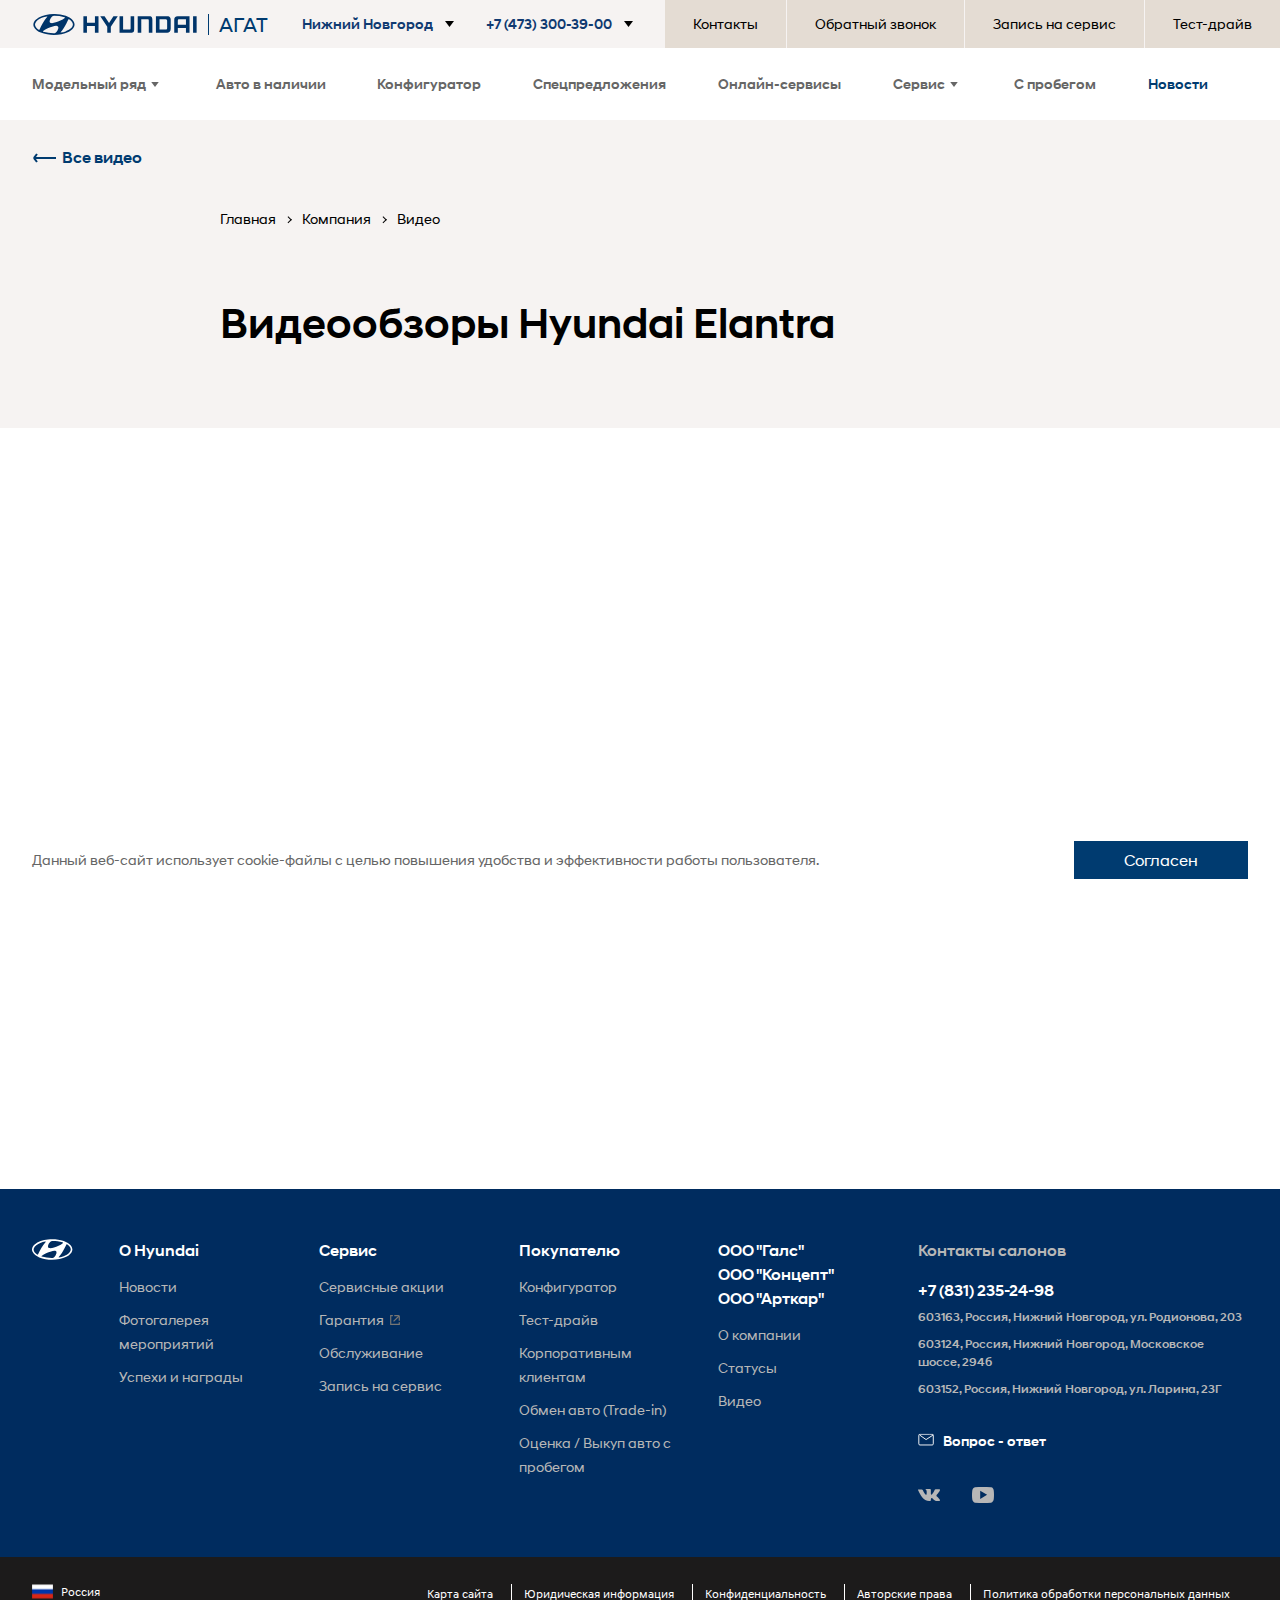
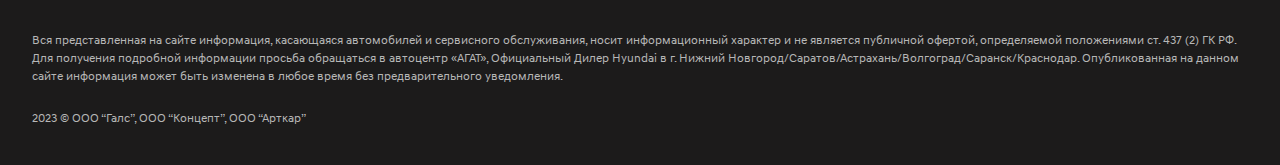
<file: pages/video/detail.html>
<!DOCTYPE html>
    <html lang="ru-RU">
    <head>
        <meta charset="UTF-8">
        <meta name="viewport" content="width=device-width, initial-scale=1, shrink-to-fit=no">
        <meta property="og:image" content="/images/og_image1.jpg">
		<meta name="csrf-param" content="_csrf-frontend">
        <meta name="csrf-token" content="jQgNYBgd_4vmps29TxPpl2cplr6uePRdwdJmtlslWp7-OVxVR2eb6dTJ__g1TK_bAF3yzZpLsDypqyXwEX0z7Q==">

<link href="../../css/libs.css" rel="stylesheet">
<link href="../../css/2master.css" rel="stylesheet">
<link href="../../css/main.css" rel="stylesheet">
<link href="../../css/cards.css" rel="stylesheet">
</head>
    <body class="isDealerPage">
        <div class="dd-overlay"></div>
                
        <header class="header-main" role="navigation">
    <div class="header-top">
        <div class="container">
            <div class="row">
                <div class="col-md-12">
                    <div class="header-top__dealer" style="max-width: 509px;">
                        <a href="/" aria-label="На главную" class="header-bottom__logo header-bottom__logo--dealer">
                            <svg role="img" aria-hidden="true">
                                <use xlink:href="#img-hyundai"></use>
                            </svg>
                        </a>
                        <span>АГАТ</span>
                    </div>
                </div>
            </div>
        </div>
        <div class="header-top__wrapper">
            <div class="header-city">
                <a class="header-city__link js-open-header-city__dropdown" href="#" role="button">
                    <div class="header-city__name">Нижний Новгород</div>
                    <svg role="img" aria-hidden="true" class="header-city__arrow">
                        <use xlink:href="#icon-Arrow_Dropdown"></use>
                    </svg>
                </a>
                <div class="header-city__dropdown">
                    <div class="s-contacts">
                        <div class="header-city__text">Выберите город</div>
                        <ul class="header-city__list">
                            <li><a class="header-city__list-link" href="http://agatplus-hyundai.ru">Астрахань</a></li>
                            <li><a class="header-city__list-link" href="http://agat34-hyundai.ru">Волгоград</a></li>
                            <li><a class="header-city__list-link" href="http://hyundai-agat23.ru">Краснодар</a></li>
                            <li><a class="header-city__list-link" href="http://agat-hyundai.ru">Нижний Новгород</a></li>
                            <li><a class="header-city__list-link" href="http://agat13-hyundai.ru">Саранск</a></li>
                            <li><a class="header-city__list-link" href="http://agat64-hyundai.ru">Саратов</a></li>
                        </ul>
                    </div>
                </div>
            </div>
            <div class="support-service">
                <a class="support-service__link js-open-support-service__dropdown" href="#" role="button">
                    <div class="support-service__text"> </div>
                    <div class="support-service__phone">+7 (473) 300-39-00</div>
                    <svg role="img" aria-hidden="true" class="support-service__arrow">
                        <use xlink:href="#icon-Arrow_Dropdown"></use>
                    </svg>
                </a>
                <div class="support-service__dropdown support-service__dropdown--dealer">
                    <div class="s-contacts">
                        <div class="s-contacts__title">Контакты салонов</div>
                        <ul class="s-contacts__list">
                            <li class="s-contacts__item">
                                <a href="tel:+78312668180" class="s-contacts__phone">+7 (831) 266-81-80</a>
                                <a href="/contacts/salon_na_ul_rodinova/" class="s-contacts__address">Нижний Новгород, ул. Родионова, 203</a>
                                <a href="/contacts/dc_hyundai_agat_na_moskovskom_shosse/" class="s-contacts__address">Нижний Новгород, Московское шоссе, 294б</a>
                                <a href="/contacts/dc_hyundai_agat_na_larina/" class="s-contacts__address">Нижний Новгород, ул. Ларина, 23Г</a>
                            </li>
                        </ul>
                    </div>
                    <hr>
                    <a class="support-service__dd-mail" href="/zakaz_obratnogo_zvonka/">
                        <svg role="img" aria-hidden="true">
                            <use xlink:href="#icon-mail_icon"></use>
                        </svg>
                        Обратный звонок
                    </a>
                </div>
            </div>
            <nav class="header-top__nav" role="navigation">
                <ul class="header-top__list">
                    <li class="header-top__item">
                        <a href="/contacts/" class="header-top__link">
                            Контакты
                        </a>
                    </li>
                    <li class="header-top__item">
                        <a href="/zakaz_obratnogo_zvonka/" class="header-top__link">
                            Обратный звонок
                        </a>
                    </li>
                    <li class="header-top__item">
                        <a href="/auto_services/maintenance/" class="header-top__link">
                            Запись на сервис
                        </a>
                    </li>
                    <li class="header-top__item">
                        <a href="/services/zapis_na_testdrajv/" class="header-top__link">
                            Тест-драйв
                        </a>
                    </li>
                </ul>
            </nav>
        </div>
    </div>
    <div class="header-bottom">
        <div class="container">
            <div class="row">
                <div class="col-md-12 header-bottom__ps">
                    <div class="header-bottom__wrap">
                        <div class="header-bottom__mobile-line">
                            <a href="/" aria-label="На главную" class="header-bottom__m-logo">
                                <svg role="img" aria-hidden="true">
                                    <use xlink:href="#img-hyundai"></use>
                                </svg>
                            </a>
                            <div class="header-bottom__mobile-wrap">
                                <a href="tel:+78312352498" class="header-bottom__mobile-phone">
                                    <span>+7 (831) 235-24-98</span>
                                    <svg role="img" aria-hidden="true">
                                        <use xlink:href="#icon-mobile-phone"></use>
                                    </svg>
                                </a>
                                <button class="hamburger hamburger--collapse js-open-mobile-menu" type="button" aria-label="Открыть мобильное меню">
                                <span class="hamburger-box">
                                    <span class="hamburger-inner"></span>
                                </span>
                                </button>
                            </div>
                        </div>
                        <nav class="main-nav" role="navigation">
                            <ul class="main-nav__list">
                                <li class="main-nav__item">
                                    <a href="#"
                                       class="main-nav__link main-nav__link--contains-submenu js-main-submenu-open">
                                        Модельный ряд
                                        <svg role="img" aria-hidden="true" class="main-nav__arrow">
                                            <use xlink:href="#icon-Arrow_Dropdown"></use>
                                        </svg>
                                    </a>
                                    <div class="main-nav__dropdown main-nav__dropdown--showroom">
                                        <div class="container">
                                            <div class="row">
                                                <div class="col-md-12">
                                                    <div class="showroom">
                                                        <a href="#" class="main-nav__dropdown-close js-main-submenu-close" aria-label="Закрыть меню">
                                                            <svg role="img" aria-hidden="true">
                                                                <use xlink:href="#close_icon"></use>
                                                            </svg>
                                                        </a>
                                                        <ul class="showroom__list">
                                                            <li class="showroom__line">
                                                                <h4 class="showroom__title">Городские</h4>
                                                                <ul class="showroom__cars">
                                                                    <li class="showroom__car showroom__car">
                                                                        <a href="/models/cars/new-solaris/" class="d-car">
                                                                            <div class="d-car__top-line">
                                                                                <h5 class="d-car__title">СОЛЯРИС</h5>
                                                                                <div class="d-car__name">/ SOLARIS</div>
                                                                            </div>
                                                                            <div class="d-car__price">
                                                                                от 1 408 000 ₽
                                                                            </div>
                                                                            <div class="d-car__m-name">SOLARIS</div>
                                                                            <div class="d-car__img">
                                                                                <img class="showroom-lazyload" data-showroomsrc="/images/temp/SOLARIS.png" alt="SOLARIS">
                                                                            </div>
                                                                        </a>
                                                                    </li>
                                                                    <li class="showroom__car showroom__car">
                                                                        <a href="/models/cars/new-elantra/" class="d-car">
                                                                            <div class="d-car__top-line">
                                                                                <h5 class="d-car__title">ЭЛАНТРА</h5>
                                                                                <div class="d-car__name">/ ELANTRA</div>
                                                                            </div>
                                                                            <div class="d-car__price">
                                                                                от 2 149 000 ₽
                                                                            </div>
                                                                            <div class="d-car__m-name">ELANTRA</div>
                                                                            <div class="d-car__img">
                                                                                <img class="showroom-lazyload" data-showroomsrc="/images/temp/ELANTRA.png" alt="ELANTRA">
                                                                            </div>
                                                                        </a>
                                                                    </li>
                                                                    <li class="showroom__car showroom__car">
                                                                        <a href="/models/cars/sonata-new/" class="d-car">
                                                                            <div class="d-car__top-line">
                                                                                <h5 class="d-car__title">СОНАТА</h5>
                                                                                <div class="d-car__name">/ SONATA</div>
                                                                            </div>
                                                                            <div class="d-car__price">
                                                                                от 2 769 000 ₽
                                                                            </div>
                                                                            <div class="d-car__m-name">SONATA</div>
                                                                            <div class="d-car__img">
                                                                                <img class="showroom-lazyload" data-showroomsrc="/images/temp/SONATA.png" alt="SONATA">
                                                                            </div>
                                                                        </a>
                                                                    </li>
                                                                </ul>
                                                            </li>
                                                            <li class="showroom__line">
                                                                <h4 class="showroom__title">Кроссоверы</h4>
                                                                <ul class="showroom__cars">
                                                                    <li class="showroom__car showroom__car">
                                                                        <a href="/models/cars/creta-2021/" class="d-car">
                                                                            <div class="d-car__top-line">
                                                                                <h5 class="d-car__title">КРЕТА</h5>
                                                                                <div class="d-car__name">/ CRETA</div>
                                                                            </div>
                                                                            <div class="d-car__price">
                                                                                от 1 859 000 ₽
                                                                            </div>
                                                                            <div class="d-car__m-name">CRETA</div>
                                                                            <div class="d-car__img">
                                                                                <img class="showroom-lazyload" data-showroomsrc="/images/temp/CRETA.png" alt="CRETA">
                                                                            </div>
                                                                        </a>
                                                                    </li>
                                                                    <li class="showroom__car showroom__car">
                                                                        <a href="/models/suv/NewTucson-2021/" class="d-car">
                                                                            <div class="d-car__top-line">
                                                                                <h5 class="d-car__title">ТУССАН</h5>
                                                                                <div class="d-car__name">/ TUCSON</div>
                                                                            </div>
                                                                            <div class="d-car__price">
                                                                                от 2 749 000 ₽
                                                                            </div>
                                                                            <div class="d-car__m-name">TUCSON</div>
                                                                            <div class="d-car__img">
                                                                                <img class="showroom-lazyload" data-showroomsrc="/images/temp/TUCSON.png" alt="TUCSON">
                                                                            </div>
                                                                        </a>
                                                                    </li>
                                                                    <li class="showroom__car showroom__car">
                                                                        <a href="/models/suv/NewSantaFe/" class="d-car">
                                                                            <div class="d-car__top-line">
                                                                                <h5 class="d-car__title">САНТА ФЭ</h5>
                                                                                <div class="d-car__name">/ SANTA FE</div>
                                                                            </div>
                                                                            <div class="d-car__price">
                                                                                от 3 969 000 ₽
                                                                            </div>
                                                                            <div class="d-car__m-name">SANTA FE</div>
                                                                            <div class="d-car__img">
                                                                                <img class="showroom-lazyload" data-showroomsrc="/images/temp/SANTA-FE.png" alt="SANTA FE">
                                                                            </div>
                                                                        </a>
                                                                    </li>
                                                                    <li class="showroom__car showroom__car">
                                                                        <a href="/models/suv/Palisade/" class="d-car">
                                                                            <div class="d-car__top-line">
                                                                                <h5 class="d-car__title">ПАЛИСАД</h5>
                                                                                <div class="d-car__name">/ PALISADE</div>
                                                                            </div>
                                                                            <div class="d-car__price">
                                                                                от 5 269 000 ₽
                                                                            </div>
                                                                            <div class="d-car__m-name">PALISADE</div>
                                                                            <div class="d-car__img">
                                                                                <img class="showroom-lazyload" data-showroomsrc="/images/temp/PALISADE.png" alt="PALISADE">
                                                                            </div>
                                                                        </a>
                                                                    </li>
                                                                </ul>
                                                            </li>
                                                            <li class="showroom__line">
                                                                <h4 class="showroom__title">Микроавтобусы</h4>
                                                                <ul class="showroom__cars">
                                                                    <li class="showroom__car showroom__car">
                                                                        <a href="/models/minivan/Staria/" class="d-car">
                                                                            <div class="d-car__top-line">
                                                                                <h5 class="d-car__title">Стария</h5>
                                                                                <div class="d-car__name">/ STARIA</div>
                                                                            </div>
                                                                            <div class="d-car__price">
                                                                                от 4 099 000 ₽
                                                                            </div>
                                                                            <div class="d-car__m-name">STARIA</div>
                                                                            <div class="d-car__img">
                                                                                <img class="showroom-lazyload" data-showroomsrc="/images/temp/STARIA.png" alt="STARIA">
                                                                            </div>
                                                                        </a>
                                                                    </li>
                                                                    <li class="showroom__car showroom__car">
                                                                        <a href="/models/minivan/StariaPremium/" class="d-car">
                                                                            <div class="d-car__top-line">
                                                                                <h5 class="d-car__title">Стария Премиум</h5>
                                                                                <div class="d-car__name">/ STARIA Premium</div>
                                                                            </div>
                                                                            <div class="d-car__price">
                                                                                от 5 149 000 ₽
                                                                            </div>
                                                                            <div class="d-car__m-name">STARIA Premium</div>
                                                                            <div class="d-car__img">
                                                                                <img class="showroom-lazyload" data-showroomsrc="/images/temp/STARIA-Premium.png" alt="STARIA Premium">
                                                                            </div>
                                                                        </a>
                                                                    </li>
                                                                </ul>
                                                            </li>
                                                        </ul>
                                                    </div>
                                                </div>
                                            </div>
                                        </div>
                                    </div>
                                </li>
                                <li class="main-nav__item">
                                    <a href="/auto-v-nalichii/" class="main-nav__link">Авто в наличии</a>
                                </li>
                                <li class="main-nav__item">
                                    <a href="/configurator/" class="main-nav__link">Конфигуратор</a>
                                </li>
                                <li class="main-nav__item">
                                    <a href="/news_offers/action/" class="main-nav__link">Спецпредложения</a>
                                </li>
                                <li class="main-nav__item">
                                    <a href="/online/" class="main-nav__link">Онлайн-сервисы</a>
                                </li>
                                <li class="main-nav__item">
                                    <a href="#" data-test="dd-service-open" class="main-nav__link main-nav__link--contains-submenu js-main-submenu-open">
                                        Сервис
                                        <svg role="img" aria-hidden="true" class="main-nav__arrow">
                                            <use xlink:href="#icon-Arrow_Dropdown"></use>
                                        </svg>
                                    </a>
                                    <div data-test="dd-service" class="main-nav__dropdown main-nav__dropdown--grey">
                                        <div class="container df-dropdown">
                                            <ul class="row">
                                                <a href="#" class="main-nav__dropdown-close js-main-submenu-close" aria-label="Закрыть меню">
                                                    <svg role="img" aria-hidden="true">
                                                        <use xlink:href="#close_icon"></use>
                                                    </svg>
                                                </a>
                                                <li class="df-dropdown__item col-lg-3 col-md-12">
                                                    <h4 class="df-dropdown__title js-dropdown-submenu-open">
                                                        Сервисы
                                                        <svg role="img" aria-hidden="true">
                                                            <use xlink:href="#menu-arrow"></use>
                                                        </svg>
                                                    </h4>
                                                    <ul class="df-dropdown__submenu">
                                                        <li class="df-dropdown__submenu-item">
                                                            <a href="/auto_services/stoimost_to/#app"
                                                               class="df-dropdown__link">
                                                                <span>Калькулятор ТО</span>
                                                            </a>
                                                        </li>
                                                        <li class="df-dropdown__submenu-item">
                                                            <a href="/news_offers/action/#service"
                                                               class="df-dropdown__link">
                                                                <span>Акции сервис</span>
                                                            </a>
                                                        </li>
                                                        <li class="df-dropdown__submenu-item">
                                                            <a href="/checkout/"
                                                               class="df-dropdown__link">
                                                                <span>История обслуживания</span>
                                                            </a>
                                                        </li>
                                                    </ul>
                                                </li>
                                                <li class="df-dropdown__item col-lg-3 col-md-12">
                                                    <h4 class="df-dropdown__title js-dropdown-submenu-open">
                                                        Обслуживание и ремонт
                                                        <svg role="img" aria-hidden="true">
                                                            <use xlink:href="#menu-arrow"></use>
                                                        </svg>
                                                    </h4>
                                                    <ul class="df-dropdown__submenu">
                                                        <li class="df-dropdown__submenu-item">
                                                            <a href="/auto_services/stoimost_to/"
                                                               class="df-dropdown__link">
                                                                <span>Обслуживание</span>
                                                            </a>
                                                        </li>
                                                        <li class="df-dropdown__submenu-item">
                                                            <a href="/auto_services/kuzovnoy-remont/"
                                                               class="df-dropdown__link">
                                                                <span>Кузовной ремонт</span>
                                                            </a>
                                                        </li>
                                                        <li class="df-dropdown__submenu-item">
                                                            <a href="https://www.hyundai.ru/service/warranty" target="_blank" rel="nofollow"
                                                               class="df-dropdown__link">
                                                                <span>Гарантия</span>
                                                            </a>
                                                        </li>
                                                        <li class="df-dropdown__submenu-item">
                                                            <a href="/auto_services/doverennost-to/"
                                                               class="df-dropdown__link">
                                                                <span>Доверенность на ТО</span>
                                                            </a>
                                                        </li>
                                                        <li class="df-dropdown__submenu-item">
                                                            <a href="https://www.hyundai.ru/service/manuals" target="_blank" rel="nofollow"
                                                               class="df-dropdown__link">
                                                                <span>Руководства и каталоги</span>
                                                            </a>
                                                        </li>
                                                        <li class="df-dropdown__submenu-item">
                                                            <a href="/auto_services/service-book/"
                                                               class="df-dropdown__link">
                                                                <span>Электронная сервисная книжка</span>
                                                            </a>
                                                        </li>
                                                        <li class="df-dropdown__submenu-item">
                                                            <a href="/auto_services/maintenance/"
                                                               class="df-dropdown__link">
                                                                <span>Запись на сервис</span>
                                                            </a>
                                                        </li>
                                                    </ul>
                                                </li>
                                                <li class="df-dropdown__item col-lg-3 col-md-12">
                                                    <h4 class="df-dropdown__title js-dropdown-submenu-open">
                                                        Запасные части и аксессуары
                                                        <svg role="img" aria-hidden="true">
                                                            <use xlink:href="#menu-arrow"></use>
                                                        </svg>
                                                    </h4>
                                                    <ul class="df-dropdown__submenu">
                                                        <li class="df-dropdown__submenu-item" id="bx_tao_entity_services_791_1">
                                                            <a href="https://www.hyundai.ru/brand-collection" target="_blank" rel="nofollow"
                                                               class="df-dropdown__link">
                                                                <span>Бренд-коллекция</span>
                                                            </a>
                                                        </li>
                                                        <li class="df-dropdown__submenu-item" id="bx_tao_entity_services_792_1">
                                                            <a href="/auto_services/parts/"
                                                               class="df-dropdown__link">
                                                                <span>Оригинальные запасные части</span>
                                                            </a>
                                                        </li>
                                                        <li class="df-dropdown__submenu-item" id="bx_tao_entity_services_793_1">
                                                            <a href="/news_offers/action/servis/product-line-2/"
                                                               class="df-dropdown__link">
                                                                <span>Запчасти Product Line 2</span>
                                                            </a>
                                                        </li>
                                                    </ul>
                                                </li>
                                                <li class="df-dropdown__item col-lg-3 col-md-12">
                                                    <h4 class="df-dropdown__title js-dropdown-submenu-open">
                                                        Сервисные предложения
                                                        <svg role="img" aria-hidden="true">
                                                            <use xlink:href="#menu-arrow"></use>
                                                        </svg>
                                                    </h4>
                                                    <ul class="df-dropdown__submenu">
                                                        <li class="df-dropdown__submenu-item">
                                                            <a href="/auto_services/best/"
                                                               class="df-dropdown__link">
                                                                <span>Лучшее для своих</span>
                                                            </a>
                                                        </li>
                                                        <li class="df-dropdown__submenu-item">
                                                            <a href="/auto_services/hyundai_family/"
                                                               class="df-dropdown__link">
                                                                <span>Помощь на дороге</span>
                                                            </a>
                                                        </li>
                                                    </ul>
                                                </li>
                                            </ul>
                                        </div>
                                    </div>
                                </li>
                                <li class="main-nav__item">
                                    <a href="/avtomobili-s-probegom/" class="main-nav__link">С пробегом</a>
                                </li>
                                <li class="main-nav__item main-nav__item--mir">
                                    <a href="/news_offers/news/" class="main-nav__link main-nav__link--iconed">Новости</a>
                                </li>
                                <li class="main-nav__item main-nav__item--mobile">
                                    <a href="/auto_services/maintenance/" class="main-nav__link">Запись на сервис</a>
                                </li>
                                <li class="main-nav__item main-nav__item--mobile">
                                    <a href="/services/zapis_na_testdrajv/" class="main-nav__link">Тест-драйв</a>
                                </li>
                                <li class="main-nav__item main-nav__item--mobile main-nav__item--support">
                                    <div class="support-service-m">
                                        <div class="support-service-m__text">Единый контактный центр АГАТ</div>
                                        <a class="support-service-m__phone" href="tel:+78312352498">+7 (831) 235-24-98</a>
                                        <hr>
                                        <a class="support-service-m__mail" href="/zakaz_obratnogo_zvonka/">
                                            <svg role="img" aria-hidden="true">
                                                <use xlink:href="#icon-mail_icon"></use>
                                            </svg>
                                            Обратный звонок
                                        </a>
                                    </div>
                                </li>
                            </ul>
                        </nav>
                    </div>
                </div>
            </div>
        </div>
    </div>
</header>
<header class="header-wrap" style="display: none">
    <div class="header">
        <div class="container-fluid header__wrap">
            <div class="header__content">
                <div id="mainMenu" class="header__menu-wrap">
                    <nav class="menu">
                        <ul class="menu__list">
                            <li id="menuModels" class="menu__item menu__item_models">
                                <a href="/vehicles/" class="menu__link menu__link_has-submenu">Модельный ряд</a>
                                <ul class="sub-menu menu-models">
                                                                    </ul>
                            </li>
                                                    </ul>
                    </nav>
                </div>
            </div>
        </div>
    </div>
    <div class="header-phones-wrap">
        <div class="container-fluid">
            <div id="dealerPhones" class="header-phones">
                <div class="header-phones__list header-phones__inner" data-marker-type="dealer-phones"
                     data-marker-template="dealer-phones-header">
                    <div class="header-phones__item">
                        <a class="header-phones__link" href="tel:">
                            <div class="header-phones__num"></div>
                            <div class="header-phones__address"></div>
                        </a>
                    </div>
                </div>
            </div>
        </div>
    </div>
</header>

<main role="main">
    <div class="content">
        <section class="back">
            <div class="container">
                <div class="row">
                    <div class="col-md-12">
                        <a href="index.html" class="df-back-link">
                            Все видео
                            <svg>
                                <use xlink:href="#back-link"></use>
                            </svg>
                        </a>
                    </div>
                </div>
            </div>
        </section>
        <section class="news-content">
            <div class="news-content__top">
                <div class="container">
                    <div class="row">
                        <div class="col-md-12">
                            <div class="breadcrumbs">
                                <ul itemscope="" class="breadcrumbs__list" itemtype="https://schema.org/BreadcrumbList">
                                    <li class="breadcrumbs__item" itemprop="itemListElement" itemscope="" itemtype="https://schema.org/ListItem">
                                        <a class="breadcrumbs__link" itemprop="item" href="/" title="Главная"><span itemprop="name">Главная</span></a>
                                        <meta itemprop="position" content="1">
                                    </li>
                                    <li class="breadcrumbs__item" itemprop="itemListElement" itemscope="" itemtype="https://schema.org/ListItem">
                                        <a class="breadcrumbs__link" itemprop="item" href="/news_offers/news/" title="Компания"><span itemprop="name">Компания</span></a>
                                        <meta itemprop="position" content="2">
                                    </li>
                                    <li class="breadcrumbs__item" itemprop="itemListElement" itemscope="" itemtype="https://schema.org/ListItem">
                                        <a class="breadcrumbs__link" itemprop="item" href="#" title="«Видео"><span itemprop="name">Видео</span></a>
                                        <meta itemprop="position" content="3">
                                    </li>
                                </ul>
                            </div>
                            <h1>Видеообзоры Hyundai Elantra</h1>
                            <!-- width 1470px  -->
                        </div>
                    </div>
                </div>
            </div>
            <div class="container">
                <div class="row">
                    <div class="col-md-12">
                        <div class="content_area">
                            <div class="area-contents">
                                
            <style type="text/css">
            .video-wrap {
            position: relative;
            padding-bottom: 56.25%; /* задаёт высоту контейнера для 16:9 (если 4:3 — поставьте 75%) */
            height: 0;
            overflow: hidden;
            }
            .video-wrap iframe {
            position: absolute;
            top: 0;
            left: 0;
            width: 100%;
            height: 100%;
            border-width: 0;
            outline-width: 0;
            }
            </style>
            <div class="news_wrap">
            <div class="news_view">
                <div style="max-width:600px; margin: 0 auto;">
            <p class="video-wrap">
                <iframe width="560" height="315" src="https://www.youtube.com/embed/X6_3MFlEiPg" frameborder="0" allow="accelerometer; autoplay; encrypted-media;" allowfullscreen></iframe>
            </p>
            </div>
            <div style="max-width:600px; margin: 0 auto;">
            <p class="video-wrap">
                <iframe width="560" height="315" src="https://www.youtube.com/embed/Mp_sX034H-0" frameborder="0" allow="accelerometer; autoplay; encrypted-media;" allowfullscreen></iframe>
            </p>
            </div>	</div>
            </div> 	</div> <!-- content_area -->
            </div>
                    </div>
                </div>
            </div>
        </section>
    </div>                                   
</main>

<footer class="footer" role="contentinfo">
    <div class="footer__top container">
        <nav role="navigation" class="row">
            <div class="col-md-12">
                <ul class="footer__nav" itemscope="" itemtype="http://schema.org/Organization">
                    <li class="footer__column footer__column--logo">
                        <a class="footer__main-link" role="button" aria-label="На главную" href="/">
                            <svg role="img">
                                <use xlink:href="#icon-Logo"></use>
                            </svg>
                        </a>
                    </li>
                    <li class="footer__column">
                        <h5 class="footer__title">О Hyundai</h5>
                        <ul class="footer__sub-nav">
                            <li class="footer__item">
                                <a href="/news_offers/news/" class="footer__link">Новости</a>
                            </li>
                            <li class="footer__item">
                                <a href="/company/fotogalereya/" class="footer__link">Фотогалерея мероприятий</a>
                            </li>
                            <li class="footer__item">
                                <a href="/company/video/" class="footer__link">Успехи и награды</a>
                            </li>
                        </ul>
                    </li>
                    <li class="footer__column">
                        <h5 class="footer__title">Сервис</h5>
                        <ul class="footer__sub-nav">
                            <li class="footer__item">
                                <a href="/news_offers/action/servis/" class="footer__link">Сервисные акции</a>
                            </li>
                            <li class="footer__item">
                                <a href="https://www.hyundai.ru/service/warranty" class="footer__link" rel="nofollow" target="_blank">Гарантия</a>
                            </li>
                            <li class="footer__item">
                                <a href="/auto_services/stoimost_to/" class="footer__link">Обслуживание</a>
                            </li>
                            <li class="footer__item">
                                <a href="/auto_services/maintenance/" class="footer__link">Запись на сервис</a>
                            </li>
                        </ul>
                    </li>
                    <li class="footer__column">
                        <h5 class="footer__title">Покупателю</h5>
                        <ul class="footer__sub-nav">
                            <li class="footer__item">
                                <a href="/configurator/" class="footer__link">Конфигуратор</a>
                            </li>
                            <li class="footer__item">
                                <a href="/services/zapis_na_testdrajv/" class="footer__link">Тест-драйв</a>
                            </li>
                            <li class="footer__item">
                                <a href="/corporate/" class="footer__link">Корпоративным клиентам</a>
                            </li>
                            <li class="footer__item">
                                <a href="/avtomobili-s-probegom/trade-in/" class="footer__link">Обмен авто (Trade-in)</a>
                            </li>
                            <li class="footer__item">
                                <a href="/avtomobili-s-probegom/online-ocenka-avtomobilya/" class="footer__link">Оценка / Выкуп авто с пробегом</a>
                            </li>
                        </ul>
                    </li>
                    <li class="footer__column">
                        <h5 class="footer__title">
                            ООО "Галс"
                            </br>ООО "Концепт"
                            </br>ООО "Арткар"
                        </h5>
                        <ul class="footer__sub-nav">
                            <li class="footer__item">
                                <a href="/company/about/" class="footer__link">О компании</a>
                            </li>
                            <li class="footer__item">
                                <a href="/company/status/" class="footer__link">Статусы</a>
                            </li>
                            <li class="footer__item">
                                <a href="/company/video/" class="footer__link">Видео</a>
                            </li>
                        </ul>
                    </li>
                    <li class="footer__column footer__column--last">
                        <div class="footer-contacts">
                            <div class="footer-contacts__title">
                                <span>Контакты салонов</span>
                            </div>
                            <a href="tel:+78312352498" class="footer-contacts__tel">
                                +7 (831) 235-24-98
                            </a>
                            <div class="footer-contacts__list">
                                <div class="footer-contacts__item" itemscope="" itemtype="https://schema.org/AutoDealer">
                                    <meta itemprop="name" content="Hyundai АГАТ на Родионова">
                                    <meta itemprop="telephone" content="+7 (831) 2-000-000">
                                    <meta itemprop="image" content="/media/img/dealerLogo.png">
                                    <div class="footer-contacts__address" itemprop="address" itemscope="" itemtype="https://schema.org/PostalAddress">
                                        <a href="/contacts/salon_na_ul_rodinova/"><span itemprop="postalCode">603163</span>, Россия, <span class="locality" itemprop="addressLocality">Нижний Новгород</span>, <span class="street-address" itemprop="streetAddress">ул. Родионова, 203</span></a>
                                    </div>
                                </div>
                                <div class="footer-contacts__item" itemscope="" itemtype="https://schema.org/AutoDealer">
                                    <meta itemprop="name" content="Hyundai АГАТ на Московском">
                                    <meta itemprop="telephone" content="+7 (831) 2-000-000">
                                    <meta itemprop="image" content="/media/img/dealerLogo.png">
                                    <div class="footer-contacts__address" itemprop="address" itemscope="" itemtype="https://schema.org/PostalAddress">
                                        <a href="/contacts/dc_hyundai_agat_na_moskovskom_shosse/"><span itemprop="postalCode">603124</span>, Россия, <span class="locality" itemprop="addressLocality">Нижний Новгород</span>, <span class="street-address" itemprop="streetAddress">Московское шоссе, 294б</span></a>
                                    </div>
                                </div>
                                <div class="footer-contacts__item" itemscope="" itemtype="https://schema.org/AutoDealer">
                                    <meta itemprop="name" content="Hyundai АГАТ на Ларина">
                                    <meta itemprop="telephone" content="+7 (831) 2-000-000">
                                    <meta itemprop="image" content="/media/img/dealerLogo.png">
                                    <div class="footer-contacts__address" itemprop="address" itemscope="" itemtype="https://schema.org/PostalAddress">
                                        <a href="/contacts/dc_hyundai_agat_na_larina/"><span itemprop="postalCode">603152</span>, Россия,  <span class="locality" itemprop="addressLocality">Нижний Новгород</span>,  <span class="street-address" itemprop="streetAddress">ул. Ларина, 23Г</span></a>
                                    </div>
                                </div>
                            </div>
                        </div>
                        <a class="footer__mail" href="/zakaz_obratnogo_zvonka/">
                            <svg role="img" aria-hidden="true">
                                <use xlink:href="#icon-mail_icon"></use>
                            </svg>
                            Вопрос - ответ
                        </a>
                        <noindex>
                            <ul class="footer-social">
                                <li class="footer-social__item">
                                    <a href="https://vk.com/hyundairussia" rel="nofollow" target="_blank"
                                       class="footer-social__link footer-social__link--vk"
                                       role="button" aria-label="vk">
                                        <svg role="img" aria-hidden="true">
                                            <use xlink:href="#vk-icon"></use>
                                        </svg>
                                    </a>
                                </li>
                                <li class="footer-social__item">
                                    <a href="https://www.youtube.com/hyundairussia" rel="nofollow" target="_blank" class="footer-social__link footer-social__link--youtube" role="button" aria-label="youtube">
                                        <svg role="img" aria-hidden="true">
                                            <use xlink:href="#youtube-icon"></use>
                                        </svg>
                                    </a>
                                </li>
                            </ul>
                        </noindex>
                    </li>
                </ul>
            </div>
        </nav>
    </div>
    <div class="footer-bottom">
        <div class="container">
            <div class="row">
                <div class="footer-bottom__top-line col-md-12">
                    <a href="#" rel="nofollow" target="_blank" class="footer-bottom__world">
                        <svg aria-hidden="true" class="footer-bottom__flag">
                            <use xlink:href="#ic-ru"></use>
                        </svg>
                        Россия
                    </a>
                    <nav class="footer-bottom__nav" role="navigation">
                        <ul class="footer-bottom__menu">
                            <li class="footer-bottom__item">
                                <a href="/sitemap/" class="footer-bottom__link">
                                    Карта сайта
                                </a>
                            </li>
                            <li class="footer-bottom__item">
                                <a href="/legal/" class="footer-bottom__link">
                                    Юридическая информация
                                </a>
                            </li>
                            <li class="footer-bottom__item">
                                <a href="/privacy/" class="footer-bottom__link">
                                    Конфиденциальность
                                </a>
                            </li>
                            <li class="footer-bottom__item">
                                <a href="/copyright/" class="footer-bottom__link">
                                    Авторские права
                                </a>
                            </li>
                            <li class="footer-bottom__item">
                                <a href="/privacy-policy/" class="footer-bottom__link">
                                    Политика обработки персональных данных
                                </a>
                            </li>
                        </ul>
                    </nav>
                </div>
            </div>
            <div class="row">
                <div class="footer-bottom__disclamer col-md-12">
                    Вся представленная на сайте информация, касающаяся автомобилей и сервисного обслуживания, носит
                    информационный характер и не является публичной офертой, определяемой положениями ст. 437 (2) ГК РФ.
                    Для получения подробной информации просьба обращаться в автоцентр «АГАТ», Официальный Дилер Hyundai
                    в г. Нижний Новгород/Саратов/Астрахань/Волгоград/Саранск/Краснодар. Опубликованная на данном сайте информация может
                    быть изменена в любое время без предварительного уведомления.
                </div>
            </div>
            <div class="row">
                <div class="footer-bottom__copyright col-md-12">
                    2023 &copy; ООО “Галс”, ООО “Концепт”, ООО “Арткар”
                </div>
            </div>
        </div>
    </div>
</footer>
    <div class="footer1" style="display: none">
        <div class="container-fluid footer1__nav-items">
            <div class="footer-col">
                <h3 class="footer1__nav-title js-footer-nav-title">Модельный ряд</h3>
                <ul class="footer1__nav-list">
                                    </ul>
            </div>
                    </div>
    </div>

        <div class="cookie">
            <div class="cookie-inner">
                <p class="df-text-input-14px cookie-desktop">
                    Данный веб-сайт использует cookie-файлы с&nbsp;целью повышения удобства и&nbsp;эффективности
                    работы пользователя.</p>
                <p class="df-text-input-14px cookie-mobile">Данный веб-сайт использует cookie-файлы</p>
                <div class="cookie-buttons">
                    <a href="#" class="df-button cookie-agree">Согласен</a>
                </div>
            </div>
        </div>

	    <div class="svg-root" style="position: absolute; width: 0; height: 0;">
    <svg aria-hidden="true" display="none" height="0" width="0" xmlns="http://www.w3.org/2000/svg">
        <symbol fill="none" id="arrow-link" viewBox="0 0 7 12" xmlns="http://www.w3.org/2000/svg">
            <path d="M1 1L4.89793 5.33104C5.24021 5.71134 5.24021 6.28866 4.89793 6.66896L1 11" stroke="CurrentColor"
                  stroke-width="2"/>
        </symbol>
        <symbol fill="none" id="out-link" viewBox="0 0 14 14" xmlns="http://www.w3.org/2000/svg">
            <path d="M4 1H1V13H13V10" stroke="CurrentColor" stroke-width="2"/>
            <path d="M6 1H12C12.5523 1 13 1.44772 13 2V8" stroke="CurrentColor" stroke-width="2"/>
            <path d="M13 1L5 9" stroke="CurrentColor" stroke-width="2"/>
        </symbol>
        <symbol fill="none" id="back-link" viewBox="0 0 24 10" xmlns="http://www.w3.org/2000/svg">
            <path d="M24 5L2 5" stroke="CurrentColor" stroke-width="2"/>
            <path d="M5 9L2.45 5.6C2.18333 5.24444 2.18333 4.75556 2.45 4.4L5 1" stroke="CurrentColor" stroke-width="2"/>
        </symbol>
        <symbol fill="none" id="forward-link" viewBox="0 0 24 10" xmlns="http://www.w3.org/2000/svg">
            <path d="M0 5L22 5" stroke="CurrentColor" stroke-width="2"/>
            <path d="M19 1L21.55 4.4C21.8167 4.75556 21.8167 5.24444 21.55 5.6L19 9" stroke="CurrentColor" stroke-width="2"/>
        </symbol>
        <symbol fill="none" id="left-link" viewBox="0 0 34 14" xmlns="http://www.w3.org/2000/svg">
            <path d="M8 13L4.3698 7.5547C4.14587 7.2188 4.14587 6.7812 4.3698 6.4453L8 1" stroke="CurrentColor" stroke-width="2"/>
            <path d="M5 7L34 7" stroke="CurrentColor" stroke-width="2"/>
        </symbol>
        <symbol fill="none" id="right-link" viewBox="0 0 34 14" xmlns="http://www.w3.org/2000/svg">
            <path d="M26 1L29.6302 6.4453C29.8541 6.7812 29.8541 7.2188 29.6302 7.5547L26 13" stroke="CurrentColor"
                  stroke-width="2"/>
            <path d="M29 7L0 7" stroke="CurrentColor" stroke-width="2"/>
        </symbol>
        <symbol fill="none" id="share-link" viewBox="0 0 12 18" xmlns="http://www.w3.org/2000/svg">
            <path d="M3 7H1V15H11V7H9" stroke="CurrentColor" stroke-width="2"/>
            <path d="M6 11V1" stroke="CurrentColor" stroke-width="2"/>
            <path d="M2 4L5.4 1.45C5.75556 1.18333 6.24444 1.18333 6.6 1.45L10 4" stroke="CurrentColor" stroke-width="2"/>
        </symbol>
        <symbol fill="none" id="download-link" viewBox="0 0 10 10" xmlns="http://www.w3.org/2000/svg">
            <path d="M10 9H0" stroke="CurrentColor" stroke-width="2"/>
            <path d="M5 0L5 6" stroke="CurrentColor" stroke-width="2"/>
            <path d="M9 3L5.6 5.55C5.24445 5.81667 4.75556 5.81667 4.4 5.55L1 3" stroke="CurrentColor" stroke-width="2"/>
        </symbol>
        <symbol fill="none" id="arrow-dropdown" viewBox="0 0 10 6" xmlns="http://www.w3.org/2000/svg">
            <g clip-path="url(#clip0)">
                <path d="M5.5 6L1 1.12054e-06L10 4.76837e-07L5.5 6Z" fill="currentColor"/>
            </g>
            <clipPath id="clip0">
                <rect fill="currentColor" height="6" width="10"/>
            </clipPath>
        </symbol>
        <symbol id="hyundai-small-logo" viewBox="0 0 42 21" xmlns="http://www.w3.org/2000/svg">
            <title>Hyundai logo</title>
            <path d="M35.7466 3.26503C34.7219 2.72386 33.632 2.27717 32.543 1.86199C27.5784 0.204108 21.7808 -0.401968 16.2707 0.268056C11.1777 0.938079 6.2447 2.15023 2.37003 5.65688C0.51226 7.37966 -0.577678 9.9624 0.319574 12.4172C1.50441 15.4476 4.64383 17.4577 7.46212 18.604C15.7905 21.9541 27.0972 21.8262 35.1379 17.9989C37.893 16.6264 40.9672 14.2994 41.3516 11.0152C41.6727 7.44361 38.5333 4.79597 35.7466 3.26503ZM17.1689 4.69957C17.8735 3.36047 19.0909 1.76654 20.8202 1.73504C24.4399 1.70259 27.9312 2.24568 31.2297 3.16958C31.4224 3.26503 31.6783 3.32898 31.7742 3.51987C31.8701 3.74225 31.6774 3.8711 31.5499 4.0305C28.8275 6.13506 25.7197 7.31476 22.5496 8.36752C20.9477 8.7493 19.3143 9.45273 17.5198 9.06904C17.1038 8.97359 16.7194 8.68726 16.495 8.27207C16.0474 7.02842 16.6561 5.75328 17.1689 4.69957ZM6.11817 15.7034C5.70118 16.0852 5.28418 15.5746 4.90074 15.4152C2.97874 14.1715 1.24846 12.13 1.76131 9.73811C2.56174 6.61228 5.79704 4.92195 8.52043 3.77375C10.1213 3.16863 11.7873 2.69045 13.5493 2.40221C13.741 2.40221 13.9979 2.36975 14.0611 2.5616L13.9979 2.75344C10.5383 6.67719 8.26352 11.206 6.11817 15.7034ZM23.766 17.2019C22.9656 18.415 21.6849 19.4668 20.1147 19.3074C16.6235 19.2435 13.1649 18.7328 9.99284 17.7765C9.83275 17.7459 9.70525 17.6486 9.64102 17.5226C9.5768 17.3298 9.67267 17.1714 9.80112 17.0425C12.7162 14.7146 16.1432 13.6313 19.5712 12.4821C20.8519 12.1309 22.1968 11.7176 23.6385 11.9076C24.2156 11.9715 24.8243 12.3867 25.017 12.9279C25.3362 14.5543 24.4716 15.8943 23.766 17.2019ZM39.5907 11.3645C38.7902 14.6182 35.2348 16.3419 32.4155 17.4243C30.8779 17.9349 29.3403 18.4456 27.6426 18.604C27.5468 18.604 27.355 18.604 27.355 18.4456L27.3867 18.2556C29.7889 15.5746 31.5825 12.5766 33.1843 9.51572C33.9215 8.14417 34.5935 6.74113 35.2348 5.33905C35.3306 5.24265 35.4265 5.1787 35.5223 5.1472C36.0994 5.24265 36.5155 5.68838 36.9957 6.00812C38.6292 7.34721 40.1025 9.16544 39.5907 11.3645Z"/>
        </symbol>
        <symbol id="mail-icon" viewBox="0 0 18 14">
            <title>Mail icon</title>
            <g clip-path="url(#clip0)">
                <path clip-rule="evenodd"
                      d="M12.011 0.749939H1.93098C1.77255 0.749933 1.61568 0.781416 1.46943 0.842346C1.32319 0.903276 1.19046 0.99255 1.0789 1.10504C0.967337 1.21753 0.879153 1.35099 0.819439 1.49774C0.759724 1.64449 0.729678 1.8016 0.730999 1.96002V11.14C0.72913 11.4606 0.854298 11.769 1.07917 11.9976C1.30405 12.2262 1.61032 12.3566 1.93098 12.36H15.111C15.4316 12.3566 15.7379 12.2262 15.9628 11.9976C16.1877 11.769 16.3129 11.4606 16.311 11.14V1.96002C16.3123 1.8016 16.2822 1.64449 16.2225 1.49774C16.1628 1.35099 16.0746 1.21753 15.9631 1.10504C15.8515 0.99255 15.7188 0.903276 15.5725 0.842346C15.4263 0.781416 15.2694 0.749933 15.111 0.749939H12.011Z"
                      fill-rule="evenodd"
                      stroke-width="1.5"/>
                <path d="M1.61096 1.62006L8.53098 6.54999L16.142 1.62006" stroke-width="1.5"/>
            </g>
            <defs>
                <clipPath id="clip0">
                    <rect height="13.12" width="17.062"/>
                </clipPath>
            </defs>
        </symbol>
        <symbol fill="none" id="facebook-icon" viewBox="0 0 18 18" xmlns="http://www.w3.org/2000/svg">
            <title>Facebook</title>
            <path clip-rule="evenodd"
                  d="M18 15.016C18 16.5561 16.5484 18 15 18H11.8065V11.262H14.8065V8.27807H11.8065V7.12299C11.8065 6.64171 12.0968 6.35294 12.3871 6.35294H14.8065V3.36898H12.3871C10.5484 3.36898 9 5.19786 9 7.21925V8.37433H6.77419V11.262H9V18H3C1.45161 18 0 16.5561 0 15.016V2.98396C0 1.44385 1.45161 0 3 0H15C16.5484 0 18 1.44385 18 2.98396V15.016Z"
                  fill="currentColor"
                  fill-rule="evenodd"/>
        </symbol>
        <symbol fill="none" id="vk-icon" viewBox="0 0 22 12" xmlns="http://www.w3.org/2000/svg">
            <title>VK</title>
            <path clip-rule="evenodd"
                  d="M18.9619 7.53711C19.6629 8.21351 20.464 8.88992 21.0649 9.66296C21.3653 9.95285 21.6657 10.3394 21.866 10.7259C22.1665 11.3057 21.866 11.8854 21.3653 11.8854H18.1608C17.3596 11.9821 16.6586 11.5955 16.1579 11.1124C15.7574 10.7259 15.2567 10.2427 14.8561 9.75959C14.6558 9.56633 14.4555 9.37307 14.2552 9.27644C13.8547 8.98655 13.4541 9.08318 13.1537 9.56633C12.8532 10.0495 12.8532 10.5326 12.8532 11.0158C12.8532 11.7888 12.5528 11.8854 11.8518 11.9821C10.2495 12.0787 8.74741 11.7888 7.24528 11.0158C5.94343 10.3394 5.04215 9.37307 4.14087 8.21351C2.43846 6.08766 1.23675 3.67192 0.135191 1.25618C-0.165235 0.676407 0.0350515 0.386519 0.736046 0.386519C1.73747 0.386519 2.83903 0.386519 3.84045 0.386519C4.24102 0.386519 4.54145 0.579777 4.74173 0.966296C5.34258 2.31911 6.04357 3.57529 6.84471 4.73485C7.045 5.02474 7.34542 5.31463 7.64585 5.60451C8.04642 5.8944 8.34685 5.79777 8.44699 5.41125C8.54713 5.12137 8.64727 4.92811 8.64727 4.63822C8.74741 3.67192 8.74741 2.80226 8.54713 1.83596C8.44699 1.25618 8.14656 0.869666 7.54571 0.773037C7.24528 0.676407 7.24528 0.579777 7.44557 0.483148C7.74599 0.193259 7.94628 0 8.44699 0H12.0521C12.653 0.0966296 12.7531 0.386519 12.8532 0.869667V4.73485C12.8532 4.92811 12.9534 5.60452 13.354 5.70114C13.6544 5.79777 13.8547 5.50789 14.0549 5.31463C14.9562 4.44496 15.5571 3.38204 16.0578 2.31911C16.2581 1.83596 16.5585 1.35281 16.7588 0.869667C16.9591 0.483148 17.1593 0.289889 17.5599 0.289889H21.0649C21.165 0.289889 21.2652 0.289889 21.3653 0.289889C21.9662 0.386518 22.0663 0.676407 21.9662 1.15955C21.6657 2.02922 21.165 2.70563 20.5642 3.47866C19.9633 4.2517 19.3625 5.02474 18.7616 5.79777C18.2609 6.57081 18.3611 6.95733 18.9619 7.53711Z"
                  fill="currentColor"
                  fill-rule="evenodd"/>
        </symbol>
        <symbol fill="none" id="twitter-icon" viewBox="0 0 20 16" xmlns="http://www.w3.org/2000/svg">
            <title>Twitter</title>
            <path clip-rule="evenodd"
                  d="M18.9109 3.16666C18.6139 3.45888 18.2178 3.84851 17.8218 4.04332C17.8218 4.14073 17.8218 4.14073 17.8218 4.23814C17.8218 4.62776 17.8218 5.1148 17.8218 5.50442C17.7228 6.18627 17.6238 6.96552 17.4257 7.64737C16.9307 9.30329 16.1386 10.7644 15.0495 12.0307C13.4653 13.8814 11.4851 15.1477 9.0099 15.6347C8.51485 15.7321 7.92079 15.8295 7.42574 15.9269C6.83168 16.0244 6.33664 16.0244 5.74258 15.9269C3.76238 15.8295 1.88119 15.2451 0.0990084 14.271C0.0990084 14.271 0 14.271 0 14.1736C2.17822 14.3684 4.15842 13.8814 5.94059 12.5177H5.84159H5.74258C5.54456 12.5177 5.34653 12.5177 5.14851 12.4203C3.86138 12.1281 2.77228 11.154 2.27723 9.88773V9.79032C2.47525 9.79032 2.67327 9.79032 2.87129 9.88773C3.06931 9.88773 3.26733 9.88773 3.46535 9.88773C3.66337 9.88773 3.86139 9.79032 4.0594 9.79032C4.0594 9.79032 3.9604 9.79032 3.9604 9.69291C2.87129 9.40069 2.07921 8.81625 1.48515 7.84218C1.18812 7.35515 0.990101 6.77071 0.891091 6.28368C0.891091 6.08886 0.891091 5.99146 0.891091 5.79664H0.990099C1.38614 5.99146 1.78218 6.08886 2.17822 6.18627C2.27723 6.18627 2.37624 6.18627 2.47525 6.18627C2.57426 6.18627 2.57425 6.18627 2.67326 6.18627C2.67326 6.08886 2.67327 6.08886 2.57426 6.08886C2.27723 5.89405 1.9802 5.60183 1.68317 5.30961C1.18812 4.72517 0.990101 4.04332 0.891091 3.36147C0.792081 2.58222 0.990101 1.80297 1.38614 1.02371C1.38614 1.02371 1.38614 0.926305 1.48515 0.926305L1.58416 1.02371C1.9802 1.51075 2.37624 1.90037 2.87129 2.29C4.35644 3.55629 5.9406 4.33554 7.82178 4.72517C8.31683 4.82258 8.91089 4.91998 9.40594 4.91998C9.50495 4.91998 9.60396 4.91998 9.70297 4.91998H9.80198V4.82258C9.50495 3.45888 10 2.09519 10.9901 1.12112C11.5842 0.536678 12.3762 0.147052 13.1683 0.0496451C14.4555 -0.145168 15.6436 0.244459 16.5347 1.02371C16.6337 1.12112 16.6337 1.12112 16.7327 1.21853C16.8317 1.21853 16.8317 1.21853 16.9307 1.21853C17.7228 1.02371 18.5149 0.731493 19.2079 0.341866C19.2079 0.341866 19.3069 0.341865 19.3069 0.244458C19.3069 0.341865 19.3069 0.341866 19.3069 0.341866C19.0099 1.12112 18.5149 1.80297 17.8218 2.29L17.7228 2.38741C17.7228 2.38741 17.7228 2.38741 17.8218 2.38741C18.5149 2.29 19.2079 2.09519 19.901 1.80297H20C19.5049 2.48481 19.2079 2.87444 18.9109 3.16666Z"
                  fill="currentColor"
                  fill-rule="evenodd"/>
        </symbol>
        <symbol fill="none" id="instagram-icon" viewBox="0 0 20 21" xmlns="http://www.w3.org/2000/svg">
            <title>Instagram</title>
            <path clip-rule="evenodd"
                  d="M19.9 14.8002C19.9 15.9002 19.7 16.6002 19.4 17.2002C19.1 17.9002 18.8 18.4002 18.3 19.0002C17.7 19.6002 17.2 19.9002 16.5 20.1002C15.9 20.3002 15.1 20.5002 14.1 20.6002C13.6714 20.6002 13.3643 20.6154 12.9894 20.6339C12.4019 20.6629 11.6481 20.7002 10 20.7002H9.99985C7.29999 20.7002 6.99999 20.7002 5.90001 20.6002C4.80001 20.6002 4.1 20.4002 3.5 20.1002C2.8 19.8002 2.3 19.5002 1.7 19.0002C1.1 18.4002 0.800006 17.9002 0.600006 17.2002C0.400006 16.6002 0.200006 15.8002 0.100006 14.8002C0.100006 14.3716 0.0848259 14.0645 0.0662941 13.6896C0.0372604 13.1021 0 12.3483 0 10.7002C0 8.0002 6.10203e-06 7.7002 0.100006 6.6002C0.100006 5.5002 0.300006 4.8002 0.600006 4.2002C0.900006 3.5002 1.2 3.0002 1.7 2.4002C2.3 1.8002 2.8 1.5002 3.5 1.3002C4.1 1.1002 4.90001 0.900196 5.90001 0.800196C6.32858 0.800196 6.63571 0.785016 7.01065 0.766486C7.59807 0.737454 8.35193 0.700195 10 0.700195C12.7 0.700195 13 0.700195 14.1 0.800196C15.2 0.800196 15.9 1.0002 16.5 1.3002C17.2 1.6002 17.7 1.9002 18.3 2.4002C18.9 3.0002 19.2 3.5002 19.4 4.2002C19.6 4.8002 19.8 5.6002 19.9 6.6002C19.9 7.02873 19.9152 7.33585 19.9337 7.71075L19.9337 7.71084C19.9627 8.29826 20 9.05213 20 10.7002V10.701C20 13.4003 20 13.7003 19.9 14.8002ZM17.8 4.80059C17.6 4.30059 17.4 4.00059 17.1 3.70059C16.8 3.40059 16.4 3.10059 16 3.00059C15.7 2.90059 15.1 2.70059 14.2 2.70059C13.8172 2.70059 13.5224 2.68593 13.1584 2.66785C12.5714 2.63868 11.8048 2.60059 10.2 2.60059H10.2C7.60001 2.60059 7.20001 2.60059 6.20001 2.70059C5.27871 2.70059 4.78182 2.87034 4.47471 2.97526C4.44848 2.98423 4.42363 2.99272 4.40002 3.00059C3.90002 3.20059 3.60002 3.40059 3.30002 3.70059C3.00002 4.00059 2.70002 4.40059 2.60002 4.80059L2.60002 4.8006C2.50002 5.1006 2.30002 5.7006 2.30002 6.60059C2.30002 6.98337 2.28537 7.27823 2.26728 7.64223V7.64223C2.23811 8.22916 2.20001 8.99582 2.20001 10.6006C2.20001 13.2006 2.20002 13.6006 2.30002 14.6006C2.30002 15.5219 2.46978 16.0188 2.5747 16.3259C2.58366 16.3521 2.59215 16.377 2.60002 16.4006C2.80002 16.9006 3.00002 17.2006 3.30002 17.5006C3.60002 17.8006 4.00002 18.1006 4.40002 18.2006C4.70002 18.3006 5.30001 18.5006 6.20001 18.5006C6.58279 18.5006 6.87766 18.5152 7.24166 18.5333C7.82859 18.5625 8.59525 18.6006 10.2 18.6006C12.8 18.6006 13.2 18.6006 14.2 18.5006C15.1213 18.5006 15.6182 18.3308 15.9253 18.2259C15.9443 18.2194 15.9625 18.2132 15.98 18.2073C15.9868 18.205 15.9935 18.2028 16 18.2006C16.5 18.0006 16.8 17.8006 17.1 17.5006C17.4 17.2006 17.7 16.8006 17.8 16.4006C17.9 16.1006 18.1 15.5006 18.1 14.6006C18.1 14.2178 18.1147 13.9229 18.1328 13.5589C18.1619 12.972 18.2 12.2054 18.2 10.6006V10.5998C18.2 8.00051 18.2 7.60049 18.1 6.60059C18.1 5.86811 17.9675 5.40059 17.8643 5.03629L17.8643 5.03626C17.8407 4.95295 17.8186 4.87503 17.8 4.80059ZM10.1 15.8006C7.30002 15.8006 5.00002 13.5006 5.00002 10.7006C5.00002 7.90059 7.30002 5.60059 10.1 5.60059C12.9 5.60059 15.2 7.90059 15.2 10.7006C15.1 13.5006 12.9 15.8006 10.1 15.8006ZM15.3 6.60059C14.6 6.60059 14.1 6.10058 14.1 5.40059C14.1 4.70059 14.6 4.20059 15.3 4.20059C16 4.20059 16.5 4.70059 16.5 5.40059C16.5 6.00059 16 6.60059 15.3 6.60059ZM13.4 10.7004C13.4 12.5229 11.9225 14.0004 10.1 14.0004C8.27745 14.0004 6.79999 12.5229 6.79999 10.7004C6.79999 8.87785 8.27745 7.40039 10.1 7.40039C11.9225 7.40039 13.4 8.87785 13.4 10.7004Z"
                  fill="currentColor"
                  fill-rule="evenodd"/>
        </symbol>
        <symbol fill="none" id="youtube-icon" viewBox="0 0 22 16" xmlns="http://www.w3.org/2000/svg">
            <title>Youtube</title>
            <path clip-rule="evenodd"
                  d="M19.0224 15.7333C20.5973 15.43 21.6801 13.5093 21.7785 11.993C22.0738 8.85926 22.0738 6.83748 21.7785 3.70372C21.6801 2.18739 20.7942 0.367788 19.0224 0.266699C14.0022 -0.036568 8.0962 -0.137657 2.97763 0.266699C1.40269 0.468877 0.31991 2.38957 0.221476 3.9059C-0.0738255 7.03965 -0.0738255 8.85926 0.221476 11.993C0.31991 13.5093 1.40269 15.5311 2.97763 15.7333C8.0962 16.0366 14.0022 16.1377 19.0224 15.7333ZM15.085 7.84821L8.19464 11.9929V3.80465L15.085 7.84821Z"
                  fill="currentColor"
                  fill-rule="evenodd"/>
        </symbol>
        <symbol fill="none" id="img-paper" viewbox="0 0 32 32" xmlns="http://www.w3.org/2000/svg">
            <title>Paper</title>
            <path d="M5 1L20.4056 1L27 7.42199V31H5L5 1Z" stroke-width="2"/>
            <path d="M8 8H16" stroke-width="2"/>
            <path d="M8 13H24" stroke-width="2"/>
            <path d="M8 18H24" stroke-width="2"/>
            <path d="M8 23H19" stroke-width="2"/>
        </symbol>
        <symbol id="ic-ru" viewbox="0 0 21 14">
            <title>Russia</title>
            <image height="14" width="21"
                   xlink:href="[data-uri]"/>
        </symbol>
        <symbol id="img-hyundai" viewbox="0 0 512 65.85">
            <title>Hyundai</title>
            <path d="M478.5,16.74h-21c-3.5.2-4.5,1.1-4.5,5.4v11.8h25.5Zm11.2-9.5v51.3H478.5V43.74H453v14.8H441.8V18.34c0-7.1,2.9-11.1,11.2-11.1Zm-59,11.1v27.8c0,8.8-5,12.5-11.2,12.5H384.3V7.34h35.2C429.1,7.24,430.7,13.34,430.7,18.34Zm-11.2,3.1a4.44,4.44,0,0,0-4.7-4.8H395.6v32.1h19.2c4.4-.2,4.7-2.8,4.7-4.9ZM156.9,7.24h11.2v20.2h25V7.24h11.2v51.3H193V37.64H168v20.9H156.8l.1-51.3Zm66.4,0,14,21,13.8-21h13.6L242.9,40v18.5H231.7V40L209.8,7.24Zm104,0h36c5.1,0,10.1.7,9.9,11.1v40.2H362V21.94c0-4.4-.5-5.4-4-5.4H338.4v41.9H327.2V7.24Zm184.7,0v51.3H500.8V7.24ZM270.3,58.64h36c7.1,0,10.1-2.1,9.9-12.4v-39H305v36.7c0,4.4-.5,4.9-4,4.9H281.4V7.24H270.2v51.4Z"
                  fill="#003469"
                  style="fill:#003469" transform="translate(0)"/>
            <path d="M111.6,10.24a89.15,89.15,0,0,0-10-4.4,118.24,118.24,0,0,0-50.8-5c-15.9,2.1-31.3,5.9-43.4,16.9-5.8,5.4-9.2,13.5-6.4,21.2,3.7,9.5,13.5,15.8,22.3,19.4,26,10.5,61.3,10.1,86.4-1.9,8.6-4.3,18.2-11.6,19.4-21.9C130.1,23.34,120.3,15,111.6,10.24Zm-58,4.5c2.2-4.2,6-9.2,11.4-9.3a116,116,0,0,1,32.5,4.5c.6.3,1.4.5,1.7,1.1s-.3,1.1-.7,1.6c-8.5,6.6-18.2,10.3-28.1,13.6-5,1.2-10.1,3.4-15.7,2.2a5,5,0,0,1-3.2-2.5C50.1,22,52,18,53.6,14.74ZM19.1,49.24c-1.3,1.2-2.6-.4-3.8-.9-6-3.9-11.4-10.3-9.8-17.8,2.5-9.8,12.6-15.1,21.1-18.7a80.75,80.75,0,0,1,15.7-4.3c.6,0,1.4-.1,1.6.5l-.2.6C32.9,20.94,25.8,35.14,19.1,49.24Zm55.1,4.7c-2.5,3.8-6.5,7.1-11.4,6.6a117.21,117.21,0,0,1-31.6-4.8,1.55,1.55,0,0,1-1.1-.8,1.44,1.44,0,0,1,.5-1.5c9.1-7.3,19.8-10.7,30.5-14.3,4-1.1,8.2-2.4,12.7-1.8a5.35,5.35,0,0,1,4.3,3.2C79.1,45.64,76.4,49.84,74.2,53.94Zm49.4-18.3c-2.5,10.2-13.6,15.6-22.4,19-4.8,1.6-9.6,3.2-14.9,3.7-.3,0-.9,0-.9-.5l.1-.6c7.5-8.4,13.1-17.8,18.1-27.4,2.3-4.3,4.4-8.7,6.4-13.1a2.36,2.36,0,0,1,.9-.6c1.8.3,3.1,1.7,4.6,2.7C120.6,23,125.2,28.74,123.6,35.64Z"
                  fill="#003469"/>
        </symbol>
        <symbol id="close-dropdown" viewBox="0 0 16 16">
            <title>Close dropdown</title>
            <rect height="1" transform="rotate(-45 0 14.5453)" width="20.5702" y="14.5453"/>
            <rect height="1" transform="rotate(45 1 0)" width="20.5702" x="1"/>
        </symbol>
        <symbol enable-background="new 30 -25 60 60" id="menu-calc" viewBox="30 -25 60 60">
            <path d="M76.3-21.4H43.7c-5.6,0-10.1,4.5-10.1,10.1l0,0v32.7c0,5.6,4.5,10.1,10.1,10.1h32.7
                c5.6,0,10.1-4.5,10.1-10.1v-32.7C86.4-16.9,81.9-21.4,76.3-21.4z M43.7-19.8h15.6V4.2H35.2v-15.6C35.2-16,39-19.8,43.7-19.8z
                M35.2,21.3V5.8h24.1v24.1H43.7C39,29.8,35.2,26,35.2,21.3z M76.3,29.8H60.8V5.8h24.1v15.6C84.8,26,81,29.8,76.3,29.8z M84.8,4.2
                H60.8v-24.1h15.6c4.7,0,8.5,3.8,8.5,8.5V4.2z" fill="currentColor"/>
            <path d="M77.3-7.7h-4.6v-4.6c0-0.4-0.3-0.8-0.8-0.8s-0.8,0.3-0.8,0.8v4.6h-4.6c-0.4,0-0.8,0.3-0.8,0.8
                c0,0.4,0.3,0.8,0.8,0.8h4.6v4.6c0,0.4,0.3,0.8,0.8,0.8s0.8-0.3,0.8-0.8v-4.6h4.6C77.7-6.2,78-6.5,78-7C78-7.4,77.7-7.7,77.3-7.7z" fill="currentColor"/>
            <path d="M77.3,16.2H67.1c-0.4,0-0.8,0.3-0.8,0.8c0,0.4,0.3,0.8,0.8,0.8h10.1c0.4,0,0.8-0.3,0.8-0.8
                C78,16.6,77.7,16.2,77.3,16.2z" fill="currentColor"/>
            <path d="M41.8-9.8h10.9c0.4,0,0.8-0.3,0.8-0.8s-0.3-0.8-0.8-0.8H41.8c-0.4,0-0.8,0.3-0.8,0.8S41.3-9.8,41.8-9.8z"
                  fill="currentColor"/>
            <path d="M41.8-3.7h10.9c0.4,0,0.8-0.3,0.8-0.8s-0.3-0.8-0.8-0.8H41.8c-0.4,0-0.8,0.3-0.8,0.8S41.3-3.7,41.8-3.7z"
                  fill="currentColor"/>
            <path d="M47.5,17l3.9-3.9c0.3-0.3,0.2-0.8-0.1-1.1c-0.3-0.2-0.7-0.2-1,0l-3.9,3.9l-3.9-3.9c-0.3-0.3-0.8-0.2-1.1,0.1
                c-0.2,0.3-0.2,0.7,0,1l3.9,3.9l-3.9,3.9c-0.3,0.3-0.4,0.8-0.1,1.1c0.3,0.3,0.8,0.4,1.1,0.1c0,0,0.1-0.1,0.1-0.1l3.9-3.9l3.9,3.9
                c0.3,0.3,0.8,0.2,1.1-0.1c0.2-0.3,0.2-0.7,0-1L47.5,17z" fill="currentColor"/>
        </symbol>
        <symbol enable-background="new -24.5 -25 60 60" id="menu-key" viewBox="-24.5 -25 60 60">
            <g display="none">
                <path d="M65.2,74.2H-40.1c-0.1,0-0.2-0.1-0.2-0.2V-31.2c0-0.1,0.1-0.2,0.2-0.2H65.2c0.1,0,0.2,0.1,0.2,0.2V74
                    C65.4,74.1,65.3,74.2,65.2,74.2z" display="inline"/>
            </g>
            <g>
                <path d="M5.9,31.4c14.9,0,27-12.1,27-27s-12.1-27-27-27s-27,12.1-27,27S-9,31.4,5.9,31.4z M5.9-20.9
                    c13.9,0,25.3,11.3,25.3,25.3S19.8,29.6,5.9,29.6S-19.4,18.3-19.4,4.4S-8.1-20.9,5.9-20.9z" fill="currentColor"/>
                <path d="M-8.6,19.8c0.9,0.9,2.1,1.4,3.3,1.4c1.3,0,2.4-0.5,3.3-1.4L9.7,8.1C13.3,9,17,8,19.6,5.3
                    c3.1-3.1,3.9-7.6,2.2-11.6l-0.5-1.2L16-2c-0.2,0.2-0.7,0.2-0.9,0l-2.8-2.8c-0.3-0.3-0.3-0.7,0-0.9l5.3-5.3l-1.2-0.5
                    c-4-1.7-8.5-0.9-11.6,2.2C2.2-6.8,1.2-3.1,2.1,0.5L-9.6,12.2c-0.9,0.9-1.4,2.1-1.4,3.3s0.5,2.4,1.4,3.3L-8.6,19.8z M-8.4,13.5
                    L4.1,1L3.9,0.5C3-2.6,3.8-5.9,6.1-8.2c1.7-1.7,3.9-2.6,6.1-2.6c0.8,0,1.5,0.1,2.3,0.3L11-7c-0.9,0.9-0.9,2.5,0,3.4l2.8,2.8
                    c0.5,0.5,1.1,0.7,1.7,0.7c0.6,0,1.2-0.2,1.7-0.7l3.5-3.5c0.8,3,0,6.2-2.3,8.4c-2.3,2.3-5.6,3.1-8.7,2.2L9.2,6.1L-3.3,18.6
                    c-0.6,0.6-1.3,0.9-2.1,0.9s-1.5-0.3-2.1-0.9l-1-1c-0.6-0.6-0.9-1.3-0.9-2.1C-9.2,14.8-8.9,14-8.4,13.5z" fill="currentColor"/>
            </g>
        </symbol>
        <symbol fill="none" id="menu-arrow" viewBox="0 0 12 7">
            <path d="M11 1L6.70711 5.29289C6.31658 5.68342 5.68342 5.68342 5.29289 5.29289L1 1" stroke-width="2"/>
        </symbol>
        <symbol id="mir-logo" viewBox="0 0 130 22.27">
            <polygon
                    points="14.78 4.77 14.52 4.77 11.27 4.77 7.39 10.54 3.5 4.77 0 4.77 0 4.77 0 4.77 0 19.35 3.48 19.35 3.48 10.82 5.92 13.91 8.89 13.91 11.3 10.84 11.3 19.35 14.78 19.35 14.78 4.77"/>
            <path class="cls-1" d="M21,4.77V15.46a.72.72,0,0,0,.74.74h5.56V4.77h3.48V19.35H20.49a2.8,2.8,0,0,1-3-3V4.75H21Z"/>
            <path class="cls-1"
                  d="M33.64,4.77h-.18V19.35h3.48V14.83h6.78a3,3,0,0,0,3-3V7.72a3,3,0,0,0-.81-2.18,3,3,0,0,0-2.18-.81H33.64ZM42.5,7.92a.74.74,0,0,1,.74.74v2.29a.74.74,0,0,1-.74.74H36.94V7.92H42.5Z"/>
            <polygon class="cls-1"
                     points="93.08 4.77 93.08 10.31 86.78 10.31 86.78 4.77 83.33 4.77 83.33 19.32 86.78 19.32 86.78 13.48 93.08 13.48 93.08 19.32 96.56 19.32 96.56 4.77 96.38 4.77 93.08 4.77"/>
            <polygon class="cls-1"
                     points="65.25 4.77 61.17 4.77 58.65 8.76 56.16 4.77 52.05 4.77 56.6 12.04 52.05 19.32 56.16 19.32 58.65 15.34 61.17 19.32 65.25 19.32 60.71 12.04 65.25 4.77"/>
            <path class="cls-1"
                  d="M129.19,5.56A3,3,0,0,0,127,4.75H116.75V7.9h9a.73.73,0,0,1,.76.76v1.65h-8.15v3.15h8.15v2a.74.74,0,0,1-.74.76h-9v3.15H127a2.8,2.8,0,0,0,3-3V7.72A3,3,0,0,0,129.19,5.56Z"/>
            <path class="cls-1"
                  d="M68.17,5.56a3,3,0,0,1,2.18-.81H80.62V7.9h-9a.73.73,0,0,0-.76.76v1.65H79v3.15H70.84v2a.74.74,0,0,0,.74.76h9v3.15H70.33a2.8,2.8,0,0,1-3-3V7.72A3.19,3.19,0,0,1,68.17,5.56Z"/>
            <path class="cls-1" d="M70.81,0h2.92V2.92H72.44a1.64,1.64,0,0,1-1.62-1.62V0Z"/>
            <path class="cls-1" d="M75.54,0h2.92V2.92H77.16a1.64,1.64,0,0,1-1.62-1.62Z"/>
            <path class="cls-1"
                  d="M112.61,16.17V4.75H103.7a3,3,0,0,0-2.18.81,3,3,0,0,0-.81,2.18v8.43H99.28v4.47a1.64,1.64,0,0,0,1.62,1.62h1.29V19.35h8.91v2.92h1.3A1.64,1.64,0,0,0,114,20.64V16.17Zm-8.43,0V8.66a.72.72,0,0,1,.74-.74h4.21v8.25Z"/>
        </symbol>
        <symbol id="ic-gift" viewbox="0 0 47.756 59.093">
            <title>Gift</title>
            <g>
                <path d="M43.583,16.653h-6.908c2.15-0.835,3.994-1.739,4.912-2.628c3.233-3.131,3.316-8.308,0.186-11.541
					C40.221,0.883,38.139,0,35.909,0c-2.131,0-4.146,0.816-5.676,2.298c-2.465,2.385-5.249,11.399-6.355,15.254
					c-1.092-3.782-3.905-12.884-6.353-15.254C15.994,0.816,13.978,0,11.848,0c-2.23,0-4.313,0.883-5.864,2.484
					c-3.13,3.234-3.046,8.411,0.187,11.541c0.918,0.889,2.761,1.793,4.913,2.628H4.174C1.873,16.653,0,18.525,0,20.827v11.729
					c0,0.49,0.399,0.89,0.89,0.89h13.562c0.49,0,0.89-0.399,0.89-0.89s-0.399-0.89-0.89-0.89H1.78V20.827
					c0-1.32,1.074-2.395,2.395-2.395h12.152c0.006,0,0.011-0.003,0.018-0.004c2.624,0.788,5.023,1.396,6.234,1.69
					c-0.092,3.067-1.061,15.647-10.664,18.145c-0.475,0.123-0.761,0.609-0.638,1.085c0.102,0.392,0.456,0.665,0.86,0.665
					c0.077,0,0.152-0.009,0.224-0.028c8.429-2.191,10.95-10.745,11.698-16.12c0.377,5.999,1.752,18.017,6.764,22.881
					c1.492,1.449,3.209,2.183,5.104,2.183l0.157-0.001c0.238-0.005,0.46-0.103,0.624-0.274s0.252-0.396,0.247-0.635
					c-0.01-0.48-0.403-0.871-0.878-0.871l-0.157,0.002c-1.431,0-2.691-0.549-3.856-1.68c-6.122-5.941-6.365-24.928-6.367-25.119
					c-0.001-0.121-0.027-0.236-0.072-0.341c1.34-0.332,3.586-0.914,6.004-1.646c0.105,0.043,0.219,0.068,0.338,0.068h11.617
					c1.32,0,2.395,1.074,2.395,2.395v10.839H31.653c-0.49,0-0.889,0.399-0.889,0.89s0.398,0.89,0.889,0.89h15.213
					c0.49,0,0.891-0.399,0.891-0.89V20.827C47.756,18.525,45.883,16.653,43.583,16.653z M21.834,18.099
					c-2.838-0.727-12.266-3.261-14.425-5.352C4.88,10.3,4.814,6.251,7.262,3.723c1.213-1.253,2.842-1.943,4.586-1.943
					c1.666,0,3.242,0.639,4.439,1.797c2.16,2.092,4.998,11.433,5.816,14.245l0.108,0.375L21.834,18.099z M25.544,18.196l0.108-0.375
					c0.818-2.812,3.656-12.153,5.818-14.245c1.195-1.158,2.771-1.797,4.438-1.797c1.744,0,3.373,0.69,4.586,1.943
					c2.447,2.528,2.383,6.576-0.146,9.024c-2.158,2.09-11.588,4.625-14.426,5.352L25.544,18.196z" fill="#66645F"/>
                <path d="M42.656,33.7c-0.491,0-0.89,0.399-0.89,0.89v20.931c0,0.988-0.805,1.793-1.793,1.793H7.784
					c-0.989,0-1.793-0.805-1.793-1.793V34.59c0-0.49-0.399-0.89-0.89-0.89c-0.49,0-0.89,0.399-0.89,0.89v20.931
					c0,1.97,1.603,3.572,3.573,3.572h32.189c1.97,0,3.572-1.603,3.572-3.572V34.59C43.545,34.1,43.146,33.7,42.656,33.7z" fill="#66645F"/>
            </g>
        </symbol>
        <symbol id="ic-fix" viewbox="0 0 61.112 56.893">
            <title>Fix</title>
            <g>
                <path d="M8.646,26.561c0.78,0,1.513-0.303,2.062-0.852l3.044-3.045l5.791,5.79c0.336,0.335,0.922,0.336,1.258-0.001
					c0.347-0.347,0.347-0.911,0-1.258l-6.42-6.419c-0.312-0.312-0.946-0.311-1.258,0l-3.673,3.675c-0.287,0.287-0.627,0.33-0.804,0.33
					s-0.518-0.043-0.805-0.331l-5.731-5.733c-0.287-0.287-0.33-0.627-0.33-0.803c0-0.177,0.043-0.517,0.33-0.805L16.439,2.78
					c0.564-0.564,1.817-0.954,2.618-0.793L29.77,4.129l-7.863,7.864c-0.165,0.165-0.261,0.395-0.261,0.629
					c0,0.237,0.093,0.461,0.261,0.629l6.287,6.287c0.336,0.335,0.922,0.336,1.258,0c0.168-0.169,0.261-0.393,0.261-0.63
					s-0.093-0.461-0.261-0.629l-5.658-5.657l6.979-6.979c0.615-0.615,0.852-1.35,0.65-2.015c-0.202-0.666-0.807-1.146-1.661-1.315
					L19.406,0.242c-0.236-0.048-0.489-0.071-0.756-0.071c-1.267,0-2.661,0.543-3.469,1.351l-14.33,14.33
					C0.303,16.401,0,17.134,0,17.914s0.302,1.513,0.852,2.062l5.731,5.733C7.133,26.259,7.865,26.561,8.646,26.561z" fill="#66645F"/>
                <path d="M43.051,31.882c-0.336-0.336-0.922-0.336-1.258,0c-0.168,0.168-0.262,0.392-0.262,0.629
					s0.094,0.461,0.262,0.629l13.971,13.97c0.371,0.371,0.512,0.97,0.387,1.642c-0.121,0.658-0.488,1.319-1.031,1.862l-3.377,3.377
					c-0.684,0.684-1.533,1.076-2.328,1.076c-0.48,0-0.898-0.153-1.176-0.432L34.545,40.943c-0.168-0.169-0.391-0.261-0.629-0.261
					c-0.236,0-0.461,0.092-0.629,0.261c-0.168,0.167-0.26,0.391-0.26,0.629c0,0.237,0.092,0.461,0.26,0.629l13.693,13.691
					c0.617,0.617,1.455,0.944,2.422,0.944c1.277,0,2.588-0.579,3.598-1.588l3.379-3.377c1.836-1.838,2.125-4.538,0.643-6.021
					L43.051,31.882z" fill="#66645F"/>
                <path d="M60.125,8.316c-0.115-0.273-0.357-0.472-0.648-0.528c-0.289-0.057-0.596,0.039-0.801,0.244l-5.607,5.608
					c-0.561,0.558-1.609,0.557-2.166-0.001l-3.426-3.424c-0.289-0.289-0.447-0.675-0.447-1.084c0-0.408,0.158-0.793,0.447-1.083
					l5.607-5.607c0.211-0.21,0.301-0.51,0.244-0.801s-0.254-0.534-0.527-0.648C51.233,0.334,49.614,0,47.987,0
					c-2.834,0-5.438,1.043-7.332,2.938c-2.783,2.782-3.67,6.895-2.377,11.001l0.082,0.257L18.595,33.961l-0.247-0.065
					c-1.027-0.273-2.074-0.411-3.11-0.411c-2.837,0-5.446,1.046-7.345,2.944c-3.016,3.015-3.779,7.783-1.947,12.147
					c0.115,0.273,0.357,0.471,0.648,0.528c0.297,0.057,0.593-0.035,0.801-0.244l5.609-5.609c0.278-0.278,0.673-0.438,1.083-0.438
					s0.805,0.16,1.083,0.439l3.424,3.425c0.29,0.289,0.449,0.675,0.449,1.083c0,0.41-0.16,0.794-0.45,1.083l-5.606,5.608
					c-0.209,0.21-0.301,0.509-0.243,0.801c0.058,0.291,0.255,0.533,0.528,0.648c1.565,0.658,3.186,0.992,4.813,0.992
					c2.834,0,5.438-1.044,7.333-2.939c2.885-2.884,3.728-7.301,2.199-11.526l-0.096-0.266l19.401-19.402l0.256,0.081
					c1.201,0.377,2.432,0.568,3.656,0.568c2.838,0,5.447-1.046,7.346-2.944C61.196,17.448,61.959,12.681,60.125,8.316z M56.922,19.205
					c-1.562,1.563-3.725,2.424-6.088,2.424c-1.281,0-2.566-0.246-3.818-0.73c-0.326-0.126-0.705-0.046-0.951,0.2L25.841,41.324
					c-0.258,0.258-0.332,0.654-0.185,0.988c1.65,3.748,1.062,7.823-1.497,10.383c-1.559,1.559-3.716,2.418-6.074,2.418
					c-0.675,0-1.366-0.072-2.056-0.213l-0.81-0.165l4.631-4.634c0.626-0.624,0.972-1.456,0.973-2.342c0-0.885-0.345-1.717-0.971-2.342
					l-3.424-3.424c-0.626-0.626-1.457-0.972-2.342-0.972c-0.886,0-1.717,0.346-2.341,0.971L7.11,46.628l-0.165-0.812
					c-0.625-3.085,0.199-6.124,2.206-8.13c1.562-1.562,3.724-2.424,6.086-2.424c1.108,0,2.227,0.187,3.323,0.553
					c0.318,0.106,0.676,0.021,0.911-0.215L40.02,15.053c0.248-0.249,0.328-0.622,0.201-0.95c-1.414-3.652-0.768-7.448,1.691-9.906
					c2.006-2.005,5.033-2.839,8.131-2.204l0.809,0.165L46.221,6.79c-0.627,0.626-0.971,1.457-0.971,2.342s0.344,1.717,0.969,2.343
					l3.426,3.423c0.625,0.626,1.457,0.971,2.342,0.971c0.883,0,1.715-0.344,2.34-0.97l4.635-4.635l0.164,0.812
					C59.752,14.16,58.928,17.199,56.922,19.205z" fill="#66645F"/>
            </g>
        </symbol>
        <symbol id="ic-pig" viewbox="0 0 57.23 52.154">
            <title>Pig</title>
            <g>
                <path d="M50.669,7.894C46.497,3.041,40.92,0.25,34.949,0.033L21.73,0C17.088,0,11.71,2.924,7.344,7.823
					C2.677,13.067,0,19.709,0,26.044C0,33.923,2.94,40.99,7.571,45.77l-0.002,0.059h0.059c3.803,3.897,8.733,6.261,14.119,6.261h11.531
					c0.106,0,0.203,0.01,0.409,0.031c0.203,0.017,0.408,0.033,0.597,0.033c12.652,0,22.946-11.698,22.946-26.078
					C57.214,19.242,54.884,12.785,50.669,7.894z M55.111,26.077c0,13.228-9.357,23.99-20.859,23.99s-20.86-10.763-20.86-23.99
					c0-13.228,9.358-23.99,20.86-23.99S55.111,12.849,55.111,26.077z M12.385,45.829l0.015-0.001c0.556-0.031,0.991-0.486,0.991-1.035
					c0-0.579-0.465-1.051-1.035-1.051H8.549l-0.012-0.015l-0.029,0.015H8.486l-0.31-0.362c-0.673-0.778-1.316-1.655-1.966-2.681
					l-0.901-1.43L8.09,39.39c0.559,0,1.02-0.436,1.051-0.992c0.03-0.57-0.414-1.062-0.997-1.095l-3.819-0.165l-0.216-0.516
					c-0.295-0.715-0.578-1.53-0.891-2.56l-0.333-1.145h3.259c0.58,0,1.051-0.472,1.051-1.052s-0.472-1.051-1.051-1.051H2.477
					l-0.104-0.758c-0.129-0.871-0.207-1.749-0.238-2.69l-0.042-0.921H6.16c0.58,0,1.052-0.472,1.052-1.052
					c0-0.58-0.472-1.051-1.052-1.051H2.132l0.114-0.985c0.096-0.87,0.257-1.739,0.491-2.661l0.166-0.674h3.906
					c0.58,0,1.051-0.472,1.051-1.051s-0.472-1.051-1.051-1.051H3.515l0.525-1.216c0.334-0.775,0.748-1.597,1.34-2.663l0.293-0.526
					l0.167-0.239h3.075l0.014-0.001c0.556-0.031,0.991-0.486,0.99-1.007c0.016-0.275-0.086-0.55-0.279-0.754
					c-0.196-0.207-0.471-0.325-0.755-0.325H7.226l0.78-0.999c0.448-0.543,0.895-1.055,1.327-1.519l0.405-0.438l0.076-0.107
					c0.055-0.104,0.128-0.2,0.217-0.284h3.149l0.014-0.001c0.557-0.03,0.992-0.485,0.991-1.009c0.015-0.284-0.084-0.552-0.277-0.755
					c-0.194-0.204-0.47-0.321-0.757-0.321h-0.7l1.189-0.804c2.789-1.87,5.65-2.899,8.058-2.899h3.199l-2.361,1.633
					c-6.928,4.712-11.231,13.292-11.231,22.39c0,9.198,4.168,17.543,11.148,22.324l2.336,1.601H21.73c-3.044,0-6.002-0.859-8.788-2.553
					l-2.644-1.62H12.385z"/>
                <path d="M36.31,10.218h-7.055c-0.589,0-1.051,0.462-1.051,1.051v14.34h-4.09c-0.58,0-1.052,0.472-1.052,1.051
					c0,0.58,0.472,1.052,1.052,1.052h4.09v4.319h-4.09c-0.58,0-1.052,0.472-1.052,1.052s0.472,1.051,1.052,1.051h4.073v6.004
					c0,0.58,0.472,1.052,1.052,1.052c0.579,0,1.051-0.479,1.051-1.067v-6.004h7.285c0.58,0,1.052-0.472,1.052-1.052
					c0-0.579-0.472-1.052-1.052-1.052h-7.285v-4.319h6.02c4.461,0,8.091-3.629,8.091-8.09v-1.281
					C44.401,13.854,40.771,10.218,36.31,10.218z M42.298,18.357v1.281c0,3.31-2.693,6.003-6.004,6.003h-6.004V12.353h6.004
					C39.605,12.353,42.298,15.046,42.298,18.357z"/>
            </g>
        </symbol>
        <symbol id="ic-car" viewbox="0 0 75.613 40.536">
            <title>Car</title>
            <g>
                <path d="M75.321,21.434c-0.538-4.051-6.8-5.326-11.474-6.351c-1.136-0.248-2.207-0.483-3.109-0.737
					c-1.9-0.532-4.052-3.734-6.133-6.832c-2.45-3.648-5.654-6.649-8.325-7.269C45.579,0.082,44.501,0,43.076,0
					c-6.948,0-24.072,0.189-25.545,0.414C14.89,0.762,6.61,10.717,5.176,12.399c-3.173,3.775-5.072,5.979-5.174,8.445
					c-0.085,2.073,2.514,10.469,3.184,11.154c0.673,0.688,1.567,1.047,2.517,1.047h3.825c0.807,4.263,4.458,7.49,8.832,7.49
					c4.394,0,8.056-3.258,8.842-7.548h22.157c0.785,4.29,4.448,7.548,8.842,7.548c4.429,0,8.113-3.312,8.857-7.653
					c0.396,0.001,0.793,0,1.185,0c1.495,0,3.638-0.08,4.965-0.772C75.389,30.494,76.068,27.098,75.321,21.434z M18.359,38.757
					c-3.982,0-7.222-3.358-7.222-7.486s3.24-7.486,7.222-7.486c3.983,0,7.223,3.358,7.223,7.486S22.342,38.757,18.359,38.757z
					 M58.199,38.757c-3.983,0-7.225-3.358-7.225-7.486s3.241-7.486,7.225-7.486c3.982,0,7.224,3.358,7.224,7.486
					S62.182,38.757,58.199,38.757z M72.383,30.533c-0.736,0.384-2.101,0.571-4.171,0.571c-0.374,0-0.718,0.004-1.018,0.005
					c-0.085-5.035-4.084-9.104-8.995-9.104c-4.944,0-8.968,4.123-9,9.204h-21.84c-0.033-5.081-4.056-9.204-9-9.204
					c-4.962,0-8.999,4.154-9.001,9.262H5.712c-0.476,0-0.919-0.169-1.254-0.511c-0.345-0.354-2.762-7.811-2.678-9.838
					c0.072-1.737,1.432-3.415,4.76-7.375c3.508-4.18,9.842-11.046,11.079-11.339c1.236-0.292,13.767-0.552,25.526-0.435
					c1.233,0.012,2.127,0.067,2.734,0.209c1.986,0.46,5.1,3.324,7.249,6.525c2.365,3.521,4.599,6.847,7.129,7.556
					c0.946,0.266,2.044,0.506,3.206,0.761c4.135,0.905,9.721,2.032,10.094,4.847C74.281,27.159,73.331,29.632,72.383,30.533z"/>
                <path d="M51.7,14.257H25.153c-0.491,0-0.89,0.398-0.89,0.89s0.398,0.89,0.89,0.89H51.7
					c0.491,0,0.89-0.398,0.89-0.89S52.191,14.257,51.7,14.257z"/>
            </g>
        </symbol>
        <symbol id="ic-map" viewbox="0 0 62.864 54.301">
            <title>Map</title>
            <g>
                <path d="M32.108,42.506c0.625-0.73,15.285-17.994,15.285-26.545C47.394,7.16,40.233,0,31.432,0
					c-8.801,0-15.961,7.16-15.961,15.961c0,8.55,14.661,25.814,15.285,26.545C31.094,42.902,31.771,42.902,32.108,42.506z
					 M31.432,1.779c7.821,0,14.182,6.361,14.182,14.182c0,7.124-12.422,22.446-13.838,24.169l-0.344,0.419l-0.343-0.419
					C29.672,38.407,17.25,23.085,17.25,15.961C17.25,8.141,23.613,1.779,31.432,1.779z"/>
                <path d="M37.565,15.961c0-3.382-2.752-6.133-6.133-6.133c-3.381,0-6.133,2.751-6.133,6.133s2.752,6.133,6.133,6.133
					C34.813,22.094,37.565,19.343,37.565,15.961z M27.08,15.961c0-2.4,1.952-4.354,4.353-4.354c2.401,0,4.354,1.953,4.354,4.354
					s-1.953,4.354-4.354,4.354C29.032,20.314,27.08,18.361,27.08,15.961z"/>
                <path d="M62.8,53.076l-9.072-22.368c-0.137-0.337-0.461-0.555-0.824-0.555h-8.316c-0.49,0-0.891,0.398-0.891,0.89
					c0,0.49,0.4,0.89,0.891,0.89h7.717l8.35,20.589H2.211l8.35-20.589h7.717c0.49,0,0.89-0.399,0.89-0.89c0-0.491-0.399-0.89-0.89-0.89
					H9.961c-0.363,0-0.688,0.218-0.824,0.555L0.066,53.076c-0.112,0.274-0.079,0.586,0.086,0.831c0.166,0.246,0.442,0.394,0.738,0.394
					h61.083c0.297,0,0.572-0.147,0.738-0.393C62.878,53.662,62.911,53.351,62.8,53.076z"/>
            </g>
        </symbol>
        <symbol id="ic-steering-wheel" viewbox="0 0 51.71 51.711">
            <title>Steering wheel</title>
            <g>
                <path d="M25.854,5.289c-11.34,0-20.565,9.226-20.565,20.566c0,11.34,9.226,20.565,20.565,20.565
					c11.34,0,20.567-9.226,20.567-20.565C46.421,14.515,37.195,5.289,25.854,5.289z M25.854,6.958c9.465,0,17.325,6.994,18.688,16.085
					l-12.533-0.96c-1.273-2.068-3.553-3.456-6.155-3.456c-2.6,0-4.877,1.386-6.15,3.451L7.202,22.835
					C8.652,13.846,16.463,6.958,25.854,6.958z M31.416,25.855c0,3.065-2.494,5.56-5.561,5.56c-3.065,0-5.56-2.494-5.56-5.56
					s2.494-5.56,5.56-5.56C28.921,20.296,31.416,22.79,31.416,25.855z M6.957,25.855c0-0.45,0.021-0.896,0.053-1.337l11.92-0.724
					c-0.194,0.653-0.303,1.345-0.303,2.061c0,0.91,0.177,1.778,0.484,2.581L7.035,27.521C6.987,26.972,6.957,26.417,6.957,25.855z
					 M7.262,29.211l12.795,0.971c0.007,0,0.015,0,0.022,0.001c0.484,0.644,1.066,1.21,1.734,1.662l0.732,12.612
					C14.79,43.081,8.657,36.961,7.262,29.211z M27.285,44.693c-0.472,0.035-0.948,0.06-1.43,0.06c-0.548,0-1.088-0.028-1.624-0.075
					l-0.696-11.983c0.729,0.248,1.509,0.389,2.32,0.389c0.806,0,1.577-0.138,2.301-0.382L27.285,44.693z M28.972,44.491l0.918-12.643
					c0.67-0.453,1.256-1.02,1.74-1.666c0.002,0,0.002,0,0.004,0l12.779-0.783C42.943,37.124,36.755,43.193,28.972,44.491z
					 M32.593,28.452c0.312-0.807,0.49-1.681,0.49-2.597c0-0.709-0.107-1.392-0.299-2.04l11.928,0.914c0.002,0,0.002,0,0.004,0
					c0.021,0.372,0.037,0.747,0.037,1.126c0,0.627-0.033,1.247-0.094,1.859L32.593,28.452z"/>
                <path d="M25.854,0C11.599,0,0,11.599,0,25.855s11.599,25.855,25.854,25.855c14.256,0,25.856-11.599,25.856-25.855
					S40.111,0,25.854,0z M25.854,50.042c-13.337,0-24.187-10.85-24.187-24.187S12.518,1.668,25.854,1.668
					c13.336,0,24.188,10.851,24.188,24.188S39.191,50.042,25.854,50.042z"/>
            </g>
        </symbol>
        <symbol id="ic-calc" viewbox="0 0 49.06 52.048">
            <title>Calc</title>
            <g>
                <path d="M18.396,37.545c0-0.268-0.105-0.52-0.295-0.708c-0.188-0.188-0.439-0.293-0.707-0.293
					s-0.52,0.104-0.707,0.293l-2.674,2.674l-2.674-2.674c-0.188-0.188-0.44-0.293-0.708-0.293s-0.519,0.104-0.708,0.293
					c-0.188,0.188-0.293,0.44-0.293,0.708s0.104,0.519,0.293,0.708l2.674,2.674l-2.674,2.674C9.734,43.789,9.63,44.04,9.63,44.308
					s0.104,0.52,0.293,0.708c0.181,0.18,0.438,0.283,0.708,0.283c0.27,0,0.528-0.104,0.708-0.283l2.674-2.674l2.674,2.674
					c0.18,0.18,0.438,0.283,0.707,0.283s0.527-0.104,0.707-0.283c0.189-0.188,0.295-0.44,0.295-0.708s-0.105-0.519-0.295-0.707
					l-2.674-2.674l2.674-2.674C18.291,38.063,18.396,37.812,18.396,37.545z"/>
                <path d="M45.818,0H3.241C1.454,0,0,1.454,0,3.242v45.563c0,1.788,1.454,3.242,3.241,3.242h42.577
					c1.787,0,3.242-1.454,3.242-3.242V3.242C49.06,1.454,47.605,0,45.818,0z M47.058,48.806c0,0.684-0.557,1.24-1.24,1.24H3.241
					c-0.684,0-1.239-0.557-1.239-1.24V3.242c0-0.685,0.556-1.24,1.239-1.24h42.577c0.684,0,1.24,0.556,1.24,1.24V48.806z"/>
                <path d="M20.011,26.605h-4.223v-4.223c0-0.552-0.449-1.001-1-1.001c-0.553,0-1.001,0.449-1.001,1.001v4.223H9.564
					c-0.552,0-1.001,0.449-1.001,1.001s0.449,1.001,1.001,1.001h4.223v4.223c0,0.552,0.449,1.001,1.001,1.001c0.551,0,1-0.449,1-1.001
					v-4.223h4.223c0.551,0,1-0.449,1-1.001S20.562,26.605,20.011,26.605z"/>
                <path d="M39.503,26.137H28.33c-0.553,0-1.002,0.449-1.002,1.001s0.449,1.001,1.002,1.001h11.174
					c0.553,0,1.002-0.449,1.002-1.001S40.056,26.137,39.503,26.137z"/>
                <path d="M39.042,35.761c0-0.268-0.104-0.52-0.293-0.708c-0.188-0.189-0.439-0.293-0.707-0.293
					s-0.52,0.104-0.707,0.293l-7.096,7.095c-0.188,0.188-0.293,0.44-0.293,0.707c0,0.268,0.105,0.52,0.293,0.709
					c0.18,0.18,0.438,0.282,0.709,0.282c0.27,0,0.527-0.103,0.707-0.282l7.094-7.096C38.939,36.279,39.042,36.028,39.042,35.761z"/>
                <path d="M31.378,37.531c0.467,0,0.908-0.183,1.238-0.514c0.684-0.683,0.684-1.795,0-2.478
					c-0.33-0.331-0.77-0.513-1.238-0.513s-0.908,0.182-1.24,0.513c-0.682,0.683-0.682,1.795,0,2.478
					C30.47,37.349,30.91,37.531,31.378,37.531z"/>
                <path d="M37.921,40.57c-0.469,0-0.908,0.183-1.238,0.514c-0.684,0.684-0.684,1.795,0,2.479
					c0.33,0.33,0.77,0.513,1.238,0.513c0.467,0,0.908-0.183,1.238-0.513c0.684-0.684,0.684-1.796,0-2.479
					C38.83,40.753,38.39,40.57,37.921,40.57z"/>
                <path d="M9.964,16.405h29.131c0.615,0,1.113-0.497,1.113-1.111s-0.498-1.112-1.113-1.112H9.964
					c-0.614,0-1.112,0.498-1.112,1.112S9.35,16.405,9.964,16.405z"/>
            </g>
        </symbol>
        <symbol id="ic-checkmark" viewBox="0 0 16 14">
            <polygon points="0,7.6 1.7,5.9 6.1,10.4 14.2,0 16,1.5 6.3,14 "/>
        </symbol>
        <symbol id="ic-slider-arrow-right" viewBox="0 0 16 28">
            <polygon clip-rule="evenodd" fill-rule="evenodd" points="1.5,0 0,1.4 13.1,14 0,26.6 1.5,28 14.5,15.4 14.5,15.4
			16,14 "/>
        </symbol>
        <symbol id="ic-slider-arrow-left" viewBox="0 0 16 28">
            <polygon clip-rule="evenodd" fill-rule="evenodd" points="14.5,0 16,1.4 2.9,14 16,26.6 14.5,28 1.5,15.4 1.5,15.4
			0,14 "/>
        </symbol>
        <symbol id="ic-close-popup" viewBox="0 0 16 16">
            <title>Close popup</title>
            <rect height="2.05702" transform="rotate(-45 0 14.5453)" width="20.5702" y="14.5453"/>
            <rect height="2.05702" transform="rotate(45 1.4541 0)" width="20.5702" x="1.4541"/>
        </symbol>
        <symbol id="ic-check" style="enable-background:new 0 0 26 18;" viewBox="0 0 26 18" xml:space="preserve">
			<title>Check</title>
            <path d="M9.5,18c-0.9,0-1.8-0.3-2.5-1l-6.3-6.3c-1-1-1-2.7,0-3.7c1-1,2.7-1,3.7,0l5.1,5.1l12-11.3c1-1,2.7-1,3.7,0c1,1,1,2.7,0,3.7
			L12,17C11.3,17.7,10.4,18,9.5,18z" style="fill: #00AAD2;"/>
		</symbol>
        <symbol id="ic-close" viewBox="0 0 30 30">
            <polygon clip-rule="evenodd" fill-rule="evenodd"
                     points="15,16.3 1.3,30 0,28.7 13.7,15 0,1.3 1.3,0 15,13.7 28.7,0 30,1.3 16.3,15 30,28.7 28.7,30 "/>
        </symbol>
        <symbol fill="none" id="ic-big-arrow-left" viewBox="0 0 19 38">
            <title>Prev</title>
            <path d="M18 37L2 19L18 1" stroke-width="2"/>
        </symbol>
        <symbol fill="none" id="ic-big-arrow-right" viewBox="0 0 19 38">
            <title>Next</title>
            <path d="M1 1L17 19L1 37" stroke-width="2"/>
        </symbol>
        <symbol id="ic-minus" viewBox="0 0 16 2">
            <rect fill="#282828" height="1" width="16"/>
            <rect fill="#A3A2A2" height="1" width="16" y="1"/>
        </symbol>
        <symbol id="ic-rounded_cross" viewBox="0 0 19 19">
            <path d="M9.5,0A1.5,1.5,0,0,1,11,1.5v16a1.5,1.5,0,0,1-3,0V1.5A1.5,1.5,0,0,1,9.5,0Zm-8,8h16a1.5,1.5,0,0,1,0,3H1.5A1.5,1.5,0,0,1,1.5,8Z"/>
        </symbol>
        <symbol id="ic-dropdown-corner" viewBox="0 0 9 6">
            <path d="M4.5 6L-4.29138e-07 1.12054e-06L9 4.76837e-07L4.5 6Z" fill="currentColor"/>
        </symbol>
        <symbol fill="none" id="ic-arrow-down" viewBox="0 0 10 17">
            <path d="M5 0L5 16" stroke="currentColor" stroke-width="2"/>
            <path d="M9 13L5.6 15.55C5.24444 15.8167 4.75556 15.8167 4.4 15.55L1 13" stroke="currentColor" stroke-width="2"/>
        </symbol>
        <symbol fill="none" id="ic-filters" viewBox="0 0 28 22">
            <title>Filters icon</title>
            <circle cx="4" cy="16" r="3" stroke="#002C5F" stroke-width="2"/>
            <circle cx="24" cy="14" r="3" stroke="#002C5F" stroke-width="2"/>
            <circle cx="14" cy="7" r="3" stroke="#002C5F" stroke-width="2"/>
            <path d="M4 0V13" stroke="#002C5F" stroke-width="2"/>
            <path d="M4 19V22" stroke="#002C5F" stroke-width="2"/>
            <path d="M14 0V4" stroke="#002C5F" stroke-width="2"/>
            <path d="M14 10V22" stroke="#002C5F" stroke-width="2"/>
            <path d="M24 0V11" stroke="#002C5F" stroke-width="2"/>
            <path d="M24 17V22" stroke="#002C5F" stroke-width="2"/>
        </symbol>
        <symbol fill="none" id="ic-compare-i" viewBox="0 0 20 15">
            <title>Compare</title>
            <rect fill="currentColor" height="2" width="13"/>
            <rect fill="currentColor" height="2" width="13" y="5"/>
            <rect fill="currentColor" height="2" transform="rotate(90 17 7)" width="8" x="17" y="7"/>
            <rect fill="currentColor" height="2" transform="rotate(-180 20 12)" width="8" x="20" y="12"/>
            <rect fill="currentColor" height="2" width="9" y="10"/>
        </symbol>
    </svg>
</div>
<!-- Подключаем новые спрайты -->
<svg height="0" style="position:absolute"
     width="0" xmlns="http://www.w3.org/2000/svg" xmlns:xlink="http://www.w3.org/1999/xlink">

    <symbol id="icon-Arrow_Dropdown" viewBox="0 0 9 6">
        <path d="M4.5 6L0 0h9L4.5 6z"></path>
    </symbol>

    <symbol id="icon-Logo" viewBox="0 0 42 21">
        <path d="M35.747 3.265c-1.025-.541-2.115-.988-3.204-1.403C27.578.204 21.781-.402 16.271.268 11.178.938 6.245 2.15 2.37 5.657.512 7.38-.578 9.962.32 12.417c1.184 3.03 4.324 5.04 7.142 6.187 8.328 3.35 19.635 3.222 27.676-.605 2.755-1.373 5.83-3.7 6.214-6.984.32-3.571-2.819-6.219-5.605-7.75zM17.169 4.7c.704-1.34 1.922-2.933 3.651-2.965 3.62-.032 7.111.51 10.41 1.435.192.095.448.159.544.35.096.222-.097.351-.224.51-2.723 2.105-5.83 3.285-9 4.338-1.602.381-3.236 1.085-5.03.701a1.587 1.587 0 0 1-1.025-.797c-.448-1.244.161-2.519.674-3.572zM6.119 15.703c-.418.382-.835-.128-1.218-.288-1.922-1.243-3.653-3.285-3.14-5.677.8-3.126 4.036-4.816 6.76-5.964a26.08 26.08 0 0 1 5.028-1.372c.192 0 .449-.032.512.16l-.063.191c-3.46 3.924-5.734 8.453-7.88 12.95zm17.647 1.499c-.8 1.213-2.081 2.265-3.651 2.105-3.491-.063-6.95-.574-10.122-1.53a.495.495 0 0 1-.352-.254c-.064-.193.032-.352.16-.48 2.915-2.328 6.342-3.412 9.77-4.56 1.28-.352 2.626-.765 4.067-.575.578.064 1.186.479 1.379 1.02.32 1.626-.545 2.966-1.251 4.274zm15.825-5.838c-.8 3.254-4.356 4.978-7.175 6.06-1.538.51-3.076 1.022-4.773 1.18-.096 0-.288 0-.288-.158l.032-.19c2.402-2.681 4.195-5.68 5.797-8.74a72.516 72.516 0 0 0 2.05-4.177.743.743 0 0 1 .288-.192c.577.096.994.541 1.474.861 1.633 1.34 3.106 3.157 2.595 5.356z"></path>
    </symbol>

    <symbol id="close_icon" viewBox="0 0 16 16">
        <path d="M0 14.545L14.545 0l1.454 1.455L1.454 16z"></path>
        <path d="M1.455 0L16 14.545 14.546 16 0 1.455z"></path>
    </symbol>

    <symbol id="icon-mail_icon" viewBox="0 0 18 14">
        <g clip-path="#clip0">
            <path clip-rule="evenodd" d="M12.011.75H1.931a1.2 1.2 0 0 0-1.2 1.21v9.18a1.213 1.213 0 0 0 1.2 1.22h13.18a1.213 1.213 0 0 0 1.2-1.22V1.96a1.2 1.2 0 0 0-1.2-1.21h-3.1z"
                  fill-rule="evenodd"></path>
            <path d="M1.611 1.62l6.92 4.93 7.611-4.93"></path>
        </g>
    </symbol>

    <symbol fill="none" id="icon-arrow_pagination" viewBox="0 0 7 12">
        <g clip-path="url(#clip0)">
            <path d="M6 11L2.10207 6.66896C1.75979 6.28866 1.75979 5.71134 2.10207 5.33103L6 1" stroke="currentColor"
                  stroke-width="2"/>
        </g>
        <defs>
            <clipPath id="clip0">
                <rect fill="transparent" height="12" transform="translate(7 12) rotate(-180)" width="7"/>
            </clipPath>
        </defs>
    </symbol>

    <symbol id="icon-star" viewBox="0 0 8 8">
        <path d="M2.66411 7.31201L3.96011 5.31401L5.23811 7.31201L6.62411 6.32201L5.16611 4.54001L7.34411 3.96401L6.89411 2.32601L4.71611 3.11801L4.84211 0.76001H3.06011L3.20411 3.11801L1.00811 2.32601L0.558105 3.96401L2.73611 4.54001L1.27811 6.32201L2.66411 7.31201Z"/>
    </symbol>

    <symbol fill="none" id="icon-map" viewBox="0 0 18 17">
        <title>Map</title>
        <path d="M13 4.33333L17 2V13.6667L13 16V4.33333Z" stroke-linejoin="round" stroke-width="1.5"/>
        <path d="M5 1L13 4.75V16L5 12.25V1Z" stroke-linejoin="round" stroke-width="1.5"/>
        <path d="M1 3.16667L5 1V11.8333L1 14V3.16667Z" stroke-linejoin="round" stroke-width="1.5"/>
    </symbol>

    <symbol fill="none" id="icon-search" viewBox="0 0 17 17">
        <path d="M7 13C10.3137 13 13 10.3137 13 7C13 3.68629 10.3137 1 7 1C3.68629 1 1 3.68629 1 7C1 10.3137 3.68629 13 7 13Z"
              stroke-width="2"/>
        <path d="M11.375 11.375L15.375 15.375" stroke-width="2"/>
    </symbol>

    <symbol fill="none" id="icon-mobile-phone" viewBox="0 0 22 22">
        <path d="M17.342 13.3849L17.3715 13.4194L17.4041 13.4511L20.7589 16.7211C21.0363 16.9915 21.1184 17.5217 20.7713 18.0292L20.6945 18.1415L20.6505 18.2702C20.6396 18.3019 20.5917 18.3945 20.4638 18.5469C20.3434 18.6903 20.2038 18.8274 20.06 18.9677L20.0429 18.9843L20.0267 19.0017C18.8277 20.2872 17.1405 21 15.3064 21C13.4723 21 11.785 20.2872 10.5861 19.0017L10.573 18.9876L10.5593 18.9741L3.01098 11.4804L3.011 11.4803L3.00444 11.4739C0.331855 8.86892 0.331855 4.61115 3.00444 2.00614C3.43087 1.59049 3.64457 1.386 3.96958 1.1748C4.38815 0.902815 4.85096 0.947422 5.23643 1.31869L8.58319 4.71674L8.59035 4.72402L8.59766 4.73114C8.85581 4.98276 8.94364 5.58321 8.56042 6.06022L7.47938 7.11392L7.36226 7.22808L7.28761 7.3736C7.00084 7.93263 7.00084 8.54492 7.28761 9.10395L7.36226 9.24948L7.47938 9.36363L12.7097 14.4617C12.9955 14.8573 13.4442 15.0294 13.8386 15.0294C14.2331 15.0294 14.6818 14.8573 14.9676 14.4617L16.0044 13.4511L16.0369 13.4194L16.0664 13.3849C16.3662 13.0342 17.0422 13.0342 17.342 13.3849Z" stroke="#003b70" stroke-width="2" stroke-miterlimit="10"></path>
    </symbol>
</svg>
<script src="../../assets/jquery.js"></script>
<script src="../../assets/yii.js"></script>
<script src="../../js/app.js"></script>
<script src="../../js/cars/libs.js"></script>
<script src="../../js/cars/gallery.js"></script>
</body>
</html>
</file>
<file: css/main.css>
.s-contacts__address:hover {
    color: #fff
}

.header-city {
    position: relative
}

.header-city__link {
    -webkit-box-align: center;
    -ms-flex-align: center;
    align-items: center;
    display: -webkit-box;
    display: -ms-flexbox;
    display: flex;
    height: 100%;
    padding-left: 24px;
    padding-right: 32px;
    position: relative
}

.header-city__name {
    color: #103a71;
    font-size: 1.4rem;
    font-weight: 500;
    line-height: 1.14;
    margin-right: 12px
}

.header-city__arrow {
    color: var(--color-dark-blue);
    display: block;
    height: 6px;
    position: relative;
    -webkit-transition: .3s;
    -o-transition: .3s;
    transition: .3s;
    width: 9px;
    z-index: 3
}

.header-city__dropdown {
    background-color: var(--color-dark-blue);
    color: #fff;
    left: auto;
    padding: 11px 30px 20px 24px;
    position: absolute;
    right: 0;
    top: 0;
    -webkit-transform: translateY(-100%);
    -ms-transform: translateY(-100%);
    transform: translateY(-100%);
    -webkit-transition: .6s;
    -o-transition: .6s;
    transition: .6s;
    visibility: hidden;
    width: auto;
    z-index: 2
}

.header-city__text {
    font-size: 1.4rem;
    font-weight: 500;
    line-height: 1.5;
    margin-bottom: 19px
}

.header-city__list-link:hover {
    color: #e4dcd3
}

.isOpened .header-city__dropdown {
    -webkit-transform: translateY(0);
    -ms-transform: translateY(0);
    transform: translateY(0);
    visibility: visible
}

.isOpened .header-city__arrow {
    fill: #fff;
    -webkit-transform: rotate(180deg);
    -ms-transform: rotate(180deg);
    transform: rotate(180deg)
}

.header-bottom__mobile-wrap {
    -webkit-box-align: center;
    -ms-flex-align: center;
    align-items: center;
    display: -webkit-box;
    display: -ms-flexbox;
    display: flex
}

.header-bottom__mobile-phone {
    color: #103a71;
    font-size: 16px;
    font-weight: 500;
    margin-right: 32px
}

.header-bottom__mobile-phone svg {
    display: none;
    height: 26px;
    width: 26px
}

.isDealerPage .footer-social__item:first-of-type {
    display: block!important
}

.footer-contacts {
    margin-bottom: 23px
}

.footer-contacts__title {
    -webkit-box-align: center;
    -ms-flex-align: center;
    -webkit-box-pack: justify;
    -ms-flex-pack: justify;
    align-items: center;
    color: #b7b7b7;
    display: -webkit-box;
    display: -ms-flexbox;
    display: flex;
    font-size: 16px;
    font-weight: 500;
    justify-content: space-between;
    line-height: 24px;
    margin-bottom: 16px;
    padding-right: 26px;
    position: relative
}

.footer-contacts__item:not(:last-of-type) {
    margin-bottom: .9rem
}

.footer-contacts__list {
    padding-bottom: 9px
}

.footer-contacts__tel {
    -webkit-box-align: center;
    -ms-flex-align: center;
    align-items: center;
    display: -webkit-box;
    display: -ms-flexbox;
    display: flex;
    font-size: 16px;
    font-weight: 500;
    line-height: 24px;
    margin-bottom: 5px;
    position: relative;
    white-space: nowrap
}

.footer-contacts__address {
    color: #b7b7b7;
    font-size: 12px;
    font-weight: 500;
    line-height: 18px;
    position: relative
}

.footer-contacts__address:hover {
    color: #e4dcd3
}

.service {
    background-color: #f6f3f2;
    padding-bottom: 48px;
    padding-top: 50px
}

.service-inner {
    -webkit-box-align: start;
    -ms-flex-align: start;
    -webkit-box-pack: justify;
    -ms-flex-pack: justify;
    align-items: flex-start;
    justify-content: space-between;
    margin: 0 auto;
    max-width: 1038px
}

.service-inner,.service-left {
    display: -webkit-box;
    display: -ms-flexbox;
    display: flex
}

.service-left {
    width: 78.5%
}

.service-right {
    width: 21.5%
}

.service-block {
    padding-right: 160px;
    width: calc(100% - 152px)
}

.service__img {
    height: 104px;
    margin-right: 48px;
    width: 104px
}

.service-title {
    font-size: 3rem;
    line-height: 1.2;
    margin-bottom: 18px
}

.service-text {
    font-family: HyundaiSansText;
    font-size: 1.6rem;
    font-weight: 400;
    line-height: 1.5
}

.service .df-link,.service .df-link-1 {
    text-decoration: none;
    -webkit-transition: opacity .3s ease 0s;
    -o-transition: opacity .3s ease 0s;
    transition: opacity .3s ease 0s;
    white-space: nowrap
}

.service .df-link :hover,.service .df-link-1 :hover {
    opacity: .8
}

.service .df-button,.service .df-link-1 {
    display: block;
    margin-bottom: 14px;
    margin-top: 6px;
    padding: 16px 58px
}

.special-detail .head {
    background-position: 50%;
    background-repeat: no-repeat;
    background-size: cover
}

.special-detail .head .df-back-link {
    padding-bottom: 28px;
    padding-top: 32px
}

.special-detail .head .df-back-link svg {
    margin-top: 2px
}

.special-detail .head .df-back-link svg:hover {
    color: #103a71
}

.special-detail .head .df-back-link svg:hover svg {
    -webkit-transform: translate(2px,-50%);
    -ms-transform: translate(2px,-50%);
    transform: translate(2px,-50%)
}

.special-detail .head__banner {
    background-repeat: no-repeat;
    background-size: cover;
    height: 545px;
    position: relative
}

.special-detail .note {
    background-color: #fff;
    margin-top: 65px
}

.special-detail .note-block {
    color: #000;
    font-family: HyundaiSansText;
    font-size: 1.2rem;
    line-height: 1.5;
    margin: 0 auto;
    max-width: 1068px;
    padding-left: 32px;
    position: relative
}

.special-detail .service {
    background-color: var(--color-bg-grey);
    padding-bottom: 48px;
    padding-top: 50px
}

.special-detail .service-inner {
    -webkit-box-align: start;
    -ms-flex-align: start;
    -webkit-box-pack: justify;
    -ms-flex-pack: justify;
    align-items: flex-start;
    display: -webkit-box;
    display: -ms-flexbox;
    display: flex;
    justify-content: space-between;
    margin: 0 auto;
    max-width: 1038px
}

.special-detail .service-left {
    display: -webkit-box;
    display: -ms-flexbox;
    display: flex;
    width: 78.5%
}

.special-detail .service-right {
    width: 21.5%
}

.special-detail .service-block {
    padding-right: 160px;
    width: calc(100% - 152px)
}

.special-detail .service__img {
    height: 104px;
    margin-right: 48px;
    width: 104px
}

.special-detail .service-title {
    font-size: 3rem;
    line-height: 1.2;
    margin-bottom: 18px
}

.special-detail .service-text {
    font-family: HyundaiSansText;
    font-size: 1.6rem;
    font-weight: 400;
    line-height: 1.5
}

.special-detail .service .df-link,.special-detail .service .df-link-1 {
    text-decoration: none;
    -webkit-transition: opacity .3s ease 0s;
    -o-transition: opacity .3s ease 0s;
    transition: opacity .3s ease 0s;
    white-space: nowrap
}

.special-detail .service .df-link-1:hover,.special-detail .service .df-link:hover {
    opacity: .8
}

.special-detail .service .df-button {
    display: block;
    margin-bottom: 14px;
    margin-top: 6px;
    padding: 16px 58px
}

.special-detail .note-img {
    height: 16px;
    left: 0;
    position: absolute;
    top: 0;
    width: 16px
}

.special-dc {
    margin-top: 56px
}

.special-dc__title {
    margin-bottom: 30px
}

.special-dc__item {
    background-color: var(--color-bg-grey);
    cursor: pointer;
    display: block;
    font-family: HyundaiSansText;
    height: 100%;
    padding: 28px 20px;
    position: relative
}

.special-dc__item:hover .special-dc__plus {
    height: 50px;
    width: 50px
}

.special-dc__item:hover .special-dc__plus:after,.special-dc__item:hover .special-dc__plus:before {
    top: 23px
}

.special-dc__plus {
    background-color: var(--color-dark-blue);
    bottom: 0;
    color: #fff;
    display: inline-block;
    height: 40px;
    line-height: 45px;
    position: absolute;
    right: 0;
    text-align: center;
    -webkit-transition: all .2s ease;
    -o-transition: all .2s ease;
    transition: all .2s ease;
    width: 40px
}

.special-dc__plus:after,.special-dc__plus:before {
    background-color: #fff;
    border-radius: 30%;
    content: "";
    height: 3px;
    left: 0;
    margin: 0 auto;
    position: absolute;
    right: 0;
    top: 20px;
    -webkit-transition: all .3s ease;
    -o-transition: all .3s ease;
    transition: all .3s ease;
    width: 15px
}

.special-dc__plus:before {
    -webkit-transform: rotate(90deg);
    -ms-transform: rotate(90deg);
    transform: rotate(90deg)
}

.special-dc__item:hover .offers-dc__plus:after,.special-dc__item:hover .offers-dc__plus:before {
    top: 23px
}

.contacts-dc {
    background-color: var(--color-bg-grey);
    padding: 48px 0
}

.contacts-dc__item {
    background-color: #fff;
    display: -webkit-box;
    display: -ms-flexbox;
    display: flex;
    margin-bottom: 30px;
    padding: 30px;
    width: 100%
}

.contacts-dc__img {
    -webkit-box-flex: 0;
    -ms-flex: none;
    flex: none;
    margin-right: 24px
}

.contacts-dc__img img {
    max-width: 100%
}

.contacts-dc__title {
    color: var(--color-dark-blue);
    display: block;
    font-size: 3rem;
    font-weight: 500;
    line-height: 1.2
}

.contacts-dc__address {
    font-size: 2rem;
    margin-bottom: 32px
}

.contacts-dc__phone {
    -webkit-box-align: center;
    -ms-flex-align: center;
    align-items: center;
    display: -webkit-box;
    display: -ms-flexbox;
    display: flex;
    font-weight: 500;
    margin-bottom: 16px
}

.contacts-dc__phone svg {
    -webkit-box-flex: 0;
    -ms-flex: none;
    flex: none;
    margin-right: 16px
}

.contacts-dc__time {
    -webkit-box-align: start;
    -ms-flex-align: start;
    align-items: start;
    display: -webkit-box;
    display: -ms-flexbox;
    display: flex;
    margin-bottom: 20px
}

.contacts-dc__time svg {
    -webkit-box-flex: 0;
    -ms-flex: none;
    flex: none;
    margin-right: 16px;
    margin-top: 8px
}

.contacts-dc__time b {
    font-weight: 500
}

.contacts-dc__btn {
    -webkit-box-align: center;
    -ms-flex-align: center;
    -webkit-box-pack: center;
    -ms-flex-pack: center;
    align-items: center;
    display: -webkit-box;
    display: -ms-flexbox;
    display: flex;
    justify-content: center;
    width: 256px
}

.contacts-dc__detail-title {
    margin-bottom: 32px
}

.contacts-dc__detail b {
    font-weight: 500
}

.contacts-dc__detail-item {
    margin-bottom: 20px
}

.contacts-dc__detail-line {
    border-top: 1px solid #c4c4c4;
    margin-top: 30px;
    padding-top: 26px
}

.contacts-dc__detail-line h4 {
    margin-bottom: 20px
}

.contacts-dc__detail-phone {
    -webkit-box-align: center;
    -ms-flex-align: center;
    align-items: center;
    display: -webkit-box;
    display: -ms-flexbox;
    display: flex;
    font-weight: 500;
    margin-bottom: 16px
}

.contacts-dc__detail-phone svg {
    -webkit-box-flex: 0;
    -ms-flex: none;
    flex: none;
    margin-right: 16px
}

.contacts-dc__detail-time {
    -webkit-box-align: start;
    -ms-flex-align: start;
    align-items: start;
    display: -webkit-box;
    display: -ms-flexbox;
    display: flex;
    margin-bottom: 32px
}

.contacts-dc__detail-time svg {
    -webkit-box-flex: 0;
    -ms-flex: none;
    flex: none;
    margin-right: 16px;
    margin-top: 8px
}

.contacts-dc__detail-time b {
    font-weight: 500
}

.dc-map {
    background-color: #e5e5e5
}

.dc-map__inner {
    padding: 80px 0
}

.dc-map__title {
    margin-bottom: 63px;
    text-align: center
}

.dc-map__card {
    height: 400px;
    width: 100%
}

:root {
    --color-blue: #00aad2;
    --color-dark-blue: #003b70;
    --color-bg-grey: #f6f3f2
}

.dealer-seo {
    margin-bottom: 48px
}

.dealer-seo__title {
    margin-bottom: 13px
}

.dealer-seo__sub-title {
    margin-bottom: 8px;
    margin-top: 20px
}

.dealer-seo p:not(:last-of-type) {
    margin-bottom: 8px
}

.hnd-ul {
    margin-bottom: 24px;
    margin-top: 24px;
    padding-left: 0
}

.hnd-ul li {
    padding-left: 28px;
    position: relative
}

.hnd-ul li:not(:last-of-type) {
    margin-bottom: 16px
}

.hnd-ul li:before {
    background-color: var(--color-blue);
    border-radius: 50%;
    content: "";
    display: block;
    height: 10px;
    left: 0;
    position: absolute;
    top: .5em;
    width: 10px
}

.hnd-ul-check {
    margin-bottom: 24px;
    margin-top: 24px;
    padding-left: 0
}

.hnd-ul-check li {
    padding-left: 28px;
    position: relative
}

.hnd-ul-check li:not(:last-of-type) {
    margin-bottom: 16px
}

.hnd-ul-check li:before {
    background-image: url(/images/service/assistance/check.svg);
    background-repeat: no-repeat;
    background-size: cover;
    content: "";
    height: 10px;
    left: 0;
    position: absolute;
    top: 6px;
    width: 11px
}

.content-head {
    background-image: url(/images/head.jpg);
    background-position: 50%;
    background-repeat: no-repeat;
    background-size: cover;
    padding-top: 32px
}

.content-head__center {
    background-color: hsla(0,0%,100%,.75);
    padding-bottom: 65px;
    padding-top: 65px;
    text-align: center
}

.content-head__title {
    color: #000;
    display: inline-block;
    font-size: 4.2rem;
    line-height: 1.14
}

.hnd-head {
    background-image: url(/images/become-dealer-bg.jpg);
    background-position: 50%;
    background-repeat: no-repeat;
    background-size: cover;
    padding-top: 80px
}

.hnd-head--center {
    padding-top: 32px
}

.hnd-head--center .hnd-head__title {
    color: #000;
    display: inline-block;
    font-size: 4.2rem;
    line-height: 1.14
}

.hnd-head__center {
    background-color: hsla(0,0%,100%,.75);
    padding-bottom: 65px;
    padding-top: 65px;
    text-align: center
}

.hnd-head__banner {
    background-position: 100% 50%;
    background-repeat: no-repeat;
    background-size: cover;
    height: 440px;
    position: relative
}

.hnd-head__composition {
    padding-left: 43px;
    padding-top: 37px;
    width: 570px
}

.hnd-head__title {
    color: #fff;
    font-size: 5.5rem;
    font-weight: 500;
    line-height: .98;
    margin-bottom: .2em
}

.hnd-head__label {
    -webkit-box-align: center;
    -ms-flex-align: center;
    -webkit-box-pack: center;
    -ms-flex-pack: center;
    align-items: center;
    background: var(--color-dark-blue);
    bottom: 43px;
    color: #fff;
    display: -webkit-box;
    display: -ms-flexbox;
    display: flex;
    font-size: 16px;
    height: 56px;
    justify-content: center;
    left: 43px;
    line-height: 1;
    padding: 0;
    position: absolute;
    width: 208px
}

.hnd-content {
    background-color: #fff;
    padding-bottom: 58px;
    padding-top: 56px
}

.hnd-content__wrap {
    margin: 0 auto;
    max-width: 1008px;
    width: 100%
}

.hnd-content p {
    margin-bottom: 16px
}

.hnd-content h1 {
    margin-bottom: 40px
}

.hnd-styles b,.hnd-styles strong {
    font-weight: 500
}

.hnd-styles a:not(.df-button) {
    color: var(--color-blue);
    text-decoration: none;
    -webkit-transition: opacity .3s ease 0s;
    -o-transition: opacity .3s ease 0s;
    transition: opacity .3s ease 0s;
    white-space: nowrap
}

.hnd-styles a:not(.df-button):hover {
    opacity: .8
}

.hnd-styles .df-button {
    display: inline-block;
    width: 270px
}

.hnd-styles .df-button--wh {
    background-color: #fff;
    border: 2px solid var(--color-dark-blue);
    color: var(--color-dark-blue);
    padding: 14px 50px;
    -webkit-transition: background-color .3s ease 0s,color .3s ease 0s;
    -o-transition: background-color .3s ease 0s,color .3s ease 0s;
    transition: background-color .3s ease 0s,color .3s ease 0s
}

.hnd-styles .df-button--wh:hover {
    background-color: var(--color-dark-blue);
    color: #fff
}

.hnd-styles .hnd-buttons {
    -webkit-box-pack: center;
    -ms-flex-pack: center;
    display: -webkit-box;
    display: -ms-flexbox;
    display: flex;
    justify-content: center;
    margin: 30px 0
}

.hnd-styles .hnd-buttons>:last-child {
    margin-left: 20px
}

.hnd-styles p:not(:last-child) {
    margin-bottom: 16px
}

.hnd-styles ul:not(.hnd-ul-check) {
    margin-bottom: 24px;
    margin-top: 24px;
    padding-left: 0
}

.hnd-styles ul:not(.hnd-ul-check) li {
    padding-left: 28px;
    position: relative
}

.hnd-styles ul:not(.hnd-ul-check) li:not(:last-of-type) {
    margin-bottom: 16px
}

.hnd-styles ul:not(.hnd-ul-check) li:before {
    background-color: var(--color-blue);
    border-radius: 50%;
    content: "";
    display: block;
    height: 10px;
    left: 0;
    position: absolute;
    top: .5em;
    width: 10px
}

.hnd-styles ol {
    counter-reset: myCounter;
    margin-bottom: 24px;
    margin-top: 24px;
    padding-left: 0
}

.hnd-styles ol li {
    padding-left: 28px;
    position: relative
}

.hnd-styles ol li:not(:last-of-type) {
    margin-bottom: 16px
}

.hnd-styles ol li:before {
    color: var(--color-blue);
    content: counter(myCounter) ". ";
    counter-increment: myCounter;
    display: inline-block;
    left: 0;
    position: absolute;
    text-align: center
}

.hnd-styles table {
    margin: 24px 0;
    width: 100%
}

.hnd-styles table tr td {
    border: 1px solid #e4dcd3;
    padding: 12px 32px
}

.breadcrumbs {
    margin-bottom: 30px
}

.breadcrumbs__link:hover {
    opacity: .8
}

.breadcrumbs__item {
    display: inline;
    font-size: 14px;
    position: relative
}

.breadcrumbs__item:last-child a {
    pointer-events: none
}

.breadcrumbs__item+.breadcrumbs__item:before {
    border-right: 1px solid;
    border-top: 1px solid;
    color: #000;
    content: "";
    display: inline-block;
    height: 5px;
    margin-left: 5px;
    margin-right: 10px;
    padding: 0;
    -webkit-transform: rotate(45deg) translateY(-50%);
    -ms-transform: rotate(45deg) translateY(-50%);
    transform: rotate(45deg) translateY(-50%);
    width: 5px
}

.breadcrumbs__item:first-child:before {
    display: none
}

.legal__inner {
    padding-bottom: 50px;
    padding-top: 50px
}

.legal__inner .h2,.legal__inner .h3 {
    margin-bottom: 20px
}

.legal__inner p {
    margin-bottom: 1rem
}

@media (max-width: 1600px) {
    .special-detail .head__banner {
        height:440px
    }
}

@media screen and (max-width: 1450px) {
    .contacts-dc__btn {
        height:46px;
        width: 200px
    }
}

@media only screen and (max-width: 1432px) {
    .header-top__link {
        padding:0 28px
    }

    .support-service__link {
        padding-left: 0
    }
}

@media only screen and (max-width: 1262px) {
    .contacts-dc {
        padding:40px 0
    }

    .content-head {
        padding-top: 45px
    }

    .content-head__center {
        padding-bottom: 56px;
        padding-top: 60px
    }

    .content-head__title {
        font-size: 30px;
        line-height: 36px
    }

    .hnd-head--center {
        padding-top: 45px
    }

    .hnd-head--center .hnd-head__title {
        font-size: 30px;
        line-height: 36px
    }

    .hnd-head__center {
        padding-bottom: 56px;
        padding-top: 60px
    }
}

@media (max-width: 1200px) {
    .service-left,.special-detail .service-left {
        padding-right:30px
    }
}

@media (max-width: 1023px) {
    .service-inner {
        -ms-flex-wrap:wrap;
        flex-wrap: wrap
    }

    .service-left {
        margin-bottom: 25px;
        padding-right: 0;
        width: 100%
    }

    .service__img {
        margin-right: 34px
    }

    .service-block {
        padding-right: 0
    }

    .service-right {
        width: 100%
    }

    .service .df-button {
        display: inline-block;
        margin: 0 32px 0 138px
    }

    .special-detail .service-inner {
        -ms-flex-wrap: wrap;
        flex-wrap: wrap
    }

    .special-detail .service-left {
        margin-bottom: 25px;
        padding-right: 0;
        width: 100%
    }

    .special-detail .service-right {
        width: 100%
    }

    .special-detail .service .df-button {
        display: inline-block;
        margin: 0 32px 0 138px
    }

    .special-detail .service__img {
        margin-right: 34px
    }

    .special-detail .service-block {
        padding-right: 0
    }

    .hnd-head__banner {
        background-position: 50% 50%
    }

    .hnd-head__composition {
        padding-left: 37px;
        padding-top: 47px
    }

    .hnd-head__label {
        bottom: 34px;
        font-size: 15px;
        height: 50px;
        left: 34px;
        width: 180px
    }

    .hnd-content {
        padding-bottom: 48px;
        padding-top: 48px
    }

    .hnd-content h1 {
        margin-bottom: 20px
    }
}

@media only screen and (max-width: 1023px) {
    .contacts-dc__item {
        -ms-flex-wrap:wrap;
        flex-wrap: wrap
    }

    .contacts-dc__img {
        margin-bottom: 20px
    }

    .contacts-dc__title {
        margin-bottom: 16px
    }

    .contacts-dc__address,.contacts-dc__detail-title {
        margin-bottom: 20px
    }

    .dc-map__inner {
        padding: 72px 0
    }

    .dealer-seo__title {
        font-size: 20px
    }

    .dealer-seo__sub-title {
        margin-top: 13px
    }

    .dealer-seo p {
        font-size: 14px
    }
}

@media only screen and (max-width: 991.98px) {
    .footer-bottom__top-line {
        -ms-flex-wrap:wrap;
        flex-wrap: wrap
    }

    .footer-bottom__world {
        width: 100%
    }

    .footer-bottom__nav {
        -webkit-box-flex: 0;
        -ms-flex: none;
        flex: none;
        margin-top: 40px;
        max-width: 100%
    }

    .footer-bottom__item:nth-of-type(2) {
        width: auto
    }

    .footer-contacts {
        margin-top: 20px
    }
}

@media (max-width: 900px) {
    .service {
        padding-bottom:54px
    }

    .service-left {
        margin-bottom: 40px
    }

    .special-detail .service {
        padding-bottom: 54px
    }

    .special-detail .service-left {
        margin-bottom: 40px
    }

    .special-detail .note {
        margin-top: 48px
    }
}

@media only screen and (max-width: 767.98px) {
    .header-bottom__mobile-phone svg {
        display:block
    }

    .header-bottom__mobile-phone span {
        display: none
    }

    .support-service-m__phone {
        font-size: 26px
    }
}

@media (max-width: 767px) {
    .special-detail .head__banner {
        height:440px
    }

    .special-detail .note {
        margin-top: 20px
    }

    .special-detail .service {
        padding-bottom: 42px;
        padding-top: 40px
    }

    .special-detail .service-left {
        -ms-flex-wrap: wrap;
        flex-wrap: wrap;
        margin-bottom: 30px
    }

    .special-detail .service__img {
        margin-bottom: 20px
    }

    .special-detail .service-block {
        width: 100%
    }

    .special-detail .service .df-button {
        margin-left: 0;
        width: 100%
    }

    .special-detail .service .df-iconed-link {
        margin-top: 18px
    }

    .special-dc {
        margin-top: 48px
    }

    .special-dc .row>* {
        margin-bottom: 20px
    }

    .hnd-head {
        padding-top: 64px
    }

    .hnd-head__banner {
        background-position: bottom;
        height: 408px
    }

    .hnd-head__composition {
        padding: 26px 16px;
        width: auto
    }

    .hnd-head__title {
        font-size: 3rem;
        line-height: 1.067;
        margin-bottom: .5em
    }

    .hnd-head__label {
        bottom: 20px;
        height: 50px;
        left: 16px;
        right: 16px;
        width: auto
    }

    .hnd-styles .df-button {
        width: 100%
    }

    .hnd-styles .hnd-buttons {
        -webkit-box-orient: vertical;
        -webkit-box-direction: normal;
        -webkit-box-pack: center;
        -ms-flex-pack: center;
        -ms-flex-direction: column;
        flex-direction: column;
        justify-content: center;
        margin: 20px 0
    }

    .hnd-styles .hnd-buttons>:last-child {
        margin-left: 0;
        margin-top: 16px
    }

    .hnd-styles table tr td {
        padding: 12px 16px
    }

    .breadcrumbs {
        margin-bottom: 20px
    }
}

@media only screen and (max-width: 767px) {
    .contacts-dc {
        padding:24px 0
    }

    .contacts-dc__title {
        font-size: 20px
    }

    .contacts-dc__address {
        font-size: 16px
    }

    .contacts-dc__img {
        -webkit-box-flex: 1;
        -ms-flex: auto;
        flex: auto;
        margin-right: 0
    }

    .dc-map__inner {
        padding: 48px 0
    }

    .dc-map__title {
        margin-bottom: 28px
    }

    .dc-map__card {
        height: 300px
    }

    .content-head {
        padding-top: 33px
    }

    .content-head__center {
        padding-bottom: 46px;
        padding-top: 40px
    }

    .content-head__title {
        font-size: 26px;
        line-height: 40px
    }

    .hnd-head--center {
        padding-top: 33px
    }

    .hnd-head--center .hnd-head__title {
        font-size: 26px;
        line-height: 40px
    }

    .hnd-head__center {
        padding-bottom: 46px;
        padding-top: 40px
    }
}

@media (max-width: 640px) {
    .service {
        padding-bottom:42px
    }

    .service-left {
        -ms-flex-wrap: wrap;
        flex-wrap: wrap;
        margin-bottom: 30px
    }

    .service__img {
        margin-bottom: 20px
    }

    .service-block {
        width: 100%
    }

    .service .df-button {
        margin-left: 0
    }

    .service .df-iconed-link {
        margin-top: 18px
    }
}

@media (max-width: 600px) {
    .service {
        padding-top:40px
    }

    .service .df-button {
        margin-right: 0;
        width: 100%
    }
}

@media (max-width: 400px) {
    .hnd-head__composition {
        padding:26px 12px 0 16px
    }
}
</file>
<file: css/gallery/libs.css>
.selectize-control.plugin-drag_drop.multi>.selectize-input>div.ui-sortable-placeholder {
    visibility: visible!important;
    background: #f2f2f2!important;
    background: rgba(0,0,0,.06)!important;
    border: 0 none!important;
    -webkit-box-shadow: inset 0 0 12px 4px #fff;
    box-shadow: inset 0 0 12px 4px #fff
}

.selectize-control.plugin-drag_drop .ui-sortable-placeholder::after {
    content: '!';
    visibility: hidden
}

.selectize-control.plugin-drag_drop .ui-sortable-helper {
    -webkit-box-shadow: 0 2px 5px rgba(0,0,0,.2);
    box-shadow: 0 2px 5px rgba(0,0,0,.2)
}

.selectize-dropdown-header {
    position: relative;
    padding: 5px 8px;
    border-bottom: 1px solid #d0d0d0;
    background: #f8f8f8;
    -webkit-border-radius: 3px 3px 0 0;
    -moz-border-radius: 3px 3px 0 0;
    border-radius: 3px 3px 0 0
}

.selectize-dropdown-header-close {
    position: absolute;
    right: 8px;
    top: 50%;
    color: #303030;
    opacity: .4;
    margin-top: -12px;
    line-height: 20px;
    font-size: 20px!important
}

.selectize-dropdown-header-close:hover {
    color: #000
}

.selectize-dropdown.plugin-optgroup_columns .optgroup {
    border-right: 1px solid #f2f2f2;
    border-top: 0 none;
    float: left;
    -webkit-box-sizing: border-box;
    -moz-box-sizing: border-box;
    box-sizing: border-box
}

.selectize-dropdown.plugin-optgroup_columns .optgroup:last-child {
    border-right: 0 none
}

.selectize-dropdown.plugin-optgroup_columns .optgroup:before {
    display: none
}

.selectize-dropdown.plugin-optgroup_columns .optgroup-header {
    border-top: 0 none
}

.selectize-control.plugin-remove_button [data-value] {
    position: relative;
    padding-right: 24px!important
}

.selectize-control.plugin-remove_button [data-value] .remove {
    z-index: 1;
    position: absolute;
    top: 0;
    right: 0;
    bottom: 0;
    width: 17px;
    text-align: center;
    font-weight: 700;
    font-size: 12px;
    color: inherit;
    text-decoration: none;
    vertical-align: middle;
    display: inline-block;
    padding: 2px 0 0 0;
    border-left: 1px solid #d0d0d0;
    -webkit-border-radius: 0 2px 2px 0;
    -moz-border-radius: 0 2px 2px 0;
    border-radius: 0 2px 2px 0;
    -webkit-box-sizing: border-box;
    -moz-box-sizing: border-box;
    box-sizing: border-box
}

.selectize-control.plugin-remove_button [data-value] .remove:hover {
    background: rgba(0,0,0,.05)
}

.selectize-control.plugin-remove_button [data-value].active .remove {
    border-left-color: #cacaca
}

.selectize-control.plugin-remove_button .disabled [data-value] .remove:hover {
    background: 0 0
}

.selectize-control.plugin-remove_button .disabled [data-value] .remove {
    border-left-color: #fff
}

.selectize-control.plugin-remove_button .remove-single {
    position: absolute;
    right: 28px;
    top: 6px;
    font-size: 23px
}

.selectize-control {
    position: relative
}

.selectize-dropdown,.selectize-input,.selectize-input input {
    color: #303030;
    font-family: inherit;
    font-size: 13px;
    line-height: 18px;
    -webkit-font-smoothing: inherit
}

.selectize-control.single .selectize-input.input-active,.selectize-input {
    background: #fff;
    cursor: text;
    display: inline-block
}

.selectize-input {
    border: 1px solid #d0d0d0;
    padding: 8px 8px;
    display: inline-block;
    width: 100%;
    overflow: hidden;
    position: relative;
    z-index: 1;
    -webkit-box-sizing: border-box;
    -moz-box-sizing: border-box;
    box-sizing: border-box;
    -webkit-box-shadow: inset 0 1px 1px rgba(0,0,0,.1);
    box-shadow: inset 0 1px 1px rgba(0,0,0,.1);
    -webkit-border-radius: 3px;
    -moz-border-radius: 3px;
    border-radius: 3px
}

.selectize-control.multi .selectize-input.has-items {
    padding: 6px 8px 3px
}

.selectize-input.full {
    background-color: #fff
}

.selectize-input.disabled,.selectize-input.disabled * {
    cursor: default!important
}

.selectize-input.focus {
    -webkit-box-shadow: inset 0 1px 2px rgba(0,0,0,.15);
    box-shadow: inset 0 1px 2px rgba(0,0,0,.15)
}

.selectize-input.dropdown-active {
    -webkit-border-radius: 3px 3px 0 0;
    -moz-border-radius: 3px 3px 0 0;
    border-radius: 3px 3px 0 0
}

.selectize-input>* {
    vertical-align: baseline;
    display: -moz-inline-stack;
    display: inline-block;
    zoom:1}

.selectize-control.multi .selectize-input>div {
    cursor: pointer;
    margin: 0 3px 3px 0;
    padding: 2px 6px;
    background: #f2f2f2;
    color: #303030;
    border: 0 solid #d0d0d0
}

.selectize-control.multi .selectize-input>div.active {
    background: #e8e8e8;
    color: #303030;
    border: 0 solid #cacaca
}

.selectize-control.multi .selectize-input.disabled>div,.selectize-control.multi .selectize-input.disabled>div.active {
    color: #7d7d7d;
    background: #fff;
    border: 0 solid #fff
}

.selectize-input>input {
    display: inline-block!important;
    padding: 0!important;
    min-height: 0!important;
    max-height: none!important;
    max-width: 100%!important;
    margin: 0 2px 0 0!important;
    text-indent: 0!important;
    border: 0 none!important;
    background: 0 0!important;
    line-height: inherit!important;
    -webkit-user-select: auto!important;
    -webkit-box-shadow: none!important;
    box-shadow: none!important
}

.selectize-input>input::-ms-clear {
    display: none
}

.selectize-input>input:focus {
    outline: 0!important
}

.selectize-input::after {
    content: ' ';
    display: block;
    clear: left
}

.selectize-input.dropdown-active::before {
    content: ' ';
    display: block;
    position: absolute;
    background: #f0f0f0;
    height: 1px;
    bottom: 0;
    left: 0;
    right: 0
}

.selectize-dropdown {
    position: absolute;
    z-index: 10;
    border: 1px solid #d0d0d0;
    background: #fff;
    margin: -1px 0 0 0;
    border-top: 0 none;
    -webkit-box-sizing: border-box;
    -moz-box-sizing: border-box;
    box-sizing: border-box;
    -webkit-box-shadow: 0 1px 3px rgba(0,0,0,.1);
    box-shadow: 0 1px 3px rgba(0,0,0,.1);
    -webkit-border-radius: 0 0 3px 3px;
    -moz-border-radius: 0 0 3px 3px;
    border-radius: 0 0 3px 3px
}

.selectize-dropdown [data-selectable] {
    cursor: pointer;
    overflow: hidden
}

.selectize-dropdown [data-selectable] .highlight {
    background: rgba(125,168,208,.2);
    -webkit-border-radius: 1px;
    -moz-border-radius: 1px;
    border-radius: 1px
}

.selectize-dropdown .optgroup-header,.selectize-dropdown [data-selectable] {
    padding: 5px 8px
}

.selectize-dropdown .optgroup:first-child .optgroup-header {
    border-top: 0 none
}

.selectize-dropdown .optgroup-header {
    color: #303030;
    background: #fff;
    cursor: default
}

.selectize-dropdown .active {
    background-color: #f5fafd;
    color: #495c68
}

.selectize-dropdown .active.create {
    color: #495c68
}

.selectize-dropdown .create {
    color: rgba(48,48,48,.5)
}

.selectize-dropdown-content {
    overflow-y: auto;
    overflow-x: hidden;
    max-height: 200px;
    -webkit-overflow-scrolling: touch
}

.selectize-control.single .selectize-input,.selectize-control.single .selectize-input input {
    cursor: pointer
}

.selectize-control.single .selectize-input.input-active,.selectize-control.single .selectize-input.input-active input {
    cursor: text
}

.selectize-control.single .selectize-input:after {
    content: ' ';
    display: block;
    position: absolute;
    top: 50%;
    right: 15px;
    margin-top: -3px;
    width: 8px;
    height: 8px;
    border-right: 2px solid #afb0ba;
    border-bottom: 2px solid #afb0ba;
    transform: rotate(45deg);
    transition: transform .3s
}

.selectize-control.single .selectize-input.dropdown-active:after {
    transform: rotate(225deg)
}

.selectize-control.rtl.single .selectize-input:after {
    left: 15px;
    right: auto
}

.selectize-control.rtl .selectize-input>input {
    margin: 0 4px 0 -2px!important
}

.selectize-control .selectize-input.disabled {
    opacity: .5;
    background-color: #fafafa
}

.ps {
    overflow: hidden!important;
    overflow-anchor: none;
    -ms-overflow-style: none;
    touch-action: auto;
    -ms-touch-action: auto
}

.ps__rail-x {
    display: none;
    opacity: 0;
    transition: background-color .2s linear,opacity .2s linear;
    -webkit-transition: background-color .2s linear,opacity .2s linear;
    height: 15px;
    bottom: 0;
    position: absolute
}

.ps__rail-y {
    display: none;
    opacity: 1;
    transition: background-color .2s linear,opacity .2s linear;
    -webkit-transition: background-color .2s linear,opacity .2s linear;
    width: 15px;
    right: 0;
    position: absolute
}

.ps--active-x>.ps__rail-x,.ps--active-y>.ps__rail-y {
    display: block;
    background-color: transparent
}

.ps--focus>.ps__rail-x,.ps--focus>.ps__rail-y,.ps--scrolling-x>.ps__rail-x,.ps--scrolling-y>.ps__rail-y,.ps:hover>.ps__rail-x,.ps:hover>.ps__rail-y {
    opacity: 1
}

.ps .ps__rail-x.ps--clicking,.ps .ps__rail-x:focus,.ps .ps__rail-x:hover,.ps .ps__rail-y.ps--clicking,.ps .ps__rail-y:focus,.ps .ps__rail-y:hover {
    background-color: #eee;
    opacity: .9
}

.ps__thumb-x {
    background-color: #aaa;
    border-radius: 6px;
    transition: background-color .2s linear,height .2s ease-in-out;
    -webkit-transition: background-color .2s linear,height .2s ease-in-out;
    height: 6px;
    bottom: 2px;
    position: absolute
}

.ps__thumb-y {
    background-color: #aaa;
    border-radius: 6px;
    transition: background-color .2s linear,width .2s ease-in-out;
    -webkit-transition: background-color .2s linear,width .2s ease-in-out;
    width: 6px;
    right: 5px;
    position: absolute
}

.ps__rail-x.ps--clicking .ps__thumb-x,.ps__rail-x:focus>.ps__thumb-x,.ps__rail-x:hover>.ps__thumb-x {
    background-color: #999;
    height: 11px
}

.ps__rail-y.ps--clicking .ps__thumb-y,.ps__rail-y:focus>.ps__thumb-y,.ps__rail-y:hover>.ps__thumb-y {
    background-color: #2b4167;
    width: 11px
}

@supports (-ms-overflow-style: none) {
    .ps {
        overflow:auto!important
    }
}

@media screen and (-ms-high-contrast:active),(-ms-high-contrast:none) {
    .ps {
        overflow: auto!important
    }
}

.date-picker {
    width: 170px;
    height: 25px;
    padding: 0;
    border: 0;
    line-height: 25px;
    padding-left: 10px;
    font-size: 12px;
    font-family: Arial,sans-serif;
    font-weight: 700;
    cursor: pointer;
    color: #303030;
    position: relative;
    z-index: 2
}

.date-picker-wrapper {
    position: absolute;
    z-index: 1;
    border: 1px solid #bfbfbf;
    background-color: #efefef;
    padding: 5px 12px;
    font-size: 12px;
    line-height: 20px;
    color: #aaa;
    font-family: Arial,sans-serif;
    -webkit-box-shadow: 3px 3px 10px rgba(0,0,0,.5);
    box-shadow: 3px 3px 10px rgba(0,0,0,.5);
    -webkit-box-sizing: initial;
    box-sizing: initial
}

.dp-clearfix {
    clear: both;
    height: 0;
    font-size: 0
}

.date-picker-wrapper.inline-wrapper {
    position: relative;
    -webkit-box-shadow: none;
    box-shadow: none;
    display: inline-block
}

.date-picker-wrapper.single-date {
    width: auto
}

.date-picker-wrapper.no-shortcuts {
    padding-bottom: 12px
}

.date-picker-wrapper.no-topbar {
    padding-top: 12px
}

.date-picker-wrapper .footer {
    font-size: 11px;
    padding-top: 3px
}

.date-picker-wrapper b {
    color: #666;
    font-weight: 700
}

.date-picker-wrapper a {
    color: #6bb4d6;
    text-decoration: underline
}

.date-picker-wrapper .month-name {
    text-transform: uppercase
}

.date-picker-wrapper .select-wrapper {
    position: relative;
    overflow: hidden;
    display: inline-block;
    vertical-align: middle
}

.date-picker-wrapper .select-wrapper:hover {
    text-decoration: underline
}

.date-picker-wrapper .month-element {
    display: inline-block;
    vertical-align: middle
}

.date-picker-wrapper .select-wrapper select {
    position: absolute;
    margin: 0;
    padding: 0;
    left: 0;
    top: -1px;
    font-size: inherit;
    font-style: inherit;
    font-weight: inherit;
    text-transform: inherit;
    color: inherit;
    cursor: pointer;
    -webkit-appearance: none;
    -moz-appearance: none;
    appearance: none;
    background: 0 0;
    border: 0;
    outline: 0;
    opacity: .01
}

.date-picker-wrapper .month-wrapper {
    border: 1px solid #bfbfbf;
    border-radius: 3px;
    background-color: #fff;
    padding: 5px;
    cursor: default;
    position: relative
}

.date-picker-wrapper .month-wrapper table {
    width: 190px;
    float: left
}

.date-picker-wrapper .month-wrapper table.month2 {
    width: 190px;
    float: left
}

.date-picker-wrapper .month-wrapper table td,.date-picker-wrapper .month-wrapper table th {
    vertical-align: middle;
    text-align: center;
    line-height: 14px;
    margin: 0;
    padding: 0
}

.date-picker-wrapper .month-wrapper table .day {
    padding: 5px 0;
    line-height: 1;
    font-size: 12px;
    margin-bottom: 1px;
    color: #ccc;
    cursor: default
}

.date-picker-wrapper .month-wrapper table div.day.lastMonth,.date-picker-wrapper .month-wrapper table div.day.nextMonth {
    color: #999;
    cursor: default
}

.date-picker-wrapper .month-wrapper table .day.checked {
    background-color: #9cdbf7
}

.date-picker-wrapper .month-wrapper table .week-name {
    height: 20px;
    line-height: 20px;
    font-weight: 100;
    text-transform: uppercase
}

.date-picker-wrapper .month-wrapper table .day.has-tooltip {
    cursor: help!important
}

.date-picker-wrapper .month-wrapper table .day.has-tooltip .tooltip {
    white-space: nowrap
}

.date-picker-wrapper .time label {
    white-space: nowrap
}

.date-picker-wrapper .month-wrapper table .day.toMonth.valid {
    color: #333;
    cursor: pointer
}

.date-picker-wrapper .month-wrapper table .day.toMonth.hovering {
    background-color: #cdecfa
}

.date-picker-wrapper .month-wrapper table .day.lastMonth,.date-picker-wrapper .month-wrapper table .day.nextMonth {
    display: none
}

.date-picker-wrapper .month-wrapper table .day.real-today {
    background-color: #ffe684
}

.date-picker-wrapper .month-wrapper table .day.real-today.checked,.date-picker-wrapper .month-wrapper table .day.real-today.hovering {
    background-color: #70ccd5
}

.date-picker-wrapper table .caption {
    height: 40px
}

.date-picker-wrapper table .caption>th:first-of-type,.date-picker-wrapper table .caption>th:last-of-type {
    width: 27px
}

.date-picker-wrapper table .caption .next,.date-picker-wrapper table .caption .prev {
    padding: 0 5px;
    cursor: pointer
}

.date-picker-wrapper table .caption .next:hover,.date-picker-wrapper table .caption .prev:hover {
    background-color: #ccc;
    color: #fff
}

.date-picker-wrapper .gap {
    position: relative;
    z-index: 1;
    width: 15px;
    height: 100%;
    background-color: red;
    font-size: 0;
    line-height: 0;
    float: left;
    top: -5px;
    margin: 0 10px -10px;
    visibility: hidden;
    height: 0
}

.date-picker-wrapper .gap .gap-lines {
    height: 100%;
    overflow: hidden
}

.date-picker-wrapper .gap .gap-line {
    height: 15px;
    width: 15px;
    position: relative
}

.date-picker-wrapper .gap .gap-line .gap-1 {
    z-index: 1;
    height: 0;
    border-left: 8px solid #fff;
    border-top: 8px solid #eee;
    border-bottom: 8px solid #eee
}

.date-picker-wrapper .gap .gap-line .gap-2 {
    position: absolute;
    right: 0;
    top: 0;
    z-index: 2;
    height: 0;
    border-left: 8px solid transparent;
    border-top: 8px solid #fff
}

.date-picker-wrapper .gap .gap-line .gap-3 {
    position: absolute;
    right: 0;
    top: 8px;
    z-index: 2;
    height: 0;
    border-left: 8px solid transparent;
    border-bottom: 8px solid #fff
}

.date-picker-wrapper .gap .gap-top-mask {
    width: 6px;
    height: 1px;
    position: absolute;
    top: -1px;
    left: 1px;
    background-color: #eee;
    z-index: 3
}

.date-picker-wrapper .gap .gap-bottom-mask {
    width: 6px;
    height: 1px;
    position: absolute;
    bottom: -1px;
    left: 7px;
    background-color: #eee;
    z-index: 3
}

.date-picker-wrapper .selected-days {
    display: none
}

.date-picker-wrapper .drp_top-bar {
    line-height: 1.4;
    position: relative;
    padding: 10px 40px 10px 0
}

.date-picker-wrapper .drp_top-bar .error-top,.date-picker-wrapper .drp_top-bar .normal-top {
    display: none
}

.date-picker-wrapper .drp_top-bar .default-top {
    display: block
}

.date-picker-wrapper .drp_top-bar.error .default-top {
    display: none
}

.date-picker-wrapper .drp_top-bar.error .error-top {
    display: block;
    color: red
}

.date-picker-wrapper .drp_top-bar.normal .default-top {
    display: none
}

.date-picker-wrapper .drp_top-bar.normal .normal-top {
    display: block
}

.date-picker-wrapper .drp_top-bar.normal .normal-top .selection-top {
    color: #333
}

.date-picker-wrapper .drp_top-bar .apply-btn {
    position: absolute;
    right: 0;
    top: 6px;
    padding: 3px 5px;
    margin: 0;
    font-size: 12px;
    border-radius: 4px;
    cursor: pointer;
    color: #d9eef7;
    border: solid 1px #0076a3;
    background: #0095cd;
    background: -moz-linear-gradient(top,#00adee,#0078a5);
    color: #fff;
    line-height: initial
}

.date-picker-wrapper .drp_top-bar .apply-btn.disabled {
    cursor: pointer;
    color: #606060;
    border: solid 1px #b7b7b7;
    background: #fff;
    background: -moz-linear-gradient(top,#fff,#ededed)
}

.date-picker-wrapper .time {
    position: relative
}

.date-picker-wrapper.single-month .time {
    display: block
}

.date-picker-wrapper .time input[type=range] {
    vertical-align: middle;
    width: 129px;
    padding: 0;
    margin: 0;
    height: 20px
}

.date-picker-wrapper .time1 {
    width: 180px;
    padding: 0 5px;
    text-align: center
}

.time2 {
    width: 180px;
    padding: 0 5px;
    text-align: center
}

.date-picker-wrapper .time1 {
    float: left
}

.date-picker-wrapper .time2 {
    float: right
}

.date-picker-wrapper .hour {
    text-align: right
}

.minute {
    text-align: right
}

.date-picker-wrapper .hide {
    display: none
}

.date-picker-wrapper .first-date-selected,.date-picker-wrapper .last-date-selected {
    background-color: #49e!important;
    color: #fff!important
}

.date-picker-wrapper .date-range-length-tip {
    position: absolute;
    margin-top: -4px;
    margin-left: -8px;
    -webkit-box-shadow: 0 0 3px rgba(0,0,0,.3);
    box-shadow: 0 0 3px rgba(0,0,0,.3);
    display: none;
    background-color: #ff0;
    padding: 0 6px;
    border-radius: 2px;
    font-size: 12px;
    line-height: 16px;
    -webkit-filter: drop-shadow(0 0 3px rgba(0, 0, 0, .3));
    -moz-filter: drop-shadow(0 0 3px rgba(0, 0, 0, .3));
    -ms-filter: drop-shadow(0 0 3px rgba(0, 0, 0, .3));
    -o-filter: drop-shadow(0 0 3px rgba(0, 0, 0, .3));
    filter: drop-shadow(0 0 3px rgba(0, 0, 0, .3))
}

.date-picker-wrapper .date-range-length-tip:after {
    content: '';
    position: absolute;
    border-left: 4px solid transparent;
    border-right: 4px solid transparent;
    border-top: 4px solid #ff0;
    left: 50%;
    margin-left: -4px;
    bottom: -4px
}

.date-picker-wrapper.two-months.no-gap .month1 .next,.date-picker-wrapper.two-months.no-gap .month2 .prev {
    display: none
}

.date-picker-wrapper .week-number {
    padding: 5px 0;
    line-height: 1;
    font-size: 12px;
    margin-bottom: 1px;
    color: #999;
    cursor: pointer
}

.date-picker-wrapper .week-number.week-number-selected {
    color: #49e;
    font-weight: 700
}
</file>
<file: css/gallery/gallery.css>
.head {
    padding-top: 32px;
    background-image: url("../../images/gallery/head.jpg");
    background-repeat: no-repeat;
    background-position: 50%;
    background-size: cover
}

.head__center {
    text-align: center;
    padding-top: 65px;
    padding-bottom: 65px;
    background-color: hsla(0,0%,100%,.75)
}

.head__title {
    display: inline-block;
    font-size: 4.2rem;
    line-height: 1.14;
    color: #000
}

.filters {
    background-color: #f6f3f2
}

.filters__center {
    display: -webkit-box;
    display: -ms-flexbox;
    display: flex;
    -webkit-box-align: center;
    -ms-flex-align: center;
    align-items: center;
    padding: 40px 0
}

.filters__date,.filters__search {
    width: 352px;
    margin-right: 32px
}

.filters__date {
    position: relative;
    margin-right: 64px
}

.filters__button {
    width: 188px
}

.filters__button .df-button {
    display: block;
    width: 100%;
    text-align: center
}

.filters__clear {
    position: absolute;
    top: 50%;
    right: 10px;
    -webkit-transform: translateY(-50%);
    transform: translateY(-50%);
    -webkit-box-shadow: none;
    box-shadow: none;
    border: none;
    border-radius: 0;
    -webkit-appearance: none;
    padding: 0;
    margin: 0;
    background-color: transparent;
    -webkit-transition: opacity .3s;
    transition: opacity .3s
}

.filters__clear svg * {
    fill: #000
}

.filters__clear:not(.active) {
    cursor: default;
    pointer-events: none;
    opacity: .5
}

.filters__clear:hover {
    opacity: .7
}

.body {
    padding-top: 48px
}

.back {
    padding-top: 25px;
    background-color: #f6f3f2
}

.max-width, .breadcrumbs {
    width: 69%
}

.breadcrumbs {
    margin-left: auto;
    margin-right: auto
}

@media only screen and (max-width: 1262px) {
    .head {
        padding-top:45px
    }

    .head__center {
        padding-top: 60px;
        padding-bottom: 56px
    }

    .head__title {
        font-size: 30px;
        line-height: 36px
    }

    .filters__center {
        -webkit-box-pack: center;
        -ms-flex-pack: center;
        justify-content: center;
        -ms-flex-wrap: wrap;
        flex-wrap: wrap;
        padding-bottom: 32px
    }

    .filters__date,.filters__search {
        margin-right: 0;
        width: calc(50% - 16px)
    }

    .filters__search {
        margin-right: 16px
    }

    .filters__date {
        margin-left: 16px
    }

    .filters__button {
        width: 208px;
        margin-top: 32px
    }

    .body {
        padding-top: 40px
    }

    .max-width, .breadcrumbs {
        width: 75%
    }
}

@media only screen and (max-width: 767px) {
    .head {
        padding-top:33px
    }

    .head__center {
        padding-top: 40px;
        padding-bottom: 46px
    }

    .head__title {
        font-size: 26px;
        line-height: 40px
    }

    .filters__center {
        padding-top: 24px
    }

    .filters__button,.filters__date,.filters__search {
        width: 100%;
        margin: 0;
        margin-bottom: 16px
    }

    .filters__button {
        margin-bottom: 0
    }

    .filters .df-button,.filters .df-datepicker__body,.filters .df-search-simple__body {
        padding: 12px 16px
    }

    .body {
        padding-top: 24px
    }

    .max-width, .breadcrumbs {
        width: 100%
    }

    .back {
        padding-top: 15px
    }
}
</file>
<file: css/cards.css>
.head {
    padding-top: 32px;
    background-image: url("../images/head.jpg");
    background-repeat: no-repeat;
    background-position: 50%;
    background-size: cover
}

.head__center {
    text-align: center;
    padding-top: 65px;
    padding-bottom: 65px;
    background-color: hsla(0,0%,100%,.75)
}

.head__title {
    display: inline-block;
    font-size: 4.2rem;
    line-height: 1.14;
    color: #000
}

.filters {
    background-color: #f6f3f2
}

.filters__center {
    display: -webkit-box;
    display: -ms-flexbox;
    display: flex;
    -webkit-box-align: center;
    -ms-flex-align: center;
    align-items: center;
    padding: 40px 0
}

.filters__date,.filters__search {
    width: 352px;
    margin-right: 32px
}

.filters__date {
    position: relative;
    margin-right: 64px
}

.filters__button {
    width: 188px
}

.filters__button .df-button {
    display: block;
    width: 100%;
    text-align: center
}

.filters__clear {
    position: absolute;
    top: 50%;
    right: 10px;
    -webkit-transform: translateY(-50%);
    transform: translateY(-50%);
    -webkit-box-shadow: none;
    box-shadow: none;
    border: none;
    border-radius: 0;
    -webkit-appearance: none;
    padding: 0;
    margin: 0;
    background-color: transparent;
    -webkit-transition: opacity .3s;
    transition: opacity .3s
}

.filters__clear svg * {
    fill: #000
}

.filters__clear:not(.active) {
    cursor: default;
    pointer-hnd-cards: none;
    opacity: .5
}

.filters__clear:hover {
    opacity: .7
}

.body {
    padding-top: 48px
}

.hnd-card {
    position: relative;
    display: block;
    font-size: 1.6rem;
    line-height: 1.5;
    padding-bottom: 50px
}

.hnd-card__img {
    margin-bottom: 12px;
    object-fit: cover;
    width: 100%;
}

.hnd-card__date {
    color: #666;
    margin-bottom: 10px
}

.hnd-card__text {
    color: #000;
    font-weight: 500
}

.pagination {
    padding-top: 29px;
    padding-bottom: 91px;
    overflow: hidden
}

.pagination__center {
    display: -webkit-box;
    display: -ms-flexbox;
    display: flex;
    -webkit-box-align: center;
    -ms-flex-align: center;
    align-items: center;
    -webkit-box-pack: center;
    -ms-flex-pack: center;
    justify-content: center
}

.back {
    padding-top: 25px;
    background-color: #f6f3f2
}

.max-width,.news-content h1,.news-content h2,.news-content .breadcrumbs, .content_area {
    width: 69%
}

.breadcrumbs {
    margin-left: auto;
    margin-right: auto
}

.news-content {
    color: #000
}

.news-content__top {
    padding-top: 36px;
    padding-bottom: 10px;
    background-color: #f6f3f2
}

.news-content__bottom {
    padding-top: 50px;
    width: 65%;
    margin: 1.5rem auto;
}

.news-content__all {
    padding-bottom: 80px;
    margin-top: 30px;
}

.news-content__all a {
    display: inline-block
}

.news-content__all .news-content__center {
    text-align: center
}

.news-content h1 {
    display: block;
    margin: 0 auto;
    font-size: 4.2rem;
    line-height: 1.14;
    font-weight: 500;
}

.news-content h2 {
    margin: 0 auto;
    color: #666;
    font-weight: 400;
    margin-top: 7px
}

.news-content h2 {
    display: block;
    font-size: 1.6rem;
    line-height: 1.5
}

.news-content img {
    display: block;
    max-width: 83%;
}

.news-content h1 {
    margin: 70px auto;
}

.news-content p {
    display: block;
    font-size: 1.6rem
}

.news-content p.disclamer {
    position: relative;
    font-size: 1.2rem;
    line-height: 1.5;
    margin-top: 54px;
    margin-bottom: 75px;
    padding-left: 32px
}

.news-content p.disclamer:before {
    content: "";
    display: block;
    position: absolute;
    top: 1px;
    left: 0;
    width: 16px;
    height: 16px;
    background-color: #c4c4c4;
    border-radius: 50%;
    background-image: url("/images/icons/star.svg");
    background-repeat: no-repeat;
    background-position: 50%;
    background-size: 69%
}

/*video*/

.content_wrap .content_area {
    padding: 0;
    width: 100%;
    display: inline-block;
}
.area-contents {
    padding: 0 0 50px;
}
.area-contents p{
    margin: 0 0 18px;
} 

@media only screen and (max-width: 1262px) {
    .head {
        padding-top:45px
    }

    .head__center {
        padding-top: 60px;
        padding-bottom: 56px
    }

    .head__title {
        font-size: 30px;
        line-height: 36px
    }

    .filters__center {
        -webkit-box-pack: center;
        -ms-flex-pack: center;
        justify-content: center;
        -ms-flex-wrap: wrap;
        flex-wrap: wrap;
        padding-bottom: 32px
    }

    .filters__date,.filters__search {
        margin-right: 0;
        width: calc(50% - 16px)
    }

    .filters__search {
        margin-right: 16px
    }

    .filters__date {
        margin-left: 16px
    }

    .filters__button {
        width: 208px;
        margin-top: 32px
    }

    .body {
        padding-top: 40px
    }

    .pagination {
        padding-bottom: 59px
    }

    .max-width,.news-content h1,.news-content h2,.news-content .breadcrumbs, .content_area {
        width: 75%;
    }

    .news-content__top {
        padding-bottom: 0
    }

    .news-content__top img {
        margin-bottom: 0
    }

    .news-content__all {
        padding-bottom: 64px
    }

    .news-content h1 {
        font-size: 3rem;
    }

    .news-content h2 {
        margin-top: 19px
    }

    .news-content img, .news-content h1 {
        max-width: 100%;
        margin-top: 46px
    }

    .news-content__bottom {
        width: 74%
    }

    .news-content p.disclamer {
        margin-bottom: 49px
    }


}
@media only screen and (min-width: 126px) {
    .hnd-card__img {
        height: 10.9vw;
    }
}

@media only screen and (min-width: 768px) and (max-width: 1261px) {
    .hnd-card__img {
        height: 25.6vw;
    }
}

@media only screen and (max-width: 767px) {
    .head {
        padding-top:33px
    }

    .head__center {
        padding-top: 40px;
        padding-bottom: 46px
    }

    .head__title {
        font-size: 26px;
        line-height: 40px
    }

    .filters__center {
        padding-top: 24px
    }

    .filters__button,.filters__date,.filters__search {
        width: 100%;
        margin: 0;
        margin-bottom: 16px
    }

    .filters__button {
        margin-bottom: 0
    }

    .filters .df-button,.filters .df-datepicker__body,.filters .df-search-simple__body {
        padding: 12px 16px
    }

    .body {
        padding-top: 24px
    }

    .max-width,.news-content h1,.news-content h2,.news-content .breadcrumbs, .content_area {
        width: 100%
    }

    .back {
        padding-top: 15px
    }

    .hnd-card {
        padding-bottom: 30px
    }

    .news-content {
        position: relative
    }

    .news-content__bottom {
        padding-top: 25px
    }

    .news-content__all {
        padding-bottom: 48px
    }

    .news-content h1 {
        font-size: 2rem
    }

    .news-content h2 {
        margin-top: 19px
    }

    .news-content img {
        max-width: calc(100% + 32px);
        min-width: 100%;
        /* margin-left: -16px;
        margin-right: -16px; */
        margin-bottom: 42px
    }
    .news-content h1 {
        margin-bottom: 42px;
    }

    .news-content__top {
        padding-top: 27px
    }

    .news-content__top img {
        margin-bottom: 0
    }

    .news-content__bottom {
        width: 100%
    }

    .news-content p.disclamer {
        margin-top: 28px;
        margin-bottom: 43px
    }

    .news-content .df-button {
        width: 100%;
        max-width: 400px;
        text-align: center;
        padding-top: 12px;
        padding-bottom: 12px
    }

    .hnd-card__img {
        height: 54vw;
    }
}
</file>
<file: css/gallery/detail.css>
.section {
    width: 100%;
    height: calc(100vh - 48px - 10vh);
    min-height: 624px;
    max-height: 900px;
    background-color: #ffffff;
}

.slider {
    position: relative;
    width: 100%;
    margin: 0 0 100px;
    background-color: #F6F3F2;
}
@media (max-width: 768px) {
    .slider {
        margin: 0;
    }
}
.slider_brown {
    background-color: #E4DCD3;
}
.slider__banner {
    position: relative;
    width: 50%;
    background-size: cover;
}
@media (max-width: 1024px) {
    .slider__banner {
        width: 100%;
        display: block;
        height: 400px;
    }
    .slider__banner img {
        -o-object-fit: cover;
        object-fit: cover;
        height: 100%;
    }
}
@media (max-width: 768px) {
    .slider__banner {
        display: none;
    }
}
.slider__container {
    position: relative;
    width: 50%;
}
@media (max-width: 1024px) {
    .slider__container {
        width: 100%;
        display: block;
        height: 125vw;
    }
}

@media (max-width: 1600px) {
    .price-button-header {
        right: 32px;
        top: 114px;
    }
}
@media (max-width: 1199.98px) {
    .price-button-header {
        position: relative;
        display: block;
        margin-bottom: 20px;
        right: 0;
        top: 0;
        left: 32px;
    }
}
@media (max-width: 768px) {
    .price-button-header {
        left: 16px;
    }
}

.slider {
    position: relative;
    width: 100%;
    margin: 0 0 100px;
    background-color: #F6F3F2;
}
@media (max-width: 768px) {
    .slider {
        margin: 0;
    }
}


.nav {
    width: 100% !important;
    display: flex;
    align-items: center;
    justify-content: center;
    flex-wrap: nowrap;
    padding-left: 32px;
    background-color: #F1F1F1;
    overflow: hidden;
    z-index: 100;
}
@media (max-width: 1199.98px) {
    .nav {
        padding: 0 40px;
    }
}
@media (max-width: 767px) {
    .nav {
        padding: 0;
        overflow: auto;
    }
}
.nav__menu {
    display: flex;
    align-items: center;
    position: relative;
    overflow: auto;
    scrollbar-width: none;
}
.nav__menu::-webkit-scrollbar {
    display: none;
}
@media (max-width: 768px) {
    .nav__item {
        margin: 0 12px;
    }
}
.nav__item:first-child {
    margin-left: 24px;
}
.nav__item:last-child {
    margin-right: 24px;
}
@media (min-width: 768.1px) {
    .nav__item:not(:last-of-type) {
        margin-right: 30px;
    }
}
.nav__link {
    display: block;
    font-size: 1.4rem;
    color: #666;
    font-weight: 500;
    padding-top: 12px;
    padding-bottom: 12px;
    white-space: nowrap;
    transition: 0.3s;
}
.nav__link:hover {
    color: #00AAD2;
}
.nav__link.active {
    color: #00AAD2;
    box-shadow: inset 0px -3px 0 0px #00AAD2;
}
.nav__buttons {
    display: flex;
    background: #002c5f;
}
.nav__button {
    padding: 12px 19px !important;
    font-weight: 300;
    background: #002c5f;
}
@media (max-width: 1199.98px) {
    .nav__button {
        display: none;
    }
}

.overflow-hidden .nav {
    z-index: 0;
}

.breadcrumbs {
    width: 69%;
    margin: 36px auto 30px;
}

.gallery {
    background-color: #F6F3F2;
    padding-top: 25px;
    padding-bottom: 83px;
}
.gallery h1 {
    width: 69%;
    font-size: 4.2rem;
    line-height: 1.14;
    font-weight: 500;
    margin: 0 auto 70px;
}
.gallery__wrapper {
    position: relative;
    max-width: 100%;
    margin: 0 auto;
}
.gallery__indicator {
    position: absolute;
    padding: 5px;
    background-color: rgba(0, 0, 0, 0.4);
    right: 32px;
    bottom: 32px;
    font-size: 14px;
    color: #fff;
    text-align: center;
    width: 60px;
}
.gallery__title {
    position: relative;
    width: 100%;
    border-bottom: 1px solid rgba(0, 0, 0, 0.2);
    padding-bottom: 26px;
    margin-bottom: 60px;
}
.gallery__title h1 {
    font-size: 24px;
    display: inline-block;
}
.gallery__title-indicator {
    position: relative;
    right: auto;
    bottom: auto;
    display: inline-block;
    margin-left: 140px;
    color: #000;
    line-height: 30px;
}
.gallery__item {
    background-repeat: no-repeat;
    object-fit: contain;
}
.gallery__nav {
    max-width: 100%;
    margin: 60px auto 0;
    padding-top: 24px;
    border-top: 1px solid rgba(0, 0, 0, 0.2);
}
.gallery__nav-item {
    position: relative;
    height: 128px;
    background-repeat: no-repeat;
    background-position: 50%;
    background-size: cover;
    outline: none;
    margin-right: 20px;
}
.gallery__nav-item:not(.slick-current)::after {
    content: "";
    display: block;
    position: absolute;
    top: 0;
    left: 0;
    right: 0;
    bottom: 0;
    background-color: rgba(0, 0, 0, 0.32);
}
.gallery .slick-prev,
.gallery .slick-next {
    width: 40px;
    height: 40px;
    background-color: rgba(0, 0, 0, 0.4);
    background-repeat: no-repeat;
    background-size: 22%;
    background-position: 50%;
    z-index: 10;
}
.gallery .slick-prev::before,
.gallery .slick-next::before {
    content: "";
}
.gallery .slick-prev {
    left: 0;
    background-image: url("../../images/icons/left_slider.png");
}
.gallery .slick-next {
    right: 0;
    background-image: url("../../images/icons/right_slider.png");
}
.gallery__download {
    display: inline-block;
    position: relative;
    font-size: 1.6rem;
    line-height: 1.25;
    font-weight: 500;
    color: #000;
    margin-top: 41px;
    padding-left: 20px;
}
.gallery__download svg {
    display: block;
    position: absolute;
    width: 10px;
    height: 10px;
    left: 0;
    top: 50%;
    transform: translateY(-50%);
}

@media screen and (max-width: 767px) {
    .gallery__nav-item {
        margin-right: 0;
    }
}

@media (max-width: 1024px) {
    .slider {
        display: block;
    }
}
.slider__container {
    position: absolute;
    width: 50%;
    display: inline-block;
    right: 0;
    top: 0;
}
@media (max-width: 1024px) {
    .slider__container {
        position: relative;
        width: 100%;
        display: block;
        height: 95vw;
    }
}
@media (max-width: 768px) {
    .slider__container {
        height: 90vw;
    }
}
@media (max-width: 576px) {
    .slider__container {
        height: 100vw;
    }
}
@media (max-width: 375px) {
    .slider__container {
        height: 120vw;
    }
}
@media (max-width: 1199.98px) {
    .slider__title {
        font-size: 52px;
        line-height: 44px;
        margin-bottom: 21px;
    }
}
@media (max-width: 768px) {
    .slider__title {
        font-size: 32px;
        line-height: 28px;
        margin-bottom: 10px;
    }
}
@media (max-width: 1199.98px) {
    .slider__subtitle {
        font-size: 20px;
        line-height: 28px;
    }
}
@media (max-width: 768px) {
    .slider__subtitle {
        font-size: 14px;
        line-height: 22px;
    }
}
.slider__event {
    font-size: 22px;
    line-height: 26px;
}
@media (max-width: 768px) {
    .slider__event {
        font-size: 18px;
        line-height: 22px;
    }
}
@media (max-width: 1024px) {
    .slider__event span {
        transform: translateY(0);
    }
}
.slider__slider {
    position: relative;
    width: 33.3333333333vw;
    right: -9.0909090909vw;
    top: 80px;
}
@media (max-width: 1024px) {
    .slider__slider {
        width: 100%;
        right: 0;
        top: 0;
    }
}
.slider__list {
    position: relative;
    width: 100%;
    overflow: hidden;
}
@media (max-width: 1024px) {
    .slider__list {
        height: 83vw;
    }
}
@media (max-width: 768px) {
    .slider__list {
        height: 75vw;
    }
}
@media (max-width: 576px) {
    .slider__list {
        height: 83vw;
    }
}
@media (max-width: 375px) {
    .slider__list {
        height: 100vw;
    }
}
.slider__list::before {
    content: "";
    display: block;
    padding-top: 100%;
}
@media (max-width: 1024px) {
    .slider__list::before {
        display: none;
    }
}
.slider__item {
    display: none;
    position: absolute;
    top: 0;
    left: 0;
    width: 100%;
    height: 100%;
    will-change: transform;
}
.slider__item.active {
    display: block;
}
.slider__item.shown .slider__date span, .slider__item.shown .slider__text span {
    transform: translateY(0);
}
.slider__item.shown .slider__link .slider__overlay {
    transition: opacity 0.3s;
}
.slider__item.shown .slider__link img {
    transition: transform 0.3s;
}
.slider__link {
    position: absolute;
    display: block;
    top: 0;
    left: 0;
    width: 100%;
    height: 100%;
    overflow: hidden;
}
@media (max-width: 1024px) {
    .slider__link {
        position: relative;
        height: 95vw;
    }
}
@media (max-width: 768px) {
    .slider__link {
        height: auto;
    }
}
@media (max-width: 480px) {
    .slider__link {
        height: 118vw;
    }
}
@media (max-width: 375px) {
    .slider__link {
        height: auto;
    }
}
@media (max-width: 768px) {
    .slider__link::before {
        content: "";
        display: block;
        padding-top: 125%;
    }
}
.slider__link img {
    position: absolute;
    top: 0;
    left: 0;
    width: 100%;
    height: 100%;
    -o-object-fit: cover;
    object-fit: cover;
}
.slider__wrapper {
    position: absolute;
    top: 15%;
    left: 15%;
    width: 70%;
    height: 70%;
    overflow: hidden;
}
@media (max-width: 1024px) {
    .slider__wrapper {
        top: 12%;
        left: 20%;
        width: 60%;
        height: 60%;
    }
}
@media (max-width: 768px) {
    .slider__wrapper {
        height: 40%;
    }
}
.slider__overlay {
    position: absolute;
    top: 15%;
    left: 15%;
    width: 70%;
    height: 70%;
    background-color: #000;
}
@media (max-width: 1024px) {
    .slider__overlay {
        display: none;
    }
}
.slider__composition {
    position: absolute;
    left: 40px;
    right: 40px;
    bottom: 10px;
}
@media (max-width: 1600px) {
    .slider__composition {
        bottom: 0;
    }
}
@media (max-width: 1024px) {
    .slider__composition {
        left: 32px;
        right: 32px;
        bottom: 124px;
    }
}
@media (max-width: 768px) {
    .slider__composition {
        display: flex;
        align-items: center;
        justify-content: center;
    }
}
.slider__date {
    font-size: 18px;
    line-height: 18px;
    color: #E4DCD3;
}
@media (max-width: 1199.98px) {
    .slider__date {
        font-size: 14px;
        line-height: 1;
    }
}
@media (max-width: 1024px) {
    .slider__date {
        transform: translateY(0);
    }
}
@media (max-width: 768px) {
    .slider__date {
        font-size: 12px;
    }
}
.slider__text {
    font-size: 24px;
    line-height: 36px;
    text-align: center;
}
@media (max-width: 1600px) {
    .slider__text {
        font-size: 18px;
        line-height: 24px;
    }
}
@media (max-width: 768px) {
    .slider__text {
        font-size: 24px;
        margin-top: 10px;
    }
}
@media (max-width: 576px) {
    .slider__text {
        font-size: 18px;
        margin-top: 20px;
    }
}
.slider__date, .slider__text {
    font-weight: normal;
    overflow: hidden;
}
.slider__date span, .slider__text span {
    display: inline-block;
    transform: translateY(110%);
    transition: transform 1s;
}
.slider__nav {
    position: absolute;
    display: flex;
    align-items: center;
    justify-content: space-between;
    top: 50%;
    left: -84px;
    right: -84px;
    height: 0;
    z-index: 50;
}
@media (max-width: 1199.98px) {
    .slider__nav {
        left: -20px;
        right: -20px;
    }
}
@media (max-width: 1024px) {
    .slider__nav {
        left: 40px;
        right: 40px;
    }
}
@media (max-width: 768px) {
    .slider__nav {
        left: 16px;
        right: 16px;
    }
}

@media (max-width: 767px) {
    .gallery {
        padding-top: 15px;
    }

    .breadcrumbs {
        width: 100%;
        margin-top: 27px;
    }
}

@media (max-width: 1262px) {
    .gallery h1 {
        width: 75%;
        font-size: 3rem;
    }
    .breadcrumbs {
        width: 75%;
    }
}

@media (min-width: 1262px) {
    .main-photo {
        margin: 0 auto;
        width: 70%;
        position: relative;
    }
}
.slider__prev, .slider__next {
    position: relative;
    width: 48px;
    height: 48px;
    padding: 0;
    background-color: transparent !important;
}
@media (max-width: 768px) {
    .slider__prev, .slider__next {
        width: 32px;
        height: 32px;
    }
}
.slider__prev span, .slider__next span {
    position: absolute;
    top: 0;
    left: 0;
    right: 0;
    bottom: 0;
    border: 1.5px solid #B7B7B7;
    border-radius: 50%;
    transition: transform 0.3s;
}
.slider__prev svg, .slider__next svg {
    position: absolute;
    top: 0;
    left: 0;
    right: 0;
    bottom: 0;
    margin: auto;
}
.slider__prev:hover span, .slider__next:hover span {
    transform: scale(1.2);
}

.slider .main-indicators {
    margin-top: 19px;
    justify-content: center;
}
.slider .main-indicators__item {
    background-color: #B7B7B7;
}
.slider .main-indicators__item:hover {
    background-color: #666666 !important;
}
@media (max-width: 1600px) {
    .slider__left {
        padding: 64px 48px;
    }
}
@media (max-width: 1024px) {
    .slider__left {
        width: 100%;
        height: 400px;
        padding: 50px 40px;
    }
}
@media (max-width: 768px) {
    .slider__left {
        padding: 24px 16px;
    }
}
@media (max-width: 1024px) {
    .slider__right {
        width: 100%;
        padding: 128px 0 136px 40px;
    }
}
@media (max-width: 768px) {
    .slider__right {
        padding: 80px 0 104px 16px;
    }
}

.main-indicators {
    display: flex;
    align-items: center;
    z-index: 15;
}
.main-indicators__item {
    position: relative;
    width: 44px;
    height: 2px;
    background-color: rgba(255, 255, 255, 0.25);
    border-radius: 2px;
    cursor: pointer;
    border: 8px solid transparent;
    background-clip: content-box;
    box-sizing: content-box;
    transition: 0.3s;
}
.main-indicators__item::before {
    content: "";
    display: block;
    position: absolute;
    top: 0;
    left: 0;
    width: 100%;
    height: 100%;
    background-color: #10B5DC;
    border-radius: 2px;
    transform: scaleX(0);
    transform-origin: 0 50%;
}
.main-indicators__item img {
    visibility: hidden;
    position: absolute;
    top: 0;
    left: 50%;
    max-width: 104px;
    height: auto;
    transform: translate(-50%, -100%);
    opacity: 0;
    transition: 0.3s;
}
.main-indicators__item.active::before {
    transform: scaleX(1);
    transition: transform 10s;
}

@media only screen and (max-width: 1262px) {
    .section {
        min-height: 0;
        height: auto;
        max-height: 100%;
    }
}  
    .gallery {
        padding-bottom: 59px;
    }
    .gallery__download {
        margin-top: 33px;
    }
@media only screen and (max-width: 767px) {

    .gallery {
        padding-bottom: 42px;
    }
    .gallery h1 {
        width: 100%;
        font-size: 2rem;
        margin: 0 auto 46px;
    }
    .breadcrumbs {
        margin-bottom: 20px;
        width: 100%;
    }
    .gallery__wrapper, .gallery__nav {
        min-width: 100%;
    }
    .gallery__download {
        margin-top: 26px;
        margin-left: 16px;
    }
    .gallery__item {
        height: 65vw;
    }
    .gallery__nav-item {
        height: 56px;
    }
}
</file>
<file: css/libs.css>
/*!
 * Hamburgers
 * @description Tasty CSS-animated hamburgers
 * @author Jonathan Suh @jonsuh
 * @site https://jonsuh.com/hamburgers
 * @link https://github.com/jonsuh/hamburgers
 */
 .hamburger {
    padding: 15px 15px;
    display: inline-block;
    cursor: pointer;
    transition-property: opacity, filter;
    transition-duration: 0.15s;
    transition-timing-function: linear;
    font: inherit;
    color: inherit;
    text-transform: none;
    background-color: transparent;
    border: 0;
    margin: 0;
    overflow: visible; }
.hamburger:hover {
    opacity: 0.7; }

.hamburger-box {
    width: 40px;
    height: 24px;
    display: inline-block;
    position: relative; }

.hamburger-inner {
    display: block;
    top: 50%;
    margin-top: -2px; }
.hamburger-inner, .hamburger-inner::before, .hamburger-inner::after {
    width: 40px;
    height: 4px;
    background-color: #000;
    border-radius: 4px;
    position: absolute;
    transition-property: transform;
    transition-duration: 0.15s;
    transition-timing-function: ease; }
.hamburger-inner::before, .hamburger-inner::after {
    content: "";
    display: block; }
.hamburger-inner::before {
    top: -10px; }
.hamburger-inner::after {
    bottom: -10px; }

/*
   * 3DX
   */
.hamburger--3dx .hamburger-box {
    perspective: 80px; }

.hamburger--3dx .hamburger-inner {
    transition: transform 0.2s cubic-bezier(0.645, 0.045, 0.355, 1), background-color 0s 0.1s cubic-bezier(0.645, 0.045, 0.355, 1); }
.hamburger--3dx .hamburger-inner::before, .hamburger--3dx .hamburger-inner::after {
    transition: transform 0s 0.1s cubic-bezier(0.645, 0.045, 0.355, 1); }

.hamburger--3dx.is-active .hamburger-inner {
    background-color: transparent;
    transform: rotateY(180deg); }
.hamburger--3dx.is-active .hamburger-inner::before {
    transform: translate3d(0, 10px, 0) rotate(45deg); }
.hamburger--3dx.is-active .hamburger-inner::after {
    transform: translate3d(0, -10px, 0) rotate(-45deg); }

/*
   * 3DX Reverse
   */
.hamburger--3dx-r .hamburger-box {
    perspective: 80px; }

.hamburger--3dx-r .hamburger-inner {
    transition: transform 0.2s cubic-bezier(0.645, 0.045, 0.355, 1), background-color 0s 0.1s cubic-bezier(0.645, 0.045, 0.355, 1); }
.hamburger--3dx-r .hamburger-inner::before, .hamburger--3dx-r .hamburger-inner::after {
    transition: transform 0s 0.1s cubic-bezier(0.645, 0.045, 0.355, 1); }

.hamburger--3dx-r.is-active .hamburger-inner {
    background-color: transparent;
    transform: rotateY(-180deg); }
.hamburger--3dx-r.is-active .hamburger-inner::before {
    transform: translate3d(0, 10px, 0) rotate(45deg); }
.hamburger--3dx-r.is-active .hamburger-inner::after {
    transform: translate3d(0, -10px, 0) rotate(-45deg); }

/*
   * 3DY
   */
.hamburger--3dy .hamburger-box {
    perspective: 80px; }

.hamburger--3dy .hamburger-inner {
    transition: transform 0.2s cubic-bezier(0.645, 0.045, 0.355, 1), background-color 0s 0.1s cubic-bezier(0.645, 0.045, 0.355, 1); }
.hamburger--3dy .hamburger-inner::before, .hamburger--3dy .hamburger-inner::after {
    transition: transform 0s 0.1s cubic-bezier(0.645, 0.045, 0.355, 1); }

.hamburger--3dy.is-active .hamburger-inner {
    background-color: transparent;
    transform: rotateX(-180deg); }
.hamburger--3dy.is-active .hamburger-inner::before {
    transform: translate3d(0, 10px, 0) rotate(45deg); }
.hamburger--3dy.is-active .hamburger-inner::after {
    transform: translate3d(0, -10px, 0) rotate(-45deg); }

/*
   * 3DY Reverse
   */
.hamburger--3dy-r .hamburger-box {
    perspective: 80px; }

.hamburger--3dy-r .hamburger-inner {
    transition: transform 0.2s cubic-bezier(0.645, 0.045, 0.355, 1), background-color 0s 0.1s cubic-bezier(0.645, 0.045, 0.355, 1); }
.hamburger--3dy-r .hamburger-inner::before, .hamburger--3dy-r .hamburger-inner::after {
    transition: transform 0s 0.1s cubic-bezier(0.645, 0.045, 0.355, 1); }

.hamburger--3dy-r.is-active .hamburger-inner {
    background-color: transparent;
    transform: rotateX(180deg); }
.hamburger--3dy-r.is-active .hamburger-inner::before {
    transform: translate3d(0, 10px, 0) rotate(45deg); }
.hamburger--3dy-r.is-active .hamburger-inner::after {
    transform: translate3d(0, -10px, 0) rotate(-45deg); }

/*
   * Arrow
   */
.hamburger--arrow.is-active .hamburger-inner::before {
    transform: translate3d(-8px, 0, 0) rotate(-45deg) scale(0.7, 1); }

.hamburger--arrow.is-active .hamburger-inner::after {
    transform: translate3d(-8px, 0, 0) rotate(45deg) scale(0.7, 1); }

/*
   * Arrow Right
   */
.hamburger--arrow-r.is-active .hamburger-inner::before {
    transform: translate3d(8px, 0, 0) rotate(45deg) scale(0.7, 1); }

.hamburger--arrow-r.is-active .hamburger-inner::after {
    transform: translate3d(8px, 0, 0) rotate(-45deg) scale(0.7, 1); }

/*
   * Arrow Alt
   */
.hamburger--arrowalt .hamburger-inner::before {
    transition: top 0.1s 0.15s ease, transform 0.15s cubic-bezier(0.165, 0.84, 0.44, 1); }

.hamburger--arrowalt .hamburger-inner::after {
    transition: bottom 0.1s 0.15s ease, transform 0.15s cubic-bezier(0.165, 0.84, 0.44, 1); }

.hamburger--arrowalt.is-active .hamburger-inner::before {
    top: 0;
    transform: translate3d(-8px, -10px, 0) rotate(-45deg) scale(0.7, 1);
    transition: top 0.1s ease, transform 0.15s 0.1s cubic-bezier(0.895, 0.03, 0.685, 0.22); }

.hamburger--arrowalt.is-active .hamburger-inner::after {
    bottom: 0;
    transform: translate3d(-8px, 10px, 0) rotate(45deg) scale(0.7, 1);
    transition: bottom 0.1s ease, transform 0.15s 0.1s cubic-bezier(0.895, 0.03, 0.685, 0.22); }

/*
   * Arrow Alt Right
   */
.hamburger--arrowalt-r .hamburger-inner::before {
    transition: top 0.1s 0.15s ease, transform 0.15s cubic-bezier(0.165, 0.84, 0.44, 1); }

.hamburger--arrowalt-r .hamburger-inner::after {
    transition: bottom 0.1s 0.15s ease, transform 0.15s cubic-bezier(0.165, 0.84, 0.44, 1); }

.hamburger--arrowalt-r.is-active .hamburger-inner::before {
    top: 0;
    transform: translate3d(8px, -10px, 0) rotate(45deg) scale(0.7, 1);
    transition: top 0.1s ease, transform 0.15s 0.1s cubic-bezier(0.895, 0.03, 0.685, 0.22); }

.hamburger--arrowalt-r.is-active .hamburger-inner::after {
    bottom: 0;
    transform: translate3d(8px, 10px, 0) rotate(-45deg) scale(0.7, 1);
    transition: bottom 0.1s ease, transform 0.15s 0.1s cubic-bezier(0.895, 0.03, 0.685, 0.22); }

/*
   * Boring
   */
.hamburger--boring .hamburger-inner, .hamburger--boring .hamburger-inner::before, .hamburger--boring .hamburger-inner::after {
    transition-property: none; }

.hamburger--boring.is-active .hamburger-inner {
    transform: rotate(45deg); }
.hamburger--boring.is-active .hamburger-inner::before {
    top: 0;
    opacity: 0; }
.hamburger--boring.is-active .hamburger-inner::after {
    bottom: 0;
    transform: rotate(-90deg); }

/*
   * Collapse
   */
.hamburger--collapse .hamburger-inner {
    top: auto;
    bottom: 0;
    transition-duration: 0.15s;
    transition-delay: 0.15s;
    transition-timing-function: cubic-bezier(0.55, 0.055, 0.675, 0.19); }
.hamburger--collapse .hamburger-inner::after {
    top: -20px;
    transition: top 0.3s 0.3s cubic-bezier(0.33333, 0.66667, 0.66667, 1), opacity 0.1s linear; }
.hamburger--collapse .hamburger-inner::before {
    transition: top 0.12s 0.3s cubic-bezier(0.33333, 0.66667, 0.66667, 1), transform 0.15s cubic-bezier(0.55, 0.055, 0.675, 0.19); }

.hamburger--collapse.is-active .hamburger-inner {
    transform: translate3d(0, -10px, 0) rotate(-45deg);
    transition-delay: 0.32s;
    transition-timing-function: cubic-bezier(0.215, 0.61, 0.355, 1); }
.hamburger--collapse.is-active .hamburger-inner::after {
    top: 0;
    opacity: 0;
    transition: top 0.3s cubic-bezier(0.33333, 0, 0.66667, 0.33333), opacity 0.1s 0.27s linear; }
.hamburger--collapse.is-active .hamburger-inner::before {
    top: 0;
    transform: rotate(-90deg);
    transition: top 0.12s 0.18s cubic-bezier(0.33333, 0, 0.66667, 0.33333), transform 0.15s 0.42s cubic-bezier(0.215, 0.61, 0.355, 1); }

/*
   * Collapse Reverse
   */
.hamburger--collapse-r .hamburger-inner {
    top: auto;
    bottom: 0;
    transition-duration: 0.15s;
    transition-delay: 0.15s;
    transition-timing-function: cubic-bezier(0.55, 0.055, 0.675, 0.19); }
.hamburger--collapse-r .hamburger-inner::after {
    top: -20px;
    transition: top 0.3s 0.3s cubic-bezier(0.33333, 0.66667, 0.66667, 1), opacity 0.1s linear; }
.hamburger--collapse-r .hamburger-inner::before {
    transition: top 0.12s 0.3s cubic-bezier(0.33333, 0.66667, 0.66667, 1), transform 0.15s cubic-bezier(0.55, 0.055, 0.675, 0.19); }

.hamburger--collapse-r.is-active .hamburger-inner {
    transform: translate3d(0, -10px, 0) rotate(45deg);
    transition-delay: 0.32s;
    transition-timing-function: cubic-bezier(0.215, 0.61, 0.355, 1); }
.hamburger--collapse-r.is-active .hamburger-inner::after {
    top: 0;
    opacity: 0;
    transition: top 0.3s cubic-bezier(0.33333, 0, 0.66667, 0.33333), opacity 0.1s 0.27s linear; }
.hamburger--collapse-r.is-active .hamburger-inner::before {
    top: 0;
    transform: rotate(90deg);
    transition: top 0.12s 0.18s cubic-bezier(0.33333, 0, 0.66667, 0.33333), transform 0.15s 0.42s cubic-bezier(0.215, 0.61, 0.355, 1); }

/*
   * Elastic
   */
.hamburger--elastic .hamburger-inner {
    top: 2px;
    transition-duration: 0.4s;
    transition-timing-function: cubic-bezier(0.68, -0.55, 0.265, 1.55); }
.hamburger--elastic .hamburger-inner::before {
    top: 10px;
    transition: opacity 0.15s 0.4s ease; }
.hamburger--elastic .hamburger-inner::after {
    top: 20px;
    transition: transform 0.4s cubic-bezier(0.68, -0.55, 0.265, 1.55); }

.hamburger--elastic.is-active .hamburger-inner {
    transform: translate3d(0, 10px, 0) rotate(135deg);
    transition-delay: 0.1s; }
.hamburger--elastic.is-active .hamburger-inner::before {
    transition-delay: 0s;
    opacity: 0; }
.hamburger--elastic.is-active .hamburger-inner::after {
    transform: translate3d(0, -20px, 0) rotate(-270deg);
    transition-delay: 0.1s; }

/*
   * Elastic Reverse
   */
.hamburger--elastic-r .hamburger-inner {
    top: 2px;
    transition-duration: 0.4s;
    transition-timing-function: cubic-bezier(0.68, -0.55, 0.265, 1.55); }
.hamburger--elastic-r .hamburger-inner::before {
    top: 10px;
    transition: opacity 0.15s 0.4s ease; }
.hamburger--elastic-r .hamburger-inner::after {
    top: 20px;
    transition: transform 0.4s cubic-bezier(0.68, -0.55, 0.265, 1.55); }

.hamburger--elastic-r.is-active .hamburger-inner {
    transform: translate3d(0, 10px, 0) rotate(-135deg);
    transition-delay: 0.1s; }
.hamburger--elastic-r.is-active .hamburger-inner::before {
    transition-delay: 0s;
    opacity: 0; }
.hamburger--elastic-r.is-active .hamburger-inner::after {
    transform: translate3d(0, -20px, 0) rotate(270deg);
    transition-delay: 0.1s; }

/*
   * Emphatic
   */
.hamburger--emphatic {
    overflow: hidden; }
.hamburger--emphatic .hamburger-inner {
    transition: background-color 0.2s 0.25s ease-in; }
.hamburger--emphatic .hamburger-inner::before {
    left: 0;
    transition: transform 0.2s cubic-bezier(0.6, 0.04, 0.98, 0.335), top 0.05s 0.2s linear, left 0.2s 0.25s ease-in; }
.hamburger--emphatic .hamburger-inner::after {
    top: 10px;
    right: 0;
    transition: transform 0.2s cubic-bezier(0.6, 0.04, 0.98, 0.335), top 0.05s 0.2s linear, right 0.2s 0.25s ease-in; }
.hamburger--emphatic.is-active .hamburger-inner {
    transition-delay: 0s;
    transition-timing-function: ease-out;
    background-color: transparent; }
.hamburger--emphatic.is-active .hamburger-inner::before {
    left: -80px;
    top: -80px;
    transform: translate3d(80px, 80px, 0) rotate(45deg);
    transition: left 0.2s ease-out, top 0.05s 0.2s linear, transform 0.2s 0.25s cubic-bezier(0.075, 0.82, 0.165, 1); }
.hamburger--emphatic.is-active .hamburger-inner::after {
    right: -80px;
    top: -80px;
    transform: translate3d(-80px, 80px, 0) rotate(-45deg);
    transition: right 0.2s ease-out, top 0.05s 0.2s linear, transform 0.2s 0.25s cubic-bezier(0.075, 0.82, 0.165, 1); }

/*
   * Emphatic Reverse
   */
.hamburger--emphatic-r {
    overflow: hidden; }
.hamburger--emphatic-r .hamburger-inner {
    transition: background-color 0.2s 0.25s ease-in; }
.hamburger--emphatic-r .hamburger-inner::before {
    left: 0;
    transition: transform 0.2s cubic-bezier(0.6, 0.04, 0.98, 0.335), top 0.05s 0.2s linear, left 0.2s 0.25s ease-in; }
.hamburger--emphatic-r .hamburger-inner::after {
    top: 10px;
    right: 0;
    transition: transform 0.2s cubic-bezier(0.6, 0.04, 0.98, 0.335), top 0.05s 0.2s linear, right 0.2s 0.25s ease-in; }
.hamburger--emphatic-r.is-active .hamburger-inner {
    transition-delay: 0s;
    transition-timing-function: ease-out;
    background-color: transparent; }
.hamburger--emphatic-r.is-active .hamburger-inner::before {
    left: -80px;
    top: 80px;
    transform: translate3d(80px, -80px, 0) rotate(-45deg);
    transition: left 0.2s ease-out, top 0.05s 0.2s linear, transform 0.2s 0.25s cubic-bezier(0.075, 0.82, 0.165, 1); }
.hamburger--emphatic-r.is-active .hamburger-inner::after {
    right: -80px;
    top: 80px;
    transform: translate3d(-80px, -80px, 0) rotate(45deg);
    transition: right 0.2s ease-out, top 0.05s 0.2s linear, transform 0.2s 0.25s cubic-bezier(0.075, 0.82, 0.165, 1); }

/*
   * Slider
   */
.hamburger--slider .hamburger-inner {
    top: 2px; }
.hamburger--slider .hamburger-inner::before {
    top: 10px;
    transition-property: transform, opacity;
    transition-timing-function: ease;
    transition-duration: 0.2s; }
.hamburger--slider .hamburger-inner::after {
    top: 20px; }

.hamburger--slider.is-active .hamburger-inner {
    transform: translate3d(0, 10px, 0) rotate(45deg); }
.hamburger--slider.is-active .hamburger-inner::before {
    transform: rotate(-45deg) translate3d(-5.71429px, -6px, 0);
    opacity: 0; }
.hamburger--slider.is-active .hamburger-inner::after {
    transform: translate3d(0, -20px, 0) rotate(-90deg); }

/*
   * Slider Reverse
   */
.hamburger--slider-r .hamburger-inner {
    top: 2px; }
.hamburger--slider-r .hamburger-inner::before {
    top: 10px;
    transition-property: transform, opacity;
    transition-timing-function: ease;
    transition-duration: 0.2s; }
.hamburger--slider-r .hamburger-inner::after {
    top: 20px; }

.hamburger--slider-r.is-active .hamburger-inner {
    transform: translate3d(0, 10px, 0) rotate(-45deg); }
.hamburger--slider-r.is-active .hamburger-inner::before {
    transform: rotate(45deg) translate3d(5.71429px, -6px, 0);
    opacity: 0; }
.hamburger--slider-r.is-active .hamburger-inner::after {
    transform: translate3d(0, -20px, 0) rotate(90deg); }

/*
   * Spring
   */
.hamburger--spring .hamburger-inner {
    top: 2px;
    transition: background-color 0s 0.15s linear; }
.hamburger--spring .hamburger-inner::before {
    top: 10px;
    transition: top 0.12s 0.3s cubic-bezier(0.33333, 0.66667, 0.66667, 1), transform 0.15s cubic-bezier(0.55, 0.055, 0.675, 0.19); }
.hamburger--spring .hamburger-inner::after {
    top: 20px;
    transition: top 0.3s 0.3s cubic-bezier(0.33333, 0.66667, 0.66667, 1), transform 0.15s cubic-bezier(0.55, 0.055, 0.675, 0.19); }

.hamburger--spring.is-active .hamburger-inner {
    transition-delay: 0.32s;
    background-color: transparent; }
.hamburger--spring.is-active .hamburger-inner::before {
    top: 0;
    transition: top 0.12s 0.18s cubic-bezier(0.33333, 0, 0.66667, 0.33333), transform 0.15s 0.32s cubic-bezier(0.215, 0.61, 0.355, 1);
    transform: translate3d(0, 10px, 0) rotate(45deg); }
.hamburger--spring.is-active .hamburger-inner::after {
    top: 0;
    transition: top 0.3s cubic-bezier(0.33333, 0, 0.66667, 0.33333), transform 0.15s 0.32s cubic-bezier(0.215, 0.61, 0.355, 1);
    transform: translate3d(0, 10px, 0) rotate(-45deg); }

/*
   * Spring Reverse
   */
.hamburger--spring-r .hamburger-inner {
    top: auto;
    bottom: 0;
    transition-duration: 0.15s;
    transition-delay: 0s;
    transition-timing-function: cubic-bezier(0.55, 0.055, 0.675, 0.19); }
.hamburger--spring-r .hamburger-inner::after {
    top: -20px;
    transition: top 0.3s 0.3s cubic-bezier(0.33333, 0.66667, 0.66667, 1), opacity 0s linear; }
.hamburger--spring-r .hamburger-inner::before {
    transition: top 0.12s 0.3s cubic-bezier(0.33333, 0.66667, 0.66667, 1), transform 0.15s cubic-bezier(0.55, 0.055, 0.675, 0.19); }

.hamburger--spring-r.is-active .hamburger-inner {
    transform: translate3d(0, -10px, 0) rotate(-45deg);
    transition-delay: 0.32s;
    transition-timing-function: cubic-bezier(0.215, 0.61, 0.355, 1); }
.hamburger--spring-r.is-active .hamburger-inner::after {
    top: 0;
    opacity: 0;
    transition: top 0.3s cubic-bezier(0.33333, 0, 0.66667, 0.33333), opacity 0s 0.32s linear; }
.hamburger--spring-r.is-active .hamburger-inner::before {
    top: 0;
    transform: rotate(90deg);
    transition: top 0.12s 0.18s cubic-bezier(0.33333, 0, 0.66667, 0.33333), transform 0.15s 0.32s cubic-bezier(0.215, 0.61, 0.355, 1); }

/*
   * Stand
   */
.hamburger--stand .hamburger-inner {
    transition: transform 0.1s 0.22s cubic-bezier(0.55, 0.055, 0.675, 0.19), background-color 0s 0.1s linear; }
.hamburger--stand .hamburger-inner::before {
    transition: top 0.1s 0.1s ease-in, transform 0.1s 0s cubic-bezier(0.55, 0.055, 0.675, 0.19); }
.hamburger--stand .hamburger-inner::after {
    transition: bottom 0.1s 0.1s ease-in, transform 0.1s 0s cubic-bezier(0.55, 0.055, 0.675, 0.19); }

.hamburger--stand.is-active .hamburger-inner {
    transform: rotate(90deg);
    background-color: transparent;
    transition: transform 0.1s 0s cubic-bezier(0.215, 0.61, 0.355, 1), background-color 0s 0.22s linear; }
.hamburger--stand.is-active .hamburger-inner::before {
    top: 0;
    transform: rotate(-45deg);
    transition: top 0.1s 0.12s ease-out, transform 0.1s 0.22s cubic-bezier(0.215, 0.61, 0.355, 1); }
.hamburger--stand.is-active .hamburger-inner::after {
    bottom: 0;
    transform: rotate(45deg);
    transition: bottom 0.1s 0.12s ease-out, transform 0.1s 0.22s cubic-bezier(0.215, 0.61, 0.355, 1); }

/*
   * Stand Reverse
   */
.hamburger--stand-r .hamburger-inner {
    transition: transform 0.1s 0.22s cubic-bezier(0.55, 0.055, 0.675, 0.19), background-color 0s 0.1s linear; }
.hamburger--stand-r .hamburger-inner::before {
    transition: top 0.1s 0.1s ease-in, transform 0.1s 0s cubic-bezier(0.55, 0.055, 0.675, 0.19); }
.hamburger--stand-r .hamburger-inner::after {
    transition: bottom 0.1s 0.1s ease-in, transform 0.1s 0s cubic-bezier(0.55, 0.055, 0.675, 0.19); }

.hamburger--stand-r.is-active .hamburger-inner {
    transform: rotate(-90deg);
    background-color: transparent;
    transition: transform 0.1s 0s cubic-bezier(0.215, 0.61, 0.355, 1), background-color 0s 0.22s linear; }
.hamburger--stand-r.is-active .hamburger-inner::before {
    top: 0;
    transform: rotate(-45deg);
    transition: top 0.1s 0.12s ease-out, transform 0.1s 0.22s cubic-bezier(0.215, 0.61, 0.355, 1); }
.hamburger--stand-r.is-active .hamburger-inner::after {
    bottom: 0;
    transform: rotate(45deg);
    transition: bottom 0.1s 0.12s ease-out, transform 0.1s 0.22s cubic-bezier(0.215, 0.61, 0.355, 1); }

/*
   * Spin
   */
.hamburger--spin .hamburger-inner {
    transition-duration: 0.3s;
    transition-timing-function: cubic-bezier(0.55, 0.055, 0.675, 0.19); }
.hamburger--spin .hamburger-inner::before {
    transition: top 0.1s 0.34s ease-in, opacity 0.1s ease-in; }
.hamburger--spin .hamburger-inner::after {
    transition: bottom 0.1s 0.34s ease-in, transform 0.3s cubic-bezier(0.55, 0.055, 0.675, 0.19); }

.hamburger--spin.is-active .hamburger-inner {
    transform: rotate(225deg);
    transition-delay: 0.14s;
    transition-timing-function: cubic-bezier(0.215, 0.61, 0.355, 1); }
.hamburger--spin.is-active .hamburger-inner::before {
    top: 0;
    opacity: 0;
    transition: top 0.1s ease-out, opacity 0.1s 0.14s ease-out; }
.hamburger--spin.is-active .hamburger-inner::after {
    bottom: 0;
    transform: rotate(-90deg);
    transition: bottom 0.1s ease-out, transform 0.3s 0.14s cubic-bezier(0.215, 0.61, 0.355, 1); }

/*
   * Spin Reverse
   */
.hamburger--spin-r .hamburger-inner {
    transition-duration: 0.3s;
    transition-timing-function: cubic-bezier(0.55, 0.055, 0.675, 0.19); }
.hamburger--spin-r .hamburger-inner::before {
    transition: top 0.1s 0.34s ease-in, opacity 0.1s ease-in; }
.hamburger--spin-r .hamburger-inner::after {
    transition: bottom 0.1s 0.34s ease-in, transform 0.3s cubic-bezier(0.55, 0.055, 0.675, 0.19); }

.hamburger--spin-r.is-active .hamburger-inner {
    transform: rotate(-225deg);
    transition-delay: 0.14s;
    transition-timing-function: cubic-bezier(0.215, 0.61, 0.355, 1); }
.hamburger--spin-r.is-active .hamburger-inner::before {
    top: 0;
    opacity: 0;
    transition: top 0.1s ease-out, opacity 0.1s 0.14s ease-out; }
.hamburger--spin-r.is-active .hamburger-inner::after {
    bottom: 0;
    transform: rotate(90deg);
    transition: bottom 0.1s ease-out, transform 0.3s 0.14s cubic-bezier(0.215, 0.61, 0.355, 1); }

/*
   * Squeeze
   */
.hamburger--squeeze .hamburger-inner {
    transition-duration: 0.1s;
    transition-timing-function: cubic-bezier(0.55, 0.055, 0.675, 0.19); }
.hamburger--squeeze .hamburger-inner::before {
    transition: top 0.1s 0.14s ease, opacity 0.1s ease; }
.hamburger--squeeze .hamburger-inner::after {
    transition: bottom 0.1s 0.14s ease, transform 0.1s cubic-bezier(0.55, 0.055, 0.675, 0.19); }

.hamburger--squeeze.is-active .hamburger-inner {
    transform: rotate(45deg);
    transition-delay: 0.14s;
    transition-timing-function: cubic-bezier(0.215, 0.61, 0.355, 1); }
.hamburger--squeeze.is-active .hamburger-inner::before {
    top: 0;
    opacity: 0;
    transition: top 0.1s ease, opacity 0.1s 0.14s ease; }
.hamburger--squeeze.is-active .hamburger-inner::after {
    bottom: 0;
    transform: rotate(-90deg);
    transition: bottom 0.1s ease, transform 0.1s 0.14s cubic-bezier(0.215, 0.61, 0.355, 1); }

/*
   * Vortex
   */
.hamburger--vortex .hamburger-inner {
    transition-duration: 0.3s;
    transition-timing-function: cubic-bezier(0.19, 1, 0.22, 1); }
.hamburger--vortex .hamburger-inner::before, .hamburger--vortex .hamburger-inner::after {
    transition-duration: 0s;
    transition-delay: 0.1s;
    transition-timing-function: linear; }
.hamburger--vortex .hamburger-inner::before {
    transition-property: top, opacity; }
.hamburger--vortex .hamburger-inner::after {
    transition-property: bottom, transform; }

.hamburger--vortex.is-active .hamburger-inner {
    transform: rotate(765deg);
    transition-timing-function: cubic-bezier(0.19, 1, 0.22, 1); }
.hamburger--vortex.is-active .hamburger-inner::before, .hamburger--vortex.is-active .hamburger-inner::after {
    transition-delay: 0s; }
.hamburger--vortex.is-active .hamburger-inner::before {
    top: 0;
    opacity: 0; }
.hamburger--vortex.is-active .hamburger-inner::after {
    bottom: 0;
    transform: rotate(90deg); }

/*
   * Vortex Reverse
   */
.hamburger--vortex-r .hamburger-inner {
    transition-duration: 0.3s;
    transition-timing-function: cubic-bezier(0.19, 1, 0.22, 1); }
.hamburger--vortex-r .hamburger-inner::before, .hamburger--vortex-r .hamburger-inner::after {
    transition-duration: 0s;
    transition-delay: 0.1s;
    transition-timing-function: linear; }
.hamburger--vortex-r .hamburger-inner::before {
    transition-property: top, opacity; }
.hamburger--vortex-r .hamburger-inner::after {
    transition-property: bottom, transform; }

.hamburger--vortex-r.is-active .hamburger-inner {
    transform: rotate(-765deg);
    transition-timing-function: cubic-bezier(0.19, 1, 0.22, 1); }
.hamburger--vortex-r.is-active .hamburger-inner::before, .hamburger--vortex-r.is-active .hamburger-inner::after {
    transition-delay: 0s; }
.hamburger--vortex-r.is-active .hamburger-inner::before {
    top: 0;
    opacity: 0; }
.hamburger--vortex-r.is-active .hamburger-inner::after {
    bottom: 0;
    transform: rotate(-90deg); }

/*
 * Container style
 */
.ps {
    overflow: hidden !important;
    overflow-anchor: none;
    -ms-overflow-style: none;
    touch-action: auto;
    -ms-touch-action: auto;
}

/*
 * Scrollbar rail styles
 */
.ps__rail-x {
    display: none;
    opacity: 0;
    transition: background-color .2s linear, opacity .2s linear;
    -webkit-transition: background-color .2s linear, opacity .2s linear;
    height: 15px;
    /* there must be 'bottom' or 'top' for ps__rail-x */
    bottom: 0px;
    /* please don't change 'position' */
    position: absolute;
}

.ps__rail-y {
    display: none;
    opacity: 1;
    transition: background-color .2s linear, opacity .2s linear;
    -webkit-transition: background-color .2s linear, opacity .2s linear;
    width: 15px;
    /* there must be 'right' or 'left' for ps__rail-y */
    right: 0;
    /* please don't change 'position' */
    position: absolute;
}

.ps--active-x > .ps__rail-x,
.ps--active-y > .ps__rail-y {
    display: block;
    background-color: transparent;
}

.ps:hover > .ps__rail-x,
.ps:hover > .ps__rail-y,
.ps--focus > .ps__rail-x,
.ps--focus > .ps__rail-y,
.ps--scrolling-x > .ps__rail-x,
.ps--scrolling-y > .ps__rail-y {
    opacity: 1;
}

.ps .ps__rail-x:hover,
.ps .ps__rail-y:hover,
.ps .ps__rail-x:focus,
.ps .ps__rail-y:focus,
.ps .ps__rail-x.ps--clicking,
.ps .ps__rail-y.ps--clicking {
    background-color: #eee;
    opacity: 0.9;
}

/*
 * Scrollbar thumb styles
 */
.ps__thumb-x {
    background-color: #aaa;
    border-radius: 6px;
    transition: background-color .2s linear, height .2s ease-in-out;
    -webkit-transition: background-color .2s linear, height .2s ease-in-out;
    height: 6px;
    /* there must be 'bottom' for ps__thumb-x */
    bottom: 2px;
    /* please don't change 'position' */
    position: absolute;
}

.ps__thumb-y {
    background-color: #aaa;
    border-radius: 6px;
    transition: background-color .2s linear, width .2s ease-in-out;
    -webkit-transition: background-color .2s linear, width .2s ease-in-out;
    width: 6px;
    /* there must be 'right' for ps__thumb-y */
    right: 5px;
    /* please don't change 'position' */
    position: absolute;
}

.ps__rail-x:hover > .ps__thumb-x,
.ps__rail-x:focus > .ps__thumb-x,
.ps__rail-x.ps--clicking .ps__thumb-x {
    background-color: #999;
    height: 11px;
}

.ps__rail-y:hover > .ps__thumb-y,
.ps__rail-y:focus > .ps__thumb-y,
.ps__rail-y.ps--clicking .ps__thumb-y {
    background-color: #2b4167;
    width: 11px;
}

/* MS supports */
@supports (-ms-overflow-style: none) {
    .ps {
        overflow: auto !important;
    }
}

@media screen and (-ms-high-contrast: active), (-ms-high-contrast: none) {
    .ps {
        overflow: auto !important;
    }
}
</file>
